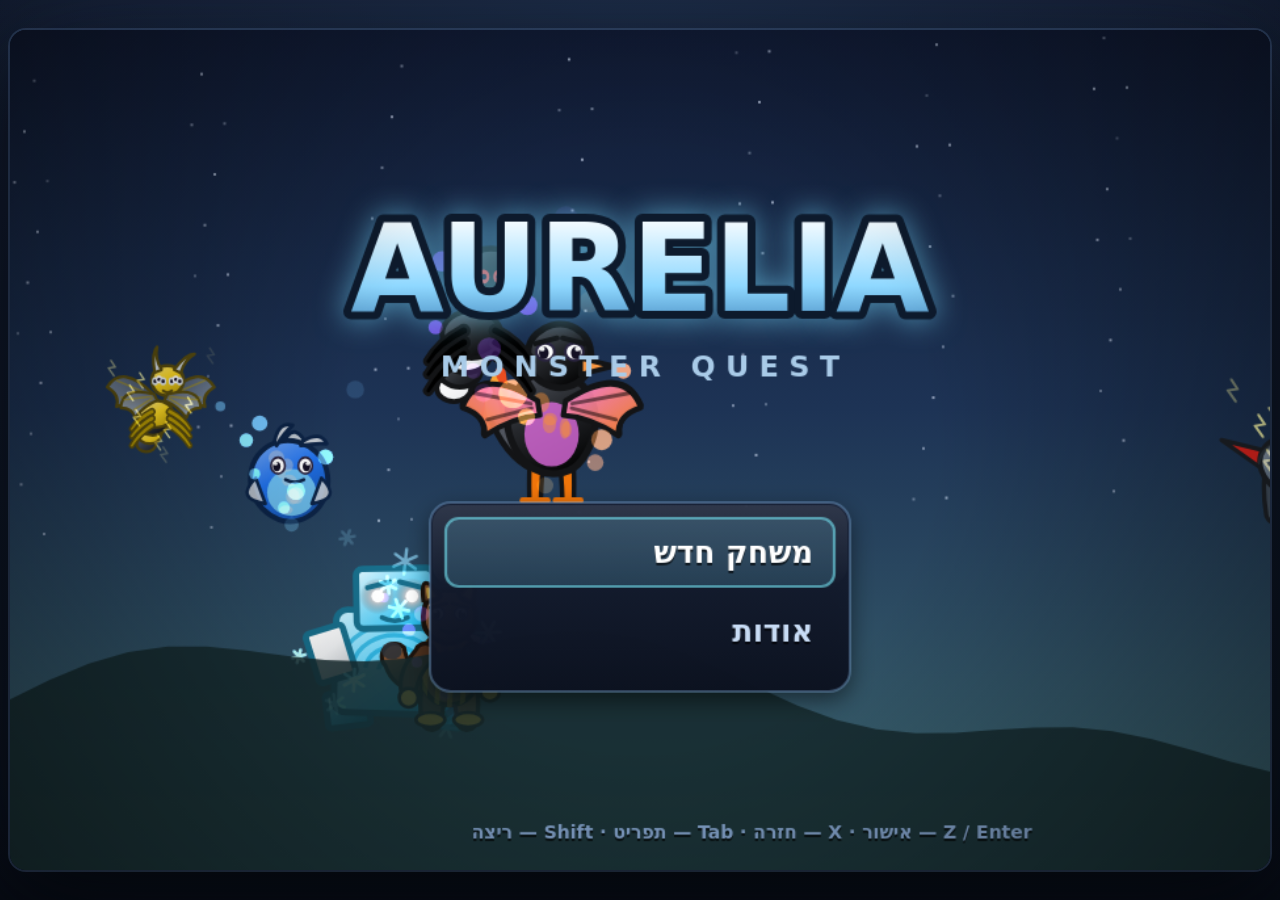
<file: index.html>
<!doctype html>
<html lang="he" dir="rtl">
<head>
<meta charset="utf-8" />
<meta name="viewport" content="width=device-width, initial-scale=1, viewport-fit=cover" />
<title>Aurelia — Monster Quest</title>
<meta name="description" content="משחק הרפתקה בסגנון RPG קלאסי של אספנות מפלצות, עם גרפיקה מחודשת." />
<link rel="stylesheet" href="styles.css" />
<link rel="icon" href="data:image/svg+xml,<svg xmlns='http://www.w3.org/2000/svg' viewBox='0 0 32 32'><circle cx='16' cy='16' r='14' fill='%23f04a5a'/><path d='M2 16h28' stroke='%23111' stroke-width='3'/><circle cx='16' cy='16' r='5' fill='%23fff' stroke='%23111' stroke-width='3'/></svg>" />
</head>
<body>
  <div id="app">
    <div id="stage">
      <canvas id="game" width="960" height="640"></canvas>
      <div id="overlay">
        <!-- Real text field for name entry: the browser handles Hebrew, IME,
           paste and caret movement, and it pops the keyboard on touch devices.
           It is invisible; the name is drawn on the canvas. -->
      <input id="nameInput" type="text" maxlength="12" autocomplete="off"
             autocorrect="off" autocapitalize="off" spellcheck="false"
             aria-label="שם המאמן" />
      <div id="boot">
          <div class="boot-logo">AURELIA</div>
          <div class="boot-sub">Monster Quest</div>
          <div class="boot-hint">טוען…</div>
        </div>
      </div>
    </div>

    <div id="touch" aria-hidden="true">
      <div class="dpad">
        <button data-key="ArrowUp"    class="dp up">▲</button>
        <button data-key="ArrowLeft"  class="dp left">◀</button>
        <button data-key="ArrowRight" class="dp right">▶</button>
        <button data-key="ArrowDown"  class="dp down">▼</button>
      </div>
      <div class="acts">
        <button data-key="KeyX" class="act b">B</button>
        <button data-key="KeyZ" class="act a">A</button>
        <button data-key="Enter" class="act st">☰</button>
      </div>
    </div>
  </div>
  <script type="module" src="src/main.js"></script>
</body>
</html>
</file>
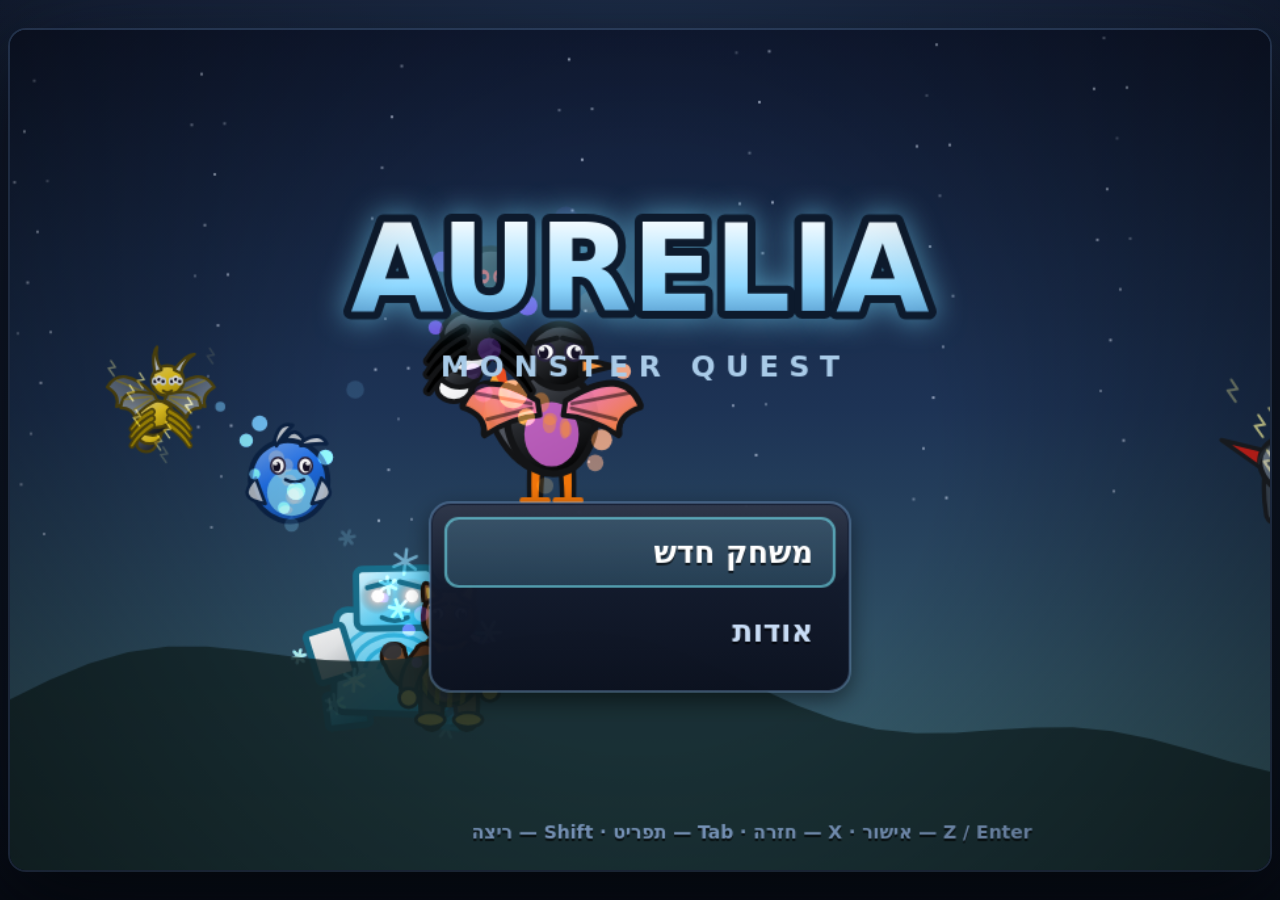
<file: aurelia.html>
<!doctype html>
<html lang="he" dir="rtl">
<head>
<meta charset="utf-8" />
<meta name="viewport" content="width=device-width, initial-scale=1, viewport-fit=cover" />
<!-- Built by tools/build-standalone.mjs — edit the sources, not this file. -->
<title>Aurelia — Monster Quest</title>
<meta name="description" content="משחק הרפתקה בסגנון RPG קלאסי של אספנות מפלצות, עם גרפיקה מחודשת." />
<style>
:root{
  --bg-0:#070a12;
  --bg-1:#101728;
  --accent:#57d1c9;
  --accent-2:#f0a35e;
}
*{box-sizing:border-box}
html,body{height:100%}
body{
  margin:0;
  background:
    radial-gradient(1200px 800px at 50% -10%, #1d2b45 0%, transparent 60%),
    linear-gradient(180deg, var(--bg-1) 0%, var(--bg-0) 100%);
  color:#dce6f5;
  font-family:"Trebuchet MS", "Segoe UI", system-ui, sans-serif;
  display:flex; align-items:center; justify-content:center;
  overflow:hidden;
  touch-action:none;
  -webkit-user-select:none; user-select:none;
}
#app{
  width:100%; height:100%;
  display:flex; flex-direction:column; align-items:center; justify-content:center;
  gap:10px; padding:10px;
}
#stage{
  position:relative;
  line-height:0;
  border-radius:16px;
  overflow:hidden;
  box-shadow:
    0 0 0 2px rgba(120,160,220,.18),
    0 30px 80px rgba(0,0,0,.65),
    0 0 120px rgba(60,120,200,.12);
}
canvas#game{
  display:block;
  image-rendering:auto;
  background:#0b1020;
  max-width:100%;
  max-height:100%;
}
#overlay{position:absolute; inset:0; pointer-events:none}
#nameInput{
  position:absolute; left:50%; top:70%;
  width:280px; height:44px; transform:translateX(-50%);
  opacity:0; border:0; background:transparent; color:transparent;
  font-size:16px;                 /* keeps iOS from zooming when focused */
  pointer-events:auto; caret-color:transparent;
}
#nameInput:not(.on){ pointer-events:none; }
#boot{
  position:absolute; inset:0;
  display:flex; flex-direction:column; align-items:center; justify-content:center;
  gap:6px;
  background:linear-gradient(180deg,#0d1426,#070a12);
  transition:opacity .5s ease;
}
#boot.hidden{opacity:0}
.boot-logo{
  font-size:clamp(34px,6vw,64px); letter-spacing:.34em;
  font-weight:800;
  background:linear-gradient(180deg,#fff,#6ec9ff 60%,#2b6ea8);
  -webkit-background-clip:text; background-clip:text; color:transparent;
  line-height:1.1;
}
.boot-sub{font-size:14px; letter-spacing:.5em; color:#7f9dc4; line-height:1.4}
.boot-hint{margin-top:18px; font-size:13px; color:#5b76a0}

/* ---- touch controls ---- */
#touch{
  display:none;
  width:100%; max-width:960px;
  justify-content:space-between; align-items:flex-end;
  padding:0 8px 6px;
}
@media (pointer:coarse){ #touch{display:flex} }
.dpad{position:relative; width:150px; height:150px}
.dp,.act{
  position:absolute;
  background:linear-gradient(180deg,#26314a,#161d2e);
  color:#9fb6d6; border:1px solid rgba(140,180,230,.25);
  border-radius:14px; font-size:18px;
  box-shadow:0 4px 0 rgba(0,0,0,.45);
  touch-action:none;
}
.dp:active,.act:active{transform:translateY(3px); box-shadow:none; background:#2f3d5c}
.dp{width:50px;height:50px}
.dp.up{left:50px;top:0}.dp.down{left:50px;top:100px}
.dp.left{left:0;top:50px}.dp.right{left:100px;top:50px}
.acts{position:relative; width:170px; height:150px}
.act{width:64px;height:64px;border-radius:50%;font-weight:800;font-size:20px}
.act.a{right:0;bottom:14px;color:#0d1626;background:linear-gradient(180deg,#7ee0d6,#2e9c94)}
.act.b{right:74px;bottom:52px;color:#0d1626;background:linear-gradient(180deg,#f5b783,#c9703a)}
.act.st{right:16px;bottom:96px;width:46px;height:30px;border-radius:10px;font-size:14px}

</style>
<link rel="icon" href="data:image/svg+xml,<svg xmlns='http://www.w3.org/2000/svg' viewBox='0 0 32 32'><circle cx='16' cy='16' r='14' fill='%23f04a5a'/><path d='M2 16h28' stroke='%23111' stroke-width='3'/><circle cx='16' cy='16' r='5' fill='%23fff' stroke='%23111' stroke-width='3'/></svg>" />
</head>
<body>
  <div id="app">
    <div id="stage">
      <canvas id="game" width="960" height="640"></canvas>
      <div id="overlay">
        <!-- Real text field for name entry: the browser handles Hebrew, IME,
           paste and caret movement, and it pops the keyboard on touch devices.
           It is invisible; the name is drawn on the canvas. -->
      <input id="nameInput" type="text" maxlength="12" autocomplete="off"
             autocorrect="off" autocapitalize="off" spellcheck="false"
             aria-label="שם המאמן" />
      <div id="boot">
          <div class="boot-logo">AURELIA</div>
          <div class="boot-sub">Monster Quest</div>
          <div class="boot-hint">טוען…</div>
        </div>
      </div>
    </div>

    <div id="touch" aria-hidden="true">
      <div class="dpad">
        <button data-key="ArrowUp"    class="dp up">▲</button>
        <button data-key="ArrowLeft"  class="dp left">◀</button>
        <button data-key="ArrowRight" class="dp right">▶</button>
        <button data-key="ArrowDown"  class="dp down">▼</button>
      </div>
      <div class="acts">
        <button data-key="KeyX" class="act b">B</button>
        <button data-key="KeyZ" class="act a">A</button>
        <button data-key="Enter" class="act st">☰</button>
      </div>
    </div>
  </div>
  <script type="module">
/* ===== src/core/input.js ===== */
const __m_src_core_input_js = (() => {
// Keyboard + on-screen gamepad, normalised into a tiny action API.
//
//   held('up')      -> true while the key is down
//   pressed('a')    -> true for exactly one frame after the key goes down
//
// `pressed` is consumed by endFrame(), which the game loop calls once per tick.

const KEYMAP = {
  ArrowUp: 'up', KeyW: 'up',
  ArrowDown: 'down', KeyS: 'down',
  ArrowLeft: 'left', KeyA: 'left',
  ArrowRight: 'right', KeyD: 'right',
  KeyZ: 'a', Enter: 'a', Space: 'a',
  KeyX: 'b', Escape: 'b',
  ShiftLeft: 'run', ShiftRight: 'run',
  Tab: 'start', KeyM: 'mute',
};

// While the player is typing, letter keys must reach the text field instead of
// firing game actions — otherwise a name like "Max" would mute the game, walk
// left and back out of the screen. Only Enter and Escape stay bound.
const TEXT_MODE_KEYS = { Enter: 'a', Escape: 'b' };

class Input {
  constructor(target = window) {
    this.down = new Set();
    this.justDown = new Set();
    this.justUp = new Set();
    this.anyKeySince = 0;
    this.textMode = false;

    target.addEventListener('keydown', (e) => {
      if (e.code === 'Tab') e.preventDefault();   // never let focus jump away
      const a = this.textMode ? TEXT_MODE_KEYS[e.code] : KEYMAP[e.code];
      if (!a) return;
      if (!this.textMode) e.preventDefault();
      if (!this.down.has(a)) this.justDown.add(a);
      this.down.add(a);
      this.anyKeySince++;
    });
    target.addEventListener('keyup', (e) => {
      const a = this.textMode ? TEXT_MODE_KEYS[e.code] : KEYMAP[e.code];
      if (!a) return;
      if (!this.textMode) e.preventDefault();
      this.down.delete(a);
      this.justUp.add(a);
    });
    window.addEventListener('blur', () => this.down.clear());

    this._bindTouch();
  }

  _bindTouch() {
    const buttons = document.querySelectorAll('#touch [data-key]');
    for (const btn of buttons) {
      const action = KEYMAP[btn.dataset.key];
      if (!action) continue;
      const press = (e) => {
        e.preventDefault();
        if (!this.down.has(action)) this.justDown.add(action);
        this.down.add(action);
        this.anyKeySince++;
      };
      const release = (e) => {
        e.preventDefault();
        this.down.delete(action);
        this.justUp.add(action);
      };
      btn.addEventListener('touchstart', press, { passive: false });
      btn.addEventListener('touchend', release, { passive: false });
      btn.addEventListener('touchcancel', release, { passive: false });
      btn.addEventListener('mousedown', press);
      btn.addEventListener('mouseup', release);
      btn.addEventListener('mouseleave', release);
    }
  }

  held(a) { return this.down.has(a); }
  pressed(a) { return this.justDown.has(a); }
  released(a) { return this.justUp.has(a); }

  /** First held direction, in a fixed priority order (matches classic RPG feel). */
  direction() {
    if (this.down.has('up')) return 'up';
    if (this.down.has('down')) return 'down';
    if (this.down.has('left')) return 'left';
    if (this.down.has('right')) return 'right';
    return null;
  }

  pressedDirection() {
    for (const d of ['up', 'down', 'left', 'right']) {
      if (this.justDown.has(d)) return d;
    }
    return null;
  }

  endFrame() {
    this.justDown.clear();
    this.justUp.clear();
  }

  clear() {
    this.down.clear();
    this.justDown.clear();
    this.justUp.clear();
  }
}
  return { Input };
})();

/* ===== src/core/audio.js ===== */
const __m_src_core_audio_js = (() => {
// Everything you hear is synthesised at runtime with WebAudio — no audio files,
// no licensing questions, and the whole soundtrack costs a few hundred bytes.

const NOTES = { C:0, 'C#':1, D:2, 'D#':3, E:4, F:5, 'F#':6, G:7, 'G#':8, A:9, 'A#':10, B:11 };

/** "A4" / "F#3" -> frequency in Hz. */
function noteFreq(name) {
  const m = /^([A-G]#?)(-?\d)$/.exec(name);
  if (!m) return 440;
  const semi = NOTES[m[1]] + (parseInt(m[2], 10) + 1) * 12;
  return 440 * Math.pow(2, (semi - 69) / 12);
}

const T = (s) => s.split(' ').filter(Boolean);

/** Songs are: bpm, a lead line, a bass line and an optional pad.
 *  '-' holds the previous note, '.' is a rest. One symbol == one 16th step. */
const SONGS = {
  town: {
    bpm: 116, wave: 'triangle',
    lead: T(`E5 - G5 - A5 - B5 - A5 - G5 - E5 - . -
             D5 - E5 - G5 - E5 - D5 - B4 - . - . -
             E5 - G5 - A5 - C6 - B5 - A5 - G5 - E5 -
             D5 - E5 - D5 - B4 - A4 - . - . - . -`),
    bass: T(`E3 . E3 . C3 . C3 . G3 . G3 . D3 . D3 .
             E3 . E3 . C3 . C3 . A2 . A2 . B2 . B2 .`),
    pad: T(`E4 . . . C4 . . . G4 . . . D4 . . .`),
  },
  route: {
    bpm: 138, wave: 'square',
    lead: T(`A4 - C5 D5 E5 - D5 C5 A4 - . - E5 - D5 C5
             G4 - B4 C5 D5 - C5 B4 G4 - . - D5 - C5 B4
             A4 - C5 D5 E5 - G5 E5 D5 - C5 - A4 - . -
             E5 - D5 - C5 - B4 - A4 - . - . - . -`),
    bass: T(`A2 . A2 A2 F2 . F2 . C3 . C3 . G2 . G2 .
             A2 . A2 A2 F2 . F2 . E2 . E2 . E2 . E2 .`),
    pad: T(`A3 . . . F3 . . . C4 . . . G3 . . .`),
  },
  battle: {
    bpm: 168, wave: 'sawtooth',
    lead: T(`D5 D5 . D5 F5 . E5 . D5 . C5 . A4 . . .
             D5 D5 . D5 A5 . G5 . F5 . E5 . D5 . . .
             F5 . E5 . D5 . C5 . D5 . F5 . A5 . G5 .
             F5 . D5 . C5 . A4 . D5 . . . . . . .`),
    bass: T(`D2 D2 . D2 D2 . D2 . A2 A2 . A2 A2 . A2 .
             Bb2 Bb2 . Bb2 Bb2 . Bb2 . C3 C3 . C3 A2 . A2 .`),
    pad: T(`D4 . . . D4 . . . A3 . . . A3 . . .`),
  },
  cave: {
    bpm: 92, wave: 'sine',
    lead: T(`A4 - - - C5 - - - B4 - - - E4 - - -
             G4 - - - A4 - - - F4 - - - . - - -`),
    bass: T(`A2 . . . . . . . F2 . . . . . . .
             G2 . . . . . . . E2 . . . . . . .`),
    pad: T(`A3 . . . . . . . F3 . . . . . . .`),
  },
  victory: {
    bpm: 150, wave: 'square',
    lead: T(`C5 C5 C5 C5 - G4 - A4 - C5 - . C5 - D5 -
             E5 - - - E5 - - - D5 - C5 - C5 - - -`),
    bass: T(`C3 . C3 . G2 . G2 . C3 . C3 . G3 . G3 .`),
    pad: T(`C4 . . . G3 . . . C4 . . . E4 . . .`),
  },
  center: {
    bpm: 96, wave: 'sine',
    lead: T(`G4 - B4 - D5 - B4 - C5 - E5 - D5 - . -
             A4 - C5 - E5 - C5 - D5 - B4 - G4 - . -`),
    bass: T(`G2 . . . E2 . . . C3 . . . D3 . . .`),
    pad: T(`G3 . . . E3 . . . C4 . . . D4 . . .`),
  },
};

class AudioEngine {
  constructor() {
    this.ctx = null;
    this.master = null;
    this.musicGain = null;
    this.sfxGain = null;
    this.muted = false;
    this.current = null;
    this._timer = null;
    this._step = 0;
    this._nextTime = 0;
  }

  /** Browsers only allow audio after a gesture, so this is called on first input. */
  unlock() {
    if (this.ctx) { if (this.ctx.state === 'suspended') this.ctx.resume(); return; }
    const AC = window.AudioContext || window.webkitAudioContext;
    if (!AC) return;
    this.ctx = new AC();
    this.master = this.ctx.createGain();
    this.master.gain.value = 0.5;
    this.master.connect(this.ctx.destination);

    this.musicGain = this.ctx.createGain();
    this.musicGain.gain.value = 0.34;
    this.musicGain.connect(this.master);

    this.sfxGain = this.ctx.createGain();
    this.sfxGain.gain.value = 0.6;
    this.sfxGain.connect(this.master);

    if (this._pending) { const p = this._pending; this._pending = null; this.play(p); }
  }

  toggleMute() {
    this.muted = !this.muted;
    if (this.master) {
      this.master.gain.setTargetAtTime(this.muted ? 0 : 0.5, this.ctx.currentTime, 0.05);
    }
    return this.muted;
  }

  play(name) {
    if (this.current === name) return;
    if (!this.ctx) { this._pending = name; this.current = name; return; }
    this.current = name;
    this.stop();
    const song = SONGS[name];
    if (!song) return;
    this._song = song;
    this._step = 0;
    this._nextTime = this.ctx.currentTime + 0.06;
    this._timer = setInterval(() => this._schedule(), 25);
  }

  stop() {
    if (this._timer) { clearInterval(this._timer); this._timer = null; }
  }

  _schedule() {
    const song = this._song;
    if (!song || !this.ctx) return;
    const stepDur = 60 / song.bpm / 4;
    while (this._nextTime < this.ctx.currentTime + 0.25) {
      const t = this._nextTime;
      this._emit(song.lead, this._step, t, stepDur, song.wave, 0.16, 0);
      this._emit(song.bass, this._step, t, stepDur, 'triangle', 0.22, -12);
      if (song.pad) this._emit(song.pad, this._step, t, stepDur * 4, 'sine', 0.07, 0);
      if (this._step % 4 === 0) this._drum(t, this._step % 8 === 0 ? 'kick' : 'hat');
      this._step++;
      this._nextTime += stepDur;
    }
  }

  _emit(track, step, time, stepDur, wave, vol, detune) {
    if (!track || !track.length) return;
    const sym = track[step % track.length];
    if (!sym || sym === '.' || sym === '-') return;
    // Hold as long as the following symbols are ties.
    let len = 1;
    for (let i = 1; i < 8; i++) {
      if (track[(step + i) % track.length] === '-') len++; else break;
    }
    const freq = noteFreq(sym.replace('Bb', 'A#'));
    this._voice(freq, time, stepDur * len * 0.92, wave, vol, detune, this.musicGain);
  }

  _voice(freq, time, dur, wave, vol, detune, dest) {
    const ctx = this.ctx;
    const osc = ctx.createOscillator();
    const g = ctx.createGain();
    osc.type = wave;
    osc.frequency.value = freq;
    if (detune) osc.detune.value = detune;
    g.gain.setValueAtTime(0, time);
    g.gain.linearRampToValueAtTime(vol, time + 0.012);
    g.gain.exponentialRampToValueAtTime(0.0008, time + dur);
    osc.connect(g); g.connect(dest);
    osc.start(time); osc.stop(time + dur + 0.03);
  }

  _drum(time, kind) {
    const ctx = this.ctx;
    if (kind === 'kick') {
      const osc = ctx.createOscillator();
      const g = ctx.createGain();
      osc.frequency.setValueAtTime(150, time);
      osc.frequency.exponentialRampToValueAtTime(45, time + 0.12);
      g.gain.setValueAtTime(0.28, time);
      g.gain.exponentialRampToValueAtTime(0.001, time + 0.16);
      osc.connect(g); g.connect(this.musicGain);
      osc.start(time); osc.stop(time + 0.18);
    } else {
      const buf = this._noiseBuffer();
      const src = ctx.createBufferSource();
      const g = ctx.createGain();
      const hp = ctx.createBiquadFilter();
      hp.type = 'highpass'; hp.frequency.value = 6500;
      src.buffer = buf;
      g.gain.setValueAtTime(0.05, time);
      g.gain.exponentialRampToValueAtTime(0.001, time + 0.05);
      src.connect(hp); hp.connect(g); g.connect(this.musicGain);
      src.start(time); src.stop(time + 0.06);
    }
  }

  _noiseBuffer() {
    if (this._noise) return this._noise;
    const len = this.ctx.sampleRate * 0.3;
    const buf = this.ctx.createBuffer(1, len, this.ctx.sampleRate);
    const d = buf.getChannelData(0);
    for (let i = 0; i < len; i++) d[i] = Math.random() * 2 - 1;
    this._noise = buf;
    return buf;
  }

  // ---- one-shot sound effects -------------------------------------------
  sfx(name) {
    if (!this.ctx || this.muted) return;
    const t = this.ctx.currentTime;
    const S = this.sfxGain;
    switch (name) {
      case 'cursor':
        this._voice(880, t, 0.06, 'square', 0.16, 0, S); break;
      case 'select':
        this._voice(660, t, 0.05, 'square', 0.18, 0, S);
        this._voice(990, t + 0.05, 0.09, 'square', 0.16, 0, S); break;
      case 'back':
        this._voice(500, t, 0.06, 'square', 0.15, 0, S);
        this._voice(340, t + 0.05, 0.09, 'square', 0.13, 0, S); break;
      case 'bump':
        this._voice(150, t, 0.08, 'square', 0.12, 0, S); break;
      case 'step':
        this._voice(230, t, 0.035, 'triangle', 0.05, 0, S); break;
      case 'hit': {
        const src = this.ctx.createBufferSource();
        const g = this.ctx.createGain();
        const bp = this.ctx.createBiquadFilter();
        bp.type = 'bandpass'; bp.frequency.value = 900; bp.Q.value = 0.8;
        src.buffer = this._noiseBuffer();
        g.gain.setValueAtTime(0.35, t);
        g.gain.exponentialRampToValueAtTime(0.001, t + 0.22);
        src.connect(bp); bp.connect(g); g.connect(S);
        src.start(t); src.stop(t + 0.24);
        break;
      }
      case 'super':
        this._voice(180, t, 0.1, 'sawtooth', 0.3, 0, S);
        this._voice(120, t + 0.06, 0.22, 'sawtooth', 0.3, 0, S);
        this.sfx('hit'); break;
      case 'weak':
        this._voice(320, t, 0.12, 'sine', 0.16, 0, S); break;
      case 'faint':
        for (let i = 0; i < 6; i++) {
          this._voice(600 - i * 80, t + i * 0.06, 0.1, 'triangle', 0.16, 0, S);
        }
        break;
      case 'heal':
        [523, 659, 784, 1046].forEach((f, i) =>
          this._voice(f, t + i * 0.08, 0.2, 'sine', 0.2, 0, S));
        break;
      case 'levelup':
        [523, 659, 784, 1046, 1318].forEach((f, i) =>
          this._voice(f, t + i * 0.07, 0.22, 'square', 0.18, 0, S));
        break;
      case 'ball':
        this._voice(700, t, 0.07, 'square', 0.2, 0, S);
        this._voice(420, t + 0.08, 0.12, 'square', 0.18, 0, S); break;
      case 'wobble':
        this._voice(300, t, 0.09, 'triangle', 0.2, 0, S); break;
      case 'caught':
        [659, 784, 988, 1318].forEach((f, i) =>
          this._voice(f, t + i * 0.1, 0.3, 'square', 0.2, 0, S));
        break;
      case 'escape':
        this._voice(400, t, 0.08, 'square', 0.15, 0, S);
        this._voice(300, t + 0.07, 0.08, 'square', 0.15, 0, S);
        this._voice(200, t + 0.14, 0.14, 'square', 0.15, 0, S); break;
      case 'buy':
        this._voice(880, t, 0.05, 'square', 0.16, 0, S);
        this._voice(1174, t + 0.05, 0.12, 'square', 0.16, 0, S); break;
      case 'encounter':
        for (let i = 0; i < 8; i++) {
          this._voice(300 + i * 90, t + i * 0.045, 0.06, 'square', 0.2, 0, S);
        }
        break;
      default: break;
    }
  }

  /** Every creature gets a deterministic "cry" derived from its own numbers. */
  cry(seed, pitch = 1) {
    if (!this.ctx || this.muted) return;
    const t = this.ctx.currentTime;
    const waves = ['square', 'sawtooth', 'triangle'];
    const wave = waves[seed % waves.length];
    const base = (140 + (seed % 260)) * pitch;
    const steps = 3 + (seed % 3);
    for (let i = 0; i < steps; i++) {
      const dir = (seed >> (i * 3)) & 1 ? 1 : -1;
      const f = base * Math.pow(1.18, dir * (i + 1)) * (1 + ((seed >> i) % 5) * 0.04);
      this._voice(f, t + i * 0.075, 0.14, wave, 0.2, 0, this.sfxGain);
    }
  }
}
  return { noteFreq, SONGS, AudioEngine };
})();

/* ===== src/data/maps.js ===== */
const __m_src_data_maps_js = (() => {
// The world.  Maps are ASCII grids (see world/tiles.js for the legend) plus
// warps, NPCs, encounter tables and ground items.

const HOUSE_ROWS = [
  'HHHHHHHHHHHH',
  'HBffffffffPH',
  'HffffffffffH',
  'HffxfffffffH',
  'HffffffffffH',
  'HffffffffffH',
  'HffffffffffH',
  'HHHHHdHHHHHH',
  'HHHHHHHHHHHH',
];

const MAPS = {
  // ======================================================= VERDANT HOLLOW ==
  verdant_hollow: {
    name: 'עמק הירוק',
    music: 'town',
    outdoor: true,
    rows: [
      '##############=###############',
      '#.............==.............#',
      '#..*..........==..........*..#',
      '#....HHHHHH...==...HHHHHH....#',
      '#....HHHHHH...==...HHHHHH....#',
      '#....HHDHHH...==...HHHDHH....#',
      '#......==.....==.....==......#',
      '#......================......#',
      '#......==.....==.....==......#',
      '#..*...==.....==.....==...*..#',
      '#......==.....==.....==......#',
      '#...HHHHHH....==....HHHHHH...#',
      '#...HHHHHH....==....HHHHHH...#',
      '#...HHHDHH....==....HHHHHH...#',
      '#......==.....==.....==......#',
      '#......================......#',
      '#......==.....==.....==......#',
      '#.,,,,,==.....==.....==,,,,,.#',
      '#.,,,,,==.....S=.....==,,,,,.#',
      '#.,,,,,==......=.....==......#',
      '#......==......=.....==...%%.#',
      '##############################',
    ],
    buildings: [
      { x: 5, y: 3, w: 6, h: 3, roof: 208, wall: 38, door: 7, label: 'הבית שלי' },
      { x: 19, y: 3, w: 6, h: 3, roof: 168, wall: 40, door: 22, label: 'מעבדת פרופ׳ אלון' },
      { x: 4, y: 11, w: 6, h: 3, roof: 26, wall: 36, door: 7 },
      { x: 20, y: 11, w: 6, h: 3, roof: 300, wall: 34 },
    ],
    warps: [
      { x: 14, y: 0, to: 'route1', tx: 12, ty: 28, dir: 'up' },
      { x: 7, y: 5, to: 'home', tx: 5, ty: 6, dir: 'up' },
      { x: 22, y: 5, to: 'lab', tx: 6, ty: 8, dir: 'up' },
      { x: 7, y: 13, to: 'house_a', tx: 5, ty: 6, dir: 'up' },
    ],
    signs: [
      { x: 14, y: 18, text: 'עמק הירוק — "מקום שבו כל מסע מתחיל בצעד קטן".' },
    ],
    encounters: {
      grass: [
        { species: 'keyvi', min: 2, max: 4, weight: 6 },
        { species: 'nodik', min: 2, max: 4, weight: 4 },
      ],
    },
    npcs: [
      {
        id: 'gate_guard', x: 14, y: 1, dir: 'down', look: 'guard', name: 'שומר השער',
        blockUntil: 'gotStarter',
        lines: ['הדרך צפונה מלאה ביצורי בר.', 'אל תצא מכאן בלי בן־לוויה! לך לפרופ׳ אלון במעבדה.'],
        linesAfter: ['בהצלחה במסע! שמור על הצוות שלך.'],
      },
      {
        id: 'mom', x: 11, y: 9, dir: 'down', look: 'heroine', name: 'שכנה',
        move: 'lookaround',
        lines: ['הפרופסור אלון חיפש אותך.', 'הוא במעבדה, הבניין עם הגג הירוק.'],
      },
      {
        id: 'kid1', x: 20, y: 17, dir: 'left', look: 'kid', name: 'ילד',
        move: 'wander',
        lines: ['בדשא הגבוה מסתתרים יצורים!', 'אם אין לך צוות, עדיף לעקוף אותו.'],
      },
      {
        id: 'elder1', x: 5, y: 8, dir: 'right', look: 'elder', name: 'זקן הכפר',
        lines: ['פעם, כשהייתי צעיר, טיפסתי עד לפסגה.',
                'אומרים שמשהו זוהר חי שם למעלה… אבל מי מאמין לזקנים.'],
      },
    ],
    items: [
      { x: 27, y: 20, item: 'potion', flag: 'item_vh_1' },
    ],
  },

  // ================================================================ HOME ==
  home: {
    name: 'הבית שלי', music: 'town', indoor: true,
    rows: HOUSE_ROWS,
    warps: [{ x: 5, y: 7, to: 'verdant_hollow', tx: 7, ty: 6, dir: 'down' }],
    npcs: [
      {
        id: 'mother', x: 8, y: 3, dir: 'down', look: 'heroine', name: 'אמא',
        lines: ['בוקר טוב! היום המסע שלך מתחיל.',
                'הפרופסור אלון חיכה לך כל הבוקר. אל תאחר!'],
        give: { item: 'boots', count: 1 }, giveFlag: 'gotBoots',
        linesGive: ['רגע — שכחת את מגפי הריצה שלך.',
                    'החזק Shift כדי לרוץ. עכשיו לך, ובהצלחה!'],
        linesAfter: ['היצור שלך נראה מאושר לצידך. תשמור עליו.'],
        afterFlag: 'gotStarter',
        healParty: true,
      },
    ],
  },

  house_a: {
    name: 'בית בעמק', music: 'town', indoor: true,
    rows: HOUSE_ROWS,
    warps: [{ x: 5, y: 7, to: 'verdant_hollow', tx: 7, ty: 14, dir: 'down' }],
    npcs: [
      {
        id: 'collector', x: 3, y: 4, dir: 'right', look: 'scholar', name: 'אספן',
        lines: ['כל יצור שייך לאחד משלושה־עשר טיפוסים.',
                'להבה חזקה מול צומח, מים חזקים מול להבה, וצומח מול מים.',
                'אם תזכור רק את זה — כבר תנצח בהרבה קרבות.'],
      },
      {
        id: 'gift_guy', x: 8, y: 5, dir: 'left', look: 'villager2', name: 'שכן',
        lines: ['קח, יש לי עודף. אולי יעזור לך בדרך.'],
        give: { item: 'potion', count: 3 }, giveFlag: 'gift_potions',
        linesAfter: ['תשתמש בהם בחוכמה!'],
      },
    ],
  },

  // ================================================================= LAB ==
  lab: {
    name: 'מעבדת פרופ׳ אלון', music: 'town', indoor: true,
    rows: [
      'HHHHHHHHHHHHHH',
      'HBBBffffBBBBBH',
      'HffffffffffffH',
      'HffPffffffPffH',
      'HffffffffffffH',
      'HffxffffffxffH',
      'HffffffffffffH',
      'HffffffffffffH',
      'HffffffffffffH',
      'HHHHHHdHHHHHHH',
      'HHHHHHHHHHHHHH',
    ],
    warps: [{ x: 6, y: 9, to: 'verdant_hollow', tx: 22, ty: 6, dir: 'down' }],
    npcs: [
      {
        id: 'prof', x: 6, y: 2, dir: 'down', look: 'prof', name: 'פרופ׳ אלון',
        starter: true,
        lines: ['אה, סוף סוף הגעת!', 'שלושה יצורים צעירים מחכים כאן לבן־לוויה.',
                'בחר את זה שמדבר אל הלב שלך.'],
        linesAfter: ['הבחירה שלך הייתה מצוינת. צא לדרך, והשלם את הקטלוג!'],
        afterFlag: 'gotStarter',
      },
      {
        id: 'aide', x: 10, y: 6, dir: 'left', look: 'clerk', name: 'עוזר מעבדה',
        lines: ['שיקויים מרפאים נקודות חיים.',
                'ספֵרות לוכדות יצורי בר — אבל רק אם החלשת אותם קודם.'],
        give: { item: 'ball', count: 5 }, giveFlag: 'gotBalls', giveNeeds: 'gotStarter',
        linesGive: ['קח חמש ספֵרות מהמלאי שלנו. לך תתפוס משהו!'],
      },
      {
        id: 'rival', x: 4, y: 6, dir: 'right', look: 'rival', name: 'יונתן',
        rival: true, needs: 'gotStarter', flag: 'rival1',
        lines: ['אז גם אתה קיבלת אחד? מעולה.', 'בוא נראה מי מאמן טוב יותר!'],
        trainer: { intro: 'יונתן: אני לא אתן לך יתרון!', defeat: 'יונתן: לא רע… בפעם הבאה אנצח.',
                   reward: 300, dynamicTeam: 'rivalStarter' },
        linesAfter: ['יונתן: אני הולך להתאמן. ניפגש בסטונברוק!'],
      },
    ],
  },

  // ============================================================== ROUTE 1 ==
  route1: {
    name: 'נתיב 1', music: 'route', outdoor: true,
    rows: [
      '############=#############',
      '#..........,==,..........#',
      '#..###.....,==,.....###..#',
      '#..###......==......###..#',
      '#...........==...........#',
      '#..,,,,.....==.....,,,,..#',
      '#..,,,,.....==.....,,,,..#',
      '#..,,,,.....==.....,,,,..#',
      '#...........==...........#',
      '#.###.......==.......###.#',
      '#.###.......==.......###.#',
      '#...........==...........#',
      '#....~~~~...==...........#',
      '#....~~~~...==....S......#',
      '#....~~~~...==...........#',
      '#...........==...........#',
      '#-----------==-----------#',
      '#...........==...........#',
      '#..,,,,,....==....,,,,,..#',
      '#..,,,,,....==....,,,,,..#',
      '#..,,,,,....==....,,,,,..#',
      '#...........==...........#',
      '#..##.......==.......##..#',
      '#..##.......==.......##..#',
      '#...........==...........#',
      '#....,,,....==....,,,....#',
      '#....,,,....==....,,,....#',
      '#...........==...........#',
      '#...........==...........#',
      '############=#############',
    ],
    warps: [
      { x: 12, y: 29, to: 'verdant_hollow', tx: 14, ty: 1, dir: 'down' },
      { x: 12, y: 0, to: 'stonebrook', tx: 7, ty: 20, dir: 'up' },
    ],
    signs: [
      { x: 18, y: 13, text: 'נתיב 1 — צפונה: סטונברוק. דרומה: עמק הירוק.\nזהירות: מדרון חד־כיווני לפניך.' },
    ],
    encounters: {
      grass: [
        { species: 'keyvi', min: 3, max: 6, weight: 6 },
        { species: 'clickmouse', min: 3, max: 6, weight: 5 },
        { species: 'nodik', min: 3, max: 6, weight: 4 },
        { species: 'cookiz', min: 4, max: 7, weight: 3 },
        { species: 'bytec', min: 4, max: 7, weight: 2 },
        { species: 'kash', min: 4, max: 7, weight: 1 },
      ],
    },
    npcs: [
      {
        id: 't_r1_a', x: 6, y: 21, dir: 'right', look: 'kid', name: 'טירון מיה',
        sight: 4, flag: 'trainer_r1_a',
        trainer: {
          intro: 'מיה: הצוות שלי קטן אבל נחוש!',
          defeat: 'מיה: אוףף! הייתי צריכה להתאמן יותר.',
          reward: 180,
          team: [{ species: 'keyvi', level: 5 }, { species: 'nodik', level: 6 }],
        },
        linesAfter: ['מיה: הדשא הגבוה מסתיר הפתעות. שמור על שיקויים!'],
      },
      {
        id: 't_r1_b', x: 18, y: 8, dir: 'left', look: 'hiker', name: 'מטייל בועז',
        sight: 4, flag: 'trainer_r1_b',
        trainer: {
          intro: 'בועז: הסלעים כאן קשים — וגם היצורים שלי.',
          defeat: 'בועז: קשה כמו סלע, אבל אתה קשה יותר.',
          reward: 260,
          team: [{ species: 'solidor', level: 7 }, { species: 'keyvi', level: 6 }],
        },
        linesAfter: ['בועז: מהלכים מסוג מים וצומח מרסקים סלעים.'],
      },
      {
        id: 'r1_hint', x: 20, y: 17, dir: 'down', look: 'villager', name: 'עוברת אורח',
        lines: ['מדרון כזה אפשר לקפוץ רק כלפי מטה.', 'קיצור דרך נחמד בדרך חזרה הביתה.'],
      },
    ],
    items: [
      { x: 4, y: 24, item: 'ball', flag: 'item_r1_1' },
      { x: 21, y: 4, item: 'potion', flag: 'item_r1_2' },
    ],
  },

  // =========================================================== STONEBROOK ==
  stonebrook: {
    name: 'סטונברוק', music: 'town', outdoor: true,
    rows: [
      '##############=###############',
      '#.............==.............#',
      '#...HHHHHHH...==...HHHHHHH...#',
      '#...HHHHHHH...==...HHHHHHH...#',
      '#...HHHDHHH...==...HHHDHHH...#',
      '#......==.....==.....==......#',
      '#......===============.......#',
      '#......==.....==.....==......#',
      '#..*...==.....==.....==...*..#',
      '#......==.....==.....==......#',
      '#..HHHHHHHH...==...HHHHHHHH..#',
      '#..HHHHHHHH...==...HHHHHHHH..#',
      '#..HHHHDHHH...==...HHHDHHHH..#',
      '#......==.....==.....==......#',
      '#......================......#',
      '#......==.....==.....==......#',
      '#..S...==.....==.....==......#',
      '#.,,,,.==.....==.....==,,,,,.#',
      '#.,,,,.==.....==.....==,,,,,.#',
      '#......==.....==.....==......#',
      '#......==.....==.....==...%%.#',
      '#######=######################',
    ],
    buildings: [
      { x: 4, y: 2, w: 7, h: 3, roof: 340, wall: 96, door: 7, label: 'מרכז שיקום' },
      { x: 19, y: 2, w: 7, h: 3, roof: 202, wall: 92, door: 22, label: 'חנות' },
      { x: 3, y: 10, w: 8, h: 3, roof: 46, wall: 40, door: 7, label: 'אולם המבחן' },
      { x: 19, y: 10, w: 8, h: 3, roof: 262, wall: 36, door: 22 },
    ],
    warps: [
      { x: 7, y: 21, to: 'route1', tx: 12, ty: 1, dir: 'down' },
      { x: 14, y: 0, to: 'cave', tx: 12, ty: 22, dir: 'up' },
      { x: 7, y: 4, to: 'center', tx: 6, ty: 8, dir: 'up' },
      { x: 22, y: 4, to: 'shop', tx: 5, ty: 7, dir: 'up' },
      { x: 7, y: 12, to: 'hall', tx: 7, ty: 11, dir: 'up' },
      { x: 22, y: 12, to: 'house_b', tx: 5, ty: 6, dir: 'up' },
    ],
    signs: [
      { x: 3, y: 16, text: 'סטונברוק — עיר האבן והמבחן.\nמצפון: מערת ההד.' },
    ],
    encounters: {
      grass: [
        { species: 'clickmouse', min: 6, max: 9, weight: 5 },
        { species: 'usbee', min: 6, max: 9, weight: 4 },
        { species: 'wifly', min: 7, max: 10, weight: 3 },
      ],
    },
    npcs: [
      {
        id: 'cave_guard', x: 14, y: 1, dir: 'down', look: 'guard', name: 'שומר המערה',
        blockUntil: 'badge1',
        lines: ['מערת ההד מסוכנת מדי לחסרי ניסיון.',
                'קודם נצח באולם המבחן — אז אתן לך לעבור.'],
        linesAfter: ['הוכחת את עצמך. הדרך צפונה פתוחה.'],
      },
      {
        id: 'sb_kid', x: 12, y: 8, dir: 'down', look: 'kid', name: 'ילדה',
        move: 'wander',
        lines: ['אמרו לי שמנהיגת האולם משתמשת רק ביצורי סלע ומתכת.',
                'אולי כדאי לך יצור מסוג מים או צומח?'],
      },
      {
        id: 'sb_villager', x: 25, y: 8, dir: 'left', look: 'villager2', name: 'תושב',
        lines: ['במרכז השיקום מטפלים בצוות שלך בחינם.', 'שם גם אפשר לשמור את המסע.'],
      },
    ],
    items: [{ x: 27, y: 19, item: 'superpotion', flag: 'item_sb_1' }],
  },

  center: {
    name: 'מרכז שיקום', music: 'center', indoor: true,
    rows: [
      'HHHHHHHHHHHHHH',
      'HBBBBMMBBBBBBH',
      'HttttttttttttH',
      'HttCCCCttPPttH',
      'HttttttttttttH',
      'HttccccttccttH',
      'HttccccttccttH',
      'HttttttttttttH',
      'HttttttttttttH',
      'HHHHHHdHHHHHHH',
      'HHHHHHHHHHHHHH',
    ],
    warps: [{ x: 6, y: 9, to: 'stonebrook', tx: 7, ty: 5, dir: 'down' }],
    npcs: [
      {
        id: 'nurse', x: 4, y: 2, dir: 'down', look: 'nurse', name: 'אחות',
        heal: true,
        lines: ['ברוך הבא למרכז השיקום! שנטפל בצוות שלך?'],
      },
      {
        id: 'saver', x: 10, y: 4, dir: 'left', look: 'clerk', name: 'פקיד רישום',
        save: true,
        lines: ['לרשום את ההתקדמות שלך ביומן המסע?'],
      },
      {
        id: 'center_guest', x: 3, y: 6, dir: 'right', look: 'swimmer', name: 'שחיין',
        lines: ['יצור מעולף לא צובר ניסיון.', 'החלף אותו לפני שהוא נופל — ככה כולם מתחזקים.'],
      },
    ],
  },

  shop: {
    name: 'חנות', music: 'center', indoor: true,
    rows: [
      'HHHHHHHHHHHH',
      'HBBBBBBBBBBH',
      'HffffffffffH',
      'HffCCCCCCffH',
      'HffffffffffH',
      'HffffffffffH',
      'HffffffffffH',
      'HffffffffffH',
      'HHHHHdHHHHHH',
      'HHHHHHHHHHHH',
    ],
    warps: [{ x: 5, y: 8, to: 'stonebrook', tx: 22, ty: 5, dir: 'down' }],
    npcs: [
      {
        id: 'clerk', x: 4, y: 2, dir: 'down', look: 'clerk', name: 'מוכר',
        shop: true,
        lines: ['ברוך הבא! מה תרצה לקנות?'],
      },
      {
        id: 'shopper', x: 9, y: 6, dir: 'left', look: 'villager', name: 'קונה',
        lines: ['ספֵרה כפולה תופסת הרבה יותר טוב מספֵרה רגילה.',
                'שווה את ההפרש במחיר.'],
      },
    ],
  },

  house_b: {
    name: 'בית בסטונברוק', music: 'town', indoor: true,
    rows: HOUSE_ROWS,
    warps: [{ x: 5, y: 7, to: 'stonebrook', tx: 22, ty: 13, dir: 'down' }],
    npcs: [
      {
        id: 'hb_sage', x: 3, y: 4, dir: 'right', look: 'scholar', name: 'חוקרת',
        lines: ['יצורים רבים משנים צורה כשהם מתחזקים מספיק.',
                'זה קורה מעצמו — פשוט המשך לאמן אותם.'],
      },
      {
        id: 'hb_gift', x: 8, y: 5, dir: 'left', look: 'elder', name: 'סבתא',
        lines: ['הדרך צפונה קרה וחשוכה. קח את זה.'],
        give: { item: 'greatball', count: 2 }, giveFlag: 'gift_greatballs',
        linesAfter: ['תיזהר במערה, ילד.'],
      },
    ],
  },

  hall: {
    name: 'אולם המבחן', music: 'battle', indoor: true,
    rows: [
      'HHHHHHHHHHHHHHH',
      'HtttttttttttttH',
      'HttttcccccttttH',
      'HttttcccccttttH',
      'HtttttttttttttH',
      'HtxtttttttttxtH',
      'HtttttttttttttH',
      'HttttcccccttttH',
      'HtttttttttttttH',
      'HtxtttttttttxtH',
      'HtttttttttttttH',
      'HttttcccccttttH',
      'HHHHHHHdHHHHHHH',
      'HHHHHHHHHHHHHHH',
    ],
    warps: [{ x: 7, y: 12, to: 'stonebrook', tx: 7, ty: 13, dir: 'down' }],
    npcs: [
      {
        id: 'hall_a', x: 3, y: 8, dir: 'right', look: 'trainer', name: 'מתמודד ניר',
        sight: 3, flag: 'trainer_hall_a',
        trainer: {
          intro: 'ניר: לא עוברים אותי בקלות!',
          defeat: 'ניר: אתה באמת מוכן למנהיגה.',
          reward: 400,
          team: [{ species: 'solidor', level: 11 }, { species: 'botlik', level: 12 }],
        },
        linesAfter: ['ניר: תשמור על יצור מסוג מים לקרב הבא.'],
      },
      {
        id: 'hall_b', x: 11, y: 5, dir: 'left', look: 'hiker', name: 'מתמודדת שיר',
        sight: 3, flag: 'trainer_hall_b',
        trainer: {
          intro: 'שיר: ההגנה שלי כמו חומה.',
          defeat: 'שיר: החומה נבקעה…',
          reward: 400,
          team: [{ species: 'serverus', level: 12 }, { species: 'solidor', level: 12 }],
        },
        linesAfter: ['שיר: מהלכים מיוחדים עוברים דרך הגנה גבוהה.'],
      },
      {
        id: 'leader', x: 7, y: 2, dir: 'down', look: 'guard', name: 'מנהיגת האולם דנה',
        leader: true, flag: 'badge1',
        lines: ['דנה: אני דנה, מנהיגת אולם המבחן.',
                'הצוות שלי בנוי מאבן ומתכת. תראה לי שאתה יכול לשבור אותו.'],
        trainer: {
          intro: 'דנה: שנתחיל?',
          defeat: 'דנה: יפה מאוד. עברת את המבחן.',
          reward: 1200,
          team: [
            { species: 'solidor', level: 13 },
            { species: 'serverus', level: 14 },
            { species: 'mainframe', level: 16 },
          ],
        },
        linesAfter: ['דנה: השומר בצפון כבר יודע. הדרך למערת ההד פתוחה בפניך.'],
        award: { flag: 'badge1', item: 'superpotion', count: 2 },
      },
    ],
  },

  // ============================================================== CAVE ====
  cave: {
    name: 'מערת ההד', music: 'cave', cave: true,
    rows: [
      '^^^^^^^^^^^^r^^^^^^^^^^^^^',
      '^;;;;;;;;;;;rr;;;;;;;;;;;^',
      '^;;;^^^;;;;;rr;;;;;^^^;;;^',
      '^;;;^^^;;;;;rr;;;;;^^^;;;^',
      '^;;;;;;;;;;;rr;;;;;;;;;;;^',
      '^;;;;;;;;;;;rr;;;;;;;;;;;^',
      '^^^^^;;;^^^^rr^^^^;;;^^^^^',
      '^;;;;;;;^^^^rr^^^^;;;;;;;^',
      '^;;;;;;;;;;;rr;;;;;;;;;;;^',
      '^;;O;;;;;;;;rr;;;;;;;;O;;^',
      '^;;;;;;;;;;;rr;;;;;;;;;;;^',
      '^^^^;;;;;;;;rr;;;;;;;;^^^^',
      '^;;;;;;;;;;;rr;;;;;;;;;;;^',
      '^;;;;;^^^^^;rr;^^^^^;;;;;^',
      '^;;;;;^^^^^;rr;^^^^^;;;;;^',
      '^;;;;;;;;;;;rr;;;;;;;;;;;^',
      '^;;;;;;;;;;;rr;;;;;;;;;;;^',
      '^^^^^^^;;;;;rr;;;;;^^^^^^^',
      '^;;;;;;;;;;;rr;;;;;;;;;;;^',
      '^;;;;;;;;;;;rr;;;;;;;;;;;^',
      '^;;;^^^;;;;;rr;;;;;^^^;;;^',
      '^;;;;;;;;;;;rr;;;;;;;;;;;^',
      '^;;;;;;;;;;;rr;;;;;;;;;;;^',
      '^^^^^^^^^^^^r^^^^^^^^^^^^^',
    ],
    warps: [
      { x: 12, y: 23, to: 'stonebrook', tx: 14, ty: 1, dir: 'down' },
      { x: 12, y: 0, to: 'route2', tx: 14, ty: 18, dir: 'up' },
    ],
    encounters: {
      cave: [
        { species: 'solidor', min: 10, max: 14, weight: 5 },
        { species: 'botlik', min: 10, max: 14, weight: 4 },
        { species: 'glitcher', min: 11, max: 15, weight: 4 },
        { species: 'madera', min: 11, max: 15, weight: 3 },
        { species: 'serverus', min: 12, max: 16, weight: 2 },
        { species: 'wallfire', min: 12, max: 16, weight: 1 },
      ],
    },
    npcs: [
      {
        id: 't_cave_a', x: 5, y: 12, dir: 'right', look: 'hiker', name: 'כורה עידו',
        sight: 4, flag: 'trainer_cave_a',
        trainer: {
          intro: 'עידו: אף אחד לא עובר במנהרה שלי בחינם.',
          defeat: 'עידו: קח, הרווחת את זה.',
          reward: 620,
          team: [{ species: 'solidorx', level: 16 }, { species: 'wallfire', level: 17 }],
        },
        linesAfter: ['עידו: בצפון יש נתיב פתוח. תיזהר מהסופות.'],
      },
      {
        id: 't_cave_b', x: 19, y: 18, dir: 'left', look: 'scholar', name: 'חוקר רן',
        sight: 4, flag: 'trainer_cave_b',
        trainer: {
          intro: 'רן: אני חוקר יצורי צל. בוא נאסוף נתונים!',
          defeat: 'רן: נתונים מרתקים. תודה על הקרב.',
          reward: 640,
          team: [{ species: 'glitcher', level: 15 }, { species: 'spidernet', level: 17 }],
        },
        linesAfter: ['רן: יצורי צל חלשים מול אור. תזכור את זה בפסגה.'],
      },
    ],
    items: [
      { x: 3, y: 5, item: 'revive', flag: 'item_cave_1' },
      { x: 22, y: 15, item: 'greatball', flag: 'item_cave_2' },
      { x: 8, y: 21, item: 'hyperpotion', flag: 'item_cave_3' },
    ],
  },

  // ============================================================= ROUTE 2 ==
  route2: {
    name: 'נתיב 2', music: 'route', outdoor: true,
    rows: [
      '##############=###############',
      '#.............==.............#',
      '#..,,,,,......==......,,,,,..#',
      '#..,,,,,......==......,,,,,..#',
      '#..,,,,,......==......,,,,,..#',
      '#.............==.............#',
      '#...####......==......####...#',
      '#...####......==......####...#',
      '#.............==.............#',
      '#......=================.....#',
      '#......==.....==......==.....#',
      '#..,,,,==.....==......==,,,..#',
      '#..,,,,==.....==......==,,,..#',
      '#......==.....==......==.....#',
      '#...S..==.....==......==.....#',
      '#......==.....==......==.....#',
      '#~~~~..==.....==......==..~~~#',
      '#~~~~..==.....==......==..~~~#',
      '#......==.....==......==.....#',
      '##############=###############',
    ],
    warps: [
      { x: 14, y: 19, to: 'cave', tx: 12, ty: 22, dir: 'down' },
      { x: 14, y: 0, to: 'summit', tx: 10, ty: 16, dir: 'up' },
    ],
    signs: [
      { x: 4, y: 14, text: 'נתיב 2 — צפונה: פסגת האורות.\nרק מאמנים מנוסים ממשיכים מכאן.' },
    ],
    encounters: {
      grass: [
        { species: 'powerdog', min: 16, max: 20, weight: 4 },
        { species: 'routrex', min: 16, max: 20, weight: 4 },
        { species: 'gibbon', min: 16, max: 20, weight: 3 },
        { species: 'virotox', min: 16, max: 20, weight: 3 },
        { species: 'cloudo', min: 17, max: 21, weight: 2 },
        { species: 'query', min: 17, max: 21, weight: 2 },
        { species: 'squidql', min: 18, max: 22, weight: 1 },
      ],
    },
    npcs: [
      {
        id: 't_r2_a', x: 10, y: 4, dir: 'right', look: 'trainer', name: 'מאמנת אורית',
        sight: 5, flag: 'trainer_r2_a',
        trainer: {
          intro: 'אורית: הגעת רחוק. נראה כמה רחוק.',
          defeat: 'אורית: מרשים. הפסגה מחכה לך.',
          reward: 900,
          team: [{ species: 'powerdogx', level: 20 }, { species: 'routrexx', level: 20 }],
        },
        linesAfter: ['אורית: בפסגה מרחף משהו שאף אחד לא הצליח לתפוס.'],
      },
      {
        id: 't_r2_b', x: 25, y: 12, dir: 'left', look: 'swimmer', name: 'שחיינית טל',
        sight: 4, flag: 'trainer_r2_b',
        trainer: {
          intro: 'טל: בואו נעשה גלים!',
          defeat: 'טל: הגל שלך היה גדול יותר.',
          reward: 860,
          team: [{ species: 'squidql', level: 19 }, { species: 'pingui', level: 21 }],
        },
        linesAfter: ['טל: שיקוי היפר בכיס שווה יותר מכל טקטיקה.'],
      },
    ],
    items: [
      { x: 4, y: 3, item: 'ultraball', flag: 'item_r2_1' },
      { x: 27, y: 4, item: 'ether', flag: 'item_r2_2' },
    ],
  },

  // ============================================================== SUMMIT ==
  summit: {
    name: 'פסגת האורות', music: 'cave', outdoor: true,
    rows: [
      '^^^^^^^^^^^^^^^^^^^^^^',
      '^....................^',
      '^...^^^^......^^^^...^',
      '^...^^^^......^^^^...^',
      '^....................^',
      '^......,,,,,,,,......^',
      '^......,,,,,,,,......^',
      '^......,,,,,,,,......^',
      '^....................^',
      '^..^^....^^^^....^^..^',
      '^..^^....^^^^....^^..^',
      '^....................^',
      '^.......,,,,,,.......^',
      '^.......,,,,,,.......^',
      '^....................^',
      '^........====........^',
      '^........====........^',
      '^^^^^^^^^^=^^^^^^^^^^^',
    ],
    warps: [{ x: 10, y: 17, to: 'route2', tx: 14, ty: 1, dir: 'down' }],
    encounters: {
      grass: [
        { species: 'spidernet', min: 22, max: 26, weight: 4 },
        { species: 'cooler', min: 22, max: 26, weight: 3 },
        { species: 'ramzon', min: 23, max: 27, weight: 3 },
        { species: 'pixelon', min: 24, max: 28, weight: 2 },
        { species: 'datagor', min: 25, max: 29, weight: 1 },
      ],
    },
    npcs: [
      {
        id: 'apex', x: 10, y: 3, dir: 'down', look: 'elder', name: 'אומגה-דאטא',
        staticBattle: { species: 'datagorx', level: 34 }, flag: 'apex_done',
        hidden: true, orb: true,
        lines: ['אור עז מרחף מעל הסלע…'],
        linesAfter: ['הרוח בפסגה שקטה עכשיו.'],
      },
      {
        id: 'summit_sage', x: 4, y: 14, dir: 'right', look: 'elder', name: 'נזיר הפסגה',
        lines: ['הגעת עד לכאן. מעטים מגיעים.',
                'מעל הסלע השחור מרחף אומגה-דאטא — הליבה של כל הרשת.',
                'החלש אותו היטב לפני שתנסה ללכוד. ספֵרת עילית לא תזיק.'],
      },
    ],
    items: [{ x: 19, y: 12, item: 'ultraball', flag: 'item_summit_1' }],
  },
};

const START = { map: 'home', x: 5, y: 5, dir: 'down' };
  return { MAPS, START };
})();

/* ===== src/data/species.js ===== */
const __m_src_data_species_js = (() => {
// The creature roster: 36 designs from the project's design table, each with
// the evolved form derived from it (bigger, richer palette, upgraded features).
//
// Every entry is self-contained and hand-editable: `design` is all the art a
// creature needs, and it drives both the 2D artist (gfx/monster.js) and the 3D
// mesh builder (src3d/gfx/creature3d.js).

const S = (o) => o;

const SPECIES = {
  bytec: S({
    dex: 1, name: 'בייטק', en: 'Bytec', types: ['volt'],
    base: { hp: 40, atk: 44, def: 42, spa: 54, spd: 44, spe: 64 },
    growth: 'fast', catchRate: 200, baseExp: 58, cry: 1,
    flavor: 'חיפושית רובוטית קטנה האוגרת מתח.',
    evolve: { to: 'bytecx', level: 16 },
    learn: [[1, 'sparkbite'], [1, 'chargeup'], [4, 'voltarc'], [9, 'staticfield'],
            [14, 'thunderlash'], [20, 'tackle'], [26, 'growl'], [33, 'quickjab']],
    design: { body: 'insect', pal: [[216, 82, 50], [50, 92, 58], [220, 8, 14]],
              ears: 'antenna', tail: 'none', eyes: 'glow', markings: 'none',
              size: 0.6, aura: 'spark' },
  }),
  bytecx: S({
    dex: 2, name: 'טרה-בייט', en: 'BytecX', types: ['volt'],
    base: { hp: 54, atk: 60, def: 57, spa: 73, spd: 60, spe: 87 },
    growth: 'fast', catchRate: 90, baseExp: 150, cry: 2,
    flavor: 'הצורה המפותחת של בייטק. חיפושית רובוטית קטנה האוגרת מתח — עכשיו בקנה מידה גדול בהרבה.',
    evolve: null,
    learn: [[1, 'sparkbite'], [1, 'chargeup'], [14, 'voltarc'], [20, 'staticfield'],
            [26, 'thunderlash'], [33, 'tackle'], [41, 'growl'], [50, 'quickjab']],
    design: { body: 'insect', pal: [[216, 92, 46], [50, 96, 62], [220, 20, 20]],
              ears: 'horns', tail: 'spike', eyes: 'glow', markings: 'plates',
              size: 0.77, wings: true, aura: 'spark' },
  }),
  ramzon: S({
    dex: 3, name: 'ראמזון', en: 'Ramzon', types: ['volt', 'beast'],
    base: { hp: 57, atk: 69, def: 54, spa: 54, spd: 54, spe: 68 },
    growth: 'medium', catchRate: 152, baseExp: 82, cry: 3,
    flavor: 'איל מהיר שקרניו מורכבות משבבי זיכרון.',
    evolve: { to: 'ramzonx', level: 32 },
    learn: [[1, 'sparkbite'], [1, 'clawrush'], [4, 'chargeup'], [9, 'battlecry'],
            [14, 'voltarc'], [20, 'bodyblow'], [26, 'staticfield'], [33, 'ragefist']],
    design: { body: 'quad', pal: [[210, 12, 74], [278, 62, 52], [195, 88, 66]],
              ears: 'horns', tail: 'spike', eyes: 'sharp', markings: 'plates',
              size: 1, aura: null },
  }),
  ramzonx: S({
    dex: 4, name: 'ראמפייג\'', en: 'RamzonX', types: ['volt', 'beast'],
    base: { hp: 77, atk: 95, def: 73, spa: 73, spd: 73, spe: 92 },
    growth: 'medium', catchRate: 66, baseExp: 186, cry: 4,
    flavor: 'הצורה המפותחת של ראמזון. איל מהיר שקרניו מורכבות משבבי זיכרון — עכשיו בקנה מידה גדול בהרבה.',
    evolve: null,
    learn: [[1, 'sparkbite'], [1, 'clawrush'], [14, 'chargeup'], [20, 'battlecry'],
            [26, 'voltarc'], [33, 'bodyblow'], [41, 'staticfield'], [50, 'ragefist']],
    design: { body: 'quad', pal: [[210, 22, 70], [278, 70, 56], [195, 96, 72]],
              ears: 'horns', tail: 'spike', eyes: 'glow', markings: 'plates',
              size: 1.28, aura: null },
  }),
  sipio: S({
    dex: 5, name: 'סיפיו', en: 'Sipio', types: ['metal', 'lumen'],
    base: { hp: 47, atk: 41, def: 55, spa: 78, spd: 62, spe: 44 },
    growth: 'medium', catchRate: 176, baseExp: 70, cry: 5,
    flavor: 'מוח מרחף מוקף במעגלים מודפסים.',
    evolve: { to: 'sipiox', level: 40 },
    learn: [[1, 'ironhead'], [1, 'lightmote'], [4, 'platearmor'], [9, 'psywave'],
            [14, 'gearblade'], [20, 'mendlight'], [26, 'dazzleray'], [33, 'tackle']],
    design: { body: 'spirit', pal: [[128, 62, 40], [210, 12, 74], [45, 82, 56]],
              ears: 'none', tail: 'none', eyes: 'glow', markings: 'stripes',
              size: 0.8, aura: 'light' },
  }),
  sipiox: S({
    dex: 6, name: 'סיפיומקס', en: 'SipioX', types: ['metal', 'lumen'],
    base: { hp: 63, atk: 56, def: 74, spa: 106, spd: 84, spe: 60 },
    growth: 'medium', catchRate: 78, baseExp: 168, cry: 6,
    flavor: 'הצורה המפותחת של סיפיו. מוח מרחף מוקף במעגלים מודפסים — עכשיו בקנה מידה גדול בהרבה.',
    evolve: null,
    learn: [[1, 'ironhead'], [1, 'lightmote'], [14, 'platearmor'], [20, 'psywave'],
            [26, 'gearblade'], [33, 'mendlight'], [41, 'dazzleray'], [50, 'tackle']],
    design: { body: 'spirit', pal: [[128, 72, 36], [210, 20, 78], [45, 94, 62]],
              ears: 'horns', tail: 'spike', eyes: 'glow', markings: 'stripes',
              size: 1.02, aura: 'light' },
  }),
  serverus: S({
    dex: 7, name: 'סרברוס', en: 'Serverus', types: ['stone', 'metal'],
    base: { hp: 62, atk: 68, def: 74, spa: 59, spd: 59, spe: 60 },
    growth: 'medium', catchRate: 128, baseExp: 94, cry: 7,
    flavor: 'צב כבד שגבו מתפקד כארון שרתים.',
    evolve: { to: 'serverusx', level: 36 },
    learn: [[1, 'pebbletoss'], [1, 'ironhead'], [4, 'sandveil'], [9, 'platearmor'],
            [14, 'boulderdrop'], [20, 'gearblade'], [26, 'quakestep'], [33, 'tackle']],
    design: { body: 'quad', pal: [[128, 62, 40], [220, 8, 14], [128, 62, 40]],
              ears: 'round', tail: 'none', eyes: 'sleepy', markings: 'plates',
              size: 1.2, aura: null },
  }),
  serverusx: S({
    dex: 8, name: 'קלאסטרברוס', en: 'ServerusX', types: ['stone', 'metal'],
    base: { hp: 84, atk: 92, def: 101, spa: 80, spd: 80, spe: 81 },
    growth: 'medium', catchRate: 54, baseExp: 204, cry: 8,
    flavor: 'הצורה המפותחת של סרברוס. צב כבד שגבו מתפקד כארון שרתים — עכשיו בקנה מידה גדול בהרבה.',
    evolve: null,
    learn: [[1, 'pebbletoss'], [1, 'ironhead'], [14, 'sandveil'], [20, 'platearmor'],
            [26, 'boulderdrop'], [33, 'gearblade'], [41, 'quakestep'], [50, 'tackle']],
    design: { body: 'quad', pal: [[128, 72, 36], [220, 16, 18], [128, 74, 46]],
              ears: 'pointy', tail: 'spike', eyes: 'sharp', markings: 'plates',
              size: 1.45, aura: null },
  }),
  squidql: S({
    dex: 9, name: 'סיקוויד', en: 'SquidQL', types: ['aqua', 'volt'],
    base: { hp: 60, atk: 49, def: 62, spa: 60, spd: 67, spe: 41 },
    growth: 'medium', catchRate: 164, baseExp: 76, cry: 9,
    flavor: 'תמנון שזרועותיו שואבות נתונים.',
    evolve: { to: 'squidqlx', level: 28 },
    learn: [[1, 'bubblejet'], [1, 'sparkbite'], [4, 'aquapulse'], [9, 'chargeup'],
            [14, 'mistveil'], [20, 'voltarc'], [26, 'tidalcrash'], [33, 'staticfield']],
    design: { body: 'aquatic', pal: [[216, 82, 50], [195, 88, 66], [210, 12, 74]],
              ears: 'fins', tail: 'none', eyes: 'round', markings: 'spots',
              size: 0.9, aura: 'bubble' },
  }),
  squidqlx: S({
    dex: 10, name: 'סיקווידפרו', en: 'SquidQLX', types: ['aqua', 'volt'],
    base: { hp: 81, atk: 66, def: 85, spa: 81, spd: 92, spe: 55 },
    growth: 'medium', catchRate: 72, baseExp: 177, cry: 10,
    flavor: 'הצורה המפותחת של סיקוויד. תמנון שזרועותיו שואבות נתונים — עכשיו בקנה מידה גדול בהרבה.',
    evolve: null,
    learn: [[1, 'bubblejet'], [1, 'sparkbite'], [14, 'aquapulse'], [20, 'chargeup'],
            [26, 'mistveil'], [33, 'voltarc'], [41, 'tidalcrash'], [50, 'staticfield']],
    design: { body: 'aquatic', pal: [[216, 92, 46], [195, 96, 70], [210, 24, 80]],
              ears: 'fins', tail: 'spike', eyes: 'sharp', markings: 'spots',
              size: 1.15, aura: 'bubble' },
  }),
  cloudo: S({
    dex: 11, name: 'קלאודו', en: 'Cloudo', types: ['gale', 'beast'],
    base: { hp: 54, atk: 67, def: 51, spa: 51, spd: 51, spe: 64 },
    growth: 'medium', catchRate: 164, baseExp: 76, cry: 11,
    flavor: 'כבשה צמרירית שצמרה מורכב מנתוני ענן.',
    evolve: { to: 'cloudox', level: 24 },
    learn: [[1, 'gustwing'], [1, 'clawrush'], [4, 'skydive'], [9, 'battlecry'],
            [14, 'cyclone'], [20, 'bodyblow'], [26, 'ragefist'], [33, 'tackle']],
    design: { body: 'quad', pal: [[210, 12, 92], [195, 88, 66], [212, 7, 52]],
              ears: 'round', tail: 'wisp', eyes: 'round', markings: 'none',
              size: 0.9, aura: 'wind' },
  }),
  cloudox: S({
    dex: 12, name: 'סטורמנאן', en: 'CloudoX', types: ['gale', 'beast'],
    base: { hp: 74, atk: 91, def: 70, spa: 70, spd: 70, spe: 87 },
    growth: 'medium', catchRate: 72, baseExp: 177, cry: 12,
    flavor: 'הצורה המפותחת של קלאודו. כבשה צמרירית שצמרה מורכב מנתוני ענן — עכשיו בקנה מידה גדול בהרבה.',
    evolve: null,
    learn: [[1, 'gustwing'], [1, 'clawrush'], [14, 'skydive'], [20, 'battlecry'],
            [26, 'cyclone'], [33, 'bodyblow'], [41, 'ragefist'], [50, 'tackle']],
    design: { body: 'quad', pal: [[210, 22, 88], [195, 96, 70], [212, 19, 58]],
              ears: 'pointy', tail: 'wisp', eyes: 'sharp', markings: 'plates',
              size: 1.15, aura: 'wind' },
  }),
  madera: S({
    dex: 13, name: 'מאדרה', en: 'Madera', types: ['verdant', 'metal'],
    base: { hp: 48, atk: 47, def: 52, spa: 57, spd: 47, spe: 59 },
    growth: 'fast', catchRate: 188, baseExp: 64, cry: 13,
    flavor: 'עכביש הטווה קורי מעגלים מודפסים.',
    evolve: { to: 'maderax', level: 22 },
    learn: [[1, 'leafcut'], [1, 'ironhead'], [4, 'growshield'], [9, 'platearmor'],
            [14, 'seedvolley'], [20, 'gearblade'], [26, 'siphonroot'], [33, 'vinelash']],
    design: { body: 'insect', pal: [[128, 62, 40], [22, 68, 44], [220, 8, 14]],
              ears: 'none', tail: 'none', eyes: 'multi', markings: 'stripes',
              size: 0.7, aura: null },
  }),
  maderax: S({
    dex: 14, name: 'מאדרבורד', en: 'MaderaX', types: ['verdant', 'metal'],
    base: { hp: 65, atk: 64, def: 71, spa: 77, spd: 64, spe: 80 },
    growth: 'fast', catchRate: 84, baseExp: 159, cry: 14,
    flavor: 'הצורה המפותחת של מאדרה. עכביש הטווה קורי מעגלים מודפסים — עכשיו בקנה מידה גדול בהרבה.',
    evolve: null,
    learn: [[1, 'leafcut'], [1, 'ironhead'], [14, 'growshield'], [20, 'platearmor'],
            [26, 'seedvolley'], [33, 'gearblade'], [41, 'siphonroot'], [50, 'vinelash']],
    design: { body: 'insect', pal: [[128, 72, 36], [22, 76, 48], [220, 20, 20]],
              ears: 'horns', tail: 'spike', eyes: 'multi', markings: 'stripes',
              size: 0.9, wings: true, aura: null },
  }),
  kash: S({
    dex: 15, name: 'קאשקאש', en: 'Kash', types: ['gale', 'neutral'],
    base: { hp: 51, atk: 51, def: 44, spa: 44, spd: 44, spe: 56 },
    growth: 'medium', catchRate: 200, baseExp: 58, cry: 15,
    flavor: 'זיקית מהירה השומרת מידע זמני בזכרונה.',
    evolve: { to: 'kashx', level: 18 },
    learn: [[1, 'gustwing'], [1, 'tackle'], [4, 'skydive'], [9, 'growl'],
            [14, 'cyclone'], [20, 'quickjab'], [26, 'swiftstar'], [33, 'slam']],
    design: { body: 'quad', pal: [[210, 12, 92], [45, 82, 56], [25, 46, 34]],
              ears: 'pointy', tail: 'bushy', eyes: 'sharp', markings: 'stripes',
              size: 0.6, aura: 'wind' },
  }),
  kashx: S({
    dex: 16, name: 'זיפנאפ', en: 'KashX', types: ['gale', 'neutral'],
    base: { hp: 69, atk: 70, def: 60, spa: 60, spd: 60, spe: 77 },
    growth: 'medium', catchRate: 90, baseExp: 150, cry: 16,
    flavor: 'הצורה המפותחת של קאשקאש. זיקית מהירה השומרת מידע זמני בזכרונה — עכשיו בקנה מידה גדול בהרבה.',
    evolve: null,
    learn: [[1, 'gustwing'], [1, 'tackle'], [14, 'skydive'], [20, 'growl'],
            [26, 'cyclone'], [33, 'quickjab'], [41, 'swiftstar'], [50, 'slam']],
    design: { body: 'quad', pal: [[210, 22, 88], [45, 90, 60], [25, 58, 40]],
              ears: 'horns', tail: 'bushy', eyes: 'glow', markings: 'stripes',
              size: 0.77, aura: 'wind' },
  }),
  solidor: S({
    dex: 17, name: 'סולידור', en: 'Solidor', types: ['stone', 'metal'],
    base: { hp: 54, atk: 60, def: 66, spa: 51, spd: 51, spe: 52 },
    growth: 'medium', catchRate: 164, baseExp: 76, cry: 17,
    flavor: 'ארמדיל קשיח השומר נתונים לטווח ארוך.',
    evolve: { to: 'solidorx', level: 30 },
    learn: [[1, 'pebbletoss'], [1, 'ironhead'], [4, 'sandveil'], [9, 'platearmor'],
            [14, 'boulderdrop'], [20, 'gearblade'], [26, 'quakestep'], [33, 'tackle']],
    design: { body: 'quad', pal: [[220, 8, 14], [210, 12, 74], [2, 78, 48]],
              ears: 'pointy', tail: 'spike', eyes: 'sharp', markings: 'plates',
              size: 0.9, aura: null },
  }),
  solidorx: S({
    dex: 18, name: 'טרהדור', en: 'SolidorX', types: ['stone', 'metal'],
    base: { hp: 74, atk: 81, def: 91, spa: 70, spd: 70, spe: 70 },
    growth: 'medium', catchRate: 72, baseExp: 177, cry: 18,
    flavor: 'הצורה המפותחת של סולידור. ארמדיל קשיח השומר נתונים לטווח ארוך — עכשיו בקנה מידה גדול בהרבה.',
    evolve: null,
    learn: [[1, 'pebbletoss'], [1, 'ironhead'], [14, 'sandveil'], [20, 'platearmor'],
            [26, 'boulderdrop'], [33, 'gearblade'], [41, 'quakestep'], [50, 'tackle']],
    design: { body: 'quad', pal: [[220, 18, 10], [210, 20, 78], [2, 90, 54]],
              ears: 'horns', tail: 'spike', eyes: 'glow', markings: 'plates',
              size: 1.15, aura: null },
  }),
  pixelon: S({
    dex: 19, name: 'פיקסלון', en: 'Pixelon', types: ['ember', 'volt'],
    base: { hp: 53, atk: 67, def: 50, spa: 64, spd: 53, spe: 85 },
    growth: 'fast', catchRate: 140, baseExp: 88, cry: 19,
    flavor: 'טווס שנוצותיו עשויות מפיקסלים בוהקים.',
    evolve: { to: 'pixelonx', level: 35 },
    learn: [[1, 'emberspit'], [1, 'sparkbite'], [4, 'flamefang'], [9, 'chargeup'],
            [14, 'firewheel'], [20, 'voltarc'], [26, 'infernobeam'], [33, 'staticfield']],
    design: { body: 'avian', pal: [[220, 8, 14], [300, 82, 60], [28, 92, 55]],
              ears: 'none', tail: 'flame', eyes: 'sharp', markings: 'spots',
              size: 1.1, wings: true, aura: 'fire' },
  }),
  pixelonx: S({
    dex: 20, name: 'ווקסלון', en: 'PixelonX', types: ['ember', 'volt'],
    base: { hp: 72, atk: 91, def: 68, spa: 87, spd: 72, spe: 116 },
    growth: 'fast', catchRate: 60, baseExp: 195, cry: 20,
    flavor: 'הצורה המפותחת של פיקסלון. טווס שנוצותיו עשויות מפיקסלים בוהקים — עכשיו בקנה מידה גדול בהרבה.',
    evolve: null,
    learn: [[1, 'emberspit'], [1, 'sparkbite'], [14, 'flamefang'], [20, 'chargeup'],
            [26, 'firewheel'], [33, 'voltarc'], [41, 'infernobeam'], [50, 'staticfield']],
    design: { body: 'avian', pal: [[220, 18, 10], [300, 90, 64], [28, 96, 61]],
              ears: 'horns', tail: 'flame', eyes: 'glow', markings: 'spots',
              size: 1.41, wings: true, aura: 'fire' },
  }),
  routrex: S({
    dex: 21, name: 'ראוטרקס', en: 'Routrex', types: ['gale', 'volt'],
    base: { hp: 49, atk: 57, def: 46, spa: 54, spd: 49, spe: 85 },
    growth: 'fast', catchRate: 164, baseExp: 76, cry: 21,
    flavor: 'ינשוף בעל קרניים המשדרות אותות רשת.',
    evolve: { to: 'routrexx', level: 26 },
    learn: [[1, 'gustwing'], [1, 'sparkbite'], [4, 'skydive'], [9, 'chargeup'],
            [14, 'cyclone'], [20, 'voltarc'], [26, 'staticfield'], [33, 'thunderlash']],
    design: { body: 'avian', pal: [[212, 7, 52], [216, 82, 50], [220, 8, 14]],
              ears: 'antenna', tail: 'bushy', eyes: 'sharp', markings: 'stripes',
              size: 0.9, aura: 'wind' },
  }),
  routrexx: S({
    dex: 22, name: 'נטוורקס', en: 'RoutrexX', types: ['gale', 'volt'],
    base: { hp: 66, atk: 77, def: 63, spa: 74, spd: 66, spe: 117 },
    growth: 'fast', catchRate: 72, baseExp: 177, cry: 22,
    flavor: 'הצורה המפותחת של ראוטרקס. ינשוף בעל קרניים המשדרות אותות רשת — עכשיו בקנה מידה גדול בהרבה.',
    evolve: null,
    learn: [[1, 'gustwing'], [1, 'sparkbite'], [14, 'skydive'], [20, 'chargeup'],
            [26, 'cyclone'], [33, 'voltarc'], [41, 'staticfield'], [50, 'thunderlash']],
    design: { body: 'avian', pal: [[212, 17, 48], [216, 90, 54], [220, 20, 20]],
              ears: 'horns', tail: 'bushy', eyes: 'glow', markings: 'stripes',
              size: 1.15, wings: true, aura: 'wind' },
  }),
  fibra: S({
    dex: 23, name: 'פייברה', en: 'Fibra', types: ['lumen', 'verdant'],
    base: { hp: 63, atk: 51, def: 54, spa: 79, spd: 62, spe: 45 },
    growth: 'medium', catchRate: 152, baseExp: 82, cry: 23,
    flavor: 'נחש מסיבים אופטיים המעביר מידע באור.',
    evolve: { to: 'fibrax', level: 25 },
    learn: [[1, 'lightmote'], [1, 'leafcut'], [4, 'psywave'], [9, 'growshield'],
            [14, 'mendlight'], [20, 'seedvolley'], [26, 'dazzleray'], [33, 'siphonroot']],
    design: { body: 'serpent', pal: [[195, 34, 88], [216, 82, 50], [210, 12, 92]],
              ears: 'pointy', tail: 'none', eyes: 'glow', markings: 'none',
              size: 1, aura: 'light' },
  }),
  fibrax: S({
    dex: 24, name: 'פייברוטיק', en: 'FibraX', types: ['lumen', 'verdant'],
    base: { hp: 85, atk: 69, def: 73, spa: 107, spd: 85, spe: 62 },
    growth: 'medium', catchRate: 66, baseExp: 186, cry: 24,
    flavor: 'הצורה המפותחת של פייברה. נחש מסיבים אופטיים המעביר מידע באור — עכשיו בקנה מידה גדול בהרבה.',
    evolve: null,
    learn: [[1, 'lightmote'], [1, 'leafcut'], [14, 'psywave'], [20, 'growshield'],
            [26, 'mendlight'], [33, 'seedvolley'], [41, 'dazzleray'], [50, 'siphonroot']],
    design: { body: 'serpent', pal: [[195, 44, 84], [216, 90, 54], [210, 24, 94]],
              ears: 'horns', tail: 'spike', eyes: 'glow', markings: 'plates',
              size: 1.28, aura: 'light' },
  }),
  virotox: S({
    dex: 25, name: 'וירוטוקס', en: 'Virotox', types: ['toxic', 'umbra'],
    base: { hp: 52, atk: 57, def: 49, spa: 55, spd: 54, spe: 54 },
    growth: 'medium', catchRate: 176, baseExp: 70, cry: 25,
    flavor: 'לטאה קוצנית המפיצה רעל דיגיטלי.',
    evolve: { to: 'virotoxx', level: 32 },
    learn: [[1, 'venomjab'], [1, 'shadownip'], [4, 'toxicmist'], [9, 'nightveil'],
            [14, 'sludgewave'], [20, 'hex'], [26, 'voidpulse'], [33, 'tackle']],
    design: { body: 'quad', pal: [[278, 62, 52], [220, 8, 14], [128, 62, 40]],
              ears: 'pointy', tail: 'spike', eyes: 'sharp', markings: 'none',
              size: 0.8, aura: 'poison' },
  }),
  virotoxx: S({
    dex: 26, name: 'מאלוורטוקס', en: 'VirotoxX', types: ['toxic', 'umbra'],
    base: { hp: 70, atk: 77, def: 67, spa: 75, spd: 74, spe: 74 },
    growth: 'medium', catchRate: 78, baseExp: 168, cry: 26,
    flavor: 'הצורה המפותחת של וירוטוקס. לטאה קוצנית המפיצה רעל דיגיטלי — עכשיו בקנה מידה גדול בהרבה.',
    evolve: null,
    learn: [[1, 'venomjab'], [1, 'shadownip'], [14, 'toxicmist'], [20, 'nightveil'],
            [26, 'sludgewave'], [33, 'hex'], [41, 'voidpulse'], [50, 'tackle']],
    design: { body: 'quad', pal: [[278, 72, 48], [220, 16, 18], [128, 74, 46]],
              ears: 'horns', tail: 'spike', eyes: 'glow', markings: 'plates',
              size: 1.02, aura: 'poison' },
  }),
  gibbon: S({
    dex: 27, name: 'גיבון', en: 'Gibbon', types: ['beast', 'metal'],
    base: { hp: 62, atk: 81, def: 67, spa: 53, spd: 53, spe: 53 },
    growth: 'medium', catchRate: 140, baseExp: 88, cry: 27,
    flavor: 'קוף שרירי עם מגנים המסמל גיבוי כפול.',
    evolve: { to: 'gibbonx', level: 28 },
    learn: [[1, 'clawrush'], [1, 'ironhead'], [4, 'battlecry'], [9, 'platearmor'],
            [14, 'bodyblow'], [20, 'gearblade'], [26, 'ragefist'], [33, 'tackle']],
    design: { body: 'biped', pal: [[212, 7, 52], [25, 46, 34], [210, 12, 74]],
              ears: 'round', tail: 'none', eyes: 'round', markings: 'plates',
              size: 1.1, aura: null },
  }),
  gibbonx: S({
    dex: 28, name: 'ריפליקופ', en: 'GibbonX', types: ['beast', 'metal'],
    base: { hp: 84, atk: 111, def: 91, spa: 72, spd: 72, spe: 72 },
    growth: 'medium', catchRate: 60, baseExp: 195, cry: 28,
    flavor: 'הצורה המפותחת של גיבון. קוף שרירי עם מגנים המסמל גיבוי כפול — עכשיו בקנה מידה גדול בהרבה.',
    evolve: null,
    learn: [[1, 'clawrush'], [1, 'ironhead'], [14, 'battlecry'], [20, 'platearmor'],
            [26, 'bodyblow'], [33, 'gearblade'], [41, 'ragefist'], [50, 'tackle']],
    design: { body: 'biped', pal: [[212, 17, 48], [25, 54, 38], [210, 24, 80]],
              ears: 'pointy', tail: 'spike', eyes: 'sharp', markings: 'plates',
              size: 1.41, aura: null },
  }),
  powerdog: S({
    dex: 29, name: 'פאוורדוג', en: 'Powerdog', types: ['volt', 'beast'],
    base: { hp: 54, atk: 67, def: 51, spa: 51, spd: 51, spe: 65 },
    growth: 'medium', catchRate: 164, baseExp: 76, cry: 29,
    flavor: 'בולדוג נאמן המייצר אנרגיה לסביבתו.',
    evolve: { to: 'powerdogx', level: 24 },
    learn: [[1, 'sparkbite'], [1, 'clawrush'], [4, 'chargeup'], [9, 'battlecry'],
            [14, 'voltarc'], [20, 'bodyblow'], [26, 'staticfield'], [33, 'ragefist']],
    design: { body: 'quad', pal: [[50, 92, 58], [220, 8, 14], [210, 12, 92]],
              ears: 'round', tail: 'spike', eyes: 'sharp', markings: 'stripes',
              size: 0.9, aura: 'spark' },
  }),
  powerdogx: S({
    dex: 30, name: 'וולטהאונד', en: 'PowerdogX', types: ['volt', 'beast'],
    base: { hp: 74, atk: 91, def: 70, spa: 70, spd: 70, spe: 88 },
    growth: 'medium', catchRate: 72, baseExp: 177, cry: 30,
    flavor: 'הצורה המפותחת של פאוורדוג. בולדוג נאמן המייצר אנרגיה לסביבתו — עכשיו בקנה מידה גדול בהרבה.',
    evolve: null,
    learn: [[1, 'sparkbite'], [1, 'clawrush'], [14, 'chargeup'], [20, 'battlecry'],
            [26, 'voltarc'], [33, 'bodyblow'], [41, 'staticfield'], [50, 'ragefist']],
    design: { body: 'quad', pal: [[50, 96, 54], [220, 16, 18], [210, 24, 94]],
              ears: 'pointy', tail: 'spike', eyes: 'glow', markings: 'stripes',
              size: 1.15, aura: 'spark' },
  }),
  cooler: S({
    dex: 31, name: 'קולרביט', en: 'Cooler', types: ['frost', 'metal'],
    base: { hp: 44, atk: 52, def: 50, spa: 49, spd: 49, spe: 64 },
    growth: 'fast', catchRate: 188, baseExp: 64, cry: 31,
    flavor: 'עטלף ששתי כנפיו מקפיאות את האוויר.',
    evolve: { to: 'coolerx', level: 26 },
    learn: [[1, 'chillbreath'], [1, 'ironhead'], [4, 'frostshard'], [9, 'platearmor'],
            [14, 'glacierbeam'], [20, 'gearblade'], [26, 'tackle'], [33, 'growl']],
    design: { body: 'avian', pal: [[195, 88, 66], [210, 12, 74], [220, 8, 14]],
              ears: 'none', tail: 'none', eyes: 'round', markings: 'stripes',
              size: 0.7, wings: true, aura: 'ice' },
  }),
  coolerx: S({
    dex: 32, name: 'פרוסטבייט', en: 'CoolerX', types: ['frost', 'metal'],
    base: { hp: 60, atk: 70, def: 68, spa: 67, spd: 67, spe: 87 },
    growth: 'fast', catchRate: 84, baseExp: 159, cry: 32,
    flavor: 'הצורה המפותחת של קולרביט. עטלף ששתי כנפיו מקפיאות את האוויר — עכשיו בקנה מידה גדול בהרבה.',
    evolve: null,
    learn: [[1, 'chillbreath'], [1, 'ironhead'], [14, 'frostshard'], [20, 'platearmor'],
            [26, 'glacierbeam'], [33, 'gearblade'], [41, 'tackle'], [50, 'growl']],
    design: { body: 'avian', pal: [[195, 96, 62], [210, 20, 78], [220, 20, 20]],
              ears: 'horns', tail: 'spike', eyes: 'sharp', markings: 'stripes',
              size: 0.9, wings: true, aura: 'ice' },
  }),
  nodik: S({
    dex: 33, name: 'נודיק', en: 'Nodik', types: ['beast', 'neutral'],
    base: { hp: 44, atk: 51, def: 42, spa: 54, spd: 44, spe: 56 },
    growth: 'fast', catchRate: 200, baseExp: 58, cry: 33,
    flavor: 'נמלה המתחברת לאחרות ליצירת רשת חכמה.',
    evolve: { to: 'nodikx', level: 14 },
    learn: [[1, 'clawrush'], [1, 'tackle'], [4, 'battlecry'], [9, 'growl'],
            [14, 'bodyblow'], [20, 'quickjab'], [26, 'ragefist'], [33, 'swiftstar']],
    design: { body: 'insect', pal: [[25, 46, 34], [2, 78, 48], [220, 8, 14]],
              ears: 'antenna', tail: 'none', eyes: 'round', markings: 'none',
              size: 0.6, aura: null },
  }),
  nodikx: S({
    dex: 34, name: 'מאקרונוד', en: 'NodikX', types: ['beast', 'neutral'],
    base: { hp: 60, atk: 70, def: 57, spa: 73, spd: 60, spe: 76 },
    growth: 'fast', catchRate: 90, baseExp: 150, cry: 34,
    flavor: 'הצורה המפותחת של נודיק. נמלה המתחברת לאחרות ליצירת רשת חכמה — עכשיו בקנה מידה גדול בהרבה.',
    evolve: null,
    learn: [[1, 'clawrush'], [1, 'tackle'], [14, 'battlecry'], [20, 'growl'],
            [26, 'bodyblow'], [33, 'quickjab'], [41, 'ragefist'], [50, 'swiftstar']],
    design: { body: 'insect', pal: [[25, 56, 30], [2, 86, 52], [220, 20, 20]],
              ears: 'horns', tail: 'spike', eyes: 'sharp', markings: 'plates',
              size: 0.77, wings: true, aura: null },
  }),
  query: S({
    dex: 35, name: 'קוורי', en: 'Query', types: ['lumen', 'neutral'],
    base: { hp: 48, atk: 52, def: 42, spa: 57, spd: 44, spe: 64 },
    growth: 'fast', catchRate: 188, baseExp: 64, cry: 35,
    flavor: 'ציפור עם עין כזכוכית מגדלת המחפשת נתונים.',
    evolve: { to: 'queryx', level: 22 },
    learn: [[1, 'lightmote'], [1, 'tackle'], [4, 'psywave'], [9, 'growl'],
            [14, 'mendlight'], [20, 'quickjab'], [26, 'dazzleray'], [33, 'swiftstar']],
    design: { body: 'avian', pal: [[210, 12, 92], [45, 82, 56], [220, 8, 14]],
              ears: 'none', tail: 'bushy', eyes: 'glow', markings: 'spots',
              size: 0.7, aura: 'light' },
  }),
  queryx: S({
    dex: 36, name: 'אינדקסור', en: 'QueryX', types: ['lumen', 'neutral'],
    base: { hp: 66, atk: 70, def: 57, spa: 78, spd: 60, spe: 87 },
    growth: 'fast', catchRate: 84, baseExp: 159, cry: 36,
    flavor: 'הצורה המפותחת של קוורי. ציפור עם עין כזכוכית מגדלת המחפשת נתונים — עכשיו בקנה מידה גדול בהרבה.',
    evolve: null,
    learn: [[1, 'lightmote'], [1, 'tackle'], [14, 'psywave'], [20, 'growl'],
            [26, 'mendlight'], [33, 'quickjab'], [41, 'dazzleray'], [50, 'swiftstar']],
    design: { body: 'avian', pal: [[210, 22, 88], [45, 90, 60], [220, 20, 20]],
              ears: 'horns', tail: 'bushy', eyes: 'glow', markings: 'spots',
              size: 0.9, wings: true, aura: 'light' },
  }),
  datagor: S({
    dex: 37, name: 'דאטאגור', en: 'Datagor', types: ['beast', 'volt'],
    base: { hp: 67, atk: 87, def: 64, spa: 58, spd: 58, spe: 66 },
    growth: 'medium', catchRate: 116, baseExp: 100, cry: 37,
    flavor: 'דרקון נתונים עצום העשוי קוד בינארי.',
    evolve: { to: 'datagorx', level: 45 },
    learn: [[1, 'clawrush'], [1, 'sparkbite'], [4, 'battlecry'], [9, 'chargeup'],
            [14, 'bodyblow'], [20, 'voltarc'], [26, 'ragefist'], [33, 'staticfield']],
    design: { body: 'biped', pal: [[128, 62, 40], [220, 8, 14], [210, 12, 74]],
              ears: 'horns', tail: 'spike', eyes: 'sharp', markings: 'stripes',
              size: 1.3, aura: 'spark' },
  }),
  datagorx: S({
    dex: 38, name: 'אומגה-דאטא', en: 'DatagorX', types: ['beast', 'volt'],
    base: { hp: 92, atk: 119, def: 87, spa: 79, spd: 79, spe: 90 },
    growth: 'medium', catchRate: 48, baseExp: 213, cry: 38,
    flavor: 'הצורה המפותחת של דאטאגור. דרקון נתונים עצום העשוי קוד בינארי — עכשיו בקנה מידה גדול בהרבה.',
    evolve: null,
    learn: [[1, 'clawrush'], [1, 'sparkbite'], [14, 'battlecry'], [20, 'chargeup'],
            [26, 'bodyblow'], [33, 'voltarc'], [41, 'ragefist'], [50, 'staticfield']],
    design: { body: 'biped', pal: [[128, 72, 36], [220, 16, 18], [210, 24, 80]],
              ears: 'horns', tail: 'spike', eyes: 'glow', markings: 'stripes',
              size: 1.45, aura: 'spark' },
  }),
  gridon: S({
    dex: 39, name: 'גרידון', en: 'Gridon', types: ['stone', 'frost'],
    base: { hp: 71, atk: 65, def: 96, spa: 49, spd: 64, spe: 32 },
    growth: 'slow', catchRate: 128, baseExp: 94, cry: 39,
    flavor: 'גולם עוצמתי המורכב מגושי מידע מסודרים.',
    evolve: { to: 'gridonx', level: 38 },
    learn: [[1, 'pebbletoss'], [1, 'chillbreath'], [4, 'sandveil'], [9, 'frostshard'],
            [14, 'boulderdrop'], [20, 'glacierbeam'], [26, 'quakestep'], [33, 'tackle']],
    design: { body: 'golem', pal: [[195, 88, 66], [210, 12, 92], [212, 7, 52]],
              ears: 'none', tail: 'none', eyes: 'glow', markings: 'plates',
              size: 1.2, aura: 'ice' },
  }),
  gridonx: S({
    dex: 40, name: 'מטריקסון', en: 'GridonX', types: ['stone', 'frost'],
    base: { hp: 96, atk: 88, def: 132, spa: 67, spd: 87, spe: 43 },
    growth: 'slow', catchRate: 54, baseExp: 204, cry: 40,
    flavor: 'הצורה המפותחת של גרידון. גולם עוצמתי המורכב מגושי מידע מסודרים — עכשיו בקנה מידה גדול בהרבה.',
    evolve: null,
    learn: [[1, 'pebbletoss'], [1, 'chillbreath'], [14, 'sandveil'], [20, 'frostshard'],
            [26, 'boulderdrop'], [33, 'glacierbeam'], [41, 'quakestep'], [50, 'tackle']],
    design: { body: 'golem', pal: [[195, 96, 62], [210, 20, 94], [212, 19, 58]],
              ears: 'horns', tail: 'spike', eyes: 'glow', markings: 'plates',
              size: 1.45, aura: 'ice' },
  }),
  keyvi: S({
    dex: 41, name: 'קיוי', en: 'Keyvi', types: ['beast', 'neutral'],
    base: { hp: 51, atk: 58, def: 44, spa: 44, spd: 44, spe: 49 },
    growth: 'medium', catchRate: 200, baseExp: 58, cry: 41,
    flavor: 'שפן קטן שגבו מכוסה במקשים לחיצים.',
    evolve: { to: 'keyvix', level: 15 },
    learn: [[1, 'clawrush'], [1, 'tackle'], [4, 'battlecry'], [9, 'growl'],
            [14, 'bodyblow'], [20, 'quickjab'], [26, 'ragefist'], [33, 'swiftstar']],
    design: { body: 'quad', pal: [[220, 8, 14], [210, 12, 92], [212, 7, 52]],
              ears: 'round', tail: 'none', eyes: 'round', markings: 'plates',
              size: 0.6, aura: null },
  }),
  keyvix: S({
    dex: 42, name: 'קומבוקיי', en: 'KeyviX', types: ['beast', 'neutral'],
    base: { hp: 69, atk: 80, def: 60, spa: 60, spd: 60, spe: 67 },
    growth: 'medium', catchRate: 90, baseExp: 150, cry: 42,
    flavor: 'הצורה המפותחת של קיוי. שפן קטן שגבו מכוסה במקשים לחיצים — עכשיו בקנה מידה גדול בהרבה.',
    evolve: null,
    learn: [[1, 'clawrush'], [1, 'tackle'], [14, 'battlecry'], [20, 'growl'],
            [26, 'bodyblow'], [33, 'quickjab'], [41, 'ragefist'], [50, 'swiftstar']],
    design: { body: 'quad', pal: [[220, 18, 10], [210, 20, 94], [212, 19, 58]],
              ears: 'pointy', tail: 'spike', eyes: 'sharp', markings: 'plates',
              size: 0.77, aura: null },
  }),
  clickmouse: S({
    dex: 43, name: 'קליקמאוס', en: 'Clickmouse', types: ['beast', 'volt'],
    base: { hp: 47, atk: 58, def: 44, spa: 44, spd: 44, spe: 57 },
    growth: 'medium', catchRate: 200, baseExp: 58, cry: 43,
    flavor: 'עכבר זריז שמפיק ניצוצות בכל לחיצה.',
    evolve: { to: 'clickmousex', level: 18 },
    learn: [[1, 'clawrush'], [1, 'sparkbite'], [4, 'battlecry'], [9, 'chargeup'],
            [14, 'bodyblow'], [20, 'voltarc'], [26, 'ragefist'], [33, 'staticfield']],
    design: { body: 'quad', pal: [[212, 7, 52], [220, 8, 14], [2, 78, 48]],
              ears: 'round', tail: 'spike', eyes: 'sharp', markings: 'none',
              size: 0.6, aura: 'spark' },
  }),
  clickmousex: S({
    dex: 44, name: 'אופטיקליק', en: 'ClickmouseX', types: ['beast', 'volt'],
    base: { hp: 63, atk: 80, def: 60, spa: 60, spd: 60, spe: 78 },
    growth: 'medium', catchRate: 90, baseExp: 150, cry: 44,
    flavor: 'הצורה המפותחת של קליקמאוס. עכבר זריז שמפיק ניצוצות בכל לחיצה — עכשיו בקנה מידה גדול בהרבה.',
    evolve: null,
    learn: [[1, 'clawrush'], [1, 'sparkbite'], [14, 'battlecry'], [20, 'chargeup'],
            [26, 'bodyblow'], [33, 'voltarc'], [41, 'ragefist'], [50, 'staticfield']],
    design: { body: 'quad', pal: [[212, 17, 48], [220, 16, 18], [2, 90, 54]],
              ears: 'pointy', tail: 'spike', eyes: 'glow', markings: 'plates',
              size: 0.77, aura: 'spark' },
  }),
  usbee: S({
    dex: 45, name: 'יוזבי', en: 'Usbee', types: ['bug', 'volt'],
    base: { hp: 40, atk: 44, def: 42, spa: 54, spd: 44, spe: 69 },
    growth: 'fast', catchRate: 200, baseExp: 58, cry: 45,
    flavor: 'דבורה רובוטית שמעבירה נתונים דרך העוקץ.',
    evolve: { to: 'usbeex', level: 20 },
    learn: [[1, 'bugbite'], [1, 'sparkbite'], [4, 'carapace'], [9, 'chargeup'],
            [14, 'swarmvolley'], [20, 'voltarc'], [26, 'silkbind'], [33, 'staticfield']],
    design: { body: 'insect', pal: [[50, 92, 58], [220, 8, 14], [210, 12, 74]],
              ears: 'antenna', tail: 'spike', eyes: 'multi', markings: 'stripes',
              size: 0.6, wings: true, aura: 'spark' },
  }),
  usbeex: S({
    dex: 46, name: 'האב-באז', en: 'UsbeeX', types: ['bug', 'volt'],
    base: { hp: 54, atk: 60, def: 57, spa: 73, spd: 60, spe: 94 },
    growth: 'fast', catchRate: 90, baseExp: 150, cry: 46,
    flavor: 'הצורה המפותחת של יוזבי. דבורה רובוטית שמעבירה נתונים דרך העוקץ — עכשיו בקנה מידה גדול בהרבה.',
    evolve: null,
    learn: [[1, 'bugbite'], [1, 'sparkbite'], [14, 'carapace'], [20, 'chargeup'],
            [26, 'swarmvolley'], [33, 'voltarc'], [41, 'silkbind'], [50, 'staticfield']],
    design: { body: 'insect', pal: [[50, 96, 54], [220, 16, 18], [210, 24, 80]],
              ears: 'horns', tail: 'spike', eyes: 'multi', markings: 'stripes',
              size: 0.77, wings: true, aura: 'spark' },
  }),
  wallfire: S({
    dex: 47, name: 'וולפייר', en: 'Wallfire', types: ['metal', 'ember'],
    base: { hp: 68, atk: 67, def: 94, spa: 52, spd: 56, spe: 36 },
    growth: 'slow', catchRate: 140, baseExp: 88, cry: 47,
    flavor: 'גולם חומת-אש החוסם התקפות בעזרת חום.',
    evolve: { to: 'wallfirex', level: 30 },
    learn: [[1, 'ironhead'], [1, 'emberspit'], [4, 'platearmor'], [9, 'flamefang'],
            [14, 'gearblade'], [20, 'firewheel'], [26, 'infernobeam'], [33, 'sunflare']],
    design: { body: 'golem', pal: [[2, 78, 48], [28, 92, 55], [212, 7, 52]],
              ears: 'none', tail: 'flame', eyes: 'glow', markings: 'plates',
              size: 1.1, aura: 'fire' },
  }),
  wallfirex: S({
    dex: 48, name: 'פורטנר', en: 'WallfireX', types: ['metal', 'ember'],
    base: { hp: 93, atk: 91, def: 128, spa: 71, spd: 76, spe: 48 },
    growth: 'slow', catchRate: 60, baseExp: 195, cry: 48,
    flavor: 'הצורה המפותחת של וולפייר. גולם חומת-אש החוסם התקפות בעזרת חום — עכשיו בקנה מידה גדול בהרבה.',
    evolve: null,
    learn: [[1, 'ironhead'], [1, 'emberspit'], [14, 'platearmor'], [20, 'flamefang'],
            [26, 'gearblade'], [33, 'firewheel'], [41, 'infernobeam'], [50, 'sunflare']],
    design: { body: 'golem', pal: [[2, 88, 44], [28, 96, 59], [212, 19, 58]],
              ears: 'horns', tail: 'flame', eyes: 'glow', markings: 'plates',
              size: 1.41, aura: 'fire' },
  }),
  trojan: S({
    dex: 49, name: 'טרוג\'אן', en: 'Trojan', types: ['metal', 'umbra'],
    base: { hp: 65, atk: 77, def: 70, spa: 61, spd: 55, spe: 55 },
    growth: 'medium', catchRate: 128, baseExp: 94, cry: 49,
    flavor: 'סוס עץ כבד שמסתיר בתוכו הפתעות אפלות.',
    evolve: null,
    learn: [[1, 'ironhead'], [1, 'shadownip'], [4, 'platearmor'], [9, 'nightveil'],
            [14, 'gearblade'], [20, 'hex'], [26, 'voidpulse'], [33, 'tackle']],
    design: { body: 'biped', pal: [[25, 46, 34], [220, 8, 14], [45, 82, 56]],
              ears: 'pointy', tail: 'bushy', eyes: 'sharp', markings: 'stripes',
              size: 1.2, aura: 'shadow' },
  }),
  cellbat: S({
    dex: 50, name: 'סלבאט', en: 'Cellbat', types: ['volt', 'beast'],
    base: { hp: 44, atk: 59, def: 42, spa: 49, spd: 44, spe: 72 },
    growth: 'fast', catchRate: 188, baseExp: 64, cry: 50,
    flavor: 'עטלף שאוגר אנרגיה ומסוגל להטעין יצורים אחרים.',
    evolve: { to: 'cellbatx', level: 24 },
    learn: [[1, 'sparkbite'], [1, 'clawrush'], [4, 'chargeup'], [9, 'battlecry'],
            [14, 'voltarc'], [20, 'bodyblow'], [26, 'staticfield'], [33, 'ragefist']],
    design: { body: 'avian', pal: [[128, 62, 40], [220, 8, 14], [210, 12, 74]],
              ears: 'pointy', tail: 'fin', eyes: 'sharp', markings: 'none',
              size: 0.7, wings: true, aura: 'spark' },
  }),
  cellbatx: S({
    dex: 51, name: 'מגה-וולט', en: 'CellbatX', types: ['volt', 'beast'],
    base: { hp: 60, atk: 80, def: 57, spa: 67, spd: 60, spe: 98 },
    growth: 'fast', catchRate: 84, baseExp: 159, cry: 51,
    flavor: 'הצורה המפותחת של סלבאט. עטלף שאוגר אנרגיה ומסוגל להטעין יצורים אחרים — עכשיו בקנה מידה גדול בהרבה.',
    evolve: null,
    learn: [[1, 'sparkbite'], [1, 'clawrush'], [14, 'chargeup'], [20, 'battlecry'],
            [26, 'voltarc'], [33, 'bodyblow'], [41, 'staticfield'], [50, 'ragefist']],
    design: { body: 'avian', pal: [[128, 72, 36], [220, 16, 18], [210, 24, 80]],
              ears: 'horns', tail: 'fin', eyes: 'glow', markings: 'plates',
              size: 0.9, wings: true, aura: 'spark' },
  }),
  glitcher: S({
    dex: 52, name: 'גליצ\'ר', en: 'Glitcher', types: ['umbra', 'gale'],
    base: { hp: 47, atk: 41, def: 47, spa: 76, spd: 62, spe: 51 },
    growth: 'medium', catchRate: 176, baseExp: 70, cry: 52,
    flavor: 'רוח רפאים מהבהבת שמבלבלת את המציאות סביבה.',
    evolve: { to: 'glitcherx', level: 28 },
    learn: [[1, 'shadownip'], [1, 'gustwing'], [4, 'nightveil'], [9, 'skydive'],
            [14, 'hex'], [20, 'cyclone'], [26, 'voidpulse'], [33, 'tackle']],
    design: { body: 'spirit', pal: [[335, 82, 70], [128, 62, 40], [220, 8, 14]],
              ears: 'none', tail: 'wisp', eyes: 'multi', markings: 'swirl',
              size: 0.8, aura: 'shadow' },
  }),
  glitcherx: S({
    dex: 53, name: 'קוראפט', en: 'GlitcherX', types: ['umbra', 'gale'],
    base: { hp: 63, atk: 56, def: 63, spa: 103, spd: 84, spe: 70 },
    growth: 'medium', catchRate: 78, baseExp: 168, cry: 53,
    flavor: 'הצורה המפותחת של גליצ\'ר. רוח רפאים מהבהבת שמבלבלת את המציאות סביבה — עכשיו בקנה מידה גדול בהרבה.',
    evolve: null,
    learn: [[1, 'shadownip'], [1, 'gustwing'], [14, 'nightveil'], [20, 'skydive'],
            [26, 'hex'], [33, 'cyclone'], [41, 'voidpulse'], [50, 'tackle']],
    design: { body: 'spirit', pal: [[335, 92, 66], [128, 70, 44], [220, 20, 20]],
              ears: 'horns', tail: 'wisp', eyes: 'multi', markings: 'swirl',
              size: 1.02, aura: 'shadow' },
  }),
  algor: S({
    dex: 54, name: 'אלגור', en: 'Algor', types: ['lumen', 'neutral'],
    base: { hp: 63, atk: 71, def: 57, spa: 59, spd: 51, spe: 51 },
    growth: 'medium', catchRate: 152, baseExp: 82, cry: 54,
    flavor: 'יצור הולך על שניים שפותר בעיות לוגיות בשניות.',
    evolve: { to: 'algorx', level: 34 },
    learn: [[1, 'lightmote'], [1, 'tackle'], [4, 'psywave'], [9, 'growl'],
            [14, 'mendlight'], [20, 'quickjab'], [26, 'dazzleray'], [33, 'swiftstar']],
    design: { body: 'biped', pal: [[216, 82, 50], [45, 82, 56], [210, 12, 92]],
              ears: 'horns', tail: 'spike', eyes: 'glow', markings: 'none',
              size: 1, aura: 'light' },
  }),
  algorx: S({
    dex: 55, name: 'אופטימייז', en: 'AlgorX', types: ['lumen', 'neutral'],
    base: { hp: 87, atk: 96, def: 77, spa: 80, spd: 69, spe: 69 },
    growth: 'medium', catchRate: 66, baseExp: 186, cry: 55,
    flavor: 'הצורה המפותחת של אלגור. יצור הולך על שניים שפותר בעיות לוגיות בשניות — עכשיו בקנה מידה גדול בהרבה.',
    evolve: null,
    learn: [[1, 'lightmote'], [1, 'tackle'], [14, 'psywave'], [20, 'growl'],
            [26, 'mendlight'], [33, 'quickjab'], [41, 'dazzleray'], [50, 'swiftstar']],
    design: { body: 'biped', pal: [[216, 92, 46], [45, 90, 60], [210, 24, 94]],
              ears: 'horns', tail: 'spike', eyes: 'glow', markings: 'plates',
              size: 1.28, aura: 'light' },
  }),
  pingui: S({
    dex: 56, name: 'פינגוי', en: 'Pingui', types: ['aqua', 'gale'],
    base: { hp: 47, atk: 51, def: 44, spa: 44, spd: 49, spe: 56 },
    growth: 'medium', catchRate: 200, baseExp: 58, cry: 56,
    flavor: 'פינגווין חכם שמודד את זמן התגובה בכל מהלך.',
    evolve: { to: 'pinguix', level: 22 },
    learn: [[1, 'bubblejet'], [1, 'gustwing'], [4, 'aquapulse'], [9, 'skydive'],
            [14, 'mistveil'], [20, 'cyclone'], [26, 'tidalcrash'], [33, 'hydrolance']],
    design: { body: 'quad', pal: [[210, 12, 92], [216, 82, 50], [28, 92, 55]],
              ears: 'round', tail: 'none', eyes: 'sharp', markings: 'spots',
              size: 0.6, aura: 'wind' },
  }),
  pinguix: S({
    dex: 57, name: 'לייקווי', en: 'PinguiX', types: ['aqua', 'gale'],
    base: { hp: 63, atk: 70, def: 60, spa: 60, spd: 67, spe: 77 },
    growth: 'medium', catchRate: 90, baseExp: 150, cry: 57,
    flavor: 'הצורה המפותחת של פינגוי. פינגווין חכם שמודד את זמן התגובה בכל מהלך — עכשיו בקנה מידה גדול בהרבה.',
    evolve: null,
    learn: [[1, 'bubblejet'], [1, 'gustwing'], [14, 'aquapulse'], [20, 'skydive'],
            [26, 'mistveil'], [33, 'cyclone'], [41, 'tidalcrash'], [50, 'hydrolance']],
    design: { body: 'quad', pal: [[210, 22, 88], [216, 90, 54], [28, 96, 61]],
              ears: 'pointy', tail: 'spike', eyes: 'glow', markings: 'spots',
              size: 0.77, aura: 'wind' },
  }),
  bluetooth: S({
    dex: 58, name: 'בלוטות\'', en: 'Bluetooth', types: ['beast', 'metal'],
    base: { hp: 62, atk: 81, def: 67, spa: 53, spd: 53, spe: 53 },
    growth: 'medium', catchRate: 140, baseExp: 88, cry: 58,
    flavor: 'דוב בעל ניבים כחולים שמסוגל להתחבר לכל חיה בטווח.',
    evolve: { to: 'bluetoothx', level: 26 },
    learn: [[1, 'clawrush'], [1, 'ironhead'], [4, 'battlecry'], [9, 'platearmor'],
            [14, 'bodyblow'], [20, 'gearblade'], [26, 'ragefist'], [33, 'tackle']],
    design: { body: 'biped', pal: [[216, 82, 50], [195, 88, 66], [210, 12, 92]],
              ears: 'round', tail: 'fin', eyes: 'glow', markings: 'swirl',
              size: 1.1, aura: 'spark' },
  }),
  bluetoothx: S({
    dex: 59, name: 'פייר-בר', en: 'BluetoothX', types: ['beast', 'metal'],
    base: { hp: 84, atk: 111, def: 91, spa: 72, spd: 72, spe: 72 },
    growth: 'medium', catchRate: 60, baseExp: 195, cry: 59,
    flavor: 'הצורה המפותחת של בלוטות\'. דוב בעל ניבים כחולים שמסוגל להתחבר לכל חיה בטווח — עכשיו בקנה מידה גדול בהרבה.',
    evolve: null,
    learn: [[1, 'clawrush'], [1, 'ironhead'], [14, 'battlecry'], [20, 'platearmor'],
            [26, 'bodyblow'], [33, 'gearblade'], [41, 'ragefist'], [50, 'tackle']],
    design: { body: 'biped', pal: [[216, 92, 46], [195, 96, 70], [210, 24, 94]],
              ears: 'pointy', tail: 'fin', eyes: 'glow', markings: 'swirl',
              size: 1.41, aura: 'spark' },
  }),
  botlik: S({
    dex: 60, name: 'בוטליק', en: 'Botlik', types: ['metal', 'lumen'],
    base: { hp: 62, atk: 57, def: 87, spa: 51, spd: 51, spe: 33 },
    growth: 'slow', catchRate: 164, baseExp: 76, cry: 60,
    flavor: 'רובוט אוטונומי קטן שלומד מהסביבה באופן קבוע.',
    evolve: { to: 'botlikx', level: 30 },
    learn: [[1, 'ironhead'], [1, 'lightmote'], [4, 'platearmor'], [9, 'psywave'],
            [14, 'gearblade'], [20, 'mendlight'], [26, 'dazzleray'], [33, 'tackle']],
    design: { body: 'golem', pal: [[212, 7, 52], [210, 12, 74], [210, 12, 92]],
              ears: 'antenna', tail: 'none', eyes: 'glow', markings: 'plates',
              size: 0.9, aura: 'light' },
  }),
  botlikx: S({
    dex: 61, name: 'ג\'נרטרון', en: 'BotlikX', types: ['metal', 'lumen'],
    base: { hp: 85, atk: 77, def: 118, spa: 70, spd: 70, spe: 44 },
    growth: 'slow', catchRate: 72, baseExp: 177, cry: 61,
    flavor: 'הצורה המפותחת של בוטליק. רובוט אוטונומי קטן שלומד מהסביבה באופן קבוע — עכשיו בקנה מידה גדול בהרבה.',
    evolve: null,
    learn: [[1, 'ironhead'], [1, 'lightmote'], [14, 'platearmor'], [20, 'psywave'],
            [26, 'gearblade'], [33, 'mendlight'], [41, 'dazzleray'], [50, 'tackle']],
    design: { body: 'golem', pal: [[212, 17, 48], [210, 20, 78], [210, 24, 94]],
              ears: 'horns', tail: 'spike', eyes: 'glow', markings: 'plates',
              size: 1.15, aura: 'light' },
  }),
  zipark: S({
    dex: 62, name: 'זיפארק', en: 'Zipark', types: ['bug', 'gale'],
    base: { hp: 40, atk: 44, def: 42, spa: 54, spd: 44, spe: 68 },
    growth: 'fast', catchRate: 200, baseExp: 58, cry: 62,
    flavor: 'חרק מתקפל שדוחס את עצמו לגודל זעיר בשעת סכנה.',
    evolve: { to: 'ziparkx', level: 22 },
    learn: [[1, 'bugbite'], [1, 'gustwing'], [4, 'carapace'], [9, 'skydive'],
            [14, 'swarmvolley'], [20, 'cyclone'], [26, 'silkbind'], [33, 'pincercrush']],
    design: { body: 'insect', pal: [[50, 92, 58], [220, 8, 14], [216, 82, 50]],
              ears: 'none', tail: 'spike', eyes: 'sharp', markings: 'stripes',
              size: 0.6, aura: 'spark' },
  }),
  ziparkx: S({
    dex: 63, name: 'אקסטראקט', en: 'ZiparkX', types: ['bug', 'gale'],
    base: { hp: 54, atk: 60, def: 57, spa: 73, spd: 60, spe: 93 },
    growth: 'fast', catchRate: 90, baseExp: 150, cry: 63,
    flavor: 'הצורה המפותחת של זיפארק. חרק מתקפל שדוחס את עצמו לגודל זעיר בשעת סכנה — עכשיו בקנה מידה גדול בהרבה.',
    evolve: null,
    learn: [[1, 'bugbite'], [1, 'gustwing'], [14, 'carapace'], [20, 'skydive'],
            [26, 'swarmvolley'], [33, 'cyclone'], [41, 'silkbind'], [50, 'pincercrush']],
    design: { body: 'insect', pal: [[50, 96, 54], [220, 16, 18], [216, 94, 56]],
              ears: 'horns', tail: 'spike', eyes: 'glow', markings: 'stripes',
              size: 0.77, wings: true, aura: 'spark' },
  }),
  cookiz: S({
    dex: 64, name: 'קוקיז', en: 'Cookiz', types: ['verdant', 'neutral'],
    base: { hp: 59, atk: 54, def: 47, spa: 47, spd: 47, spe: 52 },
    growth: 'medium', catchRate: 188, baseExp: 64, cry: 64,
    flavor: 'כלבלב מתוק שעוקב אחרי המיקום של מי שהאכיל אותו.',
    evolve: { to: 'cookizx', level: 20 },
    learn: [[1, 'leafcut'], [1, 'tackle'], [4, 'growshield'], [9, 'growl'],
            [14, 'seedvolley'], [20, 'quickjab'], [26, 'siphonroot'], [33, 'swiftstar']],
    design: { body: 'quad', pal: [[42, 62, 84], [25, 46, 34], [128, 62, 40]],
              ears: 'round', tail: 'bushy', eyes: 'sleepy', markings: 'spots',
              size: 0.7, aura: null },
  }),
  cookizx: S({
    dex: 65, name: 'טראקר', en: 'CookizX', types: ['verdant', 'neutral'],
    base: { hp: 81, atk: 74, def: 64, spa: 64, spd: 64, spe: 70 },
    growth: 'medium', catchRate: 84, baseExp: 159, cry: 65,
    flavor: 'הצורה המפותחת של קוקיז. כלבלב מתוק שעוקב אחרי המיקום של מי שהאכיל אותו — עכשיו בקנה מידה גדול בהרבה.',
    evolve: null,
    learn: [[1, 'leafcut'], [1, 'tackle'], [14, 'growshield'], [20, 'growl'],
            [26, 'seedvolley'], [33, 'quickjab'], [41, 'siphonroot'], [50, 'swiftstar']],
    design: { body: 'quad', pal: [[42, 72, 80], [25, 54, 38], [128, 74, 46]],
              ears: 'pointy', tail: 'bushy', eyes: 'sharp', markings: 'spots',
              size: 0.9, aura: null },
  }),
  spidernet: S({
    dex: 66, name: 'ספיידרנט', en: 'Spidernet', types: ['metal', 'umbra'],
    base: { hp: 46, atk: 51, def: 57, spa: 68, spd: 51, spe: 65 },
    growth: 'fast', catchRate: 164, baseExp: 76, cry: 66,
    flavor: 'עכביש שמארגן רשתות מסועפות של מידע באפלה.',
    evolve: { to: 'spidernetx', level: 33 },
    learn: [[1, 'ironhead'], [1, 'shadownip'], [4, 'platearmor'], [9, 'nightveil'],
            [14, 'gearblade'], [20, 'hex'], [26, 'voidpulse'], [33, 'tackle']],
    design: { body: 'insect', pal: [[220, 8, 14], [210, 12, 92], [2, 78, 48]],
              ears: 'none', tail: 'none', eyes: 'multi', markings: 'swirl',
              size: 0.9, aura: 'shadow' },
  }),
  spidernetx: S({
    dex: 67, name: 'דארק-ווב', en: 'SpidernetX', types: ['metal', 'umbra'],
    base: { hp: 63, atk: 70, def: 77, spa: 93, spd: 70, spe: 88 },
    growth: 'fast', catchRate: 72, baseExp: 177, cry: 67,
    flavor: 'הצורה המפותחת של ספיידרנט. עכביש שמארגן רשתות מסועפות של מידע באפלה — עכשיו בקנה מידה גדול בהרבה.',
    evolve: null,
    learn: [[1, 'ironhead'], [1, 'shadownip'], [14, 'platearmor'], [20, 'nightveil'],
            [26, 'gearblade'], [33, 'hex'], [41, 'voidpulse'], [50, 'tackle']],
    design: { body: 'insect', pal: [[220, 18, 10], [210, 20, 94], [2, 90, 54]],
              ears: 'horns', tail: 'spike', eyes: 'multi', markings: 'swirl',
              size: 1.15, wings: true, aura: 'shadow' },
  }),
  wifly: S({
    dex: 68, name: 'וויפי', en: 'Wifly', types: ['gale', 'volt'],
    base: { hp: 40, atk: 44, def: 42, spa: 54, spd: 44, spe: 71 },
    growth: 'fast', catchRate: 200, baseExp: 58, cry: 68,
    flavor: 'זבוב אנרגטי שמשדר אותות אלחוטיים לכל עבר.',
    evolve: { to: 'wiflyx', level: 18 },
    learn: [[1, 'gustwing'], [1, 'sparkbite'], [4, 'skydive'], [9, 'chargeup'],
            [14, 'cyclone'], [20, 'voltarc'], [26, 'staticfield'], [33, 'thunderlash']],
    design: { body: 'insect', pal: [[216, 82, 50], [210, 12, 92], [210, 12, 74]],
              ears: 'antenna', tail: 'none', eyes: 'glow', markings: 'stripes',
              size: 0.6, wings: true, aura: 'wind' },
  }),
  wiflyx: S({
    dex: 69, name: 'ברודקאסטר', en: 'WiflyX', types: ['gale', 'volt'],
    base: { hp: 54, atk: 60, def: 57, spa: 73, spd: 60, spe: 97 },
    growth: 'fast', catchRate: 90, baseExp: 150, cry: 69,
    flavor: 'הצורה המפותחת של וויפי. זבוב אנרגטי שמשדר אותות אלחוטיים לכל עבר — עכשיו בקנה מידה גדול בהרבה.',
    evolve: null,
    learn: [[1, 'gustwing'], [1, 'sparkbite'], [14, 'skydive'], [20, 'chargeup'],
            [26, 'cyclone'], [33, 'voltarc'], [41, 'staticfield'], [50, 'thunderlash']],
    design: { body: 'insect', pal: [[216, 92, 46], [210, 20, 94], [210, 24, 80]],
              ears: 'horns', tail: 'spike', eyes: 'glow', markings: 'stripes',
              size: 0.77, wings: true, aura: 'wind' },
  }),
  mainframe: S({
    dex: 70, name: 'מיינפריים', en: 'Mainframe', types: ['stone', 'metal'],
    base: { hp: 74, atk: 67, def: 108, spa: 51, spd: 61, spe: 34 },
    growth: 'slow', catchRate: 116, baseExp: 100, cry: 70,
    flavor: 'ענק מחשוב מרכזי השולט ביציבות כל המערכות סביבו.',
    evolve: { to: 'mainframex', level: 40 },
    learn: [[1, 'pebbletoss'], [1, 'ironhead'], [4, 'sandveil'], [9, 'platearmor'],
            [14, 'boulderdrop'], [20, 'gearblade'], [26, 'quakestep'], [33, 'tackle']],
    design: { body: 'golem', pal: [[212, 7, 52], [220, 8, 14], [216, 82, 50]],
              ears: 'none', tail: 'none', eyes: 'sharp', markings: 'plates',
              size: 1.3, aura: null },
  }),
  mainframex: S({
    dex: 71, name: 'טרמינל', en: 'MainframeX', types: ['stone', 'metal'],
    base: { hp: 100, atk: 92, def: 148, spa: 70, spd: 83, spe: 45 },
    growth: 'slow', catchRate: 48, baseExp: 213, cry: 71,
    flavor: 'הצורה המפותחת של מיינפריים. ענק מחשוב מרכזי השולט ביציבות כל המערכות סביבו — עכשיו בקנה מידה גדול בהרבה.',
    evolve: null,
    learn: [[1, 'pebbletoss'], [1, 'ironhead'], [14, 'sandveil'], [20, 'platearmor'],
            [26, 'boulderdrop'], [33, 'gearblade'], [41, 'quakestep'], [50, 'tackle']],
    design: { body: 'golem', pal: [[212, 17, 48], [220, 16, 18], [216, 94, 56]],
              ears: 'horns', tail: 'spike', eyes: 'glow', markings: 'plates',
              size: 1.45, aura: null },
  }),
};

const SPECIES_IDS = Object.keys(SPECIES);
const getSpecies = (id) => SPECIES[id];

const STARTERS = ['bytec', 'pingui', 'cookiz'];
  return { SPECIES, SPECIES_IDS, getSpecies, STARTERS };
})();

/* ===== src/data/moves.js ===== */
const __m_src_data_moves_js = (() => {
// Move table.  `fx` picks the battle animation, `eff` the mechanical rider.
//
// cat: physical | special | status
// acc: null == never misses

const M = (id, name, en, type, cat, power, acc, pp, fx, extra = {}) =>
  ({ id, name, en, type, cat, power, acc, pp, fx, priority: 0, ...extra });

const MOVES = {
  // --- neutral -----------------------------------------------------------
  tackle:     M('tackle', 'נגיחה', 'Tackle', 'neutral', 'physical', 40, 100, 35, 'impact'),
  scratch:    M('scratch', 'שריטה', 'Scratch', 'neutral', 'physical', 40, 100, 35, 'slash'),
  quickjab:   M('quickjab', 'חוד מהיר', 'Quick Jab', 'neutral', 'physical', 40, 100, 30, 'impact', { priority: 1 }),
  slam:       M('slam', 'חבטה', 'Slam', 'neutral', 'physical', 80, 90, 15, 'impact'),
  hypersurge: M('hypersurge', 'גל־על', 'Hyper Surge', 'neutral', 'special', 140, 88, 5, 'beam', { eff: { recharge: true } }),
  swiftstar:  M('swiftstar', 'כוכב זריז', 'Swift Star', 'neutral', 'special', 60, null, 20, 'star'),
  growl:      M('growl', 'נהמה', 'Growl', 'neutral', 'status', 0, 100, 40, 'buff', { eff: { stat: { who: 'foe', stat: 'atk', stages: -1 } } }),
  harden:     M('harden', 'התקשות', 'Harden', 'neutral', 'status', 0, null, 30, 'buff', { eff: { stat: { who: 'self', stat: 'def', stages: 1 } } }),
  focusmind:  M('focusmind', 'ריכוז', 'Focus Mind', 'neutral', 'status', 0, null, 20, 'buff', { eff: { stat: { who: 'self', stat: 'spa', stages: 2 } } }),
  rest:       M('rest', 'תנומה', 'Rest', 'neutral', 'status', 0, null, 10, 'sparkle', { eff: { healSelf: 0.5 } }),
  screech:    M('screech', 'צווחה', 'Screech', 'neutral', 'status', 0, 85, 20, 'buff', { eff: { stat: { who: 'foe', stat: 'def', stages: -2 } } }),

  // --- ember -------------------------------------------------------------
  emberspit:  M('emberspit', 'ניצוץ', 'Ember Spit', 'ember', 'special', 40, 100, 25, 'flame', { eff: { status: 'burn', chance: 0.1 } }),
  flamefang:  M('flamefang', 'ניב לוהט', 'Flame Fang', 'ember', 'physical', 65, 95, 15, 'bite', { eff: { status: 'burn', chance: 0.15, flinch: 0.1 } }),
  firewheel:  M('firewheel', 'גלגל אש', 'Fire Wheel', 'ember', 'physical', 75, 100, 15, 'flame', { eff: { status: 'burn', chance: 0.1 } }),
  infernobeam:M('infernobeam', 'קרן תופת', 'Inferno Beam', 'ember', 'special', 100, 90, 8, 'beam', { eff: { status: 'burn', chance: 0.2 } }),
  sunflare:   M('sunflare', 'התלקחות', 'Sun Flare', 'ember', 'special', 120, 85, 5, 'burst', { eff: { statSelf: { stat: 'spa', stages: -1 } } }),

  // --- aqua --------------------------------------------------------------
  bubblejet:  M('bubblejet', 'סילון בועות', 'Bubble Jet', 'aqua', 'special', 40, 100, 30, 'splash', { eff: { stat: { who: 'foe', stat: 'spe', stages: -1 }, chance: 0.2 } }),
  aquapulse:  M('aquapulse', 'פעימת מים', 'Aqua Pulse', 'aqua', 'special', 65, 100, 20, 'wave', { eff: { confuse: 0.2 } }),
  tidalcrash: M('tidalcrash', 'נחשול', 'Tidal Crash', 'aqua', 'physical', 85, 95, 12, 'wave'),
  hydrolance: M('hydrolance', 'רומח מים', 'Hydro Lance', 'aqua', 'special', 110, 85, 6, 'beam'),
  mistveil:   M('mistveil', 'צעיף ערפל', 'Mist Veil', 'aqua', 'status', 0, null, 20, 'buff', { eff: { stat: { who: 'self', stat: 'spd', stages: 2 } } }),

  // --- verdant -----------------------------------------------------------
  leafcut:    M('leafcut', 'חיתוך עלה', 'Leaf Cut', 'verdant', 'physical', 45, 100, 30, 'leaf', { eff: { critBoost: 1 } }),
  seedvolley: M('seedvolley', 'מטח זרעים', 'Seed Volley', 'verdant', 'physical', 25, 100, 20, 'leaf', { eff: { multi: [2, 5] } }),
  vinelash:   M('vinelash', 'שוט גפן', 'Vine Lash', 'verdant', 'physical', 70, 100, 20, 'slash'),
  siphonroot: M('siphonroot', 'שורש יונק', 'Siphon Root', 'verdant', 'special', 60, 100, 15, 'leaf', { eff: { drain: 0.5 } }),
  bloomstorm: M('bloomstorm', 'סופת פריחה', 'Bloom Storm', 'verdant', 'special', 105, 88, 8, 'burst'),
  sporecloud: M('sporecloud', 'ענן נבגים', 'Spore Cloud', 'verdant', 'status', 0, 75, 12, 'poison', { eff: { status: 'sleep', chance: 1 } }),
  growshield: M('growshield', 'מגן קליפה', 'Bark Shield', 'verdant', 'status', 0, null, 20, 'buff', { eff: { stat: { who: 'self', stat: 'def', stages: 1 }, statSelf2: { stat: 'spd', stages: 1 } } }),

  // --- volt --------------------------------------------------------------
  sparkbite:  M('sparkbite', 'ניצוץ', 'Spark Bite', 'volt', 'physical', 45, 100, 25, 'shock', { eff: { status: 'para', chance: 0.2 } }),
  voltarc:    M('voltarc', 'קשת מתח', 'Volt Arc', 'volt', 'special', 70, 100, 18, 'shock', { eff: { status: 'para', chance: 0.15 } }),
  thunderlash:M('thunderlash', 'שוט רעם', 'Thunder Lash', 'volt', 'special', 105, 85, 8, 'beam', { eff: { status: 'para', chance: 0.25 } }),
  staticfield:M('staticfield', 'שדה סטטי', 'Static Field', 'volt', 'status', 0, 90, 20, 'shock', { eff: { status: 'para', chance: 1 } }),
  chargeup:   M('chargeup', 'טעינה', 'Charge Up', 'volt', 'status', 0, null, 20, 'buff', { eff: { stat: { who: 'self', stat: 'spe', stages: 2 } } }),

  // --- frost -------------------------------------------------------------
  chillbreath:M('chillbreath', 'הבל קפוא', 'Chill Breath', 'frost', 'special', 45, 100, 25, 'ice', { eff: { status: 'freeze', chance: 0.1 } }),
  frostshard: M('frostshard', 'רסיס קרח', 'Frost Shard', 'frost', 'physical', 55, 100, 20, 'ice', { priority: 1 }),
  glacierbeam:M('glacierbeam', 'קרן קרחון', 'Glacier Beam', 'frost', 'special', 95, 90, 8, 'beam', { eff: { status: 'freeze', chance: 0.12 } }),

  // --- stone -------------------------------------------------------------
  pebbletoss: M('pebbletoss', 'זריקת חלוק', 'Pebble Toss', 'stone', 'physical', 45, 95, 25, 'rock'),
  boulderdrop:M('boulderdrop', 'מפולת', 'Boulder Drop', 'stone', 'physical', 85, 85, 10, 'rock', { eff: { flinch: 0.2 } }),
  quakestep:  M('quakestep', 'רעידה', 'Quake Step', 'stone', 'physical', 100, 100, 8, 'quake'),
  sandveil:   M('sandveil', 'מסך חול', 'Sand Veil', 'stone', 'status', 0, 100, 15, 'buff', { eff: { stat: { who: 'foe', stat: 'acc', stages: -1 } } }),

  // --- gale --------------------------------------------------------------
  gustwing:   M('gustwing', 'משב כנף', 'Gust Wing', 'gale', 'special', 45, 100, 30, 'wind'),
  skydive:    M('skydive', 'צלילת שמיים', 'Sky Dive', 'gale', 'physical', 80, 95, 15, 'wind', { eff: { flinch: 0.15 } }),
  cyclone:    M('cyclone', 'ציקלון', 'Cyclone', 'gale', 'special', 100, 85, 8, 'wind', { eff: { confuse: 0.2 } }),

  // --- toxic -------------------------------------------------------------
  venomjab:   M('venomjab', 'דקירת ארס', 'Venom Jab', 'toxic', 'physical', 55, 100, 22, 'poison', { eff: { status: 'poison', chance: 0.3 } }),
  toxicmist:  M('toxicmist', 'ערפל רעיל', 'Toxic Mist', 'toxic', 'status', 0, 85, 12, 'poison', { eff: { status: 'poison', chance: 1 } }),
  sludgewave: M('sludgewave', 'גל רפש', 'Sludge Wave', 'toxic', 'special', 90, 100, 10, 'wave', { eff: { status: 'poison', chance: 0.2 } }),

  // --- umbra -------------------------------------------------------------
  shadownip:  M('shadownip', 'נשיכת צל', 'Shadow Nip', 'umbra', 'physical', 50, 100, 25, 'bite'),
  nightveil:  M('nightveil', 'לוט לילה', 'Night Veil', 'umbra', 'special', 70, 100, 15, 'shadow', { eff: { stat: { who: 'foe', stat: 'spd', stages: -1 }, chance: 0.2 } }),
  voidpulse:  M('voidpulse', 'פעימת תהום', 'Void Pulse', 'umbra', 'special', 95, 90, 8, 'shadow'),
  hex:        M('hex', 'קללה', 'Hex', 'umbra', 'special', 60, 100, 15, 'shadow', { eff: { doubleIfStatus: true } }),

  // --- lumen -------------------------------------------------------------
  lightmote:  M('lightmote', 'נִיצוֹץ אור', 'Light Mote', 'lumen', 'special', 45, 100, 25, 'sparkle'),
  psywave:    M('psywave', 'גל נפש', 'Psy Wave', 'lumen', 'special', 70, 100, 18, 'beam', { eff: { stat: { who: 'foe', stat: 'spd', stages: -1 }, chance: 0.2 } }),
  dazzleray:  M('dazzleray', 'קרן סנוור', 'Dazzle Ray', 'lumen', 'special', 100, 90, 8, 'beam', { eff: { confuse: 0.2 } }),
  lullaby:    M('lullaby', 'שיר ערש', 'Lullaby', 'lumen', 'status', 0, 65, 12, 'sparkle', { eff: { status: 'sleep', chance: 1 } }),
  mendlight:  M('mendlight', 'אור מרפא', 'Mending Light', 'lumen', 'status', 0, null, 8, 'sparkle', { eff: { healSelf: 0.5 } }),

  // --- metal -------------------------------------------------------------
  ironhead:   M('ironhead', 'ראש ברזל', 'Iron Head', 'metal', 'physical', 70, 100, 15, 'impact', { eff: { flinch: 0.25 } }),
  gearblade:  M('gearblade', 'להב גלגלים', 'Gear Blade', 'metal', 'physical', 90, 90, 10, 'slash', { eff: { critBoost: 1 } }),
  platearmor: M('platearmor', 'שריון לוחות', 'Plate Armor', 'metal', 'status', 0, null, 15, 'buff', { eff: { stat: { who: 'self', stat: 'def', stages: 2 } } }),

  // --- bug ---------------------------------------------------------------
  bugbite:    M('bugbite', 'נשיכת חרק', 'Bug Bite', 'bug', 'physical', 60, 100, 20, 'bite'),
  swarmvolley:M('swarmvolley', 'מטח נחיל', 'Swarm Volley', 'bug', 'physical', 25, 95, 20, 'impact', { eff: { multi: [2, 5] } }),
  silkbind:   M('silkbind', 'כבל משי', 'Silk Bind', 'bug', 'status', 0, 95, 20, 'buff', { eff: { stat: { who: 'foe', stat: 'spe', stages: -2 } } }),
  carapace:   M('carapace', 'שריון קשקש', 'Carapace', 'bug', 'status', 0, null, 20, 'buff', { eff: { stat: { who: 'self', stat: 'def', stages: 1 }, statSelf2: { stat: 'spd', stages: 1 } } }),
  hivebeam:   M('hivebeam', 'קרן נחיל', 'Hive Beam', 'bug', 'special', 95, 90, 8, 'beam', { eff: { stat: { who: 'foe', stat: 'spa', stages: -1 }, chance: 0.2 } }),
  pincercrush:M('pincercrush', 'מלתעות', 'Pincer Crush', 'bug', 'physical', 90, 90, 10, 'slash', { eff: { critBoost: 1 } }),

  // --- beast -------------------------------------------------------------
  clawrush:   M('clawrush', 'הסתערות טפרים', 'Claw Rush', 'beast', 'physical', 50, 100, 25, 'slash'),
  bodyblow:   M('bodyblow', 'מהלומה', 'Body Blow', 'beast', 'physical', 80, 95, 15, 'impact'),
  ragefist:   M('ragefist', 'אגרוף זעם', 'Rage Fist', 'beast', 'physical', 110, 80, 8, 'impact', { eff: { recoil: 0.25 } }),
  battlecry:  M('battlecry', 'קריאת קרב', 'Battle Cry', 'beast', 'status', 0, null, 20, 'buff', { eff: { stat: { who: 'self', stat: 'atk', stages: 2 } } }),
};

// Last resort when every move is out of PP.  Not in any learnset — the battle
// engine substitutes it so a creature can never be left unable to act.
MOVES.struggle = M('struggle', 'התאבקות', 'Struggle', 'neutral', 'physical', 50, null, 1, 'impact',
  { eff: { recoil: 0.25 }, ignoreType: true });

const getMove = (id) => MOVES[id];
const STRUGGLE = MOVES.struggle;
const moveIds = Object.keys(MOVES);
  return { MOVES, getMove, STRUGGLE, moveIds };
})();

/* ===== src/core/util.js ===== */
const __m_src_core_util_js = (() => {
// Small math / helper toolbox shared by every subsystem.

const clamp = (v, a, b) => (v < a ? a : v > b ? b : v);
const lerp = (a, b, t) => a + (b - a) * t;
const inv = (a, b, v) => (b === a ? 0 : (v - a) / (b - a));
const approach = (v, target, step) =>
  v < target ? Math.min(v + step, target) : Math.max(v - step, target);

const easeOutCubic = (t) => 1 - Math.pow(1 - t, 3);
const easeInCubic = (t) => t * t * t;
const easeInOutCubic = (t) =>
  t < 0.5 ? 4 * t * t * t : 1 - Math.pow(-2 * t + 2, 3) / 2;
const easeOutBack = (t) => {
  const c1 = 1.70158, c3 = c1 + 1;
  return 1 + c3 * Math.pow(t - 1, 3) + c1 * Math.pow(t - 1, 2);
};

/** Deterministic 32-bit PRNG (mulberry32). Used for anything that must look
 *  the same on every machine — procedural sprites, tile textures, map decor. */
function makeRng(seed) {
  let a = seed >>> 0;
  return function rng() {
    a |= 0; a = (a + 0x6d2b79f5) | 0;
    let t = Math.imul(a ^ (a >>> 15), 1 | a);
    t = (t + Math.imul(t ^ (t >>> 7), 61 | t)) ^ t;
    return ((t ^ (t >>> 14)) >>> 0) / 4294967296;
  };
}

/** Stable hash of a string -> unsigned 32-bit int, so species ids can seed art. */
function hashStr(s) {
  let h = 2166136261 >>> 0;
  for (let i = 0; i < s.length; i++) {
    h ^= s.charCodeAt(i);
    h = Math.imul(h, 16777619);
  }
  return h >>> 0;
}

// Runtime randomness (battles, encounters) — not seeded on purpose.
const rnd = (n = 1) => Math.random() * n;
const rndInt = (n) => Math.floor(Math.random() * n);
const rangeInt = (a, b) => a + Math.floor(Math.random() * (b - a + 1));
const chance = (p) => Math.random() < p;
const pick = (arr) => arr[Math.floor(Math.random() * arr.length)];

function pickWeighted(entries) {
  let total = 0;
  for (const e of entries) total += e.weight ?? 1;
  let r = Math.random() * total;
  for (const e of entries) {
    r -= e.weight ?? 1;
    if (r <= 0) return e;
  }
  return entries[entries.length - 1];
}

/** 2D value noise, smooth and cheap — used for grass/water/rock texturing. */
function valueNoise2D(seed) {
  const rng = makeRng(seed);
  const perm = new Float32Array(256 * 256);
  for (let i = 0; i < perm.length; i++) perm[i] = rng();
  const at = (x, y) => perm[((y & 255) << 8) | (x & 255)];
  return function noise(x, y) {
    const xi = Math.floor(x), yi = Math.floor(y);
    const xf = x - xi, yf = y - yi;
    const u = xf * xf * (3 - 2 * xf);
    const v = yf * yf * (3 - 2 * yf);
    const a = at(xi, yi), b = at(xi + 1, yi);
    const c = at(xi, yi + 1), d = at(xi + 1, yi + 1);
    return lerp(lerp(a, b, u), lerp(c, d, u), v);
  };
}

function fbm(noise, x, y, octaves = 4) {
  let v = 0, amp = 0.5, freq = 1, norm = 0;
  for (let i = 0; i < octaves; i++) {
    v += noise(x * freq, y * freq) * amp;
    norm += amp;
    amp *= 0.5; freq *= 2;
  }
  return v / norm;
}

/** hsl -> css string helper so palettes can be shifted programmatically. */
const hsl = (h, s, l, a = 1) =>
  a >= 1 ? `hsl(${h} ${s}% ${l}%)` : `hsl(${h} ${s}% ${l}% / ${a})`;

function shade(color, amount) {
  // color: [h,s,l]; amount in lightness percentage points
  return hsl(color[0], color[1], clamp(color[2] + amount, 0, 100));
}

function makeCanvas(w, h) {
  const c = document.createElement('canvas');
  c.width = w; c.height = h;
  return c;
}
  return { clamp, lerp, inv, approach, easeOutCubic, easeInCubic, easeInOutCubic, easeOutBack, makeRng, hashStr, rnd, rndInt, rangeInt, chance, pick, pickWeighted, valueNoise2D, fbm, hsl, shade, makeCanvas };
})();

/* ===== src/game/creature.js ===== */
const __m_src_game_creature_js = (() => {
  const { getSpecies } = __m_src_data_species_js;
  const { getMove } = __m_src_data_moves_js;
  const { clamp, rangeInt, rndInt } = __m_src_core_util_js;
// Creature instances: stats, experience, status, move slots.
// Formulas are deliberately close to the classic handheld RPG maths so the
// pacing feels familiar.





const STATUS = {
  none: { name: '', short: '', color: null },
  burn: { name: 'כווייה', short: 'כוי', color: '#e8703c' },
  poison: { name: 'הרעלה', short: 'רעל', color: '#b263cf' },
  para: { name: 'שיתוק', short: 'שתק', color: '#e8cc44' },
  sleep: { name: 'שינה', short: 'שנה', color: '#7f92c9' },
  freeze: { name: 'קיפאון', short: 'קפא', color: '#7fdce8' },
};

const GROWTH = {
  fast: (n) => Math.floor((4 * n ** 3) / 5),
  medium: (n) => n ** 3,
  slow: (n) => Math.floor((5 * n ** 3) / 4),
};

function expForLevel(growth, level) {
  return (GROWTH[growth] || GROWTH.medium)(Math.max(1, level));
}

function calcStat(base, iv, level, isHp) {
  if (isHp) return Math.floor(((2 * base + iv) * level) / 100) + level + 10;
  return Math.floor(((2 * base + iv) * level) / 100) + 5;
}

function recomputeStats(c) {
  const sp = getSpecies(c.species);
  const s = {};
  for (const k of ['hp', 'atk', 'def', 'spa', 'spd', 'spe']) {
    s[k] = calcStat(sp.base[k], c.ivs[k], c.level, k === 'hp');
  }
  c.stats = s;
  return s;
}

/** Moves the species knows at or below `level` — the last four learned. */
function movesAtLevel(speciesId, level) {
  const sp = getSpecies(speciesId);
  const learned = sp.learn.filter(([lv]) => lv <= level).map(([, id]) => id);
  const uniq = [];
  for (const id of learned) if (!uniq.includes(id)) uniq.push(id);
  return uniq.slice(-4);
}

function makeMoveSlot(id) {
  const m = getMove(id);
  return { id, pp: m.pp, maxPp: m.pp };
}

function createCreature(speciesId, level, opts = {}) {
  const sp = getSpecies(speciesId);
  if (!sp) throw new Error('unknown species ' + speciesId);
  const c = {
    uid: Math.random().toString(36).slice(2, 10),
    species: speciesId,
    nickname: opts.nickname || null,
    level,
    exp: expForLevel(sp.growth, level),
    ivs: opts.ivs || {
      hp: rndInt(32), atk: rndInt(32), def: rndInt(32),
      spa: rndInt(32), spd: rndInt(32), spe: rndInt(32),
    },
    moves: (opts.moves || movesAtLevel(speciesId, level)).map(makeMoveSlot),
    status: 'none',
    sleepTurns: 0,
    hp: 0,
    stats: null,
    original: opts.original ?? true,
    met: opts.met || null,
    shiny: opts.shiny ?? (rndInt(512) === 0),
  };
  recomputeStats(c);
  c.hp = opts.hp ?? c.stats.hp;
  if (!c.moves.length) c.moves = [makeMoveSlot('tackle')];
  return c;
}

const displayName = (c) => c.nickname || getSpecies(c.species).name;
const isFainted = (c) => c.hp <= 0;
const hpRatio = (c) => clamp(c.hp / c.stats.hp, 0, 1);

function healFully(c) {
  recomputeStats(c);
  c.hp = c.stats.hp;
  c.status = 'none';
  c.sleepTurns = 0;
  for (const m of c.moves) m.pp = m.maxPp;
}

function expToNext(c) {
  const sp = getSpecies(c.species);
  const cur = expForLevel(sp.growth, c.level);
  const next = expForLevel(sp.growth, c.level + 1);
  return { cur, next, into: c.exp - cur, span: Math.max(1, next - cur) };
}

/** EXP awarded for defeating `loser`. */
function expAward(loser, isTrainer) {
  const sp = getSpecies(loser.species);
  return Math.max(1, Math.floor(((sp.baseExp * loser.level) / 7) * (isTrainer ? 1.5 : 1)));
}

/**
 * Adds exp and reports what happened so the battle scene can narrate it.
 * @returns {{levels:number[], learned:string[], pending:{move:string}[], evolve:string|null}}
 */
function gainExp(c, amount) {
  const sp = getSpecies(c.species);
  const result = { levels: [], learned: [], pending: [], evolve: null, gained: amount };
  c.exp += amount;
  const cap = expForLevel(sp.growth, 100);
  if (c.exp > cap) c.exp = cap;
  while (c.level < 100 && c.exp >= expForLevel(sp.growth, c.level + 1)) {
    c.level++;
    const before = c.stats.hp;
    recomputeStats(c);
    c.hp += c.stats.hp - before;
    result.levels.push(c.level);
    for (const [lv, moveId] of sp.learn) {
      if (lv !== c.level) continue;
      if (c.moves.some((m) => m.id === moveId)) continue;
      if (c.moves.length < 4) { c.moves.push(makeMoveSlot(moveId)); result.learned.push(moveId); }
      else result.pending.push({ move: moveId });
    }
    if (sp.evolve && c.level >= sp.evolve.level) result.evolve = sp.evolve.to;
  }
  return result;
}

function evolveInto(c, newSpecies) {
  const before = c.stats.hp;
  c.species = newSpecies;
  recomputeStats(c);
  c.hp = clamp(c.hp + (c.stats.hp - before), 1, c.stats.hp);
  const sp = getSpecies(newSpecies);
  for (const [lv, moveId] of sp.learn) {
    if (lv > c.level) continue;
    if (c.moves.some((m) => m.id === moveId)) continue;
    if (c.moves.length < 4) c.moves.push(makeMoveSlot(moveId));
  }
}

/** A wild creature drawn from an encounter-table entry. */
function makeWild(entry) {
  const level = rangeInt(entry.min, entry.max);
  return createCreature(entry.species, level, { met: 'wild' });
}
  return { STATUS, expForLevel, calcStat, recomputeStats, movesAtLevel, makeMoveSlot, createCreature, displayName, isFainted, hpRatio, healFully, expToNext, expAward, gainExp, evolveInto, makeWild };
})();

/* ===== src/game/state.js ===== */
const __m_src_game_state_js = (() => {
  const { START } = __m_src_data_maps_js;
  const { healFully } = __m_src_game_creature_js;
// The single mutable blob that defines a save file.




const SAVE_VERSION = 1;

function newGame(name = 'ניר', look = 'hero') {
  return {
    version: SAVE_VERSION,
    player: { name, look, map: START.map, x: START.x, y: START.y, dir: START.dir },
    starter: null,
    party: [],
    box: [],
    bag: { ball: 0, potion: 0 },
    money: 3000,
    flags: {},
    dex: { seen: {}, caught: {} },
    respawn: { map: 'home', x: 5, y: 5 },
    playtime: 0,
    steps: 0,
  };
}

class GameState {
  constructor(data) { this.data = data || newGame(); }

  get player() { return this.data.player; }
  get party() { return this.data.party; }
  get bag() { return this.data.bag; }
  get flags() { return this.data.flags; }

  flag(k) { return !!this.data.flags[k]; }
  setFlag(k, v = true) { this.data.flags[k] = v; }

  addItem(id, n = 1) { this.data.bag[id] = (this.data.bag[id] || 0) + n; }
  countItem(id) { return this.data.bag[id] || 0; }
  removeItem(id, n = 1) {
    const left = (this.data.bag[id] || 0) - n;
    if (left <= 0) delete this.data.bag[id];
    else this.data.bag[id] = left;
  }
  itemList() {
    return Object.entries(this.data.bag)
      .filter(([, n]) => n > 0)
      .map(([id, count]) => ({ id, count }));
  }

  addMoney(n) { this.data.money = Math.max(0, Math.min(999999, this.data.money + n)); }
  get money() { return this.data.money; }

  addToParty(creature) {
    if (this.data.party.length < 6) { this.data.party.push(creature); return 'party'; }
    this.data.box.push(creature);
    return 'box';
  }

  healParty() { for (const c of this.data.party) healFully(c); }

  firstHealthy() { return this.data.party.find((c) => c.hp > 0) || null; }
  partyWiped() { return this.data.party.length > 0 && this.data.party.every((c) => c.hp <= 0); }

  see(species) { this.data.dex.seen[species] = true; }
  catchDex(species) { this.data.dex.seen[species] = true; this.data.dex.caught[species] = true; }
  get seenCount() { return Object.keys(this.data.dex.seen).length; }
  get caughtCount() { return Object.keys(this.data.dex.caught).length; }
}
  return { SAVE_VERSION, newGame, GameState };
})();

/* ===== src/core/save.js ===== */
const __m_src_core_save_js = (() => {
// localStorage persistence.  Saves are plain JSON — easy to inspect, easy to
// migrate, and small enough that three slots cost nothing.

const KEY = 'aurelia.save.v1';

function hasSave() {
  try { return !!localStorage.getItem(KEY); } catch { return false; }
}

function saveGame(data, meta = {}) {
  try {
    localStorage.setItem(KEY, JSON.stringify({ ...data, savedAt: Date.now(), meta }));
    return true;
  } catch (e) {
    console.warn('save failed', e);
    return false;
  }
}

function loadGame() {
  try {
    const raw = localStorage.getItem(KEY);
    if (!raw) return null;
    return JSON.parse(raw);
  } catch (e) {
    console.warn('load failed', e);
    return null;
  }
}

function deleteSave() {
  try { localStorage.removeItem(KEY); } catch {}
}

function saveSummary() {
  const d = loadGame();
  if (!d) return null;
  return {
    name: d.player?.name ?? '—',
    map: d.player?.map ?? '—',
    party: d.party?.length ?? 0,
    caught: Object.keys(d.dex?.caught || {}).length,
    money: d.money ?? 0,
    playtime: d.playtime ?? 0,
    savedAt: d.savedAt,
  };
}
  return { hasSave, saveGame, loadGame, deleteSave, saveSummary };
})();

/* ===== src/gfx/ui.js ===== */
const __m_src_gfx_ui_js = (() => {
// Shared UI kit: glassy panels, RTL-aware text, animated bars, menu cursors.

const FONT = '"Trebuchet MS", "Segoe UI", system-ui, sans-serif';

function font(size, weight = 700) { return `${weight} ${size}px ${FONT}`; }

/** Rounded panel with border, inner sheen and drop shadow. */
function panel(ctx, x, y, w, h, o = {}) {
  const r = o.radius ?? 14;
  ctx.save();
  if (o.shadow !== false) {
    ctx.shadowColor = 'rgba(0,0,0,.55)';
    ctx.shadowBlur = 18; ctx.shadowOffsetY = 6;
  }
  ctx.beginPath(); ctx.roundRect(x, y, w, h, r);
  const g = ctx.createLinearGradient(x, y, x, y + h);
  const [c1, c2] = o.colors || ['rgba(24,33,54,.96)', 'rgba(12,18,32,.97)'];
  g.addColorStop(0, c1); g.addColorStop(1, c2);
  ctx.fillStyle = g; ctx.fill();
  ctx.shadowColor = 'transparent';
  ctx.lineWidth = o.borderWidth ?? 2;
  ctx.strokeStyle = o.border || 'rgba(140,190,240,.35)';
  ctx.stroke();
  // top sheen
  ctx.save();
  ctx.beginPath(); ctx.roundRect(x + 2, y + 2, w - 4, h * 0.42, r - 2); ctx.clip();
  const sg = ctx.createLinearGradient(x, y, x, y + h * 0.45);
  sg.addColorStop(0, 'rgba(255,255,255,.10)'); sg.addColorStop(1, 'rgba(255,255,255,0)');
  ctx.fillStyle = sg; ctx.fillRect(x, y, w, h * 0.45);
  ctx.restore();
  ctx.restore();
}

function drawText(ctx, text, x, y, o = {}) {
  ctx.save();
  ctx.font = font(o.size ?? 20, o.weight ?? 700);
  ctx.textAlign = o.align ?? 'right';
  ctx.textBaseline = o.baseline ?? 'alphabetic';
  ctx.direction = o.dir ?? 'rtl';
  if (o.shadow !== false) {
    ctx.fillStyle = o.shadowColor ?? 'rgba(0,0,0,.6)';
    ctx.fillText(text, x + (o.shadowX ?? 0), y + (o.shadowY ?? 2));
  }
  if (o.stroke) {
    ctx.lineWidth = o.strokeWidth ?? 4;
    ctx.strokeStyle = o.stroke; ctx.lineJoin = 'round';
    ctx.strokeText(text, x, y);
  }
  ctx.fillStyle = o.color ?? '#eef4ff';
  ctx.fillText(text, x, y);
  ctx.restore();
}

/** Digits, fractions and stat readouts: forced LTR so bidi cannot reorder
 *  "25 / 33" into "33 / 25" inside an RTL run. */
function drawNum(ctx, text, x, y, o = {}) {
  drawText(ctx, text, x, y, { ...o, dir: 'ltr' });
}

/** Largest size (down to `min`) at which `text` fits in `maxWidth`. */
function fitSize(ctx, text, maxWidth, size, min = 13) {
  let s = size;
  while (s > min && measure(ctx, text, s) > maxWidth) s -= 1;
  return s;
}

function measure(ctx, text, size = 20, weight = 700) {
  ctx.save(); ctx.font = font(size, weight);
  const w = ctx.measureText(text).width;
  ctx.restore();
  return w;
}

/** Greedy word wrap that respects the canvas font metrics. */
function wrapText(ctx, text, maxWidth, size = 20) {
  ctx.save(); ctx.font = font(size);
  const words = String(text).split(/\s+/);
  const lines = [];
  let line = '';
  for (const w of words) {
    const test = line ? line + ' ' + w : w;
    if (ctx.measureText(test).width > maxWidth && line) { lines.push(line); line = w; }
    else line = test;
  }
  if (line) lines.push(line);
  ctx.restore();
  return lines;
}

function bar(ctx, x, y, w, h, ratio, o = {}) {
  const r = h / 2;
  ctx.save();
  ctx.beginPath(); ctx.roundRect(x, y, w, h, r);
  ctx.fillStyle = o.track ?? 'rgba(6,10,20,.85)'; ctx.fill();
  ctx.lineWidth = 1.5; ctx.strokeStyle = 'rgba(255,255,255,.16)'; ctx.stroke();
  const fw = Math.max(0, Math.min(1, ratio)) * (w - 4);
  if (fw > 1) {
    ctx.beginPath(); ctx.roundRect(x + 2, y + 2, fw, h - 4, Math.max(1, r - 2));
    const g = ctx.createLinearGradient(x, y, x, y + h);
    const [a, b] = o.colors || ['#7ef0a8', '#2ba463'];
    g.addColorStop(0, a); g.addColorStop(1, b);
    ctx.fillStyle = g; ctx.fill();
    ctx.beginPath(); ctx.roundRect(x + 3, y + 3, Math.max(0, fw - 2), (h - 6) * 0.42, r - 3);
    ctx.fillStyle = 'rgba(255,255,255,.28)'; ctx.fill();
  }
  ctx.restore();
}

function hpColors(ratio) {
  if (ratio > 0.5) return ['#8ef2ae', '#2fa864'];
  if (ratio > 0.2) return ['#f7dc7a', '#d19a1e'];
  return ['#f79a8a', '#c93a35'];
}

/** Selection highlight used by every list menu in the game. */
function selection(ctx, x, y, w, h, t, accent = '#6fd8e8') {
  const pulse = 0.55 + Math.sin(t * 6) * 0.18;
  ctx.save();
  ctx.beginPath(); ctx.roundRect(x, y, w, h, 10);
  ctx.fillStyle = `rgba(110,200,235,${0.14 + pulse * 0.1})`; ctx.fill();
  ctx.lineWidth = 2.2; ctx.strokeStyle = accent; ctx.globalAlpha = pulse; ctx.stroke();
  ctx.restore();
}

function chip(ctx, label, x, y, color, o = {}) {
  const size = o.size ?? 14;
  const padX = o.padX ?? 9;
  const w = measure(ctx, label, size) + padX * 2;
  const h = o.h ?? size + 9;
  ctx.save();
  ctx.beginPath(); ctx.roundRect(x - (o.align === 'left' ? 0 : w), y, w, h, h / 2);
  ctx.fillStyle = color; ctx.fill();
  ctx.lineWidth = 1.4; ctx.strokeStyle = 'rgba(0,0,0,.35)'; ctx.stroke();
  ctx.restore();
  drawText(ctx, label, x - (o.align === 'left' ? -w + padX : padX), y + h / 2 + size * 0.36,
    { size, color: o.textColor ?? '#12161f', align: 'right', shadow: false });
  return w;
}

/** Blinking "press A to continue" arrow. */
function advanceArrow(ctx, x, y, t) {
  const bob = Math.sin(t * 6) * 3;
  ctx.save();
  ctx.globalAlpha = 0.55 + Math.sin(t * 6) * 0.35;
  ctx.fillStyle = '#8fe8ff';
  ctx.beginPath();
  ctx.moveTo(x - 8, y + bob); ctx.lineTo(x + 8, y + bob); ctx.lineTo(x, y + 9 + bob);
  ctx.closePath(); ctx.fill();
  ctx.restore();
}

function vignette(ctx, w, h, strength = 0.45) {
  const g = ctx.createRadialGradient(w / 2, h / 2, Math.min(w, h) * 0.35, w / 2, h / 2, Math.max(w, h) * 0.72);
  g.addColorStop(0, 'rgba(0,0,0,0)');
  g.addColorStop(1, `rgba(0,0,0,${strength})`);
  ctx.fillStyle = g; ctx.fillRect(0, 0, w, h);
}
  return { FONT, font, panel, drawText, drawNum, fitSize, measure, wrapText, bar, hpColors, selection, chip, advanceArrow, vignette };
})();

/* ===== src/gfx/actor.js ===== */
const __m_src_gfx_actor_js = (() => {
  const { hsl, clamp } = __m_src_core_util_js;
// Human characters (player + NPCs) are drawn procedurally too, so a new NPC
// costs one line of colours instead of a spritesheet.
//
// Authored in a 40 x 60 box, feet at (0, 0), facing one of 4 directions.



const LOOKS = {
  hero:     { skin: [26, 45, 74], hair: [16, 55, 26], top: [200, 62, 46], pants: [222, 30, 30], hat: [352, 62, 48], bag: [40, 60, 46] },
  heroine:  { skin: [28, 50, 78], hair: [34, 60, 42], top: [340, 60, 58], pants: [220, 28, 32], hat: [200, 55, 52], bag: [46, 62, 50] },
  prof:     { skin: [28, 40, 76], hair: [0, 0, 82], top: [0, 0, 92], pants: [220, 18, 36], hat: null, bag: null },
  nurse:    { skin: [28, 46, 80], hair: [340, 55, 62], top: [0, 0, 96], pants: [0, 0, 90], hat: [350, 60, 66], bag: null },
  clerk:    { skin: [26, 42, 68], hair: [30, 40, 30], top: [206, 55, 48], pants: [220, 20, 30], hat: null, bag: null },
  villager: { skin: [27, 44, 72], hair: [24, 45, 34], top: [140, 40, 44], pants: [30, 30, 36], hat: null, bag: null },
  villager2:{ skin: [25, 38, 62], hair: [0, 0, 24], top: [275, 40, 52], pants: [220, 22, 28], hat: null, bag: null },
  kid:      { skin: [28, 48, 78], hair: [40, 62, 46], top: [48, 72, 56], pants: [206, 40, 40], hat: null, bag: null, small: true },
  trainer:  { skin: [26, 42, 70], hair: [210, 30, 24], top: [12, 62, 46], pants: [222, 26, 26], hat: [12, 62, 40], bag: [30, 40, 32] },
  hiker:    { skin: [24, 40, 60], hair: [20, 35, 22], top: [36, 55, 44], pants: [110, 25, 30], hat: [36, 50, 34], bag: [20, 40, 28] },
  swimmer:  { skin: [28, 50, 76], hair: [196, 50, 44], top: [192, 65, 52], pants: [192, 55, 40], hat: null, bag: null },
  scholar:  { skin: [27, 40, 72], hair: [268, 30, 34], top: [268, 40, 52], pants: [230, 24, 28], hat: [268, 40, 40], bag: null },
  rival:    { skin: [26, 44, 74], hair: [20, 75, 52], top: [150, 45, 40], pants: [222, 28, 28], hat: null, bag: [30, 45, 34] },
  elder:    { skin: [28, 30, 70], hair: [0, 0, 88], top: [40, 30, 52], pants: [30, 20, 34], hat: null, bag: null },
  guard:    { skin: [26, 40, 66], hair: [0, 0, 20], top: [220, 45, 34], pants: [220, 35, 24], hat: [220, 45, 28], bag: null },
};

const C = (c, dl = 0, a = 1) => hsl(c[0], c[1], clamp(c[2] + dl, 0, 96), a);

/**
 * @param dir  'down' | 'up' | 'left' | 'right'
 * @param step  walk phase 0..1 (0 = idle stance)
 */
function drawActor(ctx, look, x, y, dir = 'down', step = 0, scale = 1, opts = {}) {
  const L = typeof look === 'string' ? (LOOKS[look] || LOOKS.villager) : look;
  const s = scale * (L.small ? 0.82 : 1);
  const swing = Math.sin(step * Math.PI * 2);
  const bob = Math.abs(Math.cos(step * Math.PI * 2)) * 1.3;

  ctx.save();
  // soft shadow
  ctx.globalAlpha = 0.28;
  ctx.fillStyle = '#000';
  ctx.beginPath(); ctx.ellipse(x, y - 1, 13 * s, 5 * s, 0, 0, 7); ctx.fill();
  ctx.globalAlpha = opts.alpha ?? 1;

  ctx.translate(x, y - bob * s);
  ctx.scale(s, s);

  const side = dir === 'left' ? -1 : dir === 'right' ? 1 : 0;
  const back = dir === 'up';
  const outline = 'rgba(20,16,32,.85)';
  const lw = 1.8;

  const stroke = () => { ctx.lineWidth = lw; ctx.strokeStyle = outline; ctx.lineJoin = 'round'; ctx.stroke(); };

  // ---- legs
  for (const sgn of [-1, 1]) {
    const off = side ? sgn * swing * 5 : sgn * swing * 4;
    const lx = side ? off : sgn * 4.5;
    const ly = side ? 0 : 0;
    ctx.beginPath();
    ctx.roundRect(lx - 3.4, -15 + (side ? 0 : Math.abs(off) * -0.2), 6.8, 15, 3);
    ctx.fillStyle = C(L.pants, sgn < 0 ? -6 : 0); ctx.fill(); stroke();
    // shoe
    ctx.beginPath(); ctx.roundRect(lx - 4.2, -3.4, 8.4, 4, 2);
    ctx.fillStyle = C(L.pants, -16); ctx.fill(); stroke();
  }

  // ---- torso
  ctx.beginPath();
  ctx.roundRect(-8.5, -33, 17, 19, 5);
  const tg = ctx.createLinearGradient(-9, -33, 9, -14);
  tg.addColorStop(0, C(L.top, +12)); tg.addColorStop(1, C(L.top, -8));
  ctx.fillStyle = tg; ctx.fill(); stroke();

  // ---- arms
  for (const sgn of [-1, 1]) {
    const off = side ? -sgn * swing * 4 : sgn * swing * 3;
    ctx.save();
    ctx.translate(sgn * 9.6, -30);
    ctx.rotate(-sgn * 0.12 + off * 0.05);
    ctx.beginPath(); ctx.roundRect(-2.9, 0, 5.8, 14, 2.8);
    ctx.fillStyle = C(L.top, sgn < 0 ? -10 : +4); ctx.fill(); stroke();
    ctx.beginPath(); ctx.arc(0, 14.5, 3.1, 0, 7);
    ctx.fillStyle = C(L.skin); ctx.fill(); stroke();
    ctx.restore();
  }

  // ---- bag strap
  if (L.bag && !back) {
    ctx.beginPath();
    ctx.moveTo(-7, -31); ctx.lineTo(5, -18);
    ctx.lineWidth = 3; ctx.strokeStyle = C(L.bag, -8); ctx.stroke();
  }
  if (L.bag && back) {
    ctx.beginPath(); ctx.roundRect(-7.5, -30, 15, 14, 4);
    ctx.fillStyle = C(L.bag); ctx.fill(); stroke();
  }

  // ---- head
  const hy = -41;
  ctx.beginPath(); ctx.ellipse(side * 1.2, hy, 9.6, 10.2, 0, 0, 7);
  const hg = ctx.createRadialGradient(side * 1.2 - 3, hy - 4, 1, side * 1.2, hy, 11);
  hg.addColorStop(0, C(L.skin, +10)); hg.addColorStop(1, C(L.skin, -6));
  ctx.fillStyle = hg; ctx.fill(); stroke();

  // ---- hair
  ctx.beginPath();
  if (back) {
    ctx.ellipse(0, hy - 0.5, 10.2, 10.6, 0, 0, 7);
  } else if (side) {
    ctx.ellipse(side * 0.4, hy - 2.6, 10.2, 8.4, 0, Math.PI, Math.PI * 2);
    ctx.lineTo(-side * 9, hy + 4);
    ctx.lineTo(-side * 10, hy - 3);
  } else {
    ctx.ellipse(0, hy - 3.2, 10.1, 8.2, 0, Math.PI, Math.PI * 2);
    ctx.lineTo(9.5, hy + 1.5);
    ctx.quadraticCurveTo(0, hy - 2.5, -9.5, hy + 1.5);
  }
  ctx.closePath();
  ctx.fillStyle = C(L.hair); ctx.fill(); stroke();

  // ---- hat
  if (L.hat) {
    ctx.beginPath();
    ctx.ellipse(side * 0.6, hy - 5.5, 10.6, 6.2, 0, Math.PI, Math.PI * 2);
    ctx.closePath();
    ctx.fillStyle = C(L.hat); ctx.fill(); stroke();
    if (!back) {
      ctx.beginPath();
      ctx.ellipse(side * 4.2, hy - 4.4, 8.4, 3, side ? 0.06 * side : 0, 0, Math.PI);
      ctx.fillStyle = C(L.hat, -12); ctx.fill(); stroke();
    }
  }

  // ---- face
  if (!back) {
    const ex = side ? side * 3.4 : 0;
    for (const sgn of side ? [1] : [-1, 1]) {
      const px = side ? ex + sgn * 0 : sgn * 3.6;
      ctx.beginPath(); ctx.ellipse(px, hy + 1.4, 1.5, 1.9, 0, 0, 7);
      ctx.fillStyle = '#221c33'; ctx.fill();
    }
    ctx.beginPath();
    ctx.arc(side ? ex + side * 1.2 : 0, hy + 5.2, 2.6, 0.2, Math.PI - 0.2);
    ctx.lineWidth = 1.2; ctx.strokeStyle = 'rgba(60,30,40,.7)'; ctx.stroke();
  }
  ctx.restore();
}

/** Head-only portrait used by dialogue boxes. */
function drawActorPortrait(ctx, look, x, y, size) {
  ctx.save();
  ctx.beginPath(); ctx.arc(x, y, size / 2, 0, 7); ctx.clip();
  const L = typeof look === 'string' ? (LOOKS[look] || LOOKS.villager) : look;
  const g = ctx.createLinearGradient(x - size / 2, y - size / 2, x + size / 2, y + size / 2);
  g.addColorStop(0, hsl(L.top[0], 40, 30)); g.addColorStop(1, hsl(L.top[0], 45, 16));
  ctx.fillStyle = g; ctx.fillRect(x - size, y - size, size * 2, size * 2);
  drawActor(ctx, L, x, y + size * 0.95, 'down', 0, size / 42);
  ctx.restore();
  ctx.beginPath(); ctx.arc(x, y, size / 2, 0, 7);
  ctx.lineWidth = 2; ctx.strokeStyle = 'rgba(255,255,255,.35)'; ctx.stroke();
}
  return { LOOKS, drawActor, drawActorPortrait };
})();

/* ===== src/game/dialogue.js ===== */
const __m_src_game_dialogue_js = (() => {
  const { panel, drawText, wrapText, advanceArrow, selection } = __m_src_gfx_ui_js;
  const { drawActorPortrait } = __m_src_gfx_actor_js;
// Dialogue box with typewriter text, speaker portrait and inline choices.




const W = 960, H = 640;

class Dialogue {
  constructor(audio) {
    this.audio = audio;
    this.active = false;
    this.lines = [];
    this.index = 0;
    this.shown = 0;
    this.speaker = null;
    this.look = null;
    this.choices = null;
    this.choiceIndex = 0;
    this.onDone = null;
    this.onChoice = null;
    this.t = 0;
  }

  say(lines, o = {}) {
    this.active = true;
    this.lines = Array.isArray(lines) ? lines.slice() : [lines];
    this.index = 0;
    this.shown = 0;
    this.speaker = o.speaker ?? null;
    this.look = o.look ?? null;
    this.choices = null;
    this.onDone = o.onDone ?? null;
    this.onChoice = null;
  }

  /** Appends a choice prompt shown after the final line. */
  ask(lines, choices, onChoice, o = {}) {
    this.say(lines, o);
    this.pendingChoices = choices;
    this.onChoice = onChoice;
  }

  close() {
    this.active = false;
    this.choices = null;
    this.pendingChoices = null;
    const cb = this.onDone;
    this.onDone = null;
    if (cb) cb();
  }

  update(dt, input) {
    if (!this.active) return;
    this.t += dt;
    const line = this.lines[this.index] ?? '';

    if (this.choices) {
      const d = input.pressedDirection();
      if (d === 'up') { this.choiceIndex = (this.choiceIndex + this.choices.length - 1) % this.choices.length; this.audio.sfx('cursor'); }
      if (d === 'down') { this.choiceIndex = (this.choiceIndex + 1) % this.choices.length; this.audio.sfx('cursor'); }
      if (input.pressed('a')) {
        this.audio.sfx('select');
        const pick = this.choices[this.choiceIndex];
        const cb = this.onChoice;
        this.active = false; this.choices = null; this.onChoice = null;
        if (cb) cb(pick.value ?? this.choiceIndex, this.choiceIndex);
      } else if (input.pressed('b') && this.choices.some((c) => c.cancel)) {
        this.audio.sfx('back');
        const idx = this.choices.findIndex((c) => c.cancel);
        const cb = this.onChoice;
        this.active = false; this.choices = null; this.onChoice = null;
        if (cb) cb(this.choices?.[idx]?.value ?? idx, idx);
      }
      return;
    }

    this.shown = Math.min(line.length, this.shown + 52 * dt);
    if (input.pressed('a') || input.pressed('b')) {
      if (this.shown < line.length) { this.shown = line.length; return; }
      this.audio.sfx('cursor');
      this.index++;
      this.shown = 0;
      if (this.index >= this.lines.length) {
        if (this.pendingChoices) {
          this.index = this.lines.length - 1;
          this.shown = (this.lines[this.index] ?? '').length;
          this.choices = this.pendingChoices;
          this.pendingChoices = null;
          this.choiceIndex = 0;
        } else this.close();
      }
    }
  }

  draw(ctx) {
    if (!this.active) return;
    const x = 24, y = 470, w = 912, h = 146;
    panel(ctx, x, y, w, h, { radius: 16 });

    let textRight = x + w - 28;
    let textWidth = w - 56;
    if (this.look) {
      drawActorPortrait(ctx, this.look, x + 66, y + h / 2, 96);
      textWidth -= 118;
    }
    if (this.speaker) {
      const nx = textRight;
      panel(ctx, nx - 200, y - 26, 200, 40, {
        radius: 12, shadow: false,
        colors: ['rgba(46,86,140,.96)', 'rgba(24,44,78,.96)'],
        border: 'rgba(160,210,255,.5)',
      });
      drawText(ctx, this.speaker, nx - 16, y + 2, { size: 19, color: '#dff0ff' });
    }

    const line = this.lines[this.index] ?? '';
    const text = line.slice(0, Math.floor(this.shown));
    const rows = wrapText(ctx, text, textWidth, 22);
    rows.slice(0, 3).forEach((ln, i) => {
      drawText(ctx, ln, textRight, y + 46 + i * 34, { size: 22 });
    });

    if (this.choices) {
      // Choices sit on the left so they never cover the speaker's name tag,
      // which hangs off the right (leading) edge in RTL.
      const cw = 300, ch = 20 + this.choices.length * 44;
      const cx = x + 14, cy = y - ch - 12;
      panel(ctx, cx, cy, cw, ch, { radius: 14 });
      this.choices.forEach((c, i) => {
        const by = cy + 10 + i * 44;
        if (i === this.choiceIndex) selection(ctx, cx + 10, by, cw - 20, 40, this.t);
        drawText(ctx, c.label, cx + cw - 24, by + 28, { size: 20, color: i === this.choiceIndex ? '#fff' : '#c8dcf5' });
      });
    } else if (this.shown >= line.length) {
      advanceArrow(ctx, x + 46, y + h - 32, this.t);
    }
  }
}
  return { Dialogue };
})();

/* ===== src/gfx/monster.js ===== */
const __m_src_gfx_monster_js = (() => {
  const { hsl, clamp, makeRng, hashStr, makeCanvas } = __m_src_core_util_js;
  const { getSpecies } = __m_src_data_species_js;
// Procedural creature artist.
//
// Every creature is *drawn*, not blitted: gradients, rim light, soft shadow,
// breathing, blinking, tail sway and an elemental aura, all derived from the
// compact `design` block in data/species.js.  That is what gives the game a
// modern look without a single image asset.
//
// Everything is authored inside a 100x100 unit box centred on (0,0), feet at
// y = +46.  drawMonster() scales that box to whatever size you ask for.




// Scratch buffer for tinted renders.  'source-atop' composites against the
// whole target canvas, so a hit flash has to be applied inside an isolated
// buffer — otherwise it paints a rectangle over the entire screen.
let scratch = null, scratchCtx = null;
function getScratch(size) {
  if (!scratch) { scratch = makeCanvas(size, size); scratchCtx = scratch.getContext('2d'); }
  else if (scratch.width < size) { scratch.width = scratch.height = size; }
  scratchCtx.setTransform(1, 0, 0, 1, 0, 0);
  scratchCtx.clearRect(0, 0, scratch.width, scratch.height);
  return scratchCtx;
}

// ---------------------------------------------------------------- palette --
function tone(c, dl = 0, ds = 0, a = 1) {
  return hsl(c[0], clamp(c[1] + ds, 0, 100), clamp(c[2] + dl, 0, 100), a);
}
function outlineOf(c) { return hsl(c[0], Math.min(c[1] * 0.85, 70), Math.max(c[2] - 34, 8)); }

function bodyGradient(ctx, x, y, rx, ry, c) {
  const g = ctx.createLinearGradient(x - rx * 0.7, y - ry, x + rx * 0.5, y + ry);
  g.addColorStop(0.00, tone(c, +20));
  g.addColorStop(0.45, tone(c, +2));
  g.addColorStop(1.00, tone(c, -16, -4));
  return g;
}

// ------------------------------------------------------------ path helpers --
/** Organic closed blob: an ellipse with per-vertex wobble driven by a seed. */
function blobPath(ctx, cx, cy, rx, ry, wobble, rng, steps = 14) {
  ctx.beginPath();
  const pts = [];
  for (let i = 0; i < steps; i++) {
    const a = (i / steps) * Math.PI * 2;
    const w = 1 + (rng() - 0.5) * wobble;
    pts.push([cx + Math.cos(a) * rx * w, cy + Math.sin(a) * ry * w]);
  }
  ctx.moveTo((pts[0][0] + pts[steps - 1][0]) / 2, (pts[0][1] + pts[steps - 1][1]) / 2);
  for (let i = 0; i < steps; i++) {
    const p = pts[i], n = pts[(i + 1) % steps];
    ctx.quadraticCurveTo(p[0], p[1], (p[0] + n[0]) / 2, (p[1] + n[1]) / 2);
  }
  ctx.closePath();
}

/** Tapered limb / tail: a thick-to-thin capsule along a quadratic curve. */
function limbPath(ctx, x1, y1, cx, cy, x2, y2, w1, w2) {
  const ang = Math.atan2(y2 - y1, x2 - x1);
  const nx = Math.cos(ang + Math.PI / 2), ny = Math.sin(ang + Math.PI / 2);
  ctx.beginPath();
  ctx.moveTo(x1 + nx * w1, y1 + ny * w1);
  ctx.quadraticCurveTo(cx + nx * (w1 + w2) / 2, cy + ny * (w1 + w2) / 2, x2 + nx * w2, y2 + ny * w2);
  ctx.arc(x2, y2, w2, ang + Math.PI / 2, ang - Math.PI / 2, true);
  ctx.quadraticCurveTo(cx - nx * (w1 + w2) / 2, cy - ny * (w1 + w2) / 2, x1 - nx * w1, y1 - ny * w1);
  ctx.arc(x1, y1, w1, ang - Math.PI / 2, ang + Math.PI / 2, true);
  ctx.closePath();
}

function fillStroke(ctx, fill, stroke, lw = 3.2) {
  ctx.fillStyle = fill; ctx.fill();
  if (stroke) { ctx.lineWidth = lw; ctx.strokeStyle = stroke; ctx.lineJoin = 'round'; ctx.stroke(); }
}

// ------------------------------------------------------------------ parts --
function drawEyes(ctx, d, x, y, spread, scale, blink, angry) {
  const kind = d.eyes;
  const white = '#ffffff';
  const dark = '#141024';
  for (const s of [-1, 1]) {
    const ex = x + s * spread, ey = y;
    if (blink > 0.5) {
      ctx.beginPath();
      ctx.moveTo(ex - 5 * scale, ey); ctx.lineTo(ex + 5 * scale, ey);
      ctx.lineWidth = 2.4 * scale; ctx.strokeStyle = dark; ctx.lineCap = 'round'; ctx.stroke();
      continue;
    }
    ctx.save();
    if (kind === 'glow') {
      const g = ctx.createRadialGradient(ex, ey, 0, ex, ey, 9 * scale);
      g.addColorStop(0, '#ffffff');
      g.addColorStop(0.35, tone(d.pal[2], +26));
      g.addColorStop(1, tone(d.pal[2], -6, 0, 0));
      ctx.fillStyle = g;
      ctx.beginPath(); ctx.arc(ex, ey, 9 * scale, 0, 7); ctx.fill();
      ctx.fillStyle = '#fff';
      ctx.beginPath(); ctx.arc(ex, ey, 3.1 * scale, 0, 7); ctx.fill();
    } else if (kind === 'multi') {
      for (let i = 0; i < 3; i++) {
        const ox = (i - 1) * 3.6 * scale, oy = Math.abs(i - 1) * 1.6 * scale;
        ctx.fillStyle = i === 1 ? white : tone(d.pal[2], +10);
        ctx.beginPath(); ctx.ellipse(ex + ox, ey + oy, 2.9 * scale, 3.6 * scale, 0, 0, 7); ctx.fill();
        ctx.fillStyle = dark;
        ctx.beginPath(); ctx.arc(ex + ox, ey + oy, 1.5 * scale, 0, 7); ctx.fill();
      }
    } else {
      const ry = kind === 'sleepy' ? 3.4 : kind === 'sharp' ? 4.4 : 5.4;
      ctx.fillStyle = white;
      ctx.beginPath(); ctx.ellipse(ex, ey, 4.6 * scale, ry * scale, 0, 0, 7); ctx.fill();
      ctx.lineWidth = 1.4 * scale; ctx.strokeStyle = '#2a2440'; ctx.stroke();
      ctx.fillStyle = dark;
      ctx.beginPath(); ctx.ellipse(ex + s * 0.8 * scale, ey + 0.6 * scale, 2.5 * scale, 3.2 * scale, 0, 0, 7); ctx.fill();
      ctx.fillStyle = 'rgba(255,255,255,.92)';
      ctx.beginPath(); ctx.arc(ex + s * 1.6 * scale, ey - 1.5 * scale, 1.3 * scale, 0, 7); ctx.fill();
    }
    // brow
    if (kind === 'sharp' || angry) {
      ctx.beginPath();
      ctx.moveTo(ex - s * 6 * scale, ey - 7 * scale);
      ctx.lineTo(ex + s * 5 * scale, ey - 4.2 * scale);
      ctx.lineWidth = 2.6 * scale; ctx.strokeStyle = outlineOf(d.pal[0]); ctx.lineCap = 'round'; ctx.stroke();
    }
    ctx.restore();
  }
}

function drawMouth(ctx, d, x, y, w, scale, open) {
  ctx.beginPath();
  if (open > 0.02) {
    ctx.ellipse(x, y + 1 * scale, w * 0.7, (2 + open * 5) * scale, 0, 0, 7);
    ctx.fillStyle = '#5c2434'; ctx.fill();
    ctx.lineWidth = 1.8 * scale; ctx.strokeStyle = outlineOf(d.pal[0]); ctx.stroke();
  } else {
    ctx.moveTo(x - w * 0.5, y);
    ctx.quadraticCurveTo(x, y + 3.2 * scale, x + w * 0.5, y);
    ctx.lineWidth = 2.2 * scale; ctx.strokeStyle = outlineOf(d.pal[0]);
    ctx.lineCap = 'round'; ctx.stroke();
  }
}

function drawEars(ctx, d, hx, hy, hr, t, out) {
  const c = d.pal[0], acc = d.pal[2];
  const twitch = Math.sin(t * 2.1) * 0.09;
  for (const s of [-1, 1]) {
    const bx = hx + s * hr * 0.62, by = hy - hr * 0.66;
    ctx.save();
    ctx.translate(bx, by);
    ctx.rotate(s * (0.35 + twitch));
    switch (d.ears) {
      case 'pointy':
        ctx.beginPath();
        ctx.moveTo(-hr * 0.34, 0); ctx.quadraticCurveTo(0, -hr * 1.25, hr * 0.32, hr * 0.06);
        ctx.quadraticCurveTo(0, hr * 0.2, -hr * 0.34, 0);
        fillStroke(ctx, bodyGradient(ctx, 0, -hr * 0.5, hr * 0.4, hr * 0.7, c), out, 2.8);
        ctx.beginPath();
        ctx.moveTo(-hr * 0.16, -hr * 0.06); ctx.quadraticCurveTo(0, -hr * 0.85, hr * 0.15, -hr * 0.02);
        ctx.closePath(); ctx.fillStyle = tone(acc, +6, 0, 0.85); ctx.fill();
        break;
      case 'round':
        ctx.beginPath(); ctx.ellipse(0, -hr * 0.42, hr * 0.42, hr * 0.5, s * 0.2, 0, 7);
        fillStroke(ctx, bodyGradient(ctx, 0, -hr * 0.4, hr * 0.42, hr * 0.5, c), out, 2.8);
        ctx.beginPath(); ctx.ellipse(0, -hr * 0.4, hr * 0.2, hr * 0.26, 0, 0, 7);
        ctx.fillStyle = tone(acc, +8, 0, 0.8); ctx.fill();
        break;
      case 'horns':
        ctx.beginPath();
        ctx.moveTo(-hr * 0.2, hr * 0.1);
        ctx.quadraticCurveTo(hr * 0.1, -hr * 1.1, hr * 0.55, -hr * 1.25);
        ctx.quadraticCurveTo(hr * 0.12, -hr * 0.7, hr * 0.24, hr * 0.12);
        ctx.closePath();
        fillStroke(ctx, tone(acc, +4), out, 2.6);
        break;
      case 'fins':
        ctx.beginPath();
        ctx.moveTo(0, hr * 0.1);
        ctx.quadraticCurveTo(hr * 0.5, -hr * 0.6, hr * 0.95, -hr * 0.2);
        ctx.quadraticCurveTo(hr * 0.5, -hr * 0.05, 0, hr * 0.3);
        ctx.closePath();
        fillStroke(ctx, tone(acc, +10, 0, 0.92), out, 2.4);
        break;
      case 'antenna':
        ctx.beginPath();
        ctx.moveTo(0, hr * 0.1);
        ctx.quadraticCurveTo(s * hr * 0.2, -hr * 0.9, s * hr * 0.55 + Math.sin(t * 2.4 + s) * 2, -hr * 1.25);
        ctx.lineWidth = 2.6; ctx.strokeStyle = out; ctx.lineCap = 'round'; ctx.stroke();
        ctx.beginPath();
        ctx.arc(s * hr * 0.55 + Math.sin(t * 2.4 + s) * 2, -hr * 1.25, hr * 0.16, 0, 7);
        fillStroke(ctx, tone(acc, +14), out, 2);
        break;
      default: break;
    }
    ctx.restore();
  }
}

function drawTail(ctx, d, bx, by, t, out, scale = 1) {
  if (!d.tail || d.tail === 'none') return;
  const sway = Math.sin(t * 2.3) * 8 * scale;
  const acc = d.pal[2], c = d.pal[0];
  ctx.save();
  switch (d.tail) {
    case 'flame': {
      const tipX = bx - 22 * scale, tipY = by - 26 * scale + sway * 0.4;
      limbPath(ctx, bx, by, bx - 14 * scale, by - 6 * scale, tipX, tipY, 5 * scale, 3 * scale);
      fillStroke(ctx, bodyGradient(ctx, bx, by, 14 * scale, 14 * scale, c), out, 2.8);
      for (let i = 0; i < 3; i++) {
        const f = 1 - i * 0.28;
        const wob = Math.sin(t * 7 + i * 1.7) * 3 * scale;
        ctx.beginPath();
        ctx.moveTo(tipX - 7 * scale * f, tipY + 3 * scale);
        ctx.quadraticCurveTo(tipX - 3 * scale + wob, tipY - 20 * scale * f, tipX + 1 * scale + wob, tipY - 26 * scale * f);
        ctx.quadraticCurveTo(tipX + 8 * scale * f, tipY - 14 * scale * f, tipX + 7 * scale * f, tipY + 3 * scale);
        ctx.closePath();
        ctx.fillStyle = i === 0 ? hsl(14, 92, 54, .95) : i === 1 ? hsl(34, 96, 60, .95) : hsl(48, 100, 74, .95);
        ctx.fill();
      }
      break;
    }
    case 'leaf': {
      const tipX = bx - 24 * scale, tipY = by - 18 * scale + sway * 0.3;
      limbPath(ctx, bx, by, bx - 14 * scale, by - 2 * scale, tipX, tipY, 4.5 * scale, 2.4 * scale);
      fillStroke(ctx, tone(c, -6), out, 2.6);
      for (const s of [-1, 1]) {
        ctx.beginPath();
        ctx.moveTo(tipX, tipY + 2 * scale);
        ctx.quadraticCurveTo(tipX + s * 16 * scale, tipY - 14 * scale, tipX + s * 3 * scale, tipY - 20 * scale);
        ctx.quadraticCurveTo(tipX - s * 3 * scale, tipY - 10 * scale, tipX, tipY + 2 * scale);
        ctx.closePath();
        fillStroke(ctx, tone(acc, +6), out, 2.2);
      }
      break;
    }
    case 'bushy': {
      const tipX = bx - 20 * scale, tipY = by - 22 * scale + sway * 0.5;
      limbPath(ctx, bx, by, bx - 16 * scale, by - 4 * scale, tipX, tipY, 6 * scale, 9 * scale);
      fillStroke(ctx, bodyGradient(ctx, tipX, tipY, 14 * scale, 14 * scale, c), out, 2.8);
      ctx.beginPath(); ctx.ellipse(tipX - 2 * scale, tipY - 4 * scale, 7 * scale, 6 * scale, 0, 0, 7);
      ctx.fillStyle = tone(d.pal[1], +6, 0, 0.9); ctx.fill();
      break;
    }
    case 'spike': {
      const tipX = bx - 26 * scale, tipY = by - 14 * scale + sway * 0.4;
      ctx.beginPath();
      ctx.moveTo(bx, by - 6 * scale);
      ctx.lineTo(tipX, tipY);
      ctx.lineTo(bx, by + 6 * scale);
      ctx.closePath();
      fillStroke(ctx, tone(acc, 0), out, 2.6);
      break;
    }
    case 'fin': {
      const tipX = bx - 26 * scale, tipY = by - 16 * scale + sway * 0.5;
      ctx.beginPath();
      ctx.moveTo(bx, by);
      ctx.quadraticCurveTo(tipX + 6 * scale, tipY + 12 * scale, tipX - 4 * scale, tipY + 16 * scale);
      ctx.quadraticCurveTo(tipX + 2 * scale, tipY, tipX - 6 * scale, tipY - 12 * scale);
      ctx.quadraticCurveTo(tipX + 8 * scale, tipY - 6 * scale, bx, by - 4 * scale);
      ctx.closePath();
      fillStroke(ctx, tone(acc, +8, 0, 0.92), out, 2.4);
      break;
    }
    case 'wisp': {
      ctx.beginPath();
      ctx.moveTo(bx - 8 * scale, by - 6 * scale);
      for (let i = 1; i <= 5; i++) {
        const p = i / 5;
        ctx.lineTo(bx - 8 * scale - p * 26 * scale,
                   by - 6 * scale + Math.sin(t * 3 + p * 5) * 8 * scale * p);
      }
      ctx.lineWidth = 7 * scale * 0.9; ctx.lineCap = 'round';
      ctx.strokeStyle = tone(c, -4, 0, 0.7); ctx.stroke();
      ctx.lineWidth = 3 * scale; ctx.strokeStyle = tone(d.pal[1], +8, 0, 0.55); ctx.stroke();
      break;
    }
    default: break;
  }
  ctx.restore();
}

function drawMarkings(ctx, d, cx, cy, rx, ry, rng) {
  const acc = d.pal[2];
  ctx.save();
  ctx.beginPath(); ctx.ellipse(cx, cy, rx, ry, 0, 0, 7); ctx.clip();
  switch (d.markings) {
    case 'stripes':
      ctx.strokeStyle = tone(acc, -6, 0, 0.5); ctx.lineWidth = rx * 0.16; ctx.lineCap = 'round';
      for (let i = -2; i <= 2; i++) {
        ctx.beginPath();
        ctx.moveTo(cx + i * rx * 0.4, cy - ry);
        ctx.quadraticCurveTo(cx + i * rx * 0.4 + rx * 0.12, cy, cx + i * rx * 0.4, cy + ry);
        ctx.stroke();
      }
      break;
    case 'spots':
      ctx.fillStyle = tone(acc, +4, 0, 0.45);
      for (let i = 0; i < 7; i++) {
        const a = rng() * 6.28, r = rng();
        ctx.beginPath();
        ctx.ellipse(cx + Math.cos(a) * rx * r * 0.85, cy + Math.sin(a) * ry * r * 0.85,
          rx * (0.1 + rng() * 0.1), ry * (0.1 + rng() * 0.1), 0, 0, 7);
        ctx.fill();
      }
      break;
    case 'plates':
      ctx.strokeStyle = tone(d.pal[0], -22, 0, 0.65); ctx.lineWidth = rx * 0.08;
      for (let i = 0; i < 4; i++) {
        ctx.beginPath();
        ctx.ellipse(cx, cy + ry * 0.2, rx * (0.3 + i * 0.24), ry * (0.3 + i * 0.24), 0, Math.PI * 1.05, Math.PI * 1.95);
        ctx.stroke();
      }
      break;
    case 'swirl':
      ctx.strokeStyle = tone(acc, +8, 0, 0.55); ctx.lineWidth = rx * 0.1; ctx.lineCap = 'round';
      ctx.beginPath();
      for (let i = 0; i < 46; i++) {
        const a = i * 0.28, r = (i / 46) * rx * 0.8;
        const px = cx + Math.cos(a) * r, py = cy + Math.sin(a) * r * (ry / rx);
        i ? ctx.lineTo(px, py) : ctx.moveTo(px, py);
      }
      ctx.stroke();
      break;
    default: break;
  }
  ctx.restore();
}

function drawWings(ctx, d, cx, cy, r, t, out, behind) {
  const flap = Math.sin(t * 5.2);
  const acc = d.pal[2];
  for (const s of [-1, 1]) {
    ctx.save();
    ctx.translate(cx + s * r * 0.4, cy - r * 0.25);
    ctx.rotate(s * (0.25 + flap * 0.32));
    ctx.scale(s, 1);
    ctx.beginPath();
    ctx.moveTo(0, 0);
    ctx.quadraticCurveTo(r * 1.5, -r * 1.3, r * 2.15, -r * 0.15);
    ctx.quadraticCurveTo(r * 1.5, r * 0.18, r * 1.65, r * 0.75);
    ctx.quadraticCurveTo(r * 0.8, r * 0.35, 0, r * 0.42);
    ctx.closePath();
    const g = ctx.createLinearGradient(0, -r, r * 2, r);
    g.addColorStop(0, tone(d.pal[1], +12, 0, behind ? 0.75 : 0.95));
    g.addColorStop(1, tone(acc, -2, 0, behind ? 0.6 : 0.9));
    fillStroke(ctx, g, out, 2.6);
    ctx.beginPath();
    ctx.moveTo(r * 0.2, r * 0.05); ctx.lineTo(r * 1.75, -r * 0.5);
    ctx.moveTo(r * 0.2, r * 0.18); ctx.lineTo(r * 1.5, r * 0.3);
    ctx.lineWidth = 1.8; ctx.strokeStyle = tone(d.pal[0], -18, 0, 0.5); ctx.stroke();
    ctx.restore();
  }
}

// ------------------------------------------------------------------ auras --
function drawAura(ctx, d, t, back) {
  const a = d.aura;
  if (!a) return;
  const rng = makeRng(7);
  ctx.save();
  ctx.globalCompositeOperation = 'lighter';
  const n = 9;
  for (let i = 0; i < n; i++) {
    const ph = (t * (a === 'ice' ? 0.35 : 0.75) + i / n) % 1;
    const ax = (rng() - 0.5) * 92;
    const ay = 46 - ph * 100;
    const fade = Math.sin(ph * Math.PI);
    const size = 3 + rng() * 4;
    ctx.globalAlpha = fade * (back ? 0.35 : 0.55);
    switch (a) {
      case 'fire': ctx.fillStyle = hsl(20 + rng() * 30, 100, 62); break;
      case 'spark': ctx.fillStyle = hsl(50, 100, 70); break;
      case 'leaf': ctx.fillStyle = hsl(100 + rng() * 40, 70, 60); break;
      case 'bubble': ctx.fillStyle = hsl(196, 90, 74); break;
      case 'shadow': ctx.fillStyle = hsl(268, 60, 40); break;
      case 'light': ctx.fillStyle = hsl(48, 100, 80); break;
      case 'ice': ctx.fillStyle = hsl(188, 90, 82); break;
      case 'poison': ctx.fillStyle = hsl(290, 70, 62); break;
      case 'wind': ctx.fillStyle = hsl(200, 40, 88); break;
      default: ctx.fillStyle = '#fff';
    }
    if (a === 'spark') {
      ctx.strokeStyle = ctx.fillStyle; ctx.lineWidth = 1.6;
      ctx.beginPath();
      ctx.moveTo(ax, ay); ctx.lineTo(ax + 4, ay + 6); ctx.lineTo(ax - 2, ay + 7); ctx.lineTo(ax + 3, ay + 14);
      ctx.stroke();
    } else if (a === 'leaf') {
      ctx.beginPath();
      ctx.ellipse(ax, ay, size * 1.5, size * 0.7, ph * 6, 0, 7); ctx.fill();
    } else if (a === 'ice') {
      ctx.strokeStyle = ctx.fillStyle; ctx.lineWidth = 1.5;
      ctx.beginPath();
      for (let k = 0; k < 3; k++) {
        const an = k * 1.047 + ph * 2;
        ctx.moveTo(ax - Math.cos(an) * size, ay - Math.sin(an) * size);
        ctx.lineTo(ax + Math.cos(an) * size, ay + Math.sin(an) * size);
      }
      ctx.stroke();
    } else {
      ctx.beginPath(); ctx.arc(ax, ay, size, 0, 7); ctx.fill();
    }
  }
  ctx.restore();
}

// ------------------------------------------------------------ body layouts --
function drawQuad(ctx, d, t, back, out, rng, breathe, blink, mouthOpen) {
  const c = d.pal[0], belly = d.pal[1];
  const bx = 2, by = 12 + breathe * 1.5;
  const rx = 30, ry = 20 * (1 + breathe * 0.05);
  const hx = 26, hy = -12 + breathe * 2;
  const hr = 20;

  // back legs
  for (const s of [0, 1]) {
    const lx = bx + (s ? 18 : -18), lift = Math.sin(t * 2 + s * 3) * 1.5;
    limbPath(ctx, lx, by + 8, lx - 2, by + 20, lx - 1, 44 + lift, 8, 6);
    fillStroke(ctx, tone(c, -14), out, 2.8);
  }
  drawTail(ctx, d, bx - rx * 0.9, by - 2, t, out);
  // torso
  blobPath(ctx, bx, by, rx, ry, 0.1, rng);
  fillStroke(ctx, bodyGradient(ctx, bx, by, rx, ry, c), out, 3.4);
  // belly
  ctx.beginPath(); ctx.ellipse(bx + 2, by + ry * 0.42, rx * 0.62, ry * 0.5, 0, 0, 7);
  ctx.fillStyle = tone(belly, +6, -6, 0.75); ctx.fill();
  drawMarkings(ctx, d, bx, by, rx, ry, rng);
  if (d.wings) drawWings(ctx, d, bx - 4, by - 6, 16, t, out, false);
  // front legs
  for (const s of [0, 1]) {
    const lx = bx + (s ? 22 : 8), lift = Math.sin(t * 2 + s * 2 + 1.5) * 1.5;
    limbPath(ctx, lx, by + 6, lx + 2, by + 20, lx + 1, 44 + lift, 7.5, 5.5);
    fillStroke(ctx, tone(c, s ? -4 : -12), out, 2.8);
  }
  // head
  blobPath(ctx, hx, hy, hr, hr * 0.92, 0.08, rng, 12);
  fillStroke(ctx, bodyGradient(ctx, hx, hy, hr, hr, c), out, 3.4);
  drawEars(ctx, d, hx, hy, hr, t, out);
  if (!back) {
    // muzzle
    ctx.beginPath(); ctx.ellipse(hx + 8, hy + 7, 11, 8, 0, 0, 7);
    ctx.fillStyle = tone(belly, +8, -8, 0.9); ctx.fill();
    drawEyes(ctx, d, hx + 2, hy - 3, 8, 1, blink, false);
    ctx.beginPath(); ctx.ellipse(hx + 13, hy + 4, 2.6, 2.1, 0, 0, 7);
    ctx.fillStyle = outlineOf(c); ctx.fill();
    drawMouth(ctx, d, hx + 11, hy + 10, 11, 1, mouthOpen);
  }
}

function drawBiped(ctx, d, t, back, out, rng, breathe, blink, mouthOpen) {
  const c = d.pal[0], belly = d.pal[1];
  const bx = 0, by = 8 + breathe * 1.5;
  const rx = 22, ry = 26 * (1 + breathe * 0.04);
  const hx = 0, hy = -28 + breathe * 2, hr = 19;

  if (d.wings) drawWings(ctx, d, bx, by - 10, 18, t, out, true);
  drawTail(ctx, d, bx - rx * 0.8, by + 12, t, out);
  // legs
  for (const s of [-1, 1]) {
    limbPath(ctx, bx + s * 10, by + ry * 0.6, bx + s * 13, by + ry * 0.9, bx + s * 12, 45, 9, 7);
    fillStroke(ctx, tone(c, s < 0 ? -14 : -4), out, 3);
    ctx.beginPath(); ctx.ellipse(bx + s * 13, 45, 10, 5, 0, 0, 7);
    fillStroke(ctx, tone(d.pal[2], -4), out, 2.4);
  }
  // torso
  blobPath(ctx, bx, by, rx, ry, 0.08, rng, 12);
  fillStroke(ctx, bodyGradient(ctx, bx, by, rx, ry, c), out, 3.4);
  ctx.beginPath(); ctx.ellipse(bx, by + 4, rx * 0.6, ry * 0.62, 0, 0, 7);
  ctx.fillStyle = tone(belly, +6, -6, 0.7); ctx.fill();
  drawMarkings(ctx, d, bx, by, rx, ry, rng);
  // arms
  for (const s of [-1, 1]) {
    const swing = Math.sin(t * 1.9 + (s > 0 ? 1.6 : 0)) * 3;
    limbPath(ctx, bx + s * rx * 0.75, by - 10, bx + s * (rx + 8), by + 2 + swing, bx + s * (rx + 6), by + 16 + swing, 7, 5.5);
    fillStroke(ctx, tone(c, s > 0 ? -3 : -13), out, 2.8);
    ctx.beginPath(); ctx.arc(bx + s * (rx + 6), by + 18 + swing, 6.5, 0, 7);
    fillStroke(ctx, tone(d.pal[2], 0), out, 2.4);
  }
  // head
  blobPath(ctx, hx, hy, hr, hr, 0.07, rng, 12);
  fillStroke(ctx, bodyGradient(ctx, hx, hy, hr, hr, c), out, 3.4);
  drawEars(ctx, d, hx, hy, hr, t, out);
  if (!back) {
    drawEyes(ctx, d, hx, hy - 2, 8, 1, blink, false);
    drawMouth(ctx, d, hx, hy + 9, 12, 1, mouthOpen);
  }
}

function drawSerpent(ctx, d, t, back, out, rng, breathe, blink, mouthOpen) {
  const c = d.pal[0];
  const wave = Math.sin(t * 1.6);
  // coiled body: a chain of shrinking circles along an S curve
  const pts = [];
  for (let i = 0; i <= 12; i++) {
    const p = i / 12;
    pts.push([
      -26 + p * 46 + Math.sin(p * 4 + wave) * 10,
      44 - p * 58 + Math.cos(p * 3.2 + wave * 0.8) * 6,
    ]);
  }
  drawTail(ctx, d, pts[0][0], pts[0][1], t, out, 0.9);
  ctx.beginPath();
  ctx.moveTo(pts[0][0], pts[0][1]);
  for (let i = 1; i < pts.length; i++) ctx.lineTo(pts[i][0], pts[i][1]);
  ctx.lineJoin = 'round'; ctx.lineCap = 'round';
  ctx.lineWidth = 30; ctx.strokeStyle = out; ctx.stroke();
  ctx.lineWidth = 24;
  const g = ctx.createLinearGradient(-30, 40, 30, -40);
  g.addColorStop(0, tone(c, -12)); g.addColorStop(0.5, tone(c, +8)); g.addColorStop(1, tone(c, -4));
  ctx.strokeStyle = g; ctx.stroke();
  ctx.lineWidth = 9; ctx.strokeStyle = tone(d.pal[1], +6, -6, 0.55); ctx.stroke();

  const hx = pts[12][0] + 6, hy = pts[12][1] - 6, hr = 18;
  if (d.wings) drawWings(ctx, d, hx - 14, hy + 16, 15, t, out, true);
  blobPath(ctx, hx, hy, hr * 1.1, hr * 0.9, 0.06, rng, 12);
  fillStroke(ctx, bodyGradient(ctx, hx, hy, hr, hr, c), out, 3.2);
  drawEars(ctx, d, hx, hy, hr, t, out);
  if (!back) {
    drawEyes(ctx, d, hx + 2, hy - 2, 8, 1, blink, true);
    drawMouth(ctx, d, hx + 6, hy + 9, 12, 1, mouthOpen);
  }
}

function drawAvian(ctx, d, t, back, out, rng, breathe, blink, mouthOpen) {
  const c = d.pal[0], belly = d.pal[1];
  const bx = 0, by = 6 + breathe * 2;
  const rx = 22, ry = 26;
  drawWings(ctx, d, bx, by - 6, 17, t, out, true);
  drawTail(ctx, d, bx - 6, by + ry * 0.75, t, out);
  for (const s of [-1, 1]) {
    limbPath(ctx, bx + s * 7, by + ry * 0.7, bx + s * 8, by + ry * 0.95, bx + s * 8, 45, 3.4, 2.8);
    fillStroke(ctx, tone(d.pal[2], -6), out, 2.2);
    ctx.beginPath();
    ctx.moveTo(bx + s * 8 - 6, 46); ctx.lineTo(bx + s * 8 + 6, 46);
    ctx.lineWidth = 3; ctx.strokeStyle = tone(d.pal[2], -6); ctx.lineCap = 'round'; ctx.stroke();
  }
  blobPath(ctx, bx, by, rx, ry, 0.07, rng, 12);
  fillStroke(ctx, bodyGradient(ctx, bx, by, rx, ry, c), out, 3.4);
  ctx.beginPath(); ctx.ellipse(bx, by + 6, rx * 0.6, ry * 0.6, 0, 0, 7);
  ctx.fillStyle = tone(belly, +8, -8, 0.75); ctx.fill();
  drawMarkings(ctx, d, bx, by, rx, ry, rng);
  drawWings(ctx, d, bx, by - 6, 17, t + 0.02, out, false);
  const hx = 4, hy = -26 + breathe * 2, hr = 16;
  blobPath(ctx, hx, hy, hr, hr, 0.06, rng, 12);
  fillStroke(ctx, bodyGradient(ctx, hx, hy, hr, hr, c), out, 3.2);
  drawEars(ctx, d, hx, hy, hr, t, out);
  if (!back) {
    ctx.beginPath();
    ctx.moveTo(hx + 10, hy + 1); ctx.lineTo(hx + 26, hy + 5 + mouthOpen * 4); ctx.lineTo(hx + 10, hy + 9);
    ctx.closePath();
    fillStroke(ctx, tone(d.pal[2], +6), out, 2.4);
    drawEyes(ctx, d, hx, hy - 2, 7, 0.95, blink, false);
  }
}

function drawInsect(ctx, d, t, back, out, rng, breathe, blink, mouthOpen) {
  const c = d.pal[0];
  const hover = Math.sin(t * 3) * 3;
  const bx = 0, by = 10 + hover;
  if (d.wings) drawWings(ctx, d, bx, by - 14, 19, t * 1.9, out, true);
  // abdomen segments
  for (let i = 3; i >= 0; i--) {
    const seg = 1 - i * 0.14;
    ctx.beginPath();
    ctx.ellipse(bx - 4 - i * 3, by + i * 9, 15 * seg, 12 * seg, 0, 0, 7);
    fillStroke(ctx, bodyGradient(ctx, bx, by + i * 9, 15, 12, i % 2 ? d.pal[1] : c), out, 2.6);
  }
  for (const s of [-1, 1]) {
    for (let i = 0; i < 3; i++) {
      const a = -0.5 + i * 0.5;
      limbPath(ctx, bx + s * 8, by + i * 6 - 2, bx + s * 20, by + i * 7 + 4,
        bx + s * 26, by + i * 8 + 14 + Math.sin(t * 3 + i) * 2, 2.6, 1.8);
      fillStroke(ctx, tone(c, -18), out, 1.8);
    }
  }
  const hx = 6, hy = -20 + hover, hr = 15;
  blobPath(ctx, hx, hy, hr, hr * 0.95, 0.06, rng, 12);
  fillStroke(ctx, bodyGradient(ctx, hx, hy, hr, hr, c), out, 3);
  drawEars(ctx, d, hx, hy, hr, t, out);
  if (!back) {
    drawEyes(ctx, d, hx, hy - 1, 7.5, 1, blink, false);
    drawMouth(ctx, d, hx, hy + 9, 8, 1, mouthOpen);
  }
  if (d.wings) drawWings(ctx, d, bx, by - 14, 15, t * 1.9 + 0.4, out, false);
}

function drawAquatic(ctx, d, t, back, out, rng, breathe, blink, mouthOpen) {
  const c = d.pal[0], belly = d.pal[1];
  const bob = Math.sin(t * 2.2) * 3;
  const bx = 0, by = 8 + bob;
  const rx = 26, ry = 28;
  drawTail(ctx, d, bx - rx * 0.85, by + 6, t, out);
  // dorsal fin
  ctx.beginPath();
  ctx.moveTo(bx - 4, by - ry * 0.85);
  ctx.quadraticCurveTo(bx + 4, by - ry * 1.5, bx + 14, by - ry * 0.7);
  ctx.closePath();
  fillStroke(ctx, tone(d.pal[2], +6, 0, 0.92), out, 2.4);
  blobPath(ctx, bx, by, rx, ry, 0.07, rng, 12);
  fillStroke(ctx, bodyGradient(ctx, bx, by, rx, ry, c), out, 3.4);
  ctx.beginPath(); ctx.ellipse(bx + 2, by + ry * 0.28, rx * 0.62, ry * 0.55, 0, 0, 7);
  ctx.fillStyle = tone(belly, +8, -6, 0.72); ctx.fill();
  drawMarkings(ctx, d, bx, by, rx, ry, rng);
  // side fins
  for (const s of [-1, 1]) {
    ctx.save(); ctx.translate(bx + s * rx * 0.75, by + 4); ctx.rotate(s * (0.4 + Math.sin(t * 3) * 0.15));
    ctx.beginPath();
    ctx.moveTo(0, -6); ctx.quadraticCurveTo(s * 18, 2, 0, 12); ctx.closePath();
    fillStroke(ctx, tone(d.pal[2], +4, 0, 0.9), out, 2.2);
    ctx.restore();
  }
  drawEars(ctx, d, bx, by - ry * 0.6, 16, t, out);
  if (!back) {
    drawEyes(ctx, d, bx + 2, by - ry * 0.35, 9, 1, blink, false);
    drawMouth(ctx, d, bx + 4, by - ry * 0.02, 12, 1, mouthOpen);
  }
}

function drawGolem(ctx, d, t, back, out, rng, breathe, blink, mouthOpen) {
  const c = d.pal[0];
  const by = 8 + breathe * 1.2;
  const chunk = (x, y, w, h, rot, col) => {
    ctx.save(); ctx.translate(x, y); ctx.rotate(rot);
    ctx.beginPath();
    const r = Math.min(w, h) * 0.22;
    ctx.moveTo(-w + r, -h);
    ctx.arcTo(w, -h, w, h, r); ctx.arcTo(w, h, -w, h, r);
    ctx.arcTo(-w, h, -w, -h, r); ctx.arcTo(-w, -h, w, -h, r);
    ctx.closePath();
    fillStroke(ctx, bodyGradient(ctx, 0, 0, w, h, col), out, 3);
    ctx.restore();
  };
  chunk(-22, by + 22, 10, 8, -0.12, [c[0], c[1], c[2] - 10]);
  chunk(22, by + 22, 10, 8, 0.12, [c[0], c[1], c[2] - 10]);
  chunk(0, by, 28, 24, 0.03, c);
  drawMarkings(ctx, d, 0, by, 26, 22, rng);
  chunk(-30, by - 4, 9, 12, -0.3, d.pal[1]);
  chunk(30, by - 4, 9, 12, 0.3, d.pal[1]);
  chunk(0, by - 30, 18, 14, -0.02, [c[0], c[1], c[2] + 4]);
  drawEars(ctx, d, 0, by - 30, 16, t, out);
  if (!back) {
    drawEyes(ctx, d, 0, by - 31, 8, 0.95, blink, true);
    drawMouth(ctx, d, 0, by - 21, 12, 1, mouthOpen);
  }
}

function drawSpirit(ctx, d, t, back, out, rng, breathe, blink, mouthOpen) {
  const c = d.pal[0];
  const bob = Math.sin(t * 1.8) * 4;
  const cx = 0, cy = -4 + bob, rx = 26, ry = 26;
  if (d.wings) drawWings(ctx, d, cx, cy, 18, t * 1.4, out, true);
  drawTail(ctx, d, cx - 6, cy + ry * 0.7, t, out);
  // wispy skirt
  ctx.beginPath();
  ctx.moveTo(cx - rx, cy + 4);
  ctx.quadraticCurveTo(cx - rx * 0.6, cy + ry * 1.5, cx - rx * 0.3, cy + ry * 1.1 + Math.sin(t * 3) * 3);
  ctx.quadraticCurveTo(cx, cy + ry * 1.7, cx + rx * 0.3, cy + ry * 1.1 + Math.sin(t * 3 + 2) * 3);
  ctx.quadraticCurveTo(cx + rx * 0.7, cy + ry * 1.5, cx + rx, cy + 4);
  ctx.closePath();
  fillStroke(ctx, bodyGradient(ctx, cx, cy + ry, rx, ry, c), out, 3);
  blobPath(ctx, cx, cy, rx, ry, 0.09, rng, 12);
  fillStroke(ctx, bodyGradient(ctx, cx, cy, rx, ry, c), out, 3.4);
  drawMarkings(ctx, d, cx, cy, rx, ry, rng);
  ctx.save();
  ctx.globalCompositeOperation = 'lighter'; ctx.globalAlpha = 0.35;
  const gg = ctx.createRadialGradient(cx, cy, 2, cx, cy, rx * 1.7);
  gg.addColorStop(0, tone(d.pal[2], +20)); gg.addColorStop(1, tone(d.pal[2], 0, 0, 0));
  ctx.fillStyle = gg;
  ctx.beginPath(); ctx.arc(cx, cy, rx * 1.7, 0, 7); ctx.fill();
  ctx.restore();
  drawEars(ctx, d, cx, cy, 20, t, out);
  if (!back) {
    drawEyes(ctx, d, cx, cy - 3, 9, 1.05, blink, false);
    drawMouth(ctx, d, cx, cy + 10, 11, 1, mouthOpen);
  }
  if (d.wings) drawWings(ctx, d, cx, cy, 15, t * 1.4 + 0.3, out, false);
}

const LAYOUTS = {
  quad: drawQuad, biped: drawBiped, serpent: drawSerpent, avian: drawAvian,
  insect: drawInsect, aquatic: drawAquatic, golem: drawGolem, spirit: drawSpirit,
};

// ------------------------------------------------------------------- API ---
/**
 * @param {CanvasRenderingContext2D} ctx
 * @param {string} speciesId
 * @param {number} x  centre x on screen
 * @param {number} y  ground line (feet) on screen
 * @param {number} size  pixel height of the 100-unit box
 * @param {object} o  { t, back, alpha, flash, shake, squash, shadow, faint }
 */
function drawMonster(ctx, speciesId, x, y, size, o = {}) {
  const sp = getSpecies(speciesId);
  if (!sp) return;
  const d = sp.design;
  const t = o.t ?? 0;
  const back = !!o.back;
  const alpha = o.alpha ?? 1;
  const scale = (size / 100) * (d.size ?? 1) * (o.scale ?? 1);
  const rng = makeRng(hashStr(speciesId) ^ 0x9e37);
  const out = outlineOf(d.pal[0]);

  const breathe = Math.sin(t * 1.7) * 0.5 + 0.5;
  const blinkPhase = (t * 0.45 + (sp.dex % 7) * 0.13) % 1;
  const blink = blinkPhase > 0.965 ? 1 : 0;
  const mouthOpen = o.mouthOpen ?? 0;

  ctx.save();
  ctx.globalAlpha = alpha;
  if (o.shake) ctx.translate((Math.random() - 0.5) * o.shake, (Math.random() - 0.5) * o.shake);

  // ground shadow
  if (o.shadow !== false) {
    ctx.save();
    ctx.globalAlpha = alpha * 0.3;
    const sw = 34 * scale, sh = 9 * scale;
    const sg = ctx.createRadialGradient(x, y, 0, x, y, sw);
    sg.addColorStop(0, 'rgba(0,0,0,.75)'); sg.addColorStop(1, 'rgba(0,0,0,0)');
    ctx.fillStyle = sg;
    ctx.beginPath(); ctx.ellipse(x, y, sw, sh, 0, 0, 7); ctx.fill();
    ctx.restore();
  }

  const paint = (g) => {
    g.save();
    g.scale(scale * (back ? -1 : 1), scale);
    if (o.squash) g.transform(1 / o.squash, 0, 0, o.squash, 0, 0);
    g.translate(0, -46);
    drawAura(g, d, t, true);
    (LAYOUTS[d.body] || drawQuad)(g, d, t, back, out, rng, breathe, blink, mouthOpen);
    drawAura(g, d, t, false);
    g.restore();
  };

  if (o.flash > 0.01) {
    // Draw into an isolated buffer, tint it, then blit — keeps the flash on
    // the creature's own pixels.
    const box = Math.ceil(220 * scale) + 8;
    const g = getScratch(box);
    g.save();
    g.translate(box / 2, box * 0.72);
    paint(g);
    g.restore();
    g.save();
    g.globalCompositeOperation = 'source-atop';
    g.globalAlpha = Math.min(1, o.flash);
    g.fillStyle = o.flashColor || '#fff';
    g.fillRect(0, 0, box, box);
    g.restore();
    ctx.drawImage(scratch, 0, 0, box, box, x - box / 2, y - box * 0.72, box, box);
  } else {
    ctx.translate(x, y);
    paint(ctx);
  }
  ctx.restore();
}

/** Compact portrait for menus / party lists — head-and-shoulders framing.
 *  `silhouette` blanks the creature out for catalogue entries not yet caught. */
function drawMonsterIcon(ctx, speciesId, x, y, size, t = 0, silhouette = false) {
  ctx.save();
  ctx.beginPath(); ctx.arc(x, y, size / 2, 0, 7); ctx.clip();
  const sp = getSpecies(speciesId);
  const g = ctx.createLinearGradient(x - size / 2, y - size / 2, x + size / 2, y + size / 2);
  const h = sp ? sp.design.pal[0][0] : 200;
  g.addColorStop(0, hsl(h, 40, 26)); g.addColorStop(1, hsl(h, 45, 14));
  ctx.fillStyle = g; ctx.fillRect(x - size, y - size, size * 2, size * 2);
  drawMonster(ctx, speciesId, x, y + size * 0.42, size * 1.15, {
    t, shadow: false,
    flash: silhouette ? 1 : 0, flashColor: '#0f1626',
  });
  ctx.restore();
  ctx.beginPath(); ctx.arc(x, y, size / 2, 0, 7);
  ctx.lineWidth = 2; ctx.strokeStyle = 'rgba(255,255,255,.35)'; ctx.stroke();
}
  return { drawMonster, drawMonsterIcon };
})();

/* ===== src/data/items.js ===== */
const __m_src_data_items_js = (() => {
// Bag items.  `use` describes what happens when the item is applied to a
// creature; balls carry a capture rate instead.

const ITEMS = {
  ball: {
    id: 'ball', name: 'ספֵרה', en: 'Sphere', kind: 'ball', rate: 1.0, price: 200,
    desc: 'כדור לכידה סטנדרטי.', color: '#e8503f',
  },
  greatball: {
    id: 'greatball', name: 'ספֵרה כפולה', en: 'Twin Sphere', kind: 'ball', rate: 1.5, price: 600,
    desc: 'סיכויי לכידה טובים יותר.', color: '#3f7fe8',
  },
  ultraball: {
    id: 'ultraball', name: 'ספֵרת עילית', en: 'Prime Sphere', kind: 'ball', rate: 2.0, price: 1200,
    desc: 'ביצועי לכידה מעולים.', color: '#e8c23f',
  },
  potion: {
    id: 'potion', name: 'שיקוי', en: 'Potion', kind: 'heal', hp: 30, price: 200,
    desc: 'מחזיר 30 נקודות חיים.', color: '#7fd6a8',
  },
  superpotion: {
    id: 'superpotion', name: 'שיקוי־על', en: 'Super Potion', kind: 'heal', hp: 70, price: 500,
    desc: 'מחזיר 70 נקודות חיים.', color: '#5fc0e0',
  },
  hyperpotion: {
    id: 'hyperpotion', name: 'שיקוי היפר', en: 'Hyper Potion', kind: 'heal', hp: 150, price: 1100,
    desc: 'מחזיר 150 נקודות חיים.', color: '#c48ce8',
  },
  fullrestore: {
    id: 'fullrestore', name: 'שיקום מלא', en: 'Full Restore', kind: 'heal', hp: 9999, cure: 'all', price: 2500,
    desc: 'מחזיר את כל החיים ומנקה כל מצב.', color: '#f0e08a',
  },
  antidote: {
    id: 'antidote', name: 'נוגדן', en: 'Antidote', kind: 'cure', cure: 'poison', price: 100,
    desc: 'מרפא הרעלה.', color: '#a970d8',
  },
  burnsalve: {
    id: 'burnsalve', name: 'משחת כווייה', en: 'Burn Salve', kind: 'cure', cure: 'burn', price: 100,
    desc: 'מרפא כווייה.', color: '#e88a5a',
  },
  awakener: {
    id: 'awakener', name: 'מעורר', en: 'Awakener', kind: 'cure', cure: 'sleep', price: 100,
    desc: 'מעיר יצור ישן.', color: '#8ab6f0',
  },
  sparkfree: {
    id: 'sparkfree', name: 'מנטרל שיתוק', en: 'Spark-Free', kind: 'cure', cure: 'para', price: 100,
    desc: 'מרפא שיתוק.', color: '#efd463',
  },
  thawdrop: {
    id: 'thawdrop', name: 'טיפת הפשרה', en: 'Thaw Drop', kind: 'cure', cure: 'freeze', price: 100,
    desc: 'מפשיר יצור קפוא.', color: '#8fe6ea',
  },
  revive: {
    id: 'revive', name: 'תחייה', en: 'Revive', kind: 'revive', ratio: 0.5, price: 1500,
    desc: 'מחזיר יצור מעולף עם חצי חיים.', color: '#f2c56b',
  },
  ether: {
    id: 'ether', name: 'אתר', en: 'Ether', kind: 'pp', pp: 10, price: 800,
    desc: 'ממלא 10 נקודות שימוש למהלך.', color: '#9ad4f0',
  },
  boots: {
    id: 'boots', name: 'מגפי ריצה', en: 'Runner Boots', kind: 'key', price: 0,
    desc: 'החזק Shift כדי לרוץ.', color: '#e0a06a',
  },
};

const getItem = (id) => ITEMS[id];

const SHOP_STOCK = ['ball', 'greatball', 'potion', 'superpotion', 'antidote',
  'burnsalve', 'awakener', 'sparkfree', 'revive'];
  return { ITEMS, getItem, SHOP_STOCK };
})();

/* ===== src/data/types.js ===== */
const __m_src_data_types_js = (() => {
// Elemental types. Original set — same spirit as the classics, own names/colours.

const TYPES = {
  neutral: { name: 'ניטרלי',  en: 'Neutral', hue: 42,  color: '#b6ae9a' },
  ember:   { name: 'להבה',    en: 'Ember',   hue: 14,  color: '#f0653c' },
  aqua:    { name: 'מים',     en: 'Aqua',    hue: 205, color: '#4aa7f0' },
  verdant: { name: 'צומח',    en: 'Verdant', hue: 120, color: '#5cc25c' },
  volt:    { name: 'חשמל',    en: 'Volt',    hue: 50,  color: '#f5d040' },
  frost:   { name: 'כפור',    en: 'Frost',   hue: 186, color: '#84e0e6' },
  stone:   { name: 'סלע',     en: 'Stone',   hue: 28,  color: '#b98a54' },
  gale:    { name: 'רוח',     en: 'Gale',    hue: 195, color: '#a8cfe8' },
  toxic:   { name: 'רעל',     en: 'Toxic',   hue: 285, color: '#b263cf' },
  umbra:   { name: 'צל',      en: 'Umbra',   hue: 260, color: '#6b5a9e' },
  lumen:   { name: 'אור',     en: 'Lumen',   hue: 320, color: '#f28ab8' },
  metal:   { name: 'מתכת',    en: 'Metal',   hue: 210, color: '#9aa8b8' },
  beast:   { name: 'חיה',     en: 'Beast',   hue: 8,   color: '#c9603f' },
  bug:     { name: 'חרק',      en: 'Bug',     hue: 75,  color: '#9dbf3c' },
};

const TYPE_IDS = Object.keys(TYPES);

// attacker -> { defender: multiplier }.  Anything omitted is 1x.
const X = {
  ember:   { verdant: 2, frost: 2, metal: 2, bug: 2, aqua: .5, stone: .5, ember: .5 },
  aqua:    { ember: 2, stone: 2, aqua: .5, verdant: .5, volt: .5 },
  verdant: { aqua: 2, stone: 2, verdant: .5, ember: .5, toxic: .5, gale: .5, metal: .5, bug: .5 },
  volt:    { aqua: 2, gale: 2, verdant: .5, volt: .5, stone: 0 },
  frost:   { verdant: 2, gale: 2, beast: 2, ember: .5, aqua: .5, frost: .5, metal: .5 },
  stone:   { ember: 2, volt: 2, toxic: 2, metal: 2, bug: 2, verdant: .5, aqua: .5 },
  gale:    { verdant: 2, beast: 2, bug: 2, volt: .5, stone: .5, metal: .5 },
  toxic:   { verdant: 2, lumen: 2, stone: .5, toxic: .5, bug: .5, metal: 0 },
  umbra:   { lumen: 2, umbra: 2, beast: .5, metal: .5 },
  lumen:   { toxic: 2, beast: 2, umbra: .5, metal: .5, lumen: .5, bug: .5 },
  metal:   { frost: 2, stone: 2, lumen: 2, ember: .5, aqua: .5, volt: .5, metal: .5, bug: .5 },
  beast:   { neutral: 2, frost: 2, stone: 2, metal: 2, umbra: 2, gale: .5, toxic: .5, bug: .5, lumen: 0 },
  bug:     { verdant: 2, lumen: 2, umbra: 2, ember: .5, beast: .5, gale: .5, toxic: .5, metal: .5, stone: .5 },
  neutral: { stone: .5, metal: .5, umbra: .5 },
};

function typeMultiplier(attackType, defenderTypes) {
  const row = X[attackType] || {};
  let m = 1;
  for (const d of defenderTypes) m *= row[d] ?? 1;
  return m;
}

function effectivenessLabel(m) {
  if (m === 0) return 'אין לזה שום השפעה…';
  if (m >= 4) return 'פגיעה הרסנית!';
  if (m > 1) return 'זה סופר-אפקטיבי!';
  if (m < 1) return 'זה לא ממש אפקטיבי…';
  return null;
}

const typeColor = (t) => TYPES[t]?.color ?? '#999';
const typeName = (t) => TYPES[t]?.name ?? t;
  return { TYPES, TYPE_IDS, typeMultiplier, effectivenessLabel, typeColor, typeName };
})();

/* ===== src/game/menus.js ===== */
const __m_src_game_menus_js = (() => {
  const { panel, drawText, drawNum, bar, hpColors, selection, chip, wrapText, measure, fitSize } = __m_src_gfx_ui_js;
  const { drawMonster, drawMonsterIcon } = __m_src_gfx_monster_js;
  const { drawActor } = __m_src_gfx_actor_js;
  const { getSpecies, SPECIES, SPECIES_IDS } = __m_src_data_species_js;
  const { getMove } = __m_src_data_moves_js;
  const { getItem, SHOP_STOCK } = __m_src_data_items_js;
  const { typeColor, typeName } = __m_src_data_types_js;
  const { displayName, hpRatio, expToNext, STATUS } = __m_src_game_creature_js;
  const { clamp } = __m_src_core_util_js;
// Pause menu and its sub-screens: party, summary, bag, catalogue, trainer card,
// save, plus the shop.  Everything is a stack of small screen descriptors so
// "back" is always just a pop.











const W = 960, H = 640;
const ROOT_ITEMS = [
  { id: 'party', label: 'צוות' },
  { id: 'bag', label: 'תיק' },
  { id: 'dex', label: 'קטלוג' },
  { id: 'card', label: 'כרטיס מאמן' },
  { id: 'save', label: 'שמירה' },
  { id: 'close', label: 'סגירה' },
];

class MenuSystem {
  constructor(game) {
    this.game = game;
    this.state = game.state;
    this.audio = game.audio;
    this.stack = [];
    this.t = 0;
    this.toast = null;
    this.toastT = 0;
  }

  get open() { return this.stack.length > 0; }
  get top() { return this.stack[this.stack.length - 1]; }

  openRoot() {
    this.stack = [{ id: 'root', cursor: 0 }];
    this.audio.sfx('select');
  }
  openShop() {
    this.stack = [{ id: 'shop', cursor: 0, qty: 1, mode: 'buy' }];
    this.audio.sfx('select');
  }
  openParty(onPick) {
    this.stack = [{ id: 'party', cursor: 0, onPick }];
  }
  push(s) { this.stack.push(s); this.audio.sfx('select'); }
  pop() { this.stack.pop(); this.audio.sfx('back'); }
  closeAll() { this.stack = []; }

  say(text) { this.toast = text; this.toastT = 2.2; }

  update(dt, input) {
    this.t += dt;
    if (this.toastT > 0) this.toastT -= dt;
    if (!this.open) return;
    const s = this.top;
    switch (s.id) {
      case 'root': return this.updateRoot(s, input);
      case 'party': return this.updateParty(s, input);
      case 'summary': return this.updateSummary(s, input);
      case 'bag': return this.updateBag(s, input);
      case 'dex': return this.updateDex(s, input);
      case 'card': return this.updateSimple(s, input);
      case 'save': return this.updateSave(s, input);
      case 'shop': return this.updateShop(s, input);
      default: return this.pop();
    }
  }

  nav(s, input, count, cols = 1) {
    const d = input.pressedDirection();
    if (!d || count === 0) return false;
    let n = s.cursor;
    if (cols === 1) {
      if (d === 'up') n--;
      if (d === 'down') n++;
    } else {
      if (d === 'up') n -= cols;
      if (d === 'down') n += cols;
      if (d === 'left') n += 1;
      if (d === 'right') n -= 1;
    }
    n = clamp(n, 0, count - 1);
    if (n !== s.cursor) { s.cursor = n; this.audio.sfx('cursor'); return true; }
    return false;
  }

  // ------------------------------------------------------------- root ----
  updateRoot(s, input) {
    this.nav(s, input, ROOT_ITEMS.length);
    if (input.pressed('b')) { this.closeAll(); this.audio.sfx('back'); return; }
    if (!input.pressed('a')) return;
    const pick = ROOT_ITEMS[s.cursor].id;
    if (pick === 'close') { this.closeAll(); this.audio.sfx('back'); return; }
    if (pick === 'party') this.push({ id: 'party', cursor: 0 });
    else if (pick === 'bag') this.push({ id: 'bag', cursor: 0 });
    else if (pick === 'dex') this.push({ id: 'dex', cursor: 0 });
    else if (pick === 'card') this.push({ id: 'card' });
    else if (pick === 'save') this.push({ id: 'save', cursor: 0 });
  }

  // ------------------------------------------------------------ party ----
  updateParty(s, input) {
    const party = this.state.party;
    this.nav(s, input, party.length, 2);
    if (input.pressed('b')) {
      if (s.onPick) { s.onPick(null); this.closeAll(); }
      else this.pop();
      return;
    }
    if (!input.pressed('a') || !party.length) return;
    if (s.onPick) { const cb = s.onPick; this.closeAll(); cb(s.cursor); return; }
    if (s.swapFrom != null) {
      const a = s.swapFrom, b = s.cursor;
      [party[a], party[b]] = [party[b], party[a]];
      s.swapFrom = null;
      this.audio.sfx('select');
      return;
    }
    this.push({ id: 'summary', cursor: 0, index: s.cursor, page: 0 });
  }

  // ---------------------------------------------------------- summary ----
  updateSummary(s, input) {
    const party = this.state.party;
    if (input.pressed('b')) return this.pop();
    const d = input.pressedDirection();
    if (d === 'up' && s.index > 0) { s.index--; this.audio.sfx('cursor'); }
    if (d === 'down' && s.index < party.length - 1) { s.index++; this.audio.sfx('cursor'); }
    if (input.pressed('a')) { s.page = (s.page + 1) % 2; this.audio.sfx('cursor'); }
  }

  updateSimple(s, input) { if (input.pressed('a') || input.pressed('b')) this.pop(); }

  // -------------------------------------------------------------- bag ----
  updateBag(s, input) {
    const items = this.state.itemList();
    this.nav(s, input, items.length);
    if (input.pressed('b')) return this.pop();
    if (!input.pressed('a') || !items.length) return;
    const it = items[s.cursor];
    const def = getItem(it.id);
    if (!def) return;
    if (def.kind === 'heal' || def.kind === 'cure' || def.kind === 'revive' || def.kind === 'pp') {
      this.push({
        id: 'party', cursor: 0,
        onPick: (idx) => {
          if (idx == null) return;
          this.useItemOn(it.id, this.state.party[idx]);
          this.stack = [{ id: 'root', cursor: 1 }, { id: 'bag', cursor: clamp(s.cursor, 0, 99) }];
        },
      });
    } else {
      this.audio.sfx('bump');
      this.say('אי אפשר להשתמש בזה כאן.');
    }
  }

  useItemOn(itemId, c) {
    const def = getItem(itemId);
    if (!c) return;
    if (def.kind === 'heal') {
      if (c.hp <= 0) { this.say(`${displayName(c)} מעולף — צריך פריט תחייה.`); this.audio.sfx('bump'); return; }
      if (c.hp >= c.stats.hp) { this.say(`${displayName(c)} כבר במלוא הכוח.`); this.audio.sfx('bump'); return; }
      const before = c.hp;
      c.hp = clamp(c.hp + def.hp, 0, c.stats.hp);
      if (def.cure === 'all') { c.status = 'none'; c.sleepTurns = 0; }
      this.state.removeItem(itemId, 1);
      this.audio.sfx('heal');
      this.say(`${displayName(c)} התאושש ב־${c.hp - before} נ"ח.`);
    } else if (def.kind === 'cure') {
      if (c.status !== def.cure) { this.say('לא הייתה לזה השפעה.'); this.audio.sfx('bump'); return; }
      c.status = 'none'; c.sleepTurns = 0;
      this.state.removeItem(itemId, 1);
      this.audio.sfx('heal');
      this.say(`${displayName(c)} החלים.`);
    } else if (def.kind === 'revive') {
      if (c.hp > 0) { this.say('לא הייתה לזה השפעה.'); this.audio.sfx('bump'); return; }
      c.hp = Math.max(1, Math.floor(c.stats.hp * def.ratio));
      this.state.removeItem(itemId, 1);
      this.audio.sfx('heal');
      this.say(`${displayName(c)} חזר להכרה!`);
    } else if (def.kind === 'pp') {
      const slot = c.moves.find((m) => m.pp < m.maxPp);
      if (!slot) { this.say('לא הייתה לזה השפעה.'); this.audio.sfx('bump'); return; }
      slot.pp = Math.min(slot.maxPp, slot.pp + def.pp);
      this.state.removeItem(itemId, 1);
      this.audio.sfx('heal');
      this.say(`${getMove(slot.id).name} התמלא.`);
    }
  }

  // -------------------------------------------------------------- dex ----
  updateDex(s, input) {
    const list = SPECIES_IDS.filter((id) => this.state.data.dex.seen[id]);
    this.nav(s, input, Math.max(1, list.length), 3);
    if (input.pressed('b')) return this.pop();
  }

  // ------------------------------------------------------------- save ----
  updateSave(s, input) {
    const d = input.pressedDirection();
    if (d === 'up' || d === 'down') { s.cursor = 1 - s.cursor; this.audio.sfx('cursor'); }
    if (input.pressed('b')) return this.pop();
    if (input.pressed('a')) {
      if (s.cursor === 0) {
        this.game.save();
        this.audio.sfx('levelup');
        this.say('המסע נשמר ביומן.');
        this.stack = [];
      } else this.pop();
    }
  }

  // ------------------------------------------------------------- shop ----
  updateShop(s, input) {
    const stock = SHOP_STOCK;
    if (s.buying) {
      const d = input.pressedDirection();
      const def = getItem(stock[s.cursor]);
      const maxQty = Math.max(1, Math.min(99, Math.floor(this.state.money / def.price) || 1));
      if (d === 'up') { s.qty = clamp(s.qty + 1, 1, maxQty); this.audio.sfx('cursor'); }
      if (d === 'down') { s.qty = clamp(s.qty - 1, 1, maxQty); this.audio.sfx('cursor'); }
      if (input.pressed('b')) { s.buying = false; this.audio.sfx('back'); return; }
      if (input.pressed('a')) {
        const cost = def.price * s.qty;
        if (cost > this.state.money) { this.audio.sfx('bump'); this.say('אין לך מספיק מטבעות.'); return; }
        this.state.addMoney(-cost);
        this.state.addItem(def.id, s.qty);
        this.audio.sfx('buy');
        this.say(`קנית ${def.name} ×${s.qty}.`);
        s.buying = false; s.qty = 1;
      }
      return;
    }
    this.nav(s, input, stock.length);
    if (input.pressed('b')) { this.closeAll(); this.audio.sfx('back'); return; }
    if (input.pressed('a')) { s.buying = true; s.qty = 1; this.audio.sfx('select'); }
  }

  // ------------------------------------------------------------- draw ----
  draw(ctx) {
    if (!this.open) { this.drawToast(ctx); return; }
    ctx.save();
    ctx.fillStyle = 'rgba(6,10,20,.55)';
    ctx.fillRect(0, 0, W, H);
    ctx.restore();

    for (let i = 0; i < this.stack.length; i++) {
      const s = this.stack[i];
      const isTop = i === this.stack.length - 1;
      if (!isTop) continue;
      switch (s.id) {
        case 'root': this.drawRoot(ctx, s, true); break;
        case 'party': this.drawParty(ctx, s); break;
        case 'summary': this.drawSummary(ctx, s); break;
        case 'bag': this.drawBag(ctx, s); break;
        case 'dex': this.drawDex(ctx, s); break;
        case 'card': this.drawCard(ctx, s); break;
        case 'save': this.drawSave(ctx, s); break;
        case 'shop': this.drawShop(ctx, s); break;
        default: break;
      }
    }
    this.drawToast(ctx);
  }

  drawToast(ctx) {
    if (this.toastT <= 0 || !this.toast) return;
    const w = measure(ctx, this.toast, 20) + 56;
    const a = clamp(this.toastT, 0, 1);
    ctx.save(); ctx.globalAlpha = a;
    panel(ctx, (W - w) / 2, 60, w, 52, { radius: 26 });
    drawText(ctx, this.toast, (W + w) / 2 - 28, 94, { size: 20 });
    ctx.restore();
  }

  drawRoot(ctx, s, isTop) {
    const w = 260, h = ROOT_ITEMS.length * 56 + 26;
    const x = W - w - 26, y = 26;
    panel(ctx, x, y, w, h, { radius: 16 });
    ROOT_ITEMS.forEach((it, i) => {
      const by = y + 14 + i * 56;
      if (isTop && i === s.cursor) selection(ctx, x + 12, by, w - 24, 48, this.t);
      drawText(ctx, it.label, x + w - 26, by + 32, { size: 22, color: isTop && i === s.cursor ? '#fff' : '#c8dcf5' });
    });
    // money strip
    panel(ctx, x, y + h + 12, w, 52, { radius: 14 });
    drawText(ctx, 'מטבעות', x + w - 22, y + h + 46, { size: 18, color: '#a8c4e8' });
    drawText(ctx, `${this.state.money}`, x + 24, y + h + 46, { size: 20, align: 'left', color: '#ffd97a' });
  }

  drawParty(ctx, s) {
    const x = 26, y = 26, w = 660, h = 588;
    panel(ctx, x, y, w, h, { radius: 18 });
    drawText(ctx, s.onPick ? 'בחר יצור' : 'הצוות שלך', x + w - 26, y + 44, { size: 26 });
    const party = this.state.party;
    if (!party.length) {
      drawText(ctx, 'אין לך עדיין יצורים.', x + w - 26, y + 100, { size: 20, color: '#9db4d4' });
      return;
    }
    party.forEach((c, i) => {
      const col = i % 2, row = (i / 2) | 0;
      const bx = x + 22 + (1 - col) * (w / 2 - 12);
      const by = y + 62 + row * 170;
      const bw = w / 2 - 34, bh = 158;
      if (i === s.cursor) selection(ctx, bx, by, bw, bh, this.t);
      panel(ctx, bx, by, bw, bh, {
        radius: 14, shadow: false,
        colors: c.hp > 0 ? ['rgba(30,44,72,.92)', 'rgba(16,24,42,.94)'] : ['rgba(64,30,36,.92)', 'rgba(32,16,20,.94)'],
      });
      drawMonsterIcon(ctx, c.species, bx + bw - 60, by + 60, 90, this.t + i);
      drawText(ctx, displayName(c), bx + bw - 118, by + 40,
        { size: fitSize(ctx, displayName(c), bw - 200, 21) });
      drawText(ctx, `Lv.${c.level}`, bx + 18, by + 40, { size: 18, align: 'left', color: '#a8c4e8' });
      const r = hpRatio(c);
      bar(ctx, bx + 18, by + 58, bw - 140, 12, r, { colors: hpColors(r) });
      drawNum(ctx, `${Math.max(0, c.hp)} / ${c.stats.hp}`, bx + bw - 118, by + 92, { size: 17, color: '#c8dcf5' });
      let cx = bx + bw - 118;
      for (const t of getSpecies(c.species).types) {
        cx -= chip(ctx, typeName(t), cx, by + 104, typeColor(t), { size: 11 }) + 6;
      }
      if (c.status !== 'none') chip(ctx, STATUS[c.status].name, bx + 96, by + 104, STATUS[c.status].color, { size: 11 });
      const e = expToNext(c);
      bar(ctx, bx + 18, by + 138, bw - 36, 7, e.into / e.span, { colors: ['#8fd8ff', '#3a7fc4'] });
    });
    // detail strip
    const c = party[s.cursor];
    if (c) {
      const dx = x + w + 16, dw = W - dx - 26;
      panel(ctx, dx, y, dw, h, { radius: 18 });
      ctx.save();
      ctx.beginPath(); ctx.roundRect(dx + 4, y + 4, dw - 8, 282, 16); ctx.clip();
      drawMonster(ctx, c.species, dx + dw / 2, y + 262, 165, { t: this.t });
      ctx.restore();
      drawText(ctx, displayName(c), dx + dw - 24, y + 300,
        { size: fitSize(ctx, displayName(c), dw - 48, 24) });
      wrapText(ctx, getSpecies(c.species).flavor, dw - 48, 15)
        .forEach((ln, i) => drawText(ctx, ln, dx + dw - 24, y + 336 + i * 22, { size: 15, color: '#9db4d4' }));
      c.moves.forEach((m, i) => {
        const mv = getMove(m.id);
        const my = y + 430 + i * 42;
        panel(ctx, dx + 16, my, dw - 32, 36, { radius: 10, shadow: false, colors: ['rgba(28,40,64,.9)', 'rgba(16,24,40,.9)'] });
        drawText(ctx, mv.name, dx + dw - 30, my + 25, { size: 17 });
        drawNum(ctx, `${m.pp}/${m.maxPp}`, dx + 30, my + 25, { size: 15, align: 'left', color: '#a8c4e8' });
      });
    }
  }

  drawSummary(ctx, s) {
    const c = this.state.party[s.index];
    if (!c) return;
    const sp = getSpecies(c.species);
    panel(ctx, 26, 26, W - 52, H - 52, { radius: 18 });
    drawMonster(ctx, c.species, 220, 330, 320, { t: this.t });
    drawText(ctx, displayName(c), W - 60, 90, { size: 32 });
    drawText(ctx, `#${String(sp.dex).padStart(3, '0')}  ${sp.en}`, W - 60, 124, { size: 17, color: '#9db4d4' });
    let cx = W - 60;
    for (const t of sp.types) cx -= chip(ctx, typeName(t), cx, 140, typeColor(t), { size: 13 }) + 8;

    if (s.page === 0) {
      const stats = [
        ['נ"ח', 'hp'], ['התקפה', 'atk'], ['הגנה', 'def'],
        ['התקפה מיוחדת', 'spa'], ['הגנה מיוחדת', 'spd'], ['מהירות', 'spe'],
      ];
      stats.forEach(([label, key], i) => {
        const y = 220 + i * 48;
        drawText(ctx, label, W - 60, y, { size: 18, color: '#c8dcf5' });
        drawNum(ctx, `${c.stats[key]}`, 752, y, { size: 18, color: '#fff' });
        bar(ctx, 440, y - 15, 240, 14, clamp(c.stats[key] / 200, 0, 1), {
          colors: ['#8fd8ff', '#3a7fc4'],
        });
      });
      const e = expToNext(c);
      drawText(ctx, `רמה ${c.level}`, W - 60, 176, { size: 20, color: '#ffd97a' });
      drawText(ctx, `ניסיון לרמה הבאה: ${Math.max(0, e.next - c.exp)}`, 720, 176, { size: 16, color: '#9db4d4' });
      drawText(ctx, 'התקדמות לרמה הבאה', W - 60, 506, { size: 15, color: '#7f9dc4' });
      bar(ctx, 440, 520, 400, 12, e.into / e.span, { colors: ['#8fd8ff', '#3a7fc4'] });
      drawText(ctx, 'A — מהלכים · B — חזרה', W - 60, 570, { size: 15, color: '#7f9dc4' });
    } else {
      c.moves.forEach((m, i) => {
        const mv = getMove(m.id);
        const y = 200 + i * 84;
        panel(ctx, 450, y, 460, 72, { radius: 12, shadow: false, colors: ['rgba(28,40,64,.9)', 'rgba(16,24,40,.9)'] });
        drawText(ctx, mv.name, 890, y + 30, { size: 21 });
        chip(ctx, typeName(mv.type), 700, y + 12, typeColor(mv.type), { size: 12 });
        drawNum(ctx, `${m.pp}/${m.maxPp}`, 470, y + 30, { size: 16, align: 'left', color: '#a8c4e8' });
        drawText(ctx, `${mv.cat === 'physical' ? 'פיזי' : mv.cat === 'special' ? 'מיוחד' : 'סטטוס'} · דיוק ${mv.acc ?? '∞'} · עוצמה ${mv.power || '—'}`,
          890, y + 58, { size: 15, color: '#9db4d4' });
      });
      drawText(ctx, 'A — נתונים · B — חזרה', W - 60, 570, { size: 15, color: '#7f9dc4' });
    }
  }

  drawBag(ctx, s) {
    panel(ctx, 26, 26, W - 52, H - 52, { radius: 18 });
    drawText(ctx, 'תיק', W - 60, 80, { size: 28 });
    drawText(ctx, `${this.state.money} מטבעות`, 60, 80, { size: 20, align: 'left', color: '#ffd97a' });
    const items = this.state.itemList();
    if (!items.length) {
      drawText(ctx, 'התיק ריק.', W - 60, 160, { size: 20, color: '#9db4d4' });
      return;
    }
    const perPage = 9;
    const start = clamp(s.cursor - 4, 0, Math.max(0, items.length - perPage));
    for (let i = 0; i < Math.min(perPage, items.length - start); i++) {
      const idx = start + i;
      const it = items[idx];
      const def = getItem(it.id);
      const y = 130 + i * 46;
      if (idx === s.cursor) selection(ctx, 50, y - 30, W - 100, 40, this.t);
      ctx.save(); ctx.fillStyle = def.color;
      ctx.beginPath(); ctx.roundRect(W - 96, y - 24, 26, 26, 7); ctx.fill();
      ctx.strokeStyle = 'rgba(0,0,0,.4)'; ctx.lineWidth = 2; ctx.stroke(); ctx.restore();
      drawText(ctx, def.name, W - 110, y, { size: 20 });
      drawText(ctx, `×${it.count}`, 70, y, { size: 18, align: 'left', color: '#a8c4e8' });
    }
    const cur = items[clamp(s.cursor, 0, items.length - 1)];
    if (cur) {
      panel(ctx, 50, H - 130, W - 100, 76, { radius: 12, shadow: false, colors: ['rgba(28,40,64,.9)', 'rgba(16,24,40,.9)'] });
      drawText(ctx, getItem(cur.id).desc, W - 74, H - 86, { size: 18, color: '#c8dcf5' });
    }
  }

  drawDex(ctx, s) {
    panel(ctx, 26, 26, W - 52, H - 52, { radius: 18 });
    drawText(ctx, 'קטלוג היצורים', W - 60, 78, { size: 28 });
    drawText(ctx, `נצפו ${this.state.seenCount} · נלכדו ${this.state.caughtCount} מתוך ${SPECIES_IDS.length}`,
      60, 78, { size: 17, align: 'left', color: '#9db4d4' });
    const list = SPECIES_IDS.filter((id) => this.state.data.dex.seen[id]);
    if (!list.length) {
      drawText(ctx, 'עוד לא פגשת אף יצור.', W - 60, 160, { size: 20, color: '#9db4d4' });
      return;
    }
    const cols = 3, rows = 4, perPage = cols * rows;
    const page = Math.floor(s.cursor / perPage);
    for (let i = 0; i < perPage; i++) {
      const idx = page * perPage + i;
      if (idx >= list.length) break;
      const id = list[idx];
      const sp = SPECIES[id];
      const col = i % cols, row = (i / cols) | 0;
      const bw = 268, bh = 104;
      const bx = W - 60 - (col + 1) * (bw + 14) + 14;
      const by = 110 + row * (bh + 12);
      if (idx === s.cursor) selection(ctx, bx, by, bw, bh, this.t);
      panel(ctx, bx, by, bw, bh, { radius: 12, shadow: false, colors: ['rgba(28,40,64,.9)', 'rgba(16,24,40,.9)'] });
      const caught = this.state.data.dex.caught[id];
      drawMonsterIcon(ctx, id, bx + bw - 52, by + 52, 76, caught ? this.t + idx : 0, !caught);
      drawText(ctx, `#${String(sp.dex).padStart(3, '0')}`, bx + 16, by + 34, { size: 15, align: 'left', color: '#7f9dc4' });
      drawText(ctx, sp.name, bx + bw - 106, by + 40, { size: 19, color: caught ? '#fff' : '#93a6c2' });
      let cx = bx + bw - 106;
      for (const t of sp.types) cx -= chip(ctx, typeName(t), cx, by + 54, typeColor(t), { size: 10 }) + 5;
      if (caught) drawText(ctx, '●', bx + 16, by + 62, { size: 16, align: 'left', color: '#8ef0b4' });
    }
    drawText(ctx, `עמוד ${page + 1}/${Math.ceil(list.length / perPage)}`, W / 2, H - 66, { size: 16, color: '#7f9dc4' });
  }

  drawCard(ctx) {
    const d = this.state.data;
    panel(ctx, 140, 90, 680, 460, { radius: 22 });
    drawText(ctx, 'כרטיס מאמן', 780, 154, { size: 28 });
    drawActor(ctx, d.player.look, 260, 400, 'down', 0, 3.2);
    const rows = [
      ['שם', d.player.name],
      ['מטבעות', `${d.money}`],
      ['יצורים בצוות', `${d.party.length}`],
      ['נלכדו', `${this.state.caughtCount}`],
      ['נצפו', `${this.state.seenCount}`],
      ['צעדים', `${d.steps}`],
      ['זמן משחק', formatTime(d.playtime)],
    ];
    rows.forEach(([k, v], i) => {
      const y = 210 + i * 44;
      drawText(ctx, k, 780, y, { size: 19, color: '#a8c4e8' });
      drawText(ctx, v, 430, y, { size: 19, align: 'left', color: '#fff' });
    });
    drawText(ctx, 'לחץ על כל מקש כדי לחזור', 780, 520, { size: 15, color: '#7f9dc4' });
  }

  drawSave(ctx, s) {
    panel(ctx, 280, 210, 400, 220, { radius: 18 });
    drawText(ctx, 'לשמור את המסע?', 640, 270, { size: 24 });
    ['כן, שמור', 'לא עכשיו'].forEach((label, i) => {
      const y = 310 + i * 56;
      if (i === s.cursor) selection(ctx, 306, y, 348, 46, this.t);
      drawText(ctx, label, 630, y + 31, { size: 21, color: i === s.cursor ? '#fff' : '#c8dcf5' });
    });
  }

  drawShop(ctx, s) {
    panel(ctx, 26, 26, W - 52, H - 52, { radius: 18 });
    drawText(ctx, 'חנות המאמנים', W - 60, 78, { size: 28 });
    drawText(ctx, `${this.state.money} מטבעות`, 60, 78, { size: 20, align: 'left', color: '#ffd97a' });
    SHOP_STOCK.forEach((id, i) => {
      const def = getItem(id);
      const y = 128 + i * 42;
      if (i === s.cursor) selection(ctx, 50, y - 28, W - 100, 38, this.t);
      ctx.save(); ctx.fillStyle = def.color;
      ctx.beginPath(); ctx.roundRect(W - 96, y - 24, 26, 26, 7); ctx.fill();
      ctx.strokeStyle = 'rgba(0,0,0,.4)'; ctx.lineWidth = 2; ctx.stroke(); ctx.restore();
      drawText(ctx, def.name, W - 110, y, { size: 20 });
      drawText(ctx, `${def.price}`, 70, y, { size: 18, align: 'left', color: '#ffd97a' });
      drawText(ctx, `יש לך ${this.state.countItem(id)}`, 200, y, { size: 15, align: 'left', color: '#7f9dc4' });
    });
    const cur = getItem(SHOP_STOCK[s.cursor]);
    panel(ctx, 50, H - 136, W - 100, 82, { radius: 12, shadow: false, colors: ['rgba(28,40,64,.9)', 'rgba(16,24,40,.9)'] });
    drawText(ctx, cur.desc, W - 74, H - 100, { size: 18, color: '#c8dcf5' });
    drawText(ctx, 'B — יציאה', 74, H - 100, { size: 15, align: 'left', color: '#7f9dc4' });

    if (s.buying) {
      panel(ctx, 320, 230, 320, 180, { radius: 16 });
      drawText(ctx, cur.name, 610, 280, { size: 22 });
      drawText(ctx, `כמות: ${s.qty}`, 610, 322, { size: 20, color: '#c8dcf5' });
      drawText(ctx, `סה"כ: ${cur.price * s.qty}`, 610, 360, { size: 20, color: '#ffd97a' });
      drawText(ctx, '↑↓ כמות · A אישור · B ביטול', 610, 394, { size: 14, color: '#7f9dc4' });
    }
  }
}

function formatTime(seconds) {
  const h = Math.floor(seconds / 3600);
  const m = Math.floor((seconds % 3600) / 60);
  return `${h}:${String(m).padStart(2, '0')}`;
}
  return { MenuSystem, formatTime };
})();

/* ===== src/game/title.js ===== */
const __m_src_game_title_js = (() => {
  const { panel, drawText, selection, vignette, measure } = __m_src_gfx_ui_js;
  const { drawMonster } = __m_src_gfx_monster_js;
  const { drawActor } = __m_src_gfx_actor_js;
  const { SPECIES_IDS } = __m_src_data_species_js;
  const { saveSummary } = __m_src_core_save_js;
  const { formatTime } = __m_src_game_menus_js;
  const { makeRng } = __m_src_core_util_js;
// Title screen, new-game setup (name + look) and the save/continue entry point.









const W = 960, H = 640;
const LEFT = '◀', RIGHT = '▶';
const LOOK_CHOICES = [
  { id: 'hero', label: 'ניר' },
  { id: 'heroine', label: 'מאיה' },
  { id: 'rival', label: 'עדן' },
  { id: 'scholar', label: 'רותם' },
];

class TitleScreen {
  constructor(game) {
    this.game = game;
    this.audio = game.audio;
    this.t = 0;
    this.page = 'main';       // main | about | look | name
    this.cursor = 0;
    this.lookIndex = 0;
    this.name = '';
    this.summary = saveSummary();
    this.items = this.summary
      ? [{ id: 'continue', label: 'המשך מסע' }, { id: 'new', label: 'משחק חדש' }, { id: 'about', label: 'אודות' }]
      : [{ id: 'new', label: 'משחק חדש' }, { id: 'about', label: 'אודות' }];

    // drifting background creatures
    const rng = makeRng(4242);
    this.drift = [];
    for (let i = 0; i < 7; i++) {
      this.drift.push({
        species: SPECIES_IDS[Math.floor(rng() * SPECIES_IDS.length)],
        x: rng() * W, y: 260 + rng() * 300,
        s: 90 + rng() * 90, sp: 8 + rng() * 22, ph: rng() * 6.28,
      });
    }
    this.field = document.getElementById('nameInput');
    // Enter and Escape stay mapped as game actions while typing, so update()
    // is the single place that acts on them — no second listener here.
    this._keepFocus = () => {
      if (this.page === 'name') this.field?.focus();
    };
    this.game.canvas?.addEventListener('pointerdown', this._keepFocus);
  }

  destroy() {
    this.game.canvas?.removeEventListener('pointerdown', this._keepFocus);
    this.stopTyping();
  }

  /** Hand the keyboard to the text field and stop the game reading key actions. */
  startTyping(initial) {
    if (!this.field) { this.name = initial; return; }
    this.field.value = initial;
    this.field.classList.add('on');
    this.game.input.textMode = true;
    this.game.input.clear();
    // focus has to happen after the current input event finishes
    // Select the suggestion so the first keystroke replaces it, the way any
    // rename field behaves.
    setTimeout(() => {
      this.field.focus();
      this.field.select();
    }, 0);
  }

  stopTyping() {
    if (!this.field) return;
    this.field.blur();
    this.field.classList.remove('on');
    if (this.game.input) this.game.input.textMode = false;
  }

  setPage(page) {
    if (page === 'name') this.startTyping(this.name || LOOK_CHOICES[this.lookIndex].label);
    else this.stopTyping();
    this.page = page;
    if (page !== 'name') this.audio.sfx('back');
    // Escape is consumed by leaving the field; don't let the page we land on
    // act on the same press.
    this.game.input.justDown.delete('b');
    this.game.input.justDown.delete('a');
  }

  confirmName() {
    if (this.confirmed) return;
    const name = (this.name || '').trim();
    if (!name) { this.audio.sfx('bump'); this.nameError = 1.4; return; }
    this.confirmed = true;
    this.audio.sfx('select');
    this.stopTyping();
    this.game.newGame(name, LOOK_CHOICES[this.lookIndex].id);
  }

  update(dt, input) {
    this.t += dt;
    for (const d of this.drift) {
      d.x += d.sp * dt;
      if (d.x > W + 140) d.x = -140;
    }
    const dir = input.pressedDirection();

    if (this.page === 'main') {
      if (dir === 'up') { this.cursor = (this.cursor + this.items.length - 1) % this.items.length; this.audio.sfx('cursor'); }
      if (dir === 'down') { this.cursor = (this.cursor + 1) % this.items.length; this.audio.sfx('cursor'); }
      if (input.pressed('a')) {
        this.audio.sfx('select');
        const id = this.items[this.cursor].id;
        if (id === 'continue') this.game.continueGame();
        else if (id === 'new') { this.lookIndex = 0; this.name = ''; this.page = 'look'; }
        else this.page = 'about';
      }
      return;
    }
    if (this.page === 'about') {
      if (input.pressed('a') || input.pressed('b')) { this.audio.sfx('back'); this.page = 'main'; }
      return;
    }
    if (this.page === 'look') {
      if (dir === 'left') { this.lookIndex = (this.lookIndex + 1) % LOOK_CHOICES.length; this.audio.sfx('cursor'); }
      if (dir === 'right') { this.lookIndex = (this.lookIndex + LOOK_CHOICES.length - 1) % LOOK_CHOICES.length; this.audio.sfx('cursor'); }
      if (input.pressed('b')) { this.audio.sfx('back'); this.page = 'main'; }
      if (input.pressed('a')) {
        this.audio.sfx('select');
        // Only suggest a default when nothing has been typed yet, so stepping
        // back and forward does not discard the player's name.
        if (!this.name.trim()) this.name = LOOK_CHOICES[this.lookIndex].label;
        this.setPage('name');
      }
      return;
    }
    if (this.page === 'name') {
      // The field owns the text; mirror it so the canvas can draw it.
      if (this.field) this.name = this.field.value;
      if (this.nameError > 0) this.nameError -= dt;
      if (input.pressed('b')) { this.setPage('look'); return; }
      if (input.pressed('a')) this.confirmName();
    }
  }

  draw(ctx) {
    const g = ctx.createLinearGradient(0, 0, 0, H);
    g.addColorStop(0, '#101a33'); g.addColorStop(0.45, '#1d3355'); g.addColorStop(1, '#3f6a72');
    ctx.fillStyle = g; ctx.fillRect(0, 0, W, H);

    ctx.save();
    for (let i = 0; i < 90; i++) {
      const x = (i * 137.5) % W, y = (i * 71.3) % (H * 0.6);
      ctx.globalAlpha = 0.25 + 0.35 * Math.abs(Math.sin(this.t * 1.4 + i));
      ctx.fillStyle = '#dfeaff';
      ctx.fillRect(x, y, 2, 2);
    }
    ctx.restore();

    ctx.save(); ctx.globalAlpha = 0.22;
    for (const d of this.drift) {
      drawMonster(ctx, d.species, d.x, d.y + Math.sin(this.t + d.ph) * 12, d.s, { t: this.t, shadow: false });
    }
    ctx.restore();

    ctx.fillStyle = 'rgba(20,40,44,.85)';
    ctx.beginPath(); ctx.moveTo(0, H);
    for (let x = 0; x <= W; x += 30) ctx.lineTo(x, H - 130 - Math.sin(x * 0.005) * 46 - Math.sin(x * 0.017) * 16);
    ctx.lineTo(W, H); ctx.closePath(); ctx.fill();

    if (this.page === 'main' || this.page === 'about') this.drawLogo(ctx);

    if (this.page === 'main') {
      const w = 320, h = this.items.length * 60 + 24;
      const x = W / 2 - w / 2, y = 360;
      panel(ctx, x, y, w, h, { radius: 16 });
      this.items.forEach((it, i) => {
        const by = y + 12 + i * 60;
        if (i === this.cursor) selection(ctx, x + 12, by, w - 24, 52, this.t);
        drawText(ctx, it.label, x + w - 28, by + 34, { size: 23, color: i === this.cursor ? '#fff' : '#c8dcf5' });
      });
      if (this.summary) {
        panel(ctx, W / 2 - 240, y + h + 16, 480, 66, { radius: 12 });
        drawText(ctx,
          `${this.summary.name} · ${this.summary.party} בצוות · ${this.summary.caught} נלכדו · ${formatTime(this.summary.playtime)}`,
          W / 2 + 220, y + h + 58, { size: 17, color: '#a8c4e8' });
      }
      drawText(ctx, 'Z / Enter — אישור · X — חזרה · Tab — תפריט · Shift — ריצה',
        W / 2 + 300, H - 24, { size: 14, color: '#7f9dc4' });
    }

    if (this.page === 'about') {
      panel(ctx, 140, 300, 680, 280, { radius: 18 });
      const lines = [
        'AURELIA — Monster Quest',
        'הרפתקת RPG בסגנון הקלאסיקות של אספנות מפלצות,',
        'עם עולם משובץ, קרבות תורות, לכידה, אימון והתפתחות —',
        'וגרפיקה מחודשת שנוצרת כולה בקוד, ללא קובצי תמונה.',
        '',
        'כל היצורים, הסוגים והמהלכים הם מקוריים.',
      ];
      lines.forEach((ln, i) => drawText(ctx, ln, 780, 350 + i * 36,
        { size: i === 0 ? 22 : 18, color: i === 0 ? '#fff' : '#c8dcf5' }));
      drawText(ctx, 'לחץ על כל מקש כדי לחזור', 780, 556, { size: 14, color: '#7f9dc4' });
    }

    if (this.page === 'look' || this.page === 'name') {
      panel(ctx, 200, 120, 560, 420, { radius: 20 });
      drawText(ctx, this.page === 'look' ? 'מי אתה?' : 'איך קוראים לך?', 720, 176, { size: 26 });
      const look = LOOK_CHOICES[this.lookIndex];
      drawActor(ctx, look.id, 480, 400, 'down', (this.t * 2) % 1, 4);
      if (this.page === 'look') {
        drawText(ctx, LEFT, 620, 340, { size: 34, color: '#8fd8ff' });
        drawText(ctx, RIGHT, 340, 340, { size: 34, color: '#8fd8ff' });
        drawText(ctx, look.label, 720, 470, { size: 24 });
        drawText(ctx, `${LEFT} ${RIGHT} להחלפה · Z לאישור`, 720, 508, { size: 15, color: '#7f9dc4' });
      } else {
        const boxW = 380, boxX = 480 - boxW / 2, boxY = 436;
        const bad = this.nameError > 0;
        panel(ctx, boxX, boxY, boxW, 58, {
          radius: 12, shadow: false,
          colors: ['rgba(12,20,36,.96)', 'rgba(8,14,26,.97)'],
          border: bad ? 'rgba(255,120,110,.9)' : 'rgba(140,210,255,.55)',
          borderWidth: bad ? 3 : 2,
        });
        const text = this.name;
        const right = boxX + boxW - 20;
        drawText(ctx, text || 'הקלד שם…', right, boxY + 39,
          { size: 25, color: text ? '#fff' : '#5b76a0' });
        // caret drawn at the text edge, so it never disturbs the RTL layout
        if (Math.floor(this.t * 2) % 2 === 0) {
          const w = text ? measure(ctx, text, 25) : 0;
          ctx.fillStyle = '#8fe8ff';
          ctx.fillRect(right - w - 9, boxY + 16, 2.5, 28);
        }
        drawText(ctx, `${text.length}/12`, boxX + 18, boxY + 39,
          { size: 15, color: '#5b76a0', align: 'left', dir: 'ltr' });
        drawText(ctx, bad ? 'צריך שם כדי להתחיל' : 'הקלד את השם · Enter לאישור · Esc לחזרה',
          720, boxY + 86, { size: 15, color: bad ? '#ff9a90' : '#7f9dc4' });
      }
    }

    vignette(ctx, W, H, 0.55);
  }

  drawLogo(ctx) {
    const cx = W / 2, cy = 190;
    ctx.save();
    ctx.textAlign = 'center'; ctx.textBaseline = 'middle';
    ctx.font = '800 92px "Trebuchet MS", system-ui, sans-serif';
    ctx.lineJoin = 'round';
    ctx.shadowColor = 'rgba(120,220,255,.65)';
    ctx.shadowBlur = 18 + Math.sin(this.t * 2) * 6;
    ctx.lineWidth = 12; ctx.strokeStyle = '#0d1a2c';
    ctx.strokeText('AURELIA', cx, cy);
    const g = ctx.createLinearGradient(0, cy - 50, 0, cy + 50);
    g.addColorStop(0, '#ffffff'); g.addColorStop(0.55, '#8fd8ff'); g.addColorStop(1, '#2c6ea8');
    ctx.shadowBlur = 0;
    ctx.fillStyle = g; ctx.fillText('AURELIA', cx, cy);
    ctx.font = '700 22px "Trebuchet MS", system-ui, sans-serif';
    ctx.fillStyle = '#a9cbe8';
    ctx.fillText('M O N S T E R   Q U E S T', cx, cy + 68);
    ctx.restore();
  }
}
  return { TitleScreen };
})();

/* ===== src/world/tiles.js ===== */
const __m_src_world_tiles_js = (() => {
// Tile vocabulary.  Maps are authored as plain strings, one char per tile,
// which keeps the map files readable and diff-friendly.

const TILE = 64;              // pixels per tile
const VIEW_TILES_X = 15;      // 960 / 64
const VIEW_TILES_Y = 10;      // 640 / 64

// ground: which surface is painted underneath
// solid:  blocks movement
// enc:    triggers wild encounters
// ledge:  one-way hop, value = allowed direction
const TILES = {
  '.': { ground: 'grass' },
  '=': { ground: 'path' },
  's': { ground: 'sand' },
  'b': { ground: 'bridge' },
  'f': { ground: 'wood' },
  't': { ground: 'tilefloor' },
  'c': { ground: 'carpet' },
  '~': { ground: 'water', solid: true, water: true },
  'w': { ground: 'shallow', solid: true, water: true },

  ',': { ground: 'grass', enc: 'grass', tall: true },
  '"': { ground: 'sand', enc: 'sand', tall: true },
  ';': { ground: 'rock', enc: 'cave', dark: true },
  '*': { ground: 'grass', deco: 'flower' },
  '%': { ground: 'grass', deco: 'bush' },

  '#': { ground: 'grass', solid: true, deco: 'tree' },
  'T': { ground: 'grass', solid: true, deco: 'bigtree' },
  '^': { ground: 'rock', solid: true, deco: 'cliff' },
  'o': { ground: 'grass', solid: true, deco: 'boulder', inherit: true },
  'O': { ground: 'rock', solid: true, deco: 'boulder', inherit: true },
  '|': { ground: 'grass', solid: true, deco: 'fence', inherit: true },
  '-': { ground: 'grass', ledge: 'down' },
  'S': { ground: 'grass', solid: true, deco: 'sign', sign: true, inherit: true },
  'C': { ground: 'wood', solid: true, deco: 'counter' },
  'B': { ground: 'wood', solid: true, deco: 'shelf' },
  'M': { ground: 'tilefloor', solid: true, deco: 'machine' },
  'P': { ground: 'wood', solid: true, deco: 'pc' },
  'x': { ground: 'wood', solid: true, deco: 'crate' },
  'X': { ground: 'path', solid: true, deco: 'crate', inherit: true },
  'D': { ground: 'path', door: true },
  'd': { ground: 'wood', door: true },
  'H': { ground: 'grass', solid: true, deco: 'wall', inherit: true },
  'r': { ground: 'rock' },
  'R': { ground: 'rock', solid: true, deco: 'cliff' },
  ' ': { ground: 'void', solid: true, void: true },
};

function tileInfo(ch) { return TILES[ch] || TILES[' ']; }
  return { TILE, VIEW_TILES_X, VIEW_TILES_Y, TILES, tileInfo };
})();

/* ===== src/world/tilemap.js ===== */
const __m_src_world_tilemap_js = (() => {
  const { MAPS } = __m_src_data_maps_js;
  const { TILE, tileInfo } = __m_src_world_tiles_js;
  const { pickWeighted } = __m_src_core_util_js;
// Runtime view over a map definition: collision, warps, encounter lookup and
// the y-sorted draw list the overworld renderer consumes.





class TileMap {
  constructor(id) {
    const def = MAPS[id];
    if (!def) throw new Error('unknown map ' + id);
    this.id = id;
    this.def = def;
    this.rows = def.rows;
    this.w = def.rows[0].length;
    this.h = def.rows.length;
    this.name = def.name;
    this.buildings = def.buildings || [];
    this.warps = def.warps || [];
    this.signs = def.signs || [];
  }

  char(x, y) {
    if (x < 0 || y < 0 || x >= this.w || y >= this.h) return ' ';
    return this.rows[y][x];
  }

  info(x, y) { return tileInfo(this.char(x, y)); }

  solid(x, y) { return !!this.info(x, y).solid; }

  ledgeAt(x, y) { return this.info(x, y).ledge || null; }

  warpAt(x, y) { return this.warps.find((w) => w.x === x && w.y === y) || null; }

  signAt(x, y) { return this.signs.find((s) => s.x === x && s.y === y) || null; }

  /** Encounter table entry for the tile the player is standing on, if any. */
  rollEncounter(x, y) {
    const kind = this.info(x, y).enc;
    if (!kind) return null;
    const table = this.def.encounters?.[kind];
    if (!table || !table.length) return null;
    return pickWeighted(table);
  }

  get pixelW() { return this.w * TILE; }
  get pixelH() { return this.h * TILE; }
}
  return { TileMap };
})();

/* ===== src/gfx/terrain.js ===== */
const __m_src_gfx_terrain_js = (() => {
  const { TILE } = __m_src_world_tiles_js;
  const { makeCanvas, makeRng, valueNoise2D, fbm, hsl, clamp } = __m_src_core_util_js;
// Terrain + decoration art, generated once at boot into offscreen canvases.
//
// Ground materials get several random variants so large fields never look
// stamped, and neighbouring materials are feathered into each other so paths
// bleed into grass instead of ending on a hard pixel edge.




const VARIANTS = 6;
const WATER_FRAMES = 16;

const MATERIALS = {
  grass:     { base: [104, 40, 40], avg: '#4c7a3c', pri: 1 },
  path:      { base: [34, 34, 55],  avg: '#a08055', pri: 3 },
  sand:      { base: [44, 48, 70],  avg: '#dcc48a', pri: 2 },
  rock:      { base: [26, 12, 42],  avg: '#6d6459', pri: 4 },
  bridge:    { base: [28, 38, 42],  avg: '#8a6740', pri: 5 },
  wood:      { base: [28, 38, 40],  avg: '#7d5c38', pri: 5 },
  tilefloor: { base: [206, 14, 66], avg: '#a3aab4', pri: 5 },
  carpet:    { base: [348, 42, 42], avg: '#9a4650', pri: 6 },
  water:     { base: [206, 68, 40], avg: '#2c6ea8', pri: 0 },
  shallow:   { base: [192, 58, 62], avg: '#69bcd0', pri: 0 },
  void:      { base: [230, 20, 8],  avg: '#0d1018', pri: 9 },
};

const ART = { ground: {}, water: [], deco: {} };

// ------------------------------------------------------------ generators --
function paintGrass(ctx, rng, noise, ox, oy, base) {
  const [h, s, l] = base;
  for (let y = 0; y < TILE; y++) {
    for (let x = 0; x < TILE; x++) {
      const n = fbm(noise, (x + ox) / 11, (y + oy) / 11, 4);
      const n2 = fbm(noise, (x + ox) / 3.2, (y + oy) / 3.2, 2);
      const li = l + (n - 0.5) * 16 + (n2 - 0.5) * 7;
      ctx.fillStyle = hsl(h + (n2 - 0.5) * 14, s + (n - 0.5) * 12, clamp(li, 8, 70));
      ctx.fillRect(x, y, 1, 1);
    }
  }
  ctx.lineCap = 'round';
  for (let i = 0; i < 46; i++) {
    const x = rng() * TILE, y = rng() * TILE;
    const len = 3 + rng() * 5;
    ctx.strokeStyle = hsl(h + rng() * 14 - 4, s + 10, l + (rng() > 0.45 ? 12 : -12), 0.55);
    ctx.lineWidth = 1.2;
    ctx.beginPath(); ctx.moveTo(x, y); ctx.lineTo(x + (rng() - 0.5) * 3, y - len); ctx.stroke();
  }
}

function paintDirt(ctx, rng, noise, ox, oy, base, pebbles = 18) {
  const [h, s, l] = base;
  for (let y = 0; y < TILE; y++) {
    for (let x = 0; x < TILE; x++) {
      const n = fbm(noise, (x + ox) / 8, (y + oy) / 8, 4);
      ctx.fillStyle = hsl(h + (n - 0.5) * 10, s, clamp(l + (n - 0.5) * 14, 10, 88));
      ctx.fillRect(x, y, 1, 1);
    }
  }
  for (let i = 0; i < pebbles; i++) {
    const x = rng() * TILE, y = rng() * TILE, r = 0.8 + rng() * 2.2;
    ctx.fillStyle = hsl(h, s * 0.7, l + (rng() > 0.5 ? 14 : -16), 0.7);
    ctx.beginPath(); ctx.ellipse(x, y, r, r * 0.75, rng() * 3, 0, 7); ctx.fill();
  }
}

function paintRock(ctx, rng, noise, ox, oy, base) {
  paintDirt(ctx, rng, noise, ox, oy, base, 10);
  ctx.strokeStyle = hsl(base[0], base[1], base[2] - 18, 0.55);
  ctx.lineWidth = 1.3;
  for (let i = 0; i < 3; i++) {
    ctx.beginPath();
    let x = rng() * TILE, y = rng() * TILE;
    ctx.moveTo(x, y);
    for (let k = 0; k < 4; k++) { x += (rng() - 0.5) * 22; y += (rng() - 0.5) * 22; ctx.lineTo(x, y); }
    ctx.stroke();
  }
}

function paintPlanks(ctx, rng, base, horizontal = true) {
  const [h, s, l] = base;
  const pw = 16;
  for (let i = 0; i < TILE / pw; i++) {
    const shade = (rng() - 0.5) * 8;
    ctx.fillStyle = hsl(h, s, clamp(l + shade, 6, 80));
    if (horizontal) ctx.fillRect(0, i * pw, TILE, pw);
    else ctx.fillRect(i * pw, 0, pw, TILE);
    ctx.strokeStyle = hsl(h, s, l - 18, 0.8);
    ctx.lineWidth = 1.4;
    ctx.beginPath();
    if (horizontal) { ctx.moveTo(0, i * pw); ctx.lineTo(TILE, i * pw); }
    else { ctx.moveTo(i * pw, 0); ctx.lineTo(i * pw, TILE); }
    ctx.stroke();
  }
  ctx.strokeStyle = hsl(h, s * 0.8, l - 8, 0.35);
  ctx.lineWidth = 1;
  for (let i = 0; i < 10; i++) {
    const y = rng() * TILE;
    ctx.beginPath();
    ctx.moveTo(0, y); ctx.bezierCurveTo(TILE * 0.3, y + (rng() - 0.5) * 4, TILE * 0.7, y + (rng() - 0.5) * 4, TILE, y);
    ctx.stroke();
  }
}

function paintTileFloor(ctx, rng, base) {
  const [h, s, l] = base;
  const half = TILE / 2;
  for (let j = 0; j < 2; j++) for (let i = 0; i < 2; i++) {
    ctx.fillStyle = hsl(h, s, l + ((i + j) % 2 ? -6 : 2) + (rng() - 0.5) * 3);
    ctx.fillRect(i * half, j * half, half, half);
    const g = ctx.createLinearGradient(i * half, j * half, i * half + half, j * half + half);
    g.addColorStop(0, 'rgba(255,255,255,.10)'); g.addColorStop(1, 'rgba(0,0,0,.10)');
    ctx.fillStyle = g; ctx.fillRect(i * half, j * half, half, half);
  }
  ctx.strokeStyle = hsl(h, s, l - 22, 0.6); ctx.lineWidth = 2;
  ctx.strokeRect(0, 0, TILE, TILE);
  ctx.beginPath(); ctx.moveTo(half, 0); ctx.lineTo(half, TILE); ctx.moveTo(0, half); ctx.lineTo(TILE, half); ctx.stroke();
}

function paintCarpet(ctx, rng, base) {
  const [h, s, l] = base;
  ctx.fillStyle = hsl(h, s, l); ctx.fillRect(0, 0, TILE, TILE);
  ctx.strokeStyle = hsl(h, s, l + 8, 0.3); ctx.lineWidth = 1;
  for (let i = 0; i < TILE; i += 4) {
    ctx.beginPath(); ctx.moveTo(i, 0); ctx.lineTo(i, TILE); ctx.stroke();
  }
  ctx.strokeStyle = hsl(h, s, l - 10, 0.28);
  for (let i = 0; i < TILE; i += 4) {
    ctx.beginPath(); ctx.moveTo(0, i); ctx.lineTo(TILE, i); ctx.stroke();
  }
}

function paintWater(ctx, noise, phase, base) {
  const [h, s, l] = base;
  // Flat base: any per-tile gradient would make each tile of a pond readable
  // as its own square.  All the life comes from the caustics below.
  ctx.fillStyle = hsl(h, s, l); ctx.fillRect(0, 0, TILE, TILE);
  // slow, low-contrast caustics; sampled coarsely and drawn soft so the
  // 16-frame loop does not read as a repeating stamp
  ctx.globalCompositeOperation = 'lighter';
  const drift = phase * 6.28;
  for (let y = 0; y < TILE; y += 2) {
    for (let x = 0; x < TILE; x += 2) {
      const n = fbm(noise, x / 26 + Math.cos(drift) * 0.35, y / 26 + Math.sin(drift) * 0.35, 3);
      const c = Math.pow(clamp((n - 0.55) * 3.2, 0, 1), 2.2);
      if (c > 0.02) {
        ctx.fillStyle = hsl(h - 16, 55, 82, c * 0.28);
        ctx.fillRect(x, y, 2, 2);
      }
    }
  }
  ctx.globalCompositeOperation = 'source-over';
}

// ------------------------------------------------------------ decorations --
function makeDeco(w, h, draw) {
  const c = makeCanvas(w, h);
  const ctx = c.getContext('2d');
  draw(ctx);
  return c;
}

function tree(rng, big) {
  const w = big ? TILE * 1.5 : TILE * 1.15;
  const h = big ? TILE * 2.1 : TILE * 1.6;
  return makeDeco(w, h, (ctx) => {
    const cx = w / 2;
    const trunkH = h * (big ? 0.3 : 0.28);
    const hue = 104 + (rng() - 0.5) * 22;
    const sat = 42 + rng() * 14;
    // trunk
    const tg = ctx.createLinearGradient(cx - 9, 0, cx + 9, 0);
    tg.addColorStop(0, hsl(26, 40, 26)); tg.addColorStop(0.4, hsl(28, 42, 36)); tg.addColorStop(1, hsl(26, 40, 22));
    ctx.fillStyle = tg;
    ctx.beginPath();
    ctx.moveTo(cx - 8, h);
    ctx.quadraticCurveTo(cx - 6, h - trunkH * 0.6, cx - 5, h - trunkH);
    ctx.lineTo(cx + 5, h - trunkH);
    ctx.quadraticCurveTo(cx + 6, h - trunkH * 0.6, cx + 8, h);
    ctx.closePath(); ctx.fill();
    // canopy: overlapping blobs, dark -> light
    const blobs = big ? 8 : 6;
    const cy = h - trunkH - h * 0.26;
    for (let pass = 0; pass < 3; pass++) {
      const l = 22 + pass * 10;
      const shrink = 1 - pass * 0.16;
      const off = -pass * h * 0.035;
      for (let i = 0; i < blobs; i++) {
        const a = (i / blobs) * Math.PI * 2 + rng() * 0.2;
        const rr = (w * 0.3) * (0.65 + rng() * 0.45) * shrink;
        const px = cx + Math.cos(a) * w * 0.22 * shrink;
        const py = cy + Math.sin(a) * h * 0.13 * shrink + off;
        ctx.fillStyle = hsl(hue + (rng() - 0.5) * 12, sat, l + rng() * 6);
        ctx.beginPath(); ctx.ellipse(px, py, rr, rr * 0.9, 0, 0, 7); ctx.fill();
      }
      ctx.fillStyle = hsl(hue, sat, l + 3);
      ctx.beginPath(); ctx.ellipse(cx, cy + off, w * 0.36 * shrink, h * 0.23 * shrink, 0, 0, 7); ctx.fill();
    }
    // rim light top-left
    ctx.globalCompositeOperation = 'lighter';
    const rg = ctx.createRadialGradient(cx - w * 0.18, cy - h * 0.14, 2, cx - w * 0.18, cy - h * 0.14, w * 0.42);
    rg.addColorStop(0, 'rgba(200,255,170,.28)'); rg.addColorStop(1, 'rgba(0,0,0,0)');
    ctx.fillStyle = rg; ctx.fillRect(0, 0, w, h);
    ctx.globalCompositeOperation = 'source-over';
  });
}

function boulder(rng) {
  const w = TILE, h = TILE * 0.95;
  return makeDeco(w, h, (ctx) => {
    const cx = w / 2, cy = h * 0.62;
    ctx.beginPath();
    const pts = 9;
    for (let i = 0; i < pts; i++) {
      const a = (i / pts) * Math.PI * 2;
      const r = (0.72 + rng() * 0.24) * w * 0.42;
      const x = cx + Math.cos(a) * r, y = cy + Math.sin(a) * r * 0.78;
      i ? ctx.lineTo(x, y) : ctx.moveTo(x, y);
    }
    ctx.closePath();
    const g = ctx.createLinearGradient(cx - w * 0.3, cy - h * 0.3, cx + w * 0.3, cy + h * 0.3);
    g.addColorStop(0, hsl(30, 12, 62)); g.addColorStop(0.55, hsl(28, 12, 46)); g.addColorStop(1, hsl(26, 14, 30));
    ctx.fillStyle = g; ctx.fill();
    ctx.lineWidth = 2; ctx.strokeStyle = hsl(26, 16, 22); ctx.stroke();
    ctx.strokeStyle = hsl(28, 10, 70, .35); ctx.lineWidth = 1.4;
    for (let i = 0; i < 3; i++) {
      ctx.beginPath();
      ctx.moveTo(cx + (rng() - 0.5) * w * 0.4, cy - h * 0.25);
      ctx.lineTo(cx + (rng() - 0.5) * w * 0.5, cy + h * 0.2);
      ctx.stroke();
    }
  });
}

/** Bottom edge of a rock wall: a shaded front face with a narrow lit lip on
 *  top, plus a contact shadow so the wall sits on the ground. */
function cliff(rng) {
  const w = TILE, h = TILE * 1.35;
  return makeDeco(w, h, (ctx) => {
    const faceTop = h - TILE * 1.02;
    const fg = ctx.createLinearGradient(0, faceTop, 0, h);
    fg.addColorStop(0, hsl(26, 13, 30));
    fg.addColorStop(0.55, hsl(24, 14, 23));
    fg.addColorStop(1, hsl(22, 16, 15));
    ctx.fillStyle = fg; ctx.fillRect(0, faceTop, w, TILE * 1.02);
    // lit lip
    const tg = ctx.createLinearGradient(0, faceTop - TILE * 0.3, 0, faceTop + 4);
    tg.addColorStop(0, hsl(30, 15, 44)); tg.addColorStop(1, hsl(28, 14, 33));
    ctx.fillStyle = tg;
    ctx.beginPath();
    ctx.moveTo(0, faceTop + 3);
    ctx.lineTo(w * 0.1, faceTop - TILE * 0.3);
    ctx.lineTo(w, faceTop - TILE * 0.26);
    ctx.lineTo(w, faceTop + 3);
    ctx.closePath(); ctx.fill();
    ctx.strokeStyle = hsl(30, 12, 52, .5); ctx.lineWidth = 2;
    ctx.beginPath();
    ctx.moveTo(w * 0.1, faceTop - TILE * 0.29); ctx.lineTo(w, faceTop - TILE * 0.25);
    ctx.stroke();
    // cracks in the face
    ctx.strokeStyle = hsl(22, 16, 11, .55); ctx.lineWidth = 1.8;
    for (let i = 0; i < 4; i++) {
      const x = rng() * w;
      ctx.beginPath(); ctx.moveTo(x, faceTop + 6);
      ctx.lineTo(x + (rng() - 0.5) * 12, h - 6); ctx.stroke();
    }
    // contact shadow
    const sg = ctx.createLinearGradient(0, h - 12, 0, h);
    sg.addColorStop(0, 'rgba(0,0,0,0)'); sg.addColorStop(1, 'rgba(0,0,0,.45)');
    ctx.fillStyle = sg; ctx.fillRect(0, h - 12, w, 12);
  });
}

/** Interior of a rock wall: a flat, tile-sized block.  Only the bottom tile of
 *  a wall run gets the lit top face from cliff(), which is what makes a field
 *  of '^' read as a wall instead of a staircase. */
function cliffBody(rng) {
  return makeDeco(TILE, TILE, (ctx) => {
    const g = ctx.createLinearGradient(0, 0, TILE * 0.4, TILE);
    g.addColorStop(0, hsl(26, 12, 30));
    g.addColorStop(0.6, hsl(24, 13, 24));
    g.addColorStop(1, hsl(22, 14, 19));
    ctx.fillStyle = g; ctx.fillRect(0, 0, TILE, TILE);
    ctx.strokeStyle = hsl(24, 14, 15, .55); ctx.lineWidth = 1.6;
    for (let i = 0; i < 5; i++) {
      ctx.beginPath();
      let x = rng() * TILE, y = rng() * TILE;
      ctx.moveTo(x, y);
      for (let k = 0; k < 3; k++) { x += (rng() - 0.5) * 26; y += (rng() - 0.5) * 26; ctx.lineTo(x, y); }
      ctx.stroke();
    }
    ctx.fillStyle = hsl(28, 12, 40, .18);
    for (let i = 0; i < 8; i++) {
      ctx.beginPath();
      ctx.ellipse(rng() * TILE, rng() * TILE, 3 + rng() * 7, 2 + rng() * 5, rng() * 3, 0, 7);
      ctx.fill();
    }
  });
}

function fence() {
  const w = TILE, h = TILE * 0.9;
  return makeDeco(w, h, (ctx) => {
    ctx.fillStyle = hsl(30, 30, 44);
    ctx.strokeStyle = hsl(28, 32, 24); ctx.lineWidth = 2;
    ctx.fillRect(0, h * 0.35, w, 7); ctx.strokeRect(0, h * 0.35, w, 7);
    ctx.fillRect(0, h * 0.65, w, 7); ctx.strokeRect(0, h * 0.65, w, 7);
    for (const x of [w * 0.12, w * 0.62]) {
      ctx.fillRect(x, h * 0.12, 10, h * 0.85);
      ctx.strokeRect(x, h * 0.12, 10, h * 0.85);
    }
  });
}

function sign() {
  const w = TILE, h = TILE * 1.05;
  return makeDeco(w, h, (ctx) => {
    ctx.fillStyle = hsl(28, 34, 32); ctx.fillRect(w * 0.44, h * 0.5, 8, h * 0.5);
    const g = ctx.createLinearGradient(0, h * 0.12, 0, h * 0.6);
    g.addColorStop(0, hsl(32, 44, 54)); g.addColorStop(1, hsl(30, 40, 38));
    ctx.fillStyle = g;
    ctx.beginPath(); ctx.roundRect(w * 0.1, h * 0.1, w * 0.8, h * 0.45, 6); ctx.fill();
    ctx.lineWidth = 2.4; ctx.strokeStyle = hsl(28, 36, 22); ctx.stroke();
    ctx.strokeStyle = hsl(30, 30, 70, .6); ctx.lineWidth = 2;
    for (let i = 0; i < 3; i++) {
      ctx.beginPath();
      ctx.moveTo(w * 0.2, h * (0.2 + i * 0.09)); ctx.lineTo(w * 0.8, h * (0.2 + i * 0.09));
      ctx.stroke();
    }
  });
}

function flower(rng) {
  const w = TILE, h = TILE;
  return makeDeco(w, h, (ctx) => {
    for (let k = 0; k < 3; k++) {
      const cx = 14 + rng() * (w - 28), cy = 22 + rng() * (h - 34);
      const hue = [348, 44, 288, 200][Math.floor(rng() * 4)];
      ctx.strokeStyle = hsl(110, 45, 32); ctx.lineWidth = 2;
      ctx.beginPath(); ctx.moveTo(cx, cy + 10); ctx.lineTo(cx, cy); ctx.stroke();
      for (let i = 0; i < 5; i++) {
        const a = (i / 5) * 6.28;
        ctx.fillStyle = hsl(hue, 72, 66);
        ctx.beginPath(); ctx.ellipse(cx + Math.cos(a) * 4, cy + Math.sin(a) * 4, 3.4, 2.6, a, 0, 7); ctx.fill();
      }
      ctx.fillStyle = hsl(48, 90, 72);
      ctx.beginPath(); ctx.arc(cx, cy, 2.2, 0, 7); ctx.fill();
    }
  });
}

function bush(rng) {
  const w = TILE, h = TILE * 0.85;
  return makeDeco(w, h, (ctx) => {
    for (let i = 0; i < 5; i++) {
      const x = w * 0.5 + (rng() - 0.5) * w * 0.5;
      const y = h * 0.65 + (rng() - 0.5) * h * 0.3;
      ctx.fillStyle = hsl(108 + rng() * 16, 46, 26 + rng() * 12);
      ctx.beginPath(); ctx.ellipse(x, y, w * 0.24, h * 0.26, 0, 0, 7); ctx.fill();
    }
  });
}

function tallGrassFrame(rng, phase) {
  const w = TILE, h = TILE * 1.2;
  return makeDeco(w, h, (ctx) => {
    for (let i = 0; i < 40; i++) {
      const x = rng() * w;
      const bh = h * (0.45 + rng() * 0.5);
      const sway = Math.sin(phase * 6.28 + x * 0.12) * 5;
      const hue = 100 + rng() * 26;
      ctx.strokeStyle = hsl(hue, 50, 24 + rng() * 20);
      ctx.lineWidth = 2.6; ctx.lineCap = 'round';
      ctx.beginPath();
      ctx.moveTo(x, h);
      ctx.quadraticCurveTo(x + sway * 0.4, h - bh * 0.55, x + sway, h - bh);
      ctx.stroke();
    }
  });
}

function counter() {
  return makeDeco(TILE, TILE, (ctx) => {
    const g = ctx.createLinearGradient(0, 0, 0, TILE);
    g.addColorStop(0, hsl(200, 22, 78)); g.addColorStop(0.25, hsl(200, 20, 66)); g.addColorStop(1, hsl(205, 22, 40));
    ctx.fillStyle = g; ctx.beginPath(); ctx.roundRect(0, TILE * 0.12, TILE, TILE * 0.88, 5); ctx.fill();
    ctx.strokeStyle = hsl(205, 24, 28); ctx.lineWidth = 2; ctx.stroke();
    ctx.fillStyle = 'rgba(255,255,255,.25)'; ctx.fillRect(0, TILE * 0.12, TILE, 5);
  });
}

function shelf() {
  return makeDeco(TILE, TILE * 1.2, (ctx) => {
    const h = TILE * 1.2;
    ctx.fillStyle = hsl(28, 34, 30); ctx.fillRect(2, h - TILE * 1.1, TILE - 4, TILE * 1.1);
    ctx.strokeStyle = hsl(26, 32, 18); ctx.lineWidth = 2; ctx.strokeRect(2, h - TILE * 1.1, TILE - 4, TILE * 1.1);
    for (let r = 0; r < 3; r++) {
      const y = h - TILE * 1.0 + r * TILE * 0.32;
      ctx.fillStyle = hsl(26, 30, 20); ctx.fillRect(4, y + TILE * 0.26, TILE - 8, 4);
      for (let b = 0; b < 5; b++) {
        ctx.fillStyle = hsl((b * 67 + r * 33) % 360, 55, 52);
        ctx.fillRect(7 + b * 10, y + 4, 7, TILE * 0.22);
      }
    }
  });
}

function machine() {
  return makeDeco(TILE, TILE * 1.15, (ctx) => {
    const h = TILE * 1.15;
    const g = ctx.createLinearGradient(0, h - TILE, 0, h);
    g.addColorStop(0, hsl(200, 18, 86)); g.addColorStop(1, hsl(205, 20, 58));
    ctx.fillStyle = g;
    ctx.beginPath(); ctx.roundRect(4, h - TILE * 1.05, TILE - 8, TILE * 1.05, 8); ctx.fill();
    ctx.strokeStyle = hsl(205, 22, 34); ctx.lineWidth = 2.4; ctx.stroke();
    ctx.fillStyle = hsl(160, 60, 46);
    ctx.beginPath(); ctx.roundRect(12, h - TILE * 0.92, TILE - 24, TILE * 0.34, 4); ctx.fill();
    for (let i = 0; i < 3; i++) {
      ctx.fillStyle = ['#f05a5a', '#f0c25a', '#5af0a0'][i];
      ctx.beginPath(); ctx.arc(18 + i * 14, h - TILE * 0.34, 4.5, 0, 7); ctx.fill();
    }
  });
}

function pcDesk() {
  return makeDeco(TILE, TILE * 1.1, (ctx) => {
    const h = TILE * 1.1;
    ctx.fillStyle = hsl(28, 30, 34); ctx.fillRect(4, h - TILE * 0.5, TILE - 8, TILE * 0.5);
    ctx.fillStyle = hsl(210, 16, 30);
    ctx.beginPath(); ctx.roundRect(10, h - TILE * 0.98, TILE - 20, TILE * 0.5, 5); ctx.fill();
    ctx.fillStyle = hsl(190, 70, 52);
    ctx.fillRect(15, h - TILE * 0.92, TILE - 30, TILE * 0.36);
    ctx.fillStyle = 'rgba(255,255,255,.25)';
    ctx.fillRect(15, h - TILE * 0.92, TILE - 30, 6);
  });
}

function crate() {
  return makeDeco(TILE, TILE, (ctx) => {
    const g = ctx.createLinearGradient(0, 0, TILE, TILE);
    g.addColorStop(0, hsl(32, 42, 48)); g.addColorStop(1, hsl(28, 40, 30));
    ctx.fillStyle = g; ctx.fillRect(4, 6, TILE - 8, TILE - 10);
    ctx.strokeStyle = hsl(28, 40, 20); ctx.lineWidth = 2.4;
    ctx.strokeRect(4, 6, TILE - 8, TILE - 10);
    ctx.beginPath();
    ctx.moveTo(4, 6); ctx.lineTo(TILE - 4, TILE - 4);
    ctx.moveTo(TILE - 4, 6); ctx.lineTo(4, TILE - 4);
    ctx.stroke();
  });
}

function wallBlock() {
  return makeDeco(TILE, TILE, (ctx) => {
    ctx.fillStyle = hsl(220, 12, 40); ctx.fillRect(0, 0, TILE, TILE);
    ctx.strokeStyle = hsl(220, 12, 26); ctx.lineWidth = 2;
    for (let r = 0; r < 4; r++) {
      for (let c = 0; c < 2; c++) {
        ctx.strokeRect((c * TILE) / 2 + (r % 2 ? TILE / 4 : 0) - TILE / 4, (r * TILE) / 4, TILE / 2, TILE / 4);
      }
    }
  });
}

// ------------------------------------------------------------------ boot --
function buildTerrainArt() {
  const noise = valueNoise2D(1337);
  for (const [name, m] of Object.entries(MATERIALS)) {
    ART.ground[name] = [];
    for (let v = 0; v < VARIANTS; v++) {
      const c = makeCanvas(TILE, TILE);
      const ctx = c.getContext('2d');
      const rng = makeRng(0xabc + v * 977 + name.length * 31);
      const ox = v * 197 + 31, oy = v * 149 + 17;
      switch (name) {
        case 'grass': paintGrass(ctx, rng, noise, ox, oy, m.base); break;
        case 'path': paintDirt(ctx, rng, noise, ox, oy, m.base, 20); break;
        case 'sand': paintDirt(ctx, rng, noise, ox, oy, m.base, 26); break;
        case 'rock': paintRock(ctx, rng, noise, ox, oy, m.base); break;
        case 'wood': paintPlanks(ctx, rng, m.base, true); break;
        case 'bridge': paintPlanks(ctx, rng, m.base, false); break;
        case 'tilefloor': paintTileFloor(ctx, rng, m.base); break;
        case 'carpet': paintCarpet(ctx, rng, m.base); break;
        case 'shallow':
          paintDirt(ctx, rng, noise, ox, oy, MATERIALS.sand.base, 12);
          ctx.fillStyle = hsl(192, 62, 58, 0.55); ctx.fillRect(0, 0, TILE, TILE);
          break;
        case 'void':
          ctx.fillStyle = hsl(230, 22, 7); ctx.fillRect(0, 0, TILE, TILE); break;
        default:
          ctx.fillStyle = m.avg; ctx.fillRect(0, 0, TILE, TILE);
      }
      ART.ground[name].push(c);
    }
  }
  // animated water
  for (let f = 0; f < WATER_FRAMES; f++) {
    const c = makeCanvas(TILE, TILE);
    paintWater(c.getContext('2d'), noise, f / WATER_FRAMES, MATERIALS.water.base);
    ART.water.push(c);
  }
  ART.ground.water = ART.water;

  const rng = makeRng(20260909);
  ART.deco.tree = [tree(rng), tree(rng), tree(rng)];
  ART.deco.bigtree = [tree(rng, true), tree(rng, true)];
  ART.deco.boulder = [boulder(rng), boulder(rng)];
  ART.deco.cliff = [cliff(rng), cliff(rng)];
  ART.deco.cliffbody = [cliffBody(rng), cliffBody(rng), cliffBody(rng)];
  ART.deco.fence = [fence()];
  ART.deco.sign = [sign()];
  ART.deco.flower = [flower(rng), flower(rng)];
  ART.deco.bush = [bush(rng), bush(rng)];
  ART.deco.counter = [counter()];
  ART.deco.shelf = [shelf()];
  ART.deco.machine = [machine()];
  ART.deco.pc = [pcDesk()];
  ART.deco.crate = [crate()];
  ART.deco.wall = [wallBlock()];
  ART.deco.tallgrass = [];
  for (let f = 0; f < 8; f++) ART.deco.tallgrass.push(tallGrassFrame(makeRng(555), f / 8));
}

/** Materials whose texture is direction-agnostic, so tiles can be mirrored to
 *  multiply the variant count and break up visible repetition. */
const FLIPPABLE = new Set(['grass', 'path', 'sand', 'rock', 'shallow']);

function groundTile(mat, vx, vy, waterFrame) {
  if (mat === 'water') return ART.water[waterFrame % ART.water.length];
  const arr = ART.ground[mat] || ART.ground.grass;
  return arr[(vx * 7 + vy * 13) % arr.length];
}

function decoSprite(name, vx, vy) {
  const arr = ART.deco[name];
  if (!arr || !arr.length) return null;
  return arr[(vx * 5 + vy * 11) % arr.length];
}
  return { MATERIALS, ART, buildTerrainArt, FLIPPABLE, groundTile, decoSprite };
})();

/* ===== src/gfx/particles.js ===== */
const __m_src_gfx_particles_js = (() => {
  const { clamp } = __m_src_core_util_js;
// A tiny pooled particle system shared by the overworld and battle scenes.



class Particles {
  constructor(max = 420) {
    this.pool = [];
    this.max = max;
  }

  spawn(o) {
    if (this.pool.length >= this.max) this.pool.shift();
    this.pool.push({
      x: o.x, y: o.y,
      vx: o.vx ?? 0, vy: o.vy ?? 0,
      ax: o.ax ?? 0, ay: o.ay ?? 0,
      life: 0, ttl: o.ttl ?? 0.6,
      size: o.size ?? 4, size2: o.size2 ?? 0,
      color: o.color ?? '#fff',
      shape: o.shape ?? 'circle',
      rot: o.rot ?? 0, spin: o.spin ?? 0,
      glow: o.glow ?? false,
      fade: o.fade ?? true,
    });
  }

  burst(x, y, n, o = {}) {
    for (let i = 0; i < n; i++) {
      const a = o.angle != null ? o.angle + (Math.random() - 0.5) * (o.spread ?? 6.28) : Math.random() * 6.28;
      const sp = (o.speed ?? 120) * (0.4 + Math.random() * 0.9);
      this.spawn({
        ...o, x, y,
        vx: Math.cos(a) * sp, vy: Math.sin(a) * sp,
        rot: Math.random() * 6.28,
        spin: (Math.random() - 0.5) * 8,
        ttl: (o.ttl ?? 0.6) * (0.7 + Math.random() * 0.6),
        size: (o.size ?? 4) * (0.6 + Math.random() * 0.8),
      });
    }
  }

  update(dt) {
    for (let i = this.pool.length - 1; i >= 0; i--) {
      const p = this.pool[i];
      p.life += dt;
      if (p.life >= p.ttl) { this.pool.splice(i, 1); continue; }
      p.vx += p.ax * dt; p.vy += p.ay * dt;
      p.x += p.vx * dt; p.y += p.vy * dt;
      p.rot += p.spin * dt;
    }
  }

  draw(ctx, ox = 0, oy = 0) {
    ctx.save();
    for (const p of this.pool) {
      const k = p.life / p.ttl;
      ctx.globalAlpha = p.fade ? clamp(1 - k, 0, 1) : 1;
      if (p.glow) ctx.globalCompositeOperation = 'lighter';
      ctx.fillStyle = p.color;
      ctx.strokeStyle = p.color;
      const s = p.size + (p.size2 - p.size) * k;
      const x = p.x - ox, y = p.y - oy;
      switch (p.shape) {
        case 'square':
          ctx.save(); ctx.translate(x, y); ctx.rotate(p.rot);
          ctx.fillRect(-s / 2, -s / 2, s, s); ctx.restore(); break;
        case 'leaf':
          ctx.save(); ctx.translate(x, y); ctx.rotate(p.rot);
          ctx.beginPath(); ctx.ellipse(0, 0, s * 1.6, s * 0.7, 0, 0, 7); ctx.fill();
          ctx.restore(); break;
        case 'star': {
          ctx.save(); ctx.translate(x, y); ctx.rotate(p.rot);
          ctx.beginPath();
          for (let i = 0; i < 5; i++) {
            const a1 = (i / 5) * 6.28 - 1.57, a2 = a1 + 0.628;
            ctx.lineTo(Math.cos(a1) * s * 1.6, Math.sin(a1) * s * 1.6);
            ctx.lineTo(Math.cos(a2) * s * 0.7, Math.sin(a2) * s * 0.7);
          }
          ctx.closePath(); ctx.fill(); ctx.restore(); break;
        }
        case 'line':
          ctx.lineWidth = Math.max(1, s * 0.5); ctx.lineCap = 'round';
          ctx.beginPath();
          ctx.moveTo(x, y);
          ctx.lineTo(x - p.vx * 0.03, y - p.vy * 0.03);
          ctx.stroke(); break;
        case 'ring':
          ctx.lineWidth = Math.max(1, s * 0.25);
          ctx.beginPath(); ctx.arc(x, y, s * 2, 0, 7); ctx.stroke(); break;
        default:
          ctx.beginPath(); ctx.arc(x, y, s, 0, 7); ctx.fill();
      }
      ctx.globalCompositeOperation = 'source-over';
    }
    ctx.restore();
  }

  clear() { this.pool.length = 0; }
}
  return { Particles };
})();

/* ===== src/game/npcActions.js ===== */
const __m_src_game_npcActions_js = (() => {
  const { createCreature } = __m_src_game_creature_js;
  const { getSpecies, STARTERS } = __m_src_data_species_js;
  const { typeName } = __m_src_data_types_js;
  const { getItem } = __m_src_data_items_js;
// NPC interaction rules, shared by the 2D overworld and the 3D world.
//
// Everything here is about *what happens* when you talk to someone — who gives
// what, who battles, who heals — with no knowledge of how the world is drawn.
// The caller passes a small host describing the bits that differ.
//
// host: {
//   state, audio, game,                  // game exposes dialogue, menus, save, startBattle
//   mapId: string, isCave: boolean,
//   removeNpc(npc), respawnPoint(),      // {map, x, y} to return to after a blackout
//   onHeal?()                            // optional visual flourish
// }






function talkToNpc(host, npc) {
  const { state, audio, game } = host;
  const D = game.dialogue;
  audio.sfx('cursor');
  const done = npc.flag && state.flag(npc.flag);
  const after = npc.afterFlag && state.flag(npc.afterFlag);

  if (npc.blockUntil) {
    const opened = state.flag(npc.blockUntil);
    return D.say(opened ? npc.linesAfter : npc.lines, { speaker: npc.name, look: npc.look });
  }
  if (npc.starter && !state.flag('gotStarter')) return starterScene(host, npc);
  if (npc.heal) return healScene(host, npc);
  if (npc.save) {
    return D.ask(npc.lines, [{ label: 'כן' }, { label: 'לא', cancel: true }], (v) => {
      if (v === 0) { game.save(); audio.sfx('levelup'); D.say(['המסע נשמר ביומן.']); }
    }, { speaker: npc.name, look: npc.look });
  }
  if (npc.shop) {
    return D.say(npc.lines, {
      speaker: npc.name, look: npc.look,
      onDone: () => game.menus.openShop(),
    });
  }
  if (npc.staticBattle && !state.flag(npc.flag)) {
    return D.say(npc.lines, {
      speaker: null,
      onDone: () => {
        const c = createCreature(npc.staticBattle.species, npc.staticBattle.level);
        state.setFlag(npc.flag);
        host.removeNpc(npc);
        audio.sfx('encounter');
        game.startBattle({ kind: 'wild', foeParty: [c], terrain: host.isCave ? 'cave' : 'grass' });
      },
    });
  }
  if (npc.trainer && !done) {
    if (npc.needs && !state.flag(npc.needs)) {
      return D.say(npc.lines, { speaker: npc.name, look: npc.look });
    }
    return D.say([...(npc.lines || []), npc.trainer.intro], {
      speaker: npc.name, look: npc.look,
      onDone: () => startTrainerBattle(host, npc),
    });
  }
  if (npc.give && !state.flag(npc.giveFlag) &&
      (!npc.giveNeeds || state.flag(npc.giveNeeds))) {
    const def = getItem(npc.give.item);
    state.addItem(npc.give.item, npc.give.count);
    state.setFlag(npc.giveFlag);
    audio.sfx('levelup');
    return D.say([...(npc.linesGive || npc.lines), `קיבלת ${def.name} ×${npc.give.count}!`],
      { speaker: npc.name, look: npc.look });
  }
  if (npc.healParty && after) {
    state.healParty();
    audio.sfx('heal');
    return D.say([...(npc.linesAfter || npc.lines), 'הצוות שלך התרענן במלואו.'],
      { speaker: npc.name, look: npc.look });
  }
  const lines = (done || after) ? (npc.linesAfter || npc.lines) : npc.lines;
  return D.say(lines, { speaker: npc.name, look: npc.look });
}

function starterScene(host, npc) {
  const { state, audio, game } = host;
  const D = game.dialogue;
  D.ask(npc.lines, STARTERS.map((id) => {
    const sp = getSpecies(id);
    return { label: `${sp.name} · ${sp.types.map(typeName).join(' / ')}`, value: id };
  }), (id) => {
    const sp = getSpecies(id);
    D.ask([`${sp.name}? ${sp.flavor}`, 'זו הבחירה שלך?'],
      [{ label: 'כן, זה שלי!' }, { label: 'רגע, אחשוב שוב', cancel: true }], (yes) => {
        if (yes !== 0) return starterScene(host, npc);
        const c = createCreature(id, 5, { met: 'starter' });
        state.addToParty(c);
        state.catchDex(id);
        state.setFlag('gotStarter');
        state.data.starter = id;
        audio.sfx('caught');
        audio.cry(sp.cry * 7 + 13);
        D.say([`${sp.name} הצטרף אליך!`, 'המסע שלך מתחיל עכשיו.'],
          { speaker: npc.name, look: npc.look });
      }, { speaker: npc.name, look: npc.look });
  }, { speaker: npc.name, look: npc.look });
}

function healScene(host, npc) {
  const { state, audio, game } = host;
  const D = game.dialogue;
  D.ask(npc.lines, [{ label: 'כן, בבקשה' }, { label: 'לא, תודה', cancel: true }], (v) => {
    if (v !== 0) return;
    state.healParty();
    state.data.respawn = host.respawnPoint();
    audio.sfx('heal');
    host.onHeal?.();
    D.say(['הצוות שלך במיטבו. מסע בטוח!'], { speaker: npc.name, look: npc.look });
  }, { speaker: npc.name, look: npc.look });
}

/** Builds the opposing team (resolving dynamic ones) and opens the battle. */
function startTrainerBattle(host, npc) {
  const { state, game } = host;
  const t = npc.trainer;
  let team = t.team;
  if (t.dynamicTeam === 'rivalStarter') {
    // The rival always picks the starter that answers yours.
    const mine = state.data.starter || 'bytec';
    const counter = { bytec: 'cookiz', pingui: 'bytec', cookiz: 'pingui' }[mine] || 'keyvi';
    team = [{ species: 'keyvi', level: 5 }, { species: counter, level: 6 }];
  }
  const foeParty = team.map((m) => createCreature(m.species, m.level, { met: 'trainer' }));
  game.startBattle({
    kind: 'trainer',
    foeParty,
    trainer: { name: npc.name, intro: t.intro, defeat: t.defeat, reward: t.reward, look: npc.look },
    terrain: host.isCave ? 'cave' : 'grass',
  });
}

/** Flags, rewards and closing lines after beating a trainer. */
function finishTrainerBattle(host, npc) {
  const { state, game } = host;
  state.setFlag(npc.flag);
  const lines = [npc.trainer.defeat];
  if (npc.award) {
    state.setFlag(npc.award.flag);
    if (npc.award.item) {
      state.addItem(npc.award.item, npc.award.count || 1);
      lines.push(`קיבלת ${getItem(npc.award.item).name} ×${npc.award.count || 1}!`);
    }
    lines.push('סמל המבחן שלך נחקק ביומן המסע.');
  }
  if (npc.linesAfter) lines.push(...npc.linesAfter);
  game.dialogue.say(lines, { speaker: npc.name, look: npc.look });
}
  return { talkToNpc, starterScene, healScene, startTrainerBattle, finishTrainerBattle };
})();

/* ===== src/world/overworld.js ===== */
const __m_src_world_overworld_js = (() => {
  const { TileMap } = __m_src_world_tilemap_js;
  const { TILE, tileInfo } = __m_src_world_tiles_js;
  const { buildTerrainArt, groundTile, decoSprite, MATERIALS, FLIPPABLE, ART } = __m_src_gfx_terrain_js;
  const { drawActor } = __m_src_gfx_actor_js;
  const { Particles } = __m_src_gfx_particles_js;
  const { panel, drawText, vignette, measure } = __m_src_gfx_ui_js;
  const { getItem } = __m_src_data_items_js;
  const { makeWild } = __m_src_game_creature_js;
  const { talkToNpc, startTrainerBattle, finishTrainerBattle } = __m_src_game_npcActions_js;
  const { clamp, lerp, chance, hsl, easeOutCubic } = __m_src_core_util_js;
// The overworld: grid movement with smooth interpolation, a y-sorted renderer,
// NPC behaviour and everything that can interrupt exploration (encounters,
// warps, trainers who spot you, ledges, pickups).












const W = 960, H = 640;
const DIRS = { up: [0, -1], down: [0, 1], left: [-1, 0], right: [1, 0] };
const WALK = 0.19, RUN = 0.115;

function makeEntity(o) {
  return {
    x: o.x, y: o.y, fromX: o.x, fromY: o.y, t: 1,
    dir: o.dir || 'down', look: o.look || 'villager',
    moving: false, dur: WALK, phase: 0, hop: 0,
    ...o,
  };
}

class Overworld {
  constructor(game) {
    this.game = game;
    this.state = game.state;
    this.audio = game.audio;
    this.P = new Particles();
    this.cam = { x: 0, y: 0 };
    this.t = 0;
    this.banner = 0;
    this.fade = 0;
    this.fadeDir = 0;
    this.pendingWarp = null;
    this.cutscene = null;
    this.stepsSinceEncounter = 0;
    this.encounterCooldown = 0;
    this.busy = false;
    this.player = makeEntity({ x: 0, y: 0, look: this.state.data.player.look });
    buildTerrainArt();
    this.load(this.state.data.player.map, this.state.data.player.x,
              this.state.data.player.y, this.state.data.player.dir);
  }

  // ------------------------------------------------------------- loading --
  load(mapId, x, y, dir) {
    this.map = new TileMap(mapId);
    this.player.x = this.player.fromX = x;
    this.player.y = this.player.fromY = y;
    this.player.t = 1; this.player.moving = false;
    this.player.dir = dir || this.player.dir;
    this.player.look = this.state.data.player.look;
    this.state.data.player.map = mapId;
    this.state.data.player.x = x;
    this.state.data.player.y = y;
    this.state.data.player.dir = this.player.dir;

    this.npcs = (this.map.def.npcs || [])
      .filter((n) => !(n.hidden && this.state.flag(n.flag)))
      .map((n) => makeEntity({ ...n, home: { x: n.x, y: n.y }, cool: Math.random() * 3 }));
    // A guard whose condition is already met steps out of the doorway rather
    // than letting the player walk through them.
    for (const n of this.npcs) {
      if (!n.blockUntil || !this.state.flag(n.blockUntil)) continue;
      const spot = [[n.x - 1, n.y], [n.x + 1, n.y], [n.x, n.y + 1]]
        .find(([x, y]) => !this.map.solid(x, y) && !this.map.warpAt(x, y));
      if (spot) { n.x = n.fromX = spot[0]; n.y = n.fromY = spot[1]; n.home = { x: n.x, y: n.y }; }
    }

    this.items = (this.map.def.items || []).filter((i) => !this.state.flag(i.flag));
    this.banner = 2.6;
    this.P.clear();
    this.snapCamera();
    this.audio.play(this.map.def.music || 'town');
  }

  snapCamera() {
    const p = this.entityPixel(this.player);
    this.cam.x = this.clampCamX(p.x - W / 2);
    this.cam.y = this.clampCamY(p.y - H / 2);
  }
  clampCamX(v) {
    const max = this.map.pixelW - W;
    return max <= 0 ? max / 2 : clamp(v, 0, max);
  }
  clampCamY(v) {
    const max = this.map.pixelH - H;
    return max <= 0 ? max / 2 : clamp(v, 0, max);
  }

  entityPixel(e) {
    const k = e.moving ? easeOutCubic(e.t) : 1;
    return {
      x: lerp(e.fromX, e.x, k) * TILE + TILE / 2,
      y: lerp(e.fromY, e.y, k) * TILE + TILE - 6 - (e.hop || 0),
    };
  }

  // ------------------------------------------------------------- update --
  update(dt, input) {
    this.t += dt;
    this.P.update(dt);
    if (this.banner > 0) this.banner -= dt;
    if (this.encounterCooldown > 0) this.encounterCooldown -= dt;
    this.state.data.playtime += dt;

    if (this.fadeDir) {
      this.fade = clamp(this.fade + this.fadeDir * dt * 2.6, 0, 1);
      if (this.fadeDir > 0 && this.fade >= 1) {
        this.fadeDir = -1;
        if (this.pendingWarp) {
          const w = this.pendingWarp; this.pendingWarp = null;
          this.load(w.to, w.tx, w.ty, w.dir);
        } else if (this.afterFade) {
          const f = this.afterFade; this.afterFade = null; f();
        }
      } else if (this.fadeDir < 0 && this.fade <= 0) this.fadeDir = 0;
      this.updateEntities(dt);
      return;
    }

    const dlg = this.game.dialogue;
    const menus = this.game.menus;
    if (dlg.active) { dlg.update(dt, input); this.updateEntities(dt); return; }
    if (menus.open) { menus.update(dt, input); this.updateEntities(dt); return; }
    menus.update(dt, input);

    if (this.cutscene) { this.updateCutscene(dt); this.updateEntities(dt); return; }

    if (input.pressed('start')) { menus.openRoot(); return; }

    this.updatePlayer(dt, input);
    this.updateEntities(dt);
    this.updateSight();
    this.updateCamera(dt);
  }

  updatePlayer(dt, input) {
    const p = this.player;
    if (p.moving) {
      p.t += dt / p.dur;
      p.phase = clamp(p.t, 0, 1);
      if (p.hopTarget) p.hop = Math.sin(clamp(p.t, 0, 1) * Math.PI) * 34;
      if (p.t >= 1) {
        p.t = 1; p.moving = false; p.hop = 0; p.hopTarget = false;
        p.fromX = p.x; p.fromY = p.y;
        this.onStepComplete();
      }
      return;
    }
    if (input.pressed('a')) { this.interact(); return; }

    // A quick tap can start and end inside one frame, so fall back to the
    // just-pressed direction — otherwise short taps get swallowed.
    const d = input.direction() || input.pressedDirection();
    if (!d) { p.phase = 0; return; }
    if (p.dir !== d && !p.turnLock) {
      p.dir = d;
      p.turnLock = 0.07;
      return;
    }
    p.turnLock = 0;
    this.tryStep(d, input.held('run') && this.state.countItem('boots') > 0);
  }

  tryStep(dir, running) {
    const p = this.player;
    const [dx, dy] = DIRS[dir];
    const nx = p.x + dx, ny = p.y + dy;

    // one-way ledge hop
    const ledge = this.map.ledgeAt(nx, ny);
    if (ledge === 'down' && dir === 'down' && !this.blocked(nx, ny + 1)) {
      p.fromX = p.x; p.fromY = p.y;
      p.x = nx; p.y = ny + 1;
      p.moving = true; p.t = 0; p.dur = 0.34; p.hopTarget = true;
      this.audio.sfx('step');
      return;
    }
    if (this.blocked(nx, ny)) {
      if (!this.bumpCool) { this.audio.sfx('bump'); this.bumpCool = 0.3; }
      return;
    }
    p.fromX = p.x; p.fromY = p.y;
    p.x = nx; p.y = ny;
    p.moving = true; p.t = 0; p.dur = running ? RUN : WALK;
  }

  blocked(x, y) {
    if (x < 0 || y < 0 || x >= this.map.w || y >= this.map.h) return true;
    if (this.map.solid(x, y)) return true;
    // Ledges are one-way: the downward hop in tryStep() runs before this check,
    // so from every other direction the tile is a wall.
    if (this.map.ledgeAt(x, y)) return true;
    for (const n of this.npcs) {
      if (n.x === x && n.y === y) {
        if (n.blockUntil && this.state.flag(n.blockUntil)) continue;
        return true;
      }
    }
    return false;
  }

  onStepComplete() {
    const p = this.player;
    this.state.data.steps++;
    this.state.data.player.x = p.x;
    this.state.data.player.y = p.y;
    this.state.data.player.dir = p.dir;

    const info = this.map.info(p.x, p.y);
    if (info.tall) {
      this.P.burst(p.x * TILE + TILE / 2, p.y * TILE + TILE - 10, 6, {
        color: hsl(105, 55, 45), speed: 70, ttl: 0.4, size: 3, shape: 'leaf', ay: 120,
      });
      this.audio.sfx('step');
    }

    // ground pickup
    const item = this.items.find((i) => i.x === p.x && i.y === p.y);
    if (item) return this.pickUp(item);

    // warp
    const warp = this.map.warpAt(p.x, p.y);
    if (warp) {
      this.pendingWarp = warp;
      this.fadeDir = 1;
      this.audio.sfx('select');
      return;
    }

    // wild encounter
    if (this.encounterCooldown <= 0 && info.enc && this.state.party.some((c) => c.hp > 0)) {
      this.stepsSinceEncounter++;
      const p0 = 0.055 + this.stepsSinceEncounter * 0.012;
      if (chance(Math.min(0.26, p0))) {
        this.stepsSinceEncounter = 0;
        this.startWildEncounter();
      }
    }
  }

  pickUp(item) {
    const def = getItem(item.item);
    this.state.addItem(item.item, item.count || 1);
    this.state.setFlag(item.flag);
    this.items = this.items.filter((i) => i !== item);
    this.audio.sfx('levelup');
    this.game.dialogue.say([`מצאת ${def.name}!`], { speaker: null });
  }

  startWildEncounter() {
    const entry = this.map.rollEncounter(this.player.x, this.player.y);
    if (!entry) return;
    const wild = makeWild(entry);
    this.audio.sfx('encounter');
    this.game.startBattle({
      kind: 'wild',
      foeParty: [wild],
      terrain: this.map.def.cave ? 'cave' : 'grass',
    });
  }

  // ------------------------------------------------------------- NPCs ----
  updateEntities(dt) {
    if (this.bumpCool > 0) this.bumpCool -= dt;
    for (const n of this.npcs) {
      if (n.moving) {
        n.t += dt / n.dur;
        n.phase = clamp(n.t, 0, 1);
        if (n.t >= 1) { n.t = 1; n.moving = false; n.fromX = n.x; n.fromY = n.y; }
        continue;
      }
      n.phase = 0;
      if (this.cutscene || this.game.dialogue.active) continue;
      n.cool -= dt;
      if (n.cool > 0) continue;
      n.cool = 1.4 + Math.random() * 2.6;
      if (n.move === 'wander') {
        const dir = ['up', 'down', 'left', 'right'][Math.floor(Math.random() * 4)];
        const [dx, dy] = DIRS[dir];
        n.dir = dir;
        const nx = n.x + dx, ny = n.y + dy;
        if (Math.abs(nx - n.home.x) <= 2 && Math.abs(ny - n.home.y) <= 2 &&
            !this.blocked(nx, ny) && !(this.player.x === nx && this.player.y === ny)) {
          n.fromX = n.x; n.fromY = n.y; n.x = nx; n.y = ny;
          n.moving = true; n.t = 0; n.dur = 0.3;
        }
      } else if (n.move === 'lookaround') {
        n.dir = ['up', 'down', 'left', 'right'][Math.floor(Math.random() * 4)];
      }
    }
  }

  /** Trainers notice you when you walk into the line they are facing. */
  updateSight() {
    if (this.cutscene || this.game.dialogue.active || this.busy) return;
    for (const n of this.npcs) {
      if (!n.trainer || !n.sight) continue;
      if (this.state.flag(n.flag)) continue;
      const [dx, dy] = DIRS[n.dir];
      for (let i = 1; i <= n.sight; i++) {
        const tx = n.x + dx * i, ty = n.y + dy * i;
        if (this.map.solid(tx, ty)) break;
        if (this.player.x === tx && this.player.y === ty && !this.player.moving) {
          this.startTrainerApproach(n, i);
          return;
        }
      }
    }
  }

  startTrainerApproach(npc, distance) {
    this.audio.sfx('select');
    npc.alert = 1.2;
    this.cutscene = { npc, phase: 'alert', timer: 0.9, steps: Math.max(0, distance - 1) };
  }

  updateCutscene(dt) {
    const cs = this.cutscene;
    const npc = cs.npc;
    if (npc.alert > 0) npc.alert -= dt;
    if (cs.phase === 'alert') {
      cs.timer -= dt;
      if (cs.timer <= 0) cs.phase = 'walk';
      return;
    }
    if (cs.phase === 'walk') {
      if (npc.moving) return;
      if (cs.steps > 0) {
        const [dx, dy] = DIRS[npc.dir];
        npc.fromX = npc.x; npc.fromY = npc.y;
        npc.x += dx; npc.y += dy;
        npc.moving = true; npc.t = 0; npc.dur = 0.2;
        cs.steps--;
        return;
      }
      cs.phase = 'talk';
      this.player.dir = { up: 'down', down: 'up', left: 'right', right: 'left' }[npc.dir];
      this.game.dialogue.say([npc.trainer.intro], {
        speaker: npc.name, look: npc.look,
        onDone: () => {
          this.cutscene = null;
          this.startTrainerBattle(npc);
        },
      });
    }
  }

  // -------------------------------------------------------- interaction --
  facingTile() {
    const [dx, dy] = DIRS[this.player.dir];
    return { x: this.player.x + dx, y: this.player.y + dy };
  }

  interact() {
    const f = this.facingTile();
    let npc = this.npcs.find((n) => n.x === f.x && n.y === f.y);
    // Clerks and nurses stand behind a counter, so reach one tile further.
    if (!npc && this.map.info(f.x, f.y).deco === 'counter') {
      const [dx, dy] = DIRS[this.player.dir];
      npc = this.npcs.find((n) => n.x === f.x + dx && n.y === f.y + dy);
    }
    if (npc) return this.talkTo(npc);
    const sign = this.map.signAt(f.x, f.y);
    if (sign) {
      this.audio.sfx('cursor');
      return this.game.dialogue.say(sign.text.split('\n'));
    }
    const info = this.map.info(f.x, f.y);
    if (info.deco === 'pc') {
      return this.game.dialogue.say(['המסוף מציג את קטלוג היצורים שלך.',
        `נצפו ${this.state.seenCount} · נלכדו ${this.state.caughtCount}.`]);
    }
    if (info.deco === 'shelf') {
      return this.game.dialogue.say(['ספרים על אילוף יצורים, מסודרים לפי טיפוס.']);
    }
    if (info.water) {
      return this.game.dialogue.say(['המים צלולים ועמוקים מדי כדי לחצות אותם.']);
    }
  }

  talkTo(npc) {
    npc.dir = { up: 'down', down: 'up', left: 'right', right: 'left' }[this.player.dir];
    talkToNpc(this.npcHost(), npc);
  }

  /** Everything the shared NPC rules need to know about this world. */
  npcHost() {
    return {
      state: this.state, audio: this.audio, game: this.game,
      mapId: this.map.id, isCave: !!this.map.def.cave,
      removeNpc: (npc) => { this.npcs = this.npcs.filter((n) => n !== npc); },
      respawnPoint: () => ({ map: this.map.id, x: this.player.x, y: this.player.y }),
      onHeal: () => this.P.burst(W / 2, 200, 40,
        { color: '#8ef0b4', speed: 160, ttl: 1, size: 5, glow: true }),
    };
  }

  startTrainerBattle(npc) {
    this.pendingTrainer = npc;
    startTrainerBattle(this.npcHost(), npc);
  }

  /** Called by the game once a battle finishes. */
  onBattleEnd(result) {
    const npc = this.pendingTrainer;
    this.pendingTrainer = null;
    this.encounterCooldown = 1.2;
    if (result === 'lose') {
      const r = this.state.data.respawn;
      this.state.healParty();
      this.afterFade = () => {
        this.load(r.map, r.x, r.y, 'down');
        this.game.dialogue.say(['התעלפת… חזרת למקום מוגן והצוות שלך טופל.']);
      };
      this.fadeDir = 1;
      return;
    }
    if (npc && result === 'win') finishTrainerBattle(this.npcHost(), npc);
  }

  updateCamera(dt) {
    const p = this.entityPixel(this.player);
    const tx = this.clampCamX(p.x - W / 2);
    const ty = this.clampCamY(p.y - H / 2);
    const k = 1 - Math.pow(0.0006, dt);
    this.cam.x = lerp(this.cam.x, tx, k);
    this.cam.y = lerp(this.cam.y, ty, k);
  }

  // -------------------------------------------------------------- draw --
  draw(ctx) {
    const cx = Math.round(this.cam.x), cy = Math.round(this.cam.y);
    const x0 = Math.max(0, Math.floor(cx / TILE) - 1);
    const y0 = Math.max(0, Math.floor(cy / TILE) - 1);
    const x1 = Math.min(this.map.w - 1, Math.ceil((cx + W) / TILE));
    const y1 = Math.min(this.map.h - 1, Math.ceil((cy + H) / TILE));

    ctx.fillStyle = this.map.def.cave ? '#0a0d16' : '#25415e';
    ctx.fillRect(0, 0, W, H);

    ctx.save();
    ctx.translate(-cx, -cy);

    // --- ground pass
    const waterFrame = Math.floor(this.t * 9);
    for (let y = y0; y <= y1; y++) {
      for (let x = x0; x <= x1; x++) {
        const mat = this.groundAt(x, y);
        const img = groundTile(mat, x, y, waterFrame);
        if (!img) continue;
        const flip = FLIPPABLE.has(mat) ? (x * 7 + y * 13) % 4 : 0;
        if (!flip) { ctx.drawImage(img, x * TILE, y * TILE); continue; }
        ctx.save();
        ctx.translate(x * TILE + TILE / 2, y * TILE + TILE / 2);
        ctx.scale(flip & 1 ? -1 : 1, flip & 2 ? -1 : 1);
        ctx.drawImage(img, -TILE / 2, -TILE / 2);
        ctx.restore();
      }
    }
    // --- soft material edges
    this.drawEdges(ctx, x0, y0, x1, y1);

    // --- flat decorations
    for (let y = y0; y <= y1; y++) {
      for (let x = x0; x <= x1; x++) {
        const info = this.map.info(x, y);
        if (info.deco === 'flower') {
          const s = decoSprite('flower', x, y);
          if (s) ctx.drawImage(s, x * TILE, y * TILE);
        } else if (info.tall) {
          ctx.fillStyle = 'rgba(18,46,20,.26)';
          ctx.fillRect(x * TILE, y * TILE, TILE, TILE);
        }
      }
    }

    // --- y-sorted layer
    const draws = [];
    for (let y = y0; y <= y1; y++) {
      for (let x = x0; x <= x1; x++) {
        const ch = this.map.char(x, y);
        const info = tileInfo(ch);
        if (info.tall) {
          draws.push({ y: y * TILE + TILE - 2, kind: 'grass', x, ty: y });
        } else if (info.deco === 'cliff') {
          const below = this.map.info(x, y + 1).deco === 'cliff';
          draws.push({ y: y * TILE + TILE, kind: 'deco', name: below ? 'cliffbody' : 'cliff', x, ty: y });
        } else if (info.deco && info.deco !== 'flower') {
          draws.push({ y: y * TILE + TILE, kind: 'deco', name: info.deco, x, ty: y });
        }
      }
    }
    for (const b of this.map.buildings) draws.push({ y: (b.y + b.h) * TILE, kind: 'building', b });
    for (const it of this.items) draws.push({ y: it.y * TILE + TILE, kind: 'item', it });
    for (const n of this.npcs) {
      const p = this.entityPixel(n);
      draws.push({ y: p.y, kind: 'npc', n, p });
    }
    const pp = this.entityPixel(this.player);
    draws.push({ y: pp.y, kind: 'player', p: pp });

    draws.sort((a, b) => a.y - b.y);
    for (const d of draws) this.drawSorted(ctx, d);

    // --- front blades over the tile the player is standing in, so they are
    //     waist-deep in the grass rather than on top of it
    if (this.map.info(this.player.x, this.player.y).tall && !this.player.moving) {
      const gx = this.player.x, gy = this.player.y;
      ctx.save();
      ctx.beginPath();
      ctx.rect(gx * TILE, gy * TILE + TILE * 0.42, TILE, TILE * 0.62);
      ctx.clip();
      const frame = Math.floor((this.t * 4 + gx * 0.7 + gy * 0.4) % 8);
      const img = ART.deco.tallgrass[frame];
      ctx.drawImage(img, gx * TILE, gy * TILE + TILE - img.height);
      ctx.restore();
    }

    this.P.draw(ctx);
    ctx.restore();

    if (this.map.def.cave) this.drawCaveLight(ctx, pp, cx, cy);
    vignette(ctx, W, H, this.map.def.cave ? 0.5 : 0.34);
    this.drawHud(ctx);

    if (this.fade > 0) {
      ctx.fillStyle = `rgba(0,0,0,${this.fade})`;
      ctx.fillRect(0, 0, W, H);
    }
  }

  drawSorted(ctx, d) {
    switch (d.kind) {
      case 'grass': {
        const frame = Math.floor((this.t * 4 + d.x * 0.7 + d.ty * 0.4) % 8);
        const img = ART.deco.tallgrass[frame];
        ctx.drawImage(img, d.x * TILE, d.ty * TILE + TILE - img.height);
        break;
      }
      case 'deco': {
        const s = decoSprite(d.name, d.x, d.ty);
        if (!s) break;
        ctx.drawImage(s, d.x * TILE + (TILE - s.width) / 2, d.ty * TILE + TILE - s.height);
        break;
      }
      case 'building': this.drawBuilding(ctx, d.b); break;
      case 'item': this.drawGroundItem(ctx, d.it); break;
      case 'npc': {
        if (d.n.orb) this.drawOrb(ctx, d.p.x, d.p.y - 34);
        else drawActor(ctx, d.n.look, d.p.x, d.p.y, d.n.dir, d.n.phase, 1);
        if (d.n.alert > 0) this.drawAlert(ctx, d.p.x, d.p.y - 74);
        break;
      }
      case 'player':
        drawActor(ctx, this.state.data.player.look, d.p.x, d.p.y, this.player.dir, this.player.phase, 1);
        break;
      default: break;
    }
  }

  /** Surface painted under a tile.  Free-standing props (signs, boulders,
   *  fences) borrow the surface around them so they never sit on a stray
   *  square of dirt. */
  groundAt(x, y) {
    const info = this.map.info(x, y);
    if (info.inherit) {
      for (const [dx, dy] of [[-1, 0], [1, 0], [0, 1], [0, -1]]) {
        const n = this.map.info(x + dx, y + dy);
        if (!n.inherit && !n.void && !n.water) return n.ground;
      }
    }
    if (info.ground === 'void') return this.map.def.cave ? 'rock' : 'grass';
    return info.ground;
  }

  drawEdges(ctx, x0, y0, x1, y1) {
    ctx.save();
    for (let y = y0; y <= y1; y++) {
      for (let x = x0; x <= x1; x++) {
        const me = this.groundAt(x, y);
        const mm = MATERIALS[me];
        if (!mm) continue;
        for (const [dx, dy] of [[1, 0], [-1, 0], [0, 1], [0, -1]]) {
          const other = this.groundAt(x + dx, y + dy);
          const om = MATERIALS[other];
          if (!om || om.pri <= mm.pri) continue;
          const px = x * TILE, py = y * TILE;
          const g = dx
            ? ctx.createLinearGradient(px + (dx > 0 ? TILE : 0), 0, px + (dx > 0 ? TILE - 18 : 18), 0)
            : ctx.createLinearGradient(0, py + (dy > 0 ? TILE : 0), 0, py + (dy > 0 ? TILE - 18 : 18));
          g.addColorStop(0, om.avg + 'cc');
          g.addColorStop(1, om.avg + '00');
          ctx.fillStyle = g;
          ctx.fillRect(px, py, TILE, TILE);
        }
        // shoreline: a pale band inside water wherever it meets land, and a
        // touch of depth where it does not
        if (me === 'water') {
          let open = 0;
          for (const [dx, dy] of [[1, 0], [-1, 0], [0, 1], [0, -1]]) {
            if (this.groundAt(x + dx, y + dy) !== 'water') open++;
          }
          if (open === 0) {
            ctx.fillStyle = 'rgba(6,26,54,.22)';
            ctx.fillRect(x * TILE, y * TILE, TILE, TILE);
          }
          for (const [dx, dy] of [[1, 0], [-1, 0], [0, 1], [0, -1]]) {
            if (this.groundAt(x + dx, y + dy) === 'water') continue;
            const px = x * TILE, py = y * TILE;
            const g = dx
              ? ctx.createLinearGradient(px + (dx > 0 ? TILE : 0), 0, px + (dx > 0 ? TILE - 22 : 22), 0)
              : ctx.createLinearGradient(0, py + (dy > 0 ? TILE : 0), 0, py + (dy > 0 ? TILE - 22 : 22));
            g.addColorStop(0, 'rgba(190,235,250,.55)');
            g.addColorStop(1, 'rgba(190,235,250,0)');
            ctx.fillStyle = g;
            ctx.fillRect(px, py, TILE, TILE);
          }
        }
      }
    }
    ctx.restore();
  }

  drawBuilding(ctx, b) {
    const x = b.x * TILE, y = b.y * TILE;
    const w = b.w * TILE, h = b.h * TILE;
    const roofH = TILE * 1.15;
    const wallTop = y - roofH * 0.1;

    // wall
    const wg = ctx.createLinearGradient(x, wallTop, x, y + h);
    wg.addColorStop(0, hsl(b.wall > 50 ? 40 : b.wall, 18, 82));
    wg.addColorStop(1, hsl(b.wall > 50 ? 40 : b.wall, 16, 60));
    ctx.fillStyle = wg;
    ctx.fillRect(x, y, w, h);
    ctx.strokeStyle = 'rgba(30,24,20,.55)'; ctx.lineWidth = 3;
    ctx.strokeRect(x, y, w, h);

    // windows
    ctx.save();
    const cols = Math.max(1, b.w - 2);
    for (let i = 0; i < cols; i++) {
      const wx = x + TILE * 0.6 + i * ((w - TILE * 1.2) / Math.max(1, cols - 1 || 1));
      if (b.door != null && Math.abs(wx - (b.door * TILE + TILE / 2)) < TILE * 0.6) continue;
      const wy = y + h - TILE * 1.55;
      const g = ctx.createLinearGradient(wx - 16, wy, wx + 16, wy + 34);
      g.addColorStop(0, '#9ed8f0'); g.addColorStop(0.5, '#4f8fc0'); g.addColorStop(1, '#2c5c88');
      ctx.fillStyle = g;
      ctx.beginPath(); ctx.roundRect(wx - 17, wy, 34, 34, 5); ctx.fill();
      ctx.lineWidth = 3; ctx.strokeStyle = '#4a3a2c'; ctx.stroke();
      ctx.beginPath(); ctx.moveTo(wx, wy); ctx.lineTo(wx, wy + 34);
      ctx.moveTo(wx - 17, wy + 17); ctx.lineTo(wx + 17, wy + 17);
      ctx.lineWidth = 2.4; ctx.stroke();
    }
    ctx.restore();

    // door
    if (b.door != null) {
      const dx = b.door * TILE, dy = y + h - TILE;
      const dg = ctx.createLinearGradient(dx, dy, dx + TILE, dy + TILE);
      dg.addColorStop(0, hsl(26, 45, 40)); dg.addColorStop(1, hsl(24, 42, 26));
      ctx.fillStyle = dg;
      ctx.beginPath(); ctx.roundRect(dx + 6, dy + 2, TILE - 12, TILE - 2, [8, 8, 0, 0]); ctx.fill();
      ctx.lineWidth = 3; ctx.strokeStyle = '#2c1f14'; ctx.stroke();
      ctx.fillStyle = '#e8c86a';
      ctx.beginPath(); ctx.arc(dx + TILE - 18, dy + TILE / 2, 3.6, 0, 7); ctx.fill();
    }

    // roof
    const overhang = TILE * 0.4;
    ctx.beginPath();
    ctx.moveTo(x - overhang, y + 6);
    ctx.lineTo(x + w / 2, y - roofH);
    ctx.lineTo(x + w + overhang, y + 6);
    ctx.closePath();
    const rg = ctx.createLinearGradient(x, y - roofH, x + w, y + 6);
    rg.addColorStop(0, hsl(b.roof, 45, 52));
    rg.addColorStop(0.5, hsl(b.roof, 48, 40));
    rg.addColorStop(1, hsl(b.roof, 42, 30));
    ctx.fillStyle = rg; ctx.fill();
    ctx.lineWidth = 3.4; ctx.strokeStyle = 'rgba(20,16,14,.6)'; ctx.stroke();
    // shingle lines
    ctx.save();
    ctx.beginPath();
    ctx.moveTo(x - overhang, y + 6); ctx.lineTo(x + w / 2, y - roofH);
    ctx.lineTo(x + w + overhang, y + 6); ctx.closePath(); ctx.clip();
    ctx.strokeStyle = 'rgba(0,0,0,.16)'; ctx.lineWidth = 2;
    for (let i = 1; i < 7; i++) {
      const yy = y + 6 - (i / 7) * roofH;
      ctx.beginPath(); ctx.moveTo(x - overhang, yy); ctx.lineTo(x + w + overhang, yy); ctx.stroke();
    }
    ctx.restore();

    // Sign board hung on the wall, just under the eaves — keeping it inside the
    // building means it is on screen whenever the building is.
    if (b.label) {
      const tw = measure(ctx, b.label, 16) + 28;
      const ly = y + 10;
      panel(ctx, x + w / 2 - tw / 2, ly, tw, 32, {
        radius: 8, shadow: false,
        colors: ['rgba(20,30,50,.94)', 'rgba(12,20,36,.96)'],
        border: 'rgba(190,220,255,.35)',
      });
      drawText(ctx, b.label, x + w / 2 + tw / 2 - 14, ly + 23, { size: 16 });
    }
  }

  drawGroundItem(ctx, it) {
    const x = it.x * TILE + TILE / 2;
    const y = it.y * TILE + TILE - 20 + Math.sin(this.t * 3 + it.x) * 3;
    ctx.save();
    ctx.globalAlpha = 0.3; ctx.fillStyle = '#000';
    ctx.beginPath(); ctx.ellipse(x, it.y * TILE + TILE - 6, 12, 5, 0, 0, 7); ctx.fill();
    ctx.globalAlpha = 1;
    const g = ctx.createLinearGradient(x - 12, y - 12, x + 12, y + 12);
    g.addColorStop(0, '#f6e3a2'); g.addColorStop(1, '#c9962f');
    ctx.fillStyle = g;
    ctx.beginPath(); ctx.roundRect(x - 13, y - 11, 26, 22, 5); ctx.fill();
    ctx.lineWidth = 2.6; ctx.strokeStyle = '#6b4a12'; ctx.stroke();
    ctx.beginPath(); ctx.moveTo(x, y - 11); ctx.lineTo(x, y + 11);
    ctx.moveTo(x - 13, y); ctx.lineTo(x + 13, y);
    ctx.lineWidth = 2.2; ctx.stroke();
    ctx.restore();
  }

  /** A hovering light — the apex creature before you approach it. */
  drawOrb(ctx, x, y) {
    const bob = Math.sin(this.t * 1.6) * 8;
    ctx.save();
    ctx.globalCompositeOperation = 'lighter';
    for (let i = 0; i < 3; i++) {
      const r = 26 + i * 22 + Math.sin(this.t * 2 + i) * 5;
      const g = ctx.createRadialGradient(x, y + bob, 2, x, y + bob, r);
      g.addColorStop(0, `rgba(255,248,208,${0.5 - i * 0.14})`);
      g.addColorStop(1, 'rgba(255,230,150,0)');
      ctx.fillStyle = g;
      ctx.beginPath(); ctx.arc(x, y + bob, r, 0, 7); ctx.fill();
    }
    ctx.fillStyle = '#fffdf0';
    ctx.beginPath(); ctx.arc(x, y + bob, 9, 0, 7); ctx.fill();
    for (let i = 0; i < 6; i++) {
      const a = this.t * 1.3 + (i / 6) * 6.28;
      const rr = 30 + Math.sin(this.t * 3 + i) * 6;
      ctx.fillStyle = 'rgba(255,244,190,.75)';
      ctx.beginPath();
      ctx.arc(x + Math.cos(a) * rr, y + bob + Math.sin(a) * rr * 0.6, 2.6, 0, 7);
      ctx.fill();
    }
    ctx.restore();
  }

  drawAlert(ctx, x, y) {
    ctx.save();
    ctx.translate(x, y);
    ctx.beginPath(); ctx.roundRect(-13, -30, 26, 32, 8);
    ctx.fillStyle = '#fff'; ctx.fill();
    ctx.lineWidth = 3; ctx.strokeStyle = '#1d2434'; ctx.stroke();
    ctx.beginPath(); ctx.moveTo(-6, 2); ctx.lineTo(6, 2); ctx.lineTo(0, 12); ctx.closePath();
    ctx.fillStyle = '#fff'; ctx.fill(); ctx.stroke();
    ctx.fillStyle = '#e0483f';
    ctx.fillRect(-3, -25, 6, 15);
    ctx.beginPath(); ctx.arc(0, -6, 3.4, 0, 7); ctx.fill();
    ctx.restore();
  }

  drawCaveLight(ctx, pp, cx, cy) {
    ctx.save();
    ctx.globalCompositeOperation = 'multiply';
    const px = pp.x - cx, py = pp.y - cy - 30;
    const g = ctx.createRadialGradient(px, py, 40, px, py, 300);
    g.addColorStop(0, '#ffffff');
    g.addColorStop(0.5, '#8f9ab4');
    g.addColorStop(1, '#38405c');
    ctx.fillStyle = g;
    ctx.fillRect(0, 0, W, H);
    ctx.restore();
  }

  drawHud(ctx) {
    if (this.banner > 0) {
      const a = clamp(this.banner > 2.1 ? (2.6 - this.banner) / 0.5 : Math.min(1, this.banner / 0.6), 0, 1);
      const label = this.map.name;
      const w = measure(ctx, label, 24) + 64;
      ctx.save(); ctx.globalAlpha = a;
      panel(ctx, W - w - 26, 24, w, 56, { radius: 14 });
      drawText(ctx, label, W - 52, 60, { size: 24 });
      ctx.restore();
    }
    this.game.dialogue.draw(ctx);
    this.game.menus.draw(ctx);
  }
}
  return { Overworld };
})();

/* ===== src/battle/engine.js ===== */
const __m_src_battle_engine_js = (() => {
  const { getMove, STRUGGLE } = __m_src_data_moves_js;
  const { getSpecies } = __m_src_data_species_js;
  const { typeMultiplier, effectivenessLabel } = __m_src_data_types_js;
  const { getItem } = __m_src_data_items_js;
  const { displayName, expAward, gainExp } = __m_src_game_creature_js;
  const { clamp, chance, rangeInt, rndInt } = __m_src_core_util_js;
// Turn resolution.  The engine is pure logic: it mutates creatures and emits a
// flat list of events that the battle scene plays back with animation and
// timing.  Keeping the two apart makes the rules easy to read and to test.








const STAT_KEYS = ['atk', 'def', 'spa', 'spd', 'spe', 'acc', 'eva'];
const STAT_LABEL = {
  atk: 'ההתקפה', def: 'ההגנה', spa: 'ההתקפה המיוחדת',
  spd: 'ההגנה המיוחדת', spe: 'המהירות', acc: 'הדיוק', eva: 'ההתחמקות',
};

const freshStages = () => ({ atk: 0, def: 0, spa: 0, spd: 0, spe: 0, acc: 0, eva: 0 });
const freshVolatile = () => ({ confusion: 0, flinch: false, recharge: false });

function stageMul(n) { return n >= 0 ? (2 + n) / 2 : 2 / (2 - n); }
function accMul(n) { return n >= 0 ? (3 + n) / 3 : 3 / (3 - n); }

class Battle {
  /**
   * @param o.party      the player's party array (mutated: hp, exp, levels)
   * @param o.foeParty   array of creatures for a trainer battle, or one wild
   * @param o.kind       'wild' | 'trainer'
   * @param o.trainer    { name, intro, defeat, reward, look }
   */
  constructor(o) {
    this.party = o.party;
    this.foeParty = o.foeParty;
    this.kind = o.kind;
    this.trainer = o.trainer || null;
    this.state = o.state;
    this.canRun = o.kind === 'wild';

    this.pIndex = this.party.findIndex((c) => c.hp > 0);
    this.fIndex = 0;
    this.stages = { player: freshStages(), foe: freshStages() };
    this.volatile = { player: freshVolatile(), foe: freshVolatile() };
    this.runAttempts = 0;
    this.participants = new Set();
    this.over = false;
    this.result = null;
    this.turn = 0;
  }

  get me() { return this.party[this.pIndex]; }
  get foe() { return this.foeParty[this.fIndex]; }
  actor(side) { return side === 'player' ? this.me : this.foe; }
  other(side) { return side === 'player' ? 'foe' : 'player'; }

  markParticipant() { if (this.me) this.participants.add(this.me.uid); }

  // ------------------------------------------------------------ helpers --
  effStat(side, key) {
    const c = this.actor(side);
    let v = c.stats[key] * stageMul(this.stages[side][key]);
    if (key === 'atk' && c.status === 'burn') v *= 0.5;
    if (key === 'spe' && c.status === 'para') v *= 0.5;
    return Math.max(1, Math.floor(v));
  }

  applyStage(side, key, delta, ev) {
    const s = this.stages[side];
    const before = s[key];
    s[key] = clamp(before + delta, -6, 6);
    const name = displayName(this.actor(side));
    const who = side === 'player' ? name : `${name} של היריב`;
    if (s[key] === before) {
      ev.push({ t: 'msg', text: `${STAT_LABEL[key]} של ${who} כבר לא ${delta > 0 ? 'יכולה לעלות' : 'יכולה לרדת'} יותר!` });
      return;
    }
    const word = delta > 0
      ? (delta >= 2 ? 'עלתה בחדות' : 'עלתה')
      : (delta <= -2 ? 'ירדה בחדות' : 'ירדה');
    ev.push({ t: 'stat', side, up: delta > 0 });
    ev.push({ t: 'msg', text: `${STAT_LABEL[key]} של ${who} ${word}!` });
  }

  setStatus(side, status, ev, force = false) {
    const c = this.actor(side);
    if (c.status !== 'none' && !force) return false;
    const sp = getSpecies(c.species);
    // simple immunity: a type resists its own affliction
    const immune = {
      burn: 'ember', freeze: 'frost', para: 'volt', poison: 'toxic',
    }[status];
    if (immune && sp.types.includes(immune)) return false;
    c.status = status;
    if (status === 'sleep') c.sleepTurns = rangeInt(1, 3);
    ev.push({ t: 'status', side, status });
    const name = displayName(c);
    const msg = {
      burn: `${name} נכווה!`, poison: `${name} הורעל!`, para: `${name} שותק!`,
      sleep: `${name} נרדם!`, freeze: `${name} קפא!`,
    }[status];
    ev.push({ t: 'msg', text: msg });
    return true;
  }

  damage(side, amount, ev, opts = {}) {
    const c = this.actor(side);
    const from = c.hp;
    c.hp = clamp(c.hp - Math.max(0, Math.floor(amount)), 0, c.stats.hp);
    ev.push({ t: 'hp', side, from, to: c.hp, max: c.stats.hp, ...opts });
    return from - c.hp;
  }

  heal(side, amount, ev) {
    const c = this.actor(side);
    const from = c.hp;
    c.hp = clamp(c.hp + Math.floor(amount), 0, c.stats.hp);
    if (c.hp !== from) ev.push({ t: 'hp', side, from, to: c.hp, max: c.stats.hp, heal: true });
    return c.hp - from;
  }

  // ------------------------------------------------------- damage maths --
  computeDamage(side, move) {
    const att = this.actor(side);
    const def = this.actor(this.other(side));
    const defTypes = getSpecies(def.species).types;
    const eff = move.ignoreType ? 1 : typeMultiplier(move.type, defTypes);
    if (eff === 0) return { dmg: 0, eff, crit: false };

    const eff2 = move.ignoreType ? 1 : eff;
    const physical = move.cat === 'physical';
    const A = this.effStat(side, physical ? 'atk' : 'spa');
    const D = this.effStat(this.other(side), physical ? 'def' : 'spd');
    let power = move.power;
    if (move.eff?.doubleIfStatus && def.status !== 'none') power *= 2;

    const critRate = 1 / (move.eff?.critBoost ? 8 : 24);
    const crit = chance(critRate);

    let dmg = Math.floor(Math.floor(Math.floor((2 * att.level) / 5 + 2) * power * A / D) / 50) + 2;
    if (crit) dmg *= 2;
    const stab = !move.ignoreType && getSpecies(att.species).types.includes(move.type) ? 1.5 : 1;
    dmg *= stab * eff2;
    dmg *= 0.85 + Math.random() * 0.15;
    return { dmg: Math.max(1, Math.floor(dmg)), eff, crit };
  }

  accuracyCheck(side, move) {
    if (move.acc == null) return true;
    const a = accMul(this.stages[side].acc) / accMul(this.stages[this.other(side)].eva);
    return Math.random() * 100 < move.acc * a;
  }

  // ------------------------------------------------------------- a turn --
  /**
   * @param action {type:'move',index} | {type:'item',id} | {type:'switch',index} | {type:'run'}
   * @returns event list
   */
  takeTurn(action) {
    const ev = [];
    this.turn++;
    this.markParticipant();

    // --- non-move player actions resolve first, then the foe attacks
    if (action.type === 'run') {
      if (this.tryRun(ev)) return ev;
      this.foePhase(ev);
      this.endOfTurn(ev);
      return ev;
    }
    if (action.type === 'item') {
      this.useItem(action, ev);
      if (this.over) return ev;
      this.foePhase(ev);
      this.endOfTurn(ev);
      return ev;
    }
    if (action.type === 'switch') {
      this.switchIn('player', action.index, ev);
      if (this.over) return ev;
      this.foePhase(ev);
      this.endOfTurn(ev);
      return ev;
    }

    // --- both sides picked a move: order by priority then speed
    const myMove = action.index < 0 ? STRUGGLE : getMove(this.me.moves[action.index].id);
    const foeMoveIndex = this.chooseFoeMove();
    const foeMove = foeMoveIndex < 0 ? STRUGGLE : getMove(this.foe.moves[foeMoveIndex].id);

    const mySpeed = this.effStat('player', 'spe');
    const foeSpeed = this.effStat('foe', 'spe');
    const myFirst = myMove.priority !== foeMove.priority
      ? myMove.priority > foeMove.priority
      : mySpeed !== foeSpeed ? mySpeed > foeSpeed : chance(0.5);

    const order = myFirst
      ? [['player', myMove, action.index], ['foe', foeMove, foeMoveIndex]]
      : [['foe', foeMove, foeMoveIndex], ['player', myMove, action.index]];

    for (const [side, move, idx] of order) {
      if (this.over) break;
      if (this.actor(side).hp <= 0) continue;
      this.performMove(side, move, idx, ev);
      this.checkFaints(ev);
    }
    if (!this.over) this.endOfTurn(ev);
    return ev;
  }

  /** The foe acts alone (after an item / switch / failed run). */
  foePhase(ev) {
    if (this.over || this.foe.hp <= 0) return;
    const idx = this.chooseFoeMove();
    this.performMove('foe', idx < 0 ? STRUGGLE : getMove(this.foe.moves[idx].id), idx, ev);
    this.checkFaints(ev);
  }

  performMove(side, move, idx, ev) {
    const c = this.actor(side);
    const vol = this.volatile[side];
    const name = displayName(c);
    const label = side === 'player' ? name : `${name} של היריב`;

    if (vol.recharge) {
      vol.recharge = false;
      ev.push({ t: 'msg', text: `${label} מתאושש מהמהלך הקודם…` });
      return;
    }
    // --- pre-move status gates
    if (c.status === 'sleep') {
      if (c.sleepTurns > 0) c.sleepTurns--;
      if (c.sleepTurns <= 0) {
        c.status = 'none';
        ev.push({ t: 'status', side, status: 'none' });
        ev.push({ t: 'msg', text: `${label} התעורר!` });
      } else {
        ev.push({ t: 'msg', text: `${label} ישן עמוק…` });
        return;
      }
    }
    if (c.status === 'freeze') {
      if (chance(0.2)) {
        c.status = 'none';
        ev.push({ t: 'status', side, status: 'none' });
        ev.push({ t: 'msg', text: `${label} הפשיר!` });
      } else {
        ev.push({ t: 'msg', text: `${label} קפוא ולא יכול לזוז!` });
        return;
      }
    }
    if (vol.flinch) {
      vol.flinch = false;
      ev.push({ t: 'msg', text: `${label} נרתע ולא הספיק לפעול!` });
      return;
    }
    if (c.status === 'para' && chance(0.25)) {
      ev.push({ t: 'msg', text: `${label} משותק ולא מסוגל לזוז!` });
      return;
    }
    if (vol.confusion > 0) {
      vol.confusion--;
      if (vol.confusion === 0) {
        ev.push({ t: 'msg', text: `${label} התנקה מהבלבול!` });
      } else {
        ev.push({ t: 'msg', text: `${label} מבולבל…` });
        if (chance(1 / 3)) {
          const self = Math.floor(
            Math.floor(Math.floor((2 * c.level) / 5 + 2) * 40 * this.effStat(side, 'atk') / this.effStat(side, 'def')) / 50) + 2;
          ev.push({ t: 'anim', fx: 'impact', side, type: 'neutral' });
          this.damage(side, self, ev, { self: true });
          ev.push({ t: 'msg', text: `${label} פגע בעצמו בבלבול!` });
          return;
        }
      }
    }

    // --- PP (Struggle, idx < 0, costs nothing)
    if (idx >= 0) {
      const slot = c.moves[idx];
      if (slot.pp <= 0) {
        ev.push({ t: 'msg', text: `${label} ניסה להשתמש במהלך — אבל אין נקודות שימוש!` });
        return;
      }
      slot.pp--;
    }
    ev.push({ t: 'msg', text: `${label} השתמש ב${move.name}!` });

    if (!this.accuracyCheck(side, move)) {
      ev.push({ t: 'msg', text: `${label} החטיא!` });
      return;
    }

    const foeSide = this.other(side);
    const target = this.actor(foeSide);

    // --- status moves
    if (move.cat === 'status') {
      ev.push({ t: 'anim', fx: move.fx, side, type: move.type, status: true });
      this.applyRiders(side, move, 0, ev, true);
      return;
    }

    // --- damaging moves
    const hits = move.eff?.multi ? rangeInt(move.eff.multi[0], move.eff.multi[1]) : 1;
    let total = 0;
    let eff = 1, crit = false;
    for (let i = 0; i < hits; i++) {
      if (target.hp <= 0) break;
      const r = this.computeDamage(side, move);
      eff = r.eff; crit = crit || r.crit;
      if (eff === 0) break;
      ev.push({ t: 'anim', fx: move.fx, side, type: move.type });
      total += this.damage(foeSide, r.dmg, ev, { crit: r.crit, eff: r.eff });
    }
    if (eff === 0) {
      ev.push({ t: 'msg', text: `זה לא משפיע על ${displayName(target)}…` });
      return;
    }
    if (hits > 1) ev.push({ t: 'msg', text: `נחת ${hits} פעמים!` });
    if (crit) ev.push({ t: 'msg', text: 'פגיעה קריטית!' });
    const lbl = effectivenessLabel(eff);
    if (lbl) ev.push({ t: 'msg', text: lbl });

    this.applyRiders(side, move, total, ev, false);
  }

  applyRiders(side, move, dealt, ev, isStatus) {
    const e = move.eff;
    if (!e) return;
    const foeSide = this.other(side);
    const roll = e.chance ?? 1;

    if (e.stat && (isStatus || chance(roll))) {
      const who = e.stat.who === 'self' ? side : foeSide;
      if (this.actor(who).hp > 0) this.applyStage(who, e.stat.stat, e.stat.stages, ev);
    }
    if (e.statSelf2) this.applyStage(side, e.statSelf2.stat, e.statSelf2.stages, ev);
    if (e.statSelf) this.applyStage(side, e.statSelf.stat, e.statSelf.stages, ev);

    if (e.status && chance(roll) && this.actor(foeSide).hp > 0) {
      this.setStatus(foeSide, e.status, ev);
    }
    if (e.confuse && chance(e.confuse)) {
      const v = this.volatile[foeSide];
      if (v.confusion === 0 && this.actor(foeSide).hp > 0) {
        v.confusion = rangeInt(2, 5);
        ev.push({ t: 'msg', text: `${displayName(this.actor(foeSide))} התבלבל!` });
      }
    }
    if (e.flinch && chance(e.flinch)) this.volatile[foeSide].flinch = true;
    if (e.drain && dealt > 0) {
      const got = this.heal(side, dealt * e.drain, ev);
      if (got > 0) ev.push({ t: 'msg', text: `${displayName(this.actor(side))} ספג אנרגיה!` });
    }
    if (e.recoil && dealt > 0) {
      this.damage(side, dealt * e.recoil, ev, { self: true });
      ev.push({ t: 'msg', text: `${displayName(this.actor(side))} נפגע מהריקול!` });
    }
    if (e.healSelf) {
      const c = this.actor(side);
      if (c.hp >= c.stats.hp) ev.push({ t: 'msg', text: 'אבל שום דבר לא קרה!' });
      else {
        this.heal(side, c.stats.hp * e.healSelf, ev);
        ev.push({ t: 'msg', text: `${displayName(c)} התאושש!` });
      }
    }
    if (e.recharge) this.volatile[side].recharge = true;
  }

  // ------------------------------------------------------ end of turn ----
  endOfTurn(ev) {
    for (const side of ['player', 'foe']) {
      const c = this.actor(side);
      if (!c || c.hp <= 0) continue;
      const label = side === 'player' ? displayName(c) : `${displayName(c)} של היריב`;
      if (c.status === 'burn') {
        this.damage(side, c.stats.hp / 16, ev, { self: true });
        ev.push({ t: 'msg', text: `${label} נפגע מהכווייה!` });
      } else if (c.status === 'poison') {
        this.damage(side, c.stats.hp / 8, ev, { self: true });
        ev.push({ t: 'msg', text: `${label} נפגע מהרעל!` });
      }
    }
    this.checkFaints(ev);
  }

  checkFaints(ev) {
    if (this.over) return;
    if (this.foe.hp <= 0) {
      ev.push({ t: 'faint', side: 'foe' });
      ev.push({ t: 'msg', text: `${displayName(this.foe)} של היריב התעלף!` });
      this.awardExp(ev);
      const next = this.foeParty.findIndex((c) => c.hp > 0);
      if (next === -1) {
        this.finishWin(ev);
      } else {
        this.fIndex = next;
        this.stages.foe = freshStages();
        this.volatile.foe = freshVolatile();
        ev.push({ t: 'msg', text: `${this.trainer?.name || 'היריב'} שולח את ${displayName(this.foe)}!` });
        ev.push({ t: 'sendout', side: 'foe', creature: this.foe });
      }
      return;
    }
    if (this.me.hp <= 0) {
      ev.push({ t: 'faint', side: 'player' });
      ev.push({ t: 'msg', text: `${displayName(this.me)} התעלף!` });
      const alive = this.party.some((c) => c.hp > 0);
      if (!alive) {
        this.over = true;
        this.result = 'lose';
        ev.push({ t: 'msg', text: 'אין לך עוד יצורים כשירים…' });
        ev.push({ t: 'end', result: 'lose' });
      } else {
        ev.push({ t: 'forceSwitch' });
      }
    }
  }

  finishWin(ev) {
    this.over = true;
    this.result = 'win';
    if (this.kind === 'trainer') {
      ev.push({ t: 'msg', text: this.trainer.defeat });
      ev.push({ t: 'msg', text: `קיבלת ${this.trainer.reward} מטבעות!` });
    }
    ev.push({ t: 'end', result: 'win' });
  }

  awardExp(ev) {
    const fainted = this.foe;
    const share = [...this.participants]
      .map((uid) => this.party.find((c) => c.uid === uid))
      .filter((c) => c && c.hp > 0);
    if (!share.length && this.me.hp > 0) share.push(this.me);
    const base = expAward(fainted, this.kind === 'trainer');
    const each = Math.max(1, Math.floor(base / Math.max(1, share.length)));
    for (const c of share) {
      const before = c.level;
      const res = gainExp(c, each);
      ev.push({ t: 'exp', creature: c, amount: each, result: res, fromLevel: before });
    }
  }

  // ----------------------------------------------------------- actions ---
  switchIn(side, index, ev) {
    if (side === 'player') {
      const out = this.me;
      if (out && out.hp > 0) ev.push({ t: 'msg', text: `חזור, ${displayName(out)}!` });
      ev.push({ t: 'withdraw', side: 'player' });
      this.pIndex = index;
      this.stages.player = freshStages();
      this.volatile.player = freshVolatile();
      ev.push({ t: 'msg', text: `קדימה, ${displayName(this.me)}!` });
      ev.push({ t: 'sendout', side: 'player', creature: this.me });
      this.markParticipant();
    }
  }

  useItem(action, ev) {
    const item = getItem(action.id);
    const target = action.targetIndex != null ? this.party[action.targetIndex] : this.me;
    ev.push({ t: 'msg', text: `השתמשת ב${item.name}.` });

    if (item.kind === 'ball') {
      this.throwBall(item, ev);
      return;
    }
    if (item.kind === 'heal') {
      const before = target.hp;
      target.hp = clamp(target.hp + item.hp, 0, target.stats.hp);
      if (target === this.me) ev.push({ t: 'hp', side: 'player', from: before, to: target.hp, heal: true });
      ev.push({ t: 'msg', text: `${displayName(target)} התאושש ב־${target.hp - before} נקודות חיים.` });
      if (item.cure === 'all') { target.status = 'none'; target.sleepTurns = 0; }
    } else if (item.kind === 'cure') {
      if (target.status === item.cure) {
        target.status = 'none'; target.sleepTurns = 0;
        ev.push({ t: 'msg', text: `${displayName(target)} החלים.` });
      } else ev.push({ t: 'msg', text: 'לא הייתה לזה שום השפעה…' });
    } else if (item.kind === 'revive') {
      if (target.hp <= 0) {
        target.hp = Math.max(1, Math.floor(target.stats.hp * item.ratio));
        ev.push({ t: 'msg', text: `${displayName(target)} חזר להכרה!` });
      } else ev.push({ t: 'msg', text: 'לא הייתה לזה שום השפעה…' });
    } else if (item.kind === 'pp') {
      const slot = target.moves.find((m) => m.pp < m.maxPp);
      if (slot) {
        slot.pp = Math.min(slot.maxPp, slot.pp + item.pp);
        ev.push({ t: 'msg', text: `נקודות השימוש של ${getMove(slot.id).name} התמלאו.` });
      } else ev.push({ t: 'msg', text: 'לא הייתה לזה שום השפעה…' });
    }
    this.state?.removeItem(action.id, 1);
  }

  throwBall(item, ev) {
    this.state?.removeItem(item.id, 1);
    if (this.kind === 'trainer') {
      ev.push({ t: 'msg', text: 'אסור לגנוב את היצורים של מאמן אחר!' });
      return;
    }
    const c = this.foe;
    const sp = getSpecies(c.species);
    const statusBonus = ['sleep', 'freeze'].includes(c.status) ? 2
      : ['para', 'poison', 'burn'].includes(c.status) ? 1.5 : 1;
    const a = ((3 * c.stats.hp - 2 * c.hp) * sp.catchRate * item.rate * statusBonus) / (3 * c.stats.hp);
    const shakesNeeded = 4;
    let shakes = 0;
    if (a >= 255) shakes = shakesNeeded;
    else {
      const b = 1048560 / Math.sqrt(Math.sqrt(16711680 / Math.max(1, a)));
      for (let i = 0; i < shakesNeeded; i++) {
        if (rndInt(65536) < b) shakes++; else break;
      }
    }
    const caught = shakes >= shakesNeeded;
    ev.push({ t: 'ball', item: item.id, shakes, caught });
    if (caught) {
      this.over = true;
      this.result = 'caught';
      ev.push({ t: 'msg', text: `${displayName(c)} נלכד!` });
      ev.push({ t: 'end', result: 'caught', creature: c });
    } else {
      const msg = shakes === 0 ? 'הוא השתחרר מיד!'
        : shakes === 1 ? 'כמעט… אבל הוא נמלט.'
        : shakes === 2 ? 'כל כך קרוב!'
        : 'עוד רגע והוא היה נתפס!';
      ev.push({ t: 'msg', text: msg });
    }
  }

  tryRun(ev) {
    if (this.kind === 'trainer') {
      ev.push({ t: 'msg', text: 'אי אפשר לברוח מקרב מאמנים!' });
      return false;
    }
    this.runAttempts++;
    const A = this.effStat('player', 'spe');
    const B = this.effStat('foe', 'spe');
    const F = B <= 0 ? 999 : ((A * 32) / Math.max(1, Math.floor(B / 4) % 256)) + 30 * this.runAttempts;
    if (rndInt(256) < F) {
      this.over = true;
      this.result = 'run';
      ev.push({ t: 'msg', text: 'ברחת בשלום!' });
      ev.push({ t: 'end', result: 'run' });
      return true;
    }
    ev.push({ t: 'msg', text: 'לא הצלחת לברוח!' });
    return false;
  }

  // ---------------------------------------------------------------- AI ---
  chooseFoeMove() {
    const c = this.foe;
    const usable = c.moves.map((m, i) => ({ i, m, def: getMove(m.id) })).filter((x) => x.m.pp > 0);
    if (!usable.length) return -1;   // out of PP -> Struggle

    const scored = usable.map((x) => {
      const mv = x.def;
      let score = 10;
      if (mv.cat === 'status') {
        score = 18;
        const e = mv.eff || {};
        if (e.status && this.me.status !== 'none') score = 2;
        if (e.healSelf && c.hp > c.stats.hp * 0.6) score = 2;
        if (e.stat?.who === 'self' && this.turn > 4) score = 8;
      } else {
        const eff = typeMultiplier(mv.type, getSpecies(this.me.species).types);
        const stab = getSpecies(c.species).types.includes(mv.type) ? 1.5 : 1;
        score = (mv.power || 40) * eff * stab / 10;
        if (eff === 0) score = 0;
        // finish the job when a KO is on the table
        const est = this.computeDamage('foe', mv).dmg;
        if (est >= this.me.hp) score += 40;
      }
      return { ...x, score: score * (0.85 + Math.random() * 0.3) };
    });
    scored.sort((a, b) => b.score - a.score);
    // a little imperfection keeps fights from feeling scripted
    if (scored.length > 1 && chance(0.12)) return scored[1].i;
    return scored[0].i;
  }
}
  return { Battle };
})();

/* ===== src/battle/fx.js ===== */
const __m_src_battle_fx_js = (() => {
  const { typeColor } = __m_src_data_types_js;
  const { hsl, lerp, clamp } = __m_src_core_util_js;
// Move animations.  Each entry returns a short-lived effect object with its own
// update/draw, plus particles emitted into the scene's shared system.




function base(dur) { return { t: 0, dur, done: false }; }

const NOOP = { update() {}, draw() {} };

/**
 * @param name  fx id from data/moves.js
 * @param from  {x,y} attacker anchor
 * @param to    {x,y} defender anchor
 * @param P     Particles instance
 * @param type  elemental type id (for colouring)
 */
function createFx(name, from, to, P, type = 'neutral') {
  const col = typeColor(type);
  const dx = to.x - from.x, dy = to.y - from.y;
  const ang = Math.atan2(dy, dx);

  switch (name) {
    case 'impact': {
      const e = { ...base(0.42) };
      e.update = (dt) => {
        e.t += dt;
        if (e.t < 0.06) return;
        if (!e.fired) {
          e.fired = true;
          P.burst(to.x, to.y, 18, { color: col, speed: 260, ttl: 0.35, size: 5, glow: true });
          P.burst(to.x, to.y, 8, { color: '#fff', speed: 180, ttl: 0.25, size: 3, glow: true });
        }
      };
      e.draw = (ctx) => {
        const k = clamp(e.t / e.dur, 0, 1);
        ctx.save(); ctx.globalCompositeOperation = 'lighter';
        ctx.globalAlpha = 1 - k;
        ctx.strokeStyle = '#fff'; ctx.lineWidth = 6 * (1 - k);
        ctx.beginPath(); ctx.arc(to.x, to.y, 10 + k * 70, 0, 7); ctx.stroke();
        ctx.restore();
      };
      return e;
    }

    case 'slash': {
      const e = { ...base(0.4) };
      e.update = (dt) => {
        e.t += dt;
        if (!e.fired && e.t > 0.1) {
          e.fired = true;
          P.burst(to.x, to.y, 14, { color: col, speed: 220, ttl: 0.3, size: 4, shape: 'line', glow: true });
        }
      };
      e.draw = (ctx) => {
        const k = clamp(e.t / e.dur, 0, 1);
        ctx.save(); ctx.globalCompositeOperation = 'lighter';
        for (let i = 0; i < 3; i++) {
          const kk = clamp((k - i * 0.12) * 3, 0, 1);
          if (kk <= 0) continue;
          ctx.globalAlpha = (1 - kk) * 0.95;
          ctx.strokeStyle = i === 1 ? '#fff' : col;
          ctx.lineWidth = 8 - i * 2; ctx.lineCap = 'round';
          const o = (i - 1) * 24;
          ctx.beginPath();
          ctx.moveTo(to.x - 60 + o, to.y - 55 + o + kk * 20);
          ctx.lineTo(to.x + 55 + o, to.y + 50 + o + kk * 20);
          ctx.stroke();
        }
        ctx.restore();
      };
      return e;
    }

    case 'bite': {
      const e = { ...base(0.45) };
      e.update = (dt) => {
        e.t += dt;
        if (!e.fired && e.t > 0.25) {
          e.fired = true;
          P.burst(to.x, to.y, 14, { color: col, speed: 200, ttl: 0.3, size: 4, glow: true });
        }
      };
      e.draw = (ctx) => {
        const k = clamp(e.t / e.dur, 0, 1);
        const open = k < 0.5 ? 1 - k * 2 : 0;
        ctx.save();
        ctx.globalAlpha = 1 - Math.max(0, (k - 0.6) / 0.4);
        ctx.translate(to.x, to.y);
        ctx.fillStyle = '#fff'; ctx.strokeStyle = col; ctx.lineWidth = 3;
        for (const s of [-1, 1]) {
          ctx.beginPath();
          const off = s * (18 + open * 42);
          for (let i = 0; i < 5; i++) {
            ctx.moveTo(-56 + i * 28, off);
            ctx.lineTo(-42 + i * 28, off + s * 22);
            ctx.lineTo(-28 + i * 28, off);
          }
          ctx.closePath(); ctx.fill(); ctx.stroke();
        }
        ctx.restore();
      };
      return e;
    }

    case 'flame': {
      const e = { ...base(0.6) };
      e.update = (dt) => {
        e.t += dt;
        const k = clamp(e.t / 0.35, 0, 1);
        const x = lerp(from.x, to.x, k), y = lerp(from.y, to.y, k);
        for (let i = 0; i < 4; i++) {
          P.spawn({
            x: x + (Math.random() - 0.5) * 28, y: y + (Math.random() - 0.5) * 28,
            vx: Math.cos(ang) * 90 + (Math.random() - 0.5) * 90,
            vy: Math.sin(ang) * 90 - 60 - Math.random() * 60,
            ttl: 0.4, size: 12, size2: 1, glow: true,
            color: hsl(10 + Math.random() * 44, 100, 55 + Math.random() * 20),
          });
        }
        if (e.t > 0.35 && !e.fired) {
          e.fired = true;
          P.burst(to.x, to.y, 26, { color: '#ffb347', speed: 300, ttl: 0.5, size: 9, glow: true });
        }
      };
      e.draw = NOOP.draw;
      return e;
    }

    case 'beam': {
      const e = { ...base(0.7) };
      e.update = (dt) => {
        e.t += dt;
        if (e.t > 0.35 && !e.fired) {
          e.fired = true;
          P.burst(to.x, to.y, 28, { color: col, speed: 330, ttl: 0.5, size: 7, glow: true });
        }
      };
      e.draw = (ctx) => {
        const k = clamp(e.t / e.dur, 0, 1);
        const reach = clamp(k * 3.4, 0, 1);
        const ex = lerp(from.x, to.x, reach), ey = lerp(from.y, to.y, reach);
        ctx.save(); ctx.globalCompositeOperation = 'lighter';
        ctx.globalAlpha = k < 0.7 ? 1 : 1 - (k - 0.7) / 0.3;
        ctx.lineCap = 'round';
        for (const [w, c] of [[26, col], [14, '#fff']]) {
          ctx.lineWidth = w * (0.7 + Math.sin(e.t * 40) * 0.15);
          ctx.strokeStyle = c;
          ctx.beginPath(); ctx.moveTo(from.x, from.y); ctx.lineTo(ex, ey); ctx.stroke();
        }
        ctx.restore();
      };
      return e;
    }

    case 'shock': {
      const e = { ...base(0.5) };
      e.bolts = [];
      const makeBolt = () => {
        const pts = [[from.x, from.y]];
        const n = 8;
        for (let i = 1; i <= n; i++) {
          const k = i / n;
          pts.push([
            lerp(from.x, to.x, k) + (Math.random() - 0.5) * 60 * Math.sin(k * Math.PI),
            lerp(from.y, to.y, k) + (Math.random() - 0.5) * 60 * Math.sin(k * Math.PI),
          ]);
        }
        return pts;
      };
      e.update = (dt) => {
        e.t += dt;
        if (Math.random() < 0.7) e.bolts = [makeBolt(), makeBolt()];
        if (!e.fired && e.t > 0.2) {
          e.fired = true;
          P.burst(to.x, to.y, 20, { color: '#fff59a', speed: 320, ttl: 0.4, size: 5, shape: 'line', glow: true });
        }
      };
      e.draw = (ctx) => {
        const k = clamp(e.t / e.dur, 0, 1);
        ctx.save(); ctx.globalCompositeOperation = 'lighter';
        ctx.globalAlpha = 1 - k;
        for (const b of e.bolts) {
          for (const [w, c] of [[9, col], [3.5, '#ffffff']]) {
            ctx.lineWidth = w; ctx.strokeStyle = c; ctx.lineJoin = 'round';
            ctx.beginPath(); ctx.moveTo(b[0][0], b[0][1]);
            for (let i = 1; i < b.length; i++) ctx.lineTo(b[i][0], b[i][1]);
            ctx.stroke();
          }
        }
        ctx.restore();
      };
      return e;
    }

    case 'splash':
    case 'wave': {
      const e = { ...base(0.65) };
      e.update = (dt) => {
        e.t += dt;
        const k = clamp(e.t / 0.4, 0, 1);
        const x = lerp(from.x, to.x, k), y = lerp(from.y, to.y, k) - Math.sin(k * Math.PI) * 60;
        for (let i = 0; i < 3; i++) {
          P.spawn({
            x, y, vx: (Math.random() - 0.5) * 120, vy: (Math.random() - 0.5) * 120 + 40,
            ay: 260, ttl: 0.5, size: 7, glow: true,
            color: hsl(196 + Math.random() * 20, 85, 60 + Math.random() * 25),
          });
        }
        if (e.t > 0.4 && !e.fired) {
          e.fired = true;
          P.burst(to.x, to.y, 30, { color: '#8fd8ff', speed: 300, ttl: 0.55, size: 8, ay: 300, glow: true });
        }
      };
      e.draw = (ctx) => {
        if (e.t < 0.4) return;
        const k = clamp((e.t - 0.4) / 0.25, 0, 1);
        ctx.save(); ctx.globalCompositeOperation = 'lighter'; ctx.globalAlpha = 1 - k;
        ctx.strokeStyle = '#9fe4ff'; ctx.lineWidth = 6 * (1 - k);
        for (let i = 0; i < 3; i++) {
          ctx.beginPath(); ctx.arc(to.x, to.y, 20 + k * 90 + i * 18, 0, 7); ctx.stroke();
        }
        ctx.restore();
      };
      return e;
    }

    case 'leaf': {
      const e = { ...base(0.6) };
      e.update = (dt) => {
        e.t += dt;
        const k = clamp(e.t / 0.4, 0, 1);
        const x = lerp(from.x, to.x, k), y = lerp(from.y, to.y, k);
        for (let i = 0; i < 2; i++) {
          P.spawn({
            x: x + (Math.random() - 0.5) * 40, y: y + (Math.random() - 0.5) * 40,
            vx: Math.cos(ang) * 140 + (Math.random() - 0.5) * 120,
            vy: Math.sin(ang) * 140 + (Math.random() - 0.5) * 120,
            ttl: 0.55, size: 6, shape: 'leaf', spin: (Math.random() - 0.5) * 14,
            color: hsl(90 + Math.random() * 50, 65, 45 + Math.random() * 20),
          });
        }
        if (e.t > 0.4 && !e.fired) {
          e.fired = true;
          P.burst(to.x, to.y, 22, { color: '#7fd45f', speed: 280, ttl: 0.5, size: 6, shape: 'leaf' });
        }
      };
      e.draw = NOOP.draw;
      return e;
    }

    case 'ice': {
      const e = { ...base(0.55) };
      e.update = (dt) => {
        e.t += dt;
        if (!e.fired && e.t > 0.15) {
          e.fired = true;
          P.burst(to.x, to.y, 24, { color: '#bff3ff', speed: 300, ttl: 0.5, size: 6, shape: 'star', glow: true });
        }
      };
      e.draw = (ctx) => {
        const k = clamp(e.t / e.dur, 0, 1);
        ctx.save(); ctx.globalCompositeOperation = 'lighter'; ctx.globalAlpha = (1 - k) * 0.9;
        ctx.strokeStyle = '#d8f7ff'; ctx.lineWidth = 4;
        for (let i = 0; i < 6; i++) {
          const a = (i / 6) * 6.28 + k * 2;
          const r = 24 + k * 74;
          ctx.beginPath();
          ctx.moveTo(to.x + Math.cos(a) * r * 0.4, to.y + Math.sin(a) * r * 0.4);
          ctx.lineTo(to.x + Math.cos(a) * r, to.y + Math.sin(a) * r);
          ctx.stroke();
        }
        ctx.restore();
      };
      return e;
    }

    case 'rock': {
      const e = { ...base(0.65) };
      e.rocks = [];
      for (let i = 0; i < 7; i++) {
        e.rocks.push({ d: i * 0.05, s: 10 + Math.random() * 14, o: (Math.random() - 0.5) * 90, r: Math.random() * 6 });
      }
      e.update = (dt) => {
        e.t += dt;
        if (!e.fired && e.t > 0.3) {
          e.fired = true;
          P.burst(to.x, to.y, 22, { color: '#b08b5a', speed: 280, ttl: 0.5, size: 6, shape: 'square', ay: 400 });
        }
      };
      e.draw = (ctx) => {
        ctx.save();
        for (const r of e.rocks) {
          const k = clamp((e.t - r.d) / 0.35, 0, 1);
          if (k <= 0 || k >= 1) continue;
          const x = lerp(from.x, to.x, k) + r.o * (1 - k);
          const y = lerp(from.y, to.y, k) - Math.sin(k * Math.PI) * 70;
          ctx.save(); ctx.translate(x, y); ctx.rotate(r.r + k * 8);
          ctx.fillStyle = '#8a6b45'; ctx.strokeStyle = '#4e3a24'; ctx.lineWidth = 2;
          ctx.beginPath();
          ctx.moveTo(-r.s, 0); ctx.lineTo(-r.s * 0.4, -r.s); ctx.lineTo(r.s * 0.7, -r.s * 0.5);
          ctx.lineTo(r.s, r.s * 0.4); ctx.lineTo(0, r.s);
          ctx.closePath(); ctx.fill(); ctx.stroke();
          ctx.restore();
        }
        ctx.restore();
      };
      return e;
    }

    case 'quake': {
      const e = { ...base(0.8), shake: 14 };
      e.update = (dt) => {
        e.t += dt;
        if (!e.fired && e.t > 0.12) {
          e.fired = true;
          P.burst(to.x, to.y + 30, 30, { color: '#a9835a', speed: 340, ttl: 0.6, size: 8, shape: 'square', ay: 600, angle: -1.57, spread: 2.2 });
        }
      };
      e.draw = (ctx) => {
        const k = clamp(e.t / e.dur, 0, 1);
        ctx.save(); ctx.globalAlpha = (1 - k) * 0.85;
        ctx.strokeStyle = '#3a2a18'; ctx.lineWidth = 5; ctx.lineCap = 'round';
        for (let i = 0; i < 5; i++) {
          const a = -0.4 + i * 0.2;
          ctx.beginPath();
          ctx.moveTo(to.x, to.y + 34);
          let x = to.x, y = to.y + 34;
          for (let s = 0; s < 4; s++) {
            x += Math.cos(a) * 30 * k; y += Math.sin(a) * 18 * k + (Math.random() - 0.5) * 6;
            ctx.lineTo(x, y);
          }
          ctx.stroke();
        }
        ctx.restore();
      };
      return e;
    }

    case 'wind': {
      const e = { ...base(0.6) };
      e.update = (dt) => {
        e.t += dt;
        const k = clamp(e.t / 0.4, 0, 1);
        for (let i = 0; i < 3; i++) {
          P.spawn({
            x: lerp(from.x, to.x, k) + (Math.random() - 0.5) * 70,
            y: lerp(from.y, to.y, k) + (Math.random() - 0.5) * 70,
            vx: Math.cos(ang) * 260, vy: Math.sin(ang) * 260 + (Math.random() - 0.5) * 90,
            ttl: 0.35, size: 5, shape: 'line', color: 'rgba(210,240,255,.9)',
          });
        }
      };
      e.draw = (ctx) => {
        const k = clamp(e.t / e.dur, 0, 1);
        ctx.save(); ctx.globalAlpha = (1 - k) * 0.8;
        ctx.strokeStyle = '#cfeaff'; ctx.lineWidth = 4; ctx.lineCap = 'round';
        for (let i = 0; i < 3; i++) {
          ctx.beginPath();
          ctx.arc(to.x, to.y, 30 + i * 26 + k * 40, k * 8, k * 8 + 2.4);
          ctx.stroke();
        }
        ctx.restore();
      };
      return e;
    }

    case 'poison': {
      const e = { ...base(0.65) };
      e.update = (dt) => {
        e.t += dt;
        const k = clamp(e.t / 0.4, 0, 1);
        for (let i = 0; i < 3; i++) {
          P.spawn({
            x: lerp(from.x, to.x, k) + (Math.random() - 0.5) * 60,
            y: lerp(from.y, to.y, k) + (Math.random() - 0.5) * 60,
            vx: (Math.random() - 0.5) * 70, vy: -40 - Math.random() * 60,
            ttl: 0.7, size: 5, size2: 11,
            color: hsl(280 + Math.random() * 30, 65, 50 + Math.random() * 18),
          });
        }
      };
      e.draw = NOOP.draw;
      return e;
    }

    case 'shadow': {
      const e = { ...base(0.65) };
      e.update = (dt) => {
        e.t += dt;
        if (!e.fired && e.t > 0.25) {
          e.fired = true;
          P.burst(to.x, to.y, 24, { color: '#7a5fbf', speed: 260, ttl: 0.55, size: 8, glow: true });
        }
      };
      e.draw = (ctx) => {
        const k = clamp(e.t / e.dur, 0, 1);
        ctx.save();
        ctx.globalAlpha = Math.sin(k * Math.PI) * 0.9;
        for (let i = 0; i < 6; i++) {
          const a = (i / 6) * 6.28 + k * 3;
          const r = 20 + k * 80;
          ctx.strokeStyle = i % 2 ? '#2a1c46' : col;
          ctx.lineWidth = 10 * (1 - k) + 2;
          ctx.beginPath();
          ctx.moveTo(to.x, to.y);
          ctx.quadraticCurveTo(
            to.x + Math.cos(a) * r * 0.6, to.y + Math.sin(a) * r * 0.6 - 30,
            to.x + Math.cos(a) * r, to.y + Math.sin(a) * r);
          ctx.stroke();
        }
        ctx.restore();
      };
      return e;
    }

    case 'sparkle':
    case 'star': {
      const e = { ...base(0.6) };
      const at = name === 'star' ? to : from;
      e.update = (dt) => {
        e.t += dt;
        for (let i = 0; i < 3; i++) {
          P.spawn({
            x: at.x + (Math.random() - 0.5) * 110, y: at.y + (Math.random() - 0.5) * 110,
            vx: (Math.random() - 0.5) * 60, vy: -60 - Math.random() * 70,
            ttl: 0.6, size: 5, shape: 'star', spin: 5, glow: true,
            color: hsl(name === 'star' ? 48 : 320, 95, 70 + Math.random() * 20),
          });
        }
        if (name === 'star' && !e.fired && e.t > 0.3) {
          e.fired = true;
          P.burst(to.x, to.y, 18, { color: '#ffe9a0', speed: 260, ttl: 0.45, size: 6, shape: 'star', glow: true });
        }
      };
      e.draw = NOOP.draw;
      return e;
    }

    case 'burst': {
      const e = { ...base(0.75), shake: 10 };
      e.update = (dt) => {
        e.t += dt;
        if (!e.fired && e.t > 0.1) {
          e.fired = true;
          P.burst(to.x, to.y, 44, { color: col, speed: 420, ttl: 0.65, size: 10, glow: true });
          P.burst(to.x, to.y, 20, { color: '#fff', speed: 300, ttl: 0.45, size: 6, glow: true });
        }
      };
      e.draw = (ctx) => {
        const k = clamp(e.t / e.dur, 0, 1);
        ctx.save(); ctx.globalCompositeOperation = 'lighter'; ctx.globalAlpha = (1 - k) * 0.9;
        const g = ctx.createRadialGradient(to.x, to.y, 4, to.x, to.y, 40 + k * 140);
        g.addColorStop(0, '#fff'); g.addColorStop(0.4, col); g.addColorStop(1, 'rgba(0,0,0,0)');
        ctx.fillStyle = g;
        ctx.beginPath(); ctx.arc(to.x, to.y, 40 + k * 140, 0, 7); ctx.fill();
        ctx.restore();
      };
      return e;
    }

    case 'buff': {
      const e = { ...base(0.65) };
      e.update = (dt) => {
        e.t += dt;
        for (let i = 0; i < 2; i++) {
          P.spawn({
            x: from.x + (Math.random() - 0.5) * 100, y: from.y + 40,
            vx: 0, vy: -150 - Math.random() * 90,
            ttl: 0.6, size: 4, glow: true,
            color: hsl(190 + Math.random() * 80, 90, 70),
          });
        }
      };
      e.draw = (ctx) => {
        const k = clamp(e.t / e.dur, 0, 1);
        ctx.save(); ctx.globalCompositeOperation = 'lighter'; ctx.globalAlpha = (1 - k) * 0.8;
        ctx.strokeStyle = col; ctx.lineWidth = 5;
        for (let i = 0; i < 3; i++) {
          const kk = (k + i / 3) % 1;
          ctx.beginPath();
          ctx.ellipse(from.x, from.y + 40 - kk * 130, 60 * (1 - kk * 0.5), 16 * (1 - kk * 0.5), 0, 0, 7);
          ctx.stroke();
        }
        ctx.restore();
      };
      return e;
    }

    default: {
      const e = { ...base(0.3) };
      e.update = (dt) => { e.t += dt; };
      e.draw = NOOP.draw;
      return e;
    }
  }
}
  return { createFx };
})();

/* ===== src/battle/scene.js ===== */
const __m_src_battle_scene_js = (() => {
  const { Battle } = __m_src_battle_engine_js;
  const { createFx } = __m_src_battle_fx_js;
  const { Particles } = __m_src_gfx_particles_js;
  const { drawMonster, drawMonsterIcon } = __m_src_gfx_monster_js;
  const { panel, drawText, drawNum, wrapText, bar, hpColors, selection, chip, advanceArrow, vignette, fitSize } = __m_src_gfx_ui_js;
  const { getSpecies } = __m_src_data_species_js;
  const { getMove, STRUGGLE } = __m_src_data_moves_js;
  const { getItem } = __m_src_data_items_js;
  const { typeColor, typeName, typeMultiplier } = __m_src_data_types_js;
  const { displayName, hpRatio, expToNext, STATUS, evolveInto, makeMoveSlot } = __m_src_game_creature_js;
  const { clamp, lerp, easeOutCubic, easeOutBack, hsl } = __m_src_core_util_js;
// Battle presentation: background, combatants, HUD, menus and the playback of
// the engine's event list.













const W = 960, H = 640;
const FOE = { x: 700, y: 292, size: 250 };
const ME = { x: 252, y: 474, size: 300 };

class BattleScene {
  /**
   * @param o { game, party, foeParty, kind, trainer, terrain, onEnd }
   */
  constructor(o) {
    this.game = o.game;
    this.state = o.game.state;
    this.audio = o.game.audio;
    this.terrain = o.terrain || 'grass';
    this.onEnd = o.onEnd;
    this.trainer = o.trainer || null;
    this.kind = o.kind;

    this.battle = new Battle({
      party: o.party, foeParty: o.foeParty, kind: o.kind,
      trainer: o.trainer, state: this.state,
    });

    this.P = new Particles();
    this.fx = [];
    this.t = 0;
    this.shake = 0;
    this.flashAlpha = 0;

    this.queue = [];
    this.current = null;
    this.msg = '';
    this.msgShown = 0;
    this.msgWait = false;
    this.autoAdvance = 0;

    this.menu = null;            // 'main' | 'moves' | 'bag' | 'party' | 'learn'
    this.cursor = 0;
    this.subCursor = 0;
    this.scroll = 0;
    this.forcedSwitch = false;
    this.finished = false;
    this.result = null;

    // animated display values
    this.disp = {
      foeHp: 1, meHp: 1, meExp: 0,
      foeAlpha: 1, meAlpha: 1,
      foeY: 0, meY: 0,
      foeScale: 1, meScale: 1,
      foeFlash: 0, meFlash: 0,
    };
    this.ballAnim = null;
    this.entering = 1;
    // The engine resolves a whole turn up front, so its `me`/`foe` pointers can
    // already be on the *next* creature while we are still playing back the
    // previous one.  These two follow the animation instead.
    this.shownFoe = this.battle.foe;
    this.shownMe = this.battle.me;

    this.buildIntro();
  }

  // ------------------------------------------------------------- setup --
  buildIntro() {
    const foe = this.battle.foe;
    this.state.see(foe.species);
    this.disp.foeHp = hpRatio(foe);
    const me = this.battle.me;
    if (me) {
      this.disp.meHp = hpRatio(me);
      const e = expToNext(me);
      this.disp.meExp = e.into / e.span;
    }
    if (this.kind === 'wild') {
      this.push({ t: 'msg', text: `${displayName(foe)} פראי הופיע!` });
      this.push({ t: 'cry', side: 'foe' });
    } else {
      this.push({ t: 'msg', text: this.trainer.intro });
      this.push({ t: 'msg', text: `${this.trainer.name} שולח את ${displayName(foe)}!` });
      this.push({ t: 'cry', side: 'foe' });
    }
    this.push({ t: 'msg', text: `קדימה, ${displayName(this.battle.me)}!` });
    this.push({ t: 'sendout', side: 'player', creature: this.battle.me });
    this.push({ t: 'menu' });
  }

  push(e) { this.queue.push(e); }
  pushFront(list) { this.queue.unshift(...list); }

  // ------------------------------------------------------------ update --
  update(dt, input) {
    this.t += dt;
    this.entering = Math.max(0, this.entering - dt * 1.6);
    this.P.update(dt);
    for (let i = this.fx.length - 1; i >= 0; i--) {
      const f = this.fx[i];
      f.update(dt);
      if (f.shake) this.shake = Math.max(this.shake, f.shake);
      if (f.t >= f.dur) this.fx.splice(i, 1);
    }
    this.shake *= Math.pow(0.02, dt);
    this.flashAlpha = Math.max(0, this.flashAlpha - dt * 3);
    for (const k of ['foeFlash', 'meFlash']) {
      this.disp[k] = Math.max(0, this.disp[k] - dt * 4);
    }
    if (this.ballAnim) this.updateBall(dt);

    if (this.menu) this.updateMenu(dt, input);
    else this.updateEvents(dt, input);
  }

  // --------------------------------------------------- event playback ---
  updateEvents(dt, input) {
    if (!this.current) {
      if (!this.queue.length) {
        if (this.finished) { if (!this.closed) { this.closed = true; this.onEnd(this.result, this.battle); } }
        else this.menu = 'main';
        return;
      }
      this.current = this.queue.shift();
      this.startEvent(this.current);
      if (!this.current) return;
    }
    const e = this.current;
    e.time = (e.time ?? 0) + dt;

    switch (e.t) {
      case 'msg': {
        const speed = 42;
        this.msgShown = Math.min(this.msg.length, this.msgShown + speed * dt);
        if (input.pressed('a') || input.pressed('b')) {
          if (this.msgShown < this.msg.length) this.msgShown = this.msg.length;
          else this.current = null;
        } else if (this.msgShown >= this.msg.length) {
          if (e.time > (e.hold ?? 0.85)) this.current = null;
        }
        break;
      }
      case 'anim':
        if (e.time > (e.dur ?? 0.55)) this.current = null;
        break;
      case 'hp': {
        const k = clamp(e.time / 0.7, 0, 1);
        const key = e.side === 'player' ? 'meHp' : 'foeHp';
        this.disp[key] = lerp(e.fromR, e.toR, easeOutCubic(k));
        if (k >= 1) this.current = null;
        break;
      }
      case 'faint': {
        const k = clamp(e.time / 0.8, 0, 1);
        const side = e.side === 'player' ? 'me' : 'foe';
        this.disp[side + 'Y'] = k * 120;
        this.disp[side + 'Alpha'] = 1 - k;
        if (k >= 1) this.current = null;
        break;
      }
      case 'sendout': {
        const k = clamp(e.time / 0.55, 0, 1);
        const side = e.side === 'player' ? 'me' : 'foe';
        this.disp[side + 'Alpha'] = Math.min(1, k * 2);
        this.disp[side + 'Scale'] = easeOutBack(k);
        this.disp[side + 'Y'] = 0;
        if (k >= 1) { this.disp[side + 'Scale'] = 1; this.current = null; }
        break;
      }
      case 'withdraw': {
        const k = clamp(e.time / 0.35, 0, 1);
        const side = e.side === 'player' ? 'me' : 'foe';
        this.disp[side + 'Scale'] = 1 - k;
        this.disp[side + 'Alpha'] = 1 - k;
        if (k >= 1) this.current = null;
        break;
      }
      case 'expbar': {
        const k = clamp(e.time / 0.8, 0, 1);
        this.disp.meExp = lerp(e.from, e.to, easeOutCubic(k));
        if (k >= 1) this.current = null;
        break;
      }
      case 'ball':
        if (!this.ballAnim) this.current = null;
        break;
      case 'evolveRun': {
        const k = clamp(e.time / 3.0, 0, 1);
        this.evo.t = k;
        if (!e.swapped && k >= 0.55) {
          e.swapped = true;
          evolveInto(this.evo.creature, this.evo.to);
          this.audio.cry(getSpecies(this.evo.to).cry * 7 + 13);
          this.P.burst(W / 2, H / 2 - 30, 60, {
            color: '#ffe9a0', speed: 380, ttl: 0.9, size: 8, glow: true, shape: 'star',
          });
        }
        if (k >= 1) { this.current = null; }
        break;
      }
      case 'wait':
        if (e.time > (e.dur ?? 0.4)) this.current = null;
        break;
      default:
        this.current = null;
    }
  }

  startEvent(e) {
    switch (e.t) {
      case 'msg':
        this.msg = e.text; this.msgShown = 0;
        break;
      case 'cry': {
        const c = this.battle.actor(e.side);
        this.audio.cry(getSpecies(c.species).cry * 7 + 13);
        this.current = null;
        break;
      }
      case 'anim': {
        const from = e.side === 'player' ? this.mePoint() : this.foePoint();
        const to = e.side === 'player' ? this.foePoint() : this.mePoint();
        const move = e.move ? getMove(e.move) : null;
        const fx = createFx(e.fx, from, to, this.P, e.type || move?.type || 'neutral');
        this.fx.push(fx);
        e.dur = Math.min(fx.dur, 0.8);
        if (!e.status) this.audio.sfx('hit');
        break;
      }
      case 'hp': {
        const max = e.max || (e.side === 'player' ? this.shownMe : this.shownFoe).stats.hp;
        e.fromR = clamp(e.from / max, 0, 1);
        e.toR = clamp(e.to / max, 0, 1);
        if (e.to < e.from) {
          this.disp[e.side === 'player' ? 'meFlash' : 'foeFlash'] = 1;
          this.shake = Math.max(this.shake, e.eff > 1 ? 12 : 6);
          if (e.eff > 1) this.audio.sfx('super');
          else if (e.eff < 1 && e.eff > 0) this.audio.sfx('weak');
        } else this.audio.sfx('heal');
        break;
      }
      case 'faint':
        this.audio.sfx('faint');
        break;
      case 'status':
        this.audio.sfx('wobble');
        this.current = null;
        break;
      case 'stat':
        this.P.burst(
          e.side === 'player' ? ME.x : FOE.x,
          (e.side === 'player' ? ME.y : FOE.y) - 40,
          22,
          { color: e.up ? '#8ef0b4' : '#f09a8a', speed: 120, ttl: 0.7, size: 5, glow: true,
            angle: e.up ? -1.57 : 1.57, spread: 1.6 });
        this.audio.sfx(e.up ? 'select' : 'back');
        this.current = null;
        break;
      case 'sendout':
        this.audio.cry(getSpecies(e.creature.species).cry * 7 + 13);
        if (e.side === 'player') this.shownMe = e.creature; else this.shownFoe = e.creature;
        if (e.side === 'foe') this.state.see(e.creature.species);
        if (e.side === 'player') {
          this.disp.meHp = hpRatio(e.creature);
          const x = expToNext(e.creature);
          this.disp.meExp = x.into / x.span;
        } else this.disp.foeHp = hpRatio(e.creature);
        break;
      case 'exp':
        this.handleExp(e);
        this.current = null;
        break;
      case 'ball':
        this.startBall(e);
        break;
      case 'forceSwitch':
        this.forcedSwitch = true;
        this.menu = 'party';
        this.cursor = this.battle.party.findIndex((c) => c.hp > 0);
        this.current = null;
        break;
      case 'menu':
        this.menu = 'main'; this.cursor = 0;
        this.current = null;
        break;
      case 'levelup':
        this.audio.sfx('levelup');
        this.P.burst(ME.x, ME.y - 120, 34, {
          color: '#ffe9a0', speed: 210, ttl: 0.9, size: 6, shape: 'star',
          glow: true, angle: -1.57, spread: 2.4,
        });
        this.disp.meExp = 0;
        this.current = null;
        break;
      case 'learnPrompt':
        this.learnCreature = e.creature;
        this.learnMove = e.move;
        this.cursor = 0;
        this.menu = 'learn';
        this.current = null;
        break;
      case 'evolveStart':
        this.evo = { creature: e.creature, to: e.to, from: e.creature.species, t: 0 };
        this.audio.play('victory');
        this.current = null;
        break;
      case 'evolveEnd':
        this.evo = null;
        this.audio.play(this.kind === 'trainer' ? 'battle' : 'battle');
        this.current = null;
        break;
      case 'end':
        this.finishBattle(e);
        this.current = null;
        break;
      default:
        break;
    }
  }

  handleExp(e) {
    const c = e.creature;
    const inserted = [];
    const x = expToNext(c);
    inserted.push({ t: 'msg', text: `${displayName(c)} קיבל ${e.amount} נקודות ניסיון!`, hold: 0.4 });
    inserted.push({ t: 'expbar', from: this.disp.meExp, to: c === this.battle.me ? x.into / x.span : this.disp.meExp });
    for (const lv of e.result.levels) {
      inserted.push({ t: 'levelup', creature: c, level: lv });
      inserted.push({ t: 'msg', text: `${displayName(c)} עלה לרמה ${lv}!` });
    }
    for (const mv of e.result.learned) {
      inserted.push({ t: 'msg', text: `${displayName(c)} למד ${getMove(mv).name}!` });
    }
    for (const p of e.result.pending) {
      inserted.push({ t: 'msg', text: `${displayName(c)} מנסה ללמוד ${getMove(p.move).name}…` });
      inserted.push({ t: 'msg', text: `אבל הוא כבר יודע ארבעה מהלכים!` });
      inserted.push({ t: 'learnPrompt', creature: c, move: p.move });
    }
    if (e.result.evolve) {
      const toName = getSpecies(e.result.evolve).name;
      inserted.push({ t: 'msg', text: `מה?! ${displayName(c)} משנה צורה!` });
      inserted.push({ t: 'evolveStart', creature: c, to: e.result.evolve });
      inserted.push({ t: 'evolveRun' });
      inserted.push({ t: 'msg', text: `מזל טוב! ${displayName(c)} הפך ל${toName}!` });
      inserted.push({ t: 'evolveEnd' });
    }
    this.pushFront(inserted);
  }

  startBall(e) {
    const item = getItem(e.item);
    this.audio.sfx('ball');
    this.ballAnim = {
      phase: 'throw', t: 0, shakes: e.shakes, caught: e.caught,
      shakeIndex: 0, color: item.color,
    };
  }

  updateBall(dt) {
    const b = this.ballAnim;
    b.t += dt;
    if (b.phase === 'throw' && b.t > 0.55) {
      b.phase = 'suck'; b.t = 0;
      this.disp.foeScale = 1;
    } else if (b.phase === 'suck') {
      this.disp.foeScale = Math.max(0, 1 - b.t / 0.35);
      this.disp.foeAlpha = Math.max(0, 1 - b.t / 0.35);
      if (b.t > 0.45) { b.phase = 'wobble'; b.t = 0; }
    } else if (b.phase === 'wobble') {
      if (b.t > 0.75) {
        b.t = 0;
        b.shakeIndex++;
        if (b.shakeIndex <= b.shakes) this.audio.sfx('wobble');
        if (b.shakeIndex > b.shakes) {
          if (b.caught) { b.phase = 'caught'; this.audio.sfx('caught'); }
          else { b.phase = 'escape'; this.audio.sfx('escape'); }
        }
      }
    } else if (b.phase === 'escape') {
      this.disp.foeScale = Math.min(1, b.t / 0.3);
      this.disp.foeAlpha = Math.min(1, b.t / 0.3);
      if (b.t > 0.4) { this.ballAnim = null; this.disp.foeScale = 1; this.disp.foeAlpha = 1; }
    } else if (b.phase === 'caught') {
      if (b.t > 0.9) this.ballAnim = null;
    }
  }

  // ------------------------------------------------------------- menus --
  updateMenu(dt, input) {
    const A = input.pressed('a'), B = input.pressed('b');
    const dir = input.pressedDirection();
    const move = (n) => { this.cursor = n; this.audio.sfx('cursor'); };

    if (this.menu === 'main') {
      // 2x2: קרב / תיק / צוות / בריחה
      if (dir === 'left') move((this.cursor % 2 === 0) ? this.cursor + 1 : this.cursor - 1);
      if (dir === 'right') move((this.cursor % 2 === 0) ? this.cursor + 1 : this.cursor - 1);
      if (dir === 'up' && this.cursor >= 2) move(this.cursor - 2);
      if (dir === 'down' && this.cursor < 2) move(this.cursor + 2);
      if (A) {
        this.audio.sfx('select');
        if (this.cursor === 0) { this.menu = 'moves'; this.subCursor = 0; }
        else if (this.cursor === 1) { this.menu = 'bag'; this.subCursor = 0; this.scroll = 0; }
        else if (this.cursor === 2) { this.menu = 'party'; this.subCursor = 0; }
        else { this.commit({ type: 'run' }); }
      }
      return;
    }

    if (this.menu === 'moves') {
      const moves = this.battle.me.moves;
      // Out of PP on every move: the only option is Struggle.
      if (moves.every((m) => m.pp <= 0)) {
        if (B) { this.audio.sfx('back'); this.menu = 'main'; return; }
        if (A) { this.audio.sfx('select'); this.commit({ type: 'move', index: -1 }); }
        return;
      }
      if (dir === 'left' || dir === 'right') {
        this.subCursor = this.subCursor % 2 === 0 ? this.subCursor + 1 : this.subCursor - 1;
        this.audio.sfx('cursor');
      }
      if (dir === 'up' && this.subCursor >= 2) { this.subCursor -= 2; this.audio.sfx('cursor'); }
      if (dir === 'down' && this.subCursor < 2) { this.subCursor += 2; this.audio.sfx('cursor'); }
      this.subCursor = clamp(this.subCursor, 0, moves.length - 1);
      if (B) { this.audio.sfx('back'); this.menu = 'main'; return; }
      if (A) {
        const slot = moves[this.subCursor];
        if (!slot || slot.pp <= 0) { this.audio.sfx('bump'); return; }
        this.audio.sfx('select');
        this.commit({ type: 'move', index: this.subCursor });
      }
      return;
    }

    if (this.menu === 'bag') {
      const items = this.state.itemList().filter((i) => {
        const it = getItem(i.id);
        return it && it.kind !== 'key';
      });
      if (dir === 'up') { this.subCursor = Math.max(0, this.subCursor - 1); this.audio.sfx('cursor'); }
      if (dir === 'down') { this.subCursor = Math.min(items.length - 1, this.subCursor + 1); this.audio.sfx('cursor'); }
      if (B) { this.audio.sfx('back'); this.menu = 'main'; return; }
      if (A && items.length) {
        const it = items[this.subCursor];
        const def = getItem(it.id);
        this.audio.sfx('select');
        if (def.kind === 'ball') {
          if (this.kind === 'trainer') {
            this.flashMessage('אסור לגנוב את היצורים של מאמן אחר!');
            return;
          }
          this.commit({ type: 'item', id: it.id });
        } else {
          this.pendingItem = it.id;
          this.menu = 'party';
          this.itemTarget = true;
          this.subCursor = 0;
        }
      }
      return;
    }

    if (this.menu === 'party') {
      const party = this.battle.party;
      if (dir === 'up') { this.cursor = Math.max(0, this.cursor - 1); this.audio.sfx('cursor'); }
      if (dir === 'down') { this.cursor = Math.min(party.length - 1, this.cursor + 1); this.audio.sfx('cursor'); }
      if (B && !this.forcedSwitch) {
        this.audio.sfx('back');
        this.menu = this.itemTarget ? 'bag' : 'main';
        this.itemTarget = false; this.pendingItem = null;
        return;
      }
      if (A) {
        const target = party[this.cursor];
        if (this.itemTarget) {
          this.audio.sfx('select');
          const id = this.pendingItem;
          this.itemTarget = false; this.pendingItem = null;
          this.commit({ type: 'item', id, targetIndex: this.cursor });
          return;
        }
        if (target.hp <= 0) { this.audio.sfx('bump'); this.flashMessage(`${displayName(target)} לא מסוגל להילחם!`); return; }
        if (this.cursor === this.battle.pIndex && !this.forcedSwitch) {
          this.audio.sfx('bump'); this.flashMessage(`${displayName(target)} כבר בזירה!`); return;
        }
        this.audio.sfx('select');
        if (this.forcedSwitch) {
          this.forcedSwitch = false;
          this.menu = null;
          const ev = [];
          this.battle.switchIn('player', this.cursor, ev);
          this.pushFront(this.translate(ev));
          this.push({ t: 'menu' });
        } else {
          this.commit({ type: 'switch', index: this.cursor });
        }
      }
      return;
    }

    if (this.menu === 'learn') {
      const c = this.learnCreature;
      const n = c.moves.length + 1;
      if (dir === 'up') { this.cursor = (this.cursor + n - 1) % n; this.audio.sfx('cursor'); }
      if (dir === 'down') { this.cursor = (this.cursor + 1) % n; this.audio.sfx('cursor'); }
      if (A || B) {
        this.audio.sfx('select');
        const newMove = this.learnMove;
        const idx = this.cursor;
        this.menu = null;
        if (B || idx === c.moves.length) {
          this.pushFront([{ t: 'msg', text: `${displayName(c)} ויתר על לימוד ${getMove(newMove).name}.` }]);
        } else {
          const old = getMove(c.moves[idx].id).name;
          c.moves[idx] = makeMoveSlot(newMove);
          this.pushFront([
            { t: 'msg', text: `1, 2 ו… פוף!` },
            { t: 'msg', text: `${displayName(c)} שכח את ${old} ולמד ${getMove(newMove).name}!` },
          ]);
        }
      }
      return;
    }
  }

  flashMessage(text) {
    this.msg = text; this.msgShown = text.length;
    this.msgFlash = 1.6;
  }

  commit(action) {
    this.menu = null;
    const ev = this.battle.takeTurn(action);
    this.queue = this.translate(ev);
    if (!this.battle.over && !this.queue.some((e) => e.t === 'forceSwitch')) {
      this.queue.push({ t: 'menu' });
    }
  }

  /** Turn engine events into scene events (adds move metadata for the fx). */
  translate(ev) {
    return ev.map((e) => ({ ...e }));
  }

  finishBattle(e) {
    this.finished = true;
    this.result = e.result;
    this.menu = null;
    if (e.result === 'win' || e.result === 'caught') this.audio.play('victory');
    if (e.result === 'win' && this.kind === 'trainer') {
      this.state.addMoney(this.trainer.reward);
    }
    if (e.result === 'caught') {
      const c = e.creature;
      this.state.catchDex(c.species);
      const where = this.state.addToParty(c);
      this.pushFront([
        { t: 'msg', text: where === 'party'
          ? `${displayName(c)} הצטרף לצוות!`
          : `${displayName(c)} נשלח לתיבת האחסון.` },
      ]);
    }
    this.push({ t: 'wait', dur: 0.35 });
  }

  // -------------------------------------------------------------- draw --
  foePoint() { return { x: FOE.x, y: FOE.y - 80 }; }
  mePoint() { return { x: ME.x, y: ME.y - 100 }; }

  draw(ctx) {
    ctx.save();
    if (this.shake > 0.4) {
      ctx.translate((Math.random() - 0.5) * this.shake, (Math.random() - 0.5) * this.shake);
    }
    this.drawBackground(ctx);

    // --- combatants
    const foe = this.shownFoe;
    const me = this.shownMe;
    if (foe && this.disp.foeAlpha > 0.01) {
      drawMonster(ctx, foe.species, FOE.x, FOE.y + this.disp.foeY, FOE.size, {
        t: this.t, alpha: this.disp.foeAlpha, scale: this.disp.foeScale,
        flash: this.disp.foeFlash, flashColor: '#ff8a7a',
      });
    }
    if (me && this.disp.meAlpha > 0.01) {
      drawMonster(ctx, me.species, ME.x, ME.y + this.disp.meY, ME.size, {
        t: this.t, back: true, alpha: this.disp.meAlpha, scale: this.disp.meScale,
        flash: this.disp.meFlash, flashColor: '#ff8a7a',
      });
    }

    for (const f of this.fx) f.draw(ctx);
    this.P.draw(ctx);
    if (this.ballAnim) this.drawBall(ctx);

    // --- HUD
    if (foe) this.drawFoePanel(ctx, foe);
    if (me) this.drawMePanel(ctx, me);

    this.drawBottom(ctx);

    if (this.evo) this.drawEvolve(ctx);
    vignette(ctx, W, H, 0.4);
    if (this.entering > 0) {
      ctx.fillStyle = `rgba(0,0,0,${this.entering})`;
      ctx.fillRect(0, 0, W, H);
    }
    ctx.restore();
  }

  drawBackground(ctx) {
    const cave = this.terrain === 'cave';
    const g = ctx.createLinearGradient(0, 0, 0, H);
    if (cave) { g.addColorStop(0, '#151a2e'); g.addColorStop(0.6, '#1d2136'); g.addColorStop(1, '#0e1120'); }
    else { g.addColorStop(0, '#63b6e8'); g.addColorStop(0.45, '#a9dcf2'); g.addColorStop(0.55, '#cfe9c8'); g.addColorStop(1, '#5f9b57'); }
    ctx.fillStyle = g; ctx.fillRect(0, 0, W, H);

    if (!cave) {
      // distant hills
      ctx.fillStyle = 'rgba(90,150,110,.55)';
      ctx.beginPath();
      ctx.moveTo(0, 340);
      for (let x = 0; x <= W; x += 40) {
        ctx.lineTo(x, 330 + Math.sin(x * 0.006 + 1.2) * 34 + Math.sin(x * 0.017) * 12);
      }
      ctx.lineTo(W, H); ctx.lineTo(0, H); ctx.closePath(); ctx.fill();
      // sun glow
      ctx.save(); ctx.globalCompositeOperation = 'lighter';
      const sg = ctx.createRadialGradient(180, 90, 10, 180, 90, 220);
      sg.addColorStop(0, 'rgba(255,240,190,.45)'); sg.addColorStop(1, 'rgba(255,240,190,0)');
      ctx.fillStyle = sg; ctx.fillRect(0, 0, 460, 380);
      ctx.restore();
    } else {
      ctx.save(); ctx.globalCompositeOperation = 'lighter';
      for (let i = 0; i < 5; i++) {
        const x = 120 + i * 190, y = 90 + Math.sin(i * 2.1) * 40;
        const cg = ctx.createRadialGradient(x, y, 4, x, y, 130);
        cg.addColorStop(0, 'rgba(120,190,230,.16)'); cg.addColorStop(1, 'rgba(0,0,0,0)');
        ctx.fillStyle = cg; ctx.fillRect(x - 140, y - 140, 280, 280);
      }
      ctx.restore();
    }

    // platforms
    const plat = (x, y, rx, ry, hue) => {
      const pg = ctx.createRadialGradient(x, y, 4, x, y, rx);
      pg.addColorStop(0, hsl(hue, cave ? 10 : 45, cave ? 34 : 44));
      pg.addColorStop(0.75, hsl(hue, cave ? 10 : 40, cave ? 24 : 34));
      pg.addColorStop(1, 'rgba(0,0,0,0)');
      ctx.fillStyle = pg;
      ctx.beginPath(); ctx.ellipse(x, y, rx, ry, 0, 0, 7); ctx.fill();
      ctx.strokeStyle = 'rgba(255,255,255,.10)'; ctx.lineWidth = 3;
      ctx.beginPath(); ctx.ellipse(x, y - 3, rx * 0.92, ry * 0.9, 0, 0, 7); ctx.stroke();
    };
    plat(FOE.x, FOE.y + 8, 180, 42, cave ? 220 : 104);
    plat(ME.x, ME.y + 10, 226, 54, cave ? 220 : 104);
  }

  drawFoePanel(ctx, c) {
    const x = 36, y = 40, w = 386, h = 96;
    panel(ctx, x, y, w, h, { radius: 16 });
    const sp = getSpecies(c.species);
    drawText(ctx, displayName(c), x + w - 18, y + 34, { size: 23 });
    drawText(ctx, `Lv.${c.level}`, x + 76, y + 34, { size: 19, color: '#a8c4e8', align: 'left' });
    let cx = x + w - 18;
    for (const t of sp.types) {
      cx -= chip(ctx, typeName(t), cx, y + 44, typeColor(t), { size: 12 }) + 6;
    }
    bar(ctx, x + 18, y + 68, w - 36, 14, this.disp.foeHp, { colors: hpColors(this.disp.foeHp) });
    if (c.status !== 'none') {
      chip(ctx, STATUS[c.status].name, x + 96, y + 12, STATUS[c.status].color, { size: 12 });
    }
    if (this.state.data.dex.caught[c.species]) {
      drawText(ctx, '●', x + 20, y + 30, { size: 18, color: '#8ef0b4', align: 'left' });
    }
  }

  drawMePanel(ctx, c) {
    const x = 538, y = 330, w = 398, h = 122;
    panel(ctx, x, y, w, h, { radius: 16 });
    const sp = getSpecies(c.species);
    drawText(ctx, displayName(c), x + w - 18, y + 34, { size: 23 });
    drawText(ctx, `Lv.${c.level}`, x + 76, y + 34, { size: 19, color: '#a8c4e8', align: 'left' });
    let cx = x + w - 18;
    for (const t of sp.types) {
      cx -= chip(ctx, typeName(t), cx, y + 44, typeColor(t), { size: 12 }) + 6;
    }
    bar(ctx, x + 18, y + 68, w - 36, 14, this.disp.meHp, { colors: hpColors(this.disp.meHp) });
    drawNum(ctx, `${Math.max(0, c.hp)} / ${c.stats.hp}`, x + w - 18, y + 104, { size: 17, color: '#c8dcf5' });
    drawText(ctx, 'ניסיון', x + 20, y + 104, { size: 14, color: '#7f9dc4', align: 'left' });
    bar(ctx, x + 74, y + 92, w - 190, 8, this.disp.meExp, { colors: ['#8fd8ff', '#3a7fc4'] });
    if (c.status !== 'none') {
      chip(ctx, STATUS[c.status].name, x + 96, y + 12, STATUS[c.status].color, { size: 12 });
    }
  }

  drawBottom(ctx) {
    if (this.menu === 'moves') return this.drawMoveMenu(ctx);
    if (this.menu === 'bag') return this.drawBagMenu(ctx);
    if (this.menu === 'party') return this.drawPartyMenu(ctx);
    if (this.menu === 'learn') return this.drawLearnMenu(ctx);

    const showMenu = this.menu === 'main';
    const boxW = showMenu ? 548 : 912;
    panel(ctx, 24, 492, boxW, 124, { radius: 16 });

    if (showMenu) {
      const c = this.shownMe;
      drawText(ctx, `מה ${displayName(c)} יעשה?`, 24 + boxW - 26, 546, { size: 24 });
      const items = ['קרב', 'תיק', 'צוות', 'בריחה'];
      const mx = 572, my = 492, mw = 364, mh = 124;
      panel(ctx, mx, my, mw, mh, { radius: 16 });
      for (let i = 0; i < 4; i++) {
        const col = i % 2, row = (i / 2) | 0;
        const bx = mx + 14 + (1 - col) * (mw / 2 - 12), by = my + 12 + row * 50;
        const bw = mw / 2 - 22, bh = 46;
        if (this.cursor === i) selection(ctx, bx, by, bw, bh, this.t);
        drawText(ctx, items[i], bx + bw - 14, by + 31, { size: 22, color: this.cursor === i ? '#fff' : '#cddcf0' });
      }
    } else {
      const text = this.msg.slice(0, Math.floor(this.msgShown));
      const lines = wrapText(ctx, text, boxW - 56, 23);
      lines.slice(-3).forEach((ln, i) => {
        drawText(ctx, ln, 24 + boxW - 28, 536 + i * 32, { size: 23 });
      });
      if (this.msgShown >= this.msg.length && this.current?.t === 'msg') {
        advanceArrow(ctx, 52, 594, this.t);
      }
    }
  }

  drawMoveMenu(ctx) {
    const x = 24, y = 462, w = 660, h = 154;
    panel(ctx, x, y, w, h, { radius: 16 });
    const moves = this.shownMe.moves;
    if (moves.every((m) => m.pp <= 0)) {
      selection(ctx, x + 16, y + 12, w - 32, 60, this.t);
      drawText(ctx, STRUGGLE.name, x + w - 30, y + 50, { size: 22 });
      drawText(ctx, 'לא נותרו נקודות שימוש — אין ברירה אלא להתאבק.',
        x + w - 30, y + 108, { size: 17, color: '#a8c4e8' });
      const ix0 = 700, iw0 = 236;
      panel(ctx, ix0, y, iw0, h, { radius: 16 });
      drawText(ctx, STRUGGLE.name, ix0 + iw0 - 16, y + 32, { size: 20 });
      drawText(ctx, 'פיזי', ix0 + iw0 - 16, y + 60, { size: 16, color: '#a8c4e8' });
      drawText(ctx, `עוצמה: ${STRUGGLE.power}`, ix0 + iw0 - 16, y + 86, { size: 16, color: '#c8dcf5' });
      drawText(ctx, 'פוגע גם בך', ix0 + iw0 - 16, y + 112, { size: 15, color: '#f0a08a' });
      return;
    }
    for (let i = 0; i < 4; i++) {
      const col = i % 2, row = (i / 2) | 0;
      const bx = x + 16 + (1 - col) * (w / 2 - 14);
      const by = y + 12 + row * 66;
      const bw = w / 2 - 26, bh = 60;
      const slot = moves[i];
      if (!slot) {
        drawText(ctx, '—', bx + bw - 14, by + 38, { size: 22, color: '#43536e' });
        continue;
      }
      const mv = getMove(slot.id);
      if (this.subCursor === i) selection(ctx, bx, by, bw, bh, this.t, typeColor(mv.type));
      drawText(ctx, mv.name, bx + bw - 14, by + 26, { size: 21, color: slot.pp > 0 ? '#fff' : '#8d6a6a' });
      chip(ctx, typeName(mv.type), bx + bw - 14, by + 34, typeColor(mv.type), { size: 11 });
      drawNum(ctx, `${slot.pp}/${slot.maxPp}`, bx + 14, by + 26,
        { size: 16, align: 'left', color: slot.pp > 0 ? '#a8c4e8' : '#e07a6a' });
    }
    // info side
    const ix = 700, iw = 236;
    panel(ctx, ix, y, iw, h, { radius: 16 });
    const slot = moves[this.subCursor];
    if (slot) {
      const mv = getMove(slot.id);
      drawText(ctx, mv.name, ix + iw - 16, y + 32, { size: 20 });
      drawText(ctx, mv.cat === 'physical' ? 'פיזי' : mv.cat === 'special' ? 'מיוחד' : 'סטטוס',
        ix + iw - 16, y + 60, { size: 16, color: '#a8c4e8' });
      drawText(ctx, `עוצמה: ${mv.power || '—'}`, ix + iw - 16, y + 86, { size: 16, color: '#c8dcf5' });
      drawText(ctx, `דיוק: ${mv.acc == null ? '∞' : mv.acc}`, ix + iw - 16, y + 110, { size: 16, color: '#c8dcf5' });
      const eff = this.effHint(mv);
      if (eff) drawText(ctx, eff.text, ix + iw - 16, y + 138, { size: 15, color: eff.color });
    }
  }

  /** Shows effectiveness only for species the player has already caught —
   *  the Tracker Lens reward for filling the catalogue. */
  effHint(mv) {
    if (mv.cat === 'status') return null;
    const foe = this.shownFoe;
    if (!this.state.data.dex.caught[foe.species]) return null;
    const m = typeMultiplier(mv.type, getSpecies(foe.species).types);
    if (m === 0) return { text: 'ללא השפעה', color: '#8d93a6' };
    if (m > 1) return { text: 'סופר־אפקטיבי', color: '#8ef0b4' };
    if (m < 1) return { text: 'לא אפקטיבי', color: '#f0a08a' };
    return { text: 'נזק רגיל', color: '#c8dcf5' };
  }

  drawBagMenu(ctx) {
    const x = 24, y = 380, w = 912, h = 236;
    panel(ctx, x, y, w, h, { radius: 16 });
    drawText(ctx, 'תיק', x + w - 24, y + 36, { size: 24 });
    const items = this.state.itemList().filter((i) => getItem(i.id) && getItem(i.id).kind !== 'key');
    if (!items.length) {
      drawText(ctx, 'התיק ריק.', x + w - 24, y + 100, { size: 20, color: '#9db4d4' });
      return;
    }
    const perPage = 5;
    const start = clamp(this.subCursor - 2, 0, Math.max(0, items.length - perPage));
    for (let i = 0; i < Math.min(perPage, items.length); i++) {
      const idx = start + i;
      const it = items[idx];
      if (!it) break;
      const def = getItem(it.id);
      const by = y + 56 + i * 34;
      if (idx === this.subCursor) selection(ctx, x + 20, by - 22, w - 40, 30, this.t);
      ctx.save(); ctx.fillStyle = def.color;
      ctx.beginPath(); ctx.arc(x + w - 40, by - 7, 8, 0, 7); ctx.fill(); ctx.restore();
      drawText(ctx, def.name, x + w - 60, by, { size: 19 });
      drawText(ctx, `×${it.count}`, x + 40, by, { size: 18, align: 'left', color: '#a8c4e8' });
      if (idx === this.subCursor) {
        drawText(ctx, def.desc, x + w / 2, by + 0, { size: 15, color: '#9db4d4' });
      }
    }
  }

  drawPartyMenu(ctx) {
    const x = 24, y = 180, w = 912, h = 436;
    panel(ctx, x, y, w, h, { radius: 18 });
    drawText(ctx, this.itemTarget ? 'על מי להשתמש?' : this.forcedSwitch ? 'בחר יצור להחלפה' : 'הצוות שלך',
      x + w - 26, y + 40, { size: 24 });
    const party = this.battle.party;
    for (let i = 0; i < party.length; i++) {
      const c = party[i];
      const col = i % 2, row = (i / 2) | 0;
      const bx = x + 22 + (1 - col) * (w / 2 - 12);
      const by = y + 62 + row * 118;
      const bw = w / 2 - 34, bh = 106;
      if (i === this.cursor) selection(ctx, bx, by, bw, bh, this.t);
      panel(ctx, bx, by, bw, bh, {
        radius: 12, shadow: false,
        colors: c.hp > 0 ? ['rgba(30,44,72,.9)', 'rgba(16,24,42,.92)'] : ['rgba(60,30,36,.9)', 'rgba(30,16,20,.92)'],
      });
      drawMonsterIcon(ctx, c.species, bx + bw - 56, by + 52, 74, this.t + i);
      drawText(ctx, displayName(c), bx + bw - 106, by + 34,
        { size: fitSize(ctx, displayName(c), bw - 190, 20) });
      drawText(ctx, `Lv.${c.level}`, bx + 18, by + 34, { size: 17, align: 'left', color: '#a8c4e8' });
      const r = hpRatio(c);
      bar(ctx, bx + 18, by + 48, bw - 130, 12, r, { colors: hpColors(r) });
      drawNum(ctx, `${Math.max(0, c.hp)}/${c.stats.hp}`, bx + bw - 106, by + 82, { size: 16, color: '#c8dcf5' });
      if (c.status !== 'none') chip(ctx, STATUS[c.status].name, bx + 90, by + 68, STATUS[c.status].color, { size: 11 });
      if (i === this.battle.pIndex) {
        drawText(ctx, 'בזירה', bx + 18, by + 90, { size: 14, align: 'left', color: '#8ef0b4' });
      }
    }
  }

  drawLearnMenu(ctx) {
    const c = this.learnCreature;
    const x = 24, y = 330, w = 912, h = 286;
    panel(ctx, x, y, w, h, { radius: 16 });
    drawText(ctx, `איזה מהלך להחליף ב${getMove(this.learnMove).name}?`, x + w - 26, y + 40, { size: 22 });
    const options = [...c.moves.map((m) => getMove(m.id).name), 'לוותר'];
    options.forEach((name, i) => {
      const by = y + 68 + i * 40;
      if (i === this.cursor) selection(ctx, x + 24, by - 26, w - 48, 36, this.t);
      drawText(ctx, name, x + w - 46, by, { size: 20 });
      if (i < c.moves.length) {
        const mv = getMove(c.moves[i].id);
        chip(ctx, typeName(mv.type), x + 140, by - 20, typeColor(mv.type), { size: 11 });
        drawText(ctx, `עוצמה ${mv.power || '—'}`, x + 44, by, { size: 15, align: 'left', color: '#a8c4e8' });
      }
    });
  }

  drawBall(ctx) {
    const b = this.ballAnim;
    let x, y, rot = 0;
    if (b.phase === 'throw') {
      const k = clamp(b.t / 0.55, 0, 1);
      x = lerp(ME.x + 40, FOE.x, k);
      y = lerp(ME.y - 120, FOE.y - 90, k) - Math.sin(k * Math.PI) * 150;
      rot = k * 14;
    } else {
      x = FOE.x; y = FOE.y - 40;
      if (b.phase === 'wobble') {
        const w = Math.sin(b.t * 9) * Math.max(0, 1 - b.t / 0.6);
        rot = w * 0.5;
        y -= Math.abs(Math.sin(b.t * 9)) * 6;
      }
      if (b.phase === 'suck') y -= 20 * (1 - b.t / 0.45);
    }
    ctx.save();
    ctx.translate(x, y); ctx.rotate(rot);
    const r = 17;
    ctx.beginPath(); ctx.arc(0, 0, r, Math.PI, 0);
    ctx.fillStyle = b.color; ctx.fill();
    ctx.beginPath(); ctx.arc(0, 0, r, 0, Math.PI);
    ctx.fillStyle = '#f2f4f8'; ctx.fill();
    ctx.beginPath(); ctx.arc(0, 0, r, 0, 7);
    ctx.lineWidth = 3; ctx.strokeStyle = '#1b2130'; ctx.stroke();
    ctx.beginPath(); ctx.moveTo(-r, 0); ctx.lineTo(r, 0);
    ctx.lineWidth = 4; ctx.stroke();
    ctx.beginPath(); ctx.arc(0, 0, 5.5, 0, 7);
    ctx.fillStyle = '#e9eef7'; ctx.fill(); ctx.lineWidth = 2.6; ctx.stroke();
    ctx.restore();
    if (b.phase === 'caught') {
      ctx.save(); ctx.globalCompositeOperation = 'lighter';
      const k = clamp(b.t / 0.6, 0, 1);
      const g = ctx.createRadialGradient(x, y, 2, x, y, 40 + k * 90);
      g.addColorStop(0, 'rgba(255,240,180,.9)'); g.addColorStop(1, 'rgba(255,240,180,0)');
      ctx.globalAlpha = 1 - k;
      ctx.fillStyle = g; ctx.beginPath(); ctx.arc(x, y, 40 + k * 90, 0, 7); ctx.fill();
      ctx.restore();
    }
  }

  drawEvolve(ctx) {
    const k = this.evo.t;
    const cx = W / 2, cy = H / 2 + 40;
    ctx.save();
    ctx.fillStyle = 'rgba(4,8,18,.92)'; ctx.fillRect(0, 0, W, H);
    // radial light rays sweeping faster as the change approaches
    ctx.save();
    ctx.globalCompositeOperation = 'lighter';
    ctx.translate(cx, cy - 60);
    ctx.rotate(this.t * (1 + k * 6));
    for (let i = 0; i < 14; i++) {
      ctx.rotate(6.283 / 14);
      const g = ctx.createLinearGradient(0, 0, 0, -420);
      g.addColorStop(0, `rgba(255,236,170,${0.05 + k * 0.22})`);
      g.addColorStop(1, 'rgba(255,236,170,0)');
      ctx.fillStyle = g;
      ctx.beginPath(); ctx.moveTo(-16, 0); ctx.lineTo(16, 0); ctx.lineTo(0, -420);
      ctx.closePath(); ctx.fill();
    }
    ctx.restore();

    const pulse = Math.abs(Math.sin(k * Math.PI * (3 + k * 14)));
    const species = k < 0.55 ? this.evo.from : this.evo.to;
    const scale = 1 + Math.sin(k * Math.PI) * 0.18;
    drawMonster(ctx, species, cx, cy, 300 * scale, {
      t: this.t, shadow: false,
      flash: k < 0.55 ? pulse : Math.max(0, 1 - (k - 0.55) * 4),
      flashColor: '#ffffff',
    });
    if (k > 0.5 && k < 0.72) {
      ctx.save(); ctx.globalCompositeOperation = 'lighter';
      ctx.globalAlpha = 1 - Math.abs(k - 0.6) / 0.12;
      ctx.fillStyle = '#fff'; ctx.fillRect(0, 0, W, H);
      ctx.restore();
    }
    ctx.restore();
  }
}
  return { BattleScene };
})();

/* ===== src/main.js ===== */
(() => {
  const { Input } = __m_src_core_input_js;
  const { AudioEngine } = __m_src_core_audio_js;
  const { GameState, newGame } = __m_src_game_state_js;
  const { saveGame, loadGame } = __m_src_core_save_js;
  const { Dialogue } = __m_src_game_dialogue_js;
  const { MenuSystem } = __m_src_game_menus_js;
  const { TitleScreen } = __m_src_game_title_js;
  const { Overworld } = __m_src_world_overworld_js;
  const { BattleScene } = __m_src_battle_scene_js;
  const { clamp, hsl } = __m_src_core_util_js;
// Entry point: canvas setup, the fixed-step loop and the scene switchboard.












const W = 960, H = 640;

class Transition {
  constructor(kind, onMid, onEnd) {
    this.kind = kind;
    this.t = 0;
    this.dur = kind === 'battle' ? 1.05 : 0.7;
    this.mid = kind === 'battle' ? 0.52 : 0.5;
    this.onMid = onMid;
    this.onEnd = onEnd;
    this.switched = false;
    this.done = false;
  }
  update(dt) {
    this.t += dt;
    const k = this.t / this.dur;
    if (!this.switched && k >= this.mid) { this.switched = true; this.onMid?.(); }
    if (k >= 1 && !this.done) { this.done = true; this.onEnd?.(); }
  }
  draw(ctx) {
    const k = clamp(this.t / this.dur, 0, 1);
    if (this.kind === 'fade') {
      const a = k < 0.5 ? k * 2 : (1 - k) * 2;
      ctx.fillStyle = `rgba(0,0,0,${a})`;
      ctx.fillRect(0, 0, W, H);
      return;
    }
    // battle: rotating wedges close in, flash, then open up
    const closing = k < this.mid;
    const p = closing ? k / this.mid : 1 - (k - this.mid) / (1 - this.mid);
    ctx.save();
    ctx.translate(W / 2, H / 2);
    ctx.rotate(this.t * 3.2);
    const R = 760;
    const wedges = 12;
    for (let i = 0; i < wedges; i++) {
      const a0 = (i / wedges) * Math.PI * 2;
      const a1 = a0 + (Math.PI * 2 / wedges) * clamp(p * 1.25, 0, 1);
      ctx.beginPath();
      ctx.moveTo(0, 0);
      ctx.arc(0, 0, R, a0, a1);
      ctx.closePath();
      ctx.fillStyle = i % 2 ? '#0b1020' : hsl(206, 60, 12 + (i % 3) * 4);
      ctx.fill();
    }
    ctx.restore();
    if (p > 0.92) {
      ctx.fillStyle = '#05070e'; ctx.fillRect(0, 0, W, H);
    }
    if (Math.abs(k - this.mid) < 0.06) {
      ctx.fillStyle = `rgba(255,255,255,${1 - Math.abs(k - this.mid) / 0.06})`;
      ctx.fillRect(0, 0, W, H);
    }
  }
}

class Game {
  constructor(canvas) {
    this.canvas = canvas;
    this.ctx = canvas.getContext('2d', { alpha: false });
    this.input = new Input();
    this.audio = new AudioEngine();
    this.state = new GameState(newGame());
    this.dialogue = new Dialogue(this.audio);
    this.menus = new MenuSystem(this);
    this.scene = null;
    this.overworld = null;
    this.battle = null;
    this.transition = null;
    this.last = performance.now();
    this.acc = 0;

    this.title = new TitleScreen(this);
    this.scene = this.title;
    this.audio.play('town');

    this.fit();
    window.addEventListener('resize', () => this.fit());
    const unlock = () => this.audio.unlock();
    window.addEventListener('keydown', unlock, { once: true });
    window.addEventListener('pointerdown', unlock, { once: true });
    window.addEventListener('touchstart', unlock, { once: true });
    window.addEventListener('keydown', (e) => {
      if (e.code === 'KeyM') {
        const muted = this.audio.toggleMute();
        this.menus.say(muted ? 'הצליל הושתק' : 'הצליל פועל');
      }
    });

    // Debug handle: lets you poke at state from the console (and lets the
    // browser tests drive the game directly).
    window.__game = this;
    requestAnimationFrame(() => this.loop());
  }

  fit() {
    const pad = 20;
    const availW = window.innerWidth - pad;
    const availH = window.innerHeight - pad - (window.matchMedia('(pointer: coarse)').matches ? 170 : 0);
    const scale = Math.max(0.3, Math.min(availW / W, availH / H));
    this.canvas.style.width = `${Math.floor(W * scale)}px`;
    this.canvas.style.height = `${Math.floor(H * scale)}px`;
    const dpr = Math.min(2, window.devicePixelRatio || 1);
    if (this.canvas.width !== W * dpr) {
      this.canvas.width = W * dpr;
      this.canvas.height = H * dpr;
    }
    this.ctx.setTransform(dpr, 0, 0, dpr, 0, 0);
  }

  // ------------------------------------------------------------ flow ----
  newGame(name, look) {
    this.state = new GameState(newGame(name, look));
    this.menus = new MenuSystem(this);
    this.startWorld(true);
  }

  continueGame() {
    const data = loadGame();
    if (!data) return;
    this.state = new GameState(data);
    this.menus = new MenuSystem(this);
    this.startWorld(false);
  }

  startWorld(isNew) {
    this.transition = new Transition('fade', () => {
      this.title?.destroy?.();
      this.title = null;
      this.overworld = new Overworld(this);
      this.scene = this.overworld;
      if (isNew) {
        this.dialogue.say([
          'היום אתה יוצא למסע.',
          'בחוץ מחכה עולם מלא ביצורים — תפוס אותם, אמן אותם, וגלה מה מסתתר בפסגה.',
          'רדת במדרגות וצא מהבית כדי להתחיל.',
        ]);
      }
    }, () => { this.transition = null; });
  }

  save() {
    const p = this.overworld;
    if (p) {
      this.state.data.player.map = p.map.id;
      this.state.data.player.x = p.player.x;
      this.state.data.player.y = p.player.y;
      this.state.data.player.dir = p.player.dir;
    }
    return saveGame(this.state.data);
  }

  startBattle(o) {
    const music = o.kind === 'trainer' ? 'battle' : 'battle';
    this.transition = new Transition('battle', () => {
      this.audio.play(music);
      this.battle = new BattleScene({
        game: this,
        party: this.state.party,
        foeParty: o.foeParty,
        kind: o.kind,
        trainer: o.trainer,
        terrain: o.terrain,
        onEnd: (result) => this.endBattle(result),
      });
      this.scene = this.battle;
    }, () => { this.transition = null; });
  }

  endBattle(result) {
    this.transition = new Transition('fade', () => {
      this.battle = null;
      this.scene = this.overworld;
      this.audio.play(this.overworld.map.def.music || 'town');
      this.overworld.onBattleEnd(result);
    }, () => { this.transition = null; });
  }

  // ------------------------------------------------------------ loop ----
  loop() {
    const now = performance.now();
    let dt = (now - this.last) / 1000;
    this.last = now;
    if (dt > 0.1) dt = 0.1;

    if (this.transition) this.transition.update(dt);
    // Input is frozen while a transition covers the screen, so a stray press
    // can't leak into the scene that is about to appear.
    if (!this.transition) this.scene.update(dt, this.input);
    else if (this.scene.update.length >= 2) this.scene.update(dt, FROZEN_INPUT);

    const ctx = this.ctx;
    ctx.save();
    this.scene.draw(ctx);
    ctx.restore();
    if (this.transition) this.transition.draw(ctx);

    this.input.endFrame();
    requestAnimationFrame(() => this.loop());
  }
}

const FROZEN_INPUT = {
  held: () => false, pressed: () => false, released: () => false,
  direction: () => null, pressedDirection: () => null, endFrame() {}, clear() {},
};

window.addEventListener('DOMContentLoaded', () => {
  const canvas = document.getElementById('game');
  const boot = document.getElementById('boot');
  try {
    new Game(canvas);
    setTimeout(() => {
      boot.classList.add('hidden');
      setTimeout(() => boot.remove(), 600);
    }, 260);
  } catch (err) {
    console.error(err);
    boot.querySelector('.boot-hint').textContent = 'שגיאה בטעינה: ' + err.message;
  }
});
})();
</script>
</body>
</html>
</file>
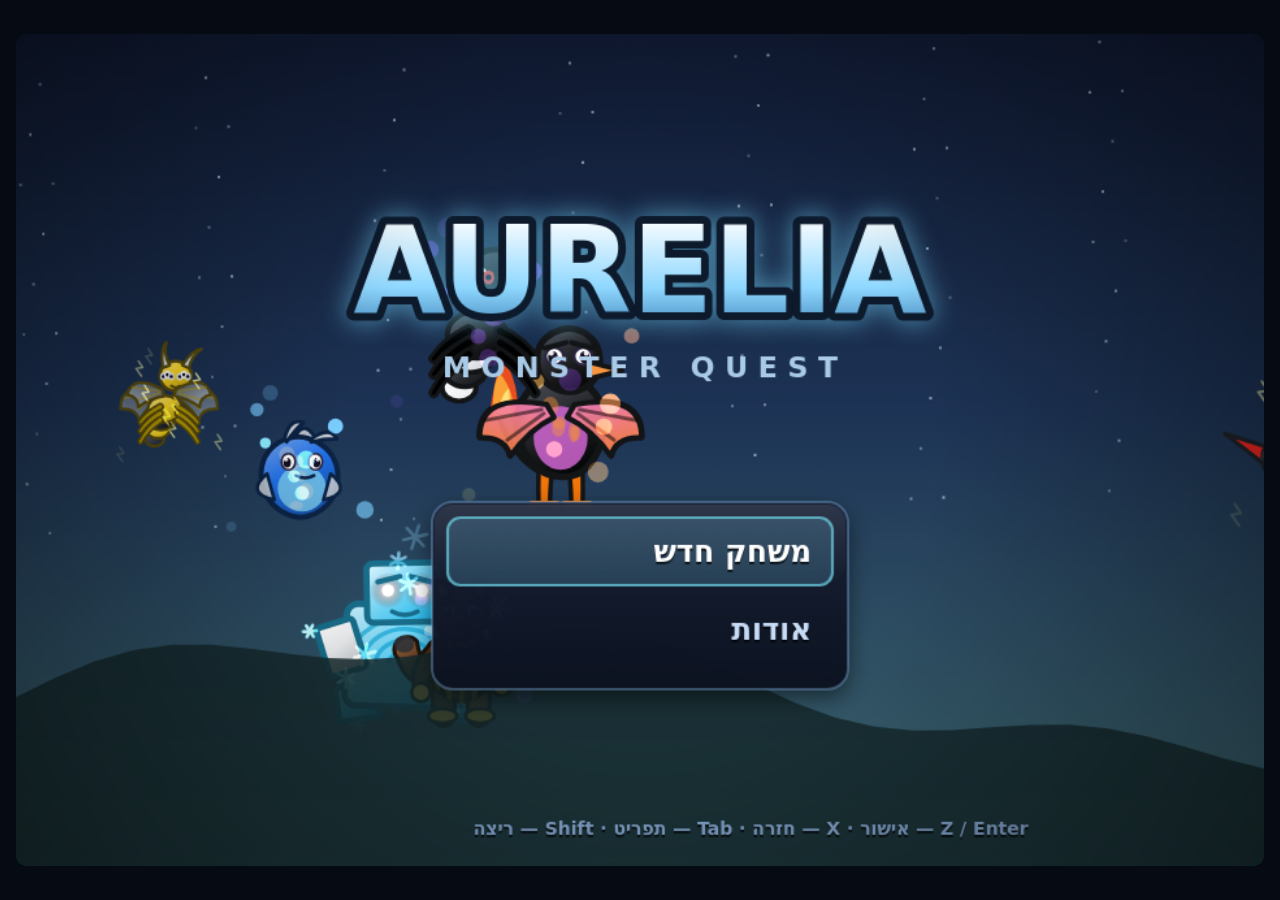
<file: aurelia3d.html>
<!doctype html>
<html lang="he" dir="rtl">
<head>
<meta charset="utf-8" />
<meta name="viewport" content="width=device-width, initial-scale=1, viewport-fit=cover" />
<!-- Built by tools/build-standalone.mjs — edit the sources, not this file. -->
<title>Aurelia 3D — Monster Quest</title>
<style>
html, body {
  height: 100%; margin: 0; overflow: hidden;
  background: #060a12;
  font-family: "Trebuchet MS", "Segoe UI", system-ui, sans-serif;
  touch-action: none; -webkit-user-select: none; user-select: none;
}
canvas { position: absolute; display: block; border-radius: 10px; }
/* Sky sits behind the scene as a CSS gradient; the renderer clears to
   transparent so it shows through. */
#gl {
  z-index: 1;
  background: linear-gradient(180deg, #5aa8e0 0%, #8fc9ee 42%, #bfe2f4 74%, #d8eef4 100%);
}
#ui { z-index: 2; pointer-events: none; }
#nameInput {
  position: absolute; left: 50%; top: 70%; z-index: 3;
  width: 280px; height: 44px; transform: translateX(-50%);
  opacity: 0; border: 0; background: transparent; color: transparent;
  font-size: 16px; caret-color: transparent; pointer-events: none;
}
#nameInput.on { pointer-events: auto; }
#err {
  position: absolute; inset: 0; z-index: 9; display: none; place-items: center;
  color: #ffb4b4; background: #12080c; padding: 40px; text-align: center;
  font-size: 18px; line-height: 1.6;
}
/* on-screen pad for touch devices */
#touch { display: none; position: absolute; inset: auto 0 8px 0; z-index: 4;
         justify-content: space-between; padding: 0 10px; align-items: flex-end; }
@media (pointer: coarse) { #touch { display: flex; } }
.dpad { position: relative; width: 150px; height: 150px; }
.dp, .act {
  position: absolute; background: linear-gradient(180deg, #26314a, #161d2e);
  color: #9fb6d6; border: 1px solid rgba(140,180,230,.25); border-radius: 14px;
  font-size: 18px; box-shadow: 0 4px 0 rgba(0,0,0,.45); touch-action: none;
}
.dp:active, .act:active { transform: translateY(3px); box-shadow: none; background: #2f3d5c; }
.dp { width: 50px; height: 50px; }
.dp.up { left: 50px; top: 0 } .dp.down { left: 50px; top: 100px }
.dp.left { left: 0; top: 50px } .dp.right { left: 100px; top: 50px }
.acts { position: relative; width: 170px; height: 150px; }
.act { width: 64px; height: 64px; border-radius: 50%; font-weight: 800; font-size: 20px; }
.act.a { right: 0; bottom: 14px; color: #0d1626; background: linear-gradient(180deg,#7ee0d6,#2e9c94) }
.act.b { right: 74px; bottom: 52px; color: #0d1626; background: linear-gradient(180deg,#f5b783,#c9703a) }
.act.st { right: 16px; bottom: 96px; width: 46px; height: 30px; border-radius: 10px; font-size: 14px }

</style>
<link rel="icon" href="data:image/svg+xml,<svg xmlns='http://www.w3.org/2000/svg' viewBox='0 0 32 32'><circle cx='16' cy='16' r='14' fill='%234aa7f0'/><path d='M2 16h28' stroke='%23111' stroke-width='3'/><circle cx='16' cy='16' r='5' fill='%23fff' stroke='%23111' stroke-width='3'/></svg>" />
</head>
<body>
  <canvas id="gl"></canvas>
  <canvas id="ui"></canvas>
  <input id="nameInput" type="text" maxlength="12" autocomplete="off"
         autocorrect="off" autocapitalize="off" spellcheck="false" aria-label="שם המאמן" />
  <div id="touch" aria-hidden="true">
    <div class="dpad">
      <button data-key="ArrowUp"    class="dp up">▲</button>
      <button data-key="ArrowLeft"  class="dp left">◀</button>
      <button data-key="ArrowRight" class="dp right">▶</button>
      <button data-key="ArrowDown"  class="dp down">▼</button>
    </div>
    <div class="acts">
      <button data-key="KeyX" class="act b">B</button>
      <button data-key="KeyZ" class="act a">A</button>
      <button data-key="Enter" class="act st">☰</button>
    </div>
  </div>
  <div id="err"></div>
<script type="module">
/* ===== src/core/input.js ===== */
const __m_src_core_input_js = (() => {
// Keyboard + on-screen gamepad, normalised into a tiny action API.
//
//   held('up')      -> true while the key is down
//   pressed('a')    -> true for exactly one frame after the key goes down
//
// `pressed` is consumed by endFrame(), which the game loop calls once per tick.

const KEYMAP = {
  ArrowUp: 'up', KeyW: 'up',
  ArrowDown: 'down', KeyS: 'down',
  ArrowLeft: 'left', KeyA: 'left',
  ArrowRight: 'right', KeyD: 'right',
  KeyZ: 'a', Enter: 'a', Space: 'a',
  KeyX: 'b', Escape: 'b',
  ShiftLeft: 'run', ShiftRight: 'run',
  Tab: 'start', KeyM: 'mute',
};

// While the player is typing, letter keys must reach the text field instead of
// firing game actions — otherwise a name like "Max" would mute the game, walk
// left and back out of the screen. Only Enter and Escape stay bound.
const TEXT_MODE_KEYS = { Enter: 'a', Escape: 'b' };

class Input {
  constructor(target = window) {
    this.down = new Set();
    this.justDown = new Set();
    this.justUp = new Set();
    this.anyKeySince = 0;
    this.textMode = false;

    target.addEventListener('keydown', (e) => {
      if (e.code === 'Tab') e.preventDefault();   // never let focus jump away
      const a = this.textMode ? TEXT_MODE_KEYS[e.code] : KEYMAP[e.code];
      if (!a) return;
      if (!this.textMode) e.preventDefault();
      if (!this.down.has(a)) this.justDown.add(a);
      this.down.add(a);
      this.anyKeySince++;
    });
    target.addEventListener('keyup', (e) => {
      const a = this.textMode ? TEXT_MODE_KEYS[e.code] : KEYMAP[e.code];
      if (!a) return;
      if (!this.textMode) e.preventDefault();
      this.down.delete(a);
      this.justUp.add(a);
    });
    window.addEventListener('blur', () => this.down.clear());

    this._bindTouch();
  }

  _bindTouch() {
    const buttons = document.querySelectorAll('#touch [data-key]');
    for (const btn of buttons) {
      const action = KEYMAP[btn.dataset.key];
      if (!action) continue;
      const press = (e) => {
        e.preventDefault();
        if (!this.down.has(action)) this.justDown.add(action);
        this.down.add(action);
        this.anyKeySince++;
      };
      const release = (e) => {
        e.preventDefault();
        this.down.delete(action);
        this.justUp.add(action);
      };
      btn.addEventListener('touchstart', press, { passive: false });
      btn.addEventListener('touchend', release, { passive: false });
      btn.addEventListener('touchcancel', release, { passive: false });
      btn.addEventListener('mousedown', press);
      btn.addEventListener('mouseup', release);
      btn.addEventListener('mouseleave', release);
    }
  }

  held(a) { return this.down.has(a); }
  pressed(a) { return this.justDown.has(a); }
  released(a) { return this.justUp.has(a); }

  /** First held direction, in a fixed priority order (matches classic RPG feel). */
  direction() {
    if (this.down.has('up')) return 'up';
    if (this.down.has('down')) return 'down';
    if (this.down.has('left')) return 'left';
    if (this.down.has('right')) return 'right';
    return null;
  }

  pressedDirection() {
    for (const d of ['up', 'down', 'left', 'right']) {
      if (this.justDown.has(d)) return d;
    }
    return null;
  }

  endFrame() {
    this.justDown.clear();
    this.justUp.clear();
  }

  clear() {
    this.down.clear();
    this.justDown.clear();
    this.justUp.clear();
  }
}
  return { Input };
})();

/* ===== src/core/audio.js ===== */
const __m_src_core_audio_js = (() => {
// Everything you hear is synthesised at runtime with WebAudio — no audio files,
// no licensing questions, and the whole soundtrack costs a few hundred bytes.

const NOTES = { C:0, 'C#':1, D:2, 'D#':3, E:4, F:5, 'F#':6, G:7, 'G#':8, A:9, 'A#':10, B:11 };

/** "A4" / "F#3" -> frequency in Hz. */
function noteFreq(name) {
  const m = /^([A-G]#?)(-?\d)$/.exec(name);
  if (!m) return 440;
  const semi = NOTES[m[1]] + (parseInt(m[2], 10) + 1) * 12;
  return 440 * Math.pow(2, (semi - 69) / 12);
}

const T = (s) => s.split(' ').filter(Boolean);

/** Songs are: bpm, a lead line, a bass line and an optional pad.
 *  '-' holds the previous note, '.' is a rest. One symbol == one 16th step. */
const SONGS = {
  town: {
    bpm: 116, wave: 'triangle',
    lead: T(`E5 - G5 - A5 - B5 - A5 - G5 - E5 - . -
             D5 - E5 - G5 - E5 - D5 - B4 - . - . -
             E5 - G5 - A5 - C6 - B5 - A5 - G5 - E5 -
             D5 - E5 - D5 - B4 - A4 - . - . - . -`),
    bass: T(`E3 . E3 . C3 . C3 . G3 . G3 . D3 . D3 .
             E3 . E3 . C3 . C3 . A2 . A2 . B2 . B2 .`),
    pad: T(`E4 . . . C4 . . . G4 . . . D4 . . .`),
  },
  route: {
    bpm: 138, wave: 'square',
    lead: T(`A4 - C5 D5 E5 - D5 C5 A4 - . - E5 - D5 C5
             G4 - B4 C5 D5 - C5 B4 G4 - . - D5 - C5 B4
             A4 - C5 D5 E5 - G5 E5 D5 - C5 - A4 - . -
             E5 - D5 - C5 - B4 - A4 - . - . - . -`),
    bass: T(`A2 . A2 A2 F2 . F2 . C3 . C3 . G2 . G2 .
             A2 . A2 A2 F2 . F2 . E2 . E2 . E2 . E2 .`),
    pad: T(`A3 . . . F3 . . . C4 . . . G3 . . .`),
  },
  battle: {
    bpm: 168, wave: 'sawtooth',
    lead: T(`D5 D5 . D5 F5 . E5 . D5 . C5 . A4 . . .
             D5 D5 . D5 A5 . G5 . F5 . E5 . D5 . . .
             F5 . E5 . D5 . C5 . D5 . F5 . A5 . G5 .
             F5 . D5 . C5 . A4 . D5 . . . . . . .`),
    bass: T(`D2 D2 . D2 D2 . D2 . A2 A2 . A2 A2 . A2 .
             Bb2 Bb2 . Bb2 Bb2 . Bb2 . C3 C3 . C3 A2 . A2 .`),
    pad: T(`D4 . . . D4 . . . A3 . . . A3 . . .`),
  },
  cave: {
    bpm: 92, wave: 'sine',
    lead: T(`A4 - - - C5 - - - B4 - - - E4 - - -
             G4 - - - A4 - - - F4 - - - . - - -`),
    bass: T(`A2 . . . . . . . F2 . . . . . . .
             G2 . . . . . . . E2 . . . . . . .`),
    pad: T(`A3 . . . . . . . F3 . . . . . . .`),
  },
  victory: {
    bpm: 150, wave: 'square',
    lead: T(`C5 C5 C5 C5 - G4 - A4 - C5 - . C5 - D5 -
             E5 - - - E5 - - - D5 - C5 - C5 - - -`),
    bass: T(`C3 . C3 . G2 . G2 . C3 . C3 . G3 . G3 .`),
    pad: T(`C4 . . . G3 . . . C4 . . . E4 . . .`),
  },
  center: {
    bpm: 96, wave: 'sine',
    lead: T(`G4 - B4 - D5 - B4 - C5 - E5 - D5 - . -
             A4 - C5 - E5 - C5 - D5 - B4 - G4 - . -`),
    bass: T(`G2 . . . E2 . . . C3 . . . D3 . . .`),
    pad: T(`G3 . . . E3 . . . C4 . . . D4 . . .`),
  },
};

class AudioEngine {
  constructor() {
    this.ctx = null;
    this.master = null;
    this.musicGain = null;
    this.sfxGain = null;
    this.muted = false;
    this.current = null;
    this._timer = null;
    this._step = 0;
    this._nextTime = 0;
  }

  /** Browsers only allow audio after a gesture, so this is called on first input. */
  unlock() {
    if (this.ctx) { if (this.ctx.state === 'suspended') this.ctx.resume(); return; }
    const AC = window.AudioContext || window.webkitAudioContext;
    if (!AC) return;
    this.ctx = new AC();
    this.master = this.ctx.createGain();
    this.master.gain.value = 0.5;
    this.master.connect(this.ctx.destination);

    this.musicGain = this.ctx.createGain();
    this.musicGain.gain.value = 0.34;
    this.musicGain.connect(this.master);

    this.sfxGain = this.ctx.createGain();
    this.sfxGain.gain.value = 0.6;
    this.sfxGain.connect(this.master);

    if (this._pending) { const p = this._pending; this._pending = null; this.play(p); }
  }

  toggleMute() {
    this.muted = !this.muted;
    if (this.master) {
      this.master.gain.setTargetAtTime(this.muted ? 0 : 0.5, this.ctx.currentTime, 0.05);
    }
    return this.muted;
  }

  play(name) {
    if (this.current === name) return;
    if (!this.ctx) { this._pending = name; this.current = name; return; }
    this.current = name;
    this.stop();
    const song = SONGS[name];
    if (!song) return;
    this._song = song;
    this._step = 0;
    this._nextTime = this.ctx.currentTime + 0.06;
    this._timer = setInterval(() => this._schedule(), 25);
  }

  stop() {
    if (this._timer) { clearInterval(this._timer); this._timer = null; }
  }

  _schedule() {
    const song = this._song;
    if (!song || !this.ctx) return;
    const stepDur = 60 / song.bpm / 4;
    while (this._nextTime < this.ctx.currentTime + 0.25) {
      const t = this._nextTime;
      this._emit(song.lead, this._step, t, stepDur, song.wave, 0.16, 0);
      this._emit(song.bass, this._step, t, stepDur, 'triangle', 0.22, -12);
      if (song.pad) this._emit(song.pad, this._step, t, stepDur * 4, 'sine', 0.07, 0);
      if (this._step % 4 === 0) this._drum(t, this._step % 8 === 0 ? 'kick' : 'hat');
      this._step++;
      this._nextTime += stepDur;
    }
  }

  _emit(track, step, time, stepDur, wave, vol, detune) {
    if (!track || !track.length) return;
    const sym = track[step % track.length];
    if (!sym || sym === '.' || sym === '-') return;
    // Hold as long as the following symbols are ties.
    let len = 1;
    for (let i = 1; i < 8; i++) {
      if (track[(step + i) % track.length] === '-') len++; else break;
    }
    const freq = noteFreq(sym.replace('Bb', 'A#'));
    this._voice(freq, time, stepDur * len * 0.92, wave, vol, detune, this.musicGain);
  }

  _voice(freq, time, dur, wave, vol, detune, dest) {
    const ctx = this.ctx;
    const osc = ctx.createOscillator();
    const g = ctx.createGain();
    osc.type = wave;
    osc.frequency.value = freq;
    if (detune) osc.detune.value = detune;
    g.gain.setValueAtTime(0, time);
    g.gain.linearRampToValueAtTime(vol, time + 0.012);
    g.gain.exponentialRampToValueAtTime(0.0008, time + dur);
    osc.connect(g); g.connect(dest);
    osc.start(time); osc.stop(time + dur + 0.03);
  }

  _drum(time, kind) {
    const ctx = this.ctx;
    if (kind === 'kick') {
      const osc = ctx.createOscillator();
      const g = ctx.createGain();
      osc.frequency.setValueAtTime(150, time);
      osc.frequency.exponentialRampToValueAtTime(45, time + 0.12);
      g.gain.setValueAtTime(0.28, time);
      g.gain.exponentialRampToValueAtTime(0.001, time + 0.16);
      osc.connect(g); g.connect(this.musicGain);
      osc.start(time); osc.stop(time + 0.18);
    } else {
      const buf = this._noiseBuffer();
      const src = ctx.createBufferSource();
      const g = ctx.createGain();
      const hp = ctx.createBiquadFilter();
      hp.type = 'highpass'; hp.frequency.value = 6500;
      src.buffer = buf;
      g.gain.setValueAtTime(0.05, time);
      g.gain.exponentialRampToValueAtTime(0.001, time + 0.05);
      src.connect(hp); hp.connect(g); g.connect(this.musicGain);
      src.start(time); src.stop(time + 0.06);
    }
  }

  _noiseBuffer() {
    if (this._noise) return this._noise;
    const len = this.ctx.sampleRate * 0.3;
    const buf = this.ctx.createBuffer(1, len, this.ctx.sampleRate);
    const d = buf.getChannelData(0);
    for (let i = 0; i < len; i++) d[i] = Math.random() * 2 - 1;
    this._noise = buf;
    return buf;
  }

  // ---- one-shot sound effects -------------------------------------------
  sfx(name) {
    if (!this.ctx || this.muted) return;
    const t = this.ctx.currentTime;
    const S = this.sfxGain;
    switch (name) {
      case 'cursor':
        this._voice(880, t, 0.06, 'square', 0.16, 0, S); break;
      case 'select':
        this._voice(660, t, 0.05, 'square', 0.18, 0, S);
        this._voice(990, t + 0.05, 0.09, 'square', 0.16, 0, S); break;
      case 'back':
        this._voice(500, t, 0.06, 'square', 0.15, 0, S);
        this._voice(340, t + 0.05, 0.09, 'square', 0.13, 0, S); break;
      case 'bump':
        this._voice(150, t, 0.08, 'square', 0.12, 0, S); break;
      case 'step':
        this._voice(230, t, 0.035, 'triangle', 0.05, 0, S); break;
      case 'hit': {
        const src = this.ctx.createBufferSource();
        const g = this.ctx.createGain();
        const bp = this.ctx.createBiquadFilter();
        bp.type = 'bandpass'; bp.frequency.value = 900; bp.Q.value = 0.8;
        src.buffer = this._noiseBuffer();
        g.gain.setValueAtTime(0.35, t);
        g.gain.exponentialRampToValueAtTime(0.001, t + 0.22);
        src.connect(bp); bp.connect(g); g.connect(S);
        src.start(t); src.stop(t + 0.24);
        break;
      }
      case 'super':
        this._voice(180, t, 0.1, 'sawtooth', 0.3, 0, S);
        this._voice(120, t + 0.06, 0.22, 'sawtooth', 0.3, 0, S);
        this.sfx('hit'); break;
      case 'weak':
        this._voice(320, t, 0.12, 'sine', 0.16, 0, S); break;
      case 'faint':
        for (let i = 0; i < 6; i++) {
          this._voice(600 - i * 80, t + i * 0.06, 0.1, 'triangle', 0.16, 0, S);
        }
        break;
      case 'heal':
        [523, 659, 784, 1046].forEach((f, i) =>
          this._voice(f, t + i * 0.08, 0.2, 'sine', 0.2, 0, S));
        break;
      case 'levelup':
        [523, 659, 784, 1046, 1318].forEach((f, i) =>
          this._voice(f, t + i * 0.07, 0.22, 'square', 0.18, 0, S));
        break;
      case 'ball':
        this._voice(700, t, 0.07, 'square', 0.2, 0, S);
        this._voice(420, t + 0.08, 0.12, 'square', 0.18, 0, S); break;
      case 'wobble':
        this._voice(300, t, 0.09, 'triangle', 0.2, 0, S); break;
      case 'caught':
        [659, 784, 988, 1318].forEach((f, i) =>
          this._voice(f, t + i * 0.1, 0.3, 'square', 0.2, 0, S));
        break;
      case 'escape':
        this._voice(400, t, 0.08, 'square', 0.15, 0, S);
        this._voice(300, t + 0.07, 0.08, 'square', 0.15, 0, S);
        this._voice(200, t + 0.14, 0.14, 'square', 0.15, 0, S); break;
      case 'buy':
        this._voice(880, t, 0.05, 'square', 0.16, 0, S);
        this._voice(1174, t + 0.05, 0.12, 'square', 0.16, 0, S); break;
      case 'encounter':
        for (let i = 0; i < 8; i++) {
          this._voice(300 + i * 90, t + i * 0.045, 0.06, 'square', 0.2, 0, S);
        }
        break;
      default: break;
    }
  }

  /** Every creature gets a deterministic "cry" derived from its own numbers. */
  cry(seed, pitch = 1) {
    if (!this.ctx || this.muted) return;
    const t = this.ctx.currentTime;
    const waves = ['square', 'sawtooth', 'triangle'];
    const wave = waves[seed % waves.length];
    const base = (140 + (seed % 260)) * pitch;
    const steps = 3 + (seed % 3);
    for (let i = 0; i < steps; i++) {
      const dir = (seed >> (i * 3)) & 1 ? 1 : -1;
      const f = base * Math.pow(1.18, dir * (i + 1)) * (1 + ((seed >> i) % 5) * 0.04);
      this._voice(f, t + i * 0.075, 0.14, wave, 0.2, 0, this.sfxGain);
    }
  }
}
  return { noteFreq, SONGS, AudioEngine };
})();

/* ===== src/data/maps.js ===== */
const __m_src_data_maps_js = (() => {
// The world.  Maps are ASCII grids (see world/tiles.js for the legend) plus
// warps, NPCs, encounter tables and ground items.

const HOUSE_ROWS = [
  'HHHHHHHHHHHH',
  'HBffffffffPH',
  'HffffffffffH',
  'HffxfffffffH',
  'HffffffffffH',
  'HffffffffffH',
  'HffffffffffH',
  'HHHHHdHHHHHH',
  'HHHHHHHHHHHH',
];

const MAPS = {
  // ======================================================= VERDANT HOLLOW ==
  verdant_hollow: {
    name: 'עמק הירוק',
    music: 'town',
    outdoor: true,
    rows: [
      '##############=###############',
      '#.............==.............#',
      '#..*..........==..........*..#',
      '#....HHHHHH...==...HHHHHH....#',
      '#....HHHHHH...==...HHHHHH....#',
      '#....HHDHHH...==...HHHDHH....#',
      '#......==.....==.....==......#',
      '#......================......#',
      '#......==.....==.....==......#',
      '#..*...==.....==.....==...*..#',
      '#......==.....==.....==......#',
      '#...HHHHHH....==....HHHHHH...#',
      '#...HHHHHH....==....HHHHHH...#',
      '#...HHHDHH....==....HHHHHH...#',
      '#......==.....==.....==......#',
      '#......================......#',
      '#......==.....==.....==......#',
      '#.,,,,,==.....==.....==,,,,,.#',
      '#.,,,,,==.....S=.....==,,,,,.#',
      '#.,,,,,==......=.....==......#',
      '#......==......=.....==...%%.#',
      '##############################',
    ],
    buildings: [
      { x: 5, y: 3, w: 6, h: 3, roof: 208, wall: 38, door: 7, label: 'הבית שלי' },
      { x: 19, y: 3, w: 6, h: 3, roof: 168, wall: 40, door: 22, label: 'מעבדת פרופ׳ אלון' },
      { x: 4, y: 11, w: 6, h: 3, roof: 26, wall: 36, door: 7 },
      { x: 20, y: 11, w: 6, h: 3, roof: 300, wall: 34 },
    ],
    warps: [
      { x: 14, y: 0, to: 'route1', tx: 12, ty: 28, dir: 'up' },
      { x: 7, y: 5, to: 'home', tx: 5, ty: 6, dir: 'up' },
      { x: 22, y: 5, to: 'lab', tx: 6, ty: 8, dir: 'up' },
      { x: 7, y: 13, to: 'house_a', tx: 5, ty: 6, dir: 'up' },
    ],
    signs: [
      { x: 14, y: 18, text: 'עמק הירוק — "מקום שבו כל מסע מתחיל בצעד קטן".' },
    ],
    encounters: {
      grass: [
        { species: 'keyvi', min: 2, max: 4, weight: 6 },
        { species: 'nodik', min: 2, max: 4, weight: 4 },
      ],
    },
    npcs: [
      {
        id: 'gate_guard', x: 14, y: 1, dir: 'down', look: 'guard', name: 'שומר השער',
        blockUntil: 'gotStarter',
        lines: ['הדרך צפונה מלאה ביצורי בר.', 'אל תצא מכאן בלי בן־לוויה! לך לפרופ׳ אלון במעבדה.'],
        linesAfter: ['בהצלחה במסע! שמור על הצוות שלך.'],
      },
      {
        id: 'mom', x: 11, y: 9, dir: 'down', look: 'heroine', name: 'שכנה',
        move: 'lookaround',
        lines: ['הפרופסור אלון חיפש אותך.', 'הוא במעבדה, הבניין עם הגג הירוק.'],
      },
      {
        id: 'kid1', x: 20, y: 17, dir: 'left', look: 'kid', name: 'ילד',
        move: 'wander',
        lines: ['בדשא הגבוה מסתתרים יצורים!', 'אם אין לך צוות, עדיף לעקוף אותו.'],
      },
      {
        id: 'elder1', x: 5, y: 8, dir: 'right', look: 'elder', name: 'זקן הכפר',
        lines: ['פעם, כשהייתי צעיר, טיפסתי עד לפסגה.',
                'אומרים שמשהו זוהר חי שם למעלה… אבל מי מאמין לזקנים.'],
      },
    ],
    items: [
      { x: 27, y: 20, item: 'potion', flag: 'item_vh_1' },
    ],
  },

  // ================================================================ HOME ==
  home: {
    name: 'הבית שלי', music: 'town', indoor: true,
    rows: HOUSE_ROWS,
    warps: [{ x: 5, y: 7, to: 'verdant_hollow', tx: 7, ty: 6, dir: 'down' }],
    npcs: [
      {
        id: 'mother', x: 8, y: 3, dir: 'down', look: 'heroine', name: 'אמא',
        lines: ['בוקר טוב! היום המסע שלך מתחיל.',
                'הפרופסור אלון חיכה לך כל הבוקר. אל תאחר!'],
        give: { item: 'boots', count: 1 }, giveFlag: 'gotBoots',
        linesGive: ['רגע — שכחת את מגפי הריצה שלך.',
                    'החזק Shift כדי לרוץ. עכשיו לך, ובהצלחה!'],
        linesAfter: ['היצור שלך נראה מאושר לצידך. תשמור עליו.'],
        afterFlag: 'gotStarter',
        healParty: true,
      },
    ],
  },

  house_a: {
    name: 'בית בעמק', music: 'town', indoor: true,
    rows: HOUSE_ROWS,
    warps: [{ x: 5, y: 7, to: 'verdant_hollow', tx: 7, ty: 14, dir: 'down' }],
    npcs: [
      {
        id: 'collector', x: 3, y: 4, dir: 'right', look: 'scholar', name: 'אספן',
        lines: ['כל יצור שייך לאחד משלושה־עשר טיפוסים.',
                'להבה חזקה מול צומח, מים חזקים מול להבה, וצומח מול מים.',
                'אם תזכור רק את זה — כבר תנצח בהרבה קרבות.'],
      },
      {
        id: 'gift_guy', x: 8, y: 5, dir: 'left', look: 'villager2', name: 'שכן',
        lines: ['קח, יש לי עודף. אולי יעזור לך בדרך.'],
        give: { item: 'potion', count: 3 }, giveFlag: 'gift_potions',
        linesAfter: ['תשתמש בהם בחוכמה!'],
      },
    ],
  },

  // ================================================================= LAB ==
  lab: {
    name: 'מעבדת פרופ׳ אלון', music: 'town', indoor: true,
    rows: [
      'HHHHHHHHHHHHHH',
      'HBBBffffBBBBBH',
      'HffffffffffffH',
      'HffPffffffPffH',
      'HffffffffffffH',
      'HffxffffffxffH',
      'HffffffffffffH',
      'HffffffffffffH',
      'HffffffffffffH',
      'HHHHHHdHHHHHHH',
      'HHHHHHHHHHHHHH',
    ],
    warps: [{ x: 6, y: 9, to: 'verdant_hollow', tx: 22, ty: 6, dir: 'down' }],
    npcs: [
      {
        id: 'prof', x: 6, y: 2, dir: 'down', look: 'prof', name: 'פרופ׳ אלון',
        starter: true,
        lines: ['אה, סוף סוף הגעת!', 'שלושה יצורים צעירים מחכים כאן לבן־לוויה.',
                'בחר את זה שמדבר אל הלב שלך.'],
        linesAfter: ['הבחירה שלך הייתה מצוינת. צא לדרך, והשלם את הקטלוג!'],
        afterFlag: 'gotStarter',
      },
      {
        id: 'aide', x: 10, y: 6, dir: 'left', look: 'clerk', name: 'עוזר מעבדה',
        lines: ['שיקויים מרפאים נקודות חיים.',
                'ספֵרות לוכדות יצורי בר — אבל רק אם החלשת אותם קודם.'],
        give: { item: 'ball', count: 5 }, giveFlag: 'gotBalls', giveNeeds: 'gotStarter',
        linesGive: ['קח חמש ספֵרות מהמלאי שלנו. לך תתפוס משהו!'],
      },
      {
        id: 'rival', x: 4, y: 6, dir: 'right', look: 'rival', name: 'יונתן',
        rival: true, needs: 'gotStarter', flag: 'rival1',
        lines: ['אז גם אתה קיבלת אחד? מעולה.', 'בוא נראה מי מאמן טוב יותר!'],
        trainer: { intro: 'יונתן: אני לא אתן לך יתרון!', defeat: 'יונתן: לא רע… בפעם הבאה אנצח.',
                   reward: 300, dynamicTeam: 'rivalStarter' },
        linesAfter: ['יונתן: אני הולך להתאמן. ניפגש בסטונברוק!'],
      },
    ],
  },

  // ============================================================== ROUTE 1 ==
  route1: {
    name: 'נתיב 1', music: 'route', outdoor: true,
    rows: [
      '############=#############',
      '#..........,==,..........#',
      '#..###.....,==,.....###..#',
      '#..###......==......###..#',
      '#...........==...........#',
      '#..,,,,.....==.....,,,,..#',
      '#..,,,,.....==.....,,,,..#',
      '#..,,,,.....==.....,,,,..#',
      '#...........==...........#',
      '#.###.......==.......###.#',
      '#.###.......==.......###.#',
      '#...........==...........#',
      '#....~~~~...==...........#',
      '#....~~~~...==....S......#',
      '#....~~~~...==...........#',
      '#...........==...........#',
      '#-----------==-----------#',
      '#...........==...........#',
      '#..,,,,,....==....,,,,,..#',
      '#..,,,,,....==....,,,,,..#',
      '#..,,,,,....==....,,,,,..#',
      '#...........==...........#',
      '#..##.......==.......##..#',
      '#..##.......==.......##..#',
      '#...........==...........#',
      '#....,,,....==....,,,....#',
      '#....,,,....==....,,,....#',
      '#...........==...........#',
      '#...........==...........#',
      '############=#############',
    ],
    warps: [
      { x: 12, y: 29, to: 'verdant_hollow', tx: 14, ty: 1, dir: 'down' },
      { x: 12, y: 0, to: 'stonebrook', tx: 7, ty: 20, dir: 'up' },
    ],
    signs: [
      { x: 18, y: 13, text: 'נתיב 1 — צפונה: סטונברוק. דרומה: עמק הירוק.\nזהירות: מדרון חד־כיווני לפניך.' },
    ],
    encounters: {
      grass: [
        { species: 'keyvi', min: 3, max: 6, weight: 6 },
        { species: 'clickmouse', min: 3, max: 6, weight: 5 },
        { species: 'nodik', min: 3, max: 6, weight: 4 },
        { species: 'cookiz', min: 4, max: 7, weight: 3 },
        { species: 'bytec', min: 4, max: 7, weight: 2 },
        { species: 'kash', min: 4, max: 7, weight: 1 },
      ],
    },
    npcs: [
      {
        id: 't_r1_a', x: 6, y: 21, dir: 'right', look: 'kid', name: 'טירון מיה',
        sight: 4, flag: 'trainer_r1_a',
        trainer: {
          intro: 'מיה: הצוות שלי קטן אבל נחוש!',
          defeat: 'מיה: אוףף! הייתי צריכה להתאמן יותר.',
          reward: 180,
          team: [{ species: 'keyvi', level: 5 }, { species: 'nodik', level: 6 }],
        },
        linesAfter: ['מיה: הדשא הגבוה מסתיר הפתעות. שמור על שיקויים!'],
      },
      {
        id: 't_r1_b', x: 18, y: 8, dir: 'left', look: 'hiker', name: 'מטייל בועז',
        sight: 4, flag: 'trainer_r1_b',
        trainer: {
          intro: 'בועז: הסלעים כאן קשים — וגם היצורים שלי.',
          defeat: 'בועז: קשה כמו סלע, אבל אתה קשה יותר.',
          reward: 260,
          team: [{ species: 'solidor', level: 7 }, { species: 'keyvi', level: 6 }],
        },
        linesAfter: ['בועז: מהלכים מסוג מים וצומח מרסקים סלעים.'],
      },
      {
        id: 'r1_hint', x: 20, y: 17, dir: 'down', look: 'villager', name: 'עוברת אורח',
        lines: ['מדרון כזה אפשר לקפוץ רק כלפי מטה.', 'קיצור דרך נחמד בדרך חזרה הביתה.'],
      },
    ],
    items: [
      { x: 4, y: 24, item: 'ball', flag: 'item_r1_1' },
      { x: 21, y: 4, item: 'potion', flag: 'item_r1_2' },
    ],
  },

  // =========================================================== STONEBROOK ==
  stonebrook: {
    name: 'סטונברוק', music: 'town', outdoor: true,
    rows: [
      '##############=###############',
      '#.............==.............#',
      '#...HHHHHHH...==...HHHHHHH...#',
      '#...HHHHHHH...==...HHHHHHH...#',
      '#...HHHDHHH...==...HHHDHHH...#',
      '#......==.....==.....==......#',
      '#......===============.......#',
      '#......==.....==.....==......#',
      '#..*...==.....==.....==...*..#',
      '#......==.....==.....==......#',
      '#..HHHHHHHH...==...HHHHHHHH..#',
      '#..HHHHHHHH...==...HHHHHHHH..#',
      '#..HHHHDHHH...==...HHHDHHHH..#',
      '#......==.....==.....==......#',
      '#......================......#',
      '#......==.....==.....==......#',
      '#..S...==.....==.....==......#',
      '#.,,,,.==.....==.....==,,,,,.#',
      '#.,,,,.==.....==.....==,,,,,.#',
      '#......==.....==.....==......#',
      '#......==.....==.....==...%%.#',
      '#######=######################',
    ],
    buildings: [
      { x: 4, y: 2, w: 7, h: 3, roof: 340, wall: 96, door: 7, label: 'מרכז שיקום' },
      { x: 19, y: 2, w: 7, h: 3, roof: 202, wall: 92, door: 22, label: 'חנות' },
      { x: 3, y: 10, w: 8, h: 3, roof: 46, wall: 40, door: 7, label: 'אולם המבחן' },
      { x: 19, y: 10, w: 8, h: 3, roof: 262, wall: 36, door: 22 },
    ],
    warps: [
      { x: 7, y: 21, to: 'route1', tx: 12, ty: 1, dir: 'down' },
      { x: 14, y: 0, to: 'cave', tx: 12, ty: 22, dir: 'up' },
      { x: 7, y: 4, to: 'center', tx: 6, ty: 8, dir: 'up' },
      { x: 22, y: 4, to: 'shop', tx: 5, ty: 7, dir: 'up' },
      { x: 7, y: 12, to: 'hall', tx: 7, ty: 11, dir: 'up' },
      { x: 22, y: 12, to: 'house_b', tx: 5, ty: 6, dir: 'up' },
    ],
    signs: [
      { x: 3, y: 16, text: 'סטונברוק — עיר האבן והמבחן.\nמצפון: מערת ההד.' },
    ],
    encounters: {
      grass: [
        { species: 'clickmouse', min: 6, max: 9, weight: 5 },
        { species: 'usbee', min: 6, max: 9, weight: 4 },
        { species: 'wifly', min: 7, max: 10, weight: 3 },
      ],
    },
    npcs: [
      {
        id: 'cave_guard', x: 14, y: 1, dir: 'down', look: 'guard', name: 'שומר המערה',
        blockUntil: 'badge1',
        lines: ['מערת ההד מסוכנת מדי לחסרי ניסיון.',
                'קודם נצח באולם המבחן — אז אתן לך לעבור.'],
        linesAfter: ['הוכחת את עצמך. הדרך צפונה פתוחה.'],
      },
      {
        id: 'sb_kid', x: 12, y: 8, dir: 'down', look: 'kid', name: 'ילדה',
        move: 'wander',
        lines: ['אמרו לי שמנהיגת האולם משתמשת רק ביצורי סלע ומתכת.',
                'אולי כדאי לך יצור מסוג מים או צומח?'],
      },
      {
        id: 'sb_villager', x: 25, y: 8, dir: 'left', look: 'villager2', name: 'תושב',
        lines: ['במרכז השיקום מטפלים בצוות שלך בחינם.', 'שם גם אפשר לשמור את המסע.'],
      },
    ],
    items: [{ x: 27, y: 19, item: 'superpotion', flag: 'item_sb_1' }],
  },

  center: {
    name: 'מרכז שיקום', music: 'center', indoor: true,
    rows: [
      'HHHHHHHHHHHHHH',
      'HBBBBMMBBBBBBH',
      'HttttttttttttH',
      'HttCCCCttPPttH',
      'HttttttttttttH',
      'HttccccttccttH',
      'HttccccttccttH',
      'HttttttttttttH',
      'HttttttttttttH',
      'HHHHHHdHHHHHHH',
      'HHHHHHHHHHHHHH',
    ],
    warps: [{ x: 6, y: 9, to: 'stonebrook', tx: 7, ty: 5, dir: 'down' }],
    npcs: [
      {
        id: 'nurse', x: 4, y: 2, dir: 'down', look: 'nurse', name: 'אחות',
        heal: true,
        lines: ['ברוך הבא למרכז השיקום! שנטפל בצוות שלך?'],
      },
      {
        id: 'saver', x: 10, y: 4, dir: 'left', look: 'clerk', name: 'פקיד רישום',
        save: true,
        lines: ['לרשום את ההתקדמות שלך ביומן המסע?'],
      },
      {
        id: 'center_guest', x: 3, y: 6, dir: 'right', look: 'swimmer', name: 'שחיין',
        lines: ['יצור מעולף לא צובר ניסיון.', 'החלף אותו לפני שהוא נופל — ככה כולם מתחזקים.'],
      },
    ],
  },

  shop: {
    name: 'חנות', music: 'center', indoor: true,
    rows: [
      'HHHHHHHHHHHH',
      'HBBBBBBBBBBH',
      'HffffffffffH',
      'HffCCCCCCffH',
      'HffffffffffH',
      'HffffffffffH',
      'HffffffffffH',
      'HffffffffffH',
      'HHHHHdHHHHHH',
      'HHHHHHHHHHHH',
    ],
    warps: [{ x: 5, y: 8, to: 'stonebrook', tx: 22, ty: 5, dir: 'down' }],
    npcs: [
      {
        id: 'clerk', x: 4, y: 2, dir: 'down', look: 'clerk', name: 'מוכר',
        shop: true,
        lines: ['ברוך הבא! מה תרצה לקנות?'],
      },
      {
        id: 'shopper', x: 9, y: 6, dir: 'left', look: 'villager', name: 'קונה',
        lines: ['ספֵרה כפולה תופסת הרבה יותר טוב מספֵרה רגילה.',
                'שווה את ההפרש במחיר.'],
      },
    ],
  },

  house_b: {
    name: 'בית בסטונברוק', music: 'town', indoor: true,
    rows: HOUSE_ROWS,
    warps: [{ x: 5, y: 7, to: 'stonebrook', tx: 22, ty: 13, dir: 'down' }],
    npcs: [
      {
        id: 'hb_sage', x: 3, y: 4, dir: 'right', look: 'scholar', name: 'חוקרת',
        lines: ['יצורים רבים משנים צורה כשהם מתחזקים מספיק.',
                'זה קורה מעצמו — פשוט המשך לאמן אותם.'],
      },
      {
        id: 'hb_gift', x: 8, y: 5, dir: 'left', look: 'elder', name: 'סבתא',
        lines: ['הדרך צפונה קרה וחשוכה. קח את זה.'],
        give: { item: 'greatball', count: 2 }, giveFlag: 'gift_greatballs',
        linesAfter: ['תיזהר במערה, ילד.'],
      },
    ],
  },

  hall: {
    name: 'אולם המבחן', music: 'battle', indoor: true,
    rows: [
      'HHHHHHHHHHHHHHH',
      'HtttttttttttttH',
      'HttttcccccttttH',
      'HttttcccccttttH',
      'HtttttttttttttH',
      'HtxtttttttttxtH',
      'HtttttttttttttH',
      'HttttcccccttttH',
      'HtttttttttttttH',
      'HtxtttttttttxtH',
      'HtttttttttttttH',
      'HttttcccccttttH',
      'HHHHHHHdHHHHHHH',
      'HHHHHHHHHHHHHHH',
    ],
    warps: [{ x: 7, y: 12, to: 'stonebrook', tx: 7, ty: 13, dir: 'down' }],
    npcs: [
      {
        id: 'hall_a', x: 3, y: 8, dir: 'right', look: 'trainer', name: 'מתמודד ניר',
        sight: 3, flag: 'trainer_hall_a',
        trainer: {
          intro: 'ניר: לא עוברים אותי בקלות!',
          defeat: 'ניר: אתה באמת מוכן למנהיגה.',
          reward: 400,
          team: [{ species: 'solidor', level: 11 }, { species: 'botlik', level: 12 }],
        },
        linesAfter: ['ניר: תשמור על יצור מסוג מים לקרב הבא.'],
      },
      {
        id: 'hall_b', x: 11, y: 5, dir: 'left', look: 'hiker', name: 'מתמודדת שיר',
        sight: 3, flag: 'trainer_hall_b',
        trainer: {
          intro: 'שיר: ההגנה שלי כמו חומה.',
          defeat: 'שיר: החומה נבקעה…',
          reward: 400,
          team: [{ species: 'serverus', level: 12 }, { species: 'solidor', level: 12 }],
        },
        linesAfter: ['שיר: מהלכים מיוחדים עוברים דרך הגנה גבוהה.'],
      },
      {
        id: 'leader', x: 7, y: 2, dir: 'down', look: 'guard', name: 'מנהיגת האולם דנה',
        leader: true, flag: 'badge1',
        lines: ['דנה: אני דנה, מנהיגת אולם המבחן.',
                'הצוות שלי בנוי מאבן ומתכת. תראה לי שאתה יכול לשבור אותו.'],
        trainer: {
          intro: 'דנה: שנתחיל?',
          defeat: 'דנה: יפה מאוד. עברת את המבחן.',
          reward: 1200,
          team: [
            { species: 'solidor', level: 13 },
            { species: 'serverus', level: 14 },
            { species: 'mainframe', level: 16 },
          ],
        },
        linesAfter: ['דנה: השומר בצפון כבר יודע. הדרך למערת ההד פתוחה בפניך.'],
        award: { flag: 'badge1', item: 'superpotion', count: 2 },
      },
    ],
  },

  // ============================================================== CAVE ====
  cave: {
    name: 'מערת ההד', music: 'cave', cave: true,
    rows: [
      '^^^^^^^^^^^^r^^^^^^^^^^^^^',
      '^;;;;;;;;;;;rr;;;;;;;;;;;^',
      '^;;;^^^;;;;;rr;;;;;^^^;;;^',
      '^;;;^^^;;;;;rr;;;;;^^^;;;^',
      '^;;;;;;;;;;;rr;;;;;;;;;;;^',
      '^;;;;;;;;;;;rr;;;;;;;;;;;^',
      '^^^^^;;;^^^^rr^^^^;;;^^^^^',
      '^;;;;;;;^^^^rr^^^^;;;;;;;^',
      '^;;;;;;;;;;;rr;;;;;;;;;;;^',
      '^;;O;;;;;;;;rr;;;;;;;;O;;^',
      '^;;;;;;;;;;;rr;;;;;;;;;;;^',
      '^^^^;;;;;;;;rr;;;;;;;;^^^^',
      '^;;;;;;;;;;;rr;;;;;;;;;;;^',
      '^;;;;;^^^^^;rr;^^^^^;;;;;^',
      '^;;;;;^^^^^;rr;^^^^^;;;;;^',
      '^;;;;;;;;;;;rr;;;;;;;;;;;^',
      '^;;;;;;;;;;;rr;;;;;;;;;;;^',
      '^^^^^^^;;;;;rr;;;;;^^^^^^^',
      '^;;;;;;;;;;;rr;;;;;;;;;;;^',
      '^;;;;;;;;;;;rr;;;;;;;;;;;^',
      '^;;;^^^;;;;;rr;;;;;^^^;;;^',
      '^;;;;;;;;;;;rr;;;;;;;;;;;^',
      '^;;;;;;;;;;;rr;;;;;;;;;;;^',
      '^^^^^^^^^^^^r^^^^^^^^^^^^^',
    ],
    warps: [
      { x: 12, y: 23, to: 'stonebrook', tx: 14, ty: 1, dir: 'down' },
      { x: 12, y: 0, to: 'route2', tx: 14, ty: 18, dir: 'up' },
    ],
    encounters: {
      cave: [
        { species: 'solidor', min: 10, max: 14, weight: 5 },
        { species: 'botlik', min: 10, max: 14, weight: 4 },
        { species: 'glitcher', min: 11, max: 15, weight: 4 },
        { species: 'madera', min: 11, max: 15, weight: 3 },
        { species: 'serverus', min: 12, max: 16, weight: 2 },
        { species: 'wallfire', min: 12, max: 16, weight: 1 },
      ],
    },
    npcs: [
      {
        id: 't_cave_a', x: 5, y: 12, dir: 'right', look: 'hiker', name: 'כורה עידו',
        sight: 4, flag: 'trainer_cave_a',
        trainer: {
          intro: 'עידו: אף אחד לא עובר במנהרה שלי בחינם.',
          defeat: 'עידו: קח, הרווחת את זה.',
          reward: 620,
          team: [{ species: 'solidorx', level: 16 }, { species: 'wallfire', level: 17 }],
        },
        linesAfter: ['עידו: בצפון יש נתיב פתוח. תיזהר מהסופות.'],
      },
      {
        id: 't_cave_b', x: 19, y: 18, dir: 'left', look: 'scholar', name: 'חוקר רן',
        sight: 4, flag: 'trainer_cave_b',
        trainer: {
          intro: 'רן: אני חוקר יצורי צל. בוא נאסוף נתונים!',
          defeat: 'רן: נתונים מרתקים. תודה על הקרב.',
          reward: 640,
          team: [{ species: 'glitcher', level: 15 }, { species: 'spidernet', level: 17 }],
        },
        linesAfter: ['רן: יצורי צל חלשים מול אור. תזכור את זה בפסגה.'],
      },
    ],
    items: [
      { x: 3, y: 5, item: 'revive', flag: 'item_cave_1' },
      { x: 22, y: 15, item: 'greatball', flag: 'item_cave_2' },
      { x: 8, y: 21, item: 'hyperpotion', flag: 'item_cave_3' },
    ],
  },

  // ============================================================= ROUTE 2 ==
  route2: {
    name: 'נתיב 2', music: 'route', outdoor: true,
    rows: [
      '##############=###############',
      '#.............==.............#',
      '#..,,,,,......==......,,,,,..#',
      '#..,,,,,......==......,,,,,..#',
      '#..,,,,,......==......,,,,,..#',
      '#.............==.............#',
      '#...####......==......####...#',
      '#...####......==......####...#',
      '#.............==.............#',
      '#......=================.....#',
      '#......==.....==......==.....#',
      '#..,,,,==.....==......==,,,..#',
      '#..,,,,==.....==......==,,,..#',
      '#......==.....==......==.....#',
      '#...S..==.....==......==.....#',
      '#......==.....==......==.....#',
      '#~~~~..==.....==......==..~~~#',
      '#~~~~..==.....==......==..~~~#',
      '#......==.....==......==.....#',
      '##############=###############',
    ],
    warps: [
      { x: 14, y: 19, to: 'cave', tx: 12, ty: 22, dir: 'down' },
      { x: 14, y: 0, to: 'summit', tx: 10, ty: 16, dir: 'up' },
    ],
    signs: [
      { x: 4, y: 14, text: 'נתיב 2 — צפונה: פסגת האורות.\nרק מאמנים מנוסים ממשיכים מכאן.' },
    ],
    encounters: {
      grass: [
        { species: 'powerdog', min: 16, max: 20, weight: 4 },
        { species: 'routrex', min: 16, max: 20, weight: 4 },
        { species: 'gibbon', min: 16, max: 20, weight: 3 },
        { species: 'virotox', min: 16, max: 20, weight: 3 },
        { species: 'cloudo', min: 17, max: 21, weight: 2 },
        { species: 'query', min: 17, max: 21, weight: 2 },
        { species: 'squidql', min: 18, max: 22, weight: 1 },
      ],
    },
    npcs: [
      {
        id: 't_r2_a', x: 10, y: 4, dir: 'right', look: 'trainer', name: 'מאמנת אורית',
        sight: 5, flag: 'trainer_r2_a',
        trainer: {
          intro: 'אורית: הגעת רחוק. נראה כמה רחוק.',
          defeat: 'אורית: מרשים. הפסגה מחכה לך.',
          reward: 900,
          team: [{ species: 'powerdogx', level: 20 }, { species: 'routrexx', level: 20 }],
        },
        linesAfter: ['אורית: בפסגה מרחף משהו שאף אחד לא הצליח לתפוס.'],
      },
      {
        id: 't_r2_b', x: 25, y: 12, dir: 'left', look: 'swimmer', name: 'שחיינית טל',
        sight: 4, flag: 'trainer_r2_b',
        trainer: {
          intro: 'טל: בואו נעשה גלים!',
          defeat: 'טל: הגל שלך היה גדול יותר.',
          reward: 860,
          team: [{ species: 'squidql', level: 19 }, { species: 'pingui', level: 21 }],
        },
        linesAfter: ['טל: שיקוי היפר בכיס שווה יותר מכל טקטיקה.'],
      },
    ],
    items: [
      { x: 4, y: 3, item: 'ultraball', flag: 'item_r2_1' },
      { x: 27, y: 4, item: 'ether', flag: 'item_r2_2' },
    ],
  },

  // ============================================================== SUMMIT ==
  summit: {
    name: 'פסגת האורות', music: 'cave', outdoor: true,
    rows: [
      '^^^^^^^^^^^^^^^^^^^^^^',
      '^....................^',
      '^...^^^^......^^^^...^',
      '^...^^^^......^^^^...^',
      '^....................^',
      '^......,,,,,,,,......^',
      '^......,,,,,,,,......^',
      '^......,,,,,,,,......^',
      '^....................^',
      '^..^^....^^^^....^^..^',
      '^..^^....^^^^....^^..^',
      '^....................^',
      '^.......,,,,,,.......^',
      '^.......,,,,,,.......^',
      '^....................^',
      '^........====........^',
      '^........====........^',
      '^^^^^^^^^^=^^^^^^^^^^^',
    ],
    warps: [{ x: 10, y: 17, to: 'route2', tx: 14, ty: 1, dir: 'down' }],
    encounters: {
      grass: [
        { species: 'spidernet', min: 22, max: 26, weight: 4 },
        { species: 'cooler', min: 22, max: 26, weight: 3 },
        { species: 'ramzon', min: 23, max: 27, weight: 3 },
        { species: 'pixelon', min: 24, max: 28, weight: 2 },
        { species: 'datagor', min: 25, max: 29, weight: 1 },
      ],
    },
    npcs: [
      {
        id: 'apex', x: 10, y: 3, dir: 'down', look: 'elder', name: 'אומגה-דאטא',
        staticBattle: { species: 'datagorx', level: 34 }, flag: 'apex_done',
        hidden: true, orb: true,
        lines: ['אור עז מרחף מעל הסלע…'],
        linesAfter: ['הרוח בפסגה שקטה עכשיו.'],
      },
      {
        id: 'summit_sage', x: 4, y: 14, dir: 'right', look: 'elder', name: 'נזיר הפסגה',
        lines: ['הגעת עד לכאן. מעטים מגיעים.',
                'מעל הסלע השחור מרחף אומגה-דאטא — הליבה של כל הרשת.',
                'החלש אותו היטב לפני שתנסה ללכוד. ספֵרת עילית לא תזיק.'],
      },
    ],
    items: [{ x: 19, y: 12, item: 'ultraball', flag: 'item_summit_1' }],
  },
};

const START = { map: 'home', x: 5, y: 5, dir: 'down' };
  return { MAPS, START };
})();

/* ===== src/data/species.js ===== */
const __m_src_data_species_js = (() => {
// The creature roster: 36 designs from the project's design table, each with
// the evolved form derived from it (bigger, richer palette, upgraded features).
//
// Every entry is self-contained and hand-editable: `design` is all the art a
// creature needs, and it drives both the 2D artist (gfx/monster.js) and the 3D
// mesh builder (src3d/gfx/creature3d.js).

const S = (o) => o;

const SPECIES = {
  bytec: S({
    dex: 1, name: 'בייטק', en: 'Bytec', types: ['volt'],
    base: { hp: 40, atk: 44, def: 42, spa: 54, spd: 44, spe: 64 },
    growth: 'fast', catchRate: 200, baseExp: 58, cry: 1,
    flavor: 'חיפושית רובוטית קטנה האוגרת מתח.',
    evolve: { to: 'bytecx', level: 16 },
    learn: [[1, 'sparkbite'], [1, 'chargeup'], [4, 'voltarc'], [9, 'staticfield'],
            [14, 'thunderlash'], [20, 'tackle'], [26, 'growl'], [33, 'quickjab']],
    design: { body: 'insect', pal: [[216, 82, 50], [50, 92, 58], [220, 8, 14]],
              ears: 'antenna', tail: 'none', eyes: 'glow', markings: 'none',
              size: 0.6, aura: 'spark' },
  }),
  bytecx: S({
    dex: 2, name: 'טרה-בייט', en: 'BytecX', types: ['volt'],
    base: { hp: 54, atk: 60, def: 57, spa: 73, spd: 60, spe: 87 },
    growth: 'fast', catchRate: 90, baseExp: 150, cry: 2,
    flavor: 'הצורה המפותחת של בייטק. חיפושית רובוטית קטנה האוגרת מתח — עכשיו בקנה מידה גדול בהרבה.',
    evolve: null,
    learn: [[1, 'sparkbite'], [1, 'chargeup'], [14, 'voltarc'], [20, 'staticfield'],
            [26, 'thunderlash'], [33, 'tackle'], [41, 'growl'], [50, 'quickjab']],
    design: { body: 'insect', pal: [[216, 92, 46], [50, 96, 62], [220, 20, 20]],
              ears: 'horns', tail: 'spike', eyes: 'glow', markings: 'plates',
              size: 0.77, wings: true, aura: 'spark' },
  }),
  ramzon: S({
    dex: 3, name: 'ראמזון', en: 'Ramzon', types: ['volt', 'beast'],
    base: { hp: 57, atk: 69, def: 54, spa: 54, spd: 54, spe: 68 },
    growth: 'medium', catchRate: 152, baseExp: 82, cry: 3,
    flavor: 'איל מהיר שקרניו מורכבות משבבי זיכרון.',
    evolve: { to: 'ramzonx', level: 32 },
    learn: [[1, 'sparkbite'], [1, 'clawrush'], [4, 'chargeup'], [9, 'battlecry'],
            [14, 'voltarc'], [20, 'bodyblow'], [26, 'staticfield'], [33, 'ragefist']],
    design: { body: 'quad', pal: [[210, 12, 74], [278, 62, 52], [195, 88, 66]],
              ears: 'horns', tail: 'spike', eyes: 'sharp', markings: 'plates',
              size: 1, aura: null },
  }),
  ramzonx: S({
    dex: 4, name: 'ראמפייג\'', en: 'RamzonX', types: ['volt', 'beast'],
    base: { hp: 77, atk: 95, def: 73, spa: 73, spd: 73, spe: 92 },
    growth: 'medium', catchRate: 66, baseExp: 186, cry: 4,
    flavor: 'הצורה המפותחת של ראמזון. איל מהיר שקרניו מורכבות משבבי זיכרון — עכשיו בקנה מידה גדול בהרבה.',
    evolve: null,
    learn: [[1, 'sparkbite'], [1, 'clawrush'], [14, 'chargeup'], [20, 'battlecry'],
            [26, 'voltarc'], [33, 'bodyblow'], [41, 'staticfield'], [50, 'ragefist']],
    design: { body: 'quad', pal: [[210, 22, 70], [278, 70, 56], [195, 96, 72]],
              ears: 'horns', tail: 'spike', eyes: 'glow', markings: 'plates',
              size: 1.28, aura: null },
  }),
  sipio: S({
    dex: 5, name: 'סיפיו', en: 'Sipio', types: ['metal', 'lumen'],
    base: { hp: 47, atk: 41, def: 55, spa: 78, spd: 62, spe: 44 },
    growth: 'medium', catchRate: 176, baseExp: 70, cry: 5,
    flavor: 'מוח מרחף מוקף במעגלים מודפסים.',
    evolve: { to: 'sipiox', level: 40 },
    learn: [[1, 'ironhead'], [1, 'lightmote'], [4, 'platearmor'], [9, 'psywave'],
            [14, 'gearblade'], [20, 'mendlight'], [26, 'dazzleray'], [33, 'tackle']],
    design: { body: 'spirit', pal: [[128, 62, 40], [210, 12, 74], [45, 82, 56]],
              ears: 'none', tail: 'none', eyes: 'glow', markings: 'stripes',
              size: 0.8, aura: 'light' },
  }),
  sipiox: S({
    dex: 6, name: 'סיפיומקס', en: 'SipioX', types: ['metal', 'lumen'],
    base: { hp: 63, atk: 56, def: 74, spa: 106, spd: 84, spe: 60 },
    growth: 'medium', catchRate: 78, baseExp: 168, cry: 6,
    flavor: 'הצורה המפותחת של סיפיו. מוח מרחף מוקף במעגלים מודפסים — עכשיו בקנה מידה גדול בהרבה.',
    evolve: null,
    learn: [[1, 'ironhead'], [1, 'lightmote'], [14, 'platearmor'], [20, 'psywave'],
            [26, 'gearblade'], [33, 'mendlight'], [41, 'dazzleray'], [50, 'tackle']],
    design: { body: 'spirit', pal: [[128, 72, 36], [210, 20, 78], [45, 94, 62]],
              ears: 'horns', tail: 'spike', eyes: 'glow', markings: 'stripes',
              size: 1.02, aura: 'light' },
  }),
  serverus: S({
    dex: 7, name: 'סרברוס', en: 'Serverus', types: ['stone', 'metal'],
    base: { hp: 62, atk: 68, def: 74, spa: 59, spd: 59, spe: 60 },
    growth: 'medium', catchRate: 128, baseExp: 94, cry: 7,
    flavor: 'צב כבד שגבו מתפקד כארון שרתים.',
    evolve: { to: 'serverusx', level: 36 },
    learn: [[1, 'pebbletoss'], [1, 'ironhead'], [4, 'sandveil'], [9, 'platearmor'],
            [14, 'boulderdrop'], [20, 'gearblade'], [26, 'quakestep'], [33, 'tackle']],
    design: { body: 'quad', pal: [[128, 62, 40], [220, 8, 14], [128, 62, 40]],
              ears: 'round', tail: 'none', eyes: 'sleepy', markings: 'plates',
              size: 1.2, aura: null },
  }),
  serverusx: S({
    dex: 8, name: 'קלאסטרברוס', en: 'ServerusX', types: ['stone', 'metal'],
    base: { hp: 84, atk: 92, def: 101, spa: 80, spd: 80, spe: 81 },
    growth: 'medium', catchRate: 54, baseExp: 204, cry: 8,
    flavor: 'הצורה המפותחת של סרברוס. צב כבד שגבו מתפקד כארון שרתים — עכשיו בקנה מידה גדול בהרבה.',
    evolve: null,
    learn: [[1, 'pebbletoss'], [1, 'ironhead'], [14, 'sandveil'], [20, 'platearmor'],
            [26, 'boulderdrop'], [33, 'gearblade'], [41, 'quakestep'], [50, 'tackle']],
    design: { body: 'quad', pal: [[128, 72, 36], [220, 16, 18], [128, 74, 46]],
              ears: 'pointy', tail: 'spike', eyes: 'sharp', markings: 'plates',
              size: 1.45, aura: null },
  }),
  squidql: S({
    dex: 9, name: 'סיקוויד', en: 'SquidQL', types: ['aqua', 'volt'],
    base: { hp: 60, atk: 49, def: 62, spa: 60, spd: 67, spe: 41 },
    growth: 'medium', catchRate: 164, baseExp: 76, cry: 9,
    flavor: 'תמנון שזרועותיו שואבות נתונים.',
    evolve: { to: 'squidqlx', level: 28 },
    learn: [[1, 'bubblejet'], [1, 'sparkbite'], [4, 'aquapulse'], [9, 'chargeup'],
            [14, 'mistveil'], [20, 'voltarc'], [26, 'tidalcrash'], [33, 'staticfield']],
    design: { body: 'aquatic', pal: [[216, 82, 50], [195, 88, 66], [210, 12, 74]],
              ears: 'fins', tail: 'none', eyes: 'round', markings: 'spots',
              size: 0.9, aura: 'bubble' },
  }),
  squidqlx: S({
    dex: 10, name: 'סיקווידפרו', en: 'SquidQLX', types: ['aqua', 'volt'],
    base: { hp: 81, atk: 66, def: 85, spa: 81, spd: 92, spe: 55 },
    growth: 'medium', catchRate: 72, baseExp: 177, cry: 10,
    flavor: 'הצורה המפותחת של סיקוויד. תמנון שזרועותיו שואבות נתונים — עכשיו בקנה מידה גדול בהרבה.',
    evolve: null,
    learn: [[1, 'bubblejet'], [1, 'sparkbite'], [14, 'aquapulse'], [20, 'chargeup'],
            [26, 'mistveil'], [33, 'voltarc'], [41, 'tidalcrash'], [50, 'staticfield']],
    design: { body: 'aquatic', pal: [[216, 92, 46], [195, 96, 70], [210, 24, 80]],
              ears: 'fins', tail: 'spike', eyes: 'sharp', markings: 'spots',
              size: 1.15, aura: 'bubble' },
  }),
  cloudo: S({
    dex: 11, name: 'קלאודו', en: 'Cloudo', types: ['gale', 'beast'],
    base: { hp: 54, atk: 67, def: 51, spa: 51, spd: 51, spe: 64 },
    growth: 'medium', catchRate: 164, baseExp: 76, cry: 11,
    flavor: 'כבשה צמרירית שצמרה מורכב מנתוני ענן.',
    evolve: { to: 'cloudox', level: 24 },
    learn: [[1, 'gustwing'], [1, 'clawrush'], [4, 'skydive'], [9, 'battlecry'],
            [14, 'cyclone'], [20, 'bodyblow'], [26, 'ragefist'], [33, 'tackle']],
    design: { body: 'quad', pal: [[210, 12, 92], [195, 88, 66], [212, 7, 52]],
              ears: 'round', tail: 'wisp', eyes: 'round', markings: 'none',
              size: 0.9, aura: 'wind' },
  }),
  cloudox: S({
    dex: 12, name: 'סטורמנאן', en: 'CloudoX', types: ['gale', 'beast'],
    base: { hp: 74, atk: 91, def: 70, spa: 70, spd: 70, spe: 87 },
    growth: 'medium', catchRate: 72, baseExp: 177, cry: 12,
    flavor: 'הצורה המפותחת של קלאודו. כבשה צמרירית שצמרה מורכב מנתוני ענן — עכשיו בקנה מידה גדול בהרבה.',
    evolve: null,
    learn: [[1, 'gustwing'], [1, 'clawrush'], [14, 'skydive'], [20, 'battlecry'],
            [26, 'cyclone'], [33, 'bodyblow'], [41, 'ragefist'], [50, 'tackle']],
    design: { body: 'quad', pal: [[210, 22, 88], [195, 96, 70], [212, 19, 58]],
              ears: 'pointy', tail: 'wisp', eyes: 'sharp', markings: 'plates',
              size: 1.15, aura: 'wind' },
  }),
  madera: S({
    dex: 13, name: 'מאדרה', en: 'Madera', types: ['verdant', 'metal'],
    base: { hp: 48, atk: 47, def: 52, spa: 57, spd: 47, spe: 59 },
    growth: 'fast', catchRate: 188, baseExp: 64, cry: 13,
    flavor: 'עכביש הטווה קורי מעגלים מודפסים.',
    evolve: { to: 'maderax', level: 22 },
    learn: [[1, 'leafcut'], [1, 'ironhead'], [4, 'growshield'], [9, 'platearmor'],
            [14, 'seedvolley'], [20, 'gearblade'], [26, 'siphonroot'], [33, 'vinelash']],
    design: { body: 'insect', pal: [[128, 62, 40], [22, 68, 44], [220, 8, 14]],
              ears: 'none', tail: 'none', eyes: 'multi', markings: 'stripes',
              size: 0.7, aura: null },
  }),
  maderax: S({
    dex: 14, name: 'מאדרבורד', en: 'MaderaX', types: ['verdant', 'metal'],
    base: { hp: 65, atk: 64, def: 71, spa: 77, spd: 64, spe: 80 },
    growth: 'fast', catchRate: 84, baseExp: 159, cry: 14,
    flavor: 'הצורה המפותחת של מאדרה. עכביש הטווה קורי מעגלים מודפסים — עכשיו בקנה מידה גדול בהרבה.',
    evolve: null,
    learn: [[1, 'leafcut'], [1, 'ironhead'], [14, 'growshield'], [20, 'platearmor'],
            [26, 'seedvolley'], [33, 'gearblade'], [41, 'siphonroot'], [50, 'vinelash']],
    design: { body: 'insect', pal: [[128, 72, 36], [22, 76, 48], [220, 20, 20]],
              ears: 'horns', tail: 'spike', eyes: 'multi', markings: 'stripes',
              size: 0.9, wings: true, aura: null },
  }),
  kash: S({
    dex: 15, name: 'קאשקאש', en: 'Kash', types: ['gale', 'neutral'],
    base: { hp: 51, atk: 51, def: 44, spa: 44, spd: 44, spe: 56 },
    growth: 'medium', catchRate: 200, baseExp: 58, cry: 15,
    flavor: 'זיקית מהירה השומרת מידע זמני בזכרונה.',
    evolve: { to: 'kashx', level: 18 },
    learn: [[1, 'gustwing'], [1, 'tackle'], [4, 'skydive'], [9, 'growl'],
            [14, 'cyclone'], [20, 'quickjab'], [26, 'swiftstar'], [33, 'slam']],
    design: { body: 'quad', pal: [[210, 12, 92], [45, 82, 56], [25, 46, 34]],
              ears: 'pointy', tail: 'bushy', eyes: 'sharp', markings: 'stripes',
              size: 0.6, aura: 'wind' },
  }),
  kashx: S({
    dex: 16, name: 'זיפנאפ', en: 'KashX', types: ['gale', 'neutral'],
    base: { hp: 69, atk: 70, def: 60, spa: 60, spd: 60, spe: 77 },
    growth: 'medium', catchRate: 90, baseExp: 150, cry: 16,
    flavor: 'הצורה המפותחת של קאשקאש. זיקית מהירה השומרת מידע זמני בזכרונה — עכשיו בקנה מידה גדול בהרבה.',
    evolve: null,
    learn: [[1, 'gustwing'], [1, 'tackle'], [14, 'skydive'], [20, 'growl'],
            [26, 'cyclone'], [33, 'quickjab'], [41, 'swiftstar'], [50, 'slam']],
    design: { body: 'quad', pal: [[210, 22, 88], [45, 90, 60], [25, 58, 40]],
              ears: 'horns', tail: 'bushy', eyes: 'glow', markings: 'stripes',
              size: 0.77, aura: 'wind' },
  }),
  solidor: S({
    dex: 17, name: 'סולידור', en: 'Solidor', types: ['stone', 'metal'],
    base: { hp: 54, atk: 60, def: 66, spa: 51, spd: 51, spe: 52 },
    growth: 'medium', catchRate: 164, baseExp: 76, cry: 17,
    flavor: 'ארמדיל קשיח השומר נתונים לטווח ארוך.',
    evolve: { to: 'solidorx', level: 30 },
    learn: [[1, 'pebbletoss'], [1, 'ironhead'], [4, 'sandveil'], [9, 'platearmor'],
            [14, 'boulderdrop'], [20, 'gearblade'], [26, 'quakestep'], [33, 'tackle']],
    design: { body: 'quad', pal: [[220, 8, 14], [210, 12, 74], [2, 78, 48]],
              ears: 'pointy', tail: 'spike', eyes: 'sharp', markings: 'plates',
              size: 0.9, aura: null },
  }),
  solidorx: S({
    dex: 18, name: 'טרהדור', en: 'SolidorX', types: ['stone', 'metal'],
    base: { hp: 74, atk: 81, def: 91, spa: 70, spd: 70, spe: 70 },
    growth: 'medium', catchRate: 72, baseExp: 177, cry: 18,
    flavor: 'הצורה המפותחת של סולידור. ארמדיל קשיח השומר נתונים לטווח ארוך — עכשיו בקנה מידה גדול בהרבה.',
    evolve: null,
    learn: [[1, 'pebbletoss'], [1, 'ironhead'], [14, 'sandveil'], [20, 'platearmor'],
            [26, 'boulderdrop'], [33, 'gearblade'], [41, 'quakestep'], [50, 'tackle']],
    design: { body: 'quad', pal: [[220, 18, 10], [210, 20, 78], [2, 90, 54]],
              ears: 'horns', tail: 'spike', eyes: 'glow', markings: 'plates',
              size: 1.15, aura: null },
  }),
  pixelon: S({
    dex: 19, name: 'פיקסלון', en: 'Pixelon', types: ['ember', 'volt'],
    base: { hp: 53, atk: 67, def: 50, spa: 64, spd: 53, spe: 85 },
    growth: 'fast', catchRate: 140, baseExp: 88, cry: 19,
    flavor: 'טווס שנוצותיו עשויות מפיקסלים בוהקים.',
    evolve: { to: 'pixelonx', level: 35 },
    learn: [[1, 'emberspit'], [1, 'sparkbite'], [4, 'flamefang'], [9, 'chargeup'],
            [14, 'firewheel'], [20, 'voltarc'], [26, 'infernobeam'], [33, 'staticfield']],
    design: { body: 'avian', pal: [[220, 8, 14], [300, 82, 60], [28, 92, 55]],
              ears: 'none', tail: 'flame', eyes: 'sharp', markings: 'spots',
              size: 1.1, wings: true, aura: 'fire' },
  }),
  pixelonx: S({
    dex: 20, name: 'ווקסלון', en: 'PixelonX', types: ['ember', 'volt'],
    base: { hp: 72, atk: 91, def: 68, spa: 87, spd: 72, spe: 116 },
    growth: 'fast', catchRate: 60, baseExp: 195, cry: 20,
    flavor: 'הצורה המפותחת של פיקסלון. טווס שנוצותיו עשויות מפיקסלים בוהקים — עכשיו בקנה מידה גדול בהרבה.',
    evolve: null,
    learn: [[1, 'emberspit'], [1, 'sparkbite'], [14, 'flamefang'], [20, 'chargeup'],
            [26, 'firewheel'], [33, 'voltarc'], [41, 'infernobeam'], [50, 'staticfield']],
    design: { body: 'avian', pal: [[220, 18, 10], [300, 90, 64], [28, 96, 61]],
              ears: 'horns', tail: 'flame', eyes: 'glow', markings: 'spots',
              size: 1.41, wings: true, aura: 'fire' },
  }),
  routrex: S({
    dex: 21, name: 'ראוטרקס', en: 'Routrex', types: ['gale', 'volt'],
    base: { hp: 49, atk: 57, def: 46, spa: 54, spd: 49, spe: 85 },
    growth: 'fast', catchRate: 164, baseExp: 76, cry: 21,
    flavor: 'ינשוף בעל קרניים המשדרות אותות רשת.',
    evolve: { to: 'routrexx', level: 26 },
    learn: [[1, 'gustwing'], [1, 'sparkbite'], [4, 'skydive'], [9, 'chargeup'],
            [14, 'cyclone'], [20, 'voltarc'], [26, 'staticfield'], [33, 'thunderlash']],
    design: { body: 'avian', pal: [[212, 7, 52], [216, 82, 50], [220, 8, 14]],
              ears: 'antenna', tail: 'bushy', eyes: 'sharp', markings: 'stripes',
              size: 0.9, aura: 'wind' },
  }),
  routrexx: S({
    dex: 22, name: 'נטוורקס', en: 'RoutrexX', types: ['gale', 'volt'],
    base: { hp: 66, atk: 77, def: 63, spa: 74, spd: 66, spe: 117 },
    growth: 'fast', catchRate: 72, baseExp: 177, cry: 22,
    flavor: 'הצורה המפותחת של ראוטרקס. ינשוף בעל קרניים המשדרות אותות רשת — עכשיו בקנה מידה גדול בהרבה.',
    evolve: null,
    learn: [[1, 'gustwing'], [1, 'sparkbite'], [14, 'skydive'], [20, 'chargeup'],
            [26, 'cyclone'], [33, 'voltarc'], [41, 'staticfield'], [50, 'thunderlash']],
    design: { body: 'avian', pal: [[212, 17, 48], [216, 90, 54], [220, 20, 20]],
              ears: 'horns', tail: 'bushy', eyes: 'glow', markings: 'stripes',
              size: 1.15, wings: true, aura: 'wind' },
  }),
  fibra: S({
    dex: 23, name: 'פייברה', en: 'Fibra', types: ['lumen', 'verdant'],
    base: { hp: 63, atk: 51, def: 54, spa: 79, spd: 62, spe: 45 },
    growth: 'medium', catchRate: 152, baseExp: 82, cry: 23,
    flavor: 'נחש מסיבים אופטיים המעביר מידע באור.',
    evolve: { to: 'fibrax', level: 25 },
    learn: [[1, 'lightmote'], [1, 'leafcut'], [4, 'psywave'], [9, 'growshield'],
            [14, 'mendlight'], [20, 'seedvolley'], [26, 'dazzleray'], [33, 'siphonroot']],
    design: { body: 'serpent', pal: [[195, 34, 88], [216, 82, 50], [210, 12, 92]],
              ears: 'pointy', tail: 'none', eyes: 'glow', markings: 'none',
              size: 1, aura: 'light' },
  }),
  fibrax: S({
    dex: 24, name: 'פייברוטיק', en: 'FibraX', types: ['lumen', 'verdant'],
    base: { hp: 85, atk: 69, def: 73, spa: 107, spd: 85, spe: 62 },
    growth: 'medium', catchRate: 66, baseExp: 186, cry: 24,
    flavor: 'הצורה המפותחת של פייברה. נחש מסיבים אופטיים המעביר מידע באור — עכשיו בקנה מידה גדול בהרבה.',
    evolve: null,
    learn: [[1, 'lightmote'], [1, 'leafcut'], [14, 'psywave'], [20, 'growshield'],
            [26, 'mendlight'], [33, 'seedvolley'], [41, 'dazzleray'], [50, 'siphonroot']],
    design: { body: 'serpent', pal: [[195, 44, 84], [216, 90, 54], [210, 24, 94]],
              ears: 'horns', tail: 'spike', eyes: 'glow', markings: 'plates',
              size: 1.28, aura: 'light' },
  }),
  virotox: S({
    dex: 25, name: 'וירוטוקס', en: 'Virotox', types: ['toxic', 'umbra'],
    base: { hp: 52, atk: 57, def: 49, spa: 55, spd: 54, spe: 54 },
    growth: 'medium', catchRate: 176, baseExp: 70, cry: 25,
    flavor: 'לטאה קוצנית המפיצה רעל דיגיטלי.',
    evolve: { to: 'virotoxx', level: 32 },
    learn: [[1, 'venomjab'], [1, 'shadownip'], [4, 'toxicmist'], [9, 'nightveil'],
            [14, 'sludgewave'], [20, 'hex'], [26, 'voidpulse'], [33, 'tackle']],
    design: { body: 'quad', pal: [[278, 62, 52], [220, 8, 14], [128, 62, 40]],
              ears: 'pointy', tail: 'spike', eyes: 'sharp', markings: 'none',
              size: 0.8, aura: 'poison' },
  }),
  virotoxx: S({
    dex: 26, name: 'מאלוורטוקס', en: 'VirotoxX', types: ['toxic', 'umbra'],
    base: { hp: 70, atk: 77, def: 67, spa: 75, spd: 74, spe: 74 },
    growth: 'medium', catchRate: 78, baseExp: 168, cry: 26,
    flavor: 'הצורה המפותחת של וירוטוקס. לטאה קוצנית המפיצה רעל דיגיטלי — עכשיו בקנה מידה גדול בהרבה.',
    evolve: null,
    learn: [[1, 'venomjab'], [1, 'shadownip'], [14, 'toxicmist'], [20, 'nightveil'],
            [26, 'sludgewave'], [33, 'hex'], [41, 'voidpulse'], [50, 'tackle']],
    design: { body: 'quad', pal: [[278, 72, 48], [220, 16, 18], [128, 74, 46]],
              ears: 'horns', tail: 'spike', eyes: 'glow', markings: 'plates',
              size: 1.02, aura: 'poison' },
  }),
  gibbon: S({
    dex: 27, name: 'גיבון', en: 'Gibbon', types: ['beast', 'metal'],
    base: { hp: 62, atk: 81, def: 67, spa: 53, spd: 53, spe: 53 },
    growth: 'medium', catchRate: 140, baseExp: 88, cry: 27,
    flavor: 'קוף שרירי עם מגנים המסמל גיבוי כפול.',
    evolve: { to: 'gibbonx', level: 28 },
    learn: [[1, 'clawrush'], [1, 'ironhead'], [4, 'battlecry'], [9, 'platearmor'],
            [14, 'bodyblow'], [20, 'gearblade'], [26, 'ragefist'], [33, 'tackle']],
    design: { body: 'biped', pal: [[212, 7, 52], [25, 46, 34], [210, 12, 74]],
              ears: 'round', tail: 'none', eyes: 'round', markings: 'plates',
              size: 1.1, aura: null },
  }),
  gibbonx: S({
    dex: 28, name: 'ריפליקופ', en: 'GibbonX', types: ['beast', 'metal'],
    base: { hp: 84, atk: 111, def: 91, spa: 72, spd: 72, spe: 72 },
    growth: 'medium', catchRate: 60, baseExp: 195, cry: 28,
    flavor: 'הצורה המפותחת של גיבון. קוף שרירי עם מגנים המסמל גיבוי כפול — עכשיו בקנה מידה גדול בהרבה.',
    evolve: null,
    learn: [[1, 'clawrush'], [1, 'ironhead'], [14, 'battlecry'], [20, 'platearmor'],
            [26, 'bodyblow'], [33, 'gearblade'], [41, 'ragefist'], [50, 'tackle']],
    design: { body: 'biped', pal: [[212, 17, 48], [25, 54, 38], [210, 24, 80]],
              ears: 'pointy', tail: 'spike', eyes: 'sharp', markings: 'plates',
              size: 1.41, aura: null },
  }),
  powerdog: S({
    dex: 29, name: 'פאוורדוג', en: 'Powerdog', types: ['volt', 'beast'],
    base: { hp: 54, atk: 67, def: 51, spa: 51, spd: 51, spe: 65 },
    growth: 'medium', catchRate: 164, baseExp: 76, cry: 29,
    flavor: 'בולדוג נאמן המייצר אנרגיה לסביבתו.',
    evolve: { to: 'powerdogx', level: 24 },
    learn: [[1, 'sparkbite'], [1, 'clawrush'], [4, 'chargeup'], [9, 'battlecry'],
            [14, 'voltarc'], [20, 'bodyblow'], [26, 'staticfield'], [33, 'ragefist']],
    design: { body: 'quad', pal: [[50, 92, 58], [220, 8, 14], [210, 12, 92]],
              ears: 'round', tail: 'spike', eyes: 'sharp', markings: 'stripes',
              size: 0.9, aura: 'spark' },
  }),
  powerdogx: S({
    dex: 30, name: 'וולטהאונד', en: 'PowerdogX', types: ['volt', 'beast'],
    base: { hp: 74, atk: 91, def: 70, spa: 70, spd: 70, spe: 88 },
    growth: 'medium', catchRate: 72, baseExp: 177, cry: 30,
    flavor: 'הצורה המפותחת של פאוורדוג. בולדוג נאמן המייצר אנרגיה לסביבתו — עכשיו בקנה מידה גדול בהרבה.',
    evolve: null,
    learn: [[1, 'sparkbite'], [1, 'clawrush'], [14, 'chargeup'], [20, 'battlecry'],
            [26, 'voltarc'], [33, 'bodyblow'], [41, 'staticfield'], [50, 'ragefist']],
    design: { body: 'quad', pal: [[50, 96, 54], [220, 16, 18], [210, 24, 94]],
              ears: 'pointy', tail: 'spike', eyes: 'glow', markings: 'stripes',
              size: 1.15, aura: 'spark' },
  }),
  cooler: S({
    dex: 31, name: 'קולרביט', en: 'Cooler', types: ['frost', 'metal'],
    base: { hp: 44, atk: 52, def: 50, spa: 49, spd: 49, spe: 64 },
    growth: 'fast', catchRate: 188, baseExp: 64, cry: 31,
    flavor: 'עטלף ששתי כנפיו מקפיאות את האוויר.',
    evolve: { to: 'coolerx', level: 26 },
    learn: [[1, 'chillbreath'], [1, 'ironhead'], [4, 'frostshard'], [9, 'platearmor'],
            [14, 'glacierbeam'], [20, 'gearblade'], [26, 'tackle'], [33, 'growl']],
    design: { body: 'avian', pal: [[195, 88, 66], [210, 12, 74], [220, 8, 14]],
              ears: 'none', tail: 'none', eyes: 'round', markings: 'stripes',
              size: 0.7, wings: true, aura: 'ice' },
  }),
  coolerx: S({
    dex: 32, name: 'פרוסטבייט', en: 'CoolerX', types: ['frost', 'metal'],
    base: { hp: 60, atk: 70, def: 68, spa: 67, spd: 67, spe: 87 },
    growth: 'fast', catchRate: 84, baseExp: 159, cry: 32,
    flavor: 'הצורה המפותחת של קולרביט. עטלף ששתי כנפיו מקפיאות את האוויר — עכשיו בקנה מידה גדול בהרבה.',
    evolve: null,
    learn: [[1, 'chillbreath'], [1, 'ironhead'], [14, 'frostshard'], [20, 'platearmor'],
            [26, 'glacierbeam'], [33, 'gearblade'], [41, 'tackle'], [50, 'growl']],
    design: { body: 'avian', pal: [[195, 96, 62], [210, 20, 78], [220, 20, 20]],
              ears: 'horns', tail: 'spike', eyes: 'sharp', markings: 'stripes',
              size: 0.9, wings: true, aura: 'ice' },
  }),
  nodik: S({
    dex: 33, name: 'נודיק', en: 'Nodik', types: ['beast', 'neutral'],
    base: { hp: 44, atk: 51, def: 42, spa: 54, spd: 44, spe: 56 },
    growth: 'fast', catchRate: 200, baseExp: 58, cry: 33,
    flavor: 'נמלה המתחברת לאחרות ליצירת רשת חכמה.',
    evolve: { to: 'nodikx', level: 14 },
    learn: [[1, 'clawrush'], [1, 'tackle'], [4, 'battlecry'], [9, 'growl'],
            [14, 'bodyblow'], [20, 'quickjab'], [26, 'ragefist'], [33, 'swiftstar']],
    design: { body: 'insect', pal: [[25, 46, 34], [2, 78, 48], [220, 8, 14]],
              ears: 'antenna', tail: 'none', eyes: 'round', markings: 'none',
              size: 0.6, aura: null },
  }),
  nodikx: S({
    dex: 34, name: 'מאקרונוד', en: 'NodikX', types: ['beast', 'neutral'],
    base: { hp: 60, atk: 70, def: 57, spa: 73, spd: 60, spe: 76 },
    growth: 'fast', catchRate: 90, baseExp: 150, cry: 34,
    flavor: 'הצורה המפותחת של נודיק. נמלה המתחברת לאחרות ליצירת רשת חכמה — עכשיו בקנה מידה גדול בהרבה.',
    evolve: null,
    learn: [[1, 'clawrush'], [1, 'tackle'], [14, 'battlecry'], [20, 'growl'],
            [26, 'bodyblow'], [33, 'quickjab'], [41, 'ragefist'], [50, 'swiftstar']],
    design: { body: 'insect', pal: [[25, 56, 30], [2, 86, 52], [220, 20, 20]],
              ears: 'horns', tail: 'spike', eyes: 'sharp', markings: 'plates',
              size: 0.77, wings: true, aura: null },
  }),
  query: S({
    dex: 35, name: 'קוורי', en: 'Query', types: ['lumen', 'neutral'],
    base: { hp: 48, atk: 52, def: 42, spa: 57, spd: 44, spe: 64 },
    growth: 'fast', catchRate: 188, baseExp: 64, cry: 35,
    flavor: 'ציפור עם עין כזכוכית מגדלת המחפשת נתונים.',
    evolve: { to: 'queryx', level: 22 },
    learn: [[1, 'lightmote'], [1, 'tackle'], [4, 'psywave'], [9, 'growl'],
            [14, 'mendlight'], [20, 'quickjab'], [26, 'dazzleray'], [33, 'swiftstar']],
    design: { body: 'avian', pal: [[210, 12, 92], [45, 82, 56], [220, 8, 14]],
              ears: 'none', tail: 'bushy', eyes: 'glow', markings: 'spots',
              size: 0.7, aura: 'light' },
  }),
  queryx: S({
    dex: 36, name: 'אינדקסור', en: 'QueryX', types: ['lumen', 'neutral'],
    base: { hp: 66, atk: 70, def: 57, spa: 78, spd: 60, spe: 87 },
    growth: 'fast', catchRate: 84, baseExp: 159, cry: 36,
    flavor: 'הצורה המפותחת של קוורי. ציפור עם עין כזכוכית מגדלת המחפשת נתונים — עכשיו בקנה מידה גדול בהרבה.',
    evolve: null,
    learn: [[1, 'lightmote'], [1, 'tackle'], [14, 'psywave'], [20, 'growl'],
            [26, 'mendlight'], [33, 'quickjab'], [41, 'dazzleray'], [50, 'swiftstar']],
    design: { body: 'avian', pal: [[210, 22, 88], [45, 90, 60], [220, 20, 20]],
              ears: 'horns', tail: 'bushy', eyes: 'glow', markings: 'spots',
              size: 0.9, wings: true, aura: 'light' },
  }),
  datagor: S({
    dex: 37, name: 'דאטאגור', en: 'Datagor', types: ['beast', 'volt'],
    base: { hp: 67, atk: 87, def: 64, spa: 58, spd: 58, spe: 66 },
    growth: 'medium', catchRate: 116, baseExp: 100, cry: 37,
    flavor: 'דרקון נתונים עצום העשוי קוד בינארי.',
    evolve: { to: 'datagorx', level: 45 },
    learn: [[1, 'clawrush'], [1, 'sparkbite'], [4, 'battlecry'], [9, 'chargeup'],
            [14, 'bodyblow'], [20, 'voltarc'], [26, 'ragefist'], [33, 'staticfield']],
    design: { body: 'biped', pal: [[128, 62, 40], [220, 8, 14], [210, 12, 74]],
              ears: 'horns', tail: 'spike', eyes: 'sharp', markings: 'stripes',
              size: 1.3, aura: 'spark' },
  }),
  datagorx: S({
    dex: 38, name: 'אומגה-דאטא', en: 'DatagorX', types: ['beast', 'volt'],
    base: { hp: 92, atk: 119, def: 87, spa: 79, spd: 79, spe: 90 },
    growth: 'medium', catchRate: 48, baseExp: 213, cry: 38,
    flavor: 'הצורה המפותחת של דאטאגור. דרקון נתונים עצום העשוי קוד בינארי — עכשיו בקנה מידה גדול בהרבה.',
    evolve: null,
    learn: [[1, 'clawrush'], [1, 'sparkbite'], [14, 'battlecry'], [20, 'chargeup'],
            [26, 'bodyblow'], [33, 'voltarc'], [41, 'ragefist'], [50, 'staticfield']],
    design: { body: 'biped', pal: [[128, 72, 36], [220, 16, 18], [210, 24, 80]],
              ears: 'horns', tail: 'spike', eyes: 'glow', markings: 'stripes',
              size: 1.45, aura: 'spark' },
  }),
  gridon: S({
    dex: 39, name: 'גרידון', en: 'Gridon', types: ['stone', 'frost'],
    base: { hp: 71, atk: 65, def: 96, spa: 49, spd: 64, spe: 32 },
    growth: 'slow', catchRate: 128, baseExp: 94, cry: 39,
    flavor: 'גולם עוצמתי המורכב מגושי מידע מסודרים.',
    evolve: { to: 'gridonx', level: 38 },
    learn: [[1, 'pebbletoss'], [1, 'chillbreath'], [4, 'sandveil'], [9, 'frostshard'],
            [14, 'boulderdrop'], [20, 'glacierbeam'], [26, 'quakestep'], [33, 'tackle']],
    design: { body: 'golem', pal: [[195, 88, 66], [210, 12, 92], [212, 7, 52]],
              ears: 'none', tail: 'none', eyes: 'glow', markings: 'plates',
              size: 1.2, aura: 'ice' },
  }),
  gridonx: S({
    dex: 40, name: 'מטריקסון', en: 'GridonX', types: ['stone', 'frost'],
    base: { hp: 96, atk: 88, def: 132, spa: 67, spd: 87, spe: 43 },
    growth: 'slow', catchRate: 54, baseExp: 204, cry: 40,
    flavor: 'הצורה המפותחת של גרידון. גולם עוצמתי המורכב מגושי מידע מסודרים — עכשיו בקנה מידה גדול בהרבה.',
    evolve: null,
    learn: [[1, 'pebbletoss'], [1, 'chillbreath'], [14, 'sandveil'], [20, 'frostshard'],
            [26, 'boulderdrop'], [33, 'glacierbeam'], [41, 'quakestep'], [50, 'tackle']],
    design: { body: 'golem', pal: [[195, 96, 62], [210, 20, 94], [212, 19, 58]],
              ears: 'horns', tail: 'spike', eyes: 'glow', markings: 'plates',
              size: 1.45, aura: 'ice' },
  }),
  keyvi: S({
    dex: 41, name: 'קיוי', en: 'Keyvi', types: ['beast', 'neutral'],
    base: { hp: 51, atk: 58, def: 44, spa: 44, spd: 44, spe: 49 },
    growth: 'medium', catchRate: 200, baseExp: 58, cry: 41,
    flavor: 'שפן קטן שגבו מכוסה במקשים לחיצים.',
    evolve: { to: 'keyvix', level: 15 },
    learn: [[1, 'clawrush'], [1, 'tackle'], [4, 'battlecry'], [9, 'growl'],
            [14, 'bodyblow'], [20, 'quickjab'], [26, 'ragefist'], [33, 'swiftstar']],
    design: { body: 'quad', pal: [[220, 8, 14], [210, 12, 92], [212, 7, 52]],
              ears: 'round', tail: 'none', eyes: 'round', markings: 'plates',
              size: 0.6, aura: null },
  }),
  keyvix: S({
    dex: 42, name: 'קומבוקיי', en: 'KeyviX', types: ['beast', 'neutral'],
    base: { hp: 69, atk: 80, def: 60, spa: 60, spd: 60, spe: 67 },
    growth: 'medium', catchRate: 90, baseExp: 150, cry: 42,
    flavor: 'הצורה המפותחת של קיוי. שפן קטן שגבו מכוסה במקשים לחיצים — עכשיו בקנה מידה גדול בהרבה.',
    evolve: null,
    learn: [[1, 'clawrush'], [1, 'tackle'], [14, 'battlecry'], [20, 'growl'],
            [26, 'bodyblow'], [33, 'quickjab'], [41, 'ragefist'], [50, 'swiftstar']],
    design: { body: 'quad', pal: [[220, 18, 10], [210, 20, 94], [212, 19, 58]],
              ears: 'pointy', tail: 'spike', eyes: 'sharp', markings: 'plates',
              size: 0.77, aura: null },
  }),
  clickmouse: S({
    dex: 43, name: 'קליקמאוס', en: 'Clickmouse', types: ['beast', 'volt'],
    base: { hp: 47, atk: 58, def: 44, spa: 44, spd: 44, spe: 57 },
    growth: 'medium', catchRate: 200, baseExp: 58, cry: 43,
    flavor: 'עכבר זריז שמפיק ניצוצות בכל לחיצה.',
    evolve: { to: 'clickmousex', level: 18 },
    learn: [[1, 'clawrush'], [1, 'sparkbite'], [4, 'battlecry'], [9, 'chargeup'],
            [14, 'bodyblow'], [20, 'voltarc'], [26, 'ragefist'], [33, 'staticfield']],
    design: { body: 'quad', pal: [[212, 7, 52], [220, 8, 14], [2, 78, 48]],
              ears: 'round', tail: 'spike', eyes: 'sharp', markings: 'none',
              size: 0.6, aura: 'spark' },
  }),
  clickmousex: S({
    dex: 44, name: 'אופטיקליק', en: 'ClickmouseX', types: ['beast', 'volt'],
    base: { hp: 63, atk: 80, def: 60, spa: 60, spd: 60, spe: 78 },
    growth: 'medium', catchRate: 90, baseExp: 150, cry: 44,
    flavor: 'הצורה המפותחת של קליקמאוס. עכבר זריז שמפיק ניצוצות בכל לחיצה — עכשיו בקנה מידה גדול בהרבה.',
    evolve: null,
    learn: [[1, 'clawrush'], [1, 'sparkbite'], [14, 'battlecry'], [20, 'chargeup'],
            [26, 'bodyblow'], [33, 'voltarc'], [41, 'ragefist'], [50, 'staticfield']],
    design: { body: 'quad', pal: [[212, 17, 48], [220, 16, 18], [2, 90, 54]],
              ears: 'pointy', tail: 'spike', eyes: 'glow', markings: 'plates',
              size: 0.77, aura: 'spark' },
  }),
  usbee: S({
    dex: 45, name: 'יוזבי', en: 'Usbee', types: ['bug', 'volt'],
    base: { hp: 40, atk: 44, def: 42, spa: 54, spd: 44, spe: 69 },
    growth: 'fast', catchRate: 200, baseExp: 58, cry: 45,
    flavor: 'דבורה רובוטית שמעבירה נתונים דרך העוקץ.',
    evolve: { to: 'usbeex', level: 20 },
    learn: [[1, 'bugbite'], [1, 'sparkbite'], [4, 'carapace'], [9, 'chargeup'],
            [14, 'swarmvolley'], [20, 'voltarc'], [26, 'silkbind'], [33, 'staticfield']],
    design: { body: 'insect', pal: [[50, 92, 58], [220, 8, 14], [210, 12, 74]],
              ears: 'antenna', tail: 'spike', eyes: 'multi', markings: 'stripes',
              size: 0.6, wings: true, aura: 'spark' },
  }),
  usbeex: S({
    dex: 46, name: 'האב-באז', en: 'UsbeeX', types: ['bug', 'volt'],
    base: { hp: 54, atk: 60, def: 57, spa: 73, spd: 60, spe: 94 },
    growth: 'fast', catchRate: 90, baseExp: 150, cry: 46,
    flavor: 'הצורה המפותחת של יוזבי. דבורה רובוטית שמעבירה נתונים דרך העוקץ — עכשיו בקנה מידה גדול בהרבה.',
    evolve: null,
    learn: [[1, 'bugbite'], [1, 'sparkbite'], [14, 'carapace'], [20, 'chargeup'],
            [26, 'swarmvolley'], [33, 'voltarc'], [41, 'silkbind'], [50, 'staticfield']],
    design: { body: 'insect', pal: [[50, 96, 54], [220, 16, 18], [210, 24, 80]],
              ears: 'horns', tail: 'spike', eyes: 'multi', markings: 'stripes',
              size: 0.77, wings: true, aura: 'spark' },
  }),
  wallfire: S({
    dex: 47, name: 'וולפייר', en: 'Wallfire', types: ['metal', 'ember'],
    base: { hp: 68, atk: 67, def: 94, spa: 52, spd: 56, spe: 36 },
    growth: 'slow', catchRate: 140, baseExp: 88, cry: 47,
    flavor: 'גולם חומת-אש החוסם התקפות בעזרת חום.',
    evolve: { to: 'wallfirex', level: 30 },
    learn: [[1, 'ironhead'], [1, 'emberspit'], [4, 'platearmor'], [9, 'flamefang'],
            [14, 'gearblade'], [20, 'firewheel'], [26, 'infernobeam'], [33, 'sunflare']],
    design: { body: 'golem', pal: [[2, 78, 48], [28, 92, 55], [212, 7, 52]],
              ears: 'none', tail: 'flame', eyes: 'glow', markings: 'plates',
              size: 1.1, aura: 'fire' },
  }),
  wallfirex: S({
    dex: 48, name: 'פורטנר', en: 'WallfireX', types: ['metal', 'ember'],
    base: { hp: 93, atk: 91, def: 128, spa: 71, spd: 76, spe: 48 },
    growth: 'slow', catchRate: 60, baseExp: 195, cry: 48,
    flavor: 'הצורה המפותחת של וולפייר. גולם חומת-אש החוסם התקפות בעזרת חום — עכשיו בקנה מידה גדול בהרבה.',
    evolve: null,
    learn: [[1, 'ironhead'], [1, 'emberspit'], [14, 'platearmor'], [20, 'flamefang'],
            [26, 'gearblade'], [33, 'firewheel'], [41, 'infernobeam'], [50, 'sunflare']],
    design: { body: 'golem', pal: [[2, 88, 44], [28, 96, 59], [212, 19, 58]],
              ears: 'horns', tail: 'flame', eyes: 'glow', markings: 'plates',
              size: 1.41, aura: 'fire' },
  }),
  trojan: S({
    dex: 49, name: 'טרוג\'אן', en: 'Trojan', types: ['metal', 'umbra'],
    base: { hp: 65, atk: 77, def: 70, spa: 61, spd: 55, spe: 55 },
    growth: 'medium', catchRate: 128, baseExp: 94, cry: 49,
    flavor: 'סוס עץ כבד שמסתיר בתוכו הפתעות אפלות.',
    evolve: null,
    learn: [[1, 'ironhead'], [1, 'shadownip'], [4, 'platearmor'], [9, 'nightveil'],
            [14, 'gearblade'], [20, 'hex'], [26, 'voidpulse'], [33, 'tackle']],
    design: { body: 'biped', pal: [[25, 46, 34], [220, 8, 14], [45, 82, 56]],
              ears: 'pointy', tail: 'bushy', eyes: 'sharp', markings: 'stripes',
              size: 1.2, aura: 'shadow' },
  }),
  cellbat: S({
    dex: 50, name: 'סלבאט', en: 'Cellbat', types: ['volt', 'beast'],
    base: { hp: 44, atk: 59, def: 42, spa: 49, spd: 44, spe: 72 },
    growth: 'fast', catchRate: 188, baseExp: 64, cry: 50,
    flavor: 'עטלף שאוגר אנרגיה ומסוגל להטעין יצורים אחרים.',
    evolve: { to: 'cellbatx', level: 24 },
    learn: [[1, 'sparkbite'], [1, 'clawrush'], [4, 'chargeup'], [9, 'battlecry'],
            [14, 'voltarc'], [20, 'bodyblow'], [26, 'staticfield'], [33, 'ragefist']],
    design: { body: 'avian', pal: [[128, 62, 40], [220, 8, 14], [210, 12, 74]],
              ears: 'pointy', tail: 'fin', eyes: 'sharp', markings: 'none',
              size: 0.7, wings: true, aura: 'spark' },
  }),
  cellbatx: S({
    dex: 51, name: 'מגה-וולט', en: 'CellbatX', types: ['volt', 'beast'],
    base: { hp: 60, atk: 80, def: 57, spa: 67, spd: 60, spe: 98 },
    growth: 'fast', catchRate: 84, baseExp: 159, cry: 51,
    flavor: 'הצורה המפותחת של סלבאט. עטלף שאוגר אנרגיה ומסוגל להטעין יצורים אחרים — עכשיו בקנה מידה גדול בהרבה.',
    evolve: null,
    learn: [[1, 'sparkbite'], [1, 'clawrush'], [14, 'chargeup'], [20, 'battlecry'],
            [26, 'voltarc'], [33, 'bodyblow'], [41, 'staticfield'], [50, 'ragefist']],
    design: { body: 'avian', pal: [[128, 72, 36], [220, 16, 18], [210, 24, 80]],
              ears: 'horns', tail: 'fin', eyes: 'glow', markings: 'plates',
              size: 0.9, wings: true, aura: 'spark' },
  }),
  glitcher: S({
    dex: 52, name: 'גליצ\'ר', en: 'Glitcher', types: ['umbra', 'gale'],
    base: { hp: 47, atk: 41, def: 47, spa: 76, spd: 62, spe: 51 },
    growth: 'medium', catchRate: 176, baseExp: 70, cry: 52,
    flavor: 'רוח רפאים מהבהבת שמבלבלת את המציאות סביבה.',
    evolve: { to: 'glitcherx', level: 28 },
    learn: [[1, 'shadownip'], [1, 'gustwing'], [4, 'nightveil'], [9, 'skydive'],
            [14, 'hex'], [20, 'cyclone'], [26, 'voidpulse'], [33, 'tackle']],
    design: { body: 'spirit', pal: [[335, 82, 70], [128, 62, 40], [220, 8, 14]],
              ears: 'none', tail: 'wisp', eyes: 'multi', markings: 'swirl',
              size: 0.8, aura: 'shadow' },
  }),
  glitcherx: S({
    dex: 53, name: 'קוראפט', en: 'GlitcherX', types: ['umbra', 'gale'],
    base: { hp: 63, atk: 56, def: 63, spa: 103, spd: 84, spe: 70 },
    growth: 'medium', catchRate: 78, baseExp: 168, cry: 53,
    flavor: 'הצורה המפותחת של גליצ\'ר. רוח רפאים מהבהבת שמבלבלת את המציאות סביבה — עכשיו בקנה מידה גדול בהרבה.',
    evolve: null,
    learn: [[1, 'shadownip'], [1, 'gustwing'], [14, 'nightveil'], [20, 'skydive'],
            [26, 'hex'], [33, 'cyclone'], [41, 'voidpulse'], [50, 'tackle']],
    design: { body: 'spirit', pal: [[335, 92, 66], [128, 70, 44], [220, 20, 20]],
              ears: 'horns', tail: 'wisp', eyes: 'multi', markings: 'swirl',
              size: 1.02, aura: 'shadow' },
  }),
  algor: S({
    dex: 54, name: 'אלגור', en: 'Algor', types: ['lumen', 'neutral'],
    base: { hp: 63, atk: 71, def: 57, spa: 59, spd: 51, spe: 51 },
    growth: 'medium', catchRate: 152, baseExp: 82, cry: 54,
    flavor: 'יצור הולך על שניים שפותר בעיות לוגיות בשניות.',
    evolve: { to: 'algorx', level: 34 },
    learn: [[1, 'lightmote'], [1, 'tackle'], [4, 'psywave'], [9, 'growl'],
            [14, 'mendlight'], [20, 'quickjab'], [26, 'dazzleray'], [33, 'swiftstar']],
    design: { body: 'biped', pal: [[216, 82, 50], [45, 82, 56], [210, 12, 92]],
              ears: 'horns', tail: 'spike', eyes: 'glow', markings: 'none',
              size: 1, aura: 'light' },
  }),
  algorx: S({
    dex: 55, name: 'אופטימייז', en: 'AlgorX', types: ['lumen', 'neutral'],
    base: { hp: 87, atk: 96, def: 77, spa: 80, spd: 69, spe: 69 },
    growth: 'medium', catchRate: 66, baseExp: 186, cry: 55,
    flavor: 'הצורה המפותחת של אלגור. יצור הולך על שניים שפותר בעיות לוגיות בשניות — עכשיו בקנה מידה גדול בהרבה.',
    evolve: null,
    learn: [[1, 'lightmote'], [1, 'tackle'], [14, 'psywave'], [20, 'growl'],
            [26, 'mendlight'], [33, 'quickjab'], [41, 'dazzleray'], [50, 'swiftstar']],
    design: { body: 'biped', pal: [[216, 92, 46], [45, 90, 60], [210, 24, 94]],
              ears: 'horns', tail: 'spike', eyes: 'glow', markings: 'plates',
              size: 1.28, aura: 'light' },
  }),
  pingui: S({
    dex: 56, name: 'פינגוי', en: 'Pingui', types: ['aqua', 'gale'],
    base: { hp: 47, atk: 51, def: 44, spa: 44, spd: 49, spe: 56 },
    growth: 'medium', catchRate: 200, baseExp: 58, cry: 56,
    flavor: 'פינגווין חכם שמודד את זמן התגובה בכל מהלך.',
    evolve: { to: 'pinguix', level: 22 },
    learn: [[1, 'bubblejet'], [1, 'gustwing'], [4, 'aquapulse'], [9, 'skydive'],
            [14, 'mistveil'], [20, 'cyclone'], [26, 'tidalcrash'], [33, 'hydrolance']],
    design: { body: 'quad', pal: [[210, 12, 92], [216, 82, 50], [28, 92, 55]],
              ears: 'round', tail: 'none', eyes: 'sharp', markings: 'spots',
              size: 0.6, aura: 'wind' },
  }),
  pinguix: S({
    dex: 57, name: 'לייקווי', en: 'PinguiX', types: ['aqua', 'gale'],
    base: { hp: 63, atk: 70, def: 60, spa: 60, spd: 67, spe: 77 },
    growth: 'medium', catchRate: 90, baseExp: 150, cry: 57,
    flavor: 'הצורה המפותחת של פינגוי. פינגווין חכם שמודד את זמן התגובה בכל מהלך — עכשיו בקנה מידה גדול בהרבה.',
    evolve: null,
    learn: [[1, 'bubblejet'], [1, 'gustwing'], [14, 'aquapulse'], [20, 'skydive'],
            [26, 'mistveil'], [33, 'cyclone'], [41, 'tidalcrash'], [50, 'hydrolance']],
    design: { body: 'quad', pal: [[210, 22, 88], [216, 90, 54], [28, 96, 61]],
              ears: 'pointy', tail: 'spike', eyes: 'glow', markings: 'spots',
              size: 0.77, aura: 'wind' },
  }),
  bluetooth: S({
    dex: 58, name: 'בלוטות\'', en: 'Bluetooth', types: ['beast', 'metal'],
    base: { hp: 62, atk: 81, def: 67, spa: 53, spd: 53, spe: 53 },
    growth: 'medium', catchRate: 140, baseExp: 88, cry: 58,
    flavor: 'דוב בעל ניבים כחולים שמסוגל להתחבר לכל חיה בטווח.',
    evolve: { to: 'bluetoothx', level: 26 },
    learn: [[1, 'clawrush'], [1, 'ironhead'], [4, 'battlecry'], [9, 'platearmor'],
            [14, 'bodyblow'], [20, 'gearblade'], [26, 'ragefist'], [33, 'tackle']],
    design: { body: 'biped', pal: [[216, 82, 50], [195, 88, 66], [210, 12, 92]],
              ears: 'round', tail: 'fin', eyes: 'glow', markings: 'swirl',
              size: 1.1, aura: 'spark' },
  }),
  bluetoothx: S({
    dex: 59, name: 'פייר-בר', en: 'BluetoothX', types: ['beast', 'metal'],
    base: { hp: 84, atk: 111, def: 91, spa: 72, spd: 72, spe: 72 },
    growth: 'medium', catchRate: 60, baseExp: 195, cry: 59,
    flavor: 'הצורה המפותחת של בלוטות\'. דוב בעל ניבים כחולים שמסוגל להתחבר לכל חיה בטווח — עכשיו בקנה מידה גדול בהרבה.',
    evolve: null,
    learn: [[1, 'clawrush'], [1, 'ironhead'], [14, 'battlecry'], [20, 'platearmor'],
            [26, 'bodyblow'], [33, 'gearblade'], [41, 'ragefist'], [50, 'tackle']],
    design: { body: 'biped', pal: [[216, 92, 46], [195, 96, 70], [210, 24, 94]],
              ears: 'pointy', tail: 'fin', eyes: 'glow', markings: 'swirl',
              size: 1.41, aura: 'spark' },
  }),
  botlik: S({
    dex: 60, name: 'בוטליק', en: 'Botlik', types: ['metal', 'lumen'],
    base: { hp: 62, atk: 57, def: 87, spa: 51, spd: 51, spe: 33 },
    growth: 'slow', catchRate: 164, baseExp: 76, cry: 60,
    flavor: 'רובוט אוטונומי קטן שלומד מהסביבה באופן קבוע.',
    evolve: { to: 'botlikx', level: 30 },
    learn: [[1, 'ironhead'], [1, 'lightmote'], [4, 'platearmor'], [9, 'psywave'],
            [14, 'gearblade'], [20, 'mendlight'], [26, 'dazzleray'], [33, 'tackle']],
    design: { body: 'golem', pal: [[212, 7, 52], [210, 12, 74], [210, 12, 92]],
              ears: 'antenna', tail: 'none', eyes: 'glow', markings: 'plates',
              size: 0.9, aura: 'light' },
  }),
  botlikx: S({
    dex: 61, name: 'ג\'נרטרון', en: 'BotlikX', types: ['metal', 'lumen'],
    base: { hp: 85, atk: 77, def: 118, spa: 70, spd: 70, spe: 44 },
    growth: 'slow', catchRate: 72, baseExp: 177, cry: 61,
    flavor: 'הצורה המפותחת של בוטליק. רובוט אוטונומי קטן שלומד מהסביבה באופן קבוע — עכשיו בקנה מידה גדול בהרבה.',
    evolve: null,
    learn: [[1, 'ironhead'], [1, 'lightmote'], [14, 'platearmor'], [20, 'psywave'],
            [26, 'gearblade'], [33, 'mendlight'], [41, 'dazzleray'], [50, 'tackle']],
    design: { body: 'golem', pal: [[212, 17, 48], [210, 20, 78], [210, 24, 94]],
              ears: 'horns', tail: 'spike', eyes: 'glow', markings: 'plates',
              size: 1.15, aura: 'light' },
  }),
  zipark: S({
    dex: 62, name: 'זיפארק', en: 'Zipark', types: ['bug', 'gale'],
    base: { hp: 40, atk: 44, def: 42, spa: 54, spd: 44, spe: 68 },
    growth: 'fast', catchRate: 200, baseExp: 58, cry: 62,
    flavor: 'חרק מתקפל שדוחס את עצמו לגודל זעיר בשעת סכנה.',
    evolve: { to: 'ziparkx', level: 22 },
    learn: [[1, 'bugbite'], [1, 'gustwing'], [4, 'carapace'], [9, 'skydive'],
            [14, 'swarmvolley'], [20, 'cyclone'], [26, 'silkbind'], [33, 'pincercrush']],
    design: { body: 'insect', pal: [[50, 92, 58], [220, 8, 14], [216, 82, 50]],
              ears: 'none', tail: 'spike', eyes: 'sharp', markings: 'stripes',
              size: 0.6, aura: 'spark' },
  }),
  ziparkx: S({
    dex: 63, name: 'אקסטראקט', en: 'ZiparkX', types: ['bug', 'gale'],
    base: { hp: 54, atk: 60, def: 57, spa: 73, spd: 60, spe: 93 },
    growth: 'fast', catchRate: 90, baseExp: 150, cry: 63,
    flavor: 'הצורה המפותחת של זיפארק. חרק מתקפל שדוחס את עצמו לגודל זעיר בשעת סכנה — עכשיו בקנה מידה גדול בהרבה.',
    evolve: null,
    learn: [[1, 'bugbite'], [1, 'gustwing'], [14, 'carapace'], [20, 'skydive'],
            [26, 'swarmvolley'], [33, 'cyclone'], [41, 'silkbind'], [50, 'pincercrush']],
    design: { body: 'insect', pal: [[50, 96, 54], [220, 16, 18], [216, 94, 56]],
              ears: 'horns', tail: 'spike', eyes: 'glow', markings: 'stripes',
              size: 0.77, wings: true, aura: 'spark' },
  }),
  cookiz: S({
    dex: 64, name: 'קוקיז', en: 'Cookiz', types: ['verdant', 'neutral'],
    base: { hp: 59, atk: 54, def: 47, spa: 47, spd: 47, spe: 52 },
    growth: 'medium', catchRate: 188, baseExp: 64, cry: 64,
    flavor: 'כלבלב מתוק שעוקב אחרי המיקום של מי שהאכיל אותו.',
    evolve: { to: 'cookizx', level: 20 },
    learn: [[1, 'leafcut'], [1, 'tackle'], [4, 'growshield'], [9, 'growl'],
            [14, 'seedvolley'], [20, 'quickjab'], [26, 'siphonroot'], [33, 'swiftstar']],
    design: { body: 'quad', pal: [[42, 62, 84], [25, 46, 34], [128, 62, 40]],
              ears: 'round', tail: 'bushy', eyes: 'sleepy', markings: 'spots',
              size: 0.7, aura: null },
  }),
  cookizx: S({
    dex: 65, name: 'טראקר', en: 'CookizX', types: ['verdant', 'neutral'],
    base: { hp: 81, atk: 74, def: 64, spa: 64, spd: 64, spe: 70 },
    growth: 'medium', catchRate: 84, baseExp: 159, cry: 65,
    flavor: 'הצורה המפותחת של קוקיז. כלבלב מתוק שעוקב אחרי המיקום של מי שהאכיל אותו — עכשיו בקנה מידה גדול בהרבה.',
    evolve: null,
    learn: [[1, 'leafcut'], [1, 'tackle'], [14, 'growshield'], [20, 'growl'],
            [26, 'seedvolley'], [33, 'quickjab'], [41, 'siphonroot'], [50, 'swiftstar']],
    design: { body: 'quad', pal: [[42, 72, 80], [25, 54, 38], [128, 74, 46]],
              ears: 'pointy', tail: 'bushy', eyes: 'sharp', markings: 'spots',
              size: 0.9, aura: null },
  }),
  spidernet: S({
    dex: 66, name: 'ספיידרנט', en: 'Spidernet', types: ['metal', 'umbra'],
    base: { hp: 46, atk: 51, def: 57, spa: 68, spd: 51, spe: 65 },
    growth: 'fast', catchRate: 164, baseExp: 76, cry: 66,
    flavor: 'עכביש שמארגן רשתות מסועפות של מידע באפלה.',
    evolve: { to: 'spidernetx', level: 33 },
    learn: [[1, 'ironhead'], [1, 'shadownip'], [4, 'platearmor'], [9, 'nightveil'],
            [14, 'gearblade'], [20, 'hex'], [26, 'voidpulse'], [33, 'tackle']],
    design: { body: 'insect', pal: [[220, 8, 14], [210, 12, 92], [2, 78, 48]],
              ears: 'none', tail: 'none', eyes: 'multi', markings: 'swirl',
              size: 0.9, aura: 'shadow' },
  }),
  spidernetx: S({
    dex: 67, name: 'דארק-ווב', en: 'SpidernetX', types: ['metal', 'umbra'],
    base: { hp: 63, atk: 70, def: 77, spa: 93, spd: 70, spe: 88 },
    growth: 'fast', catchRate: 72, baseExp: 177, cry: 67,
    flavor: 'הצורה המפותחת של ספיידרנט. עכביש שמארגן רשתות מסועפות של מידע באפלה — עכשיו בקנה מידה גדול בהרבה.',
    evolve: null,
    learn: [[1, 'ironhead'], [1, 'shadownip'], [14, 'platearmor'], [20, 'nightveil'],
            [26, 'gearblade'], [33, 'hex'], [41, 'voidpulse'], [50, 'tackle']],
    design: { body: 'insect', pal: [[220, 18, 10], [210, 20, 94], [2, 90, 54]],
              ears: 'horns', tail: 'spike', eyes: 'multi', markings: 'swirl',
              size: 1.15, wings: true, aura: 'shadow' },
  }),
  wifly: S({
    dex: 68, name: 'וויפי', en: 'Wifly', types: ['gale', 'volt'],
    base: { hp: 40, atk: 44, def: 42, spa: 54, spd: 44, spe: 71 },
    growth: 'fast', catchRate: 200, baseExp: 58, cry: 68,
    flavor: 'זבוב אנרגטי שמשדר אותות אלחוטיים לכל עבר.',
    evolve: { to: 'wiflyx', level: 18 },
    learn: [[1, 'gustwing'], [1, 'sparkbite'], [4, 'skydive'], [9, 'chargeup'],
            [14, 'cyclone'], [20, 'voltarc'], [26, 'staticfield'], [33, 'thunderlash']],
    design: { body: 'insect', pal: [[216, 82, 50], [210, 12, 92], [210, 12, 74]],
              ears: 'antenna', tail: 'none', eyes: 'glow', markings: 'stripes',
              size: 0.6, wings: true, aura: 'wind' },
  }),
  wiflyx: S({
    dex: 69, name: 'ברודקאסטר', en: 'WiflyX', types: ['gale', 'volt'],
    base: { hp: 54, atk: 60, def: 57, spa: 73, spd: 60, spe: 97 },
    growth: 'fast', catchRate: 90, baseExp: 150, cry: 69,
    flavor: 'הצורה המפותחת של וויפי. זבוב אנרגטי שמשדר אותות אלחוטיים לכל עבר — עכשיו בקנה מידה גדול בהרבה.',
    evolve: null,
    learn: [[1, 'gustwing'], [1, 'sparkbite'], [14, 'skydive'], [20, 'chargeup'],
            [26, 'cyclone'], [33, 'voltarc'], [41, 'staticfield'], [50, 'thunderlash']],
    design: { body: 'insect', pal: [[216, 92, 46], [210, 20, 94], [210, 24, 80]],
              ears: 'horns', tail: 'spike', eyes: 'glow', markings: 'stripes',
              size: 0.77, wings: true, aura: 'wind' },
  }),
  mainframe: S({
    dex: 70, name: 'מיינפריים', en: 'Mainframe', types: ['stone', 'metal'],
    base: { hp: 74, atk: 67, def: 108, spa: 51, spd: 61, spe: 34 },
    growth: 'slow', catchRate: 116, baseExp: 100, cry: 70,
    flavor: 'ענק מחשוב מרכזי השולט ביציבות כל המערכות סביבו.',
    evolve: { to: 'mainframex', level: 40 },
    learn: [[1, 'pebbletoss'], [1, 'ironhead'], [4, 'sandveil'], [9, 'platearmor'],
            [14, 'boulderdrop'], [20, 'gearblade'], [26, 'quakestep'], [33, 'tackle']],
    design: { body: 'golem', pal: [[212, 7, 52], [220, 8, 14], [216, 82, 50]],
              ears: 'none', tail: 'none', eyes: 'sharp', markings: 'plates',
              size: 1.3, aura: null },
  }),
  mainframex: S({
    dex: 71, name: 'טרמינל', en: 'MainframeX', types: ['stone', 'metal'],
    base: { hp: 100, atk: 92, def: 148, spa: 70, spd: 83, spe: 45 },
    growth: 'slow', catchRate: 48, baseExp: 213, cry: 71,
    flavor: 'הצורה המפותחת של מיינפריים. ענק מחשוב מרכזי השולט ביציבות כל המערכות סביבו — עכשיו בקנה מידה גדול בהרבה.',
    evolve: null,
    learn: [[1, 'pebbletoss'], [1, 'ironhead'], [14, 'sandveil'], [20, 'platearmor'],
            [26, 'boulderdrop'], [33, 'gearblade'], [41, 'quakestep'], [50, 'tackle']],
    design: { body: 'golem', pal: [[212, 17, 48], [220, 16, 18], [216, 94, 56]],
              ears: 'horns', tail: 'spike', eyes: 'glow', markings: 'plates',
              size: 1.45, aura: null },
  }),
};

const SPECIES_IDS = Object.keys(SPECIES);
const getSpecies = (id) => SPECIES[id];

const STARTERS = ['bytec', 'pingui', 'cookiz'];
  return { SPECIES, SPECIES_IDS, getSpecies, STARTERS };
})();

/* ===== src/data/moves.js ===== */
const __m_src_data_moves_js = (() => {
// Move table.  `fx` picks the battle animation, `eff` the mechanical rider.
//
// cat: physical | special | status
// acc: null == never misses

const M = (id, name, en, type, cat, power, acc, pp, fx, extra = {}) =>
  ({ id, name, en, type, cat, power, acc, pp, fx, priority: 0, ...extra });

const MOVES = {
  // --- neutral -----------------------------------------------------------
  tackle:     M('tackle', 'נגיחה', 'Tackle', 'neutral', 'physical', 40, 100, 35, 'impact'),
  scratch:    M('scratch', 'שריטה', 'Scratch', 'neutral', 'physical', 40, 100, 35, 'slash'),
  quickjab:   M('quickjab', 'חוד מהיר', 'Quick Jab', 'neutral', 'physical', 40, 100, 30, 'impact', { priority: 1 }),
  slam:       M('slam', 'חבטה', 'Slam', 'neutral', 'physical', 80, 90, 15, 'impact'),
  hypersurge: M('hypersurge', 'גל־על', 'Hyper Surge', 'neutral', 'special', 140, 88, 5, 'beam', { eff: { recharge: true } }),
  swiftstar:  M('swiftstar', 'כוכב זריז', 'Swift Star', 'neutral', 'special', 60, null, 20, 'star'),
  growl:      M('growl', 'נהמה', 'Growl', 'neutral', 'status', 0, 100, 40, 'buff', { eff: { stat: { who: 'foe', stat: 'atk', stages: -1 } } }),
  harden:     M('harden', 'התקשות', 'Harden', 'neutral', 'status', 0, null, 30, 'buff', { eff: { stat: { who: 'self', stat: 'def', stages: 1 } } }),
  focusmind:  M('focusmind', 'ריכוז', 'Focus Mind', 'neutral', 'status', 0, null, 20, 'buff', { eff: { stat: { who: 'self', stat: 'spa', stages: 2 } } }),
  rest:       M('rest', 'תנומה', 'Rest', 'neutral', 'status', 0, null, 10, 'sparkle', { eff: { healSelf: 0.5 } }),
  screech:    M('screech', 'צווחה', 'Screech', 'neutral', 'status', 0, 85, 20, 'buff', { eff: { stat: { who: 'foe', stat: 'def', stages: -2 } } }),

  // --- ember -------------------------------------------------------------
  emberspit:  M('emberspit', 'ניצוץ', 'Ember Spit', 'ember', 'special', 40, 100, 25, 'flame', { eff: { status: 'burn', chance: 0.1 } }),
  flamefang:  M('flamefang', 'ניב לוהט', 'Flame Fang', 'ember', 'physical', 65, 95, 15, 'bite', { eff: { status: 'burn', chance: 0.15, flinch: 0.1 } }),
  firewheel:  M('firewheel', 'גלגל אש', 'Fire Wheel', 'ember', 'physical', 75, 100, 15, 'flame', { eff: { status: 'burn', chance: 0.1 } }),
  infernobeam:M('infernobeam', 'קרן תופת', 'Inferno Beam', 'ember', 'special', 100, 90, 8, 'beam', { eff: { status: 'burn', chance: 0.2 } }),
  sunflare:   M('sunflare', 'התלקחות', 'Sun Flare', 'ember', 'special', 120, 85, 5, 'burst', { eff: { statSelf: { stat: 'spa', stages: -1 } } }),

  // --- aqua --------------------------------------------------------------
  bubblejet:  M('bubblejet', 'סילון בועות', 'Bubble Jet', 'aqua', 'special', 40, 100, 30, 'splash', { eff: { stat: { who: 'foe', stat: 'spe', stages: -1 }, chance: 0.2 } }),
  aquapulse:  M('aquapulse', 'פעימת מים', 'Aqua Pulse', 'aqua', 'special', 65, 100, 20, 'wave', { eff: { confuse: 0.2 } }),
  tidalcrash: M('tidalcrash', 'נחשול', 'Tidal Crash', 'aqua', 'physical', 85, 95, 12, 'wave'),
  hydrolance: M('hydrolance', 'רומח מים', 'Hydro Lance', 'aqua', 'special', 110, 85, 6, 'beam'),
  mistveil:   M('mistveil', 'צעיף ערפל', 'Mist Veil', 'aqua', 'status', 0, null, 20, 'buff', { eff: { stat: { who: 'self', stat: 'spd', stages: 2 } } }),

  // --- verdant -----------------------------------------------------------
  leafcut:    M('leafcut', 'חיתוך עלה', 'Leaf Cut', 'verdant', 'physical', 45, 100, 30, 'leaf', { eff: { critBoost: 1 } }),
  seedvolley: M('seedvolley', 'מטח זרעים', 'Seed Volley', 'verdant', 'physical', 25, 100, 20, 'leaf', { eff: { multi: [2, 5] } }),
  vinelash:   M('vinelash', 'שוט גפן', 'Vine Lash', 'verdant', 'physical', 70, 100, 20, 'slash'),
  siphonroot: M('siphonroot', 'שורש יונק', 'Siphon Root', 'verdant', 'special', 60, 100, 15, 'leaf', { eff: { drain: 0.5 } }),
  bloomstorm: M('bloomstorm', 'סופת פריחה', 'Bloom Storm', 'verdant', 'special', 105, 88, 8, 'burst'),
  sporecloud: M('sporecloud', 'ענן נבגים', 'Spore Cloud', 'verdant', 'status', 0, 75, 12, 'poison', { eff: { status: 'sleep', chance: 1 } }),
  growshield: M('growshield', 'מגן קליפה', 'Bark Shield', 'verdant', 'status', 0, null, 20, 'buff', { eff: { stat: { who: 'self', stat: 'def', stages: 1 }, statSelf2: { stat: 'spd', stages: 1 } } }),

  // --- volt --------------------------------------------------------------
  sparkbite:  M('sparkbite', 'ניצוץ', 'Spark Bite', 'volt', 'physical', 45, 100, 25, 'shock', { eff: { status: 'para', chance: 0.2 } }),
  voltarc:    M('voltarc', 'קשת מתח', 'Volt Arc', 'volt', 'special', 70, 100, 18, 'shock', { eff: { status: 'para', chance: 0.15 } }),
  thunderlash:M('thunderlash', 'שוט רעם', 'Thunder Lash', 'volt', 'special', 105, 85, 8, 'beam', { eff: { status: 'para', chance: 0.25 } }),
  staticfield:M('staticfield', 'שדה סטטי', 'Static Field', 'volt', 'status', 0, 90, 20, 'shock', { eff: { status: 'para', chance: 1 } }),
  chargeup:   M('chargeup', 'טעינה', 'Charge Up', 'volt', 'status', 0, null, 20, 'buff', { eff: { stat: { who: 'self', stat: 'spe', stages: 2 } } }),

  // --- frost -------------------------------------------------------------
  chillbreath:M('chillbreath', 'הבל קפוא', 'Chill Breath', 'frost', 'special', 45, 100, 25, 'ice', { eff: { status: 'freeze', chance: 0.1 } }),
  frostshard: M('frostshard', 'רסיס קרח', 'Frost Shard', 'frost', 'physical', 55, 100, 20, 'ice', { priority: 1 }),
  glacierbeam:M('glacierbeam', 'קרן קרחון', 'Glacier Beam', 'frost', 'special', 95, 90, 8, 'beam', { eff: { status: 'freeze', chance: 0.12 } }),

  // --- stone -------------------------------------------------------------
  pebbletoss: M('pebbletoss', 'זריקת חלוק', 'Pebble Toss', 'stone', 'physical', 45, 95, 25, 'rock'),
  boulderdrop:M('boulderdrop', 'מפולת', 'Boulder Drop', 'stone', 'physical', 85, 85, 10, 'rock', { eff: { flinch: 0.2 } }),
  quakestep:  M('quakestep', 'רעידה', 'Quake Step', 'stone', 'physical', 100, 100, 8, 'quake'),
  sandveil:   M('sandveil', 'מסך חול', 'Sand Veil', 'stone', 'status', 0, 100, 15, 'buff', { eff: { stat: { who: 'foe', stat: 'acc', stages: -1 } } }),

  // --- gale --------------------------------------------------------------
  gustwing:   M('gustwing', 'משב כנף', 'Gust Wing', 'gale', 'special', 45, 100, 30, 'wind'),
  skydive:    M('skydive', 'צלילת שמיים', 'Sky Dive', 'gale', 'physical', 80, 95, 15, 'wind', { eff: { flinch: 0.15 } }),
  cyclone:    M('cyclone', 'ציקלון', 'Cyclone', 'gale', 'special', 100, 85, 8, 'wind', { eff: { confuse: 0.2 } }),

  // --- toxic -------------------------------------------------------------
  venomjab:   M('venomjab', 'דקירת ארס', 'Venom Jab', 'toxic', 'physical', 55, 100, 22, 'poison', { eff: { status: 'poison', chance: 0.3 } }),
  toxicmist:  M('toxicmist', 'ערפל רעיל', 'Toxic Mist', 'toxic', 'status', 0, 85, 12, 'poison', { eff: { status: 'poison', chance: 1 } }),
  sludgewave: M('sludgewave', 'גל רפש', 'Sludge Wave', 'toxic', 'special', 90, 100, 10, 'wave', { eff: { status: 'poison', chance: 0.2 } }),

  // --- umbra -------------------------------------------------------------
  shadownip:  M('shadownip', 'נשיכת צל', 'Shadow Nip', 'umbra', 'physical', 50, 100, 25, 'bite'),
  nightveil:  M('nightveil', 'לוט לילה', 'Night Veil', 'umbra', 'special', 70, 100, 15, 'shadow', { eff: { stat: { who: 'foe', stat: 'spd', stages: -1 }, chance: 0.2 } }),
  voidpulse:  M('voidpulse', 'פעימת תהום', 'Void Pulse', 'umbra', 'special', 95, 90, 8, 'shadow'),
  hex:        M('hex', 'קללה', 'Hex', 'umbra', 'special', 60, 100, 15, 'shadow', { eff: { doubleIfStatus: true } }),

  // --- lumen -------------------------------------------------------------
  lightmote:  M('lightmote', 'נִיצוֹץ אור', 'Light Mote', 'lumen', 'special', 45, 100, 25, 'sparkle'),
  psywave:    M('psywave', 'גל נפש', 'Psy Wave', 'lumen', 'special', 70, 100, 18, 'beam', { eff: { stat: { who: 'foe', stat: 'spd', stages: -1 }, chance: 0.2 } }),
  dazzleray:  M('dazzleray', 'קרן סנוור', 'Dazzle Ray', 'lumen', 'special', 100, 90, 8, 'beam', { eff: { confuse: 0.2 } }),
  lullaby:    M('lullaby', 'שיר ערש', 'Lullaby', 'lumen', 'status', 0, 65, 12, 'sparkle', { eff: { status: 'sleep', chance: 1 } }),
  mendlight:  M('mendlight', 'אור מרפא', 'Mending Light', 'lumen', 'status', 0, null, 8, 'sparkle', { eff: { healSelf: 0.5 } }),

  // --- metal -------------------------------------------------------------
  ironhead:   M('ironhead', 'ראש ברזל', 'Iron Head', 'metal', 'physical', 70, 100, 15, 'impact', { eff: { flinch: 0.25 } }),
  gearblade:  M('gearblade', 'להב גלגלים', 'Gear Blade', 'metal', 'physical', 90, 90, 10, 'slash', { eff: { critBoost: 1 } }),
  platearmor: M('platearmor', 'שריון לוחות', 'Plate Armor', 'metal', 'status', 0, null, 15, 'buff', { eff: { stat: { who: 'self', stat: 'def', stages: 2 } } }),

  // --- bug ---------------------------------------------------------------
  bugbite:    M('bugbite', 'נשיכת חרק', 'Bug Bite', 'bug', 'physical', 60, 100, 20, 'bite'),
  swarmvolley:M('swarmvolley', 'מטח נחיל', 'Swarm Volley', 'bug', 'physical', 25, 95, 20, 'impact', { eff: { multi: [2, 5] } }),
  silkbind:   M('silkbind', 'כבל משי', 'Silk Bind', 'bug', 'status', 0, 95, 20, 'buff', { eff: { stat: { who: 'foe', stat: 'spe', stages: -2 } } }),
  carapace:   M('carapace', 'שריון קשקש', 'Carapace', 'bug', 'status', 0, null, 20, 'buff', { eff: { stat: { who: 'self', stat: 'def', stages: 1 }, statSelf2: { stat: 'spd', stages: 1 } } }),
  hivebeam:   M('hivebeam', 'קרן נחיל', 'Hive Beam', 'bug', 'special', 95, 90, 8, 'beam', { eff: { stat: { who: 'foe', stat: 'spa', stages: -1 }, chance: 0.2 } }),
  pincercrush:M('pincercrush', 'מלתעות', 'Pincer Crush', 'bug', 'physical', 90, 90, 10, 'slash', { eff: { critBoost: 1 } }),

  // --- beast -------------------------------------------------------------
  clawrush:   M('clawrush', 'הסתערות טפרים', 'Claw Rush', 'beast', 'physical', 50, 100, 25, 'slash'),
  bodyblow:   M('bodyblow', 'מהלומה', 'Body Blow', 'beast', 'physical', 80, 95, 15, 'impact'),
  ragefist:   M('ragefist', 'אגרוף זעם', 'Rage Fist', 'beast', 'physical', 110, 80, 8, 'impact', { eff: { recoil: 0.25 } }),
  battlecry:  M('battlecry', 'קריאת קרב', 'Battle Cry', 'beast', 'status', 0, null, 20, 'buff', { eff: { stat: { who: 'self', stat: 'atk', stages: 2 } } }),
};

// Last resort when every move is out of PP.  Not in any learnset — the battle
// engine substitutes it so a creature can never be left unable to act.
MOVES.struggle = M('struggle', 'התאבקות', 'Struggle', 'neutral', 'physical', 50, null, 1, 'impact',
  { eff: { recoil: 0.25 }, ignoreType: true });

const getMove = (id) => MOVES[id];
const STRUGGLE = MOVES.struggle;
const moveIds = Object.keys(MOVES);
  return { MOVES, getMove, STRUGGLE, moveIds };
})();

/* ===== src/core/util.js ===== */
const __m_src_core_util_js = (() => {
// Small math / helper toolbox shared by every subsystem.

const clamp = (v, a, b) => (v < a ? a : v > b ? b : v);
const lerp = (a, b, t) => a + (b - a) * t;
const inv = (a, b, v) => (b === a ? 0 : (v - a) / (b - a));
const approach = (v, target, step) =>
  v < target ? Math.min(v + step, target) : Math.max(v - step, target);

const easeOutCubic = (t) => 1 - Math.pow(1 - t, 3);
const easeInCubic = (t) => t * t * t;
const easeInOutCubic = (t) =>
  t < 0.5 ? 4 * t * t * t : 1 - Math.pow(-2 * t + 2, 3) / 2;
const easeOutBack = (t) => {
  const c1 = 1.70158, c3 = c1 + 1;
  return 1 + c3 * Math.pow(t - 1, 3) + c1 * Math.pow(t - 1, 2);
};

/** Deterministic 32-bit PRNG (mulberry32). Used for anything that must look
 *  the same on every machine — procedural sprites, tile textures, map decor. */
function makeRng(seed) {
  let a = seed >>> 0;
  return function rng() {
    a |= 0; a = (a + 0x6d2b79f5) | 0;
    let t = Math.imul(a ^ (a >>> 15), 1 | a);
    t = (t + Math.imul(t ^ (t >>> 7), 61 | t)) ^ t;
    return ((t ^ (t >>> 14)) >>> 0) / 4294967296;
  };
}

/** Stable hash of a string -> unsigned 32-bit int, so species ids can seed art. */
function hashStr(s) {
  let h = 2166136261 >>> 0;
  for (let i = 0; i < s.length; i++) {
    h ^= s.charCodeAt(i);
    h = Math.imul(h, 16777619);
  }
  return h >>> 0;
}

// Runtime randomness (battles, encounters) — not seeded on purpose.
const rnd = (n = 1) => Math.random() * n;
const rndInt = (n) => Math.floor(Math.random() * n);
const rangeInt = (a, b) => a + Math.floor(Math.random() * (b - a + 1));
const chance = (p) => Math.random() < p;
const pick = (arr) => arr[Math.floor(Math.random() * arr.length)];

function pickWeighted(entries) {
  let total = 0;
  for (const e of entries) total += e.weight ?? 1;
  let r = Math.random() * total;
  for (const e of entries) {
    r -= e.weight ?? 1;
    if (r <= 0) return e;
  }
  return entries[entries.length - 1];
}

/** 2D value noise, smooth and cheap — used for grass/water/rock texturing. */
function valueNoise2D(seed) {
  const rng = makeRng(seed);
  const perm = new Float32Array(256 * 256);
  for (let i = 0; i < perm.length; i++) perm[i] = rng();
  const at = (x, y) => perm[((y & 255) << 8) | (x & 255)];
  return function noise(x, y) {
    const xi = Math.floor(x), yi = Math.floor(y);
    const xf = x - xi, yf = y - yi;
    const u = xf * xf * (3 - 2 * xf);
    const v = yf * yf * (3 - 2 * yf);
    const a = at(xi, yi), b = at(xi + 1, yi);
    const c = at(xi, yi + 1), d = at(xi + 1, yi + 1);
    return lerp(lerp(a, b, u), lerp(c, d, u), v);
  };
}

function fbm(noise, x, y, octaves = 4) {
  let v = 0, amp = 0.5, freq = 1, norm = 0;
  for (let i = 0; i < octaves; i++) {
    v += noise(x * freq, y * freq) * amp;
    norm += amp;
    amp *= 0.5; freq *= 2;
  }
  return v / norm;
}

/** hsl -> css string helper so palettes can be shifted programmatically. */
const hsl = (h, s, l, a = 1) =>
  a >= 1 ? `hsl(${h} ${s}% ${l}%)` : `hsl(${h} ${s}% ${l}% / ${a})`;

function shade(color, amount) {
  // color: [h,s,l]; amount in lightness percentage points
  return hsl(color[0], color[1], clamp(color[2] + amount, 0, 100));
}

function makeCanvas(w, h) {
  const c = document.createElement('canvas');
  c.width = w; c.height = h;
  return c;
}
  return { clamp, lerp, inv, approach, easeOutCubic, easeInCubic, easeInOutCubic, easeOutBack, makeRng, hashStr, rnd, rndInt, rangeInt, chance, pick, pickWeighted, valueNoise2D, fbm, hsl, shade, makeCanvas };
})();

/* ===== src/game/creature.js ===== */
const __m_src_game_creature_js = (() => {
  const { getSpecies } = __m_src_data_species_js;
  const { getMove } = __m_src_data_moves_js;
  const { clamp, rangeInt, rndInt } = __m_src_core_util_js;
// Creature instances: stats, experience, status, move slots.
// Formulas are deliberately close to the classic handheld RPG maths so the
// pacing feels familiar.





const STATUS = {
  none: { name: '', short: '', color: null },
  burn: { name: 'כווייה', short: 'כוי', color: '#e8703c' },
  poison: { name: 'הרעלה', short: 'רעל', color: '#b263cf' },
  para: { name: 'שיתוק', short: 'שתק', color: '#e8cc44' },
  sleep: { name: 'שינה', short: 'שנה', color: '#7f92c9' },
  freeze: { name: 'קיפאון', short: 'קפא', color: '#7fdce8' },
};

const GROWTH = {
  fast: (n) => Math.floor((4 * n ** 3) / 5),
  medium: (n) => n ** 3,
  slow: (n) => Math.floor((5 * n ** 3) / 4),
};

function expForLevel(growth, level) {
  return (GROWTH[growth] || GROWTH.medium)(Math.max(1, level));
}

function calcStat(base, iv, level, isHp) {
  if (isHp) return Math.floor(((2 * base + iv) * level) / 100) + level + 10;
  return Math.floor(((2 * base + iv) * level) / 100) + 5;
}

function recomputeStats(c) {
  const sp = getSpecies(c.species);
  const s = {};
  for (const k of ['hp', 'atk', 'def', 'spa', 'spd', 'spe']) {
    s[k] = calcStat(sp.base[k], c.ivs[k], c.level, k === 'hp');
  }
  c.stats = s;
  return s;
}

/** Moves the species knows at or below `level` — the last four learned. */
function movesAtLevel(speciesId, level) {
  const sp = getSpecies(speciesId);
  const learned = sp.learn.filter(([lv]) => lv <= level).map(([, id]) => id);
  const uniq = [];
  for (const id of learned) if (!uniq.includes(id)) uniq.push(id);
  return uniq.slice(-4);
}

function makeMoveSlot(id) {
  const m = getMove(id);
  return { id, pp: m.pp, maxPp: m.pp };
}

function createCreature(speciesId, level, opts = {}) {
  const sp = getSpecies(speciesId);
  if (!sp) throw new Error('unknown species ' + speciesId);
  const c = {
    uid: Math.random().toString(36).slice(2, 10),
    species: speciesId,
    nickname: opts.nickname || null,
    level,
    exp: expForLevel(sp.growth, level),
    ivs: opts.ivs || {
      hp: rndInt(32), atk: rndInt(32), def: rndInt(32),
      spa: rndInt(32), spd: rndInt(32), spe: rndInt(32),
    },
    moves: (opts.moves || movesAtLevel(speciesId, level)).map(makeMoveSlot),
    status: 'none',
    sleepTurns: 0,
    hp: 0,
    stats: null,
    original: opts.original ?? true,
    met: opts.met || null,
    shiny: opts.shiny ?? (rndInt(512) === 0),
  };
  recomputeStats(c);
  c.hp = opts.hp ?? c.stats.hp;
  if (!c.moves.length) c.moves = [makeMoveSlot('tackle')];
  return c;
}

const displayName = (c) => c.nickname || getSpecies(c.species).name;
const isFainted = (c) => c.hp <= 0;
const hpRatio = (c) => clamp(c.hp / c.stats.hp, 0, 1);

function healFully(c) {
  recomputeStats(c);
  c.hp = c.stats.hp;
  c.status = 'none';
  c.sleepTurns = 0;
  for (const m of c.moves) m.pp = m.maxPp;
}

function expToNext(c) {
  const sp = getSpecies(c.species);
  const cur = expForLevel(sp.growth, c.level);
  const next = expForLevel(sp.growth, c.level + 1);
  return { cur, next, into: c.exp - cur, span: Math.max(1, next - cur) };
}

/** EXP awarded for defeating `loser`. */
function expAward(loser, isTrainer) {
  const sp = getSpecies(loser.species);
  return Math.max(1, Math.floor(((sp.baseExp * loser.level) / 7) * (isTrainer ? 1.5 : 1)));
}

/**
 * Adds exp and reports what happened so the battle scene can narrate it.
 * @returns {{levels:number[], learned:string[], pending:{move:string}[], evolve:string|null}}
 */
function gainExp(c, amount) {
  const sp = getSpecies(c.species);
  const result = { levels: [], learned: [], pending: [], evolve: null, gained: amount };
  c.exp += amount;
  const cap = expForLevel(sp.growth, 100);
  if (c.exp > cap) c.exp = cap;
  while (c.level < 100 && c.exp >= expForLevel(sp.growth, c.level + 1)) {
    c.level++;
    const before = c.stats.hp;
    recomputeStats(c);
    c.hp += c.stats.hp - before;
    result.levels.push(c.level);
    for (const [lv, moveId] of sp.learn) {
      if (lv !== c.level) continue;
      if (c.moves.some((m) => m.id === moveId)) continue;
      if (c.moves.length < 4) { c.moves.push(makeMoveSlot(moveId)); result.learned.push(moveId); }
      else result.pending.push({ move: moveId });
    }
    if (sp.evolve && c.level >= sp.evolve.level) result.evolve = sp.evolve.to;
  }
  return result;
}

function evolveInto(c, newSpecies) {
  const before = c.stats.hp;
  c.species = newSpecies;
  recomputeStats(c);
  c.hp = clamp(c.hp + (c.stats.hp - before), 1, c.stats.hp);
  const sp = getSpecies(newSpecies);
  for (const [lv, moveId] of sp.learn) {
    if (lv > c.level) continue;
    if (c.moves.some((m) => m.id === moveId)) continue;
    if (c.moves.length < 4) c.moves.push(makeMoveSlot(moveId));
  }
}

/** A wild creature drawn from an encounter-table entry. */
function makeWild(entry) {
  const level = rangeInt(entry.min, entry.max);
  return createCreature(entry.species, level, { met: 'wild' });
}
  return { STATUS, expForLevel, calcStat, recomputeStats, movesAtLevel, makeMoveSlot, createCreature, displayName, isFainted, hpRatio, healFully, expToNext, expAward, gainExp, evolveInto, makeWild };
})();

/* ===== src/game/state.js ===== */
const __m_src_game_state_js = (() => {
  const { START } = __m_src_data_maps_js;
  const { healFully } = __m_src_game_creature_js;
// The single mutable blob that defines a save file.




const SAVE_VERSION = 1;

function newGame(name = 'ניר', look = 'hero') {
  return {
    version: SAVE_VERSION,
    player: { name, look, map: START.map, x: START.x, y: START.y, dir: START.dir },
    starter: null,
    party: [],
    box: [],
    bag: { ball: 0, potion: 0 },
    money: 3000,
    flags: {},
    dex: { seen: {}, caught: {} },
    respawn: { map: 'home', x: 5, y: 5 },
    playtime: 0,
    steps: 0,
  };
}

class GameState {
  constructor(data) { this.data = data || newGame(); }

  get player() { return this.data.player; }
  get party() { return this.data.party; }
  get bag() { return this.data.bag; }
  get flags() { return this.data.flags; }

  flag(k) { return !!this.data.flags[k]; }
  setFlag(k, v = true) { this.data.flags[k] = v; }

  addItem(id, n = 1) { this.data.bag[id] = (this.data.bag[id] || 0) + n; }
  countItem(id) { return this.data.bag[id] || 0; }
  removeItem(id, n = 1) {
    const left = (this.data.bag[id] || 0) - n;
    if (left <= 0) delete this.data.bag[id];
    else this.data.bag[id] = left;
  }
  itemList() {
    return Object.entries(this.data.bag)
      .filter(([, n]) => n > 0)
      .map(([id, count]) => ({ id, count }));
  }

  addMoney(n) { this.data.money = Math.max(0, Math.min(999999, this.data.money + n)); }
  get money() { return this.data.money; }

  addToParty(creature) {
    if (this.data.party.length < 6) { this.data.party.push(creature); return 'party'; }
    this.data.box.push(creature);
    return 'box';
  }

  healParty() { for (const c of this.data.party) healFully(c); }

  firstHealthy() { return this.data.party.find((c) => c.hp > 0) || null; }
  partyWiped() { return this.data.party.length > 0 && this.data.party.every((c) => c.hp <= 0); }

  see(species) { this.data.dex.seen[species] = true; }
  catchDex(species) { this.data.dex.seen[species] = true; this.data.dex.caught[species] = true; }
  get seenCount() { return Object.keys(this.data.dex.seen).length; }
  get caughtCount() { return Object.keys(this.data.dex.caught).length; }
}
  return { SAVE_VERSION, newGame, GameState };
})();

/* ===== src/core/save.js ===== */
const __m_src_core_save_js = (() => {
// localStorage persistence.  Saves are plain JSON — easy to inspect, easy to
// migrate, and small enough that three slots cost nothing.

const KEY = 'aurelia.save.v1';

function hasSave() {
  try { return !!localStorage.getItem(KEY); } catch { return false; }
}

function saveGame(data, meta = {}) {
  try {
    localStorage.setItem(KEY, JSON.stringify({ ...data, savedAt: Date.now(), meta }));
    return true;
  } catch (e) {
    console.warn('save failed', e);
    return false;
  }
}

function loadGame() {
  try {
    const raw = localStorage.getItem(KEY);
    if (!raw) return null;
    return JSON.parse(raw);
  } catch (e) {
    console.warn('load failed', e);
    return null;
  }
}

function deleteSave() {
  try { localStorage.removeItem(KEY); } catch {}
}

function saveSummary() {
  const d = loadGame();
  if (!d) return null;
  return {
    name: d.player?.name ?? '—',
    map: d.player?.map ?? '—',
    party: d.party?.length ?? 0,
    caught: Object.keys(d.dex?.caught || {}).length,
    money: d.money ?? 0,
    playtime: d.playtime ?? 0,
    savedAt: d.savedAt,
  };
}
  return { hasSave, saveGame, loadGame, deleteSave, saveSummary };
})();

/* ===== src/gfx/ui.js ===== */
const __m_src_gfx_ui_js = (() => {
// Shared UI kit: glassy panels, RTL-aware text, animated bars, menu cursors.

const FONT = '"Trebuchet MS", "Segoe UI", system-ui, sans-serif';

function font(size, weight = 700) { return `${weight} ${size}px ${FONT}`; }

/** Rounded panel with border, inner sheen and drop shadow. */
function panel(ctx, x, y, w, h, o = {}) {
  const r = o.radius ?? 14;
  ctx.save();
  if (o.shadow !== false) {
    ctx.shadowColor = 'rgba(0,0,0,.55)';
    ctx.shadowBlur = 18; ctx.shadowOffsetY = 6;
  }
  ctx.beginPath(); ctx.roundRect(x, y, w, h, r);
  const g = ctx.createLinearGradient(x, y, x, y + h);
  const [c1, c2] = o.colors || ['rgba(24,33,54,.96)', 'rgba(12,18,32,.97)'];
  g.addColorStop(0, c1); g.addColorStop(1, c2);
  ctx.fillStyle = g; ctx.fill();
  ctx.shadowColor = 'transparent';
  ctx.lineWidth = o.borderWidth ?? 2;
  ctx.strokeStyle = o.border || 'rgba(140,190,240,.35)';
  ctx.stroke();
  // top sheen
  ctx.save();
  ctx.beginPath(); ctx.roundRect(x + 2, y + 2, w - 4, h * 0.42, r - 2); ctx.clip();
  const sg = ctx.createLinearGradient(x, y, x, y + h * 0.45);
  sg.addColorStop(0, 'rgba(255,255,255,.10)'); sg.addColorStop(1, 'rgba(255,255,255,0)');
  ctx.fillStyle = sg; ctx.fillRect(x, y, w, h * 0.45);
  ctx.restore();
  ctx.restore();
}

function drawText(ctx, text, x, y, o = {}) {
  ctx.save();
  ctx.font = font(o.size ?? 20, o.weight ?? 700);
  ctx.textAlign = o.align ?? 'right';
  ctx.textBaseline = o.baseline ?? 'alphabetic';
  ctx.direction = o.dir ?? 'rtl';
  if (o.shadow !== false) {
    ctx.fillStyle = o.shadowColor ?? 'rgba(0,0,0,.6)';
    ctx.fillText(text, x + (o.shadowX ?? 0), y + (o.shadowY ?? 2));
  }
  if (o.stroke) {
    ctx.lineWidth = o.strokeWidth ?? 4;
    ctx.strokeStyle = o.stroke; ctx.lineJoin = 'round';
    ctx.strokeText(text, x, y);
  }
  ctx.fillStyle = o.color ?? '#eef4ff';
  ctx.fillText(text, x, y);
  ctx.restore();
}

/** Digits, fractions and stat readouts: forced LTR so bidi cannot reorder
 *  "25 / 33" into "33 / 25" inside an RTL run. */
function drawNum(ctx, text, x, y, o = {}) {
  drawText(ctx, text, x, y, { ...o, dir: 'ltr' });
}

/** Largest size (down to `min`) at which `text` fits in `maxWidth`. */
function fitSize(ctx, text, maxWidth, size, min = 13) {
  let s = size;
  while (s > min && measure(ctx, text, s) > maxWidth) s -= 1;
  return s;
}

function measure(ctx, text, size = 20, weight = 700) {
  ctx.save(); ctx.font = font(size, weight);
  const w = ctx.measureText(text).width;
  ctx.restore();
  return w;
}

/** Greedy word wrap that respects the canvas font metrics. */
function wrapText(ctx, text, maxWidth, size = 20) {
  ctx.save(); ctx.font = font(size);
  const words = String(text).split(/\s+/);
  const lines = [];
  let line = '';
  for (const w of words) {
    const test = line ? line + ' ' + w : w;
    if (ctx.measureText(test).width > maxWidth && line) { lines.push(line); line = w; }
    else line = test;
  }
  if (line) lines.push(line);
  ctx.restore();
  return lines;
}

function bar(ctx, x, y, w, h, ratio, o = {}) {
  const r = h / 2;
  ctx.save();
  ctx.beginPath(); ctx.roundRect(x, y, w, h, r);
  ctx.fillStyle = o.track ?? 'rgba(6,10,20,.85)'; ctx.fill();
  ctx.lineWidth = 1.5; ctx.strokeStyle = 'rgba(255,255,255,.16)'; ctx.stroke();
  const fw = Math.max(0, Math.min(1, ratio)) * (w - 4);
  if (fw > 1) {
    ctx.beginPath(); ctx.roundRect(x + 2, y + 2, fw, h - 4, Math.max(1, r - 2));
    const g = ctx.createLinearGradient(x, y, x, y + h);
    const [a, b] = o.colors || ['#7ef0a8', '#2ba463'];
    g.addColorStop(0, a); g.addColorStop(1, b);
    ctx.fillStyle = g; ctx.fill();
    ctx.beginPath(); ctx.roundRect(x + 3, y + 3, Math.max(0, fw - 2), (h - 6) * 0.42, r - 3);
    ctx.fillStyle = 'rgba(255,255,255,.28)'; ctx.fill();
  }
  ctx.restore();
}

function hpColors(ratio) {
  if (ratio > 0.5) return ['#8ef2ae', '#2fa864'];
  if (ratio > 0.2) return ['#f7dc7a', '#d19a1e'];
  return ['#f79a8a', '#c93a35'];
}

/** Selection highlight used by every list menu in the game. */
function selection(ctx, x, y, w, h, t, accent = '#6fd8e8') {
  const pulse = 0.55 + Math.sin(t * 6) * 0.18;
  ctx.save();
  ctx.beginPath(); ctx.roundRect(x, y, w, h, 10);
  ctx.fillStyle = `rgba(110,200,235,${0.14 + pulse * 0.1})`; ctx.fill();
  ctx.lineWidth = 2.2; ctx.strokeStyle = accent; ctx.globalAlpha = pulse; ctx.stroke();
  ctx.restore();
}

function chip(ctx, label, x, y, color, o = {}) {
  const size = o.size ?? 14;
  const padX = o.padX ?? 9;
  const w = measure(ctx, label, size) + padX * 2;
  const h = o.h ?? size + 9;
  ctx.save();
  ctx.beginPath(); ctx.roundRect(x - (o.align === 'left' ? 0 : w), y, w, h, h / 2);
  ctx.fillStyle = color; ctx.fill();
  ctx.lineWidth = 1.4; ctx.strokeStyle = 'rgba(0,0,0,.35)'; ctx.stroke();
  ctx.restore();
  drawText(ctx, label, x - (o.align === 'left' ? -w + padX : padX), y + h / 2 + size * 0.36,
    { size, color: o.textColor ?? '#12161f', align: 'right', shadow: false });
  return w;
}

/** Blinking "press A to continue" arrow. */
function advanceArrow(ctx, x, y, t) {
  const bob = Math.sin(t * 6) * 3;
  ctx.save();
  ctx.globalAlpha = 0.55 + Math.sin(t * 6) * 0.35;
  ctx.fillStyle = '#8fe8ff';
  ctx.beginPath();
  ctx.moveTo(x - 8, y + bob); ctx.lineTo(x + 8, y + bob); ctx.lineTo(x, y + 9 + bob);
  ctx.closePath(); ctx.fill();
  ctx.restore();
}

function vignette(ctx, w, h, strength = 0.45) {
  const g = ctx.createRadialGradient(w / 2, h / 2, Math.min(w, h) * 0.35, w / 2, h / 2, Math.max(w, h) * 0.72);
  g.addColorStop(0, 'rgba(0,0,0,0)');
  g.addColorStop(1, `rgba(0,0,0,${strength})`);
  ctx.fillStyle = g; ctx.fillRect(0, 0, w, h);
}
  return { FONT, font, panel, drawText, drawNum, fitSize, measure, wrapText, bar, hpColors, selection, chip, advanceArrow, vignette };
})();

/* ===== src/gfx/actor.js ===== */
const __m_src_gfx_actor_js = (() => {
  const { hsl, clamp } = __m_src_core_util_js;
// Human characters (player + NPCs) are drawn procedurally too, so a new NPC
// costs one line of colours instead of a spritesheet.
//
// Authored in a 40 x 60 box, feet at (0, 0), facing one of 4 directions.



const LOOKS = {
  hero:     { skin: [26, 45, 74], hair: [16, 55, 26], top: [200, 62, 46], pants: [222, 30, 30], hat: [352, 62, 48], bag: [40, 60, 46] },
  heroine:  { skin: [28, 50, 78], hair: [34, 60, 42], top: [340, 60, 58], pants: [220, 28, 32], hat: [200, 55, 52], bag: [46, 62, 50] },
  prof:     { skin: [28, 40, 76], hair: [0, 0, 82], top: [0, 0, 92], pants: [220, 18, 36], hat: null, bag: null },
  nurse:    { skin: [28, 46, 80], hair: [340, 55, 62], top: [0, 0, 96], pants: [0, 0, 90], hat: [350, 60, 66], bag: null },
  clerk:    { skin: [26, 42, 68], hair: [30, 40, 30], top: [206, 55, 48], pants: [220, 20, 30], hat: null, bag: null },
  villager: { skin: [27, 44, 72], hair: [24, 45, 34], top: [140, 40, 44], pants: [30, 30, 36], hat: null, bag: null },
  villager2:{ skin: [25, 38, 62], hair: [0, 0, 24], top: [275, 40, 52], pants: [220, 22, 28], hat: null, bag: null },
  kid:      { skin: [28, 48, 78], hair: [40, 62, 46], top: [48, 72, 56], pants: [206, 40, 40], hat: null, bag: null, small: true },
  trainer:  { skin: [26, 42, 70], hair: [210, 30, 24], top: [12, 62, 46], pants: [222, 26, 26], hat: [12, 62, 40], bag: [30, 40, 32] },
  hiker:    { skin: [24, 40, 60], hair: [20, 35, 22], top: [36, 55, 44], pants: [110, 25, 30], hat: [36, 50, 34], bag: [20, 40, 28] },
  swimmer:  { skin: [28, 50, 76], hair: [196, 50, 44], top: [192, 65, 52], pants: [192, 55, 40], hat: null, bag: null },
  scholar:  { skin: [27, 40, 72], hair: [268, 30, 34], top: [268, 40, 52], pants: [230, 24, 28], hat: [268, 40, 40], bag: null },
  rival:    { skin: [26, 44, 74], hair: [20, 75, 52], top: [150, 45, 40], pants: [222, 28, 28], hat: null, bag: [30, 45, 34] },
  elder:    { skin: [28, 30, 70], hair: [0, 0, 88], top: [40, 30, 52], pants: [30, 20, 34], hat: null, bag: null },
  guard:    { skin: [26, 40, 66], hair: [0, 0, 20], top: [220, 45, 34], pants: [220, 35, 24], hat: [220, 45, 28], bag: null },
};

const C = (c, dl = 0, a = 1) => hsl(c[0], c[1], clamp(c[2] + dl, 0, 96), a);

/**
 * @param dir  'down' | 'up' | 'left' | 'right'
 * @param step  walk phase 0..1 (0 = idle stance)
 */
function drawActor(ctx, look, x, y, dir = 'down', step = 0, scale = 1, opts = {}) {
  const L = typeof look === 'string' ? (LOOKS[look] || LOOKS.villager) : look;
  const s = scale * (L.small ? 0.82 : 1);
  const swing = Math.sin(step * Math.PI * 2);
  const bob = Math.abs(Math.cos(step * Math.PI * 2)) * 1.3;

  ctx.save();
  // soft shadow
  ctx.globalAlpha = 0.28;
  ctx.fillStyle = '#000';
  ctx.beginPath(); ctx.ellipse(x, y - 1, 13 * s, 5 * s, 0, 0, 7); ctx.fill();
  ctx.globalAlpha = opts.alpha ?? 1;

  ctx.translate(x, y - bob * s);
  ctx.scale(s, s);

  const side = dir === 'left' ? -1 : dir === 'right' ? 1 : 0;
  const back = dir === 'up';
  const outline = 'rgba(20,16,32,.85)';
  const lw = 1.8;

  const stroke = () => { ctx.lineWidth = lw; ctx.strokeStyle = outline; ctx.lineJoin = 'round'; ctx.stroke(); };

  // ---- legs
  for (const sgn of [-1, 1]) {
    const off = side ? sgn * swing * 5 : sgn * swing * 4;
    const lx = side ? off : sgn * 4.5;
    const ly = side ? 0 : 0;
    ctx.beginPath();
    ctx.roundRect(lx - 3.4, -15 + (side ? 0 : Math.abs(off) * -0.2), 6.8, 15, 3);
    ctx.fillStyle = C(L.pants, sgn < 0 ? -6 : 0); ctx.fill(); stroke();
    // shoe
    ctx.beginPath(); ctx.roundRect(lx - 4.2, -3.4, 8.4, 4, 2);
    ctx.fillStyle = C(L.pants, -16); ctx.fill(); stroke();
  }

  // ---- torso
  ctx.beginPath();
  ctx.roundRect(-8.5, -33, 17, 19, 5);
  const tg = ctx.createLinearGradient(-9, -33, 9, -14);
  tg.addColorStop(0, C(L.top, +12)); tg.addColorStop(1, C(L.top, -8));
  ctx.fillStyle = tg; ctx.fill(); stroke();

  // ---- arms
  for (const sgn of [-1, 1]) {
    const off = side ? -sgn * swing * 4 : sgn * swing * 3;
    ctx.save();
    ctx.translate(sgn * 9.6, -30);
    ctx.rotate(-sgn * 0.12 + off * 0.05);
    ctx.beginPath(); ctx.roundRect(-2.9, 0, 5.8, 14, 2.8);
    ctx.fillStyle = C(L.top, sgn < 0 ? -10 : +4); ctx.fill(); stroke();
    ctx.beginPath(); ctx.arc(0, 14.5, 3.1, 0, 7);
    ctx.fillStyle = C(L.skin); ctx.fill(); stroke();
    ctx.restore();
  }

  // ---- bag strap
  if (L.bag && !back) {
    ctx.beginPath();
    ctx.moveTo(-7, -31); ctx.lineTo(5, -18);
    ctx.lineWidth = 3; ctx.strokeStyle = C(L.bag, -8); ctx.stroke();
  }
  if (L.bag && back) {
    ctx.beginPath(); ctx.roundRect(-7.5, -30, 15, 14, 4);
    ctx.fillStyle = C(L.bag); ctx.fill(); stroke();
  }

  // ---- head
  const hy = -41;
  ctx.beginPath(); ctx.ellipse(side * 1.2, hy, 9.6, 10.2, 0, 0, 7);
  const hg = ctx.createRadialGradient(side * 1.2 - 3, hy - 4, 1, side * 1.2, hy, 11);
  hg.addColorStop(0, C(L.skin, +10)); hg.addColorStop(1, C(L.skin, -6));
  ctx.fillStyle = hg; ctx.fill(); stroke();

  // ---- hair
  ctx.beginPath();
  if (back) {
    ctx.ellipse(0, hy - 0.5, 10.2, 10.6, 0, 0, 7);
  } else if (side) {
    ctx.ellipse(side * 0.4, hy - 2.6, 10.2, 8.4, 0, Math.PI, Math.PI * 2);
    ctx.lineTo(-side * 9, hy + 4);
    ctx.lineTo(-side * 10, hy - 3);
  } else {
    ctx.ellipse(0, hy - 3.2, 10.1, 8.2, 0, Math.PI, Math.PI * 2);
    ctx.lineTo(9.5, hy + 1.5);
    ctx.quadraticCurveTo(0, hy - 2.5, -9.5, hy + 1.5);
  }
  ctx.closePath();
  ctx.fillStyle = C(L.hair); ctx.fill(); stroke();

  // ---- hat
  if (L.hat) {
    ctx.beginPath();
    ctx.ellipse(side * 0.6, hy - 5.5, 10.6, 6.2, 0, Math.PI, Math.PI * 2);
    ctx.closePath();
    ctx.fillStyle = C(L.hat); ctx.fill(); stroke();
    if (!back) {
      ctx.beginPath();
      ctx.ellipse(side * 4.2, hy - 4.4, 8.4, 3, side ? 0.06 * side : 0, 0, Math.PI);
      ctx.fillStyle = C(L.hat, -12); ctx.fill(); stroke();
    }
  }

  // ---- face
  if (!back) {
    const ex = side ? side * 3.4 : 0;
    for (const sgn of side ? [1] : [-1, 1]) {
      const px = side ? ex + sgn * 0 : sgn * 3.6;
      ctx.beginPath(); ctx.ellipse(px, hy + 1.4, 1.5, 1.9, 0, 0, 7);
      ctx.fillStyle = '#221c33'; ctx.fill();
    }
    ctx.beginPath();
    ctx.arc(side ? ex + side * 1.2 : 0, hy + 5.2, 2.6, 0.2, Math.PI - 0.2);
    ctx.lineWidth = 1.2; ctx.strokeStyle = 'rgba(60,30,40,.7)'; ctx.stroke();
  }
  ctx.restore();
}

/** Head-only portrait used by dialogue boxes. */
function drawActorPortrait(ctx, look, x, y, size) {
  ctx.save();
  ctx.beginPath(); ctx.arc(x, y, size / 2, 0, 7); ctx.clip();
  const L = typeof look === 'string' ? (LOOKS[look] || LOOKS.villager) : look;
  const g = ctx.createLinearGradient(x - size / 2, y - size / 2, x + size / 2, y + size / 2);
  g.addColorStop(0, hsl(L.top[0], 40, 30)); g.addColorStop(1, hsl(L.top[0], 45, 16));
  ctx.fillStyle = g; ctx.fillRect(x - size, y - size, size * 2, size * 2);
  drawActor(ctx, L, x, y + size * 0.95, 'down', 0, size / 42);
  ctx.restore();
  ctx.beginPath(); ctx.arc(x, y, size / 2, 0, 7);
  ctx.lineWidth = 2; ctx.strokeStyle = 'rgba(255,255,255,.35)'; ctx.stroke();
}
  return { LOOKS, drawActor, drawActorPortrait };
})();

/* ===== src/game/dialogue.js ===== */
const __m_src_game_dialogue_js = (() => {
  const { panel, drawText, wrapText, advanceArrow, selection } = __m_src_gfx_ui_js;
  const { drawActorPortrait } = __m_src_gfx_actor_js;
// Dialogue box with typewriter text, speaker portrait and inline choices.




const W = 960, H = 640;

class Dialogue {
  constructor(audio) {
    this.audio = audio;
    this.active = false;
    this.lines = [];
    this.index = 0;
    this.shown = 0;
    this.speaker = null;
    this.look = null;
    this.choices = null;
    this.choiceIndex = 0;
    this.onDone = null;
    this.onChoice = null;
    this.t = 0;
  }

  say(lines, o = {}) {
    this.active = true;
    this.lines = Array.isArray(lines) ? lines.slice() : [lines];
    this.index = 0;
    this.shown = 0;
    this.speaker = o.speaker ?? null;
    this.look = o.look ?? null;
    this.choices = null;
    this.onDone = o.onDone ?? null;
    this.onChoice = null;
  }

  /** Appends a choice prompt shown after the final line. */
  ask(lines, choices, onChoice, o = {}) {
    this.say(lines, o);
    this.pendingChoices = choices;
    this.onChoice = onChoice;
  }

  close() {
    this.active = false;
    this.choices = null;
    this.pendingChoices = null;
    const cb = this.onDone;
    this.onDone = null;
    if (cb) cb();
  }

  update(dt, input) {
    if (!this.active) return;
    this.t += dt;
    const line = this.lines[this.index] ?? '';

    if (this.choices) {
      const d = input.pressedDirection();
      if (d === 'up') { this.choiceIndex = (this.choiceIndex + this.choices.length - 1) % this.choices.length; this.audio.sfx('cursor'); }
      if (d === 'down') { this.choiceIndex = (this.choiceIndex + 1) % this.choices.length; this.audio.sfx('cursor'); }
      if (input.pressed('a')) {
        this.audio.sfx('select');
        const pick = this.choices[this.choiceIndex];
        const cb = this.onChoice;
        this.active = false; this.choices = null; this.onChoice = null;
        if (cb) cb(pick.value ?? this.choiceIndex, this.choiceIndex);
      } else if (input.pressed('b') && this.choices.some((c) => c.cancel)) {
        this.audio.sfx('back');
        const idx = this.choices.findIndex((c) => c.cancel);
        const cb = this.onChoice;
        this.active = false; this.choices = null; this.onChoice = null;
        if (cb) cb(this.choices?.[idx]?.value ?? idx, idx);
      }
      return;
    }

    this.shown = Math.min(line.length, this.shown + 52 * dt);
    if (input.pressed('a') || input.pressed('b')) {
      if (this.shown < line.length) { this.shown = line.length; return; }
      this.audio.sfx('cursor');
      this.index++;
      this.shown = 0;
      if (this.index >= this.lines.length) {
        if (this.pendingChoices) {
          this.index = this.lines.length - 1;
          this.shown = (this.lines[this.index] ?? '').length;
          this.choices = this.pendingChoices;
          this.pendingChoices = null;
          this.choiceIndex = 0;
        } else this.close();
      }
    }
  }

  draw(ctx) {
    if (!this.active) return;
    const x = 24, y = 470, w = 912, h = 146;
    panel(ctx, x, y, w, h, { radius: 16 });

    let textRight = x + w - 28;
    let textWidth = w - 56;
    if (this.look) {
      drawActorPortrait(ctx, this.look, x + 66, y + h / 2, 96);
      textWidth -= 118;
    }
    if (this.speaker) {
      const nx = textRight;
      panel(ctx, nx - 200, y - 26, 200, 40, {
        radius: 12, shadow: false,
        colors: ['rgba(46,86,140,.96)', 'rgba(24,44,78,.96)'],
        border: 'rgba(160,210,255,.5)',
      });
      drawText(ctx, this.speaker, nx - 16, y + 2, { size: 19, color: '#dff0ff' });
    }

    const line = this.lines[this.index] ?? '';
    const text = line.slice(0, Math.floor(this.shown));
    const rows = wrapText(ctx, text, textWidth, 22);
    rows.slice(0, 3).forEach((ln, i) => {
      drawText(ctx, ln, textRight, y + 46 + i * 34, { size: 22 });
    });

    if (this.choices) {
      // Choices sit on the left so they never cover the speaker's name tag,
      // which hangs off the right (leading) edge in RTL.
      const cw = 300, ch = 20 + this.choices.length * 44;
      const cx = x + 14, cy = y - ch - 12;
      panel(ctx, cx, cy, cw, ch, { radius: 14 });
      this.choices.forEach((c, i) => {
        const by = cy + 10 + i * 44;
        if (i === this.choiceIndex) selection(ctx, cx + 10, by, cw - 20, 40, this.t);
        drawText(ctx, c.label, cx + cw - 24, by + 28, { size: 20, color: i === this.choiceIndex ? '#fff' : '#c8dcf5' });
      });
    } else if (this.shown >= line.length) {
      advanceArrow(ctx, x + 46, y + h - 32, this.t);
    }
  }
}
  return { Dialogue };
})();

/* ===== src/gfx/monster.js ===== */
const __m_src_gfx_monster_js = (() => {
  const { hsl, clamp, makeRng, hashStr, makeCanvas } = __m_src_core_util_js;
  const { getSpecies } = __m_src_data_species_js;
// Procedural creature artist.
//
// Every creature is *drawn*, not blitted: gradients, rim light, soft shadow,
// breathing, blinking, tail sway and an elemental aura, all derived from the
// compact `design` block in data/species.js.  That is what gives the game a
// modern look without a single image asset.
//
// Everything is authored inside a 100x100 unit box centred on (0,0), feet at
// y = +46.  drawMonster() scales that box to whatever size you ask for.




// Scratch buffer for tinted renders.  'source-atop' composites against the
// whole target canvas, so a hit flash has to be applied inside an isolated
// buffer — otherwise it paints a rectangle over the entire screen.
let scratch = null, scratchCtx = null;
function getScratch(size) {
  if (!scratch) { scratch = makeCanvas(size, size); scratchCtx = scratch.getContext('2d'); }
  else if (scratch.width < size) { scratch.width = scratch.height = size; }
  scratchCtx.setTransform(1, 0, 0, 1, 0, 0);
  scratchCtx.clearRect(0, 0, scratch.width, scratch.height);
  return scratchCtx;
}

// ---------------------------------------------------------------- palette --
function tone(c, dl = 0, ds = 0, a = 1) {
  return hsl(c[0], clamp(c[1] + ds, 0, 100), clamp(c[2] + dl, 0, 100), a);
}
function outlineOf(c) { return hsl(c[0], Math.min(c[1] * 0.85, 70), Math.max(c[2] - 34, 8)); }

function bodyGradient(ctx, x, y, rx, ry, c) {
  const g = ctx.createLinearGradient(x - rx * 0.7, y - ry, x + rx * 0.5, y + ry);
  g.addColorStop(0.00, tone(c, +20));
  g.addColorStop(0.45, tone(c, +2));
  g.addColorStop(1.00, tone(c, -16, -4));
  return g;
}

// ------------------------------------------------------------ path helpers --
/** Organic closed blob: an ellipse with per-vertex wobble driven by a seed. */
function blobPath(ctx, cx, cy, rx, ry, wobble, rng, steps = 14) {
  ctx.beginPath();
  const pts = [];
  for (let i = 0; i < steps; i++) {
    const a = (i / steps) * Math.PI * 2;
    const w = 1 + (rng() - 0.5) * wobble;
    pts.push([cx + Math.cos(a) * rx * w, cy + Math.sin(a) * ry * w]);
  }
  ctx.moveTo((pts[0][0] + pts[steps - 1][0]) / 2, (pts[0][1] + pts[steps - 1][1]) / 2);
  for (let i = 0; i < steps; i++) {
    const p = pts[i], n = pts[(i + 1) % steps];
    ctx.quadraticCurveTo(p[0], p[1], (p[0] + n[0]) / 2, (p[1] + n[1]) / 2);
  }
  ctx.closePath();
}

/** Tapered limb / tail: a thick-to-thin capsule along a quadratic curve. */
function limbPath(ctx, x1, y1, cx, cy, x2, y2, w1, w2) {
  const ang = Math.atan2(y2 - y1, x2 - x1);
  const nx = Math.cos(ang + Math.PI / 2), ny = Math.sin(ang + Math.PI / 2);
  ctx.beginPath();
  ctx.moveTo(x1 + nx * w1, y1 + ny * w1);
  ctx.quadraticCurveTo(cx + nx * (w1 + w2) / 2, cy + ny * (w1 + w2) / 2, x2 + nx * w2, y2 + ny * w2);
  ctx.arc(x2, y2, w2, ang + Math.PI / 2, ang - Math.PI / 2, true);
  ctx.quadraticCurveTo(cx - nx * (w1 + w2) / 2, cy - ny * (w1 + w2) / 2, x1 - nx * w1, y1 - ny * w1);
  ctx.arc(x1, y1, w1, ang - Math.PI / 2, ang + Math.PI / 2, true);
  ctx.closePath();
}

function fillStroke(ctx, fill, stroke, lw = 3.2) {
  ctx.fillStyle = fill; ctx.fill();
  if (stroke) { ctx.lineWidth = lw; ctx.strokeStyle = stroke; ctx.lineJoin = 'round'; ctx.stroke(); }
}

// ------------------------------------------------------------------ parts --
function drawEyes(ctx, d, x, y, spread, scale, blink, angry) {
  const kind = d.eyes;
  const white = '#ffffff';
  const dark = '#141024';
  for (const s of [-1, 1]) {
    const ex = x + s * spread, ey = y;
    if (blink > 0.5) {
      ctx.beginPath();
      ctx.moveTo(ex - 5 * scale, ey); ctx.lineTo(ex + 5 * scale, ey);
      ctx.lineWidth = 2.4 * scale; ctx.strokeStyle = dark; ctx.lineCap = 'round'; ctx.stroke();
      continue;
    }
    ctx.save();
    if (kind === 'glow') {
      const g = ctx.createRadialGradient(ex, ey, 0, ex, ey, 9 * scale);
      g.addColorStop(0, '#ffffff');
      g.addColorStop(0.35, tone(d.pal[2], +26));
      g.addColorStop(1, tone(d.pal[2], -6, 0, 0));
      ctx.fillStyle = g;
      ctx.beginPath(); ctx.arc(ex, ey, 9 * scale, 0, 7); ctx.fill();
      ctx.fillStyle = '#fff';
      ctx.beginPath(); ctx.arc(ex, ey, 3.1 * scale, 0, 7); ctx.fill();
    } else if (kind === 'multi') {
      for (let i = 0; i < 3; i++) {
        const ox = (i - 1) * 3.6 * scale, oy = Math.abs(i - 1) * 1.6 * scale;
        ctx.fillStyle = i === 1 ? white : tone(d.pal[2], +10);
        ctx.beginPath(); ctx.ellipse(ex + ox, ey + oy, 2.9 * scale, 3.6 * scale, 0, 0, 7); ctx.fill();
        ctx.fillStyle = dark;
        ctx.beginPath(); ctx.arc(ex + ox, ey + oy, 1.5 * scale, 0, 7); ctx.fill();
      }
    } else {
      const ry = kind === 'sleepy' ? 3.4 : kind === 'sharp' ? 4.4 : 5.4;
      ctx.fillStyle = white;
      ctx.beginPath(); ctx.ellipse(ex, ey, 4.6 * scale, ry * scale, 0, 0, 7); ctx.fill();
      ctx.lineWidth = 1.4 * scale; ctx.strokeStyle = '#2a2440'; ctx.stroke();
      ctx.fillStyle = dark;
      ctx.beginPath(); ctx.ellipse(ex + s * 0.8 * scale, ey + 0.6 * scale, 2.5 * scale, 3.2 * scale, 0, 0, 7); ctx.fill();
      ctx.fillStyle = 'rgba(255,255,255,.92)';
      ctx.beginPath(); ctx.arc(ex + s * 1.6 * scale, ey - 1.5 * scale, 1.3 * scale, 0, 7); ctx.fill();
    }
    // brow
    if (kind === 'sharp' || angry) {
      ctx.beginPath();
      ctx.moveTo(ex - s * 6 * scale, ey - 7 * scale);
      ctx.lineTo(ex + s * 5 * scale, ey - 4.2 * scale);
      ctx.lineWidth = 2.6 * scale; ctx.strokeStyle = outlineOf(d.pal[0]); ctx.lineCap = 'round'; ctx.stroke();
    }
    ctx.restore();
  }
}

function drawMouth(ctx, d, x, y, w, scale, open) {
  ctx.beginPath();
  if (open > 0.02) {
    ctx.ellipse(x, y + 1 * scale, w * 0.7, (2 + open * 5) * scale, 0, 0, 7);
    ctx.fillStyle = '#5c2434'; ctx.fill();
    ctx.lineWidth = 1.8 * scale; ctx.strokeStyle = outlineOf(d.pal[0]); ctx.stroke();
  } else {
    ctx.moveTo(x - w * 0.5, y);
    ctx.quadraticCurveTo(x, y + 3.2 * scale, x + w * 0.5, y);
    ctx.lineWidth = 2.2 * scale; ctx.strokeStyle = outlineOf(d.pal[0]);
    ctx.lineCap = 'round'; ctx.stroke();
  }
}

function drawEars(ctx, d, hx, hy, hr, t, out) {
  const c = d.pal[0], acc = d.pal[2];
  const twitch = Math.sin(t * 2.1) * 0.09;
  for (const s of [-1, 1]) {
    const bx = hx + s * hr * 0.62, by = hy - hr * 0.66;
    ctx.save();
    ctx.translate(bx, by);
    ctx.rotate(s * (0.35 + twitch));
    switch (d.ears) {
      case 'pointy':
        ctx.beginPath();
        ctx.moveTo(-hr * 0.34, 0); ctx.quadraticCurveTo(0, -hr * 1.25, hr * 0.32, hr * 0.06);
        ctx.quadraticCurveTo(0, hr * 0.2, -hr * 0.34, 0);
        fillStroke(ctx, bodyGradient(ctx, 0, -hr * 0.5, hr * 0.4, hr * 0.7, c), out, 2.8);
        ctx.beginPath();
        ctx.moveTo(-hr * 0.16, -hr * 0.06); ctx.quadraticCurveTo(0, -hr * 0.85, hr * 0.15, -hr * 0.02);
        ctx.closePath(); ctx.fillStyle = tone(acc, +6, 0, 0.85); ctx.fill();
        break;
      case 'round':
        ctx.beginPath(); ctx.ellipse(0, -hr * 0.42, hr * 0.42, hr * 0.5, s * 0.2, 0, 7);
        fillStroke(ctx, bodyGradient(ctx, 0, -hr * 0.4, hr * 0.42, hr * 0.5, c), out, 2.8);
        ctx.beginPath(); ctx.ellipse(0, -hr * 0.4, hr * 0.2, hr * 0.26, 0, 0, 7);
        ctx.fillStyle = tone(acc, +8, 0, 0.8); ctx.fill();
        break;
      case 'horns':
        ctx.beginPath();
        ctx.moveTo(-hr * 0.2, hr * 0.1);
        ctx.quadraticCurveTo(hr * 0.1, -hr * 1.1, hr * 0.55, -hr * 1.25);
        ctx.quadraticCurveTo(hr * 0.12, -hr * 0.7, hr * 0.24, hr * 0.12);
        ctx.closePath();
        fillStroke(ctx, tone(acc, +4), out, 2.6);
        break;
      case 'fins':
        ctx.beginPath();
        ctx.moveTo(0, hr * 0.1);
        ctx.quadraticCurveTo(hr * 0.5, -hr * 0.6, hr * 0.95, -hr * 0.2);
        ctx.quadraticCurveTo(hr * 0.5, -hr * 0.05, 0, hr * 0.3);
        ctx.closePath();
        fillStroke(ctx, tone(acc, +10, 0, 0.92), out, 2.4);
        break;
      case 'antenna':
        ctx.beginPath();
        ctx.moveTo(0, hr * 0.1);
        ctx.quadraticCurveTo(s * hr * 0.2, -hr * 0.9, s * hr * 0.55 + Math.sin(t * 2.4 + s) * 2, -hr * 1.25);
        ctx.lineWidth = 2.6; ctx.strokeStyle = out; ctx.lineCap = 'round'; ctx.stroke();
        ctx.beginPath();
        ctx.arc(s * hr * 0.55 + Math.sin(t * 2.4 + s) * 2, -hr * 1.25, hr * 0.16, 0, 7);
        fillStroke(ctx, tone(acc, +14), out, 2);
        break;
      default: break;
    }
    ctx.restore();
  }
}

function drawTail(ctx, d, bx, by, t, out, scale = 1) {
  if (!d.tail || d.tail === 'none') return;
  const sway = Math.sin(t * 2.3) * 8 * scale;
  const acc = d.pal[2], c = d.pal[0];
  ctx.save();
  switch (d.tail) {
    case 'flame': {
      const tipX = bx - 22 * scale, tipY = by - 26 * scale + sway * 0.4;
      limbPath(ctx, bx, by, bx - 14 * scale, by - 6 * scale, tipX, tipY, 5 * scale, 3 * scale);
      fillStroke(ctx, bodyGradient(ctx, bx, by, 14 * scale, 14 * scale, c), out, 2.8);
      for (let i = 0; i < 3; i++) {
        const f = 1 - i * 0.28;
        const wob = Math.sin(t * 7 + i * 1.7) * 3 * scale;
        ctx.beginPath();
        ctx.moveTo(tipX - 7 * scale * f, tipY + 3 * scale);
        ctx.quadraticCurveTo(tipX - 3 * scale + wob, tipY - 20 * scale * f, tipX + 1 * scale + wob, tipY - 26 * scale * f);
        ctx.quadraticCurveTo(tipX + 8 * scale * f, tipY - 14 * scale * f, tipX + 7 * scale * f, tipY + 3 * scale);
        ctx.closePath();
        ctx.fillStyle = i === 0 ? hsl(14, 92, 54, .95) : i === 1 ? hsl(34, 96, 60, .95) : hsl(48, 100, 74, .95);
        ctx.fill();
      }
      break;
    }
    case 'leaf': {
      const tipX = bx - 24 * scale, tipY = by - 18 * scale + sway * 0.3;
      limbPath(ctx, bx, by, bx - 14 * scale, by - 2 * scale, tipX, tipY, 4.5 * scale, 2.4 * scale);
      fillStroke(ctx, tone(c, -6), out, 2.6);
      for (const s of [-1, 1]) {
        ctx.beginPath();
        ctx.moveTo(tipX, tipY + 2 * scale);
        ctx.quadraticCurveTo(tipX + s * 16 * scale, tipY - 14 * scale, tipX + s * 3 * scale, tipY - 20 * scale);
        ctx.quadraticCurveTo(tipX - s * 3 * scale, tipY - 10 * scale, tipX, tipY + 2 * scale);
        ctx.closePath();
        fillStroke(ctx, tone(acc, +6), out, 2.2);
      }
      break;
    }
    case 'bushy': {
      const tipX = bx - 20 * scale, tipY = by - 22 * scale + sway * 0.5;
      limbPath(ctx, bx, by, bx - 16 * scale, by - 4 * scale, tipX, tipY, 6 * scale, 9 * scale);
      fillStroke(ctx, bodyGradient(ctx, tipX, tipY, 14 * scale, 14 * scale, c), out, 2.8);
      ctx.beginPath(); ctx.ellipse(tipX - 2 * scale, tipY - 4 * scale, 7 * scale, 6 * scale, 0, 0, 7);
      ctx.fillStyle = tone(d.pal[1], +6, 0, 0.9); ctx.fill();
      break;
    }
    case 'spike': {
      const tipX = bx - 26 * scale, tipY = by - 14 * scale + sway * 0.4;
      ctx.beginPath();
      ctx.moveTo(bx, by - 6 * scale);
      ctx.lineTo(tipX, tipY);
      ctx.lineTo(bx, by + 6 * scale);
      ctx.closePath();
      fillStroke(ctx, tone(acc, 0), out, 2.6);
      break;
    }
    case 'fin': {
      const tipX = bx - 26 * scale, tipY = by - 16 * scale + sway * 0.5;
      ctx.beginPath();
      ctx.moveTo(bx, by);
      ctx.quadraticCurveTo(tipX + 6 * scale, tipY + 12 * scale, tipX - 4 * scale, tipY + 16 * scale);
      ctx.quadraticCurveTo(tipX + 2 * scale, tipY, tipX - 6 * scale, tipY - 12 * scale);
      ctx.quadraticCurveTo(tipX + 8 * scale, tipY - 6 * scale, bx, by - 4 * scale);
      ctx.closePath();
      fillStroke(ctx, tone(acc, +8, 0, 0.92), out, 2.4);
      break;
    }
    case 'wisp': {
      ctx.beginPath();
      ctx.moveTo(bx - 8 * scale, by - 6 * scale);
      for (let i = 1; i <= 5; i++) {
        const p = i / 5;
        ctx.lineTo(bx - 8 * scale - p * 26 * scale,
                   by - 6 * scale + Math.sin(t * 3 + p * 5) * 8 * scale * p);
      }
      ctx.lineWidth = 7 * scale * 0.9; ctx.lineCap = 'round';
      ctx.strokeStyle = tone(c, -4, 0, 0.7); ctx.stroke();
      ctx.lineWidth = 3 * scale; ctx.strokeStyle = tone(d.pal[1], +8, 0, 0.55); ctx.stroke();
      break;
    }
    default: break;
  }
  ctx.restore();
}

function drawMarkings(ctx, d, cx, cy, rx, ry, rng) {
  const acc = d.pal[2];
  ctx.save();
  ctx.beginPath(); ctx.ellipse(cx, cy, rx, ry, 0, 0, 7); ctx.clip();
  switch (d.markings) {
    case 'stripes':
      ctx.strokeStyle = tone(acc, -6, 0, 0.5); ctx.lineWidth = rx * 0.16; ctx.lineCap = 'round';
      for (let i = -2; i <= 2; i++) {
        ctx.beginPath();
        ctx.moveTo(cx + i * rx * 0.4, cy - ry);
        ctx.quadraticCurveTo(cx + i * rx * 0.4 + rx * 0.12, cy, cx + i * rx * 0.4, cy + ry);
        ctx.stroke();
      }
      break;
    case 'spots':
      ctx.fillStyle = tone(acc, +4, 0, 0.45);
      for (let i = 0; i < 7; i++) {
        const a = rng() * 6.28, r = rng();
        ctx.beginPath();
        ctx.ellipse(cx + Math.cos(a) * rx * r * 0.85, cy + Math.sin(a) * ry * r * 0.85,
          rx * (0.1 + rng() * 0.1), ry * (0.1 + rng() * 0.1), 0, 0, 7);
        ctx.fill();
      }
      break;
    case 'plates':
      ctx.strokeStyle = tone(d.pal[0], -22, 0, 0.65); ctx.lineWidth = rx * 0.08;
      for (let i = 0; i < 4; i++) {
        ctx.beginPath();
        ctx.ellipse(cx, cy + ry * 0.2, rx * (0.3 + i * 0.24), ry * (0.3 + i * 0.24), 0, Math.PI * 1.05, Math.PI * 1.95);
        ctx.stroke();
      }
      break;
    case 'swirl':
      ctx.strokeStyle = tone(acc, +8, 0, 0.55); ctx.lineWidth = rx * 0.1; ctx.lineCap = 'round';
      ctx.beginPath();
      for (let i = 0; i < 46; i++) {
        const a = i * 0.28, r = (i / 46) * rx * 0.8;
        const px = cx + Math.cos(a) * r, py = cy + Math.sin(a) * r * (ry / rx);
        i ? ctx.lineTo(px, py) : ctx.moveTo(px, py);
      }
      ctx.stroke();
      break;
    default: break;
  }
  ctx.restore();
}

function drawWings(ctx, d, cx, cy, r, t, out, behind) {
  const flap = Math.sin(t * 5.2);
  const acc = d.pal[2];
  for (const s of [-1, 1]) {
    ctx.save();
    ctx.translate(cx + s * r * 0.4, cy - r * 0.25);
    ctx.rotate(s * (0.25 + flap * 0.32));
    ctx.scale(s, 1);
    ctx.beginPath();
    ctx.moveTo(0, 0);
    ctx.quadraticCurveTo(r * 1.5, -r * 1.3, r * 2.15, -r * 0.15);
    ctx.quadraticCurveTo(r * 1.5, r * 0.18, r * 1.65, r * 0.75);
    ctx.quadraticCurveTo(r * 0.8, r * 0.35, 0, r * 0.42);
    ctx.closePath();
    const g = ctx.createLinearGradient(0, -r, r * 2, r);
    g.addColorStop(0, tone(d.pal[1], +12, 0, behind ? 0.75 : 0.95));
    g.addColorStop(1, tone(acc, -2, 0, behind ? 0.6 : 0.9));
    fillStroke(ctx, g, out, 2.6);
    ctx.beginPath();
    ctx.moveTo(r * 0.2, r * 0.05); ctx.lineTo(r * 1.75, -r * 0.5);
    ctx.moveTo(r * 0.2, r * 0.18); ctx.lineTo(r * 1.5, r * 0.3);
    ctx.lineWidth = 1.8; ctx.strokeStyle = tone(d.pal[0], -18, 0, 0.5); ctx.stroke();
    ctx.restore();
  }
}

// ------------------------------------------------------------------ auras --
function drawAura(ctx, d, t, back) {
  const a = d.aura;
  if (!a) return;
  const rng = makeRng(7);
  ctx.save();
  ctx.globalCompositeOperation = 'lighter';
  const n = 9;
  for (let i = 0; i < n; i++) {
    const ph = (t * (a === 'ice' ? 0.35 : 0.75) + i / n) % 1;
    const ax = (rng() - 0.5) * 92;
    const ay = 46 - ph * 100;
    const fade = Math.sin(ph * Math.PI);
    const size = 3 + rng() * 4;
    ctx.globalAlpha = fade * (back ? 0.35 : 0.55);
    switch (a) {
      case 'fire': ctx.fillStyle = hsl(20 + rng() * 30, 100, 62); break;
      case 'spark': ctx.fillStyle = hsl(50, 100, 70); break;
      case 'leaf': ctx.fillStyle = hsl(100 + rng() * 40, 70, 60); break;
      case 'bubble': ctx.fillStyle = hsl(196, 90, 74); break;
      case 'shadow': ctx.fillStyle = hsl(268, 60, 40); break;
      case 'light': ctx.fillStyle = hsl(48, 100, 80); break;
      case 'ice': ctx.fillStyle = hsl(188, 90, 82); break;
      case 'poison': ctx.fillStyle = hsl(290, 70, 62); break;
      case 'wind': ctx.fillStyle = hsl(200, 40, 88); break;
      default: ctx.fillStyle = '#fff';
    }
    if (a === 'spark') {
      ctx.strokeStyle = ctx.fillStyle; ctx.lineWidth = 1.6;
      ctx.beginPath();
      ctx.moveTo(ax, ay); ctx.lineTo(ax + 4, ay + 6); ctx.lineTo(ax - 2, ay + 7); ctx.lineTo(ax + 3, ay + 14);
      ctx.stroke();
    } else if (a === 'leaf') {
      ctx.beginPath();
      ctx.ellipse(ax, ay, size * 1.5, size * 0.7, ph * 6, 0, 7); ctx.fill();
    } else if (a === 'ice') {
      ctx.strokeStyle = ctx.fillStyle; ctx.lineWidth = 1.5;
      ctx.beginPath();
      for (let k = 0; k < 3; k++) {
        const an = k * 1.047 + ph * 2;
        ctx.moveTo(ax - Math.cos(an) * size, ay - Math.sin(an) * size);
        ctx.lineTo(ax + Math.cos(an) * size, ay + Math.sin(an) * size);
      }
      ctx.stroke();
    } else {
      ctx.beginPath(); ctx.arc(ax, ay, size, 0, 7); ctx.fill();
    }
  }
  ctx.restore();
}

// ------------------------------------------------------------ body layouts --
function drawQuad(ctx, d, t, back, out, rng, breathe, blink, mouthOpen) {
  const c = d.pal[0], belly = d.pal[1];
  const bx = 2, by = 12 + breathe * 1.5;
  const rx = 30, ry = 20 * (1 + breathe * 0.05);
  const hx = 26, hy = -12 + breathe * 2;
  const hr = 20;

  // back legs
  for (const s of [0, 1]) {
    const lx = bx + (s ? 18 : -18), lift = Math.sin(t * 2 + s * 3) * 1.5;
    limbPath(ctx, lx, by + 8, lx - 2, by + 20, lx - 1, 44 + lift, 8, 6);
    fillStroke(ctx, tone(c, -14), out, 2.8);
  }
  drawTail(ctx, d, bx - rx * 0.9, by - 2, t, out);
  // torso
  blobPath(ctx, bx, by, rx, ry, 0.1, rng);
  fillStroke(ctx, bodyGradient(ctx, bx, by, rx, ry, c), out, 3.4);
  // belly
  ctx.beginPath(); ctx.ellipse(bx + 2, by + ry * 0.42, rx * 0.62, ry * 0.5, 0, 0, 7);
  ctx.fillStyle = tone(belly, +6, -6, 0.75); ctx.fill();
  drawMarkings(ctx, d, bx, by, rx, ry, rng);
  if (d.wings) drawWings(ctx, d, bx - 4, by - 6, 16, t, out, false);
  // front legs
  for (const s of [0, 1]) {
    const lx = bx + (s ? 22 : 8), lift = Math.sin(t * 2 + s * 2 + 1.5) * 1.5;
    limbPath(ctx, lx, by + 6, lx + 2, by + 20, lx + 1, 44 + lift, 7.5, 5.5);
    fillStroke(ctx, tone(c, s ? -4 : -12), out, 2.8);
  }
  // head
  blobPath(ctx, hx, hy, hr, hr * 0.92, 0.08, rng, 12);
  fillStroke(ctx, bodyGradient(ctx, hx, hy, hr, hr, c), out, 3.4);
  drawEars(ctx, d, hx, hy, hr, t, out);
  if (!back) {
    // muzzle
    ctx.beginPath(); ctx.ellipse(hx + 8, hy + 7, 11, 8, 0, 0, 7);
    ctx.fillStyle = tone(belly, +8, -8, 0.9); ctx.fill();
    drawEyes(ctx, d, hx + 2, hy - 3, 8, 1, blink, false);
    ctx.beginPath(); ctx.ellipse(hx + 13, hy + 4, 2.6, 2.1, 0, 0, 7);
    ctx.fillStyle = outlineOf(c); ctx.fill();
    drawMouth(ctx, d, hx + 11, hy + 10, 11, 1, mouthOpen);
  }
}

function drawBiped(ctx, d, t, back, out, rng, breathe, blink, mouthOpen) {
  const c = d.pal[0], belly = d.pal[1];
  const bx = 0, by = 8 + breathe * 1.5;
  const rx = 22, ry = 26 * (1 + breathe * 0.04);
  const hx = 0, hy = -28 + breathe * 2, hr = 19;

  if (d.wings) drawWings(ctx, d, bx, by - 10, 18, t, out, true);
  drawTail(ctx, d, bx - rx * 0.8, by + 12, t, out);
  // legs
  for (const s of [-1, 1]) {
    limbPath(ctx, bx + s * 10, by + ry * 0.6, bx + s * 13, by + ry * 0.9, bx + s * 12, 45, 9, 7);
    fillStroke(ctx, tone(c, s < 0 ? -14 : -4), out, 3);
    ctx.beginPath(); ctx.ellipse(bx + s * 13, 45, 10, 5, 0, 0, 7);
    fillStroke(ctx, tone(d.pal[2], -4), out, 2.4);
  }
  // torso
  blobPath(ctx, bx, by, rx, ry, 0.08, rng, 12);
  fillStroke(ctx, bodyGradient(ctx, bx, by, rx, ry, c), out, 3.4);
  ctx.beginPath(); ctx.ellipse(bx, by + 4, rx * 0.6, ry * 0.62, 0, 0, 7);
  ctx.fillStyle = tone(belly, +6, -6, 0.7); ctx.fill();
  drawMarkings(ctx, d, bx, by, rx, ry, rng);
  // arms
  for (const s of [-1, 1]) {
    const swing = Math.sin(t * 1.9 + (s > 0 ? 1.6 : 0)) * 3;
    limbPath(ctx, bx + s * rx * 0.75, by - 10, bx + s * (rx + 8), by + 2 + swing, bx + s * (rx + 6), by + 16 + swing, 7, 5.5);
    fillStroke(ctx, tone(c, s > 0 ? -3 : -13), out, 2.8);
    ctx.beginPath(); ctx.arc(bx + s * (rx + 6), by + 18 + swing, 6.5, 0, 7);
    fillStroke(ctx, tone(d.pal[2], 0), out, 2.4);
  }
  // head
  blobPath(ctx, hx, hy, hr, hr, 0.07, rng, 12);
  fillStroke(ctx, bodyGradient(ctx, hx, hy, hr, hr, c), out, 3.4);
  drawEars(ctx, d, hx, hy, hr, t, out);
  if (!back) {
    drawEyes(ctx, d, hx, hy - 2, 8, 1, blink, false);
    drawMouth(ctx, d, hx, hy + 9, 12, 1, mouthOpen);
  }
}

function drawSerpent(ctx, d, t, back, out, rng, breathe, blink, mouthOpen) {
  const c = d.pal[0];
  const wave = Math.sin(t * 1.6);
  // coiled body: a chain of shrinking circles along an S curve
  const pts = [];
  for (let i = 0; i <= 12; i++) {
    const p = i / 12;
    pts.push([
      -26 + p * 46 + Math.sin(p * 4 + wave) * 10,
      44 - p * 58 + Math.cos(p * 3.2 + wave * 0.8) * 6,
    ]);
  }
  drawTail(ctx, d, pts[0][0], pts[0][1], t, out, 0.9);
  ctx.beginPath();
  ctx.moveTo(pts[0][0], pts[0][1]);
  for (let i = 1; i < pts.length; i++) ctx.lineTo(pts[i][0], pts[i][1]);
  ctx.lineJoin = 'round'; ctx.lineCap = 'round';
  ctx.lineWidth = 30; ctx.strokeStyle = out; ctx.stroke();
  ctx.lineWidth = 24;
  const g = ctx.createLinearGradient(-30, 40, 30, -40);
  g.addColorStop(0, tone(c, -12)); g.addColorStop(0.5, tone(c, +8)); g.addColorStop(1, tone(c, -4));
  ctx.strokeStyle = g; ctx.stroke();
  ctx.lineWidth = 9; ctx.strokeStyle = tone(d.pal[1], +6, -6, 0.55); ctx.stroke();

  const hx = pts[12][0] + 6, hy = pts[12][1] - 6, hr = 18;
  if (d.wings) drawWings(ctx, d, hx - 14, hy + 16, 15, t, out, true);
  blobPath(ctx, hx, hy, hr * 1.1, hr * 0.9, 0.06, rng, 12);
  fillStroke(ctx, bodyGradient(ctx, hx, hy, hr, hr, c), out, 3.2);
  drawEars(ctx, d, hx, hy, hr, t, out);
  if (!back) {
    drawEyes(ctx, d, hx + 2, hy - 2, 8, 1, blink, true);
    drawMouth(ctx, d, hx + 6, hy + 9, 12, 1, mouthOpen);
  }
}

function drawAvian(ctx, d, t, back, out, rng, breathe, blink, mouthOpen) {
  const c = d.pal[0], belly = d.pal[1];
  const bx = 0, by = 6 + breathe * 2;
  const rx = 22, ry = 26;
  drawWings(ctx, d, bx, by - 6, 17, t, out, true);
  drawTail(ctx, d, bx - 6, by + ry * 0.75, t, out);
  for (const s of [-1, 1]) {
    limbPath(ctx, bx + s * 7, by + ry * 0.7, bx + s * 8, by + ry * 0.95, bx + s * 8, 45, 3.4, 2.8);
    fillStroke(ctx, tone(d.pal[2], -6), out, 2.2);
    ctx.beginPath();
    ctx.moveTo(bx + s * 8 - 6, 46); ctx.lineTo(bx + s * 8 + 6, 46);
    ctx.lineWidth = 3; ctx.strokeStyle = tone(d.pal[2], -6); ctx.lineCap = 'round'; ctx.stroke();
  }
  blobPath(ctx, bx, by, rx, ry, 0.07, rng, 12);
  fillStroke(ctx, bodyGradient(ctx, bx, by, rx, ry, c), out, 3.4);
  ctx.beginPath(); ctx.ellipse(bx, by + 6, rx * 0.6, ry * 0.6, 0, 0, 7);
  ctx.fillStyle = tone(belly, +8, -8, 0.75); ctx.fill();
  drawMarkings(ctx, d, bx, by, rx, ry, rng);
  drawWings(ctx, d, bx, by - 6, 17, t + 0.02, out, false);
  const hx = 4, hy = -26 + breathe * 2, hr = 16;
  blobPath(ctx, hx, hy, hr, hr, 0.06, rng, 12);
  fillStroke(ctx, bodyGradient(ctx, hx, hy, hr, hr, c), out, 3.2);
  drawEars(ctx, d, hx, hy, hr, t, out);
  if (!back) {
    ctx.beginPath();
    ctx.moveTo(hx + 10, hy + 1); ctx.lineTo(hx + 26, hy + 5 + mouthOpen * 4); ctx.lineTo(hx + 10, hy + 9);
    ctx.closePath();
    fillStroke(ctx, tone(d.pal[2], +6), out, 2.4);
    drawEyes(ctx, d, hx, hy - 2, 7, 0.95, blink, false);
  }
}

function drawInsect(ctx, d, t, back, out, rng, breathe, blink, mouthOpen) {
  const c = d.pal[0];
  const hover = Math.sin(t * 3) * 3;
  const bx = 0, by = 10 + hover;
  if (d.wings) drawWings(ctx, d, bx, by - 14, 19, t * 1.9, out, true);
  // abdomen segments
  for (let i = 3; i >= 0; i--) {
    const seg = 1 - i * 0.14;
    ctx.beginPath();
    ctx.ellipse(bx - 4 - i * 3, by + i * 9, 15 * seg, 12 * seg, 0, 0, 7);
    fillStroke(ctx, bodyGradient(ctx, bx, by + i * 9, 15, 12, i % 2 ? d.pal[1] : c), out, 2.6);
  }
  for (const s of [-1, 1]) {
    for (let i = 0; i < 3; i++) {
      const a = -0.5 + i * 0.5;
      limbPath(ctx, bx + s * 8, by + i * 6 - 2, bx + s * 20, by + i * 7 + 4,
        bx + s * 26, by + i * 8 + 14 + Math.sin(t * 3 + i) * 2, 2.6, 1.8);
      fillStroke(ctx, tone(c, -18), out, 1.8);
    }
  }
  const hx = 6, hy = -20 + hover, hr = 15;
  blobPath(ctx, hx, hy, hr, hr * 0.95, 0.06, rng, 12);
  fillStroke(ctx, bodyGradient(ctx, hx, hy, hr, hr, c), out, 3);
  drawEars(ctx, d, hx, hy, hr, t, out);
  if (!back) {
    drawEyes(ctx, d, hx, hy - 1, 7.5, 1, blink, false);
    drawMouth(ctx, d, hx, hy + 9, 8, 1, mouthOpen);
  }
  if (d.wings) drawWings(ctx, d, bx, by - 14, 15, t * 1.9 + 0.4, out, false);
}

function drawAquatic(ctx, d, t, back, out, rng, breathe, blink, mouthOpen) {
  const c = d.pal[0], belly = d.pal[1];
  const bob = Math.sin(t * 2.2) * 3;
  const bx = 0, by = 8 + bob;
  const rx = 26, ry = 28;
  drawTail(ctx, d, bx - rx * 0.85, by + 6, t, out);
  // dorsal fin
  ctx.beginPath();
  ctx.moveTo(bx - 4, by - ry * 0.85);
  ctx.quadraticCurveTo(bx + 4, by - ry * 1.5, bx + 14, by - ry * 0.7);
  ctx.closePath();
  fillStroke(ctx, tone(d.pal[2], +6, 0, 0.92), out, 2.4);
  blobPath(ctx, bx, by, rx, ry, 0.07, rng, 12);
  fillStroke(ctx, bodyGradient(ctx, bx, by, rx, ry, c), out, 3.4);
  ctx.beginPath(); ctx.ellipse(bx + 2, by + ry * 0.28, rx * 0.62, ry * 0.55, 0, 0, 7);
  ctx.fillStyle = tone(belly, +8, -6, 0.72); ctx.fill();
  drawMarkings(ctx, d, bx, by, rx, ry, rng);
  // side fins
  for (const s of [-1, 1]) {
    ctx.save(); ctx.translate(bx + s * rx * 0.75, by + 4); ctx.rotate(s * (0.4 + Math.sin(t * 3) * 0.15));
    ctx.beginPath();
    ctx.moveTo(0, -6); ctx.quadraticCurveTo(s * 18, 2, 0, 12); ctx.closePath();
    fillStroke(ctx, tone(d.pal[2], +4, 0, 0.9), out, 2.2);
    ctx.restore();
  }
  drawEars(ctx, d, bx, by - ry * 0.6, 16, t, out);
  if (!back) {
    drawEyes(ctx, d, bx + 2, by - ry * 0.35, 9, 1, blink, false);
    drawMouth(ctx, d, bx + 4, by - ry * 0.02, 12, 1, mouthOpen);
  }
}

function drawGolem(ctx, d, t, back, out, rng, breathe, blink, mouthOpen) {
  const c = d.pal[0];
  const by = 8 + breathe * 1.2;
  const chunk = (x, y, w, h, rot, col) => {
    ctx.save(); ctx.translate(x, y); ctx.rotate(rot);
    ctx.beginPath();
    const r = Math.min(w, h) * 0.22;
    ctx.moveTo(-w + r, -h);
    ctx.arcTo(w, -h, w, h, r); ctx.arcTo(w, h, -w, h, r);
    ctx.arcTo(-w, h, -w, -h, r); ctx.arcTo(-w, -h, w, -h, r);
    ctx.closePath();
    fillStroke(ctx, bodyGradient(ctx, 0, 0, w, h, col), out, 3);
    ctx.restore();
  };
  chunk(-22, by + 22, 10, 8, -0.12, [c[0], c[1], c[2] - 10]);
  chunk(22, by + 22, 10, 8, 0.12, [c[0], c[1], c[2] - 10]);
  chunk(0, by, 28, 24, 0.03, c);
  drawMarkings(ctx, d, 0, by, 26, 22, rng);
  chunk(-30, by - 4, 9, 12, -0.3, d.pal[1]);
  chunk(30, by - 4, 9, 12, 0.3, d.pal[1]);
  chunk(0, by - 30, 18, 14, -0.02, [c[0], c[1], c[2] + 4]);
  drawEars(ctx, d, 0, by - 30, 16, t, out);
  if (!back) {
    drawEyes(ctx, d, 0, by - 31, 8, 0.95, blink, true);
    drawMouth(ctx, d, 0, by - 21, 12, 1, mouthOpen);
  }
}

function drawSpirit(ctx, d, t, back, out, rng, breathe, blink, mouthOpen) {
  const c = d.pal[0];
  const bob = Math.sin(t * 1.8) * 4;
  const cx = 0, cy = -4 + bob, rx = 26, ry = 26;
  if (d.wings) drawWings(ctx, d, cx, cy, 18, t * 1.4, out, true);
  drawTail(ctx, d, cx - 6, cy + ry * 0.7, t, out);
  // wispy skirt
  ctx.beginPath();
  ctx.moveTo(cx - rx, cy + 4);
  ctx.quadraticCurveTo(cx - rx * 0.6, cy + ry * 1.5, cx - rx * 0.3, cy + ry * 1.1 + Math.sin(t * 3) * 3);
  ctx.quadraticCurveTo(cx, cy + ry * 1.7, cx + rx * 0.3, cy + ry * 1.1 + Math.sin(t * 3 + 2) * 3);
  ctx.quadraticCurveTo(cx + rx * 0.7, cy + ry * 1.5, cx + rx, cy + 4);
  ctx.closePath();
  fillStroke(ctx, bodyGradient(ctx, cx, cy + ry, rx, ry, c), out, 3);
  blobPath(ctx, cx, cy, rx, ry, 0.09, rng, 12);
  fillStroke(ctx, bodyGradient(ctx, cx, cy, rx, ry, c), out, 3.4);
  drawMarkings(ctx, d, cx, cy, rx, ry, rng);
  ctx.save();
  ctx.globalCompositeOperation = 'lighter'; ctx.globalAlpha = 0.35;
  const gg = ctx.createRadialGradient(cx, cy, 2, cx, cy, rx * 1.7);
  gg.addColorStop(0, tone(d.pal[2], +20)); gg.addColorStop(1, tone(d.pal[2], 0, 0, 0));
  ctx.fillStyle = gg;
  ctx.beginPath(); ctx.arc(cx, cy, rx * 1.7, 0, 7); ctx.fill();
  ctx.restore();
  drawEars(ctx, d, cx, cy, 20, t, out);
  if (!back) {
    drawEyes(ctx, d, cx, cy - 3, 9, 1.05, blink, false);
    drawMouth(ctx, d, cx, cy + 10, 11, 1, mouthOpen);
  }
  if (d.wings) drawWings(ctx, d, cx, cy, 15, t * 1.4 + 0.3, out, false);
}

const LAYOUTS = {
  quad: drawQuad, biped: drawBiped, serpent: drawSerpent, avian: drawAvian,
  insect: drawInsect, aquatic: drawAquatic, golem: drawGolem, spirit: drawSpirit,
};

// ------------------------------------------------------------------- API ---
/**
 * @param {CanvasRenderingContext2D} ctx
 * @param {string} speciesId
 * @param {number} x  centre x on screen
 * @param {number} y  ground line (feet) on screen
 * @param {number} size  pixel height of the 100-unit box
 * @param {object} o  { t, back, alpha, flash, shake, squash, shadow, faint }
 */
function drawMonster(ctx, speciesId, x, y, size, o = {}) {
  const sp = getSpecies(speciesId);
  if (!sp) return;
  const d = sp.design;
  const t = o.t ?? 0;
  const back = !!o.back;
  const alpha = o.alpha ?? 1;
  const scale = (size / 100) * (d.size ?? 1) * (o.scale ?? 1);
  const rng = makeRng(hashStr(speciesId) ^ 0x9e37);
  const out = outlineOf(d.pal[0]);

  const breathe = Math.sin(t * 1.7) * 0.5 + 0.5;
  const blinkPhase = (t * 0.45 + (sp.dex % 7) * 0.13) % 1;
  const blink = blinkPhase > 0.965 ? 1 : 0;
  const mouthOpen = o.mouthOpen ?? 0;

  ctx.save();
  ctx.globalAlpha = alpha;
  if (o.shake) ctx.translate((Math.random() - 0.5) * o.shake, (Math.random() - 0.5) * o.shake);

  // ground shadow
  if (o.shadow !== false) {
    ctx.save();
    ctx.globalAlpha = alpha * 0.3;
    const sw = 34 * scale, sh = 9 * scale;
    const sg = ctx.createRadialGradient(x, y, 0, x, y, sw);
    sg.addColorStop(0, 'rgba(0,0,0,.75)'); sg.addColorStop(1, 'rgba(0,0,0,0)');
    ctx.fillStyle = sg;
    ctx.beginPath(); ctx.ellipse(x, y, sw, sh, 0, 0, 7); ctx.fill();
    ctx.restore();
  }

  const paint = (g) => {
    g.save();
    g.scale(scale * (back ? -1 : 1), scale);
    if (o.squash) g.transform(1 / o.squash, 0, 0, o.squash, 0, 0);
    g.translate(0, -46);
    drawAura(g, d, t, true);
    (LAYOUTS[d.body] || drawQuad)(g, d, t, back, out, rng, breathe, blink, mouthOpen);
    drawAura(g, d, t, false);
    g.restore();
  };

  if (o.flash > 0.01) {
    // Draw into an isolated buffer, tint it, then blit — keeps the flash on
    // the creature's own pixels.
    const box = Math.ceil(220 * scale) + 8;
    const g = getScratch(box);
    g.save();
    g.translate(box / 2, box * 0.72);
    paint(g);
    g.restore();
    g.save();
    g.globalCompositeOperation = 'source-atop';
    g.globalAlpha = Math.min(1, o.flash);
    g.fillStyle = o.flashColor || '#fff';
    g.fillRect(0, 0, box, box);
    g.restore();
    ctx.drawImage(scratch, 0, 0, box, box, x - box / 2, y - box * 0.72, box, box);
  } else {
    ctx.translate(x, y);
    paint(ctx);
  }
  ctx.restore();
}

/** Compact portrait for menus / party lists — head-and-shoulders framing.
 *  `silhouette` blanks the creature out for catalogue entries not yet caught. */
function drawMonsterIcon(ctx, speciesId, x, y, size, t = 0, silhouette = false) {
  ctx.save();
  ctx.beginPath(); ctx.arc(x, y, size / 2, 0, 7); ctx.clip();
  const sp = getSpecies(speciesId);
  const g = ctx.createLinearGradient(x - size / 2, y - size / 2, x + size / 2, y + size / 2);
  const h = sp ? sp.design.pal[0][0] : 200;
  g.addColorStop(0, hsl(h, 40, 26)); g.addColorStop(1, hsl(h, 45, 14));
  ctx.fillStyle = g; ctx.fillRect(x - size, y - size, size * 2, size * 2);
  drawMonster(ctx, speciesId, x, y + size * 0.42, size * 1.15, {
    t, shadow: false,
    flash: silhouette ? 1 : 0, flashColor: '#0f1626',
  });
  ctx.restore();
  ctx.beginPath(); ctx.arc(x, y, size / 2, 0, 7);
  ctx.lineWidth = 2; ctx.strokeStyle = 'rgba(255,255,255,.35)'; ctx.stroke();
}
  return { drawMonster, drawMonsterIcon };
})();

/* ===== src/data/items.js ===== */
const __m_src_data_items_js = (() => {
// Bag items.  `use` describes what happens when the item is applied to a
// creature; balls carry a capture rate instead.

const ITEMS = {
  ball: {
    id: 'ball', name: 'ספֵרה', en: 'Sphere', kind: 'ball', rate: 1.0, price: 200,
    desc: 'כדור לכידה סטנדרטי.', color: '#e8503f',
  },
  greatball: {
    id: 'greatball', name: 'ספֵרה כפולה', en: 'Twin Sphere', kind: 'ball', rate: 1.5, price: 600,
    desc: 'סיכויי לכידה טובים יותר.', color: '#3f7fe8',
  },
  ultraball: {
    id: 'ultraball', name: 'ספֵרת עילית', en: 'Prime Sphere', kind: 'ball', rate: 2.0, price: 1200,
    desc: 'ביצועי לכידה מעולים.', color: '#e8c23f',
  },
  potion: {
    id: 'potion', name: 'שיקוי', en: 'Potion', kind: 'heal', hp: 30, price: 200,
    desc: 'מחזיר 30 נקודות חיים.', color: '#7fd6a8',
  },
  superpotion: {
    id: 'superpotion', name: 'שיקוי־על', en: 'Super Potion', kind: 'heal', hp: 70, price: 500,
    desc: 'מחזיר 70 נקודות חיים.', color: '#5fc0e0',
  },
  hyperpotion: {
    id: 'hyperpotion', name: 'שיקוי היפר', en: 'Hyper Potion', kind: 'heal', hp: 150, price: 1100,
    desc: 'מחזיר 150 נקודות חיים.', color: '#c48ce8',
  },
  fullrestore: {
    id: 'fullrestore', name: 'שיקום מלא', en: 'Full Restore', kind: 'heal', hp: 9999, cure: 'all', price: 2500,
    desc: 'מחזיר את כל החיים ומנקה כל מצב.', color: '#f0e08a',
  },
  antidote: {
    id: 'antidote', name: 'נוגדן', en: 'Antidote', kind: 'cure', cure: 'poison', price: 100,
    desc: 'מרפא הרעלה.', color: '#a970d8',
  },
  burnsalve: {
    id: 'burnsalve', name: 'משחת כווייה', en: 'Burn Salve', kind: 'cure', cure: 'burn', price: 100,
    desc: 'מרפא כווייה.', color: '#e88a5a',
  },
  awakener: {
    id: 'awakener', name: 'מעורר', en: 'Awakener', kind: 'cure', cure: 'sleep', price: 100,
    desc: 'מעיר יצור ישן.', color: '#8ab6f0',
  },
  sparkfree: {
    id: 'sparkfree', name: 'מנטרל שיתוק', en: 'Spark-Free', kind: 'cure', cure: 'para', price: 100,
    desc: 'מרפא שיתוק.', color: '#efd463',
  },
  thawdrop: {
    id: 'thawdrop', name: 'טיפת הפשרה', en: 'Thaw Drop', kind: 'cure', cure: 'freeze', price: 100,
    desc: 'מפשיר יצור קפוא.', color: '#8fe6ea',
  },
  revive: {
    id: 'revive', name: 'תחייה', en: 'Revive', kind: 'revive', ratio: 0.5, price: 1500,
    desc: 'מחזיר יצור מעולף עם חצי חיים.', color: '#f2c56b',
  },
  ether: {
    id: 'ether', name: 'אתר', en: 'Ether', kind: 'pp', pp: 10, price: 800,
    desc: 'ממלא 10 נקודות שימוש למהלך.', color: '#9ad4f0',
  },
  boots: {
    id: 'boots', name: 'מגפי ריצה', en: 'Runner Boots', kind: 'key', price: 0,
    desc: 'החזק Shift כדי לרוץ.', color: '#e0a06a',
  },
};

const getItem = (id) => ITEMS[id];

const SHOP_STOCK = ['ball', 'greatball', 'potion', 'superpotion', 'antidote',
  'burnsalve', 'awakener', 'sparkfree', 'revive'];
  return { ITEMS, getItem, SHOP_STOCK };
})();

/* ===== src/data/types.js ===== */
const __m_src_data_types_js = (() => {
// Elemental types. Original set — same spirit as the classics, own names/colours.

const TYPES = {
  neutral: { name: 'ניטרלי',  en: 'Neutral', hue: 42,  color: '#b6ae9a' },
  ember:   { name: 'להבה',    en: 'Ember',   hue: 14,  color: '#f0653c' },
  aqua:    { name: 'מים',     en: 'Aqua',    hue: 205, color: '#4aa7f0' },
  verdant: { name: 'צומח',    en: 'Verdant', hue: 120, color: '#5cc25c' },
  volt:    { name: 'חשמל',    en: 'Volt',    hue: 50,  color: '#f5d040' },
  frost:   { name: 'כפור',    en: 'Frost',   hue: 186, color: '#84e0e6' },
  stone:   { name: 'סלע',     en: 'Stone',   hue: 28,  color: '#b98a54' },
  gale:    { name: 'רוח',     en: 'Gale',    hue: 195, color: '#a8cfe8' },
  toxic:   { name: 'רעל',     en: 'Toxic',   hue: 285, color: '#b263cf' },
  umbra:   { name: 'צל',      en: 'Umbra',   hue: 260, color: '#6b5a9e' },
  lumen:   { name: 'אור',     en: 'Lumen',   hue: 320, color: '#f28ab8' },
  metal:   { name: 'מתכת',    en: 'Metal',   hue: 210, color: '#9aa8b8' },
  beast:   { name: 'חיה',     en: 'Beast',   hue: 8,   color: '#c9603f' },
  bug:     { name: 'חרק',      en: 'Bug',     hue: 75,  color: '#9dbf3c' },
};

const TYPE_IDS = Object.keys(TYPES);

// attacker -> { defender: multiplier }.  Anything omitted is 1x.
const X = {
  ember:   { verdant: 2, frost: 2, metal: 2, bug: 2, aqua: .5, stone: .5, ember: .5 },
  aqua:    { ember: 2, stone: 2, aqua: .5, verdant: .5, volt: .5 },
  verdant: { aqua: 2, stone: 2, verdant: .5, ember: .5, toxic: .5, gale: .5, metal: .5, bug: .5 },
  volt:    { aqua: 2, gale: 2, verdant: .5, volt: .5, stone: 0 },
  frost:   { verdant: 2, gale: 2, beast: 2, ember: .5, aqua: .5, frost: .5, metal: .5 },
  stone:   { ember: 2, volt: 2, toxic: 2, metal: 2, bug: 2, verdant: .5, aqua: .5 },
  gale:    { verdant: 2, beast: 2, bug: 2, volt: .5, stone: .5, metal: .5 },
  toxic:   { verdant: 2, lumen: 2, stone: .5, toxic: .5, bug: .5, metal: 0 },
  umbra:   { lumen: 2, umbra: 2, beast: .5, metal: .5 },
  lumen:   { toxic: 2, beast: 2, umbra: .5, metal: .5, lumen: .5, bug: .5 },
  metal:   { frost: 2, stone: 2, lumen: 2, ember: .5, aqua: .5, volt: .5, metal: .5, bug: .5 },
  beast:   { neutral: 2, frost: 2, stone: 2, metal: 2, umbra: 2, gale: .5, toxic: .5, bug: .5, lumen: 0 },
  bug:     { verdant: 2, lumen: 2, umbra: 2, ember: .5, beast: .5, gale: .5, toxic: .5, metal: .5, stone: .5 },
  neutral: { stone: .5, metal: .5, umbra: .5 },
};

function typeMultiplier(attackType, defenderTypes) {
  const row = X[attackType] || {};
  let m = 1;
  for (const d of defenderTypes) m *= row[d] ?? 1;
  return m;
}

function effectivenessLabel(m) {
  if (m === 0) return 'אין לזה שום השפעה…';
  if (m >= 4) return 'פגיעה הרסנית!';
  if (m > 1) return 'זה סופר-אפקטיבי!';
  if (m < 1) return 'זה לא ממש אפקטיבי…';
  return null;
}

const typeColor = (t) => TYPES[t]?.color ?? '#999';
const typeName = (t) => TYPES[t]?.name ?? t;
  return { TYPES, TYPE_IDS, typeMultiplier, effectivenessLabel, typeColor, typeName };
})();

/* ===== src/game/menus.js ===== */
const __m_src_game_menus_js = (() => {
  const { panel, drawText, drawNum, bar, hpColors, selection, chip, wrapText, measure, fitSize } = __m_src_gfx_ui_js;
  const { drawMonster, drawMonsterIcon } = __m_src_gfx_monster_js;
  const { drawActor } = __m_src_gfx_actor_js;
  const { getSpecies, SPECIES, SPECIES_IDS } = __m_src_data_species_js;
  const { getMove } = __m_src_data_moves_js;
  const { getItem, SHOP_STOCK } = __m_src_data_items_js;
  const { typeColor, typeName } = __m_src_data_types_js;
  const { displayName, hpRatio, expToNext, STATUS } = __m_src_game_creature_js;
  const { clamp } = __m_src_core_util_js;
// Pause menu and its sub-screens: party, summary, bag, catalogue, trainer card,
// save, plus the shop.  Everything is a stack of small screen descriptors so
// "back" is always just a pop.











const W = 960, H = 640;
const ROOT_ITEMS = [
  { id: 'party', label: 'צוות' },
  { id: 'bag', label: 'תיק' },
  { id: 'dex', label: 'קטלוג' },
  { id: 'card', label: 'כרטיס מאמן' },
  { id: 'save', label: 'שמירה' },
  { id: 'close', label: 'סגירה' },
];

class MenuSystem {
  constructor(game) {
    this.game = game;
    this.state = game.state;
    this.audio = game.audio;
    this.stack = [];
    this.t = 0;
    this.toast = null;
    this.toastT = 0;
  }

  get open() { return this.stack.length > 0; }
  get top() { return this.stack[this.stack.length - 1]; }

  openRoot() {
    this.stack = [{ id: 'root', cursor: 0 }];
    this.audio.sfx('select');
  }
  openShop() {
    this.stack = [{ id: 'shop', cursor: 0, qty: 1, mode: 'buy' }];
    this.audio.sfx('select');
  }
  openParty(onPick) {
    this.stack = [{ id: 'party', cursor: 0, onPick }];
  }
  push(s) { this.stack.push(s); this.audio.sfx('select'); }
  pop() { this.stack.pop(); this.audio.sfx('back'); }
  closeAll() { this.stack = []; }

  say(text) { this.toast = text; this.toastT = 2.2; }

  update(dt, input) {
    this.t += dt;
    if (this.toastT > 0) this.toastT -= dt;
    if (!this.open) return;
    const s = this.top;
    switch (s.id) {
      case 'root': return this.updateRoot(s, input);
      case 'party': return this.updateParty(s, input);
      case 'summary': return this.updateSummary(s, input);
      case 'bag': return this.updateBag(s, input);
      case 'dex': return this.updateDex(s, input);
      case 'card': return this.updateSimple(s, input);
      case 'save': return this.updateSave(s, input);
      case 'shop': return this.updateShop(s, input);
      default: return this.pop();
    }
  }

  nav(s, input, count, cols = 1) {
    const d = input.pressedDirection();
    if (!d || count === 0) return false;
    let n = s.cursor;
    if (cols === 1) {
      if (d === 'up') n--;
      if (d === 'down') n++;
    } else {
      if (d === 'up') n -= cols;
      if (d === 'down') n += cols;
      if (d === 'left') n += 1;
      if (d === 'right') n -= 1;
    }
    n = clamp(n, 0, count - 1);
    if (n !== s.cursor) { s.cursor = n; this.audio.sfx('cursor'); return true; }
    return false;
  }

  // ------------------------------------------------------------- root ----
  updateRoot(s, input) {
    this.nav(s, input, ROOT_ITEMS.length);
    if (input.pressed('b')) { this.closeAll(); this.audio.sfx('back'); return; }
    if (!input.pressed('a')) return;
    const pick = ROOT_ITEMS[s.cursor].id;
    if (pick === 'close') { this.closeAll(); this.audio.sfx('back'); return; }
    if (pick === 'party') this.push({ id: 'party', cursor: 0 });
    else if (pick === 'bag') this.push({ id: 'bag', cursor: 0 });
    else if (pick === 'dex') this.push({ id: 'dex', cursor: 0 });
    else if (pick === 'card') this.push({ id: 'card' });
    else if (pick === 'save') this.push({ id: 'save', cursor: 0 });
  }

  // ------------------------------------------------------------ party ----
  updateParty(s, input) {
    const party = this.state.party;
    this.nav(s, input, party.length, 2);
    if (input.pressed('b')) {
      if (s.onPick) { s.onPick(null); this.closeAll(); }
      else this.pop();
      return;
    }
    if (!input.pressed('a') || !party.length) return;
    if (s.onPick) { const cb = s.onPick; this.closeAll(); cb(s.cursor); return; }
    if (s.swapFrom != null) {
      const a = s.swapFrom, b = s.cursor;
      [party[a], party[b]] = [party[b], party[a]];
      s.swapFrom = null;
      this.audio.sfx('select');
      return;
    }
    this.push({ id: 'summary', cursor: 0, index: s.cursor, page: 0 });
  }

  // ---------------------------------------------------------- summary ----
  updateSummary(s, input) {
    const party = this.state.party;
    if (input.pressed('b')) return this.pop();
    const d = input.pressedDirection();
    if (d === 'up' && s.index > 0) { s.index--; this.audio.sfx('cursor'); }
    if (d === 'down' && s.index < party.length - 1) { s.index++; this.audio.sfx('cursor'); }
    if (input.pressed('a')) { s.page = (s.page + 1) % 2; this.audio.sfx('cursor'); }
  }

  updateSimple(s, input) { if (input.pressed('a') || input.pressed('b')) this.pop(); }

  // -------------------------------------------------------------- bag ----
  updateBag(s, input) {
    const items = this.state.itemList();
    this.nav(s, input, items.length);
    if (input.pressed('b')) return this.pop();
    if (!input.pressed('a') || !items.length) return;
    const it = items[s.cursor];
    const def = getItem(it.id);
    if (!def) return;
    if (def.kind === 'heal' || def.kind === 'cure' || def.kind === 'revive' || def.kind === 'pp') {
      this.push({
        id: 'party', cursor: 0,
        onPick: (idx) => {
          if (idx == null) return;
          this.useItemOn(it.id, this.state.party[idx]);
          this.stack = [{ id: 'root', cursor: 1 }, { id: 'bag', cursor: clamp(s.cursor, 0, 99) }];
        },
      });
    } else {
      this.audio.sfx('bump');
      this.say('אי אפשר להשתמש בזה כאן.');
    }
  }

  useItemOn(itemId, c) {
    const def = getItem(itemId);
    if (!c) return;
    if (def.kind === 'heal') {
      if (c.hp <= 0) { this.say(`${displayName(c)} מעולף — צריך פריט תחייה.`); this.audio.sfx('bump'); return; }
      if (c.hp >= c.stats.hp) { this.say(`${displayName(c)} כבר במלוא הכוח.`); this.audio.sfx('bump'); return; }
      const before = c.hp;
      c.hp = clamp(c.hp + def.hp, 0, c.stats.hp);
      if (def.cure === 'all') { c.status = 'none'; c.sleepTurns = 0; }
      this.state.removeItem(itemId, 1);
      this.audio.sfx('heal');
      this.say(`${displayName(c)} התאושש ב־${c.hp - before} נ"ח.`);
    } else if (def.kind === 'cure') {
      if (c.status !== def.cure) { this.say('לא הייתה לזה השפעה.'); this.audio.sfx('bump'); return; }
      c.status = 'none'; c.sleepTurns = 0;
      this.state.removeItem(itemId, 1);
      this.audio.sfx('heal');
      this.say(`${displayName(c)} החלים.`);
    } else if (def.kind === 'revive') {
      if (c.hp > 0) { this.say('לא הייתה לזה השפעה.'); this.audio.sfx('bump'); return; }
      c.hp = Math.max(1, Math.floor(c.stats.hp * def.ratio));
      this.state.removeItem(itemId, 1);
      this.audio.sfx('heal');
      this.say(`${displayName(c)} חזר להכרה!`);
    } else if (def.kind === 'pp') {
      const slot = c.moves.find((m) => m.pp < m.maxPp);
      if (!slot) { this.say('לא הייתה לזה השפעה.'); this.audio.sfx('bump'); return; }
      slot.pp = Math.min(slot.maxPp, slot.pp + def.pp);
      this.state.removeItem(itemId, 1);
      this.audio.sfx('heal');
      this.say(`${getMove(slot.id).name} התמלא.`);
    }
  }

  // -------------------------------------------------------------- dex ----
  updateDex(s, input) {
    const list = SPECIES_IDS.filter((id) => this.state.data.dex.seen[id]);
    this.nav(s, input, Math.max(1, list.length), 3);
    if (input.pressed('b')) return this.pop();
  }

  // ------------------------------------------------------------- save ----
  updateSave(s, input) {
    const d = input.pressedDirection();
    if (d === 'up' || d === 'down') { s.cursor = 1 - s.cursor; this.audio.sfx('cursor'); }
    if (input.pressed('b')) return this.pop();
    if (input.pressed('a')) {
      if (s.cursor === 0) {
        this.game.save();
        this.audio.sfx('levelup');
        this.say('המסע נשמר ביומן.');
        this.stack = [];
      } else this.pop();
    }
  }

  // ------------------------------------------------------------- shop ----
  updateShop(s, input) {
    const stock = SHOP_STOCK;
    if (s.buying) {
      const d = input.pressedDirection();
      const def = getItem(stock[s.cursor]);
      const maxQty = Math.max(1, Math.min(99, Math.floor(this.state.money / def.price) || 1));
      if (d === 'up') { s.qty = clamp(s.qty + 1, 1, maxQty); this.audio.sfx('cursor'); }
      if (d === 'down') { s.qty = clamp(s.qty - 1, 1, maxQty); this.audio.sfx('cursor'); }
      if (input.pressed('b')) { s.buying = false; this.audio.sfx('back'); return; }
      if (input.pressed('a')) {
        const cost = def.price * s.qty;
        if (cost > this.state.money) { this.audio.sfx('bump'); this.say('אין לך מספיק מטבעות.'); return; }
        this.state.addMoney(-cost);
        this.state.addItem(def.id, s.qty);
        this.audio.sfx('buy');
        this.say(`קנית ${def.name} ×${s.qty}.`);
        s.buying = false; s.qty = 1;
      }
      return;
    }
    this.nav(s, input, stock.length);
    if (input.pressed('b')) { this.closeAll(); this.audio.sfx('back'); return; }
    if (input.pressed('a')) { s.buying = true; s.qty = 1; this.audio.sfx('select'); }
  }

  // ------------------------------------------------------------- draw ----
  draw(ctx) {
    if (!this.open) { this.drawToast(ctx); return; }
    ctx.save();
    ctx.fillStyle = 'rgba(6,10,20,.55)';
    ctx.fillRect(0, 0, W, H);
    ctx.restore();

    for (let i = 0; i < this.stack.length; i++) {
      const s = this.stack[i];
      const isTop = i === this.stack.length - 1;
      if (!isTop) continue;
      switch (s.id) {
        case 'root': this.drawRoot(ctx, s, true); break;
        case 'party': this.drawParty(ctx, s); break;
        case 'summary': this.drawSummary(ctx, s); break;
        case 'bag': this.drawBag(ctx, s); break;
        case 'dex': this.drawDex(ctx, s); break;
        case 'card': this.drawCard(ctx, s); break;
        case 'save': this.drawSave(ctx, s); break;
        case 'shop': this.drawShop(ctx, s); break;
        default: break;
      }
    }
    this.drawToast(ctx);
  }

  drawToast(ctx) {
    if (this.toastT <= 0 || !this.toast) return;
    const w = measure(ctx, this.toast, 20) + 56;
    const a = clamp(this.toastT, 0, 1);
    ctx.save(); ctx.globalAlpha = a;
    panel(ctx, (W - w) / 2, 60, w, 52, { radius: 26 });
    drawText(ctx, this.toast, (W + w) / 2 - 28, 94, { size: 20 });
    ctx.restore();
  }

  drawRoot(ctx, s, isTop) {
    const w = 260, h = ROOT_ITEMS.length * 56 + 26;
    const x = W - w - 26, y = 26;
    panel(ctx, x, y, w, h, { radius: 16 });
    ROOT_ITEMS.forEach((it, i) => {
      const by = y + 14 + i * 56;
      if (isTop && i === s.cursor) selection(ctx, x + 12, by, w - 24, 48, this.t);
      drawText(ctx, it.label, x + w - 26, by + 32, { size: 22, color: isTop && i === s.cursor ? '#fff' : '#c8dcf5' });
    });
    // money strip
    panel(ctx, x, y + h + 12, w, 52, { radius: 14 });
    drawText(ctx, 'מטבעות', x + w - 22, y + h + 46, { size: 18, color: '#a8c4e8' });
    drawText(ctx, `${this.state.money}`, x + 24, y + h + 46, { size: 20, align: 'left', color: '#ffd97a' });
  }

  drawParty(ctx, s) {
    const x = 26, y = 26, w = 660, h = 588;
    panel(ctx, x, y, w, h, { radius: 18 });
    drawText(ctx, s.onPick ? 'בחר יצור' : 'הצוות שלך', x + w - 26, y + 44, { size: 26 });
    const party = this.state.party;
    if (!party.length) {
      drawText(ctx, 'אין לך עדיין יצורים.', x + w - 26, y + 100, { size: 20, color: '#9db4d4' });
      return;
    }
    party.forEach((c, i) => {
      const col = i % 2, row = (i / 2) | 0;
      const bx = x + 22 + (1 - col) * (w / 2 - 12);
      const by = y + 62 + row * 170;
      const bw = w / 2 - 34, bh = 158;
      if (i === s.cursor) selection(ctx, bx, by, bw, bh, this.t);
      panel(ctx, bx, by, bw, bh, {
        radius: 14, shadow: false,
        colors: c.hp > 0 ? ['rgba(30,44,72,.92)', 'rgba(16,24,42,.94)'] : ['rgba(64,30,36,.92)', 'rgba(32,16,20,.94)'],
      });
      drawMonsterIcon(ctx, c.species, bx + bw - 60, by + 60, 90, this.t + i);
      drawText(ctx, displayName(c), bx + bw - 118, by + 40,
        { size: fitSize(ctx, displayName(c), bw - 200, 21) });
      drawText(ctx, `Lv.${c.level}`, bx + 18, by + 40, { size: 18, align: 'left', color: '#a8c4e8' });
      const r = hpRatio(c);
      bar(ctx, bx + 18, by + 58, bw - 140, 12, r, { colors: hpColors(r) });
      drawNum(ctx, `${Math.max(0, c.hp)} / ${c.stats.hp}`, bx + bw - 118, by + 92, { size: 17, color: '#c8dcf5' });
      let cx = bx + bw - 118;
      for (const t of getSpecies(c.species).types) {
        cx -= chip(ctx, typeName(t), cx, by + 104, typeColor(t), { size: 11 }) + 6;
      }
      if (c.status !== 'none') chip(ctx, STATUS[c.status].name, bx + 96, by + 104, STATUS[c.status].color, { size: 11 });
      const e = expToNext(c);
      bar(ctx, bx + 18, by + 138, bw - 36, 7, e.into / e.span, { colors: ['#8fd8ff', '#3a7fc4'] });
    });
    // detail strip
    const c = party[s.cursor];
    if (c) {
      const dx = x + w + 16, dw = W - dx - 26;
      panel(ctx, dx, y, dw, h, { radius: 18 });
      ctx.save();
      ctx.beginPath(); ctx.roundRect(dx + 4, y + 4, dw - 8, 282, 16); ctx.clip();
      drawMonster(ctx, c.species, dx + dw / 2, y + 262, 165, { t: this.t });
      ctx.restore();
      drawText(ctx, displayName(c), dx + dw - 24, y + 300,
        { size: fitSize(ctx, displayName(c), dw - 48, 24) });
      wrapText(ctx, getSpecies(c.species).flavor, dw - 48, 15)
        .forEach((ln, i) => drawText(ctx, ln, dx + dw - 24, y + 336 + i * 22, { size: 15, color: '#9db4d4' }));
      c.moves.forEach((m, i) => {
        const mv = getMove(m.id);
        const my = y + 430 + i * 42;
        panel(ctx, dx + 16, my, dw - 32, 36, { radius: 10, shadow: false, colors: ['rgba(28,40,64,.9)', 'rgba(16,24,40,.9)'] });
        drawText(ctx, mv.name, dx + dw - 30, my + 25, { size: 17 });
        drawNum(ctx, `${m.pp}/${m.maxPp}`, dx + 30, my + 25, { size: 15, align: 'left', color: '#a8c4e8' });
      });
    }
  }

  drawSummary(ctx, s) {
    const c = this.state.party[s.index];
    if (!c) return;
    const sp = getSpecies(c.species);
    panel(ctx, 26, 26, W - 52, H - 52, { radius: 18 });
    drawMonster(ctx, c.species, 220, 330, 320, { t: this.t });
    drawText(ctx, displayName(c), W - 60, 90, { size: 32 });
    drawText(ctx, `#${String(sp.dex).padStart(3, '0')}  ${sp.en}`, W - 60, 124, { size: 17, color: '#9db4d4' });
    let cx = W - 60;
    for (const t of sp.types) cx -= chip(ctx, typeName(t), cx, 140, typeColor(t), { size: 13 }) + 8;

    if (s.page === 0) {
      const stats = [
        ['נ"ח', 'hp'], ['התקפה', 'atk'], ['הגנה', 'def'],
        ['התקפה מיוחדת', 'spa'], ['הגנה מיוחדת', 'spd'], ['מהירות', 'spe'],
      ];
      stats.forEach(([label, key], i) => {
        const y = 220 + i * 48;
        drawText(ctx, label, W - 60, y, { size: 18, color: '#c8dcf5' });
        drawNum(ctx, `${c.stats[key]}`, 752, y, { size: 18, color: '#fff' });
        bar(ctx, 440, y - 15, 240, 14, clamp(c.stats[key] / 200, 0, 1), {
          colors: ['#8fd8ff', '#3a7fc4'],
        });
      });
      const e = expToNext(c);
      drawText(ctx, `רמה ${c.level}`, W - 60, 176, { size: 20, color: '#ffd97a' });
      drawText(ctx, `ניסיון לרמה הבאה: ${Math.max(0, e.next - c.exp)}`, 720, 176, { size: 16, color: '#9db4d4' });
      drawText(ctx, 'התקדמות לרמה הבאה', W - 60, 506, { size: 15, color: '#7f9dc4' });
      bar(ctx, 440, 520, 400, 12, e.into / e.span, { colors: ['#8fd8ff', '#3a7fc4'] });
      drawText(ctx, 'A — מהלכים · B — חזרה', W - 60, 570, { size: 15, color: '#7f9dc4' });
    } else {
      c.moves.forEach((m, i) => {
        const mv = getMove(m.id);
        const y = 200 + i * 84;
        panel(ctx, 450, y, 460, 72, { radius: 12, shadow: false, colors: ['rgba(28,40,64,.9)', 'rgba(16,24,40,.9)'] });
        drawText(ctx, mv.name, 890, y + 30, { size: 21 });
        chip(ctx, typeName(mv.type), 700, y + 12, typeColor(mv.type), { size: 12 });
        drawNum(ctx, `${m.pp}/${m.maxPp}`, 470, y + 30, { size: 16, align: 'left', color: '#a8c4e8' });
        drawText(ctx, `${mv.cat === 'physical' ? 'פיזי' : mv.cat === 'special' ? 'מיוחד' : 'סטטוס'} · דיוק ${mv.acc ?? '∞'} · עוצמה ${mv.power || '—'}`,
          890, y + 58, { size: 15, color: '#9db4d4' });
      });
      drawText(ctx, 'A — נתונים · B — חזרה', W - 60, 570, { size: 15, color: '#7f9dc4' });
    }
  }

  drawBag(ctx, s) {
    panel(ctx, 26, 26, W - 52, H - 52, { radius: 18 });
    drawText(ctx, 'תיק', W - 60, 80, { size: 28 });
    drawText(ctx, `${this.state.money} מטבעות`, 60, 80, { size: 20, align: 'left', color: '#ffd97a' });
    const items = this.state.itemList();
    if (!items.length) {
      drawText(ctx, 'התיק ריק.', W - 60, 160, { size: 20, color: '#9db4d4' });
      return;
    }
    const perPage = 9;
    const start = clamp(s.cursor - 4, 0, Math.max(0, items.length - perPage));
    for (let i = 0; i < Math.min(perPage, items.length - start); i++) {
      const idx = start + i;
      const it = items[idx];
      const def = getItem(it.id);
      const y = 130 + i * 46;
      if (idx === s.cursor) selection(ctx, 50, y - 30, W - 100, 40, this.t);
      ctx.save(); ctx.fillStyle = def.color;
      ctx.beginPath(); ctx.roundRect(W - 96, y - 24, 26, 26, 7); ctx.fill();
      ctx.strokeStyle = 'rgba(0,0,0,.4)'; ctx.lineWidth = 2; ctx.stroke(); ctx.restore();
      drawText(ctx, def.name, W - 110, y, { size: 20 });
      drawText(ctx, `×${it.count}`, 70, y, { size: 18, align: 'left', color: '#a8c4e8' });
    }
    const cur = items[clamp(s.cursor, 0, items.length - 1)];
    if (cur) {
      panel(ctx, 50, H - 130, W - 100, 76, { radius: 12, shadow: false, colors: ['rgba(28,40,64,.9)', 'rgba(16,24,40,.9)'] });
      drawText(ctx, getItem(cur.id).desc, W - 74, H - 86, { size: 18, color: '#c8dcf5' });
    }
  }

  drawDex(ctx, s) {
    panel(ctx, 26, 26, W - 52, H - 52, { radius: 18 });
    drawText(ctx, 'קטלוג היצורים', W - 60, 78, { size: 28 });
    drawText(ctx, `נצפו ${this.state.seenCount} · נלכדו ${this.state.caughtCount} מתוך ${SPECIES_IDS.length}`,
      60, 78, { size: 17, align: 'left', color: '#9db4d4' });
    const list = SPECIES_IDS.filter((id) => this.state.data.dex.seen[id]);
    if (!list.length) {
      drawText(ctx, 'עוד לא פגשת אף יצור.', W - 60, 160, { size: 20, color: '#9db4d4' });
      return;
    }
    const cols = 3, rows = 4, perPage = cols * rows;
    const page = Math.floor(s.cursor / perPage);
    for (let i = 0; i < perPage; i++) {
      const idx = page * perPage + i;
      if (idx >= list.length) break;
      const id = list[idx];
      const sp = SPECIES[id];
      const col = i % cols, row = (i / cols) | 0;
      const bw = 268, bh = 104;
      const bx = W - 60 - (col + 1) * (bw + 14) + 14;
      const by = 110 + row * (bh + 12);
      if (idx === s.cursor) selection(ctx, bx, by, bw, bh, this.t);
      panel(ctx, bx, by, bw, bh, { radius: 12, shadow: false, colors: ['rgba(28,40,64,.9)', 'rgba(16,24,40,.9)'] });
      const caught = this.state.data.dex.caught[id];
      drawMonsterIcon(ctx, id, bx + bw - 52, by + 52, 76, caught ? this.t + idx : 0, !caught);
      drawText(ctx, `#${String(sp.dex).padStart(3, '0')}`, bx + 16, by + 34, { size: 15, align: 'left', color: '#7f9dc4' });
      drawText(ctx, sp.name, bx + bw - 106, by + 40, { size: 19, color: caught ? '#fff' : '#93a6c2' });
      let cx = bx + bw - 106;
      for (const t of sp.types) cx -= chip(ctx, typeName(t), cx, by + 54, typeColor(t), { size: 10 }) + 5;
      if (caught) drawText(ctx, '●', bx + 16, by + 62, { size: 16, align: 'left', color: '#8ef0b4' });
    }
    drawText(ctx, `עמוד ${page + 1}/${Math.ceil(list.length / perPage)}`, W / 2, H - 66, { size: 16, color: '#7f9dc4' });
  }

  drawCard(ctx) {
    const d = this.state.data;
    panel(ctx, 140, 90, 680, 460, { radius: 22 });
    drawText(ctx, 'כרטיס מאמן', 780, 154, { size: 28 });
    drawActor(ctx, d.player.look, 260, 400, 'down', 0, 3.2);
    const rows = [
      ['שם', d.player.name],
      ['מטבעות', `${d.money}`],
      ['יצורים בצוות', `${d.party.length}`],
      ['נלכדו', `${this.state.caughtCount}`],
      ['נצפו', `${this.state.seenCount}`],
      ['צעדים', `${d.steps}`],
      ['זמן משחק', formatTime(d.playtime)],
    ];
    rows.forEach(([k, v], i) => {
      const y = 210 + i * 44;
      drawText(ctx, k, 780, y, { size: 19, color: '#a8c4e8' });
      drawText(ctx, v, 430, y, { size: 19, align: 'left', color: '#fff' });
    });
    drawText(ctx, 'לחץ על כל מקש כדי לחזור', 780, 520, { size: 15, color: '#7f9dc4' });
  }

  drawSave(ctx, s) {
    panel(ctx, 280, 210, 400, 220, { radius: 18 });
    drawText(ctx, 'לשמור את המסע?', 640, 270, { size: 24 });
    ['כן, שמור', 'לא עכשיו'].forEach((label, i) => {
      const y = 310 + i * 56;
      if (i === s.cursor) selection(ctx, 306, y, 348, 46, this.t);
      drawText(ctx, label, 630, y + 31, { size: 21, color: i === s.cursor ? '#fff' : '#c8dcf5' });
    });
  }

  drawShop(ctx, s) {
    panel(ctx, 26, 26, W - 52, H - 52, { radius: 18 });
    drawText(ctx, 'חנות המאמנים', W - 60, 78, { size: 28 });
    drawText(ctx, `${this.state.money} מטבעות`, 60, 78, { size: 20, align: 'left', color: '#ffd97a' });
    SHOP_STOCK.forEach((id, i) => {
      const def = getItem(id);
      const y = 128 + i * 42;
      if (i === s.cursor) selection(ctx, 50, y - 28, W - 100, 38, this.t);
      ctx.save(); ctx.fillStyle = def.color;
      ctx.beginPath(); ctx.roundRect(W - 96, y - 24, 26, 26, 7); ctx.fill();
      ctx.strokeStyle = 'rgba(0,0,0,.4)'; ctx.lineWidth = 2; ctx.stroke(); ctx.restore();
      drawText(ctx, def.name, W - 110, y, { size: 20 });
      drawText(ctx, `${def.price}`, 70, y, { size: 18, align: 'left', color: '#ffd97a' });
      drawText(ctx, `יש לך ${this.state.countItem(id)}`, 200, y, { size: 15, align: 'left', color: '#7f9dc4' });
    });
    const cur = getItem(SHOP_STOCK[s.cursor]);
    panel(ctx, 50, H - 136, W - 100, 82, { radius: 12, shadow: false, colors: ['rgba(28,40,64,.9)', 'rgba(16,24,40,.9)'] });
    drawText(ctx, cur.desc, W - 74, H - 100, { size: 18, color: '#c8dcf5' });
    drawText(ctx, 'B — יציאה', 74, H - 100, { size: 15, align: 'left', color: '#7f9dc4' });

    if (s.buying) {
      panel(ctx, 320, 230, 320, 180, { radius: 16 });
      drawText(ctx, cur.name, 610, 280, { size: 22 });
      drawText(ctx, `כמות: ${s.qty}`, 610, 322, { size: 20, color: '#c8dcf5' });
      drawText(ctx, `סה"כ: ${cur.price * s.qty}`, 610, 360, { size: 20, color: '#ffd97a' });
      drawText(ctx, '↑↓ כמות · A אישור · B ביטול', 610, 394, { size: 14, color: '#7f9dc4' });
    }
  }
}

function formatTime(seconds) {
  const h = Math.floor(seconds / 3600);
  const m = Math.floor((seconds % 3600) / 60);
  return `${h}:${String(m).padStart(2, '0')}`;
}
  return { MenuSystem, formatTime };
})();

/* ===== src/battle/engine.js ===== */
const __m_src_battle_engine_js = (() => {
  const { getMove, STRUGGLE } = __m_src_data_moves_js;
  const { getSpecies } = __m_src_data_species_js;
  const { typeMultiplier, effectivenessLabel } = __m_src_data_types_js;
  const { getItem } = __m_src_data_items_js;
  const { displayName, expAward, gainExp } = __m_src_game_creature_js;
  const { clamp, chance, rangeInt, rndInt } = __m_src_core_util_js;
// Turn resolution.  The engine is pure logic: it mutates creatures and emits a
// flat list of events that the battle scene plays back with animation and
// timing.  Keeping the two apart makes the rules easy to read and to test.








const STAT_KEYS = ['atk', 'def', 'spa', 'spd', 'spe', 'acc', 'eva'];
const STAT_LABEL = {
  atk: 'ההתקפה', def: 'ההגנה', spa: 'ההתקפה המיוחדת',
  spd: 'ההגנה המיוחדת', spe: 'המהירות', acc: 'הדיוק', eva: 'ההתחמקות',
};

const freshStages = () => ({ atk: 0, def: 0, spa: 0, spd: 0, spe: 0, acc: 0, eva: 0 });
const freshVolatile = () => ({ confusion: 0, flinch: false, recharge: false });

function stageMul(n) { return n >= 0 ? (2 + n) / 2 : 2 / (2 - n); }
function accMul(n) { return n >= 0 ? (3 + n) / 3 : 3 / (3 - n); }

class Battle {
  /**
   * @param o.party      the player's party array (mutated: hp, exp, levels)
   * @param o.foeParty   array of creatures for a trainer battle, or one wild
   * @param o.kind       'wild' | 'trainer'
   * @param o.trainer    { name, intro, defeat, reward, look }
   */
  constructor(o) {
    this.party = o.party;
    this.foeParty = o.foeParty;
    this.kind = o.kind;
    this.trainer = o.trainer || null;
    this.state = o.state;
    this.canRun = o.kind === 'wild';

    this.pIndex = this.party.findIndex((c) => c.hp > 0);
    this.fIndex = 0;
    this.stages = { player: freshStages(), foe: freshStages() };
    this.volatile = { player: freshVolatile(), foe: freshVolatile() };
    this.runAttempts = 0;
    this.participants = new Set();
    this.over = false;
    this.result = null;
    this.turn = 0;
  }

  get me() { return this.party[this.pIndex]; }
  get foe() { return this.foeParty[this.fIndex]; }
  actor(side) { return side === 'player' ? this.me : this.foe; }
  other(side) { return side === 'player' ? 'foe' : 'player'; }

  markParticipant() { if (this.me) this.participants.add(this.me.uid); }

  // ------------------------------------------------------------ helpers --
  effStat(side, key) {
    const c = this.actor(side);
    let v = c.stats[key] * stageMul(this.stages[side][key]);
    if (key === 'atk' && c.status === 'burn') v *= 0.5;
    if (key === 'spe' && c.status === 'para') v *= 0.5;
    return Math.max(1, Math.floor(v));
  }

  applyStage(side, key, delta, ev) {
    const s = this.stages[side];
    const before = s[key];
    s[key] = clamp(before + delta, -6, 6);
    const name = displayName(this.actor(side));
    const who = side === 'player' ? name : `${name} של היריב`;
    if (s[key] === before) {
      ev.push({ t: 'msg', text: `${STAT_LABEL[key]} של ${who} כבר לא ${delta > 0 ? 'יכולה לעלות' : 'יכולה לרדת'} יותר!` });
      return;
    }
    const word = delta > 0
      ? (delta >= 2 ? 'עלתה בחדות' : 'עלתה')
      : (delta <= -2 ? 'ירדה בחדות' : 'ירדה');
    ev.push({ t: 'stat', side, up: delta > 0 });
    ev.push({ t: 'msg', text: `${STAT_LABEL[key]} של ${who} ${word}!` });
  }

  setStatus(side, status, ev, force = false) {
    const c = this.actor(side);
    if (c.status !== 'none' && !force) return false;
    const sp = getSpecies(c.species);
    // simple immunity: a type resists its own affliction
    const immune = {
      burn: 'ember', freeze: 'frost', para: 'volt', poison: 'toxic',
    }[status];
    if (immune && sp.types.includes(immune)) return false;
    c.status = status;
    if (status === 'sleep') c.sleepTurns = rangeInt(1, 3);
    ev.push({ t: 'status', side, status });
    const name = displayName(c);
    const msg = {
      burn: `${name} נכווה!`, poison: `${name} הורעל!`, para: `${name} שותק!`,
      sleep: `${name} נרדם!`, freeze: `${name} קפא!`,
    }[status];
    ev.push({ t: 'msg', text: msg });
    return true;
  }

  damage(side, amount, ev, opts = {}) {
    const c = this.actor(side);
    const from = c.hp;
    c.hp = clamp(c.hp - Math.max(0, Math.floor(amount)), 0, c.stats.hp);
    ev.push({ t: 'hp', side, from, to: c.hp, max: c.stats.hp, ...opts });
    return from - c.hp;
  }

  heal(side, amount, ev) {
    const c = this.actor(side);
    const from = c.hp;
    c.hp = clamp(c.hp + Math.floor(amount), 0, c.stats.hp);
    if (c.hp !== from) ev.push({ t: 'hp', side, from, to: c.hp, max: c.stats.hp, heal: true });
    return c.hp - from;
  }

  // ------------------------------------------------------- damage maths --
  computeDamage(side, move) {
    const att = this.actor(side);
    const def = this.actor(this.other(side));
    const defTypes = getSpecies(def.species).types;
    const eff = move.ignoreType ? 1 : typeMultiplier(move.type, defTypes);
    if (eff === 0) return { dmg: 0, eff, crit: false };

    const eff2 = move.ignoreType ? 1 : eff;
    const physical = move.cat === 'physical';
    const A = this.effStat(side, physical ? 'atk' : 'spa');
    const D = this.effStat(this.other(side), physical ? 'def' : 'spd');
    let power = move.power;
    if (move.eff?.doubleIfStatus && def.status !== 'none') power *= 2;

    const critRate = 1 / (move.eff?.critBoost ? 8 : 24);
    const crit = chance(critRate);

    let dmg = Math.floor(Math.floor(Math.floor((2 * att.level) / 5 + 2) * power * A / D) / 50) + 2;
    if (crit) dmg *= 2;
    const stab = !move.ignoreType && getSpecies(att.species).types.includes(move.type) ? 1.5 : 1;
    dmg *= stab * eff2;
    dmg *= 0.85 + Math.random() * 0.15;
    return { dmg: Math.max(1, Math.floor(dmg)), eff, crit };
  }

  accuracyCheck(side, move) {
    if (move.acc == null) return true;
    const a = accMul(this.stages[side].acc) / accMul(this.stages[this.other(side)].eva);
    return Math.random() * 100 < move.acc * a;
  }

  // ------------------------------------------------------------- a turn --
  /**
   * @param action {type:'move',index} | {type:'item',id} | {type:'switch',index} | {type:'run'}
   * @returns event list
   */
  takeTurn(action) {
    const ev = [];
    this.turn++;
    this.markParticipant();

    // --- non-move player actions resolve first, then the foe attacks
    if (action.type === 'run') {
      if (this.tryRun(ev)) return ev;
      this.foePhase(ev);
      this.endOfTurn(ev);
      return ev;
    }
    if (action.type === 'item') {
      this.useItem(action, ev);
      if (this.over) return ev;
      this.foePhase(ev);
      this.endOfTurn(ev);
      return ev;
    }
    if (action.type === 'switch') {
      this.switchIn('player', action.index, ev);
      if (this.over) return ev;
      this.foePhase(ev);
      this.endOfTurn(ev);
      return ev;
    }

    // --- both sides picked a move: order by priority then speed
    const myMove = action.index < 0 ? STRUGGLE : getMove(this.me.moves[action.index].id);
    const foeMoveIndex = this.chooseFoeMove();
    const foeMove = foeMoveIndex < 0 ? STRUGGLE : getMove(this.foe.moves[foeMoveIndex].id);

    const mySpeed = this.effStat('player', 'spe');
    const foeSpeed = this.effStat('foe', 'spe');
    const myFirst = myMove.priority !== foeMove.priority
      ? myMove.priority > foeMove.priority
      : mySpeed !== foeSpeed ? mySpeed > foeSpeed : chance(0.5);

    const order = myFirst
      ? [['player', myMove, action.index], ['foe', foeMove, foeMoveIndex]]
      : [['foe', foeMove, foeMoveIndex], ['player', myMove, action.index]];

    for (const [side, move, idx] of order) {
      if (this.over) break;
      if (this.actor(side).hp <= 0) continue;
      this.performMove(side, move, idx, ev);
      this.checkFaints(ev);
    }
    if (!this.over) this.endOfTurn(ev);
    return ev;
  }

  /** The foe acts alone (after an item / switch / failed run). */
  foePhase(ev) {
    if (this.over || this.foe.hp <= 0) return;
    const idx = this.chooseFoeMove();
    this.performMove('foe', idx < 0 ? STRUGGLE : getMove(this.foe.moves[idx].id), idx, ev);
    this.checkFaints(ev);
  }

  performMove(side, move, idx, ev) {
    const c = this.actor(side);
    const vol = this.volatile[side];
    const name = displayName(c);
    const label = side === 'player' ? name : `${name} של היריב`;

    if (vol.recharge) {
      vol.recharge = false;
      ev.push({ t: 'msg', text: `${label} מתאושש מהמהלך הקודם…` });
      return;
    }
    // --- pre-move status gates
    if (c.status === 'sleep') {
      if (c.sleepTurns > 0) c.sleepTurns--;
      if (c.sleepTurns <= 0) {
        c.status = 'none';
        ev.push({ t: 'status', side, status: 'none' });
        ev.push({ t: 'msg', text: `${label} התעורר!` });
      } else {
        ev.push({ t: 'msg', text: `${label} ישן עמוק…` });
        return;
      }
    }
    if (c.status === 'freeze') {
      if (chance(0.2)) {
        c.status = 'none';
        ev.push({ t: 'status', side, status: 'none' });
        ev.push({ t: 'msg', text: `${label} הפשיר!` });
      } else {
        ev.push({ t: 'msg', text: `${label} קפוא ולא יכול לזוז!` });
        return;
      }
    }
    if (vol.flinch) {
      vol.flinch = false;
      ev.push({ t: 'msg', text: `${label} נרתע ולא הספיק לפעול!` });
      return;
    }
    if (c.status === 'para' && chance(0.25)) {
      ev.push({ t: 'msg', text: `${label} משותק ולא מסוגל לזוז!` });
      return;
    }
    if (vol.confusion > 0) {
      vol.confusion--;
      if (vol.confusion === 0) {
        ev.push({ t: 'msg', text: `${label} התנקה מהבלבול!` });
      } else {
        ev.push({ t: 'msg', text: `${label} מבולבל…` });
        if (chance(1 / 3)) {
          const self = Math.floor(
            Math.floor(Math.floor((2 * c.level) / 5 + 2) * 40 * this.effStat(side, 'atk') / this.effStat(side, 'def')) / 50) + 2;
          ev.push({ t: 'anim', fx: 'impact', side, type: 'neutral' });
          this.damage(side, self, ev, { self: true });
          ev.push({ t: 'msg', text: `${label} פגע בעצמו בבלבול!` });
          return;
        }
      }
    }

    // --- PP (Struggle, idx < 0, costs nothing)
    if (idx >= 0) {
      const slot = c.moves[idx];
      if (slot.pp <= 0) {
        ev.push({ t: 'msg', text: `${label} ניסה להשתמש במהלך — אבל אין נקודות שימוש!` });
        return;
      }
      slot.pp--;
    }
    ev.push({ t: 'msg', text: `${label} השתמש ב${move.name}!` });

    if (!this.accuracyCheck(side, move)) {
      ev.push({ t: 'msg', text: `${label} החטיא!` });
      return;
    }

    const foeSide = this.other(side);
    const target = this.actor(foeSide);

    // --- status moves
    if (move.cat === 'status') {
      ev.push({ t: 'anim', fx: move.fx, side, type: move.type, status: true });
      this.applyRiders(side, move, 0, ev, true);
      return;
    }

    // --- damaging moves
    const hits = move.eff?.multi ? rangeInt(move.eff.multi[0], move.eff.multi[1]) : 1;
    let total = 0;
    let eff = 1, crit = false;
    for (let i = 0; i < hits; i++) {
      if (target.hp <= 0) break;
      const r = this.computeDamage(side, move);
      eff = r.eff; crit = crit || r.crit;
      if (eff === 0) break;
      ev.push({ t: 'anim', fx: move.fx, side, type: move.type });
      total += this.damage(foeSide, r.dmg, ev, { crit: r.crit, eff: r.eff });
    }
    if (eff === 0) {
      ev.push({ t: 'msg', text: `זה לא משפיע על ${displayName(target)}…` });
      return;
    }
    if (hits > 1) ev.push({ t: 'msg', text: `נחת ${hits} פעמים!` });
    if (crit) ev.push({ t: 'msg', text: 'פגיעה קריטית!' });
    const lbl = effectivenessLabel(eff);
    if (lbl) ev.push({ t: 'msg', text: lbl });

    this.applyRiders(side, move, total, ev, false);
  }

  applyRiders(side, move, dealt, ev, isStatus) {
    const e = move.eff;
    if (!e) return;
    const foeSide = this.other(side);
    const roll = e.chance ?? 1;

    if (e.stat && (isStatus || chance(roll))) {
      const who = e.stat.who === 'self' ? side : foeSide;
      if (this.actor(who).hp > 0) this.applyStage(who, e.stat.stat, e.stat.stages, ev);
    }
    if (e.statSelf2) this.applyStage(side, e.statSelf2.stat, e.statSelf2.stages, ev);
    if (e.statSelf) this.applyStage(side, e.statSelf.stat, e.statSelf.stages, ev);

    if (e.status && chance(roll) && this.actor(foeSide).hp > 0) {
      this.setStatus(foeSide, e.status, ev);
    }
    if (e.confuse && chance(e.confuse)) {
      const v = this.volatile[foeSide];
      if (v.confusion === 0 && this.actor(foeSide).hp > 0) {
        v.confusion = rangeInt(2, 5);
        ev.push({ t: 'msg', text: `${displayName(this.actor(foeSide))} התבלבל!` });
      }
    }
    if (e.flinch && chance(e.flinch)) this.volatile[foeSide].flinch = true;
    if (e.drain && dealt > 0) {
      const got = this.heal(side, dealt * e.drain, ev);
      if (got > 0) ev.push({ t: 'msg', text: `${displayName(this.actor(side))} ספג אנרגיה!` });
    }
    if (e.recoil && dealt > 0) {
      this.damage(side, dealt * e.recoil, ev, { self: true });
      ev.push({ t: 'msg', text: `${displayName(this.actor(side))} נפגע מהריקול!` });
    }
    if (e.healSelf) {
      const c = this.actor(side);
      if (c.hp >= c.stats.hp) ev.push({ t: 'msg', text: 'אבל שום דבר לא קרה!' });
      else {
        this.heal(side, c.stats.hp * e.healSelf, ev);
        ev.push({ t: 'msg', text: `${displayName(c)} התאושש!` });
      }
    }
    if (e.recharge) this.volatile[side].recharge = true;
  }

  // ------------------------------------------------------ end of turn ----
  endOfTurn(ev) {
    for (const side of ['player', 'foe']) {
      const c = this.actor(side);
      if (!c || c.hp <= 0) continue;
      const label = side === 'player' ? displayName(c) : `${displayName(c)} של היריב`;
      if (c.status === 'burn') {
        this.damage(side, c.stats.hp / 16, ev, { self: true });
        ev.push({ t: 'msg', text: `${label} נפגע מהכווייה!` });
      } else if (c.status === 'poison') {
        this.damage(side, c.stats.hp / 8, ev, { self: true });
        ev.push({ t: 'msg', text: `${label} נפגע מהרעל!` });
      }
    }
    this.checkFaints(ev);
  }

  checkFaints(ev) {
    if (this.over) return;
    if (this.foe.hp <= 0) {
      ev.push({ t: 'faint', side: 'foe' });
      ev.push({ t: 'msg', text: `${displayName(this.foe)} של היריב התעלף!` });
      this.awardExp(ev);
      const next = this.foeParty.findIndex((c) => c.hp > 0);
      if (next === -1) {
        this.finishWin(ev);
      } else {
        this.fIndex = next;
        this.stages.foe = freshStages();
        this.volatile.foe = freshVolatile();
        ev.push({ t: 'msg', text: `${this.trainer?.name || 'היריב'} שולח את ${displayName(this.foe)}!` });
        ev.push({ t: 'sendout', side: 'foe', creature: this.foe });
      }
      return;
    }
    if (this.me.hp <= 0) {
      ev.push({ t: 'faint', side: 'player' });
      ev.push({ t: 'msg', text: `${displayName(this.me)} התעלף!` });
      const alive = this.party.some((c) => c.hp > 0);
      if (!alive) {
        this.over = true;
        this.result = 'lose';
        ev.push({ t: 'msg', text: 'אין לך עוד יצורים כשירים…' });
        ev.push({ t: 'end', result: 'lose' });
      } else {
        ev.push({ t: 'forceSwitch' });
      }
    }
  }

  finishWin(ev) {
    this.over = true;
    this.result = 'win';
    if (this.kind === 'trainer') {
      ev.push({ t: 'msg', text: this.trainer.defeat });
      ev.push({ t: 'msg', text: `קיבלת ${this.trainer.reward} מטבעות!` });
    }
    ev.push({ t: 'end', result: 'win' });
  }

  awardExp(ev) {
    const fainted = this.foe;
    const share = [...this.participants]
      .map((uid) => this.party.find((c) => c.uid === uid))
      .filter((c) => c && c.hp > 0);
    if (!share.length && this.me.hp > 0) share.push(this.me);
    const base = expAward(fainted, this.kind === 'trainer');
    const each = Math.max(1, Math.floor(base / Math.max(1, share.length)));
    for (const c of share) {
      const before = c.level;
      const res = gainExp(c, each);
      ev.push({ t: 'exp', creature: c, amount: each, result: res, fromLevel: before });
    }
  }

  // ----------------------------------------------------------- actions ---
  switchIn(side, index, ev) {
    if (side === 'player') {
      const out = this.me;
      if (out && out.hp > 0) ev.push({ t: 'msg', text: `חזור, ${displayName(out)}!` });
      ev.push({ t: 'withdraw', side: 'player' });
      this.pIndex = index;
      this.stages.player = freshStages();
      this.volatile.player = freshVolatile();
      ev.push({ t: 'msg', text: `קדימה, ${displayName(this.me)}!` });
      ev.push({ t: 'sendout', side: 'player', creature: this.me });
      this.markParticipant();
    }
  }

  useItem(action, ev) {
    const item = getItem(action.id);
    const target = action.targetIndex != null ? this.party[action.targetIndex] : this.me;
    ev.push({ t: 'msg', text: `השתמשת ב${item.name}.` });

    if (item.kind === 'ball') {
      this.throwBall(item, ev);
      return;
    }
    if (item.kind === 'heal') {
      const before = target.hp;
      target.hp = clamp(target.hp + item.hp, 0, target.stats.hp);
      if (target === this.me) ev.push({ t: 'hp', side: 'player', from: before, to: target.hp, heal: true });
      ev.push({ t: 'msg', text: `${displayName(target)} התאושש ב־${target.hp - before} נקודות חיים.` });
      if (item.cure === 'all') { target.status = 'none'; target.sleepTurns = 0; }
    } else if (item.kind === 'cure') {
      if (target.status === item.cure) {
        target.status = 'none'; target.sleepTurns = 0;
        ev.push({ t: 'msg', text: `${displayName(target)} החלים.` });
      } else ev.push({ t: 'msg', text: 'לא הייתה לזה שום השפעה…' });
    } else if (item.kind === 'revive') {
      if (target.hp <= 0) {
        target.hp = Math.max(1, Math.floor(target.stats.hp * item.ratio));
        ev.push({ t: 'msg', text: `${displayName(target)} חזר להכרה!` });
      } else ev.push({ t: 'msg', text: 'לא הייתה לזה שום השפעה…' });
    } else if (item.kind === 'pp') {
      const slot = target.moves.find((m) => m.pp < m.maxPp);
      if (slot) {
        slot.pp = Math.min(slot.maxPp, slot.pp + item.pp);
        ev.push({ t: 'msg', text: `נקודות השימוש של ${getMove(slot.id).name} התמלאו.` });
      } else ev.push({ t: 'msg', text: 'לא הייתה לזה שום השפעה…' });
    }
    this.state?.removeItem(action.id, 1);
  }

  throwBall(item, ev) {
    this.state?.removeItem(item.id, 1);
    if (this.kind === 'trainer') {
      ev.push({ t: 'msg', text: 'אסור לגנוב את היצורים של מאמן אחר!' });
      return;
    }
    const c = this.foe;
    const sp = getSpecies(c.species);
    const statusBonus = ['sleep', 'freeze'].includes(c.status) ? 2
      : ['para', 'poison', 'burn'].includes(c.status) ? 1.5 : 1;
    const a = ((3 * c.stats.hp - 2 * c.hp) * sp.catchRate * item.rate * statusBonus) / (3 * c.stats.hp);
    const shakesNeeded = 4;
    let shakes = 0;
    if (a >= 255) shakes = shakesNeeded;
    else {
      const b = 1048560 / Math.sqrt(Math.sqrt(16711680 / Math.max(1, a)));
      for (let i = 0; i < shakesNeeded; i++) {
        if (rndInt(65536) < b) shakes++; else break;
      }
    }
    const caught = shakes >= shakesNeeded;
    ev.push({ t: 'ball', item: item.id, shakes, caught });
    if (caught) {
      this.over = true;
      this.result = 'caught';
      ev.push({ t: 'msg', text: `${displayName(c)} נלכד!` });
      ev.push({ t: 'end', result: 'caught', creature: c });
    } else {
      const msg = shakes === 0 ? 'הוא השתחרר מיד!'
        : shakes === 1 ? 'כמעט… אבל הוא נמלט.'
        : shakes === 2 ? 'כל כך קרוב!'
        : 'עוד רגע והוא היה נתפס!';
      ev.push({ t: 'msg', text: msg });
    }
  }

  tryRun(ev) {
    if (this.kind === 'trainer') {
      ev.push({ t: 'msg', text: 'אי אפשר לברוח מקרב מאמנים!' });
      return false;
    }
    this.runAttempts++;
    const A = this.effStat('player', 'spe');
    const B = this.effStat('foe', 'spe');
    const F = B <= 0 ? 999 : ((A * 32) / Math.max(1, Math.floor(B / 4) % 256)) + 30 * this.runAttempts;
    if (rndInt(256) < F) {
      this.over = true;
      this.result = 'run';
      ev.push({ t: 'msg', text: 'ברחת בשלום!' });
      ev.push({ t: 'end', result: 'run' });
      return true;
    }
    ev.push({ t: 'msg', text: 'לא הצלחת לברוח!' });
    return false;
  }

  // ---------------------------------------------------------------- AI ---
  chooseFoeMove() {
    const c = this.foe;
    const usable = c.moves.map((m, i) => ({ i, m, def: getMove(m.id) })).filter((x) => x.m.pp > 0);
    if (!usable.length) return -1;   // out of PP -> Struggle

    const scored = usable.map((x) => {
      const mv = x.def;
      let score = 10;
      if (mv.cat === 'status') {
        score = 18;
        const e = mv.eff || {};
        if (e.status && this.me.status !== 'none') score = 2;
        if (e.healSelf && c.hp > c.stats.hp * 0.6) score = 2;
        if (e.stat?.who === 'self' && this.turn > 4) score = 8;
      } else {
        const eff = typeMultiplier(mv.type, getSpecies(this.me.species).types);
        const stab = getSpecies(c.species).types.includes(mv.type) ? 1.5 : 1;
        score = (mv.power || 40) * eff * stab / 10;
        if (eff === 0) score = 0;
        // finish the job when a KO is on the table
        const est = this.computeDamage('foe', mv).dmg;
        if (est >= this.me.hp) score += 40;
      }
      return { ...x, score: score * (0.85 + Math.random() * 0.3) };
    });
    scored.sort((a, b) => b.score - a.score);
    // a little imperfection keeps fights from feeling scripted
    if (scored.length > 1 && chance(0.12)) return scored[1].i;
    return scored[0].i;
  }
}
  return { Battle };
})();

/* ===== src/battle/fx.js ===== */
const __m_src_battle_fx_js = (() => {
  const { typeColor } = __m_src_data_types_js;
  const { hsl, lerp, clamp } = __m_src_core_util_js;
// Move animations.  Each entry returns a short-lived effect object with its own
// update/draw, plus particles emitted into the scene's shared system.




function base(dur) { return { t: 0, dur, done: false }; }

const NOOP = { update() {}, draw() {} };

/**
 * @param name  fx id from data/moves.js
 * @param from  {x,y} attacker anchor
 * @param to    {x,y} defender anchor
 * @param P     Particles instance
 * @param type  elemental type id (for colouring)
 */
function createFx(name, from, to, P, type = 'neutral') {
  const col = typeColor(type);
  const dx = to.x - from.x, dy = to.y - from.y;
  const ang = Math.atan2(dy, dx);

  switch (name) {
    case 'impact': {
      const e = { ...base(0.42) };
      e.update = (dt) => {
        e.t += dt;
        if (e.t < 0.06) return;
        if (!e.fired) {
          e.fired = true;
          P.burst(to.x, to.y, 18, { color: col, speed: 260, ttl: 0.35, size: 5, glow: true });
          P.burst(to.x, to.y, 8, { color: '#fff', speed: 180, ttl: 0.25, size: 3, glow: true });
        }
      };
      e.draw = (ctx) => {
        const k = clamp(e.t / e.dur, 0, 1);
        ctx.save(); ctx.globalCompositeOperation = 'lighter';
        ctx.globalAlpha = 1 - k;
        ctx.strokeStyle = '#fff'; ctx.lineWidth = 6 * (1 - k);
        ctx.beginPath(); ctx.arc(to.x, to.y, 10 + k * 70, 0, 7); ctx.stroke();
        ctx.restore();
      };
      return e;
    }

    case 'slash': {
      const e = { ...base(0.4) };
      e.update = (dt) => {
        e.t += dt;
        if (!e.fired && e.t > 0.1) {
          e.fired = true;
          P.burst(to.x, to.y, 14, { color: col, speed: 220, ttl: 0.3, size: 4, shape: 'line', glow: true });
        }
      };
      e.draw = (ctx) => {
        const k = clamp(e.t / e.dur, 0, 1);
        ctx.save(); ctx.globalCompositeOperation = 'lighter';
        for (let i = 0; i < 3; i++) {
          const kk = clamp((k - i * 0.12) * 3, 0, 1);
          if (kk <= 0) continue;
          ctx.globalAlpha = (1 - kk) * 0.95;
          ctx.strokeStyle = i === 1 ? '#fff' : col;
          ctx.lineWidth = 8 - i * 2; ctx.lineCap = 'round';
          const o = (i - 1) * 24;
          ctx.beginPath();
          ctx.moveTo(to.x - 60 + o, to.y - 55 + o + kk * 20);
          ctx.lineTo(to.x + 55 + o, to.y + 50 + o + kk * 20);
          ctx.stroke();
        }
        ctx.restore();
      };
      return e;
    }

    case 'bite': {
      const e = { ...base(0.45) };
      e.update = (dt) => {
        e.t += dt;
        if (!e.fired && e.t > 0.25) {
          e.fired = true;
          P.burst(to.x, to.y, 14, { color: col, speed: 200, ttl: 0.3, size: 4, glow: true });
        }
      };
      e.draw = (ctx) => {
        const k = clamp(e.t / e.dur, 0, 1);
        const open = k < 0.5 ? 1 - k * 2 : 0;
        ctx.save();
        ctx.globalAlpha = 1 - Math.max(0, (k - 0.6) / 0.4);
        ctx.translate(to.x, to.y);
        ctx.fillStyle = '#fff'; ctx.strokeStyle = col; ctx.lineWidth = 3;
        for (const s of [-1, 1]) {
          ctx.beginPath();
          const off = s * (18 + open * 42);
          for (let i = 0; i < 5; i++) {
            ctx.moveTo(-56 + i * 28, off);
            ctx.lineTo(-42 + i * 28, off + s * 22);
            ctx.lineTo(-28 + i * 28, off);
          }
          ctx.closePath(); ctx.fill(); ctx.stroke();
        }
        ctx.restore();
      };
      return e;
    }

    case 'flame': {
      const e = { ...base(0.6) };
      e.update = (dt) => {
        e.t += dt;
        const k = clamp(e.t / 0.35, 0, 1);
        const x = lerp(from.x, to.x, k), y = lerp(from.y, to.y, k);
        for (let i = 0; i < 4; i++) {
          P.spawn({
            x: x + (Math.random() - 0.5) * 28, y: y + (Math.random() - 0.5) * 28,
            vx: Math.cos(ang) * 90 + (Math.random() - 0.5) * 90,
            vy: Math.sin(ang) * 90 - 60 - Math.random() * 60,
            ttl: 0.4, size: 12, size2: 1, glow: true,
            color: hsl(10 + Math.random() * 44, 100, 55 + Math.random() * 20),
          });
        }
        if (e.t > 0.35 && !e.fired) {
          e.fired = true;
          P.burst(to.x, to.y, 26, { color: '#ffb347', speed: 300, ttl: 0.5, size: 9, glow: true });
        }
      };
      e.draw = NOOP.draw;
      return e;
    }

    case 'beam': {
      const e = { ...base(0.7) };
      e.update = (dt) => {
        e.t += dt;
        if (e.t > 0.35 && !e.fired) {
          e.fired = true;
          P.burst(to.x, to.y, 28, { color: col, speed: 330, ttl: 0.5, size: 7, glow: true });
        }
      };
      e.draw = (ctx) => {
        const k = clamp(e.t / e.dur, 0, 1);
        const reach = clamp(k * 3.4, 0, 1);
        const ex = lerp(from.x, to.x, reach), ey = lerp(from.y, to.y, reach);
        ctx.save(); ctx.globalCompositeOperation = 'lighter';
        ctx.globalAlpha = k < 0.7 ? 1 : 1 - (k - 0.7) / 0.3;
        ctx.lineCap = 'round';
        for (const [w, c] of [[26, col], [14, '#fff']]) {
          ctx.lineWidth = w * (0.7 + Math.sin(e.t * 40) * 0.15);
          ctx.strokeStyle = c;
          ctx.beginPath(); ctx.moveTo(from.x, from.y); ctx.lineTo(ex, ey); ctx.stroke();
        }
        ctx.restore();
      };
      return e;
    }

    case 'shock': {
      const e = { ...base(0.5) };
      e.bolts = [];
      const makeBolt = () => {
        const pts = [[from.x, from.y]];
        const n = 8;
        for (let i = 1; i <= n; i++) {
          const k = i / n;
          pts.push([
            lerp(from.x, to.x, k) + (Math.random() - 0.5) * 60 * Math.sin(k * Math.PI),
            lerp(from.y, to.y, k) + (Math.random() - 0.5) * 60 * Math.sin(k * Math.PI),
          ]);
        }
        return pts;
      };
      e.update = (dt) => {
        e.t += dt;
        if (Math.random() < 0.7) e.bolts = [makeBolt(), makeBolt()];
        if (!e.fired && e.t > 0.2) {
          e.fired = true;
          P.burst(to.x, to.y, 20, { color: '#fff59a', speed: 320, ttl: 0.4, size: 5, shape: 'line', glow: true });
        }
      };
      e.draw = (ctx) => {
        const k = clamp(e.t / e.dur, 0, 1);
        ctx.save(); ctx.globalCompositeOperation = 'lighter';
        ctx.globalAlpha = 1 - k;
        for (const b of e.bolts) {
          for (const [w, c] of [[9, col], [3.5, '#ffffff']]) {
            ctx.lineWidth = w; ctx.strokeStyle = c; ctx.lineJoin = 'round';
            ctx.beginPath(); ctx.moveTo(b[0][0], b[0][1]);
            for (let i = 1; i < b.length; i++) ctx.lineTo(b[i][0], b[i][1]);
            ctx.stroke();
          }
        }
        ctx.restore();
      };
      return e;
    }

    case 'splash':
    case 'wave': {
      const e = { ...base(0.65) };
      e.update = (dt) => {
        e.t += dt;
        const k = clamp(e.t / 0.4, 0, 1);
        const x = lerp(from.x, to.x, k), y = lerp(from.y, to.y, k) - Math.sin(k * Math.PI) * 60;
        for (let i = 0; i < 3; i++) {
          P.spawn({
            x, y, vx: (Math.random() - 0.5) * 120, vy: (Math.random() - 0.5) * 120 + 40,
            ay: 260, ttl: 0.5, size: 7, glow: true,
            color: hsl(196 + Math.random() * 20, 85, 60 + Math.random() * 25),
          });
        }
        if (e.t > 0.4 && !e.fired) {
          e.fired = true;
          P.burst(to.x, to.y, 30, { color: '#8fd8ff', speed: 300, ttl: 0.55, size: 8, ay: 300, glow: true });
        }
      };
      e.draw = (ctx) => {
        if (e.t < 0.4) return;
        const k = clamp((e.t - 0.4) / 0.25, 0, 1);
        ctx.save(); ctx.globalCompositeOperation = 'lighter'; ctx.globalAlpha = 1 - k;
        ctx.strokeStyle = '#9fe4ff'; ctx.lineWidth = 6 * (1 - k);
        for (let i = 0; i < 3; i++) {
          ctx.beginPath(); ctx.arc(to.x, to.y, 20 + k * 90 + i * 18, 0, 7); ctx.stroke();
        }
        ctx.restore();
      };
      return e;
    }

    case 'leaf': {
      const e = { ...base(0.6) };
      e.update = (dt) => {
        e.t += dt;
        const k = clamp(e.t / 0.4, 0, 1);
        const x = lerp(from.x, to.x, k), y = lerp(from.y, to.y, k);
        for (let i = 0; i < 2; i++) {
          P.spawn({
            x: x + (Math.random() - 0.5) * 40, y: y + (Math.random() - 0.5) * 40,
            vx: Math.cos(ang) * 140 + (Math.random() - 0.5) * 120,
            vy: Math.sin(ang) * 140 + (Math.random() - 0.5) * 120,
            ttl: 0.55, size: 6, shape: 'leaf', spin: (Math.random() - 0.5) * 14,
            color: hsl(90 + Math.random() * 50, 65, 45 + Math.random() * 20),
          });
        }
        if (e.t > 0.4 && !e.fired) {
          e.fired = true;
          P.burst(to.x, to.y, 22, { color: '#7fd45f', speed: 280, ttl: 0.5, size: 6, shape: 'leaf' });
        }
      };
      e.draw = NOOP.draw;
      return e;
    }

    case 'ice': {
      const e = { ...base(0.55) };
      e.update = (dt) => {
        e.t += dt;
        if (!e.fired && e.t > 0.15) {
          e.fired = true;
          P.burst(to.x, to.y, 24, { color: '#bff3ff', speed: 300, ttl: 0.5, size: 6, shape: 'star', glow: true });
        }
      };
      e.draw = (ctx) => {
        const k = clamp(e.t / e.dur, 0, 1);
        ctx.save(); ctx.globalCompositeOperation = 'lighter'; ctx.globalAlpha = (1 - k) * 0.9;
        ctx.strokeStyle = '#d8f7ff'; ctx.lineWidth = 4;
        for (let i = 0; i < 6; i++) {
          const a = (i / 6) * 6.28 + k * 2;
          const r = 24 + k * 74;
          ctx.beginPath();
          ctx.moveTo(to.x + Math.cos(a) * r * 0.4, to.y + Math.sin(a) * r * 0.4);
          ctx.lineTo(to.x + Math.cos(a) * r, to.y + Math.sin(a) * r);
          ctx.stroke();
        }
        ctx.restore();
      };
      return e;
    }

    case 'rock': {
      const e = { ...base(0.65) };
      e.rocks = [];
      for (let i = 0; i < 7; i++) {
        e.rocks.push({ d: i * 0.05, s: 10 + Math.random() * 14, o: (Math.random() - 0.5) * 90, r: Math.random() * 6 });
      }
      e.update = (dt) => {
        e.t += dt;
        if (!e.fired && e.t > 0.3) {
          e.fired = true;
          P.burst(to.x, to.y, 22, { color: '#b08b5a', speed: 280, ttl: 0.5, size: 6, shape: 'square', ay: 400 });
        }
      };
      e.draw = (ctx) => {
        ctx.save();
        for (const r of e.rocks) {
          const k = clamp((e.t - r.d) / 0.35, 0, 1);
          if (k <= 0 || k >= 1) continue;
          const x = lerp(from.x, to.x, k) + r.o * (1 - k);
          const y = lerp(from.y, to.y, k) - Math.sin(k * Math.PI) * 70;
          ctx.save(); ctx.translate(x, y); ctx.rotate(r.r + k * 8);
          ctx.fillStyle = '#8a6b45'; ctx.strokeStyle = '#4e3a24'; ctx.lineWidth = 2;
          ctx.beginPath();
          ctx.moveTo(-r.s, 0); ctx.lineTo(-r.s * 0.4, -r.s); ctx.lineTo(r.s * 0.7, -r.s * 0.5);
          ctx.lineTo(r.s, r.s * 0.4); ctx.lineTo(0, r.s);
          ctx.closePath(); ctx.fill(); ctx.stroke();
          ctx.restore();
        }
        ctx.restore();
      };
      return e;
    }

    case 'quake': {
      const e = { ...base(0.8), shake: 14 };
      e.update = (dt) => {
        e.t += dt;
        if (!e.fired && e.t > 0.12) {
          e.fired = true;
          P.burst(to.x, to.y + 30, 30, { color: '#a9835a', speed: 340, ttl: 0.6, size: 8, shape: 'square', ay: 600, angle: -1.57, spread: 2.2 });
        }
      };
      e.draw = (ctx) => {
        const k = clamp(e.t / e.dur, 0, 1);
        ctx.save(); ctx.globalAlpha = (1 - k) * 0.85;
        ctx.strokeStyle = '#3a2a18'; ctx.lineWidth = 5; ctx.lineCap = 'round';
        for (let i = 0; i < 5; i++) {
          const a = -0.4 + i * 0.2;
          ctx.beginPath();
          ctx.moveTo(to.x, to.y + 34);
          let x = to.x, y = to.y + 34;
          for (let s = 0; s < 4; s++) {
            x += Math.cos(a) * 30 * k; y += Math.sin(a) * 18 * k + (Math.random() - 0.5) * 6;
            ctx.lineTo(x, y);
          }
          ctx.stroke();
        }
        ctx.restore();
      };
      return e;
    }

    case 'wind': {
      const e = { ...base(0.6) };
      e.update = (dt) => {
        e.t += dt;
        const k = clamp(e.t / 0.4, 0, 1);
        for (let i = 0; i < 3; i++) {
          P.spawn({
            x: lerp(from.x, to.x, k) + (Math.random() - 0.5) * 70,
            y: lerp(from.y, to.y, k) + (Math.random() - 0.5) * 70,
            vx: Math.cos(ang) * 260, vy: Math.sin(ang) * 260 + (Math.random() - 0.5) * 90,
            ttl: 0.35, size: 5, shape: 'line', color: 'rgba(210,240,255,.9)',
          });
        }
      };
      e.draw = (ctx) => {
        const k = clamp(e.t / e.dur, 0, 1);
        ctx.save(); ctx.globalAlpha = (1 - k) * 0.8;
        ctx.strokeStyle = '#cfeaff'; ctx.lineWidth = 4; ctx.lineCap = 'round';
        for (let i = 0; i < 3; i++) {
          ctx.beginPath();
          ctx.arc(to.x, to.y, 30 + i * 26 + k * 40, k * 8, k * 8 + 2.4);
          ctx.stroke();
        }
        ctx.restore();
      };
      return e;
    }

    case 'poison': {
      const e = { ...base(0.65) };
      e.update = (dt) => {
        e.t += dt;
        const k = clamp(e.t / 0.4, 0, 1);
        for (let i = 0; i < 3; i++) {
          P.spawn({
            x: lerp(from.x, to.x, k) + (Math.random() - 0.5) * 60,
            y: lerp(from.y, to.y, k) + (Math.random() - 0.5) * 60,
            vx: (Math.random() - 0.5) * 70, vy: -40 - Math.random() * 60,
            ttl: 0.7, size: 5, size2: 11,
            color: hsl(280 + Math.random() * 30, 65, 50 + Math.random() * 18),
          });
        }
      };
      e.draw = NOOP.draw;
      return e;
    }

    case 'shadow': {
      const e = { ...base(0.65) };
      e.update = (dt) => {
        e.t += dt;
        if (!e.fired && e.t > 0.25) {
          e.fired = true;
          P.burst(to.x, to.y, 24, { color: '#7a5fbf', speed: 260, ttl: 0.55, size: 8, glow: true });
        }
      };
      e.draw = (ctx) => {
        const k = clamp(e.t / e.dur, 0, 1);
        ctx.save();
        ctx.globalAlpha = Math.sin(k * Math.PI) * 0.9;
        for (let i = 0; i < 6; i++) {
          const a = (i / 6) * 6.28 + k * 3;
          const r = 20 + k * 80;
          ctx.strokeStyle = i % 2 ? '#2a1c46' : col;
          ctx.lineWidth = 10 * (1 - k) + 2;
          ctx.beginPath();
          ctx.moveTo(to.x, to.y);
          ctx.quadraticCurveTo(
            to.x + Math.cos(a) * r * 0.6, to.y + Math.sin(a) * r * 0.6 - 30,
            to.x + Math.cos(a) * r, to.y + Math.sin(a) * r);
          ctx.stroke();
        }
        ctx.restore();
      };
      return e;
    }

    case 'sparkle':
    case 'star': {
      const e = { ...base(0.6) };
      const at = name === 'star' ? to : from;
      e.update = (dt) => {
        e.t += dt;
        for (let i = 0; i < 3; i++) {
          P.spawn({
            x: at.x + (Math.random() - 0.5) * 110, y: at.y + (Math.random() - 0.5) * 110,
            vx: (Math.random() - 0.5) * 60, vy: -60 - Math.random() * 70,
            ttl: 0.6, size: 5, shape: 'star', spin: 5, glow: true,
            color: hsl(name === 'star' ? 48 : 320, 95, 70 + Math.random() * 20),
          });
        }
        if (name === 'star' && !e.fired && e.t > 0.3) {
          e.fired = true;
          P.burst(to.x, to.y, 18, { color: '#ffe9a0', speed: 260, ttl: 0.45, size: 6, shape: 'star', glow: true });
        }
      };
      e.draw = NOOP.draw;
      return e;
    }

    case 'burst': {
      const e = { ...base(0.75), shake: 10 };
      e.update = (dt) => {
        e.t += dt;
        if (!e.fired && e.t > 0.1) {
          e.fired = true;
          P.burst(to.x, to.y, 44, { color: col, speed: 420, ttl: 0.65, size: 10, glow: true });
          P.burst(to.x, to.y, 20, { color: '#fff', speed: 300, ttl: 0.45, size: 6, glow: true });
        }
      };
      e.draw = (ctx) => {
        const k = clamp(e.t / e.dur, 0, 1);
        ctx.save(); ctx.globalCompositeOperation = 'lighter'; ctx.globalAlpha = (1 - k) * 0.9;
        const g = ctx.createRadialGradient(to.x, to.y, 4, to.x, to.y, 40 + k * 140);
        g.addColorStop(0, '#fff'); g.addColorStop(0.4, col); g.addColorStop(1, 'rgba(0,0,0,0)');
        ctx.fillStyle = g;
        ctx.beginPath(); ctx.arc(to.x, to.y, 40 + k * 140, 0, 7); ctx.fill();
        ctx.restore();
      };
      return e;
    }

    case 'buff': {
      const e = { ...base(0.65) };
      e.update = (dt) => {
        e.t += dt;
        for (let i = 0; i < 2; i++) {
          P.spawn({
            x: from.x + (Math.random() - 0.5) * 100, y: from.y + 40,
            vx: 0, vy: -150 - Math.random() * 90,
            ttl: 0.6, size: 4, glow: true,
            color: hsl(190 + Math.random() * 80, 90, 70),
          });
        }
      };
      e.draw = (ctx) => {
        const k = clamp(e.t / e.dur, 0, 1);
        ctx.save(); ctx.globalCompositeOperation = 'lighter'; ctx.globalAlpha = (1 - k) * 0.8;
        ctx.strokeStyle = col; ctx.lineWidth = 5;
        for (let i = 0; i < 3; i++) {
          const kk = (k + i / 3) % 1;
          ctx.beginPath();
          ctx.ellipse(from.x, from.y + 40 - kk * 130, 60 * (1 - kk * 0.5), 16 * (1 - kk * 0.5), 0, 0, 7);
          ctx.stroke();
        }
        ctx.restore();
      };
      return e;
    }

    default: {
      const e = { ...base(0.3) };
      e.update = (dt) => { e.t += dt; };
      e.draw = NOOP.draw;
      return e;
    }
  }
}
  return { createFx };
})();

/* ===== src/gfx/particles.js ===== */
const __m_src_gfx_particles_js = (() => {
  const { clamp } = __m_src_core_util_js;
// A tiny pooled particle system shared by the overworld and battle scenes.



class Particles {
  constructor(max = 420) {
    this.pool = [];
    this.max = max;
  }

  spawn(o) {
    if (this.pool.length >= this.max) this.pool.shift();
    this.pool.push({
      x: o.x, y: o.y,
      vx: o.vx ?? 0, vy: o.vy ?? 0,
      ax: o.ax ?? 0, ay: o.ay ?? 0,
      life: 0, ttl: o.ttl ?? 0.6,
      size: o.size ?? 4, size2: o.size2 ?? 0,
      color: o.color ?? '#fff',
      shape: o.shape ?? 'circle',
      rot: o.rot ?? 0, spin: o.spin ?? 0,
      glow: o.glow ?? false,
      fade: o.fade ?? true,
    });
  }

  burst(x, y, n, o = {}) {
    for (let i = 0; i < n; i++) {
      const a = o.angle != null ? o.angle + (Math.random() - 0.5) * (o.spread ?? 6.28) : Math.random() * 6.28;
      const sp = (o.speed ?? 120) * (0.4 + Math.random() * 0.9);
      this.spawn({
        ...o, x, y,
        vx: Math.cos(a) * sp, vy: Math.sin(a) * sp,
        rot: Math.random() * 6.28,
        spin: (Math.random() - 0.5) * 8,
        ttl: (o.ttl ?? 0.6) * (0.7 + Math.random() * 0.6),
        size: (o.size ?? 4) * (0.6 + Math.random() * 0.8),
      });
    }
  }

  update(dt) {
    for (let i = this.pool.length - 1; i >= 0; i--) {
      const p = this.pool[i];
      p.life += dt;
      if (p.life >= p.ttl) { this.pool.splice(i, 1); continue; }
      p.vx += p.ax * dt; p.vy += p.ay * dt;
      p.x += p.vx * dt; p.y += p.vy * dt;
      p.rot += p.spin * dt;
    }
  }

  draw(ctx, ox = 0, oy = 0) {
    ctx.save();
    for (const p of this.pool) {
      const k = p.life / p.ttl;
      ctx.globalAlpha = p.fade ? clamp(1 - k, 0, 1) : 1;
      if (p.glow) ctx.globalCompositeOperation = 'lighter';
      ctx.fillStyle = p.color;
      ctx.strokeStyle = p.color;
      const s = p.size + (p.size2 - p.size) * k;
      const x = p.x - ox, y = p.y - oy;
      switch (p.shape) {
        case 'square':
          ctx.save(); ctx.translate(x, y); ctx.rotate(p.rot);
          ctx.fillRect(-s / 2, -s / 2, s, s); ctx.restore(); break;
        case 'leaf':
          ctx.save(); ctx.translate(x, y); ctx.rotate(p.rot);
          ctx.beginPath(); ctx.ellipse(0, 0, s * 1.6, s * 0.7, 0, 0, 7); ctx.fill();
          ctx.restore(); break;
        case 'star': {
          ctx.save(); ctx.translate(x, y); ctx.rotate(p.rot);
          ctx.beginPath();
          for (let i = 0; i < 5; i++) {
            const a1 = (i / 5) * 6.28 - 1.57, a2 = a1 + 0.628;
            ctx.lineTo(Math.cos(a1) * s * 1.6, Math.sin(a1) * s * 1.6);
            ctx.lineTo(Math.cos(a2) * s * 0.7, Math.sin(a2) * s * 0.7);
          }
          ctx.closePath(); ctx.fill(); ctx.restore(); break;
        }
        case 'line':
          ctx.lineWidth = Math.max(1, s * 0.5); ctx.lineCap = 'round';
          ctx.beginPath();
          ctx.moveTo(x, y);
          ctx.lineTo(x - p.vx * 0.03, y - p.vy * 0.03);
          ctx.stroke(); break;
        case 'ring':
          ctx.lineWidth = Math.max(1, s * 0.25);
          ctx.beginPath(); ctx.arc(x, y, s * 2, 0, 7); ctx.stroke(); break;
        default:
          ctx.beginPath(); ctx.arc(x, y, s, 0, 7); ctx.fill();
      }
      ctx.globalCompositeOperation = 'source-over';
    }
    ctx.restore();
  }

  clear() { this.pool.length = 0; }
}
  return { Particles };
})();

/* ===== src/battle/scene.js ===== */
const __m_src_battle_scene_js = (() => {
  const { Battle } = __m_src_battle_engine_js;
  const { createFx } = __m_src_battle_fx_js;
  const { Particles } = __m_src_gfx_particles_js;
  const { drawMonster, drawMonsterIcon } = __m_src_gfx_monster_js;
  const { panel, drawText, drawNum, wrapText, bar, hpColors, selection, chip, advanceArrow, vignette, fitSize } = __m_src_gfx_ui_js;
  const { getSpecies } = __m_src_data_species_js;
  const { getMove, STRUGGLE } = __m_src_data_moves_js;
  const { getItem } = __m_src_data_items_js;
  const { typeColor, typeName, typeMultiplier } = __m_src_data_types_js;
  const { displayName, hpRatio, expToNext, STATUS, evolveInto, makeMoveSlot } = __m_src_game_creature_js;
  const { clamp, lerp, easeOutCubic, easeOutBack, hsl } = __m_src_core_util_js;
// Battle presentation: background, combatants, HUD, menus and the playback of
// the engine's event list.













const W = 960, H = 640;
const FOE = { x: 700, y: 292, size: 250 };
const ME = { x: 252, y: 474, size: 300 };

class BattleScene {
  /**
   * @param o { game, party, foeParty, kind, trainer, terrain, onEnd }
   */
  constructor(o) {
    this.game = o.game;
    this.state = o.game.state;
    this.audio = o.game.audio;
    this.terrain = o.terrain || 'grass';
    this.onEnd = o.onEnd;
    this.trainer = o.trainer || null;
    this.kind = o.kind;

    this.battle = new Battle({
      party: o.party, foeParty: o.foeParty, kind: o.kind,
      trainer: o.trainer, state: this.state,
    });

    this.P = new Particles();
    this.fx = [];
    this.t = 0;
    this.shake = 0;
    this.flashAlpha = 0;

    this.queue = [];
    this.current = null;
    this.msg = '';
    this.msgShown = 0;
    this.msgWait = false;
    this.autoAdvance = 0;

    this.menu = null;            // 'main' | 'moves' | 'bag' | 'party' | 'learn'
    this.cursor = 0;
    this.subCursor = 0;
    this.scroll = 0;
    this.forcedSwitch = false;
    this.finished = false;
    this.result = null;

    // animated display values
    this.disp = {
      foeHp: 1, meHp: 1, meExp: 0,
      foeAlpha: 1, meAlpha: 1,
      foeY: 0, meY: 0,
      foeScale: 1, meScale: 1,
      foeFlash: 0, meFlash: 0,
    };
    this.ballAnim = null;
    this.entering = 1;
    // The engine resolves a whole turn up front, so its `me`/`foe` pointers can
    // already be on the *next* creature while we are still playing back the
    // previous one.  These two follow the animation instead.
    this.shownFoe = this.battle.foe;
    this.shownMe = this.battle.me;

    this.buildIntro();
  }

  // ------------------------------------------------------------- setup --
  buildIntro() {
    const foe = this.battle.foe;
    this.state.see(foe.species);
    this.disp.foeHp = hpRatio(foe);
    const me = this.battle.me;
    if (me) {
      this.disp.meHp = hpRatio(me);
      const e = expToNext(me);
      this.disp.meExp = e.into / e.span;
    }
    if (this.kind === 'wild') {
      this.push({ t: 'msg', text: `${displayName(foe)} פראי הופיע!` });
      this.push({ t: 'cry', side: 'foe' });
    } else {
      this.push({ t: 'msg', text: this.trainer.intro });
      this.push({ t: 'msg', text: `${this.trainer.name} שולח את ${displayName(foe)}!` });
      this.push({ t: 'cry', side: 'foe' });
    }
    this.push({ t: 'msg', text: `קדימה, ${displayName(this.battle.me)}!` });
    this.push({ t: 'sendout', side: 'player', creature: this.battle.me });
    this.push({ t: 'menu' });
  }

  push(e) { this.queue.push(e); }
  pushFront(list) { this.queue.unshift(...list); }

  // ------------------------------------------------------------ update --
  update(dt, input) {
    this.t += dt;
    this.entering = Math.max(0, this.entering - dt * 1.6);
    this.P.update(dt);
    for (let i = this.fx.length - 1; i >= 0; i--) {
      const f = this.fx[i];
      f.update(dt);
      if (f.shake) this.shake = Math.max(this.shake, f.shake);
      if (f.t >= f.dur) this.fx.splice(i, 1);
    }
    this.shake *= Math.pow(0.02, dt);
    this.flashAlpha = Math.max(0, this.flashAlpha - dt * 3);
    for (const k of ['foeFlash', 'meFlash']) {
      this.disp[k] = Math.max(0, this.disp[k] - dt * 4);
    }
    if (this.ballAnim) this.updateBall(dt);

    if (this.menu) this.updateMenu(dt, input);
    else this.updateEvents(dt, input);
  }

  // --------------------------------------------------- event playback ---
  updateEvents(dt, input) {
    if (!this.current) {
      if (!this.queue.length) {
        if (this.finished) { if (!this.closed) { this.closed = true; this.onEnd(this.result, this.battle); } }
        else this.menu = 'main';
        return;
      }
      this.current = this.queue.shift();
      this.startEvent(this.current);
      if (!this.current) return;
    }
    const e = this.current;
    e.time = (e.time ?? 0) + dt;

    switch (e.t) {
      case 'msg': {
        const speed = 42;
        this.msgShown = Math.min(this.msg.length, this.msgShown + speed * dt);
        if (input.pressed('a') || input.pressed('b')) {
          if (this.msgShown < this.msg.length) this.msgShown = this.msg.length;
          else this.current = null;
        } else if (this.msgShown >= this.msg.length) {
          if (e.time > (e.hold ?? 0.85)) this.current = null;
        }
        break;
      }
      case 'anim':
        if (e.time > (e.dur ?? 0.55)) this.current = null;
        break;
      case 'hp': {
        const k = clamp(e.time / 0.7, 0, 1);
        const key = e.side === 'player' ? 'meHp' : 'foeHp';
        this.disp[key] = lerp(e.fromR, e.toR, easeOutCubic(k));
        if (k >= 1) this.current = null;
        break;
      }
      case 'faint': {
        const k = clamp(e.time / 0.8, 0, 1);
        const side = e.side === 'player' ? 'me' : 'foe';
        this.disp[side + 'Y'] = k * 120;
        this.disp[side + 'Alpha'] = 1 - k;
        if (k >= 1) this.current = null;
        break;
      }
      case 'sendout': {
        const k = clamp(e.time / 0.55, 0, 1);
        const side = e.side === 'player' ? 'me' : 'foe';
        this.disp[side + 'Alpha'] = Math.min(1, k * 2);
        this.disp[side + 'Scale'] = easeOutBack(k);
        this.disp[side + 'Y'] = 0;
        if (k >= 1) { this.disp[side + 'Scale'] = 1; this.current = null; }
        break;
      }
      case 'withdraw': {
        const k = clamp(e.time / 0.35, 0, 1);
        const side = e.side === 'player' ? 'me' : 'foe';
        this.disp[side + 'Scale'] = 1 - k;
        this.disp[side + 'Alpha'] = 1 - k;
        if (k >= 1) this.current = null;
        break;
      }
      case 'expbar': {
        const k = clamp(e.time / 0.8, 0, 1);
        this.disp.meExp = lerp(e.from, e.to, easeOutCubic(k));
        if (k >= 1) this.current = null;
        break;
      }
      case 'ball':
        if (!this.ballAnim) this.current = null;
        break;
      case 'evolveRun': {
        const k = clamp(e.time / 3.0, 0, 1);
        this.evo.t = k;
        if (!e.swapped && k >= 0.55) {
          e.swapped = true;
          evolveInto(this.evo.creature, this.evo.to);
          this.audio.cry(getSpecies(this.evo.to).cry * 7 + 13);
          this.P.burst(W / 2, H / 2 - 30, 60, {
            color: '#ffe9a0', speed: 380, ttl: 0.9, size: 8, glow: true, shape: 'star',
          });
        }
        if (k >= 1) { this.current = null; }
        break;
      }
      case 'wait':
        if (e.time > (e.dur ?? 0.4)) this.current = null;
        break;
      default:
        this.current = null;
    }
  }

  startEvent(e) {
    switch (e.t) {
      case 'msg':
        this.msg = e.text; this.msgShown = 0;
        break;
      case 'cry': {
        const c = this.battle.actor(e.side);
        this.audio.cry(getSpecies(c.species).cry * 7 + 13);
        this.current = null;
        break;
      }
      case 'anim': {
        const from = e.side === 'player' ? this.mePoint() : this.foePoint();
        const to = e.side === 'player' ? this.foePoint() : this.mePoint();
        const move = e.move ? getMove(e.move) : null;
        const fx = createFx(e.fx, from, to, this.P, e.type || move?.type || 'neutral');
        this.fx.push(fx);
        e.dur = Math.min(fx.dur, 0.8);
        if (!e.status) this.audio.sfx('hit');
        break;
      }
      case 'hp': {
        const max = e.max || (e.side === 'player' ? this.shownMe : this.shownFoe).stats.hp;
        e.fromR = clamp(e.from / max, 0, 1);
        e.toR = clamp(e.to / max, 0, 1);
        if (e.to < e.from) {
          this.disp[e.side === 'player' ? 'meFlash' : 'foeFlash'] = 1;
          this.shake = Math.max(this.shake, e.eff > 1 ? 12 : 6);
          if (e.eff > 1) this.audio.sfx('super');
          else if (e.eff < 1 && e.eff > 0) this.audio.sfx('weak');
        } else this.audio.sfx('heal');
        break;
      }
      case 'faint':
        this.audio.sfx('faint');
        break;
      case 'status':
        this.audio.sfx('wobble');
        this.current = null;
        break;
      case 'stat':
        this.P.burst(
          e.side === 'player' ? ME.x : FOE.x,
          (e.side === 'player' ? ME.y : FOE.y) - 40,
          22,
          { color: e.up ? '#8ef0b4' : '#f09a8a', speed: 120, ttl: 0.7, size: 5, glow: true,
            angle: e.up ? -1.57 : 1.57, spread: 1.6 });
        this.audio.sfx(e.up ? 'select' : 'back');
        this.current = null;
        break;
      case 'sendout':
        this.audio.cry(getSpecies(e.creature.species).cry * 7 + 13);
        if (e.side === 'player') this.shownMe = e.creature; else this.shownFoe = e.creature;
        if (e.side === 'foe') this.state.see(e.creature.species);
        if (e.side === 'player') {
          this.disp.meHp = hpRatio(e.creature);
          const x = expToNext(e.creature);
          this.disp.meExp = x.into / x.span;
        } else this.disp.foeHp = hpRatio(e.creature);
        break;
      case 'exp':
        this.handleExp(e);
        this.current = null;
        break;
      case 'ball':
        this.startBall(e);
        break;
      case 'forceSwitch':
        this.forcedSwitch = true;
        this.menu = 'party';
        this.cursor = this.battle.party.findIndex((c) => c.hp > 0);
        this.current = null;
        break;
      case 'menu':
        this.menu = 'main'; this.cursor = 0;
        this.current = null;
        break;
      case 'levelup':
        this.audio.sfx('levelup');
        this.P.burst(ME.x, ME.y - 120, 34, {
          color: '#ffe9a0', speed: 210, ttl: 0.9, size: 6, shape: 'star',
          glow: true, angle: -1.57, spread: 2.4,
        });
        this.disp.meExp = 0;
        this.current = null;
        break;
      case 'learnPrompt':
        this.learnCreature = e.creature;
        this.learnMove = e.move;
        this.cursor = 0;
        this.menu = 'learn';
        this.current = null;
        break;
      case 'evolveStart':
        this.evo = { creature: e.creature, to: e.to, from: e.creature.species, t: 0 };
        this.audio.play('victory');
        this.current = null;
        break;
      case 'evolveEnd':
        this.evo = null;
        this.audio.play(this.kind === 'trainer' ? 'battle' : 'battle');
        this.current = null;
        break;
      case 'end':
        this.finishBattle(e);
        this.current = null;
        break;
      default:
        break;
    }
  }

  handleExp(e) {
    const c = e.creature;
    const inserted = [];
    const x = expToNext(c);
    inserted.push({ t: 'msg', text: `${displayName(c)} קיבל ${e.amount} נקודות ניסיון!`, hold: 0.4 });
    inserted.push({ t: 'expbar', from: this.disp.meExp, to: c === this.battle.me ? x.into / x.span : this.disp.meExp });
    for (const lv of e.result.levels) {
      inserted.push({ t: 'levelup', creature: c, level: lv });
      inserted.push({ t: 'msg', text: `${displayName(c)} עלה לרמה ${lv}!` });
    }
    for (const mv of e.result.learned) {
      inserted.push({ t: 'msg', text: `${displayName(c)} למד ${getMove(mv).name}!` });
    }
    for (const p of e.result.pending) {
      inserted.push({ t: 'msg', text: `${displayName(c)} מנסה ללמוד ${getMove(p.move).name}…` });
      inserted.push({ t: 'msg', text: `אבל הוא כבר יודע ארבעה מהלכים!` });
      inserted.push({ t: 'learnPrompt', creature: c, move: p.move });
    }
    if (e.result.evolve) {
      const toName = getSpecies(e.result.evolve).name;
      inserted.push({ t: 'msg', text: `מה?! ${displayName(c)} משנה צורה!` });
      inserted.push({ t: 'evolveStart', creature: c, to: e.result.evolve });
      inserted.push({ t: 'evolveRun' });
      inserted.push({ t: 'msg', text: `מזל טוב! ${displayName(c)} הפך ל${toName}!` });
      inserted.push({ t: 'evolveEnd' });
    }
    this.pushFront(inserted);
  }

  startBall(e) {
    const item = getItem(e.item);
    this.audio.sfx('ball');
    this.ballAnim = {
      phase: 'throw', t: 0, shakes: e.shakes, caught: e.caught,
      shakeIndex: 0, color: item.color,
    };
  }

  updateBall(dt) {
    const b = this.ballAnim;
    b.t += dt;
    if (b.phase === 'throw' && b.t > 0.55) {
      b.phase = 'suck'; b.t = 0;
      this.disp.foeScale = 1;
    } else if (b.phase === 'suck') {
      this.disp.foeScale = Math.max(0, 1 - b.t / 0.35);
      this.disp.foeAlpha = Math.max(0, 1 - b.t / 0.35);
      if (b.t > 0.45) { b.phase = 'wobble'; b.t = 0; }
    } else if (b.phase === 'wobble') {
      if (b.t > 0.75) {
        b.t = 0;
        b.shakeIndex++;
        if (b.shakeIndex <= b.shakes) this.audio.sfx('wobble');
        if (b.shakeIndex > b.shakes) {
          if (b.caught) { b.phase = 'caught'; this.audio.sfx('caught'); }
          else { b.phase = 'escape'; this.audio.sfx('escape'); }
        }
      }
    } else if (b.phase === 'escape') {
      this.disp.foeScale = Math.min(1, b.t / 0.3);
      this.disp.foeAlpha = Math.min(1, b.t / 0.3);
      if (b.t > 0.4) { this.ballAnim = null; this.disp.foeScale = 1; this.disp.foeAlpha = 1; }
    } else if (b.phase === 'caught') {
      if (b.t > 0.9) this.ballAnim = null;
    }
  }

  // ------------------------------------------------------------- menus --
  updateMenu(dt, input) {
    const A = input.pressed('a'), B = input.pressed('b');
    const dir = input.pressedDirection();
    const move = (n) => { this.cursor = n; this.audio.sfx('cursor'); };

    if (this.menu === 'main') {
      // 2x2: קרב / תיק / צוות / בריחה
      if (dir === 'left') move((this.cursor % 2 === 0) ? this.cursor + 1 : this.cursor - 1);
      if (dir === 'right') move((this.cursor % 2 === 0) ? this.cursor + 1 : this.cursor - 1);
      if (dir === 'up' && this.cursor >= 2) move(this.cursor - 2);
      if (dir === 'down' && this.cursor < 2) move(this.cursor + 2);
      if (A) {
        this.audio.sfx('select');
        if (this.cursor === 0) { this.menu = 'moves'; this.subCursor = 0; }
        else if (this.cursor === 1) { this.menu = 'bag'; this.subCursor = 0; this.scroll = 0; }
        else if (this.cursor === 2) { this.menu = 'party'; this.subCursor = 0; }
        else { this.commit({ type: 'run' }); }
      }
      return;
    }

    if (this.menu === 'moves') {
      const moves = this.battle.me.moves;
      // Out of PP on every move: the only option is Struggle.
      if (moves.every((m) => m.pp <= 0)) {
        if (B) { this.audio.sfx('back'); this.menu = 'main'; return; }
        if (A) { this.audio.sfx('select'); this.commit({ type: 'move', index: -1 }); }
        return;
      }
      if (dir === 'left' || dir === 'right') {
        this.subCursor = this.subCursor % 2 === 0 ? this.subCursor + 1 : this.subCursor - 1;
        this.audio.sfx('cursor');
      }
      if (dir === 'up' && this.subCursor >= 2) { this.subCursor -= 2; this.audio.sfx('cursor'); }
      if (dir === 'down' && this.subCursor < 2) { this.subCursor += 2; this.audio.sfx('cursor'); }
      this.subCursor = clamp(this.subCursor, 0, moves.length - 1);
      if (B) { this.audio.sfx('back'); this.menu = 'main'; return; }
      if (A) {
        const slot = moves[this.subCursor];
        if (!slot || slot.pp <= 0) { this.audio.sfx('bump'); return; }
        this.audio.sfx('select');
        this.commit({ type: 'move', index: this.subCursor });
      }
      return;
    }

    if (this.menu === 'bag') {
      const items = this.state.itemList().filter((i) => {
        const it = getItem(i.id);
        return it && it.kind !== 'key';
      });
      if (dir === 'up') { this.subCursor = Math.max(0, this.subCursor - 1); this.audio.sfx('cursor'); }
      if (dir === 'down') { this.subCursor = Math.min(items.length - 1, this.subCursor + 1); this.audio.sfx('cursor'); }
      if (B) { this.audio.sfx('back'); this.menu = 'main'; return; }
      if (A && items.length) {
        const it = items[this.subCursor];
        const def = getItem(it.id);
        this.audio.sfx('select');
        if (def.kind === 'ball') {
          if (this.kind === 'trainer') {
            this.flashMessage('אסור לגנוב את היצורים של מאמן אחר!');
            return;
          }
          this.commit({ type: 'item', id: it.id });
        } else {
          this.pendingItem = it.id;
          this.menu = 'party';
          this.itemTarget = true;
          this.subCursor = 0;
        }
      }
      return;
    }

    if (this.menu === 'party') {
      const party = this.battle.party;
      if (dir === 'up') { this.cursor = Math.max(0, this.cursor - 1); this.audio.sfx('cursor'); }
      if (dir === 'down') { this.cursor = Math.min(party.length - 1, this.cursor + 1); this.audio.sfx('cursor'); }
      if (B && !this.forcedSwitch) {
        this.audio.sfx('back');
        this.menu = this.itemTarget ? 'bag' : 'main';
        this.itemTarget = false; this.pendingItem = null;
        return;
      }
      if (A) {
        const target = party[this.cursor];
        if (this.itemTarget) {
          this.audio.sfx('select');
          const id = this.pendingItem;
          this.itemTarget = false; this.pendingItem = null;
          this.commit({ type: 'item', id, targetIndex: this.cursor });
          return;
        }
        if (target.hp <= 0) { this.audio.sfx('bump'); this.flashMessage(`${displayName(target)} לא מסוגל להילחם!`); return; }
        if (this.cursor === this.battle.pIndex && !this.forcedSwitch) {
          this.audio.sfx('bump'); this.flashMessage(`${displayName(target)} כבר בזירה!`); return;
        }
        this.audio.sfx('select');
        if (this.forcedSwitch) {
          this.forcedSwitch = false;
          this.menu = null;
          const ev = [];
          this.battle.switchIn('player', this.cursor, ev);
          this.pushFront(this.translate(ev));
          this.push({ t: 'menu' });
        } else {
          this.commit({ type: 'switch', index: this.cursor });
        }
      }
      return;
    }

    if (this.menu === 'learn') {
      const c = this.learnCreature;
      const n = c.moves.length + 1;
      if (dir === 'up') { this.cursor = (this.cursor + n - 1) % n; this.audio.sfx('cursor'); }
      if (dir === 'down') { this.cursor = (this.cursor + 1) % n; this.audio.sfx('cursor'); }
      if (A || B) {
        this.audio.sfx('select');
        const newMove = this.learnMove;
        const idx = this.cursor;
        this.menu = null;
        if (B || idx === c.moves.length) {
          this.pushFront([{ t: 'msg', text: `${displayName(c)} ויתר על לימוד ${getMove(newMove).name}.` }]);
        } else {
          const old = getMove(c.moves[idx].id).name;
          c.moves[idx] = makeMoveSlot(newMove);
          this.pushFront([
            { t: 'msg', text: `1, 2 ו… פוף!` },
            { t: 'msg', text: `${displayName(c)} שכח את ${old} ולמד ${getMove(newMove).name}!` },
          ]);
        }
      }
      return;
    }
  }

  flashMessage(text) {
    this.msg = text; this.msgShown = text.length;
    this.msgFlash = 1.6;
  }

  commit(action) {
    this.menu = null;
    const ev = this.battle.takeTurn(action);
    this.queue = this.translate(ev);
    if (!this.battle.over && !this.queue.some((e) => e.t === 'forceSwitch')) {
      this.queue.push({ t: 'menu' });
    }
  }

  /** Turn engine events into scene events (adds move metadata for the fx). */
  translate(ev) {
    return ev.map((e) => ({ ...e }));
  }

  finishBattle(e) {
    this.finished = true;
    this.result = e.result;
    this.menu = null;
    if (e.result === 'win' || e.result === 'caught') this.audio.play('victory');
    if (e.result === 'win' && this.kind === 'trainer') {
      this.state.addMoney(this.trainer.reward);
    }
    if (e.result === 'caught') {
      const c = e.creature;
      this.state.catchDex(c.species);
      const where = this.state.addToParty(c);
      this.pushFront([
        { t: 'msg', text: where === 'party'
          ? `${displayName(c)} הצטרף לצוות!`
          : `${displayName(c)} נשלח לתיבת האחסון.` },
      ]);
    }
    this.push({ t: 'wait', dur: 0.35 });
  }

  // -------------------------------------------------------------- draw --
  foePoint() { return { x: FOE.x, y: FOE.y - 80 }; }
  mePoint() { return { x: ME.x, y: ME.y - 100 }; }

  draw(ctx) {
    ctx.save();
    if (this.shake > 0.4) {
      ctx.translate((Math.random() - 0.5) * this.shake, (Math.random() - 0.5) * this.shake);
    }
    this.drawBackground(ctx);

    // --- combatants
    const foe = this.shownFoe;
    const me = this.shownMe;
    if (foe && this.disp.foeAlpha > 0.01) {
      drawMonster(ctx, foe.species, FOE.x, FOE.y + this.disp.foeY, FOE.size, {
        t: this.t, alpha: this.disp.foeAlpha, scale: this.disp.foeScale,
        flash: this.disp.foeFlash, flashColor: '#ff8a7a',
      });
    }
    if (me && this.disp.meAlpha > 0.01) {
      drawMonster(ctx, me.species, ME.x, ME.y + this.disp.meY, ME.size, {
        t: this.t, back: true, alpha: this.disp.meAlpha, scale: this.disp.meScale,
        flash: this.disp.meFlash, flashColor: '#ff8a7a',
      });
    }

    for (const f of this.fx) f.draw(ctx);
    this.P.draw(ctx);
    if (this.ballAnim) this.drawBall(ctx);

    // --- HUD
    if (foe) this.drawFoePanel(ctx, foe);
    if (me) this.drawMePanel(ctx, me);

    this.drawBottom(ctx);

    if (this.evo) this.drawEvolve(ctx);
    vignette(ctx, W, H, 0.4);
    if (this.entering > 0) {
      ctx.fillStyle = `rgba(0,0,0,${this.entering})`;
      ctx.fillRect(0, 0, W, H);
    }
    ctx.restore();
  }

  drawBackground(ctx) {
    const cave = this.terrain === 'cave';
    const g = ctx.createLinearGradient(0, 0, 0, H);
    if (cave) { g.addColorStop(0, '#151a2e'); g.addColorStop(0.6, '#1d2136'); g.addColorStop(1, '#0e1120'); }
    else { g.addColorStop(0, '#63b6e8'); g.addColorStop(0.45, '#a9dcf2'); g.addColorStop(0.55, '#cfe9c8'); g.addColorStop(1, '#5f9b57'); }
    ctx.fillStyle = g; ctx.fillRect(0, 0, W, H);

    if (!cave) {
      // distant hills
      ctx.fillStyle = 'rgba(90,150,110,.55)';
      ctx.beginPath();
      ctx.moveTo(0, 340);
      for (let x = 0; x <= W; x += 40) {
        ctx.lineTo(x, 330 + Math.sin(x * 0.006 + 1.2) * 34 + Math.sin(x * 0.017) * 12);
      }
      ctx.lineTo(W, H); ctx.lineTo(0, H); ctx.closePath(); ctx.fill();
      // sun glow
      ctx.save(); ctx.globalCompositeOperation = 'lighter';
      const sg = ctx.createRadialGradient(180, 90, 10, 180, 90, 220);
      sg.addColorStop(0, 'rgba(255,240,190,.45)'); sg.addColorStop(1, 'rgba(255,240,190,0)');
      ctx.fillStyle = sg; ctx.fillRect(0, 0, 460, 380);
      ctx.restore();
    } else {
      ctx.save(); ctx.globalCompositeOperation = 'lighter';
      for (let i = 0; i < 5; i++) {
        const x = 120 + i * 190, y = 90 + Math.sin(i * 2.1) * 40;
        const cg = ctx.createRadialGradient(x, y, 4, x, y, 130);
        cg.addColorStop(0, 'rgba(120,190,230,.16)'); cg.addColorStop(1, 'rgba(0,0,0,0)');
        ctx.fillStyle = cg; ctx.fillRect(x - 140, y - 140, 280, 280);
      }
      ctx.restore();
    }

    // platforms
    const plat = (x, y, rx, ry, hue) => {
      const pg = ctx.createRadialGradient(x, y, 4, x, y, rx);
      pg.addColorStop(0, hsl(hue, cave ? 10 : 45, cave ? 34 : 44));
      pg.addColorStop(0.75, hsl(hue, cave ? 10 : 40, cave ? 24 : 34));
      pg.addColorStop(1, 'rgba(0,0,0,0)');
      ctx.fillStyle = pg;
      ctx.beginPath(); ctx.ellipse(x, y, rx, ry, 0, 0, 7); ctx.fill();
      ctx.strokeStyle = 'rgba(255,255,255,.10)'; ctx.lineWidth = 3;
      ctx.beginPath(); ctx.ellipse(x, y - 3, rx * 0.92, ry * 0.9, 0, 0, 7); ctx.stroke();
    };
    plat(FOE.x, FOE.y + 8, 180, 42, cave ? 220 : 104);
    plat(ME.x, ME.y + 10, 226, 54, cave ? 220 : 104);
  }

  drawFoePanel(ctx, c) {
    const x = 36, y = 40, w = 386, h = 96;
    panel(ctx, x, y, w, h, { radius: 16 });
    const sp = getSpecies(c.species);
    drawText(ctx, displayName(c), x + w - 18, y + 34, { size: 23 });
    drawText(ctx, `Lv.${c.level}`, x + 76, y + 34, { size: 19, color: '#a8c4e8', align: 'left' });
    let cx = x + w - 18;
    for (const t of sp.types) {
      cx -= chip(ctx, typeName(t), cx, y + 44, typeColor(t), { size: 12 }) + 6;
    }
    bar(ctx, x + 18, y + 68, w - 36, 14, this.disp.foeHp, { colors: hpColors(this.disp.foeHp) });
    if (c.status !== 'none') {
      chip(ctx, STATUS[c.status].name, x + 96, y + 12, STATUS[c.status].color, { size: 12 });
    }
    if (this.state.data.dex.caught[c.species]) {
      drawText(ctx, '●', x + 20, y + 30, { size: 18, color: '#8ef0b4', align: 'left' });
    }
  }

  drawMePanel(ctx, c) {
    const x = 538, y = 330, w = 398, h = 122;
    panel(ctx, x, y, w, h, { radius: 16 });
    const sp = getSpecies(c.species);
    drawText(ctx, displayName(c), x + w - 18, y + 34, { size: 23 });
    drawText(ctx, `Lv.${c.level}`, x + 76, y + 34, { size: 19, color: '#a8c4e8', align: 'left' });
    let cx = x + w - 18;
    for (const t of sp.types) {
      cx -= chip(ctx, typeName(t), cx, y + 44, typeColor(t), { size: 12 }) + 6;
    }
    bar(ctx, x + 18, y + 68, w - 36, 14, this.disp.meHp, { colors: hpColors(this.disp.meHp) });
    drawNum(ctx, `${Math.max(0, c.hp)} / ${c.stats.hp}`, x + w - 18, y + 104, { size: 17, color: '#c8dcf5' });
    drawText(ctx, 'ניסיון', x + 20, y + 104, { size: 14, color: '#7f9dc4', align: 'left' });
    bar(ctx, x + 74, y + 92, w - 190, 8, this.disp.meExp, { colors: ['#8fd8ff', '#3a7fc4'] });
    if (c.status !== 'none') {
      chip(ctx, STATUS[c.status].name, x + 96, y + 12, STATUS[c.status].color, { size: 12 });
    }
  }

  drawBottom(ctx) {
    if (this.menu === 'moves') return this.drawMoveMenu(ctx);
    if (this.menu === 'bag') return this.drawBagMenu(ctx);
    if (this.menu === 'party') return this.drawPartyMenu(ctx);
    if (this.menu === 'learn') return this.drawLearnMenu(ctx);

    const showMenu = this.menu === 'main';
    const boxW = showMenu ? 548 : 912;
    panel(ctx, 24, 492, boxW, 124, { radius: 16 });

    if (showMenu) {
      const c = this.shownMe;
      drawText(ctx, `מה ${displayName(c)} יעשה?`, 24 + boxW - 26, 546, { size: 24 });
      const items = ['קרב', 'תיק', 'צוות', 'בריחה'];
      const mx = 572, my = 492, mw = 364, mh = 124;
      panel(ctx, mx, my, mw, mh, { radius: 16 });
      for (let i = 0; i < 4; i++) {
        const col = i % 2, row = (i / 2) | 0;
        const bx = mx + 14 + (1 - col) * (mw / 2 - 12), by = my + 12 + row * 50;
        const bw = mw / 2 - 22, bh = 46;
        if (this.cursor === i) selection(ctx, bx, by, bw, bh, this.t);
        drawText(ctx, items[i], bx + bw - 14, by + 31, { size: 22, color: this.cursor === i ? '#fff' : '#cddcf0' });
      }
    } else {
      const text = this.msg.slice(0, Math.floor(this.msgShown));
      const lines = wrapText(ctx, text, boxW - 56, 23);
      lines.slice(-3).forEach((ln, i) => {
        drawText(ctx, ln, 24 + boxW - 28, 536 + i * 32, { size: 23 });
      });
      if (this.msgShown >= this.msg.length && this.current?.t === 'msg') {
        advanceArrow(ctx, 52, 594, this.t);
      }
    }
  }

  drawMoveMenu(ctx) {
    const x = 24, y = 462, w = 660, h = 154;
    panel(ctx, x, y, w, h, { radius: 16 });
    const moves = this.shownMe.moves;
    if (moves.every((m) => m.pp <= 0)) {
      selection(ctx, x + 16, y + 12, w - 32, 60, this.t);
      drawText(ctx, STRUGGLE.name, x + w - 30, y + 50, { size: 22 });
      drawText(ctx, 'לא נותרו נקודות שימוש — אין ברירה אלא להתאבק.',
        x + w - 30, y + 108, { size: 17, color: '#a8c4e8' });
      const ix0 = 700, iw0 = 236;
      panel(ctx, ix0, y, iw0, h, { radius: 16 });
      drawText(ctx, STRUGGLE.name, ix0 + iw0 - 16, y + 32, { size: 20 });
      drawText(ctx, 'פיזי', ix0 + iw0 - 16, y + 60, { size: 16, color: '#a8c4e8' });
      drawText(ctx, `עוצמה: ${STRUGGLE.power}`, ix0 + iw0 - 16, y + 86, { size: 16, color: '#c8dcf5' });
      drawText(ctx, 'פוגע גם בך', ix0 + iw0 - 16, y + 112, { size: 15, color: '#f0a08a' });
      return;
    }
    for (let i = 0; i < 4; i++) {
      const col = i % 2, row = (i / 2) | 0;
      const bx = x + 16 + (1 - col) * (w / 2 - 14);
      const by = y + 12 + row * 66;
      const bw = w / 2 - 26, bh = 60;
      const slot = moves[i];
      if (!slot) {
        drawText(ctx, '—', bx + bw - 14, by + 38, { size: 22, color: '#43536e' });
        continue;
      }
      const mv = getMove(slot.id);
      if (this.subCursor === i) selection(ctx, bx, by, bw, bh, this.t, typeColor(mv.type));
      drawText(ctx, mv.name, bx + bw - 14, by + 26, { size: 21, color: slot.pp > 0 ? '#fff' : '#8d6a6a' });
      chip(ctx, typeName(mv.type), bx + bw - 14, by + 34, typeColor(mv.type), { size: 11 });
      drawNum(ctx, `${slot.pp}/${slot.maxPp}`, bx + 14, by + 26,
        { size: 16, align: 'left', color: slot.pp > 0 ? '#a8c4e8' : '#e07a6a' });
    }
    // info side
    const ix = 700, iw = 236;
    panel(ctx, ix, y, iw, h, { radius: 16 });
    const slot = moves[this.subCursor];
    if (slot) {
      const mv = getMove(slot.id);
      drawText(ctx, mv.name, ix + iw - 16, y + 32, { size: 20 });
      drawText(ctx, mv.cat === 'physical' ? 'פיזי' : mv.cat === 'special' ? 'מיוחד' : 'סטטוס',
        ix + iw - 16, y + 60, { size: 16, color: '#a8c4e8' });
      drawText(ctx, `עוצמה: ${mv.power || '—'}`, ix + iw - 16, y + 86, { size: 16, color: '#c8dcf5' });
      drawText(ctx, `דיוק: ${mv.acc == null ? '∞' : mv.acc}`, ix + iw - 16, y + 110, { size: 16, color: '#c8dcf5' });
      const eff = this.effHint(mv);
      if (eff) drawText(ctx, eff.text, ix + iw - 16, y + 138, { size: 15, color: eff.color });
    }
  }

  /** Shows effectiveness only for species the player has already caught —
   *  the Tracker Lens reward for filling the catalogue. */
  effHint(mv) {
    if (mv.cat === 'status') return null;
    const foe = this.shownFoe;
    if (!this.state.data.dex.caught[foe.species]) return null;
    const m = typeMultiplier(mv.type, getSpecies(foe.species).types);
    if (m === 0) return { text: 'ללא השפעה', color: '#8d93a6' };
    if (m > 1) return { text: 'סופר־אפקטיבי', color: '#8ef0b4' };
    if (m < 1) return { text: 'לא אפקטיבי', color: '#f0a08a' };
    return { text: 'נזק רגיל', color: '#c8dcf5' };
  }

  drawBagMenu(ctx) {
    const x = 24, y = 380, w = 912, h = 236;
    panel(ctx, x, y, w, h, { radius: 16 });
    drawText(ctx, 'תיק', x + w - 24, y + 36, { size: 24 });
    const items = this.state.itemList().filter((i) => getItem(i.id) && getItem(i.id).kind !== 'key');
    if (!items.length) {
      drawText(ctx, 'התיק ריק.', x + w - 24, y + 100, { size: 20, color: '#9db4d4' });
      return;
    }
    const perPage = 5;
    const start = clamp(this.subCursor - 2, 0, Math.max(0, items.length - perPage));
    for (let i = 0; i < Math.min(perPage, items.length); i++) {
      const idx = start + i;
      const it = items[idx];
      if (!it) break;
      const def = getItem(it.id);
      const by = y + 56 + i * 34;
      if (idx === this.subCursor) selection(ctx, x + 20, by - 22, w - 40, 30, this.t);
      ctx.save(); ctx.fillStyle = def.color;
      ctx.beginPath(); ctx.arc(x + w - 40, by - 7, 8, 0, 7); ctx.fill(); ctx.restore();
      drawText(ctx, def.name, x + w - 60, by, { size: 19 });
      drawText(ctx, `×${it.count}`, x + 40, by, { size: 18, align: 'left', color: '#a8c4e8' });
      if (idx === this.subCursor) {
        drawText(ctx, def.desc, x + w / 2, by + 0, { size: 15, color: '#9db4d4' });
      }
    }
  }

  drawPartyMenu(ctx) {
    const x = 24, y = 180, w = 912, h = 436;
    panel(ctx, x, y, w, h, { radius: 18 });
    drawText(ctx, this.itemTarget ? 'על מי להשתמש?' : this.forcedSwitch ? 'בחר יצור להחלפה' : 'הצוות שלך',
      x + w - 26, y + 40, { size: 24 });
    const party = this.battle.party;
    for (let i = 0; i < party.length; i++) {
      const c = party[i];
      const col = i % 2, row = (i / 2) | 0;
      const bx = x + 22 + (1 - col) * (w / 2 - 12);
      const by = y + 62 + row * 118;
      const bw = w / 2 - 34, bh = 106;
      if (i === this.cursor) selection(ctx, bx, by, bw, bh, this.t);
      panel(ctx, bx, by, bw, bh, {
        radius: 12, shadow: false,
        colors: c.hp > 0 ? ['rgba(30,44,72,.9)', 'rgba(16,24,42,.92)'] : ['rgba(60,30,36,.9)', 'rgba(30,16,20,.92)'],
      });
      drawMonsterIcon(ctx, c.species, bx + bw - 56, by + 52, 74, this.t + i);
      drawText(ctx, displayName(c), bx + bw - 106, by + 34,
        { size: fitSize(ctx, displayName(c), bw - 190, 20) });
      drawText(ctx, `Lv.${c.level}`, bx + 18, by + 34, { size: 17, align: 'left', color: '#a8c4e8' });
      const r = hpRatio(c);
      bar(ctx, bx + 18, by + 48, bw - 130, 12, r, { colors: hpColors(r) });
      drawNum(ctx, `${Math.max(0, c.hp)}/${c.stats.hp}`, bx + bw - 106, by + 82, { size: 16, color: '#c8dcf5' });
      if (c.status !== 'none') chip(ctx, STATUS[c.status].name, bx + 90, by + 68, STATUS[c.status].color, { size: 11 });
      if (i === this.battle.pIndex) {
        drawText(ctx, 'בזירה', bx + 18, by + 90, { size: 14, align: 'left', color: '#8ef0b4' });
      }
    }
  }

  drawLearnMenu(ctx) {
    const c = this.learnCreature;
    const x = 24, y = 330, w = 912, h = 286;
    panel(ctx, x, y, w, h, { radius: 16 });
    drawText(ctx, `איזה מהלך להחליף ב${getMove(this.learnMove).name}?`, x + w - 26, y + 40, { size: 22 });
    const options = [...c.moves.map((m) => getMove(m.id).name), 'לוותר'];
    options.forEach((name, i) => {
      const by = y + 68 + i * 40;
      if (i === this.cursor) selection(ctx, x + 24, by - 26, w - 48, 36, this.t);
      drawText(ctx, name, x + w - 46, by, { size: 20 });
      if (i < c.moves.length) {
        const mv = getMove(c.moves[i].id);
        chip(ctx, typeName(mv.type), x + 140, by - 20, typeColor(mv.type), { size: 11 });
        drawText(ctx, `עוצמה ${mv.power || '—'}`, x + 44, by, { size: 15, align: 'left', color: '#a8c4e8' });
      }
    });
  }

  drawBall(ctx) {
    const b = this.ballAnim;
    let x, y, rot = 0;
    if (b.phase === 'throw') {
      const k = clamp(b.t / 0.55, 0, 1);
      x = lerp(ME.x + 40, FOE.x, k);
      y = lerp(ME.y - 120, FOE.y - 90, k) - Math.sin(k * Math.PI) * 150;
      rot = k * 14;
    } else {
      x = FOE.x; y = FOE.y - 40;
      if (b.phase === 'wobble') {
        const w = Math.sin(b.t * 9) * Math.max(0, 1 - b.t / 0.6);
        rot = w * 0.5;
        y -= Math.abs(Math.sin(b.t * 9)) * 6;
      }
      if (b.phase === 'suck') y -= 20 * (1 - b.t / 0.45);
    }
    ctx.save();
    ctx.translate(x, y); ctx.rotate(rot);
    const r = 17;
    ctx.beginPath(); ctx.arc(0, 0, r, Math.PI, 0);
    ctx.fillStyle = b.color; ctx.fill();
    ctx.beginPath(); ctx.arc(0, 0, r, 0, Math.PI);
    ctx.fillStyle = '#f2f4f8'; ctx.fill();
    ctx.beginPath(); ctx.arc(0, 0, r, 0, 7);
    ctx.lineWidth = 3; ctx.strokeStyle = '#1b2130'; ctx.stroke();
    ctx.beginPath(); ctx.moveTo(-r, 0); ctx.lineTo(r, 0);
    ctx.lineWidth = 4; ctx.stroke();
    ctx.beginPath(); ctx.arc(0, 0, 5.5, 0, 7);
    ctx.fillStyle = '#e9eef7'; ctx.fill(); ctx.lineWidth = 2.6; ctx.stroke();
    ctx.restore();
    if (b.phase === 'caught') {
      ctx.save(); ctx.globalCompositeOperation = 'lighter';
      const k = clamp(b.t / 0.6, 0, 1);
      const g = ctx.createRadialGradient(x, y, 2, x, y, 40 + k * 90);
      g.addColorStop(0, 'rgba(255,240,180,.9)'); g.addColorStop(1, 'rgba(255,240,180,0)');
      ctx.globalAlpha = 1 - k;
      ctx.fillStyle = g; ctx.beginPath(); ctx.arc(x, y, 40 + k * 90, 0, 7); ctx.fill();
      ctx.restore();
    }
  }

  drawEvolve(ctx) {
    const k = this.evo.t;
    const cx = W / 2, cy = H / 2 + 40;
    ctx.save();
    ctx.fillStyle = 'rgba(4,8,18,.92)'; ctx.fillRect(0, 0, W, H);
    // radial light rays sweeping faster as the change approaches
    ctx.save();
    ctx.globalCompositeOperation = 'lighter';
    ctx.translate(cx, cy - 60);
    ctx.rotate(this.t * (1 + k * 6));
    for (let i = 0; i < 14; i++) {
      ctx.rotate(6.283 / 14);
      const g = ctx.createLinearGradient(0, 0, 0, -420);
      g.addColorStop(0, `rgba(255,236,170,${0.05 + k * 0.22})`);
      g.addColorStop(1, 'rgba(255,236,170,0)');
      ctx.fillStyle = g;
      ctx.beginPath(); ctx.moveTo(-16, 0); ctx.lineTo(16, 0); ctx.lineTo(0, -420);
      ctx.closePath(); ctx.fill();
    }
    ctx.restore();

    const pulse = Math.abs(Math.sin(k * Math.PI * (3 + k * 14)));
    const species = k < 0.55 ? this.evo.from : this.evo.to;
    const scale = 1 + Math.sin(k * Math.PI) * 0.18;
    drawMonster(ctx, species, cx, cy, 300 * scale, {
      t: this.t, shadow: false,
      flash: k < 0.55 ? pulse : Math.max(0, 1 - (k - 0.55) * 4),
      flashColor: '#ffffff',
    });
    if (k > 0.5 && k < 0.72) {
      ctx.save(); ctx.globalCompositeOperation = 'lighter';
      ctx.globalAlpha = 1 - Math.abs(k - 0.6) / 0.12;
      ctx.fillStyle = '#fff'; ctx.fillRect(0, 0, W, H);
      ctx.restore();
    }
    ctx.restore();
  }
}
  return { BattleScene };
})();

/* ===== src/game/title.js ===== */
const __m_src_game_title_js = (() => {
  const { panel, drawText, selection, vignette, measure } = __m_src_gfx_ui_js;
  const { drawMonster } = __m_src_gfx_monster_js;
  const { drawActor } = __m_src_gfx_actor_js;
  const { SPECIES_IDS } = __m_src_data_species_js;
  const { saveSummary } = __m_src_core_save_js;
  const { formatTime } = __m_src_game_menus_js;
  const { makeRng } = __m_src_core_util_js;
// Title screen, new-game setup (name + look) and the save/continue entry point.









const W = 960, H = 640;
const LEFT = '◀', RIGHT = '▶';
const LOOK_CHOICES = [
  { id: 'hero', label: 'ניר' },
  { id: 'heroine', label: 'מאיה' },
  { id: 'rival', label: 'עדן' },
  { id: 'scholar', label: 'רותם' },
];

class TitleScreen {
  constructor(game) {
    this.game = game;
    this.audio = game.audio;
    this.t = 0;
    this.page = 'main';       // main | about | look | name
    this.cursor = 0;
    this.lookIndex = 0;
    this.name = '';
    this.summary = saveSummary();
    this.items = this.summary
      ? [{ id: 'continue', label: 'המשך מסע' }, { id: 'new', label: 'משחק חדש' }, { id: 'about', label: 'אודות' }]
      : [{ id: 'new', label: 'משחק חדש' }, { id: 'about', label: 'אודות' }];

    // drifting background creatures
    const rng = makeRng(4242);
    this.drift = [];
    for (let i = 0; i < 7; i++) {
      this.drift.push({
        species: SPECIES_IDS[Math.floor(rng() * SPECIES_IDS.length)],
        x: rng() * W, y: 260 + rng() * 300,
        s: 90 + rng() * 90, sp: 8 + rng() * 22, ph: rng() * 6.28,
      });
    }
    this.field = document.getElementById('nameInput');
    // Enter and Escape stay mapped as game actions while typing, so update()
    // is the single place that acts on them — no second listener here.
    this._keepFocus = () => {
      if (this.page === 'name') this.field?.focus();
    };
    this.game.canvas?.addEventListener('pointerdown', this._keepFocus);
  }

  destroy() {
    this.game.canvas?.removeEventListener('pointerdown', this._keepFocus);
    this.stopTyping();
  }

  /** Hand the keyboard to the text field and stop the game reading key actions. */
  startTyping(initial) {
    if (!this.field) { this.name = initial; return; }
    this.field.value = initial;
    this.field.classList.add('on');
    this.game.input.textMode = true;
    this.game.input.clear();
    // focus has to happen after the current input event finishes
    // Select the suggestion so the first keystroke replaces it, the way any
    // rename field behaves.
    setTimeout(() => {
      this.field.focus();
      this.field.select();
    }, 0);
  }

  stopTyping() {
    if (!this.field) return;
    this.field.blur();
    this.field.classList.remove('on');
    if (this.game.input) this.game.input.textMode = false;
  }

  setPage(page) {
    if (page === 'name') this.startTyping(this.name || LOOK_CHOICES[this.lookIndex].label);
    else this.stopTyping();
    this.page = page;
    if (page !== 'name') this.audio.sfx('back');
    // Escape is consumed by leaving the field; don't let the page we land on
    // act on the same press.
    this.game.input.justDown.delete('b');
    this.game.input.justDown.delete('a');
  }

  confirmName() {
    if (this.confirmed) return;
    const name = (this.name || '').trim();
    if (!name) { this.audio.sfx('bump'); this.nameError = 1.4; return; }
    this.confirmed = true;
    this.audio.sfx('select');
    this.stopTyping();
    this.game.newGame(name, LOOK_CHOICES[this.lookIndex].id);
  }

  update(dt, input) {
    this.t += dt;
    for (const d of this.drift) {
      d.x += d.sp * dt;
      if (d.x > W + 140) d.x = -140;
    }
    const dir = input.pressedDirection();

    if (this.page === 'main') {
      if (dir === 'up') { this.cursor = (this.cursor + this.items.length - 1) % this.items.length; this.audio.sfx('cursor'); }
      if (dir === 'down') { this.cursor = (this.cursor + 1) % this.items.length; this.audio.sfx('cursor'); }
      if (input.pressed('a')) {
        this.audio.sfx('select');
        const id = this.items[this.cursor].id;
        if (id === 'continue') this.game.continueGame();
        else if (id === 'new') { this.lookIndex = 0; this.name = ''; this.page = 'look'; }
        else this.page = 'about';
      }
      return;
    }
    if (this.page === 'about') {
      if (input.pressed('a') || input.pressed('b')) { this.audio.sfx('back'); this.page = 'main'; }
      return;
    }
    if (this.page === 'look') {
      if (dir === 'left') { this.lookIndex = (this.lookIndex + 1) % LOOK_CHOICES.length; this.audio.sfx('cursor'); }
      if (dir === 'right') { this.lookIndex = (this.lookIndex + LOOK_CHOICES.length - 1) % LOOK_CHOICES.length; this.audio.sfx('cursor'); }
      if (input.pressed('b')) { this.audio.sfx('back'); this.page = 'main'; }
      if (input.pressed('a')) {
        this.audio.sfx('select');
        // Only suggest a default when nothing has been typed yet, so stepping
        // back and forward does not discard the player's name.
        if (!this.name.trim()) this.name = LOOK_CHOICES[this.lookIndex].label;
        this.setPage('name');
      }
      return;
    }
    if (this.page === 'name') {
      // The field owns the text; mirror it so the canvas can draw it.
      if (this.field) this.name = this.field.value;
      if (this.nameError > 0) this.nameError -= dt;
      if (input.pressed('b')) { this.setPage('look'); return; }
      if (input.pressed('a')) this.confirmName();
    }
  }

  draw(ctx) {
    const g = ctx.createLinearGradient(0, 0, 0, H);
    g.addColorStop(0, '#101a33'); g.addColorStop(0.45, '#1d3355'); g.addColorStop(1, '#3f6a72');
    ctx.fillStyle = g; ctx.fillRect(0, 0, W, H);

    ctx.save();
    for (let i = 0; i < 90; i++) {
      const x = (i * 137.5) % W, y = (i * 71.3) % (H * 0.6);
      ctx.globalAlpha = 0.25 + 0.35 * Math.abs(Math.sin(this.t * 1.4 + i));
      ctx.fillStyle = '#dfeaff';
      ctx.fillRect(x, y, 2, 2);
    }
    ctx.restore();

    ctx.save(); ctx.globalAlpha = 0.22;
    for (const d of this.drift) {
      drawMonster(ctx, d.species, d.x, d.y + Math.sin(this.t + d.ph) * 12, d.s, { t: this.t, shadow: false });
    }
    ctx.restore();

    ctx.fillStyle = 'rgba(20,40,44,.85)';
    ctx.beginPath(); ctx.moveTo(0, H);
    for (let x = 0; x <= W; x += 30) ctx.lineTo(x, H - 130 - Math.sin(x * 0.005) * 46 - Math.sin(x * 0.017) * 16);
    ctx.lineTo(W, H); ctx.closePath(); ctx.fill();

    if (this.page === 'main' || this.page === 'about') this.drawLogo(ctx);

    if (this.page === 'main') {
      const w = 320, h = this.items.length * 60 + 24;
      const x = W / 2 - w / 2, y = 360;
      panel(ctx, x, y, w, h, { radius: 16 });
      this.items.forEach((it, i) => {
        const by = y + 12 + i * 60;
        if (i === this.cursor) selection(ctx, x + 12, by, w - 24, 52, this.t);
        drawText(ctx, it.label, x + w - 28, by + 34, { size: 23, color: i === this.cursor ? '#fff' : '#c8dcf5' });
      });
      if (this.summary) {
        panel(ctx, W / 2 - 240, y + h + 16, 480, 66, { radius: 12 });
        drawText(ctx,
          `${this.summary.name} · ${this.summary.party} בצוות · ${this.summary.caught} נלכדו · ${formatTime(this.summary.playtime)}`,
          W / 2 + 220, y + h + 58, { size: 17, color: '#a8c4e8' });
      }
      drawText(ctx, 'Z / Enter — אישור · X — חזרה · Tab — תפריט · Shift — ריצה',
        W / 2 + 300, H - 24, { size: 14, color: '#7f9dc4' });
    }

    if (this.page === 'about') {
      panel(ctx, 140, 300, 680, 280, { radius: 18 });
      const lines = [
        'AURELIA — Monster Quest',
        'הרפתקת RPG בסגנון הקלאסיקות של אספנות מפלצות,',
        'עם עולם משובץ, קרבות תורות, לכידה, אימון והתפתחות —',
        'וגרפיקה מחודשת שנוצרת כולה בקוד, ללא קובצי תמונה.',
        '',
        'כל היצורים, הסוגים והמהלכים הם מקוריים.',
      ];
      lines.forEach((ln, i) => drawText(ctx, ln, 780, 350 + i * 36,
        { size: i === 0 ? 22 : 18, color: i === 0 ? '#fff' : '#c8dcf5' }));
      drawText(ctx, 'לחץ על כל מקש כדי לחזור', 780, 556, { size: 14, color: '#7f9dc4' });
    }

    if (this.page === 'look' || this.page === 'name') {
      panel(ctx, 200, 120, 560, 420, { radius: 20 });
      drawText(ctx, this.page === 'look' ? 'מי אתה?' : 'איך קוראים לך?', 720, 176, { size: 26 });
      const look = LOOK_CHOICES[this.lookIndex];
      drawActor(ctx, look.id, 480, 400, 'down', (this.t * 2) % 1, 4);
      if (this.page === 'look') {
        drawText(ctx, LEFT, 620, 340, { size: 34, color: '#8fd8ff' });
        drawText(ctx, RIGHT, 340, 340, { size: 34, color: '#8fd8ff' });
        drawText(ctx, look.label, 720, 470, { size: 24 });
        drawText(ctx, `${LEFT} ${RIGHT} להחלפה · Z לאישור`, 720, 508, { size: 15, color: '#7f9dc4' });
      } else {
        const boxW = 380, boxX = 480 - boxW / 2, boxY = 436;
        const bad = this.nameError > 0;
        panel(ctx, boxX, boxY, boxW, 58, {
          radius: 12, shadow: false,
          colors: ['rgba(12,20,36,.96)', 'rgba(8,14,26,.97)'],
          border: bad ? 'rgba(255,120,110,.9)' : 'rgba(140,210,255,.55)',
          borderWidth: bad ? 3 : 2,
        });
        const text = this.name;
        const right = boxX + boxW - 20;
        drawText(ctx, text || 'הקלד שם…', right, boxY + 39,
          { size: 25, color: text ? '#fff' : '#5b76a0' });
        // caret drawn at the text edge, so it never disturbs the RTL layout
        if (Math.floor(this.t * 2) % 2 === 0) {
          const w = text ? measure(ctx, text, 25) : 0;
          ctx.fillStyle = '#8fe8ff';
          ctx.fillRect(right - w - 9, boxY + 16, 2.5, 28);
        }
        drawText(ctx, `${text.length}/12`, boxX + 18, boxY + 39,
          { size: 15, color: '#5b76a0', align: 'left', dir: 'ltr' });
        drawText(ctx, bad ? 'צריך שם כדי להתחיל' : 'הקלד את השם · Enter לאישור · Esc לחזרה',
          720, boxY + 86, { size: 15, color: bad ? '#ff9a90' : '#7f9dc4' });
      }
    }

    vignette(ctx, W, H, 0.55);
  }

  drawLogo(ctx) {
    const cx = W / 2, cy = 190;
    ctx.save();
    ctx.textAlign = 'center'; ctx.textBaseline = 'middle';
    ctx.font = '800 92px "Trebuchet MS", system-ui, sans-serif';
    ctx.lineJoin = 'round';
    ctx.shadowColor = 'rgba(120,220,255,.65)';
    ctx.shadowBlur = 18 + Math.sin(this.t * 2) * 6;
    ctx.lineWidth = 12; ctx.strokeStyle = '#0d1a2c';
    ctx.strokeText('AURELIA', cx, cy);
    const g = ctx.createLinearGradient(0, cy - 50, 0, cy + 50);
    g.addColorStop(0, '#ffffff'); g.addColorStop(0.55, '#8fd8ff'); g.addColorStop(1, '#2c6ea8');
    ctx.shadowBlur = 0;
    ctx.fillStyle = g; ctx.fillText('AURELIA', cx, cy);
    ctx.font = '700 22px "Trebuchet MS", system-ui, sans-serif';
    ctx.fillStyle = '#a9cbe8';
    ctx.fillText('M O N S T E R   Q U E S T', cx, cy + 68);
    ctx.restore();
  }
}
  return { TitleScreen };
})();

/* ===== src3d/core/mat4.js ===== */
const __m_src3d_core_mat4_js = (() => {
// Minimal column-major 4x4 / vec3 maths. Just what the renderer needs.

const mat4 = {
  create: () => new Float32Array([1,0,0,0, 0,1,0,0, 0,0,1,0, 0,0,0,1]),

  identity(o) {
    o.set([1,0,0,0, 0,1,0,0, 0,0,1,0, 0,0,0,1]);
    return o;
  },

  multiply(o, a, b) {
    const a00=a[0],a01=a[1],a02=a[2],a03=a[3], a10=a[4],a11=a[5],a12=a[6],a13=a[7],
          a20=a[8],a21=a[9],a22=a[10],a23=a[11], a30=a[12],a31=a[13],a32=a[14],a33=a[15];
    for (let i = 0; i < 4; i++) {
      const b0=b[i*4], b1=b[i*4+1], b2=b[i*4+2], b3=b[i*4+3];
      o[i*4]   = b0*a00 + b1*a10 + b2*a20 + b3*a30;
      o[i*4+1] = b0*a01 + b1*a11 + b2*a21 + b3*a31;
      o[i*4+2] = b0*a02 + b1*a12 + b2*a22 + b3*a32;
      o[i*4+3] = b0*a03 + b1*a13 + b2*a23 + b3*a33;
    }
    return o;
  },

  perspective(o, fovy, aspect, near, far) {
    const f = 1 / Math.tan(fovy / 2), nf = 1 / (near - far);
    o.set([f/aspect,0,0,0, 0,f,0,0, 0,0,(far+near)*nf,-1, 0,0,2*far*near*nf,0]);
    return o;
  },

  lookAt(o, eye, center, up) {
    let z0=eye[0]-center[0], z1=eye[1]-center[1], z2=eye[2]-center[2];
    let len = Math.hypot(z0,z1,z2) || 1; z0/=len; z1/=len; z2/=len;
    let x0=up[1]*z2-up[2]*z1, x1=up[2]*z0-up[0]*z2, x2=up[0]*z1-up[1]*z0;
    len = Math.hypot(x0,x1,x2) || 1; x0/=len; x1/=len; x2/=len;
    const y0=z1*x2-z2*x1, y1=z2*x0-z0*x2, y2=z0*x1-z1*x0;
    o.set([x0,y0,z0,0, x1,y1,z1,0, x2,y2,z2,0,
      -(x0*eye[0]+x1*eye[1]+x2*eye[2]),
      -(y0*eye[0]+y1*eye[1]+y2*eye[2]),
      -(z0*eye[0]+z1*eye[1]+z2*eye[2]), 1]);
    return o;
  },

  fromTRS(o, tx, ty, tz, ry, sx, sy, sz) {
    const c = Math.cos(ry), s = Math.sin(ry);
    o.set([c*sx,0,-s*sx,0, 0,sy,0,0, s*sz,0,c*sz,0, tx,ty,tz,1]);
    return o;
  },

  translate(o, x, y, z) {
    o[12] += o[0]*x + o[4]*y + o[8]*z;
    o[13] += o[1]*x + o[5]*y + o[9]*z;
    o[14] += o[2]*x + o[6]*y + o[10]*z;
    return o;
  },
};

/** Transform stack used while assembling a mesh from parts. */
class Stack {
  constructor() {
    this.m = mat4.create();
    this.saved = [];
    this.tmp = mat4.create();
  }
  push() { this.saved.push(new Float32Array(this.m)); return this; }
  pop() { this.m = this.saved.pop(); return this; }
  reset() { mat4.identity(this.m); this.saved.length = 0; return this; }

  translate(x, y, z) {
    mat4.translate(this.m, x, y, z);
    return this;
  }
  scale(x, y = x, z = x) {
    const t = this.tmp;
    t.set([x,0,0,0, 0,y,0,0, 0,0,z,0, 0,0,0,1]);
    mat4.multiply(this.m, this.m, t);
    return this;
  }
  rotateX(a) {
    const c = Math.cos(a), s = Math.sin(a), t = this.tmp;
    t.set([1,0,0,0, 0,c,s,0, 0,-s,c,0, 0,0,0,1]);
    mat4.multiply(this.m, this.m, t);
    return this;
  }
  rotateY(a) {
    const c = Math.cos(a), s = Math.sin(a), t = this.tmp;
    t.set([c,0,-s,0, 0,1,0,0, s,0,c,0, 0,0,0,1]);
    mat4.multiply(this.m, this.m, t);
    return this;
  }
  rotateZ(a) {
    const c = Math.cos(a), s = Math.sin(a), t = this.tmp;
    t.set([c,s,0,0, -s,c,0,0, 0,0,1,0, 0,0,0,1]);
    mat4.multiply(this.m, this.m, t);
    return this;
  }
  /** Apply the current matrix to a point. */
  apply(out, x, y, z) {
    const m = this.m;
    out[0] = m[0]*x + m[4]*y + m[8]*z + m[12];
    out[1] = m[1]*x + m[5]*y + m[9]*z + m[13];
    out[2] = m[2]*x + m[6]*y + m[10]*z + m[14];
    return out;
  }
}
  return { mat4, Stack };
})();

/* ===== src3d/core/renderer.js ===== */
const __m_src3d_core_renderer_js = (() => {
  const { mat4 } = __m_src3d_core_mat4_js;
// WebGL2 renderer: flat-shaded, vertex-coloured, one directional light plus
// hemisphere ambient and distance fog.  No textures anywhere — the whole look
// comes from geometry and colour, which is what keeps the art style coherent
// and the build a single dependency-free file.



const VERT = `#version 300 es
precision highp float;
layout(location=0) in vec3 aPos;
layout(location=1) in vec3 aNormal;
layout(location=2) in vec3 aColor;
layout(location=3) in vec2 aUV;
uniform mat4 uViewProj;
uniform mat4 uModel;
// Two copies of the normal: procedural geometry wants the faceted look,
// imported models ship smooth normals and should keep them.
flat out vec3 vNormalFlat;
out vec3 vNormalSmooth;
out vec3 vColor;
out vec2 vUV;
out float vDepth;
out vec3 vWorld;
void main() {
  vec4 world = uModel * vec4(aPos, 1.0);
  gl_Position = uViewProj * world;
  // Uniform scale only, so the model matrix doubles as the normal matrix.
  vec3 n = normalize(mat3(uModel) * aNormal);
  vNormalFlat = n;
  vNormalSmooth = n;
  vColor = aColor;
  vUV = aUV;
  vWorld = world.xyz;
  vDepth = gl_Position.w;
}`;

const FRAG = `#version 300 es
precision highp float;
flat in vec3 vNormalFlat;
in vec3 vNormalSmooth;
in vec3 vColor;
in vec2 vUV;
in float vDepth;
in vec3 vWorld;
uniform sampler2D uTex;
uniform float uUseTex;
uniform float uSmooth;
uniform vec3 uLightDir;
uniform vec3 uSkyColor;
uniform vec3 uGroundColor;
uniform vec3 uFogColor;
uniform vec2 uFogRange;
uniform vec3 uTint;
uniform float uAlpha;
uniform float uEmissive;
out vec4 fragColor;
void main() {
  vec3 n = normalize(mix(vNormalFlat, vNormalSmooth, uSmooth));
  vec4 tex = texture(uTex, vUV);
  vec3 albedo = mix(vColor, vColor * tex.rgb, uUseTex);
  float lambert = max(dot(n, uLightDir), 0.0);
  // Hemisphere ambient: sky above, bounced ground light below.
  float hemi = n.y * 0.5 + 0.5;
  vec3 ambient = mix(uGroundColor, uSkyColor, hemi);
  vec3 warm = vec3(1.06, 1.0, 0.90);
  vec3 lit = albedo * uTint * (ambient + lambert * 0.95 * warm);
  lit = mix(lit, albedo * uTint, uEmissive);
  float fog = clamp((vDepth - uFogRange.x) / (uFogRange.y - uFogRange.x), 0.0, 1.0);
  fragColor = vec4(mix(lit, uFogColor, fog * 0.75), uAlpha);
}`;

function compile(gl, type, src) {
  const s = gl.createShader(type);
  gl.shaderSource(s, src);
  gl.compileShader(s);
  if (!gl.getShaderParameter(s, gl.COMPILE_STATUS)) {
    throw new Error('shader: ' + gl.getShaderInfoLog(s));
  }
  return s;
}

class Mesh {
  /** @param data {pos, norm, col, count, uv?, indices?} */
  constructor(gl, data) {
    this.gl = gl;
    this.vao = gl.createVertexArray();
    gl.bindVertexArray(this.vao);
    this.bufs = [];
    const attach = (loc, arr, size) => {
      const buf = gl.createBuffer();
      gl.bindBuffer(gl.ARRAY_BUFFER, buf);
      gl.bufferData(gl.ARRAY_BUFFER, arr, gl.STATIC_DRAW);
      gl.enableVertexAttribArray(loc);
      gl.vertexAttribPointer(loc, size, gl.FLOAT, false, 0, 0);
      this.bufs.push(buf);
    };
    attach(0, data.pos, 3);
    attach(1, data.norm, 3);
    attach(2, data.col, 3);
    if (data.uv) attach(3, data.uv, 2);
    if (data.indices) {
      const big = data.pos.length / 3 > 65535;
      this.indexType = big ? gl.UNSIGNED_INT : gl.UNSIGNED_SHORT;
      const arr = big ? new Uint32Array(data.indices) : new Uint16Array(data.indices);
      const buf = gl.createBuffer();
      gl.bindBuffer(gl.ELEMENT_ARRAY_BUFFER, buf);
      gl.bufferData(gl.ELEMENT_ARRAY_BUFFER, arr, gl.STATIC_DRAW);
      this.bufs.push(buf);
      this.count = arr.length;
      this.indexed = true;
    } else {
      this.count = data.count ?? data.pos.length / 3;
      this.indexed = false;
    }
    gl.bindVertexArray(null);
  }
  dispose() {
    this.gl.deleteVertexArray(this.vao);
    for (const b of this.bufs) this.gl.deleteBuffer(b);
  }
}

class Renderer {
  constructor(canvas) {
    // alpha:true lets a CSS sky gradient show through behind the scene, which
    // is far cheaper than rendering a sky dome and looks better than a flat
    // clear colour.
    const gl = canvas.getContext('webgl2', { antialias: true, alpha: true, premultipliedAlpha: false });
    if (!gl) throw new Error('WebGL 2 is not available in this browser');
    this.gl = gl;
    this.canvas = canvas;

    const prog = gl.createProgram();
    gl.attachShader(prog, compile(gl, gl.VERTEX_SHADER, VERT));
    gl.attachShader(prog, compile(gl, gl.FRAGMENT_SHADER, FRAG));
    gl.linkProgram(prog);
    if (!gl.getProgramParameter(prog, gl.LINK_STATUS)) {
      throw new Error('link: ' + gl.getProgramInfoLog(prog));
    }
    this.prog = prog;
    this.u = {};
    for (const n of ['uViewProj','uModel','uLightDir','uSkyColor','uGroundColor',
                     'uFogColor','uFogRange','uTint','uAlpha','uEmissive',
                     'uTex','uUseTex','uSmooth']) {
      this.u[n] = gl.getUniformLocation(prog, n);
    }

    this.proj = mat4.create();
    this.view = mat4.create();
    this.viewProj = mat4.create();
    this.model = mat4.create();

    gl.enable(gl.DEPTH_TEST);
    gl.enable(gl.CULL_FACE);
    gl.cullFace(gl.BACK);
    gl.enable(gl.BLEND);
    gl.blendFunc(gl.SRC_ALPHA, gl.ONE_MINUS_SRC_ALPHA);

    // Warm key light, cool sky fill: the classic outdoor pairing that stops
    // flat-shaded geometry from looking like plastic.
    this.sky = [0.44, 0.52, 0.66];
    this.ground = [0.24, 0.21, 0.16];
    this.fog = [0.78, 0.87, 0.95];
    this.fogRange = [70, 210];
    this.lightDir = this.normalize([0.42, 0.80, 0.44]);
  }

  normalize(v) {
    const l = Math.hypot(v[0], v[1], v[2]) || 1;
    return [v[0]/l, v[1]/l, v[2]/l];
  }

  mesh(data) { return new Mesh(this.gl, data); }

  /** Uploads an ImageBitmap as a mipmapped, repeating texture. */
  texture(bitmap) {
    const gl = this.gl;
    const tex = gl.createTexture();
    gl.bindTexture(gl.TEXTURE_2D, tex);
    gl.texImage2D(gl.TEXTURE_2D, 0, gl.RGBA, gl.RGBA, gl.UNSIGNED_BYTE, bitmap);
    gl.generateMipmap(gl.TEXTURE_2D);
    gl.texParameteri(gl.TEXTURE_2D, gl.TEXTURE_MIN_FILTER, gl.LINEAR_MIPMAP_LINEAR);
    gl.texParameteri(gl.TEXTURE_2D, gl.TEXTURE_MAG_FILTER, gl.LINEAR);
    gl.texParameteri(gl.TEXTURE_2D, gl.TEXTURE_WRAP_S, gl.REPEAT);
    gl.texParameteri(gl.TEXTURE_2D, gl.TEXTURE_WRAP_T, gl.REPEAT);
    const max = gl.getExtension('EXT_texture_filter_anisotropic');
    if (max) {
      gl.texParameterf(gl.TEXTURE_2D, max.TEXTURE_MAX_ANISOTROPY_EXT,
        Math.min(8, gl.getParameter(max.MAX_TEXTURE_MAX_ANISOTROPY_EXT)));
    }
    return tex;
  }

  /** `dpr` is the display ratio; we render above it and let the browser
   *  downscale, which is what actually removes the stair-stepping. */
  resize(w, h, dpr = 1) {
    const ss = Math.min(2.6, dpr * 1.6);
    this.canvas.width = Math.floor(w * ss);
    this.canvas.height = Math.floor(h * ss);
    this.aspect = w / h;
  }

  beginFrame(camera) {
    const gl = this.gl;
    gl.viewport(0, 0, this.canvas.width, this.canvas.height);
    gl.clearColor(0, 0, 0, 0);
    gl.clear(gl.COLOR_BUFFER_BIT | gl.DEPTH_BUFFER_BIT);

    mat4.perspective(this.proj, camera.fov, this.aspect, 0.5, 400);
    mat4.lookAt(this.view, camera.eye, camera.target, [0, 1, 0]);
    mat4.multiply(this.viewProj, this.proj, this.view);

    gl.useProgram(this.prog);
    gl.uniformMatrix4fv(this.u.uViewProj, false, this.viewProj);
    gl.uniform3fv(this.u.uLightDir, this.lightDir);
    gl.uniform3fv(this.u.uSkyColor, this.sky);
    gl.uniform3fv(this.u.uGroundColor, this.ground);
    gl.uniform3fv(this.u.uFogColor, this.fog);
    gl.uniform2fv(this.u.uFogRange, this.fogRange);
  }

  /** @param o {x,y,z,rotY,scale,tint,alpha,emissive} */
  draw(mesh, o = {}) {
    const gl = this.gl;
    const s = o.scale ?? 1;
    mat4.fromTRS(this.model, o.x ?? 0, o.y ?? 0, o.z ?? 0, o.rotY ?? 0, s, o.scaleY ?? s, s);
    gl.uniformMatrix4fv(this.u.uModel, false, this.model);
    this._material(o);
    this._issue(mesh);
  }

  /** Draw with a fully composed model matrix — used for animated limbs. */
  drawMatrix(mesh, model, o = {}) {
    this.gl.uniformMatrix4fv(this.u.uModel, false, model);
    this._material(o);
    this._issue(mesh);
  }

  _material(o) {
    const gl = this.gl;
    gl.uniform3fv(this.u.uTint, o.tint ?? [1, 1, 1]);
    gl.uniform1f(this.u.uAlpha, o.alpha ?? 1);
    gl.uniform1f(this.u.uEmissive, o.emissive ?? 0);
    gl.uniform1f(this.u.uSmooth, o.smooth ? 1 : 0);
    if (o.texture) {
      gl.activeTexture(gl.TEXTURE0);
      gl.bindTexture(gl.TEXTURE_2D, o.texture);
      gl.uniform1i(this.u.uTex, 0);
      gl.uniform1f(this.u.uUseTex, 1);
    } else {
      gl.uniform1f(this.u.uUseTex, 0);
    }
  }

  _issue(mesh) {
    const gl = this.gl;
    gl.bindVertexArray(mesh.vao);
    if (mesh.indexed) gl.drawElements(gl.TRIANGLES, mesh.count, mesh.indexType, 0);
    else gl.drawArrays(gl.TRIANGLES, 0, mesh.count);
  }

  depthWrite(on) { this.gl.depthMask(on); }
}

/** Orbit camera locked to a target, the way a fixed-pitch RPG camera behaves. */
class OrbitCamera {
  constructor() {
    this.yaw = 0.6;
    this.pitch = 0.66;
    this.distance = 38;
    this.height = 1.6;
    this.fov = 0.72;
    this.target = [0, 0, 0];
    this.eye = [0, 0, 0];
    this.follow = [0, 0, 0];
  }
  update(tx, ty, tz, dt) {
    const k = 1 - Math.pow(0.0001, dt);
    this.follow[0] += (tx - this.follow[0]) * k;
    this.follow[1] += (ty - this.follow[1]) * k;
    this.follow[2] += (tz - this.follow[2]) * k;
    this.target[0] = this.follow[0];
    this.target[1] = this.follow[1] + this.height;
    this.target[2] = this.follow[2];
    const cp = Math.cos(this.pitch), sp = Math.sin(this.pitch);
    this.eye[0] = this.target[0] + Math.sin(this.yaw) * cp * this.distance;
    this.eye[1] = this.target[1] + sp * this.distance;
    this.eye[2] = this.target[2] + Math.cos(this.yaw) * cp * this.distance;
  }
  /** Camera-relative forward/right on the ground plane, for movement input. */
  basis() {
    const s = Math.sin(this.yaw), c = Math.cos(this.yaw);
    return { fx: -s, fz: -c, rx: c, rz: -s };
  }
}
  return { Mesh, Renderer, OrbitCamera };
})();

/* ===== src3d/core/meshbuilder.js ===== */
const __m_src3d_core_meshbuilder_js = (() => {
  const { Stack } = __m_src3d_core_mat4_js;
// Accumulates flat-shaded, vertex-coloured geometry.
//
// Everything in the game is built from a handful of chunky primitives pushed
// through a transform stack — the same approach that gives early-2000s 3D RPGs
// their readable, faceted look.  No textures, no smooth normals: each triangle
// carries one normal and one colour, so silhouettes stay crisp.



const P = [0, 0, 0], Q = [0, 0, 0], R = [0, 0, 0];

class MeshBuilder {
  constructor() {
    this.pos = [];
    this.norm = [];
    this.col = [];
    this.stack = new Stack();
    this.tint = [1, 1, 1];
  }

  get vertexCount() { return this.pos.length / 3; }

  // ---- transform stack passthrough ----
  push() { this.stack.push(); return this; }
  pop() { this.stack.pop(); return this; }
  translate(x, y, z) { this.stack.translate(x, y, z); return this; }
  scale(x, y, z) { this.stack.scale(x, y, z); return this; }
  rotateX(a) { this.stack.rotateX(a); return this; }
  rotateY(a) { this.stack.rotateY(a); return this; }
  rotateZ(a) { this.stack.rotateZ(a); return this; }

  /** One flat-shaded triangle in local space; the normal is derived per face. */
  tri(ax, ay, az, bx, by, bz, cx, cy, cz, color) {
    const s = this.stack;
    s.apply(P, ax, ay, az);
    s.apply(Q, bx, by, bz);
    s.apply(R, cx, cy, cz);
    const ux = Q[0]-P[0], uy = Q[1]-P[1], uz = Q[2]-P[2];
    const vx = R[0]-P[0], vy = R[1]-P[1], vz = R[2]-P[2];
    let nx = uy*vz - uz*vy, ny = uz*vx - ux*vz, nz = ux*vy - uy*vx;
    const len = Math.hypot(nx, ny, nz) || 1;
    nx /= len; ny /= len; nz /= len;
    const [tr, tg, tb] = this.tint;
    const r = color[0]*tr, g = color[1]*tg, b = color[2]*tb;
    this.pos.push(P[0],P[1],P[2], Q[0],Q[1],Q[2], R[0],R[1],R[2]);
    this.norm.push(nx,ny,nz, nx,ny,nz, nx,ny,nz);
    this.col.push(r,g,b, r,g,b, r,g,b);
    return this;
  }

  /** Triangle with an independent colour per corner — used by the terrain so
   *  materials fade into each other instead of meeting at a hard tile edge. */
  triC(a, b, c, ca, cb, cc) {
    const s = this.stack;
    s.apply(P, a[0], a[1], a[2]);
    s.apply(Q, b[0], b[1], b[2]);
    s.apply(R, c[0], c[1], c[2]);
    const ux = Q[0]-P[0], uy = Q[1]-P[1], uz = Q[2]-P[2];
    const vx = R[0]-P[0], vy = R[1]-P[1], vz = R[2]-P[2];
    let nx = uy*vz - uz*vy, ny = uz*vx - ux*vz, nz = ux*vy - uy*vx;
    const len = Math.hypot(nx, ny, nz) || 1;
    nx /= len; ny /= len; nz /= len;
    this.pos.push(P[0],P[1],P[2], Q[0],Q[1],Q[2], R[0],R[1],R[2]);
    this.norm.push(nx,ny,nz, nx,ny,nz, nx,ny,nz);
    this.col.push(ca[0],ca[1],ca[2], cb[0],cb[1],cb[2], cc[0],cc[1],cc[2]);
    return this;
  }

  quad(a, b, c, d, color) {
    this.tri(a[0],a[1],a[2], b[0],b[1],b[2], c[0],c[1],c[2], color);
    this.tri(a[0],a[1],a[2], c[0],c[1],c[2], d[0],d[1],d[2], color);
    return this;
  }

  /** Axis-aligned box centred on the origin of the current transform. */
  box(w, h, d, color, topColor) {
    const x = w/2, y = h/2, z = d/2;
    const top = topColor || color;
    // +y / -y
    this.quad([-x,y,-z],[-x,y,z],[x,y,z],[x,y,-z], top);
    this.quad([-x,-y,z],[-x,-y,-z],[x,-y,-z],[x,-y,z], color);
    // +z / -z
    this.quad([-x,-y,z],[x,-y,z],[x,y,z],[-x,y,z], color);
    this.quad([x,-y,-z],[-x,-y,-z],[-x,y,-z],[x,y,-z], color);
    // +x / -x
    this.quad([x,-y,z],[x,-y,-z],[x,y,-z],[x,y,z], color);
    this.quad([-x,-y,-z],[-x,-y,z],[-x,y,z],[-x,y,-z], color);
    return this;
  }

  /** Low-poly UV sphere; `seg`/`rings` stay small on purpose. */
  sphere(r, color, seg = 8, rings = 6, squashY = 1) {
    for (let i = 0; i < rings; i++) {
      const p0 = Math.PI * i / rings, p1 = Math.PI * (i + 1) / rings;
      const y0 = Math.cos(p0) * r * squashY, y1 = Math.cos(p1) * r * squashY;
      const r0 = Math.sin(p0) * r, r1 = Math.sin(p1) * r;
      for (let j = 0; j < seg; j++) {
        const t0 = 2 * Math.PI * j / seg, t1 = 2 * Math.PI * (j + 1) / seg;
        const a = [Math.cos(t0)*r0, y0, Math.sin(t0)*r0];
        const b = [Math.cos(t1)*r0, y0, Math.sin(t1)*r0];
        const c = [Math.cos(t1)*r1, y1, Math.sin(t1)*r1];
        const d = [Math.cos(t0)*r1, y1, Math.sin(t0)*r1];
        if (i === 0) this.tri(a[0],a[1],a[2], c[0],c[1],c[2], d[0],d[1],d[2], color);
        else if (i === rings - 1) this.tri(a[0],a[1],a[2], b[0],b[1],b[2], c[0],c[1],c[2], color);
        else this.quad(a, b, c, d, color);
      }
    }
    return this;
  }

  /** Tapered cylinder along +y, base at y=0. Radius 0 at one end gives a cone. */
  taper(r0, r1, h, color, seg = 8, cap = true) {
    for (let j = 0; j < seg; j++) {
      const t0 = 2 * Math.PI * j / seg, t1 = 2 * Math.PI * (j + 1) / seg;
      const a = [Math.cos(t0)*r0, 0, Math.sin(t0)*r0];
      const b = [Math.cos(t1)*r0, 0, Math.sin(t1)*r0];
      const c = [Math.cos(t1)*r1, h, Math.sin(t1)*r1];
      const d = [Math.cos(t0)*r1, h, Math.sin(t0)*r1];
      if (r1 < 1e-4) this.tri(a[0],a[1],a[2], b[0],b[1],b[2], c[0],c[1],c[2], color);
      else if (r0 < 1e-4) this.tri(a[0],a[1],a[2], c[0],c[1],c[2], d[0],d[1],d[2], color);
      else this.quad(a, b, c, d, color);
      if (cap) {
        if (r0 > 1e-4) this.tri(0,0,0, a[0],a[1],a[2], b[0],b[1],b[2], color);
        if (r1 > 1e-4) this.tri(0,h,0, c[0],c[1],c[2], d[0],d[1],d[2], color);
      }
    }
    return this;
  }

  /** Limb between two points in the current space. */
  limb(x0, y0, z0, x1, y1, z1, r0, r1, color, seg = 6) {
    const dx = x1-x0, dy = y1-y0, dz = z1-z0;
    const len = Math.hypot(dx, dy, dz) || 1e-4;
    const yaw = Math.atan2(dx, dz);
    const pitch = Math.acos(Math.max(-1, Math.min(1, dy / len)));
    this.push();
    this.translate(x0, y0, z0).rotateY(yaw).rotateX(pitch);
    this.taper(r0, r1, len, color, seg);
    this.pop();
    return this;
  }

  /** Flat double-sided blade — wings, fins, leaves. */
  blade(pts, color, thickness = 0.02) {
    for (const s of [thickness / 2, -thickness / 2]) {
      for (let i = 1; i < pts.length - 1; i++) {
        const a = pts[0], b = pts[i], c = pts[i + 1];
        if (s > 0) this.tri(a[0],a[1],s, b[0],b[1],s, c[0],c[1],s, color);
        else this.tri(a[0],a[1],s, c[0],c[1],s, b[0],b[1],s, color);
      }
    }
    return this;
  }

  merge(other) {
    this.pos.push(...other.pos);
    this.norm.push(...other.norm);
    this.col.push(...other.col);
    return this;
  }

  data() {
    return {
      pos: new Float32Array(this.pos),
      norm: new Float32Array(this.norm),
      col: new Float32Array(this.col),
      count: this.pos.length / 3,
    };
  }
}
  return { MeshBuilder };
})();

/* ===== src3d/gfx/creature3d.js ===== */
const __m_src3d_gfx_creature3d_js = (() => {
  const { MeshBuilder } = __m_src3d_core_meshbuilder_js;
  const { getSpecies } = __m_src_data_species_js;
// Builds a low-poly creature mesh from the same compact `design` block the 2D
// artist used — body archetype, palette, ears, tail, eyes, markings, wings.
// One data table drives both renderers, so the roster stays the single source
// of truth for what a creature looks like.




/** hsl (design units) -> linear-ish rgb, with saturation pushed for punch. */
function hsl2rgb(h, s, l, boost = 1.18) {
  s = Math.min(100, s * boost) / 100;
  l = Math.min(96, l * 1.04) / 100;
  const k = (n) => (n + h / 30) % 12;
  const a = s * Math.min(l, 1 - l);
  const f = (n) => l - a * Math.max(-1, Math.min(Math.min(k(n) - 3, 9 - k(n)), 1));
  return [f(0), f(8), f(4)];
}

const shade = (c, k) => [
  Math.min(1, c[0] * k), Math.min(1, c[1] * k), Math.min(1, c[2] * k),
];

const DARK = [0.09, 0.08, 0.13];
const WHITE = [0.97, 0.97, 1.0];

function palette(d) {
  const main = hsl2rgb(...d.pal[0]);
  return {
    main,
    dark: shade(main, 0.68),
    belly: hsl2rgb(...d.pal[1]),
    accent: hsl2rgb(...d.pal[2]),
  };
}

// --------------------------------------------------------------- features --
function addEyes(m, P, d, y, z, spread, r) {
  const glow = d.eyes === 'glow';
  const count = d.eyes === 'multi' ? 3 : 1;
  for (const side of [-1, 1]) {
    for (let i = 0; i < count; i++) {
      const off = count === 1 ? 0 : (i - 1) * r * 1.5;
      m.push();
      m.translate(side * spread + off * side, y - Math.abs(off) * 0.3, z);
      m.sphere(r * (count === 1 ? 1 : 0.68), glow ? P.accent : WHITE, 6, 4);
      m.translate(0, 0, r * 0.55);
      m.sphere(r * 0.55, glow ? WHITE : DARK, 5, 3);
      m.pop();
    }
  }
}

function addEars(m, P, d, y, r) {
  if (!d.ears || d.ears === 'none') return;
  for (const side of [-1, 1]) {
    m.push();
    m.translate(side * r * 0.62, y, -r * 0.1);
    m.rotateZ(side * 0.35);
    switch (d.ears) {
      case 'pointy':
        m.taper(r * 0.3, 0, r * 1.25, P.main, 5);
        break;
      case 'round':
        m.translate(0, r * 0.42, 0);
        m.sphere(r * 0.42, P.main, 6, 4, 1.15);
        break;
      case 'horns':
        m.rotateZ(side * 0.25);
        m.taper(r * 0.26, r * 0.05, r * 1.45, P.accent, 5);
        break;
      case 'fins':
        m.rotateY(Math.PI / 2);
        m.blade([[0,0],[r*1.15,r*0.5],[r*1.25,-r*0.15],[r*0.2,-r*0.35]], P.accent, r * 0.14);
        break;
      case 'antenna':
        m.taper(r * 0.09, r * 0.05, r * 1.5, P.dark, 4);
        m.translate(0, r * 1.5, 0);
        m.sphere(r * 0.2, P.accent, 5, 4);
        break;
      default: break;
    }
    m.pop();
  }
}

function addTail(m, P, d, x, y, z, s) {
  if (!d.tail || d.tail === 'none') return;
  m.push();
  m.translate(x, y, z);
  switch (d.tail) {
    case 'flame':
      m.limb(0, 0, 0, 0, s * 0.85, -s * 0.5, s * 0.17, s * 0.09, P.main);
      m.push();
      m.translate(0, s * 0.85, -s * 0.5);
      m.taper(s * 0.3, 0, s * 0.75, hsl2rgb(22, 96, 56), 6);
      m.translate(0, s * 0.12, 0);
      m.taper(s * 0.2, 0, s * 0.55, hsl2rgb(44, 100, 66), 6);
      m.pop();
      break;
    case 'leaf':
      m.limb(0, 0, 0, 0, s * 0.7, -s * 0.55, s * 0.13, s * 0.07, P.dark);
      m.push();
      m.translate(0, s * 0.7, -s * 0.55);
      m.rotateX(-0.7);
      for (const side of [-1, 1]) {
        m.push(); m.rotateY(side * 0.5);
        m.blade([[0,0],[side*s*0.45,s*0.4],[side*s*0.15,s*0.85],[0,s*0.5]], P.accent, s * 0.08);
        m.pop();
      }
      m.pop();
      break;
    case 'bushy':
      m.limb(0, 0, 0, 0, s * 0.55, -s * 0.6, s * 0.2, s * 0.14, P.main);
      m.push();
      m.translate(0, s * 0.62, -s * 0.68);
      m.sphere(s * 0.42, P.belly, 7, 5, 1.25);
      m.pop();
      break;
    case 'spike':
      m.push(); m.rotateX(2.2);
      m.taper(s * 0.22, 0, s * 1.05, P.accent, 5);
      m.pop();
      break;
    case 'fin':
      m.push(); m.rotateY(Math.PI / 2);
      m.blade([[0,0],[-s*0.9,s*0.7],[-s*1.1,0],[-s*0.9,-s*0.6]], P.accent, s * 0.1);
      m.pop();
      break;
    case 'wisp':
      for (let i = 0; i < 4; i++) {
        const t = i / 4;
        m.push();
        m.translate(0, s * 0.25 * Math.sin(t * 3), -s * (0.25 + t * 0.8));
        m.sphere(s * (0.24 - t * 0.14), P.belly, 5, 4);
        m.pop();
      }
      break;
    default: break;
  }
  m.pop();
}

function addWings(m, P, d, y, z, s) {
  if (!d.wings) return;
  const inner = shade(P.accent, 1.05);
  const outer = shade(P.main, 1.15);
  for (const side of [-1, 1]) {
    m.push();
    m.translate(side * s * 0.35, y, z);
    m.rotateY(side * -0.55);
    m.rotateZ(side * 0.3);
    // two panels folded slightly apart so the wing has volume from any angle
    m.push(); m.rotateY(side * 0.16);
    m.blade([[0,0],[side*s*0.95,s*0.7],[side*s*1.15,s*0.05],[side*s*0.55,-s*0.45]],
      inner, s * 0.06);
    m.pop();
    m.push(); m.translate(side * s * 0.9, s * 0.28, 0); m.rotateY(side * -0.2); m.rotateZ(side * -0.18);
    m.blade([[0,0],[side*s*0.85,s*0.42],[side*s*1.0,-s*0.2],[side*s*0.35,-s*0.5]],
      outer, s * 0.06);
    m.pop();
    // leading edge bone
    m.limb(0, 0, 0, side * s * 1.6, s * 0.55, 0, s * 0.07, s * 0.03, P.dark);
    m.pop();
  }
}

/** Stripes / plates read as banding on the body; spots as bumps. */
function addMarkings(m, P, d, w, h, dep) {
  switch (d.markings) {
    case 'stripes':
      for (let i = -1; i <= 1; i++) {
        m.push();
        m.translate(0, h * 0.1, i * dep * 0.28);
        m.box(w * 1.02, h * 0.5, dep * 0.12, shade(P.accent, 0.9));
        m.pop();
      }
      break;
    case 'plates':
      for (let i = -1; i <= 1; i++) {
        m.push();
        m.translate(0, h * 0.42, i * dep * 0.3);
        m.box(w * 0.7, h * 0.16, dep * 0.2, P.accent);
        m.pop();
      }
      break;
    case 'spots':
      for (let i = 0; i < 5; i++) {
        const a = i * 2.4;
        m.push();
        m.translate(Math.cos(a) * w * 0.32, h * 0.12 + Math.sin(a * 1.7) * h * 0.22,
                    Math.sin(a) * dep * 0.34);
        m.sphere(w * 0.13, P.accent, 5, 4);
        m.pop();
      }
      break;
    case 'swirl':
      for (let i = 0; i < 6; i++) {
        const a = i * 1.1, r = (i / 6) * w * 0.42;
        m.push();
        m.translate(Math.cos(a) * r, h * 0.15 + Math.sin(a) * r * 0.5, dep * 0.46);
        m.sphere(w * 0.08, P.accent, 4, 3);
        m.pop();
      }
      break;
    default: break;
  }
}

// -------------------------------------------------------------- archetypes --
const BODIES = {
  quad(m, P, d) {
    const w = 0.8, h = 0.62, dep = 1.25;
    m.push(); m.translate(0, 0.95, 0);
    m.box(w, h, dep, P.main, shade(P.main, 1.12));
    addMarkings(m, P, d, w, h, dep);
    m.push(); m.translate(0, -h * 0.42, 0);
    m.box(w * 0.82, h * 0.3, dep * 0.85, P.belly);
    m.pop();
    m.pop();
    for (const sx of [-1, 1]) for (const sz of [-1, 1]) {
      m.limb(sx * w * 0.34, 0.95 - h * 0.3, sz * dep * 0.34,
             sx * w * 0.36, 0.06, sz * dep * 0.36, 0.14, 0.12,
             sz < 0 ? P.dark : P.main);
      m.push(); m.translate(sx * w * 0.36, 0.06, sz * dep * 0.36);
      m.box(0.3, 0.12, 0.36, P.accent);
      m.pop();
    }
    m.push(); m.translate(0, 1.28, dep * 0.62);
    m.sphere(0.52, P.main, 8, 6, 0.95);
    m.push(); m.translate(0, -0.1, 0.42);
    m.box(0.42, 0.3, 0.34, P.belly);
    m.pop();
    addEyes(m, P, d, 0.12, 0.44, 0.22, 0.13);
    addEars(m, P, d, 0.4, 0.5);
    m.pop();
    addTail(m, P, d, 0, 1.1, -dep * 0.62, 1.0);
    addWings(m, P, d, 1.3, -0.1, 0.9);
  },

  biped(m, P, d) {
    const w = 0.78, h = 1.0, dep = 0.62;
    for (const sx of [-1, 1]) {
      m.limb(sx * 0.24, 0.9, 0, sx * 0.26, 0.08, 0.02, 0.17, 0.14, P.dark);
      m.push(); m.translate(sx * 0.26, 0.07, 0.08);
      m.box(0.32, 0.14, 0.46, P.accent);
      m.pop();
    }
    m.push(); m.translate(0, 1.42, 0);
    m.box(w, h, dep, P.main, shade(P.main, 1.1));
    addMarkings(m, P, d, w, h, dep);
    m.push(); m.translate(0, -h * 0.1, dep * 0.42);
    m.box(w * 0.6, h * 0.62, dep * 0.2, P.belly);
    m.pop();
    m.pop();
    for (const sx of [-1, 1]) {
      m.limb(sx * w * 0.55, 1.78, 0, sx * (w * 0.62), 1.05, 0.12, 0.14, 0.12, P.main);
      m.push(); m.translate(sx * w * 0.62, 1.0, 0.14);
      m.sphere(0.17, P.accent, 6, 4);
      m.pop();
    }
    m.push(); m.translate(0, 2.16, 0.02);
    m.sphere(0.5, P.main, 8, 6);
    addEyes(m, P, d, 0.06, 0.42, 0.2, 0.13);
    addEars(m, P, d, 0.38, 0.48);
    m.pop();
    addTail(m, P, d, 0, 1.1, -dep * 0.6, 1.0);
    addWings(m, P, d, 1.7, -dep * 0.4, 1.0);
  },

  serpent(m, P, d) {
    const seg = 9;
    for (let i = 0; i < seg; i++) {
      const t = i / (seg - 1);
      const r = 0.42 * (1 - t * 0.45);
      m.push();
      m.translate(Math.sin(t * 5) * 0.5, 0.4 + t * 1.5, -t * 1.1 + 0.5);
      m.sphere(r, i % 2 ? P.main : shade(P.main, 0.92), 7, 5);
      m.pop();
    }
    m.push(); m.translate(Math.sin(5) * 0.5, 2.05, -0.65);
    m.sphere(0.48, P.main, 8, 6, 0.9);
    m.push(); m.translate(0, -0.06, 0.4);
    m.box(0.4, 0.26, 0.4, P.belly);
    m.pop();
    addEyes(m, P, d, 0.12, 0.4, 0.2, 0.12);
    addEars(m, P, d, 0.36, 0.46);
    m.pop();
    addTail(m, P, d, 0.2, 0.4, 0.7, 0.9);
    addWings(m, P, d, 1.5, 0, 0.95);
  },

  avian(m, P, d) {
    for (const sx of [-1, 1]) {
      m.limb(sx * 0.16, 0.85, 0, sx * 0.18, 0.06, 0, 0.07, 0.06, P.accent);
      m.push(); m.translate(sx * 0.18, 0.05, 0.1);
      m.box(0.2, 0.08, 0.34, P.accent);
      m.pop();
    }
    m.push(); m.translate(0, 1.3, 0);
    m.sphere(0.6, P.main, 8, 6, 1.15);
    addMarkings(m, P, d, 1.0, 1.1, 1.0);
    m.push(); m.translate(0, -0.12, 0.34);
    m.sphere(0.36, P.belly, 6, 5, 1.1);
    m.pop();
    m.pop();
    m.push(); m.translate(0, 2.0, 0.1);
    m.sphere(0.42, P.main, 8, 6);
    m.push(); m.translate(0, -0.04, 0.36);
    m.rotateX(Math.PI / 2);
    m.taper(0.16, 0, 0.42, P.accent, 5);
    m.pop();
    addEyes(m, P, d, 0.1, 0.34, 0.18, 0.11);
    addEars(m, P, d, 0.32, 0.42);
    m.pop();
    addTail(m, P, d, 0, 1.15, -0.6, 1.0);
    // Wings are the silhouette here, so an avian always gets them.
    const saved = d.wings; d.wings = true;
    addWings(m, P, d, 1.35, 0, 1.05);
    d.wings = saved;
  },

  insect(m, P, d) {
    for (let i = 0; i < 3; i++) {
      m.push();
      m.translate(0, 1.05 - i * 0.06, -i * 0.42);
      m.sphere(0.38 - i * 0.05, i % 2 ? P.accent : P.main, 7, 5, 1.05);
      m.pop();
    }
    for (const sx of [-1, 1]) for (let i = 0; i < 3; i++) {
      m.limb(sx * 0.22, 1.0, 0.15 - i * 0.3,
             sx * 0.72, 0.08, 0.3 - i * 0.42, 0.055, 0.04, P.dark);
    }
    m.push(); m.translate(0, 1.2, 0.55);
    m.sphere(0.36, P.main, 7, 5);
    addEyes(m, P, d, 0.06, 0.3, 0.17, 0.12);
    addEars(m, P, d, 0.28, 0.4);
    m.pop();
    const saved = d.wings; d.wings = true;
    addWings(m, P, d, 1.35, -0.15, 0.95);
    d.wings = saved;
    addTail(m, P, d, 0, 1.0, -1.0, 0.8);
  },

  aquatic(m, P, d) {
    m.push(); m.translate(0, 1.15, 0);
    m.sphere(0.72, P.main, 9, 6, 1.05);
    addMarkings(m, P, d, 1.1, 1.2, 1.1);
    m.push(); m.translate(0, -0.2, 0.3);
    m.sphere(0.44, P.belly, 6, 5, 0.9);
    m.pop();
    // dorsal fin
    m.push(); m.translate(0, 0.6, -0.1); m.rotateY(Math.PI / 2);
    m.blade([[0,0],[0.5,0.7],[-0.5,0.55]], P.accent, 0.1);
    m.pop();
    for (const sx of [-1, 1]) {
      m.push(); m.translate(sx * 0.62, -0.05, 0.05); m.rotateZ(sx * -0.5);
      m.blade([[0,0],[sx*0.7,0.3],[sx*0.6,-0.35]], P.accent, 0.08);
      m.pop();
    }
    addEyes(m, P, d, 0.22, 0.62, 0.26, 0.14);
    addEars(m, P, d, 0.5, 0.55);
    m.pop();
    addTail(m, P, d, 0, 1.05, -0.7, 1.0);
  },

  golem(m, P, d) {
    m.push(); m.translate(0, 0.95, 0);
    m.box(1.15, 1.25, 0.95, P.main, shade(P.main, 1.14));
    addMarkings(m, P, d, 1.15, 1.25, 0.95);
    m.pop();
    for (const sx of [-1, 1]) {
      m.push(); m.translate(sx * 0.8, 1.05, 0);
      m.box(0.4, 0.75, 0.4, P.belly);
      m.pop();
      m.push(); m.translate(sx * 0.34, 0.2, 0);
      m.box(0.44, 0.42, 0.55, shade(P.main, 0.8));
      m.pop();
    }
    m.push(); m.translate(0, 1.92, 0);
    m.box(0.78, 0.62, 0.7, shade(P.main, 1.08));
    addEyes(m, P, d, 0.04, 0.36, 0.2, 0.12);
    addEars(m, P, d, 0.32, 0.42);
    m.pop();
    addTail(m, P, d, 0, 0.9, -0.55, 0.9);
    addWings(m, P, d, 1.5, -0.4, 1.0);
  },

  spirit(m, P, d) {
    m.push(); m.translate(0, 1.45, 0);
    m.sphere(0.68, P.main, 9, 7);
    addMarkings(m, P, d, 1.0, 1.1, 1.0);
    addEyes(m, P, d, 0.14, 0.58, 0.24, 0.15);
    addEars(m, P, d, 0.5, 0.6);
    m.pop();
    // trailing skirt of shrinking blobs instead of legs
    for (let i = 0; i < 4; i++) {
      const t = i / 4;
      m.push();
      m.translate(0, 0.95 - t * 0.55, 0);
      m.sphere(0.5 - t * 0.28, shade(P.main, 0.9 - t * 0.15), 7, 4, 0.7);
      m.pop();
    }
    addTail(m, P, d, 0, 1.2, -0.55, 1.0);
    addWings(m, P, d, 1.6, -0.2, 1.0);
  },
};

/** @returns geometry data ready for Renderer.mesh() */
function buildCreatureMesh(speciesId) {
  const sp = getSpecies(speciesId);
  const d = sp.design;
  const P = palette(d);
  const m = new MeshBuilder();
  // Creatures are authored around 2 units tall; this lifts them to read
  // properly next to a ~2.6 unit player.
  const s = (d.size ?? 1) * 1.35;
  m.push();
  m.scale(s, s, s);
  (BODIES[d.body] || BODIES.quad)(m, P, d);
  m.pop();
  return m.data();
}

const AURA_COLOR = {
  fire: [1.0, 0.45, 0.15], spark: [1.0, 0.9, 0.25], leaf: [0.4, 0.9, 0.35],
  bubble: [0.4, 0.8, 1.0], shadow: [0.45, 0.3, 0.75], light: [1.0, 0.92, 0.6],
  ice: [0.6, 0.95, 1.0], poison: [0.8, 0.4, 0.95], wind: [0.8, 0.95, 1.0],
};
  return { hsl2rgb, buildCreatureMesh, AURA_COLOR };
})();

/* ===== src/world/tiles.js ===== */
const __m_src_world_tiles_js = (() => {
// Tile vocabulary.  Maps are authored as plain strings, one char per tile,
// which keeps the map files readable and diff-friendly.

const TILE = 64;              // pixels per tile
const VIEW_TILES_X = 15;      // 960 / 64
const VIEW_TILES_Y = 10;      // 640 / 64

// ground: which surface is painted underneath
// solid:  blocks movement
// enc:    triggers wild encounters
// ledge:  one-way hop, value = allowed direction
const TILES = {
  '.': { ground: 'grass' },
  '=': { ground: 'path' },
  's': { ground: 'sand' },
  'b': { ground: 'bridge' },
  'f': { ground: 'wood' },
  't': { ground: 'tilefloor' },
  'c': { ground: 'carpet' },
  '~': { ground: 'water', solid: true, water: true },
  'w': { ground: 'shallow', solid: true, water: true },

  ',': { ground: 'grass', enc: 'grass', tall: true },
  '"': { ground: 'sand', enc: 'sand', tall: true },
  ';': { ground: 'rock', enc: 'cave', dark: true },
  '*': { ground: 'grass', deco: 'flower' },
  '%': { ground: 'grass', deco: 'bush' },

  '#': { ground: 'grass', solid: true, deco: 'tree' },
  'T': { ground: 'grass', solid: true, deco: 'bigtree' },
  '^': { ground: 'rock', solid: true, deco: 'cliff' },
  'o': { ground: 'grass', solid: true, deco: 'boulder', inherit: true },
  'O': { ground: 'rock', solid: true, deco: 'boulder', inherit: true },
  '|': { ground: 'grass', solid: true, deco: 'fence', inherit: true },
  '-': { ground: 'grass', ledge: 'down' },
  'S': { ground: 'grass', solid: true, deco: 'sign', sign: true, inherit: true },
  'C': { ground: 'wood', solid: true, deco: 'counter' },
  'B': { ground: 'wood', solid: true, deco: 'shelf' },
  'M': { ground: 'tilefloor', solid: true, deco: 'machine' },
  'P': { ground: 'wood', solid: true, deco: 'pc' },
  'x': { ground: 'wood', solid: true, deco: 'crate' },
  'X': { ground: 'path', solid: true, deco: 'crate', inherit: true },
  'D': { ground: 'path', door: true },
  'd': { ground: 'wood', door: true },
  'H': { ground: 'grass', solid: true, deco: 'wall', inherit: true },
  'r': { ground: 'rock' },
  'R': { ground: 'rock', solid: true, deco: 'cliff' },
  ' ': { ground: 'void', solid: true, void: true },
};

function tileInfo(ch) { return TILES[ch] || TILES[' ']; }
  return { TILE, VIEW_TILES_X, VIEW_TILES_Y, TILES, tileInfo };
})();

/* ===== src3d/world/terrain3d.js ===== */
const __m_src3d_world_terrain3d_js = (() => {
  const { MeshBuilder } = __m_src3d_core_meshbuilder_js;
  const { hsl2rgb } = __m_src3d_gfx_creature3d_js;
  const { tileInfo } = __m_src_world_tiles_js;
  const { valueNoise2D, fbm, makeRng } = __m_src_core_util_js;
// Turns an existing ASCII map into low-poly 3D terrain.
//
// The 2D game's maps stay the single source of truth for the world layout —
// this module only decides how each tile looks and how high it sits, then
// welds the whole thing into one mesh.






const UNIT = 4;          // world units per map tile
const WATER_DROP = -2.4;
const CLIFF_RISE = 3.2;

// Vivid, saturated ground palette — the "more alive" look starts here.
// Variants are deliberately close together: enough to break up a big field,
// not enough to read as a chequerboard.
const GROUND = {
  grass:     [[105, 53, 37], [102, 55, 38], [108, 51, 36], [104, 56, 38], [106, 52, 37]],
  path:      [[35, 48, 60], [33, 46, 58], [37, 50, 62]],
  sand:      [[44, 60, 72], [42, 57, 70], [46, 62, 74]],
  rock:      [[26, 17, 43], [25, 15, 41], [27, 18, 45]],
  water:     [[204, 52, 26]],
  shallow:   [[188, 70, 60]],
  bridge:    [[28, 42, 42], [26, 40, 39]],
  wood:      [[28, 34, 40], [26, 32, 37], [30, 36, 43]],
  tilefloor: [[206, 16, 66], [206, 14, 62], [208, 18, 70]],
  carpet:    [[348, 46, 42], [346, 44, 39]],
  void:      [[230, 24, 12]],
};

function groundColor(mat, x, z) {
  const set = GROUND[mat] || GROUND.grass;
  // a hash, not a stride, so neighbours do not alternate in a visible pattern
  const h = ((x * 73856093) ^ (z * 19349663)) >>> 0;
  return hsl2rgb(...set[h % set.length]);
}

/** Per-tile base elevation, before smoothing. */
function baseHeight(map, x, z, noise) {
  const info = map.info(x, z);
  if (info.water) return WATER_DROP;
  if (info.deco === 'cliff') return CLIFF_RISE;
  // Towns and interiors stay flat; open ground rolls gently.
  if (['path', 'wood', 'tilefloor', 'carpet', 'bridge'].includes(info.ground)) return 0;
  return (fbm(noise, x / 9, z / 9, 3) - 0.5) * 1.7;
}

/** Surface under a tile; props and walls borrow the floor around them. */
function surfaceOf(map, x, z) {
  const info = map.info(x, z);
  if (info.inherit) {
    for (const [dx, dz] of [[-1, 0], [1, 0], [0, 1], [0, -1]]) {
      const n = map.info(x + dx, z + dz);
      if (!n.inherit && !n.void && !n.water) return n.ground;
    }
  }
  return info.ground === 'void' ? 'grass' : info.ground;
}

class Terrain3D {
  constructor(map) {
    this.map = map;
    this.w = map.w;
    this.h = map.h;
    const noise = valueNoise2D(0xA57E);

    // tile heights, then vertex heights as the average of adjacent tiles
    this.tileH = new Float32Array(this.w * this.h);
    for (let z = 0; z < this.h; z++) {
      for (let x = 0; x < this.w; x++) this.tileH[z * this.w + x] = baseHeight(map, x, z, noise);
    }
    this.vertH = new Float32Array((this.w + 1) * (this.h + 1));
    // Colour and shading live on the vertices too: averaging the surrounding
    // tiles is what turns a chequerboard of flat squares into ground that
    // reads as one continuous surface.
    this.vertC = new Float32Array((this.w + 1) * (this.h + 1) * 3);
    for (let z = 0; z <= this.h; z++) {
      for (let x = 0; x <= this.w; x++) {
        let sum = 0, n = 0, r = 0, g = 0, bl = 0, occ = 0;
        const tally = new Map();
        for (const [dx, dz] of [[-1,-1],[0,-1],[-1,0],[0,0]]) {
          const tx = x + dx, tz = z + dz;
          if (tx < 0 || tz < 0 || tx >= this.w || tz >= this.h) continue;
          sum += this.tileH[tz * this.w + tx]; n++;
          const mat = surfaceOf(map, tx, tz);
          const c = groundColor(mat, tx, tz);
          r += c[0]; g += c[1]; bl += c[2];
          const t = tally.get(mat) || { n: 0, c };
          t.n++; tally.set(mat, t);
          const info = map.info(tx, tz);
          if (info.solid && !info.water) occ++;
        }
        const i = z * (this.w + 1) + x;
        this.vertH[i] = n ? sum / n : 0;
        // Bias each vertex toward the material that dominates around it. A
        // straight average washes a two-tile path into a green smear; this
        // keeps the path reading as a path while its edges still feather.
        let modal = null, best = 0;
        for (const t of tally.values()) if (t.n > best) { best = t.n; modal = t.c; }
        const avg = [r / (n || 1), g / (n || 1), bl / (n || 1)];
        const mix = 0.38;
        const ao = 1 - Math.min(0.3, occ * 0.1);
        // a touch of per-vertex variation so big fields do not go flat
        const jit = 0.97 + (((x * 73856093) ^ (z * 19349663)) >>> 0) % 60 / 1000;
        for (let k = 0; k < 3; k++) {
          this.vertC[i * 3 + k] = ((modal ? modal[k] : avg[k]) * (1 - mix) + avg[k] * mix) * ao * jit;
        }
      }
    }
  }

  vertexColor(x, z) {
    x = Math.max(0, Math.min(this.w, x));
    z = Math.max(0, Math.min(this.h, z));
    const i = (z * (this.w + 1) + x) * 3;
    return [this.vertC[i], this.vertC[i + 1], this.vertC[i + 2]];
  }

  vertexHeight(x, z) {
    x = Math.max(0, Math.min(this.w, x));
    z = Math.max(0, Math.min(this.h, z));
    return this.vertH[z * (this.w + 1) + x];
  }

  /** Bilinear ground height at a world position — what the player stands on. */
  heightAt(wx, wz) {
    const fx = wx / UNIT, fz = wz / UNIT;
    const x0 = Math.floor(fx), z0 = Math.floor(fz);
    const tx = fx - x0, tz = fz - z0;
    const h00 = this.vertexHeight(x0, z0), h10 = this.vertexHeight(x0 + 1, z0);
    const h01 = this.vertexHeight(x0, z0 + 1), h11 = this.vertexHeight(x0 + 1, z0 + 1);
    return (h00 * (1 - tx) + h10 * tx) * (1 - tz) + (h01 * (1 - tx) + h11 * tx) * tz;
  }

  tileAtWorld(wx, wz) {
    return { x: Math.floor(wx / UNIT), z: Math.floor(wz / UNIT) };
  }

  build() {
    const m = new MeshBuilder();
    const H = (x, z) => this.vertexHeight(x, z);
    const C = (x, z) => this.vertexColor(x, z);
    for (let z = 0; z < this.h; z++) {
      for (let x = 0; x < this.w; x++) {
        if (this.map.info(x, z).void) continue;
        const x0 = x * UNIT, x1 = x0 + UNIT, z0 = z * UNIT, z1 = z0 + UNIT;
        const a = [x0, H(x, z), z0], b = [x1, H(x + 1, z), z0];
        const cc = [x1, H(x + 1, z + 1), z1], d = [x0, H(x, z + 1), z1];
        // Each tile keeps its own colour through the middle and only leans
        // toward the shared vertex blend at the corners: crisp paths, soft
        // edges. A pure vertex average smears narrow features away entirely.
        const own = groundColor(surfaceOf(this.map, x, z), x, z);
        const lean = (v) => [
          own[0] * 0.62 + v[0] * 0.38,
          own[1] * 0.62 + v[1] * 0.38,
          own[2] * 0.62 + v[2] * 0.38,
        ];
        const ca = lean(C(x, z)), cb = lean(C(x + 1, z));
        const ccc = lean(C(x + 1, z + 1)), cd = lean(C(x, z + 1));
        // split along the shorter diagonal so slopes stay clean
        if (Math.abs(a[1] - cc[1]) <= Math.abs(b[1] - d[1])) {
          m.triC(a, d, cc, ca, cd, ccc);
          m.triC(a, cc, b, ca, ccc, cb);
        } else {
          m.triC(a, d, b, ca, cd, cb);
          m.triC(b, d, cc, cb, cd, ccc);
        }
      }
    }
    return m.data();
  }

  /** Separate translucent pass so water reads as a surface over the bed. */
  buildWater() {
    const m = new MeshBuilder();
    const c = hsl2rgb(203, 68, 34);
    let any = false;
    for (let z = 0; z < this.h; z++) {
      for (let x = 0; x < this.w; x++) {
        if (!this.map.info(x, z).water) continue;
        any = true;
        const x0 = x * UNIT, x1 = x0 + UNIT, z0 = z * UNIT, z1 = z0 + UNIT;
        const y = -0.45;
        m.quad([x0,y,z0], [x0,y,z1], [x1,y,z1], [x1,y,z0], c);
      }
    }
    return any ? m.data() : null;
  }
}

// ------------------------------------------------------------------ props --
const TRUNK = hsl2rgb(26, 46, 30);

function emitTree(m, rng, big) {
  const scale = big ? 1.4 : 1;
  m.push(); m.scale(scale, scale, scale);
  m.push();
  m.taper(0.5, 0.34, 2.2, TRUNK, 6);
  m.pop();
  // stacked canopy tiers, darkest at the bottom
  const hue = 102 + (rng() - 0.5) * 24;
  for (let i = 0; i < 4; i++) {
    m.push();
    m.translate(0, 1.5 + i * 1.2, 0);
    m.taper(3.0 - i * 0.62, 1.5 - i * 0.36, 1.9,
      hsl2rgb(hue, 56 + i * 5, 24 + i * 7), 8);
    m.pop();
  }
  m.pop();
}

function emitRock(m, rng) {
  const c = hsl2rgb(28, 16, 46);
  for (let i = 0; i < 3; i++) {
    m.push();
    m.translate((rng() - 0.5) * 0.8, 0.35 + rng() * 0.4, (rng() - 0.5) * 0.8);
    m.rotateY(rng() * 3);
    m.box(0.9 + rng() * 0.7, 0.7 + rng() * 0.6, 0.9 + rng() * 0.7, c, hsl2rgb(30, 14, 58));
    m.pop();
  }
}

function emitTuft(m, rng) {
  for (let i = 0; i < 7; i++) {
    const a = rng() * 6.28, r = rng() * 1.5;
    const hgt = 0.9 + rng() * 0.7;
    m.push();
    m.translate(Math.cos(a) * r, 0, Math.sin(a) * r);
    m.rotateY(rng() * 3);
    m.blade([[0,0],[0.16,hgt * 0.6],[0.05,hgt],[-0.16,hgt * 0.55]],
      hsl2rgb(98 + rng() * 22, 66, 34 + rng() * 14), 0.06);
    m.pop();
  }
}

/** Interior wall segment. Kept low so an overhead camera can see into the
 *  room, and only emitted where it actually borders walkable floor — a solid
 *  block of wall tiles would otherwise fill the screen with grey. */
function emitWall(m) {
  const h = 3.0;
  m.push(); m.translate(0, h / 2, 0);
  m.box(UNIT, h, UNIT, hsl2rgb(214, 14, 44), hsl2rgb(214, 12, 62));
  m.pop();
}

function emitBuilding(m, b) {
  const w = b.w * UNIT, d = b.h * UNIT;
  const wallH = 5.6, ox = 0.9;
  const W = w / 2 + ox, D = d / 2 + ox;
  const ridgeY = wallH + 3.0;

  const hue = b.wall > 60 ? 42 : b.wall;
  const plaster = hsl2rgb(hue, 16, 84);
  const plasterTop = hsl2rgb(hue, 14, 90);
  const timber = hsl2rgb(26, 42, 30);
  const timberLight = hsl2rgb(28, 40, 40);
  const roof = hsl2rgb(b.roof, 58, 44);
  const roofDark = hsl2rgb(b.roof, 54, 32);
  const glass = hsl2rgb(200, 70, 62);

  // --- plinth, walls, corner posts
  m.push(); m.translate(0, 0.3, 0);
  m.box(w + 0.5, 0.6, d + 0.5, hsl2rgb(28, 12, 46), hsl2rgb(28, 12, 56));
  m.pop();
  m.push(); m.translate(0, wallH / 2 + 0.5, 0);
  m.box(w, wallH, d, plaster, plasterTop);
  m.pop();
  for (const sx of [-1, 1]) for (const sz of [-1, 1]) {
    m.push(); m.translate(sx * (w / 2 - 0.2), wallH / 2 + 0.5, sz * (d / 2 - 0.2));
    m.box(0.55, wallH, 0.55, timber, timberLight);
    m.pop();
  }
  // beam under the eaves ties the walls to the roof
  m.push(); m.translate(0, wallH + 0.55, 0);
  m.box(w + 0.35, 0.45, d + 0.35, timber, timberLight);
  m.pop();

  // --- gabled roof with an overhang
  const eaveY = wallH + 0.8;
  m.quad([-W, eaveY, D], [W, eaveY, D], [W, ridgeY, 0], [-W, ridgeY, 0], roof);
  m.quad([W, eaveY, -D], [-W, eaveY, -D], [-W, ridgeY, 0], [W, ridgeY, 0], roofDark);
  for (const sx of [1, -1]) {
    const a = [sx * W, eaveY, sx * D], bb = [sx * W, eaveY, -sx * D], c = [sx * W, ridgeY, 0];
    m.tri(a[0], a[1], a[2], bb[0], bb[1], bb[2], c[0], c[1], c[2], plasterTop);
  }
  m.push(); m.translate(0, ridgeY + 0.12, 0);
  m.box(w + ox * 2 + 0.3, 0.35, 0.6, roofDark, hsl2rgb(b.roof, 50, 52));
  m.pop();

  // --- front face: door and windows
  const doorLocal = b.door != null
    ? (b.door + 0.5) * UNIT - (b.x + b.w / 2) * UNIT : null;
  const zf = d / 2;
  if (doorLocal != null) {
    m.push(); m.translate(doorLocal, 2.3, zf + 0.08);
    m.box(3.4, 4.4, 0.3, timber, timberLight);         // frame
    m.pop();
    m.push(); m.translate(doorLocal, 2.1, zf + 0.26);
    m.box(2.6, 3.8, 0.24, hsl2rgb(22, 52, 34), hsl2rgb(22, 50, 42));
    m.pop();
    m.push(); m.translate(doorLocal + 0.85, 2.1, zf + 0.42);   // handle
    m.sphere(0.18, hsl2rgb(46, 78, 62), 6, 4);
    m.pop();
    m.push(); m.translate(doorLocal, 0.25, zf + 1.1);          // step
    m.box(4.0, 0.5, 1.8, hsl2rgb(30, 10, 62), hsl2rgb(30, 10, 72));
    m.pop();
    m.push(); m.translate(doorLocal, 4.9, zf + 0.85);          // little awning
    m.rotateX(-0.32);
    m.box(4.4, 0.28, 1.9, roofDark, roof);
    m.pop();
    if (b.label) {                                             // hanging sign
      m.push(); m.translate(doorLocal, 6.0, zf + 0.5);
      m.box(5.0, 1.5, 0.35, timber, timberLight);
      m.translate(0, 0, 0.22);
      m.box(4.4, 1.0, 0.12, hsl2rgb(b.roof, 46, 60), hsl2rgb(b.roof, 44, 68));
      m.pop();
    }
  }

  const window = (x, y, z, rotY) => {
    m.push(); m.translate(x, y, z); m.rotateY(rotY);
    m.box(2.4, 2.4, 0.28, timber, timberLight);
    m.translate(0, 0, 0.18);
    m.box(1.8, 1.8, 0.12, glass, hsl2rgb(198, 60, 78));
    m.box(0.16, 1.9, 0.2, timber);                     // mullions
    m.box(1.9, 0.16, 0.2, timber);
    m.translate(0, -1.35, 0.05);
    m.box(2.7, 0.25, 0.5, plasterTop);                 // sill
    m.pop();
  };
  const span = w - 3;
  const count = Math.max(1, Math.round(span / 5));
  for (let i = 0; i <= count; i++) {
    const x = -span / 2 + (span / count) * i;
    if (doorLocal != null && Math.abs(x - doorLocal) < 3.2) continue;
    window(x, 3.4, zf + 0.1, 0);
  }
  for (const sx of [-1, 1]) {
    const zs = d > UNIT * 2 ? [-d / 4, d / 4] : [0];
    for (const z of zs) window(sx * (w / 2 + 0.1), 3.4, z, sx * Math.PI / 2);
  }
}

/** Every prop on the map baked into a single mesh — one draw call for the lot. */
function buildProps(map, terrain) {
  const rng = makeRng(0xBEEF);
  const m = new MeshBuilder();
  const covered = new Set();
  for (const b of map.buildings || []) {
    for (let z = b.y - 1; z < b.y + b.h + 1; z++) {
      for (let x = b.x - 1; x < b.x + b.w + 1; x++) covered.add(x + ',' + z);
    }
  }
  for (let z = 0; z < map.h; z++) {
    for (let x = 0; x < map.w; x++) {
      const info = map.info(x, z);
      if (!info.deco && !info.tall) continue;
      const wx = x * UNIT + UNIT / 2, wz = z * UNIT + UNIT / 2;
      const y = terrain.heightAt(wx, wz);
      const jitter = ((x * 31 + z * 17) % 9) / 9;
      m.push();
      m.translate(wx, y, wz);
      m.rotateY(jitter * 6.28);
      switch (info.deco) {
        case 'tree': m.scale(0.9 + jitter * 0.4, 0.9 + jitter * 0.4, 0.9 + jitter * 0.4); emitTree(m, rng, false); break;
        case 'bigtree': emitTree(m, rng, true); break;
        case 'boulder': emitRock(m, rng); break;
        case 'cliff': break;   // cliffs are already terrain elevation
        case 'wall': {
          if (covered.has(x + ',' + z)) break;   // the building mesh owns this tile
          const open = [[-1, 0], [1, 0], [0, -1], [0, 1]].some(([dx, dz]) => {
            const n = map.info(x + dx, z + dz);
            return !n.solid && !n.void;
          });
          if (open) emitWall(m);
          break;
        }
        case 'fence': m.push(); m.translate(0, 0.9, 0); m.box(UNIT, 1.8, 0.5, hsl2rgb(28, 42, 40)); m.pop(); break;
        case 'sign': {
          m.push(); m.translate(0, 1.1, 0); m.taper(0.16, 0.14, 1.2, hsl2rgb(26, 44, 30), 5);
          m.translate(0, 1.2, 0.05); m.box(2.1, 1.3, 0.24, hsl2rgb(32, 46, 48), hsl2rgb(32, 44, 58));
          m.pop(); break;
        }
        case 'counter': m.push(); m.translate(0, 1.1, 0); m.box(UNIT, 2.2, UNIT * 0.8, hsl2rgb(202, 22, 62), hsl2rgb(202, 20, 78)); m.pop(); break;
        case 'shelf': m.push(); m.translate(0, 1.9, 0); m.box(UNIT, 3.8, UNIT * 0.7, hsl2rgb(26, 40, 34), hsl2rgb(26, 38, 44)); m.pop(); break;
        case 'machine': m.push(); m.translate(0, 1.5, 0); m.box(UNIT * 0.8, 3.0, UNIT * 0.7, hsl2rgb(200, 18, 78), hsl2rgb(160, 60, 52)); m.pop(); break;
        case 'pc': m.push(); m.translate(0, 1.0, 0); m.box(UNIT * 0.9, 2.0, UNIT * 0.7, hsl2rgb(210, 16, 40), hsl2rgb(190, 70, 55)); m.pop(); break;
        case 'crate': m.push(); m.translate(0, 1.0, 0); m.box(UNIT * 0.8, 2.0, UNIT * 0.8, hsl2rgb(30, 44, 42), hsl2rgb(30, 42, 52)); m.pop(); break;
        default:
          if (info.tall) emitTuft(m, rng);
      }
      m.pop();
    }
  }
  for (const b of map.buildings || []) {
    const wx = (b.x + b.w / 2) * UNIT, wz = (b.y + b.h / 2) * UNIT;
    m.push();
    m.translate(wx, terrain.heightAt(wx, wz), wz);
    emitBuilding(m, b);
    m.pop();
  }
  return m.data();
}
  return { UNIT, Terrain3D, buildProps };
})();

/* ===== src3d/core/gltf.js ===== */
const __m_src3d_core_gltf_js = (() => {
// Minimal GLB reader.
//
// Enough of glTF 2.0 to display a model exported from Meshy, Blender, Sketchfab
// or similar: triangle meshes, baked node transforms, base-colour factors and
// base-colour textures. No skinning or animation yet — those come with the
// animation pass.
//
// Node hierarchies are flattened at load time: every primitive's vertices are
// transformed into model space, so drawing is one buffer per primitive with no
// scene graph to walk each frame.

const MAGIC = 0x46546c67;        // 'glTF'
const CHUNK_JSON = 0x4e4f534a;
const CHUNK_BIN = 0x004e4942;

const COMPONENT = {
  5120: Int8Array, 5121: Uint8Array, 5122: Int16Array,
  5123: Uint16Array, 5125: Uint32Array, 5126: Float32Array,
};
const COMPONENTS_PER = { SCALAR: 1, VEC2: 2, VEC3: 3, VEC4: 4, MAT4: 16 };

function parseContainer(buffer) {
  const view = new DataView(buffer);
  if (view.getUint32(0, true) !== MAGIC) {
    // A plain .gltf file is JSON; accept it with no binary chunk.
    try {
      return { json: JSON.parse(new TextDecoder().decode(buffer)), bin: null };
    } catch {
      throw new Error('not a glTF/GLB file');
    }
  }
  const length = view.getUint32(8, true);
  let offset = 12, json = null, bin = null;
  while (offset < length) {
    const chunkLen = view.getUint32(offset, true);
    const chunkType = view.getUint32(offset + 4, true);
    const start = offset + 8;
    if (chunkType === CHUNK_JSON) {
      json = JSON.parse(new TextDecoder().decode(new Uint8Array(buffer, start, chunkLen)));
    } else if (chunkType === CHUNK_BIN) {
      bin = new Uint8Array(buffer, start, chunkLen);
    }
    offset = start + chunkLen + (chunkLen % 4 ? 4 - (chunkLen % 4) : 0);
  }
  if (!json) throw new Error('GLB has no JSON chunk');
  return { json, bin };
}

/** Decodes a data: URI or returns the embedded binary chunk. */
async function bufferBytes(gltf, bin, index) {
  const buf = gltf.buffers[index];
  if (!buf.uri) {
    if (!bin) throw new Error('buffer has no uri and the file has no BIN chunk');
    return bin;
  }
  if (buf.uri.startsWith('data:')) {
    const res = await fetch(buf.uri);
    return new Uint8Array(await res.arrayBuffer());
  }
  throw new Error('external buffer files are not supported: ' + buf.uri);
}

function readAccessor(gltf, buffers, index) {
  const acc = gltf.accessors[index];
  const n = COMPONENTS_PER[acc.type];
  const Ctor = COMPONENT[acc.componentType];
  const out = new Float32Array(acc.count * n);
  if (acc.bufferView == null) return out;             // sparse-only: treat as zeros

  const bv = gltf.bufferViews[acc.bufferView];
  const bytes = buffers[bv.buffer ?? 0];
  const base = (bv.byteOffset ?? 0) + (acc.byteOffset ?? 0);
  const elementSize = Ctor.BYTES_PER_ELEMENT * n;
  const stride = bv.byteStride || elementSize;

  for (let i = 0; i < acc.count; i++) {
    const at = base + i * stride;
    const src = new Ctor(bytes.buffer, bytes.byteOffset + at, n);
    for (let k = 0; k < n; k++) {
      let v = src[k];
      // glTF stores normalised integer attributes; scale them back to 0..1
      if (acc.normalized) {
        if (Ctor === Uint8Array) v /= 255;
        else if (Ctor === Uint16Array) v /= 65535;
        else if (Ctor === Int8Array) v = Math.max(v / 127, -1);
        else if (Ctor === Int16Array) v = Math.max(v / 32767, -1);
      }
      out[i * n + k] = v;
    }
  }
  return out;
}

function readIndices(gltf, buffers, index) {
  const acc = gltf.accessors[index];
  const Ctor = COMPONENT[acc.componentType];
  const bv = gltf.bufferViews[acc.bufferView];
  const bytes = buffers[bv.buffer ?? 0];
  const at = bytes.byteOffset + (bv.byteOffset ?? 0) + (acc.byteOffset ?? 0);
  const src = new Ctor(bytes.buffer, at, acc.count);
  return Array.from(src);
}

// ---------------------------------------------------------------- matrices --
const identity = () => [1,0,0,0, 0,1,0,0, 0,0,1,0, 0,0,0,1];

function mul(a, b) {
  const o = new Array(16);
  for (let i = 0; i < 4; i++) {
    for (let j = 0; j < 4; j++) {
      o[i * 4 + j] = a[j] * b[i * 4] + a[4 + j] * b[i * 4 + 1]
                   + a[8 + j] * b[i * 4 + 2] + a[12 + j] * b[i * 4 + 3];
    }
  }
  return o;
}

function nodeMatrix(node) {
  if (node.matrix) return node.matrix.slice();
  const t = node.translation || [0, 0, 0];
  const r = node.rotation || [0, 0, 0, 1];
  const s = node.scale || [1, 1, 1];
  const [x, y, z, w] = r;
  const x2 = x + x, y2 = y + y, z2 = z + z;
  const xx = x * x2, xy = x * y2, xz = x * z2;
  const yy = y * y2, yz = y * z2, zz = z * z2;
  const wx = w * x2, wy = w * y2, wz = w * z2;
  return [
    (1 - (yy + zz)) * s[0], (xy + wz) * s[0], (xz - wy) * s[0], 0,
    (xy - wz) * s[1], (1 - (xx + zz)) * s[1], (yz + wx) * s[1], 0,
    (xz + wy) * s[2], (yz - wx) * s[2], (1 - (xx + yy)) * s[2], 0,
    t[0], t[1], t[2], 1,
  ];
}

const applyPoint = (m, x, y, z) => [
  m[0]*x + m[4]*y + m[8]*z + m[12],
  m[1]*x + m[5]*y + m[9]*z + m[13],
  m[2]*x + m[6]*y + m[10]*z + m[14],
];
const applyDir = (m, x, y, z) => {
  const o = [m[0]*x + m[4]*y + m[8]*z, m[1]*x + m[5]*y + m[9]*z, m[2]*x + m[6]*y + m[10]*z];
  const l = Math.hypot(o[0], o[1], o[2]) || 1;
  return [o[0]/l, o[1]/l, o[2]/l];
};

// ----------------------------------------------------------------- images --
async function decodeImage(gltf, buffers, index) {
  const img = gltf.images[index];
  let blob;
  if (img.uri) {
    if (!img.uri.startsWith('data:')) throw new Error('external image files are not supported');
    blob = await (await fetch(img.uri)).blob();
  } else {
    const bv = gltf.bufferViews[img.bufferView];
    const bytes = buffers[bv.buffer ?? 0];
    blob = new Blob(
      [new Uint8Array(bytes.buffer, bytes.byteOffset + (bv.byteOffset ?? 0), bv.byteLength)],
      { type: img.mimeType || 'image/png' });
  }
  return createImageBitmap(blob, { imageOrientation: 'flipY' });
}

/**
 * @returns {{ primitives: Array<{pos,norm,uv,color,indices,baseColor,image}>,
 *             bounds: {min:number[], max:number[]} }}
 */
async function parseGLB(arrayBuffer) {
  const { json: gltf, bin } = parseContainer(arrayBuffer);
  const buffers = [];
  for (let i = 0; i < (gltf.buffers?.length ?? 0); i++) {
    buffers[i] = await bufferBytes(gltf, bin, i);
  }

  const images = new Map();
  const imageFor = async (materialIndex) => {
    const mat = gltf.materials?.[materialIndex];
    const texIndex = mat?.pbrMetallicRoughness?.baseColorTexture?.index;
    if (texIndex == null) return null;
    const source = gltf.textures?.[texIndex]?.source;
    if (source == null) return null;
    if (!images.has(source)) {
      try { images.set(source, await decodeImage(gltf, buffers, source)); }
      catch (e) { console.warn('texture skipped:', e.message); images.set(source, null); }
    }
    return images.get(source);
  };

  const primitives = [];
  const min = [Infinity, Infinity, Infinity], max = [-Infinity, -Infinity, -Infinity];

  const walk = async (nodeIndex, parent) => {
    const node = gltf.nodes[nodeIndex];
    const world = mul(parent, nodeMatrix(node));
    if (node.mesh != null) {
      for (const prim of gltf.meshes[node.mesh].primitives) {
        if (prim.mode != null && prim.mode !== 4) continue;      // triangles only
        const pos = readAccessor(gltf, buffers, prim.attributes.POSITION);
        const count = pos.length / 3;
        const norm = prim.attributes.NORMAL != null
          ? readAccessor(gltf, buffers, prim.attributes.NORMAL) : null;
        const uv = prim.attributes.TEXCOORD_0 != null
          ? readAccessor(gltf, buffers, prim.attributes.TEXCOORD_0) : new Float32Array(count * 2);
        const vcol = prim.attributes.COLOR_0 != null
          ? readAccessor(gltf, buffers, prim.attributes.COLOR_0) : null;
        const vcolStride = vcol ? vcol.length / count : 0;

        const outPos = new Float32Array(count * 3);
        const outNorm = new Float32Array(count * 3);
        const outCol = new Float32Array(count * 3);
        const mat = gltf.materials?.[prim.material];
        const base = mat?.pbrMetallicRoughness?.baseColorFactor || [1, 1, 1, 1];
        for (let i = 0; i < count; i++) {
          const p = applyPoint(world, pos[i*3], pos[i*3+1], pos[i*3+2]);
          outPos.set(p, i * 3);
          for (let k = 0; k < 3; k++) {
            if (p[k] < min[k]) min[k] = p[k];
            if (p[k] > max[k]) max[k] = p[k];
          }
          if (norm) outNorm.set(applyDir(world, norm[i*3], norm[i*3+1], norm[i*3+2]), i * 3);
          for (let k = 0; k < 3; k++) {
            outCol[i * 3 + k] = base[k] * (vcol ? vcol[i * vcolStride + k] : 1);
          }
        }
        if (!norm) computeNormals(outPos, outNorm, prim.indices != null
          ? readIndices(gltf, buffers, prim.indices) : null);

        primitives.push({
          pos: outPos, norm: outNorm, uv, color: outCol,
          indices: prim.indices != null ? readIndices(gltf, buffers, prim.indices) : null,
          image: await imageFor(prim.material),
          alpha: base[3] ?? 1,
        });
      }
    }
    for (const child of node.children || []) await walk(child, world);
  };

  const scene = gltf.scenes?.[gltf.scene ?? 0];
  const roots = scene?.nodes ?? gltf.nodes?.map((_, i) => i) ?? [];
  for (const r of roots) await walk(r, identity());

  if (!primitives.length) throw new Error('no triangle geometry found');
  return { primitives, bounds: { min, max } };
}

/** Face normals for files that ship without them. */
function computeNormals(pos, norm, indices) {
  const tri = indices || Array.from({ length: pos.length / 3 }, (_, i) => i);
  for (let i = 0; i < tri.length; i += 3) {
    const [a, b, c] = [tri[i], tri[i + 1], tri[i + 2]];
    const ux = pos[b*3] - pos[a*3], uy = pos[b*3+1] - pos[a*3+1], uz = pos[b*3+2] - pos[a*3+2];
    const vx = pos[c*3] - pos[a*3], vy = pos[c*3+1] - pos[a*3+1], vz = pos[c*3+2] - pos[a*3+2];
    let nx = uy*vz - uz*vy, ny = uz*vx - ux*vz, nz = ux*vy - uy*vx;
    const l = Math.hypot(nx, ny, nz) || 1;
    nx /= l; ny /= l; nz /= l;
    for (const idx of [a, b, c]) {
      norm[idx*3] += nx; norm[idx*3+1] += ny; norm[idx*3+2] += nz;
    }
  }
  for (let i = 0; i < norm.length; i += 3) {
    const l = Math.hypot(norm[i], norm[i+1], norm[i+2]) || 1;
    norm[i] /= l; norm[i+1] /= l; norm[i+2] /= l;
  }
}
  return { parseGLB };
})();

/* ===== src3d/gfx/models.js ===== */
const __m_src3d_gfx_models_js = (() => {
  const { parseGLB } = __m_src3d_core_gltf_js;
  const { buildCreatureMesh } = __m_src3d_gfx_creature3d_js;
  const { getSpecies } = __m_src_data_species_js;
// Model registry: loads a .glb per species and falls back to the procedural
// mesh when there isn't one.
//
// A creature is converted one at a time — drop `assets/models/<id>.glb` in and
// list it in the manifest, and that creature switches over while every other
// one keeps its generated mesh. Nothing breaks half-way through the migration.
//
// Imported models arrive at arbitrary scale, orientation and origin, so each
// one is normalised on load: centred on X/Z, resting on Y=0, and scaled so its
// height matches what the roster says that creature's height should be.





const MODEL_DIR = 'assets/models/';

/** Per-model corrections, for when auto-fit can't know the intent.
 *  rotY: radians to turn the model so it faces +Z (the direction the engine
 *  treats as "forward"). height: override the auto-fitted height in world units. */
const MODEL_TWEAKS = {
  // bytec: { rotY: Math.PI, height: 2.4 },
};

const BASE_HEIGHT = 2.9;        // world units for a size-1.0 creature

function fitPrimitives(parsed, targetHeight, rotY) {
  const { min, max } = parsed.bounds;
  const height = Math.max(1e-4, max[1] - min[1]);
  const scale = targetHeight / height;
  const cx = (min[0] + max[0]) / 2, cz = (min[2] + max[2]) / 2;
  const cos = Math.cos(rotY), sin = Math.sin(rotY);

  for (const prim of parsed.primitives) {
    const p = prim.pos, n = prim.norm;
    for (let i = 0; i < p.length; i += 3) {
      const x = (p[i] - cx) * scale;
      const y = (p[i + 1] - min[1]) * scale;
      const z = (p[i + 2] - cz) * scale;
      p[i] = x * cos + z * sin;
      p[i + 1] = y;
      p[i + 2] = -x * sin + z * cos;
      const nx = n[i], nz = n[i + 2];
      n[i] = nx * cos + nz * sin;
      n[i + 2] = -nx * sin + nz * cos;
    }
  }
  return { scale, height: targetHeight };
}

class ModelRegistry {
  constructor(renderer, baseUrl = '') {
    this.renderer = renderer;
    this.baseUrl = baseUrl;
    this.models = new Map();      // id -> { parts:[{mesh,texture,alpha}] }
    this.procedural = new Map();  // id -> Mesh
    this.pending = new Set();
    this.available = null;        // ids listed in the manifest
    this.onLoad = null;
  }

  /** Reads the manifest once. Without one we stay fully procedural, which is
   *  what the offline single-file build needs. */
  async init() {
    if (this.available) return this.available;
    // file:// cannot fetch anything, so don't even try — it would only log a
    // scary console error on the double-click build.
    if (location.protocol === 'file:') { this.available = new Set(); return this.available; }
    try {
      const res = await fetch(this.baseUrl + MODEL_DIR + 'manifest.json', { cache: 'no-cache' });
      if (!res.ok) throw new Error(res.status);
      const data = await res.json();
      this.available = new Set(data.models || []);
    } catch {
      this.available = new Set();
    }
    return this.available;
  }

  has(id) { return this.models.has(id); }

  /** The procedural mesh, built on first use. */
  fallback(id) {
    if (!this.procedural.has(id)) {
      this.procedural.set(id, this.renderer.mesh(buildCreatureMesh(id)));
    }
    return this.procedural.get(id);
  }

  /** Kicks off a load if the manifest lists this creature. Safe to call often. */
  request(id) {
    if (!this.available?.has(id) || this.models.has(id) || this.pending.has(id)) return;
    this.pending.add(id);
    this.load(id).catch((e) => console.warn(`model ${id}:`, e.message));
  }

  async load(id) {
    const url = `${this.baseUrl}${MODEL_DIR}${id}.glb`;
    const res = await fetch(url);
    if (!res.ok) throw new Error(`fetch failed (${res.status})`);
    const parsed = await parseGLB(await res.arrayBuffer());

    const tweak = MODEL_TWEAKS[id] || {};
    const sp = getSpecies(id);
    const target = tweak.height ?? BASE_HEIGHT * (sp?.design.size ?? 1);
    fitPrimitives(parsed, target, tweak.rotY ?? 0);

    const parts = parsed.primitives.map((prim) => ({
      mesh: this.renderer.mesh({
        pos: prim.pos, norm: prim.norm, col: prim.color, uv: prim.uv, indices: prim.indices,
      }),
      texture: prim.image ? this.renderer.texture(prim.image) : null,
      alpha: prim.alpha,
    }));
    this.models.set(id, { parts });
    this.pending.delete(id);
    this.onLoad?.(id);
  }

  /** Draws a creature: imported model when present, generated mesh otherwise. */
  draw(id, opts) {
    const model = this.models.get(id);
    if (!model) {
      this.request(id);
      this.renderer.draw(this.fallback(id), opts);
      return;
    }
    for (const part of model.parts) {
      this.renderer.draw(part.mesh, {
        ...opts,
        texture: part.texture,
        smooth: true,
        alpha: (opts.alpha ?? 1) * part.alpha,
      });
    }
  }
}
  return { MODEL_DIR, MODEL_TWEAKS, ModelRegistry };
})();

/* ===== src3d/gfx/actor3d.js ===== */
const __m_src3d_gfx_actor3d_js = (() => {
  const { MeshBuilder } = __m_src3d_core_meshbuilder_js;
  const { hsl2rgb } = __m_src3d_gfx_creature3d_js;
  const { LOOKS } = __m_src_gfx_actor_js;
// Chunky low-poly humanoid built from the same colour table the 2D sprites use.
// Returned in parts so limbs can be animated independently.





function buildActorMeshes(lookId) {
  const L = LOOKS[lookId] || LOOKS.hero;
  const skin = hsl2rgb(...L.skin);
  const top = hsl2rgb(...L.top);
  const pants = hsl2rgb(...L.pants);
  const hair = hsl2rgb(...L.hair);
  const hat = L.hat ? hsl2rgb(...L.hat) : null;
  const bag = L.bag ? hsl2rgb(...L.bag) : null;

  // ---- torso, head, hair, hat, bag
  const body = new MeshBuilder();
  body.push(); body.translate(0, 1.42, 0);
  body.box(0.86, 1.0, 0.5, top, top);
  body.pop();
  body.push(); body.translate(0, 2.2, 0);
  body.sphere(0.42, skin, 8, 6, 1.05);
  body.push(); body.translate(0, 0.12, -0.02);
  body.sphere(0.44, hair, 8, 5, 0.78);
  body.pop();
  // eyes
  for (const s of [-1, 1]) {
    body.push(); body.translate(s * 0.16, 0.02, 0.36);
    body.sphere(0.07, [0.08, 0.07, 0.12], 5, 4);
    body.pop();
  }
  if (hat) {
    body.push(); body.translate(0, 0.34, 0);
    body.taper(0.46, 0.34, 0.26, hat, 8);
    body.translate(0, -0.02, 0.12);
    body.push(); body.rotateX(-0.1);
    body.box(0.62, 0.06, 0.52, hat);
    body.pop();
    body.pop();
  }
  body.pop();
  if (bag) {
    body.push(); body.translate(0, 1.6, -0.34);
    body.box(0.6, 0.6, 0.28, bag);
    body.pop();
  }

  // ---- one arm and one leg, drawn twice with mirrored transforms
  const arm = new MeshBuilder();
  arm.push(); arm.translate(0, -0.34, 0);
  arm.box(0.24, 0.7, 0.24, top);
  arm.translate(0, -0.42, 0);
  arm.sphere(0.16, skin, 6, 4);
  arm.pop();

  const leg = new MeshBuilder();
  leg.push(); leg.translate(0, -0.4, 0);
  leg.box(0.28, 0.82, 0.28, pants);
  leg.translate(0, -0.46, 0.06);
  leg.box(0.32, 0.16, 0.48, hsl2rgb(L.pants[0], L.pants[1], Math.max(8, L.pants[2] - 14)));
  leg.pop();

  return { body: body.data(), arm: arm.data(), leg: leg.data() };
}

/** Flat disc used as a soft contact shadow under anything that stands up. */
function buildShadowMesh(radius = 1) {
  const m = new MeshBuilder();
  const seg = 12;
  const c = [0, 0, 0];
  for (let i = 0; i < seg; i++) {
    const a0 = (i / seg) * 6.28, a1 = ((i + 1) / seg) * 6.28;
    m.tri(0, 0, 0,
      Math.cos(a1) * radius, 0, Math.sin(a1) * radius,
      Math.cos(a0) * radius, 0, Math.sin(a0) * radius, c);
  }
  return m.data();
}
  return { buildActorMeshes, buildShadowMesh };
})();

/* ===== src/world/tilemap.js ===== */
const __m_src_world_tilemap_js = (() => {
  const { MAPS } = __m_src_data_maps_js;
  const { TILE, tileInfo } = __m_src_world_tiles_js;
  const { pickWeighted } = __m_src_core_util_js;
// Runtime view over a map definition: collision, warps, encounter lookup and
// the y-sorted draw list the overworld renderer consumes.





class TileMap {
  constructor(id) {
    const def = MAPS[id];
    if (!def) throw new Error('unknown map ' + id);
    this.id = id;
    this.def = def;
    this.rows = def.rows;
    this.w = def.rows[0].length;
    this.h = def.rows.length;
    this.name = def.name;
    this.buildings = def.buildings || [];
    this.warps = def.warps || [];
    this.signs = def.signs || [];
  }

  char(x, y) {
    if (x < 0 || y < 0 || x >= this.w || y >= this.h) return ' ';
    return this.rows[y][x];
  }

  info(x, y) { return tileInfo(this.char(x, y)); }

  solid(x, y) { return !!this.info(x, y).solid; }

  ledgeAt(x, y) { return this.info(x, y).ledge || null; }

  warpAt(x, y) { return this.warps.find((w) => w.x === x && w.y === y) || null; }

  signAt(x, y) { return this.signs.find((s) => s.x === x && s.y === y) || null; }

  /** Encounter table entry for the tile the player is standing on, if any. */
  rollEncounter(x, y) {
    const kind = this.info(x, y).enc;
    if (!kind) return null;
    const table = this.def.encounters?.[kind];
    if (!table || !table.length) return null;
    return pickWeighted(table);
  }

  get pixelW() { return this.w * TILE; }
  get pixelH() { return this.h * TILE; }
}
  return { TileMap };
})();

/* ===== src/game/npcActions.js ===== */
const __m_src_game_npcActions_js = (() => {
  const { createCreature } = __m_src_game_creature_js;
  const { getSpecies, STARTERS } = __m_src_data_species_js;
  const { typeName } = __m_src_data_types_js;
  const { getItem } = __m_src_data_items_js;
// NPC interaction rules, shared by the 2D overworld and the 3D world.
//
// Everything here is about *what happens* when you talk to someone — who gives
// what, who battles, who heals — with no knowledge of how the world is drawn.
// The caller passes a small host describing the bits that differ.
//
// host: {
//   state, audio, game,                  // game exposes dialogue, menus, save, startBattle
//   mapId: string, isCave: boolean,
//   removeNpc(npc), respawnPoint(),      // {map, x, y} to return to after a blackout
//   onHeal?()                            // optional visual flourish
// }






function talkToNpc(host, npc) {
  const { state, audio, game } = host;
  const D = game.dialogue;
  audio.sfx('cursor');
  const done = npc.flag && state.flag(npc.flag);
  const after = npc.afterFlag && state.flag(npc.afterFlag);

  if (npc.blockUntil) {
    const opened = state.flag(npc.blockUntil);
    return D.say(opened ? npc.linesAfter : npc.lines, { speaker: npc.name, look: npc.look });
  }
  if (npc.starter && !state.flag('gotStarter')) return starterScene(host, npc);
  if (npc.heal) return healScene(host, npc);
  if (npc.save) {
    return D.ask(npc.lines, [{ label: 'כן' }, { label: 'לא', cancel: true }], (v) => {
      if (v === 0) { game.save(); audio.sfx('levelup'); D.say(['המסע נשמר ביומן.']); }
    }, { speaker: npc.name, look: npc.look });
  }
  if (npc.shop) {
    return D.say(npc.lines, {
      speaker: npc.name, look: npc.look,
      onDone: () => game.menus.openShop(),
    });
  }
  if (npc.staticBattle && !state.flag(npc.flag)) {
    return D.say(npc.lines, {
      speaker: null,
      onDone: () => {
        const c = createCreature(npc.staticBattle.species, npc.staticBattle.level);
        state.setFlag(npc.flag);
        host.removeNpc(npc);
        audio.sfx('encounter');
        game.startBattle({ kind: 'wild', foeParty: [c], terrain: host.isCave ? 'cave' : 'grass' });
      },
    });
  }
  if (npc.trainer && !done) {
    if (npc.needs && !state.flag(npc.needs)) {
      return D.say(npc.lines, { speaker: npc.name, look: npc.look });
    }
    return D.say([...(npc.lines || []), npc.trainer.intro], {
      speaker: npc.name, look: npc.look,
      onDone: () => startTrainerBattle(host, npc),
    });
  }
  if (npc.give && !state.flag(npc.giveFlag) &&
      (!npc.giveNeeds || state.flag(npc.giveNeeds))) {
    const def = getItem(npc.give.item);
    state.addItem(npc.give.item, npc.give.count);
    state.setFlag(npc.giveFlag);
    audio.sfx('levelup');
    return D.say([...(npc.linesGive || npc.lines), `קיבלת ${def.name} ×${npc.give.count}!`],
      { speaker: npc.name, look: npc.look });
  }
  if (npc.healParty && after) {
    state.healParty();
    audio.sfx('heal');
    return D.say([...(npc.linesAfter || npc.lines), 'הצוות שלך התרענן במלואו.'],
      { speaker: npc.name, look: npc.look });
  }
  const lines = (done || after) ? (npc.linesAfter || npc.lines) : npc.lines;
  return D.say(lines, { speaker: npc.name, look: npc.look });
}

function starterScene(host, npc) {
  const { state, audio, game } = host;
  const D = game.dialogue;
  D.ask(npc.lines, STARTERS.map((id) => {
    const sp = getSpecies(id);
    return { label: `${sp.name} · ${sp.types.map(typeName).join(' / ')}`, value: id };
  }), (id) => {
    const sp = getSpecies(id);
    D.ask([`${sp.name}? ${sp.flavor}`, 'זו הבחירה שלך?'],
      [{ label: 'כן, זה שלי!' }, { label: 'רגע, אחשוב שוב', cancel: true }], (yes) => {
        if (yes !== 0) return starterScene(host, npc);
        const c = createCreature(id, 5, { met: 'starter' });
        state.addToParty(c);
        state.catchDex(id);
        state.setFlag('gotStarter');
        state.data.starter = id;
        audio.sfx('caught');
        audio.cry(sp.cry * 7 + 13);
        D.say([`${sp.name} הצטרף אליך!`, 'המסע שלך מתחיל עכשיו.'],
          { speaker: npc.name, look: npc.look });
      }, { speaker: npc.name, look: npc.look });
  }, { speaker: npc.name, look: npc.look });
}

function healScene(host, npc) {
  const { state, audio, game } = host;
  const D = game.dialogue;
  D.ask(npc.lines, [{ label: 'כן, בבקשה' }, { label: 'לא, תודה', cancel: true }], (v) => {
    if (v !== 0) return;
    state.healParty();
    state.data.respawn = host.respawnPoint();
    audio.sfx('heal');
    host.onHeal?.();
    D.say(['הצוות שלך במיטבו. מסע בטוח!'], { speaker: npc.name, look: npc.look });
  }, { speaker: npc.name, look: npc.look });
}

/** Builds the opposing team (resolving dynamic ones) and opens the battle. */
function startTrainerBattle(host, npc) {
  const { state, game } = host;
  const t = npc.trainer;
  let team = t.team;
  if (t.dynamicTeam === 'rivalStarter') {
    // The rival always picks the starter that answers yours.
    const mine = state.data.starter || 'bytec';
    const counter = { bytec: 'cookiz', pingui: 'bytec', cookiz: 'pingui' }[mine] || 'keyvi';
    team = [{ species: 'keyvi', level: 5 }, { species: counter, level: 6 }];
  }
  const foeParty = team.map((m) => createCreature(m.species, m.level, { met: 'trainer' }));
  game.startBattle({
    kind: 'trainer',
    foeParty,
    trainer: { name: npc.name, intro: t.intro, defeat: t.defeat, reward: t.reward, look: npc.look },
    terrain: host.isCave ? 'cave' : 'grass',
  });
}

/** Flags, rewards and closing lines after beating a trainer. */
function finishTrainerBattle(host, npc) {
  const { state, game } = host;
  state.setFlag(npc.flag);
  const lines = [npc.trainer.defeat];
  if (npc.award) {
    state.setFlag(npc.award.flag);
    if (npc.award.item) {
      state.addItem(npc.award.item, npc.award.count || 1);
      lines.push(`קיבלת ${getItem(npc.award.item).name} ×${npc.award.count || 1}!`);
    }
    lines.push('סמל המבחן שלך נחקק ביומן המסע.');
  }
  if (npc.linesAfter) lines.push(...npc.linesAfter);
  game.dialogue.say(lines, { speaker: npc.name, look: npc.look });
}
  return { talkToNpc, starterScene, healScene, startTrainerBattle, finishTrainerBattle };
})();

/* ===== src3d/world3d.js ===== */
const __m_src3d_world3d_js = (() => {
  const { Renderer, OrbitCamera } = __m_src3d_core_renderer_js;
  const { Stack } = __m_src3d_core_mat4_js;
  const { Terrain3D, buildProps, UNIT } = __m_src3d_world_terrain3d_js;
  const { ModelRegistry } = __m_src3d_gfx_models_js;
  const { buildActorMeshes, buildShadowMesh } = __m_src3d_gfx_actor3d_js;
  const { TileMap } = __m_src_world_tilemap_js;
  const { getSpecies } = __m_src_data_species_js;
  const { getItem } = __m_src_data_items_js;
  const { typeName, typeColor } = __m_src_data_types_js;
  const { makeWild } = __m_src_game_creature_js;
  const { talkToNpc, startTrainerBattle, finishTrainerBattle } = __m_src_game_npcActions_js;
  const { panel, drawText, measure } = __m_src_gfx_ui_js;
  const { pickWeighted, rangeInt, clamp, lerp } = __m_src_core_util_js;
// The 3D overworld: the same maps, NPCs, trainers, items and encounters as the
// 2D game, rendered as a low-poly world you walk around in. Creatures roam in
// the open — you see them coming, walk up, and the fight starts there.















const UI_W = 960, UI_H = 640;
const WALK = 9, RUN = 15.5, SWIM = 5.5;
const REACH = 4.6;              // how far you can talk / engage
const MAX_ROAMERS = 18;

class World3D {
  constructor(game, canvas) {
    this.game = game;
    this.state = game.state;
    this.audio = game.audio;
    this.renderer = new Renderer(canvas);
    this.camera = new OrbitCamera();
    this.stack = new Stack();
    this.t = 0;
    this.banner = 0;
    this.mode = 'walk';
    this.focus = null;           // whatever pressing Z would act on
    this.actorCache = new Map();
    this.models = new ModelRegistry(this.renderer);
    this.models.init();
    this.shadowMesh = this.renderer.mesh(buildShadowMesh(1));
    this.pendingTrainer = null;
    this.bindPointer(canvas);

    const p = this.state.data.player;
    this.load(p.map, p.x, p.y);
  }

  // ------------------------------------------------------------- loading --
  load(mapId, tileX, tileZ) {
    const R = this.renderer;
    this.map = new TileMap(mapId);
    this.terrain = new Terrain3D(this.map);
    this.terrainMesh = R.mesh(this.terrain.build());
    const water = this.terrain.buildWater();
    this.waterMesh = water ? R.mesh(water) : null;
    this.propsMesh = R.mesh(buildProps(this.map, this.terrain));
    this.indoor = !!this.map.def.indoor;

    this.state.data.player.map = mapId;
    this.player = {
      x: tileX * UNIT + UNIT / 2, z: tileZ * UNIT + UNIT / 2,
      y: 0, facing: Math.PI, step: 0, moving: false,
    };
    this.player.y = this.terrain.heightAt(this.player.x, this.player.z);
    // Indoors the camera drops closer and looks further down, so low walls
    // frame the room instead of hiding it.
    this.camera.distance = this.indoor ? 30 : 38;
    this.camera.pitch = this.indoor ? 0.86 : 0.66;
    this.camera.follow = [this.player.x, this.player.y, this.player.z];

    this.npcs = (this.map.def.npcs || [])
      .filter((n) => !(n.hidden && this.state.flag(n.flag)))
      .map((n) => ({
        ...n,
        x: n.x * UNIT + UNIT / 2, z: n.y * UNIT + UNIT / 2,
        home: { x: n.x, z: n.y },
        y: this.terrain.heightAt(n.x * UNIT + UNIT / 2, n.y * UNIT + UNIT / 2),
        facing: { up: Math.PI, down: 0, left: -Math.PI / 2, right: Math.PI / 2 }[n.dir] ?? 0,
        alert: 0,
      }));
    for (const n of this.npcs) {
      if (!n.blockUntil || !this.state.flag(n.blockUntil)) continue;
      const spot = [[-1, 0], [1, 0], [0, 1]]
        .map(([dx, dz]) => ({ tx: n.home.x + dx, tz: n.home.z + dz }))
        .find((s) => !this.map.solid(s.tx, s.tz) && !this.map.warpAt(s.tx, s.tz));
      if (spot) { n.x = spot.tx * UNIT + UNIT / 2; n.z = spot.tz * UNIT + UNIT / 2; }
    }
    for (const n of this.npcs) this.actorMesh(n.look);
    this.actorMesh(this.state.data.player.look);

    this.items = (this.map.def.items || []).filter((i) => !this.state.flag(i.flag));

    this.encounterTable = this.map.def.encounters?.grass || this.map.def.encounters?.cave || [];
    this.roamers = [];
    this.spawnRoamers(MAX_ROAMERS);

    this.banner = 2.8;
    this.audio.play(this.map.def.music || 'town');
  }

  actorMesh(look) {
    if (!this.actorCache.has(look)) {
      const parts = buildActorMeshes(look);
      const out = {};
      for (const [k, v] of Object.entries(parts)) out[k] = this.renderer.mesh(v);
      this.actorCache.set(look, out);
    }
    return this.actorCache.get(look);
  }

  /** Warms whatever art this creature will use — imported or generated. */
  prepareCreature(species) { this.models.request(species); }

  storePlayerPosition() {
    const p = this.state.data.player;
    p.map = this.map.id;
    p.x = Math.floor(this.player.x / UNIT);
    p.y = Math.floor(this.player.z / UNIT);
  }

  // ------------------------------------------------------------- roamers --
  spawnRoamers(target) {
    if (!this.encounterTable.length) return;
    let guard = 0;
    while (this.roamers.length < target && guard++ < target * 60) {
      const tx = rangeInt(1, this.map.w - 2), tz = rangeInt(1, this.map.h - 2);
      const info = this.map.info(tx, tz);
      if (!info.enc || info.solid) continue;
      const x = tx * UNIT + UNIT / 2, z = tz * UNIT + UNIT / 2;
      if (this.player && (x - this.player.x) ** 2 + (z - this.player.z) ** 2 < 400) continue;
      const entry = pickWeighted(this.encounterTable);
      this.prepareCreature(entry.species);
      this.roamers.push({
        species: entry.species, level: rangeInt(entry.min, entry.max),
        x, z, y: this.terrain.heightAt(x, z), home: { x, z },
        facing: Math.random() * 6.28, phase: Math.random() * 6.28,
        target: null, cool: Math.random() * 3,
      });
    }
  }

  // --------------------------------------------------------------- input --
  bindPointer(canvas) {
    let dragging = false, lastX = 0;
    canvas.addEventListener('pointerdown', (e) => { dragging = true; lastX = e.clientX; });
    addEventListener('pointerup', () => { dragging = false; });
    addEventListener('pointermove', (e) => {
      if (!dragging) return;
      this.camera.yaw -= (e.clientX - lastX) * 0.008;
      lastX = e.clientX;
    });
    canvas.addEventListener('wheel', (e) => {
      e.preventDefault();
      this.camera.distance = clamp(this.camera.distance + Math.sign(e.deltaY) * 2.5, 12, 60);
    }, { passive: false });
  }

  blocked(wx, wz) {
    const tx = Math.floor(wx / UNIT), tz = Math.floor(wz / UNIT);
    if (tx < 0 || tz < 0 || tx >= this.map.w || tz >= this.map.h) return true;
    const info = this.map.info(tx, tz);
    if (info.void) return true;
    if (info.solid && !info.water) return true;
    for (const n of this.npcs) {
      if (n.blockUntil && this.state.flag(n.blockUntil)) continue;
      if ((n.x - wx) ** 2 + (n.z - wz) ** 2 < 3.2) return true;
    }
    return false;
  }

  // -------------------------------------------------------------- update --
  update(dt, input) {
    this.t += dt;
    if (this.banner > 0) this.banner -= dt;
    this.state.data.playtime += dt;

    const D = this.game.dialogue, M = this.game.menus;
    if (D.active) { D.update(dt, input); this.animateNpcs(dt, true); return; }
    if (M.open) { M.update(dt, input); this.animateNpcs(dt, true); return; }
    M.update(dt, input);
    if (input.pressed('start')) { M.openRoot(); return; }
    if (input.pressed('a')) { this.interact(); return; }

    this.movePlayer(dt, input);
    this.animateNpcs(dt, false);
    this.updateRoamers(dt);
    this.updateSight();
    this.camera.update(this.player.x, this.player.y, this.player.z, dt);
  }

  movePlayer(dt, input) {
    const K = input;
    const { fx, fz, rx, rz } = this.camera.basis();
    let mx = 0, mz = 0;
    if (K.held('up')) { mx += fx; mz += fz; }
    if (K.held('down')) { mx -= fx; mz -= fz; }
    if (K.held('left')) { mx -= rx; mz -= rz; }
    if (K.held('right')) { mx += rx; mz += rz; }

    const p = this.player;
    const len = Math.hypot(mx, mz);
    const running = K.held('run') && this.state.countItem('boots') > 0;
    const speed = this.mode === 'swim' ? SWIM : running ? RUN : WALK;
    p.moving = len > 0.01;
    if (p.moving) {
      mx /= len; mz /= len;
      const nx = p.x + mx * speed * dt, nz = p.z + mz * speed * dt;
      if (!this.blocked(nx, p.z)) p.x = nx;
      if (!this.blocked(p.x, nz)) p.z = nz;
      p.facing = Math.atan2(mx, mz);
      p.step += dt * (running ? 11 : 7.5);
      this.state.data.steps += dt * 4;
    } else p.step += dt * 1.2;

    const tile = this.map.info(Math.floor(p.x / UNIT), Math.floor(p.z / UNIT));
    this.mode = tile.water ? 'swim' : 'walk';
    p.y = lerp(p.y, this.terrain.heightAt(p.x, p.z), 1 - Math.pow(0.0004, dt));

    this.checkTileTriggers();
    this.updateFocus();
  }

  checkTileTriggers() {
    const p = this.player;
    const tx = Math.floor(p.x / UNIT), tz = Math.floor(p.z / UNIT);

    const warp = this.map.warpAt(tx, tz);
    if (warp) {
      this.audio.sfx('select');
      this.game.fadeTo(() => this.load(warp.to, warp.tx, warp.ty));
      return;
    }
    const item = this.items.find((i) => i.x === tx && i.y === tz);
    if (item) {
      this.state.addItem(item.item, item.count || 1);
      this.state.setFlag(item.flag);
      this.items = this.items.filter((i) => i !== item);
      this.audio.sfx('levelup');
      this.game.dialogue.say([`מצאת ${getItem(item.item).name}!`]);
      return;
    }
    // walking into a roaming creature starts the fight
    if (this.state.party.some((c) => c.hp > 0)) {
      for (const r of this.roamers) {
        if ((r.x - p.x) ** 2 + (r.z - p.z) ** 2 < 4.4) { this.engage(r); return; }
      }
    }
  }

  updateFocus() {
    const p = this.player;
    let best = null, bestScore = Infinity;
    const consider = (obj, x, z, kind) => {
      const dx = x - p.x, dz = z - p.z;
      const d = Math.hypot(dx, dz);
      if (d > REACH) return;
      // prefer whatever you are facing
      const dot = (dx / d) * Math.sin(p.facing) + (dz / d) * Math.cos(p.facing);
      const score = d - dot * 2.2;
      if (score < bestScore) { bestScore = score; best = { kind, obj }; }
    };
    for (const n of this.npcs) consider(n, n.x, n.z, 'npc');
    for (const r of this.roamers) consider(r, r.x, r.z, 'creature');
    for (const s of this.map.signs) consider(s, s.x * UNIT + UNIT / 2, s.y * UNIT + UNIT / 2, 'sign');
    this.focus = best;
  }

  interact() {
    const f = this.focus;
    if (!f) return;
    if (f.kind === 'sign') {
      this.audio.sfx('cursor');
      return this.game.dialogue.say(f.obj.text.split('\n'));
    }
    if (f.kind === 'creature') return this.engage(f.obj);
    const npc = f.obj;
    npc.facing = Math.atan2(this.player.x - npc.x, this.player.z - npc.z);
    talkToNpc(this.npcHost(), npc);
  }

  engage(roamer) {
    if (!this.state.party.some((c) => c.hp > 0)) {
      this.game.dialogue.say(['אין לך יצור כשיר להילחם בו.']);
      return;
    }
    this.roamers = this.roamers.filter((r) => r !== roamer);
    this.audio.sfx('encounter');
    const wild = makeWild({ species: roamer.species, min: roamer.level, max: roamer.level });
    this.game.startBattle({
      kind: 'wild', foeParty: [wild],
      terrain: this.map.def.cave ? 'cave' : 'grass',
    });
  }

  npcHost() {
    return {
      state: this.state, audio: this.audio, game: this.game,
      mapId: this.map.id, isCave: !!this.map.def.cave,
      removeNpc: (npc) => { this.npcs = this.npcs.filter((n) => n !== npc); },
      respawnPoint: () => ({
        map: this.map.id,
        x: Math.floor(this.player.x / UNIT), y: Math.floor(this.player.z / UNIT),
      }),
    };
  }

  // ----------------------------------------------------------------- npcs --
  animateNpcs(dt, frozen) {
    for (const n of this.npcs) {
      if (n.alert > 0) n.alert -= dt;
      if (frozen || !n.move) continue;
      n.cool = (n.cool ?? 0) - dt;
      if (n.cool > 0) continue;
      n.cool = 1.6 + Math.random() * 3;
      if (n.move === 'lookaround') n.facing = Math.random() * 6.28;
      else if (n.move === 'wander') {
        const a = Math.random() * 6.28;
        const nx = n.x + Math.cos(a) * UNIT, nz = n.z + Math.sin(a) * UNIT;
        const hx = n.home.x * UNIT + UNIT / 2, hz = n.home.z * UNIT + UNIT / 2;
        if (Math.hypot(nx - hx, nz - hz) < UNIT * 2 && !this.blocked(nx, nz)) {
          n.x = nx; n.z = nz; n.facing = a;
          n.y = this.terrain.heightAt(nx, nz);
        }
      }
    }
  }

  updateRoamers(dt) {
    for (const r of this.roamers) {
      r.cool -= dt;
      if (r.cool <= 0) {
        r.cool = 1.6 + Math.random() * 3.4;
        const a = Math.random() * 6.28, dist = 3 + Math.random() * 8;
        r.target = { x: r.home.x + Math.cos(a) * dist, z: r.home.z + Math.sin(a) * dist };
      }
      if (r.target) {
        const dx = r.target.x - r.x, dz = r.target.z - r.z;
        const d = Math.hypot(dx, dz);
        if (d < 0.4) r.target = null;
        else {
          const step = Math.min(d, 2.8 * dt);
          const nx = r.x + (dx / d) * step, nz = r.z + (dz / d) * step;
          if (!this.blocked(nx, nz)) { r.x = nx; r.z = nz; r.facing = Math.atan2(dx, dz); }
          else r.target = null;
        }
      }
      r.y = lerp(r.y, this.terrain.heightAt(r.x, r.z), 1 - Math.pow(0.001, dt));
    }
    if (this.roamers.length < MAX_ROAMERS && Math.random() < dt * 0.25) {
      this.spawnRoamers(this.roamers.length + 1);
    }
  }

  /** Trainers challenge you when you cross the line they are watching. */
  updateSight() {
    if (this.game.dialogue.active) return;
    const p = this.player;
    for (const n of this.npcs) {
      if (!n.trainer || !n.sight || this.state.flag(n.flag)) continue;
      const dx = p.x - n.x, dz = p.z - n.z;
      const d = Math.hypot(dx, dz);
      if (d > n.sight * UNIT) continue;
      const dot = (dx / d) * Math.sin(n.facing) + (dz / d) * Math.cos(n.facing);
      if (dot < 0.86) continue;                       // must be roughly in front
      n.alert = 1.2;
      this.audio.sfx('select');
      this.game.dialogue.say([n.trainer.intro], {
        speaker: n.name, look: n.look,
        onDone: () => { this.pendingTrainer = n; startTrainerBattle(this.npcHost(), n); },
      });
      return;
    }
  }

  onBattleEnd(result) {
    const npc = this.pendingTrainer;
    this.pendingTrainer = null;
    if (result === 'lose') {
      const r = this.state.data.respawn;
      this.state.healParty();
      this.game.fadeTo(() => {
        this.load(r.map, r.x, r.y);
        this.game.dialogue.say(['התעלפת… חזרת למקום מוגן והצוות שלך טופל.']);
      });
      return;
    }
    if (npc && result === 'win') finishTrainerBattle(this.npcHost(), npc);
  }

  // ---------------------------------------------------------------- draw --
  render() {
    const R = this.renderer;
    R.beginFrame(this.camera);
    R.draw(this.terrainMesh, {});
    R.draw(this.propsMesh, {});

    const shade = (x, y, z, r) =>
      R.draw(this.shadowMesh, { x, y: y + 0.07, z, scale: r, alpha: 0.3, emissive: 1, tint: [0, 0, 0] });

    const p = this.player;
    shade(p.x, p.y, p.z, 0.95);
    for (const n of this.npcs) shade(n.x, n.y, n.z, 0.9);
    for (const r of this.roamers) {
      shade(r.x, r.y, r.z, 0.85 * (getSpecies(r.species).design.size ?? 1));
    }

    this.drawActor(this.state.data.player.look, p.x, p.y, p.z, p.facing, p.step,
      p.moving, this.mode === 'swim');
    for (const n of this.npcs) {
      this.drawActor(n.look, n.x, n.y, n.z, n.facing, this.t * 1.2, false, false);
    }
    for (const r of this.roamers) {
      const bob = Math.sin(this.t * 2.3 + r.phase) * 0.09;
      const lit = this.focus?.obj === r;
      this.models.draw(r.species, {
        x: r.x, y: r.y + bob, z: r.z, rotY: r.facing,
        tint: lit ? [1.3, 1.3, 1.18] : [1, 1, 1],
      });
    }
    for (const it of this.items) {
      const x = it.x * UNIT + UNIT / 2, z = it.y * UNIT + UNIT / 2;
      const y = this.terrain.heightAt(x, z) + 0.9 + Math.sin(this.t * 2 + it.x) * 0.15;
      shade(x, y - 0.9, z, 0.5);
      R.draw(this.shadowMesh, { x, y, z, scale: 0.55, rotY: this.t, tint: [1, 0.85, 0.35], emissive: 0.7 });
    }

    if (this.waterMesh) {
      R.depthWrite(false);
      R.draw(this.waterMesh, { alpha: 0.8, emissive: 0.18 });
      R.depthWrite(true);
    }
  }

  drawActor(look, x, y, z, facing, step, moving, swimming) {
    const R = this.renderer, s = this.stack;
    const parts = this.actorMesh(look);
    const swing = moving ? Math.sin(step) * 0.85 : Math.sin(this.t * 1.4) * 0.05;
    const bodyY = y + (swimming ? -0.6 : 0) + (moving ? Math.abs(Math.sin(step)) * 0.08 : 0);
    s.reset();
    s.translate(x, bodyY, z);
    s.rotateY(facing);
    R.drawMatrix(parts.body, s.m);
    for (const side of [-1, 1]) {
      s.push(); s.translate(side * 0.55, 1.78, 0); s.rotateX(swing * side);
      R.drawMatrix(parts.arm, s.m); s.pop();
      s.push(); s.translate(side * 0.22, 0.92, 0); s.rotateX(-swing * side);
      R.drawMatrix(parts.leg, s.m); s.pop();
    }
  }

  // ----------------------------------------------------------------- hud --
  drawHud(ctx) {
    if (this.banner > 0) {
      const a = clamp(this.banner > 2.3 ? (2.8 - this.banner) / 0.5 : Math.min(1, this.banner / 0.6), 0, 1);
      const w = measure(ctx, this.map.name, 24) + 60;
      ctx.save(); ctx.globalAlpha = a;
      panel(ctx, UI_W - w - 22, 20, w, 54, { radius: 14 });
      drawText(ctx, this.map.name, UI_W - 46, 55, { size: 24 });
      ctx.restore();
    }

    // party strip, so you always know what you are walking around with
    const party = this.state.party;
    if (party.length) {
      const h = 30 + party.length * 26;
      panel(ctx, 18, UI_H - h - 18, 208, h, { radius: 12 });
      drawText(ctx, 'הצוות', 208, UI_H - h + 4, { size: 15, color: '#9fc0e4' });
      party.forEach((c, i) => {
        const y = UI_H - h + 28 + i * 26;
        const r = Math.max(0, c.hp / c.stats.hp);
        drawText(ctx, getSpecies(c.species).name, 208, y, { size: 15 });
        drawText(ctx, `Lv.${c.level}`, 118, y, { size: 13, color: '#9fc0e4' });
        ctx.fillStyle = 'rgba(6,10,20,.8)';
        ctx.fillRect(32, y - 11, 78, 8);
        ctx.fillStyle = r > 0.5 ? '#4fd08a' : r > 0.2 ? '#e0c04a' : '#e06a5a';
        ctx.fillRect(32, y - 11, 78 * r, 8);
      });
    }

    if (this.focus && !this.game.dialogue.active && !this.game.menus.open) {
      const f = this.focus;
      if (f.kind === 'creature') {
        const sp = getSpecies(f.obj.species);
        panel(ctx, UI_W - 330, 92, 312, 96, { radius: 12 });
        drawText(ctx, `${sp.name} · רמה ${f.obj.level}`, UI_W - 36, 124, { size: 21 });
        let cx = UI_W - 36;
        for (const t of sp.types) {
          const label = typeName(t);
          const w = measure(ctx, label, 13) + 18;
          ctx.fillStyle = typeColor(t);
          ctx.beginPath(); ctx.roundRect(cx - w, 136, w, 22, 11); ctx.fill();
          drawText(ctx, label, cx - 9, 152, { size: 13, color: '#12161f', shadow: false });
          cx -= w + 6;
        }
        drawText(ctx, 'Z — להילחם', UI_W - 36, 180, { size: 15, color: '#8fe8ff' });
      } else {
        const label = f.kind === 'sign' ? 'Z — לקרוא את השלט' : `Z — לדבר עם ${f.obj.name}`;
        const w = measure(ctx, label, 17) + 44;
        panel(ctx, (UI_W - w) / 2, UI_H - 92, w, 44, { radius: 12 });
        drawText(ctx, label, (UI_W + w) / 2 - 22, UI_H - 62, { size: 17, color: '#8fe8ff' });
      }
    }

    drawText(ctx, 'WASD/חיצים · גרירה — מצלמה · Z — פעולה · Tab — תפריט · Shift — ריצה',
      UI_W / 2 + 250, UI_H - 14, { size: 13, color: 'rgba(190,215,245,.7)' });
  }
}
  return { World3D };
})();

/* ===== src3d/core/game3d.js ===== */
const __m_src3d_core_game3d_js = (() => {
  const { Input } = __m_src_core_input_js;
  const { AudioEngine } = __m_src_core_audio_js;
  const { GameState, newGame } = __m_src_game_state_js;
  const { saveGame, loadGame } = __m_src_core_save_js;
  const { Dialogue } = __m_src_game_dialogue_js;
  const { MenuSystem } = __m_src_game_menus_js;
  const { BattleScene } = __m_src_battle_scene_js;
  const { TitleScreen } = __m_src_game_title_js;
  const { World3D } = __m_src3d_world3d_js;
// The 3D game shell.
//
// The 3D world replaces only the overworld: dialogue, menus, the bag, the
// catalogue, saving and the whole battle system are the same modules the 2D
// game uses, drawn onto a 960x640 UI layer composited over the scene. Keeping
// one implementation of the rules is what makes the two versions stay in sync.











const UI_W = 960, UI_H = 640;

class Game3D {
  constructor(glCanvas, uiCanvas) {
    this.canvas = glCanvas;
    this.uiCanvas = uiCanvas;
    this.uiCtx = uiCanvas.getContext('2d');

    this.input = new Input();
    this.audio = new AudioEngine();
    this.state = new GameState(newGame());
    this.dialogue = new Dialogue(this.audio);
    this.menus = new MenuSystem(this);

    this.battle = null;
    this.world = null;
    this.fade = 0;
    this.fadeDir = 0;
    this.afterFade = null;
    this.viewport = { w: UI_W, h: UI_H, dpr: 1 };

    this.title = new TitleScreen(this);
    this.audio.play('town');

    const unlock = () => this.audio.unlock();
    for (const e of ['keydown', 'pointerdown', 'touchstart']) {
      addEventListener(e, unlock, { once: true });
    }
    addEventListener('keydown', (e) => {
      if (e.code === 'KeyM' && !this.input.textMode) {
        this.menus.say(this.audio.toggleMute() ? 'הצליל הושתק' : 'הצליל פועל');
      }
    });
  }

  // ---------------------------------------------------------- new / load --
  newGame(name, look) {
    this.state = new GameState(newGame(name, look));
    this.menus = new MenuSystem(this);
    this.enterWorld(true);
  }

  continueGame() {
    const data = loadGame();
    if (!data) return;
    this.state = new GameState(data);
    this.menus = new MenuSystem(this);
    this.enterWorld(false);
  }

  enterWorld(isNew) {
    this.fadeTo(() => {
      this.title?.destroy?.();
      this.title = null;
      this.world = new World3D(this, this.canvas);
      this.resize();
      if (isNew) {
        this.dialogue.say([
          'היום אתה יוצא למסע.',
          'בחוץ מחכה עולם מלא ביצורים — תראה אותם מסתובבים, תתקרב, ותילחם בהם.',
          'צא מהבית כדי להתחיל.',
        ]);
      }
    });
  }

  save() {
    this.world?.storePlayerPosition();
    return saveGame(this.state.data);
  }

  // ------------------------------------------------------------ battles --
  startBattle(o) {
    this.audio.play('battle');
    this.fadeTo(() => {
      this.battle = new BattleScene({
        game: this,
        party: this.state.party,
        foeParty: o.foeParty,
        kind: o.kind,
        trainer: o.trainer,
        terrain: o.terrain,
        onEnd: (result) => this.endBattle(result),
      });
    });
  }

  endBattle(result) {
    this.fadeTo(() => {
      this.battle = null;
      this.audio.play(this.world.map.def.music || 'town');
      this.world.onBattleEnd(result);
    });
  }

  /** Black out, run `fn`, fade back in. */
  fadeTo(fn) {
    this.afterFade = fn;
    this.fadeDir = 1;
  }

  // ------------------------------------------------------------- update --
  update(dt) {
    if (this.fadeDir) {
      this.fade = Math.max(0, Math.min(1, this.fade + this.fadeDir * dt * 2.8));
      if (this.fadeDir > 0 && this.fade >= 1) {
        this.fadeDir = -1;
        const fn = this.afterFade; this.afterFade = null;
        if (fn) fn();
      } else if (this.fadeDir < 0 && this.fade <= 0) this.fadeDir = 0;
      this.input.endFrame();
      return;
    }
    if (this.battle) this.battle.update(dt, this.input);
    else if (this.world) this.world.update(dt, this.input);
    else this.title.update(dt, this.input);
    this.input.endFrame();
  }

  render() {
    const ctx = this.uiCtx;
    ctx.clearRect(0, 0, UI_W, UI_H);
    const showScene = !!this.world && !this.battle;
    this.canvas.style.visibility = showScene ? 'visible' : 'hidden';
    if (this.battle) {
      ctx.save(); this.battle.draw(ctx); ctx.restore();
    } else if (this.world) {
      this.world.render();
      this.world.drawHud(ctx);
      this.dialogue.draw(ctx);
      this.menus.draw(ctx);
    } else {
      this.title.draw(ctx);
    }
    if (this.fade > 0) {
      ctx.fillStyle = `rgba(0,0,0,${this.fade})`;
      ctx.fillRect(0, 0, UI_W, UI_H);
    }
  }

  /** Letterbox both layers to a 3:2 box so every UI coordinate stays valid. */
  resize() {
    const dpr = Math.min(2, devicePixelRatio || 1);
    const pad = matchMedia('(pointer: coarse)').matches ? 8 : 16;
    const scale = Math.max(0.2, Math.min((innerWidth - pad * 2) / UI_W, (innerHeight - pad * 2) / UI_H));
    const w = Math.floor(UI_W * scale), h = Math.floor(UI_H * scale);
    for (const c of [this.canvas, this.uiCanvas]) {
      c.style.width = w + 'px';
      c.style.height = h + 'px';
      c.style.left = Math.floor((innerWidth - w) / 2) + 'px';
      c.style.top = Math.floor((innerHeight - h) / 2) + 'px';
    }
    this.uiCanvas.width = Math.floor(UI_W * dpr);
    this.uiCanvas.height = Math.floor(UI_H * dpr);
    this.uiCtx.setTransform(dpr, 0, 0, dpr, 0, 0);
    this.viewport = { w: UI_W, h: UI_H, dpr: dpr * scale };
    this.world?.renderer.resize(UI_W, UI_H, this.viewport.dpr);
  }
}
  return { UI_W, Game3D };
})();

/* ===== src3d/main3d.js ===== */
const __m_src3d_main3d_js = (() => {
  const { Game3D } = __m_src3d_core_game3d_js;
// Entry point for the 3D game.



function boot(glCanvas, uiCanvas) {
  const game = new Game3D(glCanvas, uiCanvas);
  const fit = () => game.resize();
  addEventListener('resize', fit);
  fit();

  let last = performance.now();
  const loop = () => {
    const now = performance.now();
    const dt = Math.min(0.05, (now - last) / 1000);
    last = now;
    game.update(dt);
    game.render();
    requestAnimationFrame(loop);
  };
  requestAnimationFrame(loop);
  return game;
}
  return { boot };
})();

/* ===== page bootstrap ===== */
const { boot } = __m_src3d_main3d_js;


try {
  window.__game = boot(document.getElementById('gl'), document.getElementById('ui'));
} catch (e) {
  console.error(e);
  const el = document.getElementById('err');
  el.style.display = 'grid';
  el.textContent = 'שגיאה: ' + e.message;
}

</script>
</body>
</html>
</file>
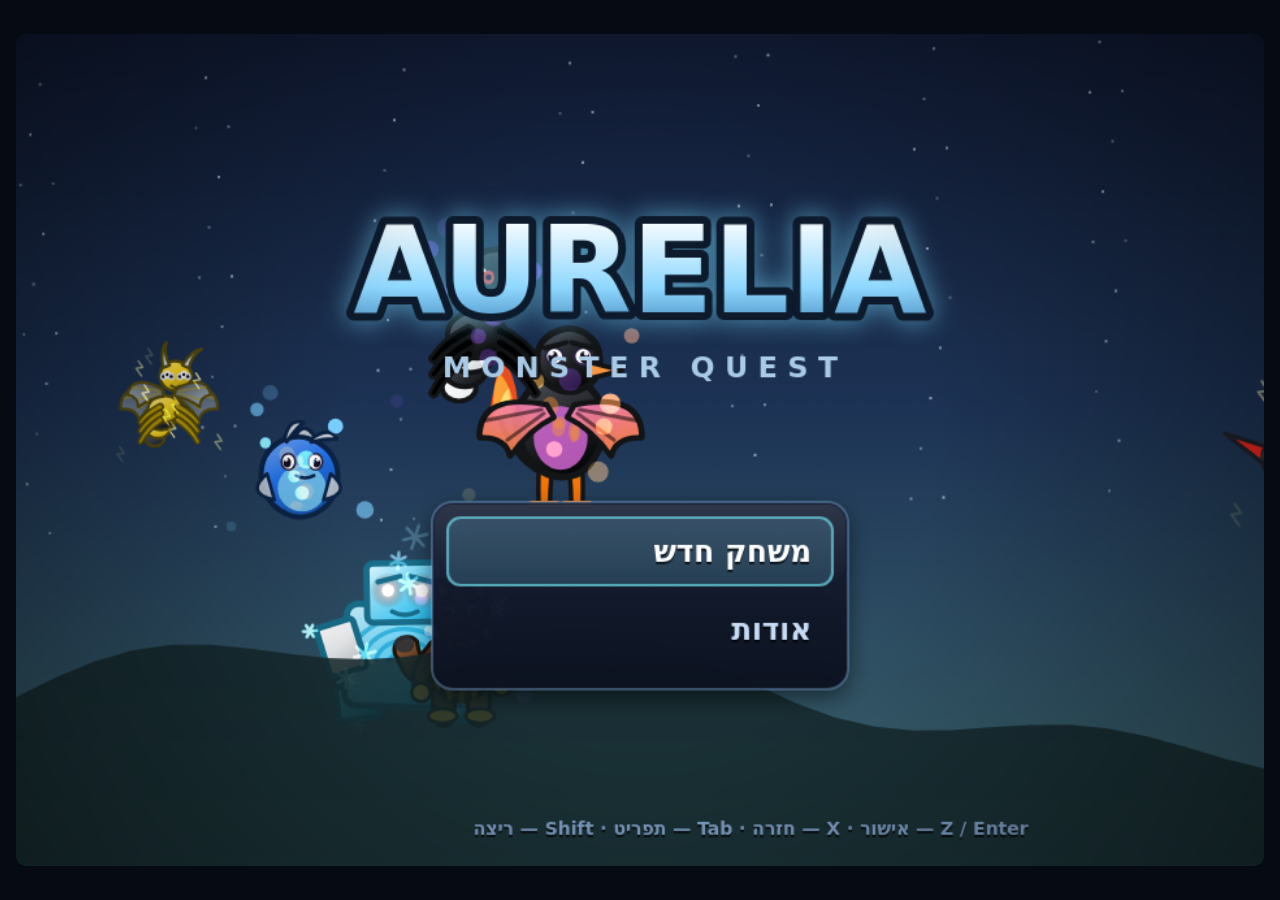
<file: game3d.html>
<!doctype html>
<html lang="he" dir="rtl">
<head>
<meta charset="utf-8" />
<meta name="viewport" content="width=device-width, initial-scale=1, viewport-fit=cover" />
<title>Aurelia 3D — Monster Quest</title>
<link rel="stylesheet" href="styles3d.css" />
<link rel="icon" href="data:image/svg+xml,<svg xmlns='http://www.w3.org/2000/svg' viewBox='0 0 32 32'><circle cx='16' cy='16' r='14' fill='%234aa7f0'/><path d='M2 16h28' stroke='%23111' stroke-width='3'/><circle cx='16' cy='16' r='5' fill='%23fff' stroke='%23111' stroke-width='3'/></svg>" />
</head>
<body>
  <canvas id="gl"></canvas>
  <canvas id="ui"></canvas>
  <input id="nameInput" type="text" maxlength="12" autocomplete="off"
         autocorrect="off" autocapitalize="off" spellcheck="false" aria-label="שם המאמן" />
  <div id="touch" aria-hidden="true">
    <div class="dpad">
      <button data-key="ArrowUp"    class="dp up">▲</button>
      <button data-key="ArrowLeft"  class="dp left">◀</button>
      <button data-key="ArrowRight" class="dp right">▶</button>
      <button data-key="ArrowDown"  class="dp down">▼</button>
    </div>
    <div class="acts">
      <button data-key="KeyX" class="act b">B</button>
      <button data-key="KeyZ" class="act a">A</button>
      <button data-key="Enter" class="act st">☰</button>
    </div>
  </div>
  <div id="err"></div>
<script type="module">
import { boot } from './src3d/main3d.js';
try {
  window.__game = boot(document.getElementById('gl'), document.getElementById('ui'));
} catch (e) {
  console.error(e);
  const el = document.getElementById('err');
  el.style.display = 'grid';
  el.textContent = 'שגיאה: ' + e.message;
}
</script>
</body>
</html>
</file>
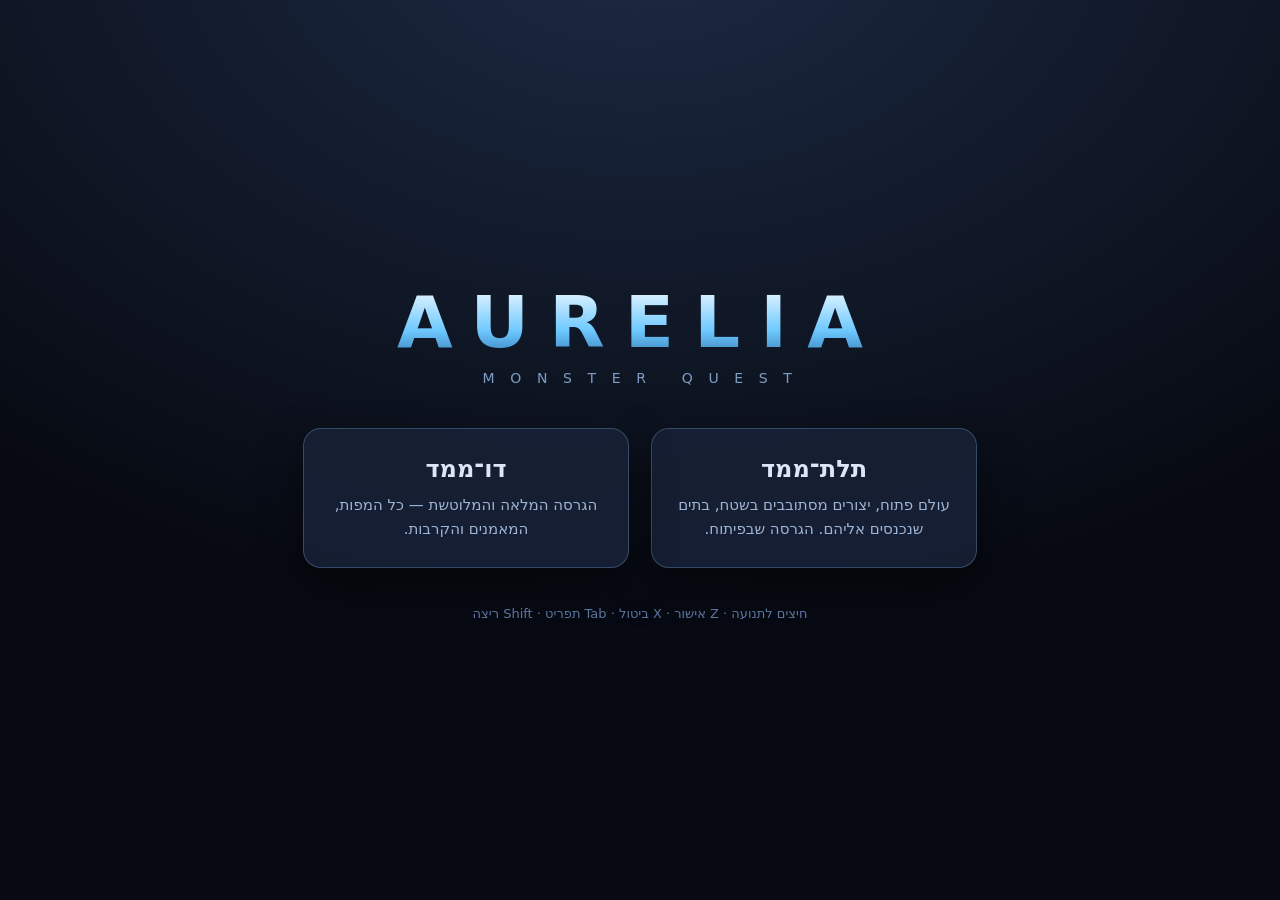
<file: index-hub.html>
<!doctype html>
<html lang="he" dir="rtl">
<head>
<meta charset="utf-8" />
<meta name="viewport" content="width=device-width, initial-scale=1" />
<title>Aurelia — Monster Quest</title>
<style>
  body { margin:0; min-height:100vh; display:grid; place-items:center; gap:0;
         background: radial-gradient(1000px 700px at 50% -10%, #1d2b45, #070a12);
         color:#dce6f5; font-family:"Trebuchet MS", system-ui, sans-serif; }
  main { text-align:center; padding:40px 20px; }
  h1 { font-size:clamp(38px,7vw,72px); letter-spacing:.28em; margin:0;
       background:linear-gradient(180deg,#fff,#6ec9ff 60%,#2b6ea8);
       -webkit-background-clip:text; background-clip:text; color:transparent; }
  p.sub { letter-spacing:.4em; color:#7f9dc4; margin:6px 0 42px; font-size:14px; }
  .cards { display:flex; gap:22px; flex-wrap:wrap; justify-content:center; }
  a.card { display:block; width:280px; padding:26px 22px; border-radius:18px;
           text-decoration:none; color:inherit; background:rgba(24,33,54,.9);
           border:1px solid rgba(140,190,240,.28); transition:.18s;
           box-shadow:0 18px 40px rgba(0,0,0,.5); }
  a.card:hover { transform:translateY(-4px); border-color:rgba(140,200,255,.7); }
  a.card b { display:block; font-size:24px; margin-bottom:10px; }
  a.card span { color:#9db4d4; font-size:15px; line-height:1.6; }
  footer { color:#5b76a0; font-size:13px; margin-top:38px; }
</style>
</head>
<body>
<main>
  <h1>AURELIA</h1>
  <p class="sub">M O N S T E R &nbsp; Q U E S T</p>
  <div class="cards">
    <a class="card" href="game3d.html">
      <b>תלת־ממד</b>
      <span>עולם פתוח, יצורים מסתובבים בשטח, בתים שנכנסים אליהם. הגרסה שבפיתוח.</span>
    </a>
    <a class="card" href="index.html">
      <b>דו־ממד</b>
      <span>הגרסה המלאה והמלוטשת — כל המפות, המאמנים והקרבות.</span>
    </a>
  </div>
  <footer>חיצים לתנועה · Z אישור · X ביטול · Tab תפריט · Shift ריצה</footer>
</main>
</body>
</html>
</file>
<file: styles.css>
:root{
  --bg-0:#070a12;
  --bg-1:#101728;
  --accent:#57d1c9;
  --accent-2:#f0a35e;
}
*{box-sizing:border-box}
html,body{height:100%}
body{
  margin:0;
  background:
    radial-gradient(1200px 800px at 50% -10%, #1d2b45 0%, transparent 60%),
    linear-gradient(180deg, var(--bg-1) 0%, var(--bg-0) 100%);
  color:#dce6f5;
  font-family:"Trebuchet MS", "Segoe UI", system-ui, sans-serif;
  display:flex; align-items:center; justify-content:center;
  overflow:hidden;
  touch-action:none;
  -webkit-user-select:none; user-select:none;
}
#app{
  width:100%; height:100%;
  display:flex; flex-direction:column; align-items:center; justify-content:center;
  gap:10px; padding:10px;
}
#stage{
  position:relative;
  line-height:0;
  border-radius:16px;
  overflow:hidden;
  box-shadow:
    0 0 0 2px rgba(120,160,220,.18),
    0 30px 80px rgba(0,0,0,.65),
    0 0 120px rgba(60,120,200,.12);
}
canvas#game{
  display:block;
  image-rendering:auto;
  background:#0b1020;
  max-width:100%;
  max-height:100%;
}
#overlay{position:absolute; inset:0; pointer-events:none}
#nameInput{
  position:absolute; left:50%; top:70%;
  width:280px; height:44px; transform:translateX(-50%);
  opacity:0; border:0; background:transparent; color:transparent;
  font-size:16px;                 /* keeps iOS from zooming when focused */
  pointer-events:auto; caret-color:transparent;
}
#nameInput:not(.on){ pointer-events:none; }
#boot{
  position:absolute; inset:0;
  display:flex; flex-direction:column; align-items:center; justify-content:center;
  gap:6px;
  background:linear-gradient(180deg,#0d1426,#070a12);
  transition:opacity .5s ease;
}
#boot.hidden{opacity:0}
.boot-logo{
  font-size:clamp(34px,6vw,64px); letter-spacing:.34em;
  font-weight:800;
  background:linear-gradient(180deg,#fff,#6ec9ff 60%,#2b6ea8);
  -webkit-background-clip:text; background-clip:text; color:transparent;
  line-height:1.1;
}
.boot-sub{font-size:14px; letter-spacing:.5em; color:#7f9dc4; line-height:1.4}
.boot-hint{margin-top:18px; font-size:13px; color:#5b76a0}

/* ---- touch controls ---- */
#touch{
  display:none;
  width:100%; max-width:960px;
  justify-content:space-between; align-items:flex-end;
  padding:0 8px 6px;
}
@media (pointer:coarse){ #touch{display:flex} }
.dpad{position:relative; width:150px; height:150px}
.dp,.act{
  position:absolute;
  background:linear-gradient(180deg,#26314a,#161d2e);
  color:#9fb6d6; border:1px solid rgba(140,180,230,.25);
  border-radius:14px; font-size:18px;
  box-shadow:0 4px 0 rgba(0,0,0,.45);
  touch-action:none;
}
.dp:active,.act:active{transform:translateY(3px); box-shadow:none; background:#2f3d5c}
.dp{width:50px;height:50px}
.dp.up{left:50px;top:0}.dp.down{left:50px;top:100px}
.dp.left{left:0;top:50px}.dp.right{left:100px;top:50px}
.acts{position:relative; width:170px; height:150px}
.act{width:64px;height:64px;border-radius:50%;font-weight:800;font-size:20px}
.act.a{right:0;bottom:14px;color:#0d1626;background:linear-gradient(180deg,#7ee0d6,#2e9c94)}
.act.b{right:74px;bottom:52px;color:#0d1626;background:linear-gradient(180deg,#f5b783,#c9703a)}
.act.st{right:16px;bottom:96px;width:46px;height:30px;border-radius:10px;font-size:14px}
</file>
<file: styles3d.css>
html, body {
  height: 100%; margin: 0; overflow: hidden;
  background: #060a12;
  font-family: "Trebuchet MS", "Segoe UI", system-ui, sans-serif;
  touch-action: none; -webkit-user-select: none; user-select: none;
}
canvas { position: absolute; display: block; border-radius: 10px; }
/* Sky sits behind the scene as a CSS gradient; the renderer clears to
   transparent so it shows through. */
#gl {
  z-index: 1;
  background: linear-gradient(180deg, #5aa8e0 0%, #8fc9ee 42%, #bfe2f4 74%, #d8eef4 100%);
}
#ui { z-index: 2; pointer-events: none; }
#nameInput {
  position: absolute; left: 50%; top: 70%; z-index: 3;
  width: 280px; height: 44px; transform: translateX(-50%);
  opacity: 0; border: 0; background: transparent; color: transparent;
  font-size: 16px; caret-color: transparent; pointer-events: none;
}
#nameInput.on { pointer-events: auto; }
#err {
  position: absolute; inset: 0; z-index: 9; display: none; place-items: center;
  color: #ffb4b4; background: #12080c; padding: 40px; text-align: center;
  font-size: 18px; line-height: 1.6;
}
/* on-screen pad for touch devices */
#touch { display: none; position: absolute; inset: auto 0 8px 0; z-index: 4;
         justify-content: space-between; padding: 0 10px; align-items: flex-end; }
@media (pointer: coarse) { #touch { display: flex; } }
.dpad { position: relative; width: 150px; height: 150px; }
.dp, .act {
  position: absolute; background: linear-gradient(180deg, #26314a, #161d2e);
  color: #9fb6d6; border: 1px solid rgba(140,180,230,.25); border-radius: 14px;
  font-size: 18px; box-shadow: 0 4px 0 rgba(0,0,0,.45); touch-action: none;
}
.dp:active, .act:active { transform: translateY(3px); box-shadow: none; background: #2f3d5c; }
.dp { width: 50px; height: 50px; }
.dp.up { left: 50px; top: 0 } .dp.down { left: 50px; top: 100px }
.dp.left { left: 0; top: 50px } .dp.right { left: 100px; top: 50px }
.acts { position: relative; width: 170px; height: 150px; }
.act { width: 64px; height: 64px; border-radius: 50%; font-weight: 800; font-size: 20px; }
.act.a { right: 0; bottom: 14px; color: #0d1626; background: linear-gradient(180deg,#7ee0d6,#2e9c94) }
.act.b { right: 74px; bottom: 52px; color: #0d1626; background: linear-gradient(180deg,#f5b783,#c9703a) }
.act.st { right: 16px; bottom: 96px; width: 46px; height: 30px; border-radius: 10px; font-size: 14px }
</file>
